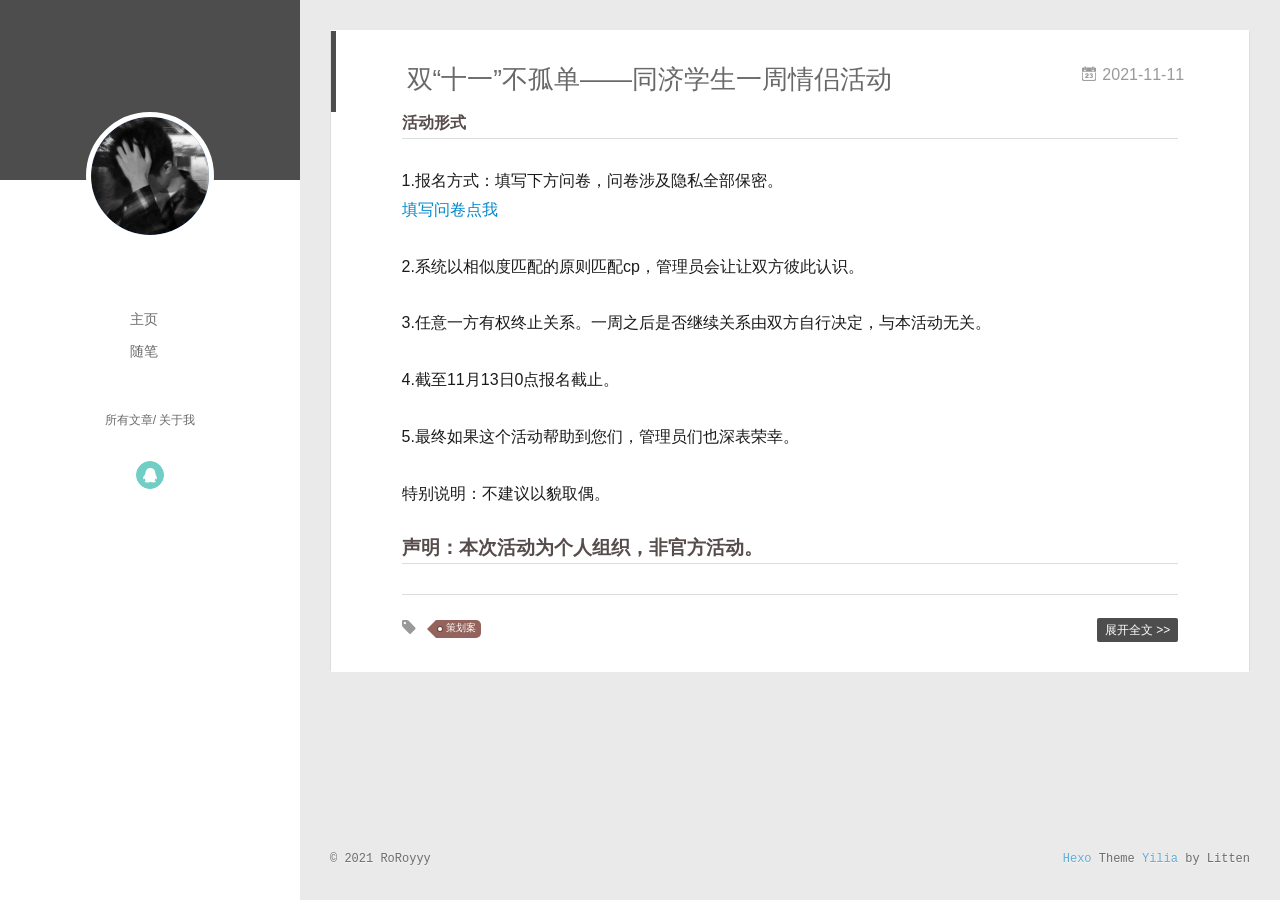
<file: index.html>
<!DOCTYPE html>
<html>
<head>
  <meta charset="utf-8">
  
  <meta name="renderer" content="webkit">
  <meta http-equiv="X-UA-Compatible" content="IE=edge" >
  <link rel="dns-prefetch" href="http://example.com">
  <title>RoRoyyy&#39;s blog</title>
  <meta name="viewport" content="width=device-width, initial-scale=1, maximum-scale=1">
  <meta property="og:type" content="website">
<meta property="og:title" content="RoRoyyy&#39;s blog">
<meta property="og:url" content="http://example.com/index.html">
<meta property="og:site_name" content="RoRoyyy&#39;s blog">
<meta property="og:locale" content="en_US">
<meta property="article:author" content="RoRoyyy">
<meta name="twitter:card" content="summary">
  
    <link rel="alternative" href="/atom.xml" title="RoRoyyy&#39;s blog" type="application/atom+xml">
  
  
    <link rel="icon" href="/favicon.png">
  
  <link rel="stylesheet" type="text/css" href="/./main.0cf68a.css">
  <style type="text/css">
  
    #container.show {
      background: linear-gradient(200deg,#a0cfe4,#e8c37e);
    }
  </style>
  

  

<meta name="generator" content="Hexo 5.4.0"></head>

<body>
  <div id="container" q-class="show:isCtnShow">
    <canvas id="anm-canvas" class="anm-canvas"></canvas>
    <div class="left-col" q-class="show:isShow">
      
<div class="overlay" style="background: #4d4d4d"></div>
<div class="intrude-less">
	<header id="header" class="inner">
		<a href="/" class="profilepic">
			<img src="/assets/img/head.jpg" class="js-avatar">
		</a>
		<hgroup>
		  <h1 class="header-author"><a href="/"></a></h1>
		</hgroup>
		

		<nav class="header-menu">
			<ul>
			
				<li><a href="/">主页</a></li>
	        
				<li><a href="/tags/%E9%9A%8F%E7%AC%94/">随笔</a></li>
	        
			</ul>
		</nav>
		<nav class="header-smart-menu">
    		
    			
    			<a q-on="click: openSlider(e, 'innerArchive')" href="javascript:void(0)">所有文章</a>
    			
            
    			
    			<a q-on="click: openSlider(e, 'aboutme')" href="javascript:void(0)">关于我</a>
    			
            
		</nav>
		<nav class="header-nav">
			<div class="social">
				
					<a class="qq" target="_blank" href="/assets/img/qq.png" title="qq"><i class="icon-qq"></i></a>
		        
			</div>
		</nav>
	</header>		
</div>

    </div>
    <div class="mid-col" q-class="show:isShow,hide:isShow|isFalse">
      
<nav id="mobile-nav">
  	<div class="overlay js-overlay" style="background: #4d4d4d"></div>
	<div class="btnctn js-mobile-btnctn">
  		<div class="slider-trigger list" q-on="click: openSlider(e)"><i class="icon icon-sort"></i></div>
	</div>
	<div class="intrude-less">
		<header id="header" class="inner">
			<div class="profilepic">
				<img src="/assets/img/head.jpg" class="js-avatar">
			</div>
			<hgroup>
			  <h1 class="header-author js-header-author"></h1>
			</hgroup>
			
			
			
				
			
				
			
			
			
			<nav class="header-nav">
				<div class="social">
					
						<a class="qq" target="_blank" href="/assets/img/qq.png" title="qq"><i class="icon-qq"></i></a>
			        
				</div>
			</nav>

			<nav class="header-menu js-header-menu">
				<ul style="width: 50%">
				
				
					<li style="width: 50%"><a href="/">主页</a></li>
		        
					<li style="width: 50%"><a href="/tags/%E9%9A%8F%E7%AC%94/">随笔</a></li>
		        
				</ul>
			</nav>
		</header>				
	</div>
	<div class="mobile-mask" style="display:none" q-show="isShow"></div>
</nav>

      <div id="wrapper" class="body-wrap">
        <div class="menu-l">
          <div class="canvas-wrap">
            <canvas data-colors="#eaeaea" data-sectionHeight="100" data-contentId="js-content" id="myCanvas1" class="anm-canvas"></canvas>
          </div>
          <div id="js-content" class="content-ll">
            
  
    <article id="post-问卷" class="article article-type-post  article-index" itemscope itemprop="blogPost">
  <div class="article-inner">
    
      <header class="article-header">
        
  
    <h1 itemprop="name">
      <a class="article-title" href="/2021/11/11/%E9%97%AE%E5%8D%B7/">双“十一”不孤单——同济学生一周情侣活动</a>
    </h1>
  

        
        <a href="/2021/11/11/%E9%97%AE%E5%8D%B7/" class="archive-article-date">
  	<time datetime="2021-11-11T04:40:27.000Z" itemprop="datePublished"><i class="icon-calendar icon"></i>2021-11-11</time>
</a>
        
      </header>
    
    <div class="article-entry" itemprop="articleBody">
      
        <h5 id="活动形式"><a href="#活动形式" class="headerlink" title="活动形式"></a>活动形式</h5><p>1.报名方式：填写下方问卷，问卷涉及隐私全部保密。<br><a target="_blank" rel="noopener" href="https://www.wjx.top/vj/PYQJvjq.aspx">填写问卷点我</a></p>
<p>2.系统以相似度匹配的原则匹配cp，管理员会让让双方彼此认识。</p>
<p>3.任意一方有权终止关系。一周之后是否继续关系由双方自行决定，与本活动无关。</p>
<p>4.截至11月13日0点报名截止。</p>
<p>5.最终如果这个活动帮助到您们，管理员们也深表荣幸。</p>
<p>特别说明：不建议以貌取偶。</p>
<h3 id="声明：本次活动为个人组织，非官方活动。"><a href="#声明：本次活动为个人组织，非官方活动。" class="headerlink" title="声明：本次活动为个人组织，非官方活动。"></a>声明：本次活动为个人组织，非官方活动。</h3>
      

      
    </div>
    <div class="article-info article-info-index">
      
      
	<div class="article-tag tagcloud">
		<i class="icon-price-tags icon"></i>
		<ul class="article-tag-list">
			 
        		<li class="article-tag-list-item">
        			<a href="javascript:void(0)" class="js-tag article-tag-list-link color4">策划案</a>
        		</li>
      		
		</ul>
	</div>

      

      
        <p class="article-more-link">
          <a class="article-more-a" href="/2021/11/11/%E9%97%AE%E5%8D%B7/">展开全文 >></a>
        </p>
      

      
      <div class="clearfix"></div>
    </div>
  </div>
</article>

<aside class="wrap-side-operation">
    <div class="mod-side-operation">
        
        <div class="jump-container" id="js-jump-container" style="display:none;">
            <a href="javascript:void(0)" class="mod-side-operation__jump-to-top">
                <i class="icon-font icon-back"></i>
            </a>
            <div id="js-jump-plan-container" class="jump-plan-container" style="top: -11px;">
                <i class="icon-font icon-plane jump-plane"></i>
            </div>
        </div>
        
        
    </div>
</aside>




  
  


          </div>
        </div>
      </div>
      <footer id="footer">
  <div class="outer">
    <div id="footer-info">
    	<div class="footer-left">
    		&copy; 2021 RoRoyyy
    	</div>
      	<div class="footer-right">
      		<a href="http://hexo.io/" target="_blank">Hexo</a>  Theme <a href="https://github.com/litten/hexo-theme-yilia" target="_blank">Yilia</a> by Litten
      	</div>
    </div>
  </div>
</footer>
    </div>
    <script>
	var yiliaConfig = {
		mathjax: false,
		isHome: true,
		isPost: false,
		isArchive: false,
		isTag: false,
		isCategory: false,
		open_in_new: false,
		toc_hide_index: true,
		root: "/",
		innerArchive: true,
		showTags: false
	}
</script>

<script>!function(t){function n(e){if(r[e])return r[e].exports;var i=r[e]={exports:{},id:e,loaded:!1};return t[e].call(i.exports,i,i.exports,n),i.loaded=!0,i.exports}var r={};n.m=t,n.c=r,n.p="./",n(0)}([function(t,n,r){r(195),t.exports=r(191)},function(t,n,r){var e=r(3),i=r(52),o=r(27),u=r(28),c=r(53),f="prototype",a=function(t,n,r){var s,l,h,v,p=t&a.F,d=t&a.G,y=t&a.S,g=t&a.P,b=t&a.B,m=d?e:y?e[n]||(e[n]={}):(e[n]||{})[f],x=d?i:i[n]||(i[n]={}),w=x[f]||(x[f]={});d&&(r=n);for(s in r)l=!p&&m&&void 0!==m[s],h=(l?m:r)[s],v=b&&l?c(h,e):g&&"function"==typeof h?c(Function.call,h):h,m&&u(m,s,h,t&a.U),x[s]!=h&&o(x,s,v),g&&w[s]!=h&&(w[s]=h)};e.core=i,a.F=1,a.G=2,a.S=4,a.P=8,a.B=16,a.W=32,a.U=64,a.R=128,t.exports=a},function(t,n,r){var e=r(6);t.exports=function(t){if(!e(t))throw TypeError(t+" is not an object!");return t}},function(t,n){var r=t.exports="undefined"!=typeof window&&window.Math==Math?window:"undefined"!=typeof self&&self.Math==Math?self:Function("return this")();"number"==typeof __g&&(__g=r)},function(t,n){t.exports=function(t){try{return!!t()}catch(t){return!0}}},function(t,n){var r=t.exports="undefined"!=typeof window&&window.Math==Math?window:"undefined"!=typeof self&&self.Math==Math?self:Function("return this")();"number"==typeof __g&&(__g=r)},function(t,n){t.exports=function(t){return"object"==typeof t?null!==t:"function"==typeof t}},function(t,n,r){var e=r(126)("wks"),i=r(76),o=r(3).Symbol,u="function"==typeof o;(t.exports=function(t){return e[t]||(e[t]=u&&o[t]||(u?o:i)("Symbol."+t))}).store=e},function(t,n){var r={}.hasOwnProperty;t.exports=function(t,n){return r.call(t,n)}},function(t,n,r){var e=r(94),i=r(33);t.exports=function(t){return e(i(t))}},function(t,n,r){t.exports=!r(4)(function(){return 7!=Object.defineProperty({},"a",{get:function(){return 7}}).a})},function(t,n,r){var e=r(2),i=r(167),o=r(50),u=Object.defineProperty;n.f=r(10)?Object.defineProperty:function(t,n,r){if(e(t),n=o(n,!0),e(r),i)try{return u(t,n,r)}catch(t){}if("get"in r||"set"in r)throw TypeError("Accessors not supported!");return"value"in r&&(t[n]=r.value),t}},function(t,n,r){t.exports=!r(18)(function(){return 7!=Object.defineProperty({},"a",{get:function(){return 7}}).a})},function(t,n,r){var e=r(14),i=r(22);t.exports=r(12)?function(t,n,r){return e.f(t,n,i(1,r))}:function(t,n,r){return t[n]=r,t}},function(t,n,r){var e=r(20),i=r(58),o=r(42),u=Object.defineProperty;n.f=r(12)?Object.defineProperty:function(t,n,r){if(e(t),n=o(n,!0),e(r),i)try{return u(t,n,r)}catch(t){}if("get"in r||"set"in r)throw TypeError("Accessors not supported!");return"value"in r&&(t[n]=r.value),t}},function(t,n,r){var e=r(40)("wks"),i=r(23),o=r(5).Symbol,u="function"==typeof o;(t.exports=function(t){return e[t]||(e[t]=u&&o[t]||(u?o:i)("Symbol."+t))}).store=e},function(t,n,r){var e=r(67),i=Math.min;t.exports=function(t){return t>0?i(e(t),9007199254740991):0}},function(t,n,r){var e=r(46);t.exports=function(t){return Object(e(t))}},function(t,n){t.exports=function(t){try{return!!t()}catch(t){return!0}}},function(t,n,r){var e=r(63),i=r(34);t.exports=Object.keys||function(t){return e(t,i)}},function(t,n,r){var e=r(21);t.exports=function(t){if(!e(t))throw TypeError(t+" is not an object!");return t}},function(t,n){t.exports=function(t){return"object"==typeof t?null!==t:"function"==typeof t}},function(t,n){t.exports=function(t,n){return{enumerable:!(1&t),configurable:!(2&t),writable:!(4&t),value:n}}},function(t,n){var r=0,e=Math.random();t.exports=function(t){return"Symbol(".concat(void 0===t?"":t,")_",(++r+e).toString(36))}},function(t,n){var r={}.hasOwnProperty;t.exports=function(t,n){return r.call(t,n)}},function(t,n){var r=t.exports={version:"2.4.0"};"number"==typeof __e&&(__e=r)},function(t,n){t.exports=function(t){if("function"!=typeof t)throw TypeError(t+" is not a function!");return t}},function(t,n,r){var e=r(11),i=r(66);t.exports=r(10)?function(t,n,r){return e.f(t,n,i(1,r))}:function(t,n,r){return t[n]=r,t}},function(t,n,r){var e=r(3),i=r(27),o=r(24),u=r(76)("src"),c="toString",f=Function[c],a=(""+f).split(c);r(52).inspectSource=function(t){return f.call(t)},(t.exports=function(t,n,r,c){var f="function"==typeof r;f&&(o(r,"name")||i(r,"name",n)),t[n]!==r&&(f&&(o(r,u)||i(r,u,t[n]?""+t[n]:a.join(String(n)))),t===e?t[n]=r:c?t[n]?t[n]=r:i(t,n,r):(delete t[n],i(t,n,r)))})(Function.prototype,c,function(){return"function"==typeof this&&this[u]||f.call(this)})},function(t,n,r){var e=r(1),i=r(4),o=r(46),u=function(t,n,r,e){var i=String(o(t)),u="<"+n;return""!==r&&(u+=" "+r+'="'+String(e).replace(/"/g,"&quot;")+'"'),u+">"+i+"</"+n+">"};t.exports=function(t,n){var r={};r[t]=n(u),e(e.P+e.F*i(function(){var n=""[t]('"');return n!==n.toLowerCase()||n.split('"').length>3}),"String",r)}},function(t,n,r){var e=r(115),i=r(46);t.exports=function(t){return e(i(t))}},function(t,n,r){var e=r(116),i=r(66),o=r(30),u=r(50),c=r(24),f=r(167),a=Object.getOwnPropertyDescriptor;n.f=r(10)?a:function(t,n){if(t=o(t),n=u(n,!0),f)try{return a(t,n)}catch(t){}if(c(t,n))return i(!e.f.call(t,n),t[n])}},function(t,n,r){var e=r(24),i=r(17),o=r(145)("IE_PROTO"),u=Object.prototype;t.exports=Object.getPrototypeOf||function(t){return t=i(t),e(t,o)?t[o]:"function"==typeof t.constructor&&t instanceof t.constructor?t.constructor.prototype:t instanceof Object?u:null}},function(t,n){t.exports=function(t){if(void 0==t)throw TypeError("Can't call method on  "+t);return t}},function(t,n){t.exports="constructor,hasOwnProperty,isPrototypeOf,propertyIsEnumerable,toLocaleString,toString,valueOf".split(",")},function(t,n){t.exports={}},function(t,n){t.exports=!0},function(t,n){n.f={}.propertyIsEnumerable},function(t,n,r){var e=r(14).f,i=r(8),o=r(15)("toStringTag");t.exports=function(t,n,r){t&&!i(t=r?t:t.prototype,o)&&e(t,o,{configurable:!0,value:n})}},function(t,n,r){var e=r(40)("keys"),i=r(23);t.exports=function(t){return e[t]||(e[t]=i(t))}},function(t,n,r){var e=r(5),i="__core-js_shared__",o=e[i]||(e[i]={});t.exports=function(t){return o[t]||(o[t]={})}},function(t,n){var r=Math.ceil,e=Math.floor;t.exports=function(t){return isNaN(t=+t)?0:(t>0?e:r)(t)}},function(t,n,r){var e=r(21);t.exports=function(t,n){if(!e(t))return t;var r,i;if(n&&"function"==typeof(r=t.toString)&&!e(i=r.call(t)))return i;if("function"==typeof(r=t.valueOf)&&!e(i=r.call(t)))return i;if(!n&&"function"==typeof(r=t.toString)&&!e(i=r.call(t)))return i;throw TypeError("Can't convert object to primitive value")}},function(t,n,r){var e=r(5),i=r(25),o=r(36),u=r(44),c=r(14).f;t.exports=function(t){var n=i.Symbol||(i.Symbol=o?{}:e.Symbol||{});"_"==t.charAt(0)||t in n||c(n,t,{value:u.f(t)})}},function(t,n,r){n.f=r(15)},function(t,n){var r={}.toString;t.exports=function(t){return r.call(t).slice(8,-1)}},function(t,n){t.exports=function(t){if(void 0==t)throw TypeError("Can't call method on  "+t);return t}},function(t,n,r){var e=r(4);t.exports=function(t,n){return!!t&&e(function(){n?t.call(null,function(){},1):t.call(null)})}},function(t,n,r){var e=r(53),i=r(115),o=r(17),u=r(16),c=r(203);t.exports=function(t,n){var r=1==t,f=2==t,a=3==t,s=4==t,l=6==t,h=5==t||l,v=n||c;return function(n,c,p){for(var d,y,g=o(n),b=i(g),m=e(c,p,3),x=u(b.length),w=0,S=r?v(n,x):f?v(n,0):void 0;x>w;w++)if((h||w in b)&&(d=b[w],y=m(d,w,g),t))if(r)S[w]=y;else if(y)switch(t){case 3:return!0;case 5:return d;case 6:return w;case 2:S.push(d)}else if(s)return!1;return l?-1:a||s?s:S}}},function(t,n,r){var e=r(1),i=r(52),o=r(4);t.exports=function(t,n){var r=(i.Object||{})[t]||Object[t],u={};u[t]=n(r),e(e.S+e.F*o(function(){r(1)}),"Object",u)}},function(t,n,r){var e=r(6);t.exports=function(t,n){if(!e(t))return t;var r,i;if(n&&"function"==typeof(r=t.toString)&&!e(i=r.call(t)))return i;if("function"==typeof(r=t.valueOf)&&!e(i=r.call(t)))return i;if(!n&&"function"==typeof(r=t.toString)&&!e(i=r.call(t)))return i;throw TypeError("Can't convert object to primitive value")}},function(t,n,r){var e=r(5),i=r(25),o=r(91),u=r(13),c="prototype",f=function(t,n,r){var a,s,l,h=t&f.F,v=t&f.G,p=t&f.S,d=t&f.P,y=t&f.B,g=t&f.W,b=v?i:i[n]||(i[n]={}),m=b[c],x=v?e:p?e[n]:(e[n]||{})[c];v&&(r=n);for(a in r)(s=!h&&x&&void 0!==x[a])&&a in b||(l=s?x[a]:r[a],b[a]=v&&"function"!=typeof x[a]?r[a]:y&&s?o(l,e):g&&x[a]==l?function(t){var n=function(n,r,e){if(this instanceof t){switch(arguments.length){case 0:return new t;case 1:return new t(n);case 2:return new t(n,r)}return new t(n,r,e)}return t.apply(this,arguments)};return n[c]=t[c],n}(l):d&&"function"==typeof l?o(Function.call,l):l,d&&((b.virtual||(b.virtual={}))[a]=l,t&f.R&&m&&!m[a]&&u(m,a,l)))};f.F=1,f.G=2,f.S=4,f.P=8,f.B=16,f.W=32,f.U=64,f.R=128,t.exports=f},function(t,n){var r=t.exports={version:"2.4.0"};"number"==typeof __e&&(__e=r)},function(t,n,r){var e=r(26);t.exports=function(t,n,r){if(e(t),void 0===n)return t;switch(r){case 1:return function(r){return t.call(n,r)};case 2:return function(r,e){return t.call(n,r,e)};case 3:return function(r,e,i){return t.call(n,r,e,i)}}return function(){return t.apply(n,arguments)}}},function(t,n,r){var e=r(183),i=r(1),o=r(126)("metadata"),u=o.store||(o.store=new(r(186))),c=function(t,n,r){var i=u.get(t);if(!i){if(!r)return;u.set(t,i=new e)}var o=i.get(n);if(!o){if(!r)return;i.set(n,o=new e)}return o},f=function(t,n,r){var e=c(n,r,!1);return void 0!==e&&e.has(t)},a=function(t,n,r){var e=c(n,r,!1);return void 0===e?void 0:e.get(t)},s=function(t,n,r,e){c(r,e,!0).set(t,n)},l=function(t,n){var r=c(t,n,!1),e=[];return r&&r.forEach(function(t,n){e.push(n)}),e},h=function(t){return void 0===t||"symbol"==typeof t?t:String(t)},v=function(t){i(i.S,"Reflect",t)};t.exports={store:u,map:c,has:f,get:a,set:s,keys:l,key:h,exp:v}},function(t,n,r){"use strict";if(r(10)){var e=r(69),i=r(3),o=r(4),u=r(1),c=r(127),f=r(152),a=r(53),s=r(68),l=r(66),h=r(27),v=r(73),p=r(67),d=r(16),y=r(75),g=r(50),b=r(24),m=r(180),x=r(114),w=r(6),S=r(17),_=r(137),O=r(70),E=r(32),P=r(71).f,j=r(154),F=r(76),M=r(7),A=r(48),N=r(117),T=r(146),I=r(155),k=r(80),L=r(123),R=r(74),C=r(130),D=r(160),U=r(11),W=r(31),G=U.f,B=W.f,V=i.RangeError,z=i.TypeError,q=i.Uint8Array,K="ArrayBuffer",J="Shared"+K,Y="BYTES_PER_ELEMENT",H="prototype",$=Array[H],X=f.ArrayBuffer,Q=f.DataView,Z=A(0),tt=A(2),nt=A(3),rt=A(4),et=A(5),it=A(6),ot=N(!0),ut=N(!1),ct=I.values,ft=I.keys,at=I.entries,st=$.lastIndexOf,lt=$.reduce,ht=$.reduceRight,vt=$.join,pt=$.sort,dt=$.slice,yt=$.toString,gt=$.toLocaleString,bt=M("iterator"),mt=M("toStringTag"),xt=F("typed_constructor"),wt=F("def_constructor"),St=c.CONSTR,_t=c.TYPED,Ot=c.VIEW,Et="Wrong length!",Pt=A(1,function(t,n){return Tt(T(t,t[wt]),n)}),jt=o(function(){return 1===new q(new Uint16Array([1]).buffer)[0]}),Ft=!!q&&!!q[H].set&&o(function(){new q(1).set({})}),Mt=function(t,n){if(void 0===t)throw z(Et);var r=+t,e=d(t);if(n&&!m(r,e))throw V(Et);return e},At=function(t,n){var r=p(t);if(r<0||r%n)throw V("Wrong offset!");return r},Nt=function(t){if(w(t)&&_t in t)return t;throw z(t+" is not a typed array!")},Tt=function(t,n){if(!(w(t)&&xt in t))throw z("It is not a typed array constructor!");return new t(n)},It=function(t,n){return kt(T(t,t[wt]),n)},kt=function(t,n){for(var r=0,e=n.length,i=Tt(t,e);e>r;)i[r]=n[r++];return i},Lt=function(t,n,r){G(t,n,{get:function(){return this._d[r]}})},Rt=function(t){var n,r,e,i,o,u,c=S(t),f=arguments.length,s=f>1?arguments[1]:void 0,l=void 0!==s,h=j(c);if(void 0!=h&&!_(h)){for(u=h.call(c),e=[],n=0;!(o=u.next()).done;n++)e.push(o.value);c=e}for(l&&f>2&&(s=a(s,arguments[2],2)),n=0,r=d(c.length),i=Tt(this,r);r>n;n++)i[n]=l?s(c[n],n):c[n];return i},Ct=function(){for(var t=0,n=arguments.length,r=Tt(this,n);n>t;)r[t]=arguments[t++];return r},Dt=!!q&&o(function(){gt.call(new q(1))}),Ut=function(){return gt.apply(Dt?dt.call(Nt(this)):Nt(this),arguments)},Wt={copyWithin:function(t,n){return D.call(Nt(this),t,n,arguments.length>2?arguments[2]:void 0)},every:function(t){return rt(Nt(this),t,arguments.length>1?arguments[1]:void 0)},fill:function(t){return C.apply(Nt(this),arguments)},filter:function(t){return It(this,tt(Nt(this),t,arguments.length>1?arguments[1]:void 0))},find:function(t){return et(Nt(this),t,arguments.length>1?arguments[1]:void 0)},findIndex:function(t){return it(Nt(this),t,arguments.length>1?arguments[1]:void 0)},forEach:function(t){Z(Nt(this),t,arguments.length>1?arguments[1]:void 0)},indexOf:function(t){return ut(Nt(this),t,arguments.length>1?arguments[1]:void 0)},includes:function(t){return ot(Nt(this),t,arguments.length>1?arguments[1]:void 0)},join:function(t){return vt.apply(Nt(this),arguments)},lastIndexOf:function(t){return st.apply(Nt(this),arguments)},map:function(t){return Pt(Nt(this),t,arguments.length>1?arguments[1]:void 0)},reduce:function(t){return lt.apply(Nt(this),arguments)},reduceRight:function(t){return ht.apply(Nt(this),arguments)},reverse:function(){for(var t,n=this,r=Nt(n).length,e=Math.floor(r/2),i=0;i<e;)t=n[i],n[i++]=n[--r],n[r]=t;return n},some:function(t){return nt(Nt(this),t,arguments.length>1?arguments[1]:void 0)},sort:function(t){return pt.call(Nt(this),t)},subarray:function(t,n){var r=Nt(this),e=r.length,i=y(t,e);return new(T(r,r[wt]))(r.buffer,r.byteOffset+i*r.BYTES_PER_ELEMENT,d((void 0===n?e:y(n,e))-i))}},Gt=function(t,n){return It(this,dt.call(Nt(this),t,n))},Bt=function(t){Nt(this);var n=At(arguments[1],1),r=this.length,e=S(t),i=d(e.length),o=0;if(i+n>r)throw V(Et);for(;o<i;)this[n+o]=e[o++]},Vt={entries:function(){return at.call(Nt(this))},keys:function(){return ft.call(Nt(this))},values:function(){return ct.call(Nt(this))}},zt=function(t,n){return w(t)&&t[_t]&&"symbol"!=typeof n&&n in t&&String(+n)==String(n)},qt=function(t,n){return zt(t,n=g(n,!0))?l(2,t[n]):B(t,n)},Kt=function(t,n,r){return!(zt(t,n=g(n,!0))&&w(r)&&b(r,"value"))||b(r,"get")||b(r,"set")||r.configurable||b(r,"writable")&&!r.writable||b(r,"enumerable")&&!r.enumerable?G(t,n,r):(t[n]=r.value,t)};St||(W.f=qt,U.f=Kt),u(u.S+u.F*!St,"Object",{getOwnPropertyDescriptor:qt,defineProperty:Kt}),o(function(){yt.call({})})&&(yt=gt=function(){return vt.call(this)});var Jt=v({},Wt);v(Jt,Vt),h(Jt,bt,Vt.values),v(Jt,{slice:Gt,set:Bt,constructor:function(){},toString:yt,toLocaleString:Ut}),Lt(Jt,"buffer","b"),Lt(Jt,"byteOffset","o"),Lt(Jt,"byteLength","l"),Lt(Jt,"length","e"),G(Jt,mt,{get:function(){return this[_t]}}),t.exports=function(t,n,r,f){f=!!f;var a=t+(f?"Clamped":"")+"Array",l="Uint8Array"!=a,v="get"+t,p="set"+t,y=i[a],g=y||{},b=y&&E(y),m=!y||!c.ABV,S={},_=y&&y[H],j=function(t,r){var e=t._d;return e.v[v](r*n+e.o,jt)},F=function(t,r,e){var i=t._d;f&&(e=(e=Math.round(e))<0?0:e>255?255:255&e),i.v[p](r*n+i.o,e,jt)},M=function(t,n){G(t,n,{get:function(){return j(this,n)},set:function(t){return F(this,n,t)},enumerable:!0})};m?(y=r(function(t,r,e,i){s(t,y,a,"_d");var o,u,c,f,l=0,v=0;if(w(r)){if(!(r instanceof X||(f=x(r))==K||f==J))return _t in r?kt(y,r):Rt.call(y,r);o=r,v=At(e,n);var p=r.byteLength;if(void 0===i){if(p%n)throw V(Et);if((u=p-v)<0)throw V(Et)}else if((u=d(i)*n)+v>p)throw V(Et);c=u/n}else c=Mt(r,!0),u=c*n,o=new X(u);for(h(t,"_d",{b:o,o:v,l:u,e:c,v:new Q(o)});l<c;)M(t,l++)}),_=y[H]=O(Jt),h(_,"constructor",y)):L(function(t){new y(null),new y(t)},!0)||(y=r(function(t,r,e,i){s(t,y,a);var o;return w(r)?r instanceof X||(o=x(r))==K||o==J?void 0!==i?new g(r,At(e,n),i):void 0!==e?new g(r,At(e,n)):new g(r):_t in r?kt(y,r):Rt.call(y,r):new g(Mt(r,l))}),Z(b!==Function.prototype?P(g).concat(P(b)):P(g),function(t){t in y||h(y,t,g[t])}),y[H]=_,e||(_.constructor=y));var A=_[bt],N=!!A&&("values"==A.name||void 0==A.name),T=Vt.values;h(y,xt,!0),h(_,_t,a),h(_,Ot,!0),h(_,wt,y),(f?new y(1)[mt]==a:mt in _)||G(_,mt,{get:function(){return a}}),S[a]=y,u(u.G+u.W+u.F*(y!=g),S),u(u.S,a,{BYTES_PER_ELEMENT:n,from:Rt,of:Ct}),Y in _||h(_,Y,n),u(u.P,a,Wt),R(a),u(u.P+u.F*Ft,a,{set:Bt}),u(u.P+u.F*!N,a,Vt),u(u.P+u.F*(_.toString!=yt),a,{toString:yt}),u(u.P+u.F*o(function(){new y(1).slice()}),a,{slice:Gt}),u(u.P+u.F*(o(function(){return[1,2].toLocaleString()!=new y([1,2]).toLocaleString()})||!o(function(){_.toLocaleString.call([1,2])})),a,{toLocaleString:Ut}),k[a]=N?A:T,e||N||h(_,bt,T)}}else t.exports=function(){}},function(t,n){var r={}.toString;t.exports=function(t){return r.call(t).slice(8,-1)}},function(t,n,r){var e=r(21),i=r(5).document,o=e(i)&&e(i.createElement);t.exports=function(t){return o?i.createElement(t):{}}},function(t,n,r){t.exports=!r(12)&&!r(18)(function(){return 7!=Object.defineProperty(r(57)("div"),"a",{get:function(){return 7}}).a})},function(t,n,r){"use strict";var e=r(36),i=r(51),o=r(64),u=r(13),c=r(8),f=r(35),a=r(96),s=r(38),l=r(103),h=r(15)("iterator"),v=!([].keys&&"next"in[].keys()),p="keys",d="values",y=function(){return this};t.exports=function(t,n,r,g,b,m,x){a(r,n,g);var w,S,_,O=function(t){if(!v&&t in F)return F[t];switch(t){case p:case d:return function(){return new r(this,t)}}return function(){return new r(this,t)}},E=n+" Iterator",P=b==d,j=!1,F=t.prototype,M=F[h]||F["@@iterator"]||b&&F[b],A=M||O(b),N=b?P?O("entries"):A:void 0,T="Array"==n?F.entries||M:M;if(T&&(_=l(T.call(new t)))!==Object.prototype&&(s(_,E,!0),e||c(_,h)||u(_,h,y)),P&&M&&M.name!==d&&(j=!0,A=function(){return M.call(this)}),e&&!x||!v&&!j&&F[h]||u(F,h,A),f[n]=A,f[E]=y,b)if(w={values:P?A:O(d),keys:m?A:O(p),entries:N},x)for(S in w)S in F||o(F,S,w[S]);else i(i.P+i.F*(v||j),n,w);return w}},function(t,n,r){var e=r(20),i=r(100),o=r(34),u=r(39)("IE_PROTO"),c=function(){},f="prototype",a=function(){var t,n=r(57)("iframe"),e=o.length;for(n.style.display="none",r(93).appendChild(n),n.src="javascript:",t=n.contentWindow.document,t.open(),t.write("<script>document.F=Object<\/script>"),t.close(),a=t.F;e--;)delete a[f][o[e]];return a()};t.exports=Object.create||function(t,n){var r;return null!==t?(c[f]=e(t),r=new c,c[f]=null,r[u]=t):r=a(),void 0===n?r:i(r,n)}},function(t,n,r){var e=r(63),i=r(34).concat("length","prototype");n.f=Object.getOwnPropertyNames||function(t){return e(t,i)}},function(t,n){n.f=Object.getOwnPropertySymbols},function(t,n,r){var e=r(8),i=r(9),o=r(90)(!1),u=r(39)("IE_PROTO");t.exports=function(t,n){var r,c=i(t),f=0,a=[];for(r in c)r!=u&&e(c,r)&&a.push(r);for(;n.length>f;)e(c,r=n[f++])&&(~o(a,r)||a.push(r));return a}},function(t,n,r){t.exports=r(13)},function(t,n,r){var e=r(76)("meta"),i=r(6),o=r(24),u=r(11).f,c=0,f=Object.isExtensible||function(){return!0},a=!r(4)(function(){return f(Object.preventExtensions({}))}),s=function(t){u(t,e,{value:{i:"O"+ ++c,w:{}}})},l=function(t,n){if(!i(t))return"symbol"==typeof t?t:("string"==typeof t?"S":"P")+t;if(!o(t,e)){if(!f(t))return"F";if(!n)return"E";s(t)}return t[e].i},h=function(t,n){if(!o(t,e)){if(!f(t))return!0;if(!n)return!1;s(t)}return t[e].w},v=function(t){return a&&p.NEED&&f(t)&&!o(t,e)&&s(t),t},p=t.exports={KEY:e,NEED:!1,fastKey:l,getWeak:h,onFreeze:v}},function(t,n){t.exports=function(t,n){return{enumerable:!(1&t),configurable:!(2&t),writable:!(4&t),value:n}}},function(t,n){var r=Math.ceil,e=Math.floor;t.exports=function(t){return isNaN(t=+t)?0:(t>0?e:r)(t)}},function(t,n){t.exports=function(t,n,r,e){if(!(t instanceof n)||void 0!==e&&e in t)throw TypeError(r+": incorrect invocation!");return t}},function(t,n){t.exports=!1},function(t,n,r){var e=r(2),i=r(173),o=r(133),u=r(145)("IE_PROTO"),c=function(){},f="prototype",a=function(){var t,n=r(132)("iframe"),e=o.length;for(n.style.display="none",r(135).appendChild(n),n.src="javascript:",t=n.contentWindow.document,t.open(),t.write("<script>document.F=Object<\/script>"),t.close(),a=t.F;e--;)delete a[f][o[e]];return a()};t.exports=Object.create||function(t,n){var r;return null!==t?(c[f]=e(t),r=new c,c[f]=null,r[u]=t):r=a(),void 0===n?r:i(r,n)}},function(t,n,r){var e=r(175),i=r(133).concat("length","prototype");n.f=Object.getOwnPropertyNames||function(t){return e(t,i)}},function(t,n,r){var e=r(175),i=r(133);t.exports=Object.keys||function(t){return e(t,i)}},function(t,n,r){var e=r(28);t.exports=function(t,n,r){for(var i in n)e(t,i,n[i],r);return t}},function(t,n,r){"use strict";var e=r(3),i=r(11),o=r(10),u=r(7)("species");t.exports=function(t){var n=e[t];o&&n&&!n[u]&&i.f(n,u,{configurable:!0,get:function(){return this}})}},function(t,n,r){var e=r(67),i=Math.max,o=Math.min;t.exports=function(t,n){return t=e(t),t<0?i(t+n,0):o(t,n)}},function(t,n){var r=0,e=Math.random();t.exports=function(t){return"Symbol(".concat(void 0===t?"":t,")_",(++r+e).toString(36))}},function(t,n,r){var e=r(33);t.exports=function(t){return Object(e(t))}},function(t,n,r){var e=r(7)("unscopables"),i=Array.prototype;void 0==i[e]&&r(27)(i,e,{}),t.exports=function(t){i[e][t]=!0}},function(t,n,r){var e=r(53),i=r(169),o=r(137),u=r(2),c=r(16),f=r(154),a={},s={},n=t.exports=function(t,n,r,l,h){var v,p,d,y,g=h?function(){return t}:f(t),b=e(r,l,n?2:1),m=0;if("function"!=typeof g)throw TypeError(t+" is not iterable!");if(o(g)){for(v=c(t.length);v>m;m++)if((y=n?b(u(p=t[m])[0],p[1]):b(t[m]))===a||y===s)return y}else for(d=g.call(t);!(p=d.next()).done;)if((y=i(d,b,p.value,n))===a||y===s)return y};n.BREAK=a,n.RETURN=s},function(t,n){t.exports={}},function(t,n,r){var e=r(11).f,i=r(24),o=r(7)("toStringTag");t.exports=function(t,n,r){t&&!i(t=r?t:t.prototype,o)&&e(t,o,{configurable:!0,value:n})}},function(t,n,r){var e=r(1),i=r(46),o=r(4),u=r(150),c="["+u+"]",f="​",a=RegExp("^"+c+c+"*"),s=RegExp(c+c+"*$"),l=function(t,n,r){var i={},c=o(function(){return!!u[t]()||f[t]()!=f}),a=i[t]=c?n(h):u[t];r&&(i[r]=a),e(e.P+e.F*c,"String",i)},h=l.trim=function(t,n){return t=String(i(t)),1&n&&(t=t.replace(a,"")),2&n&&(t=t.replace(s,"")),t};t.exports=l},function(t,n,r){t.exports={default:r(86),__esModule:!0}},function(t,n,r){t.exports={default:r(87),__esModule:!0}},function(t,n,r){"use strict";function e(t){return t&&t.__esModule?t:{default:t}}n.__esModule=!0;var i=r(84),o=e(i),u=r(83),c=e(u),f="function"==typeof c.default&&"symbol"==typeof o.default?function(t){return typeof t}:function(t){return t&&"function"==typeof c.default&&t.constructor===c.default&&t!==c.default.prototype?"symbol":typeof t};n.default="function"==typeof c.default&&"symbol"===f(o.default)?function(t){return void 0===t?"undefined":f(t)}:function(t){return t&&"function"==typeof c.default&&t.constructor===c.default&&t!==c.default.prototype?"symbol":void 0===t?"undefined":f(t)}},function(t,n,r){r(110),r(108),r(111),r(112),t.exports=r(25).Symbol},function(t,n,r){r(109),r(113),t.exports=r(44).f("iterator")},function(t,n){t.exports=function(t){if("function"!=typeof t)throw TypeError(t+" is not a function!");return t}},function(t,n){t.exports=function(){}},function(t,n,r){var e=r(9),i=r(106),o=r(105);t.exports=function(t){return function(n,r,u){var c,f=e(n),a=i(f.length),s=o(u,a);if(t&&r!=r){for(;a>s;)if((c=f[s++])!=c)return!0}else for(;a>s;s++)if((t||s in f)&&f[s]===r)return t||s||0;return!t&&-1}}},function(t,n,r){var e=r(88);t.exports=function(t,n,r){if(e(t),void 0===n)return t;switch(r){case 1:return function(r){return t.call(n,r)};case 2:return function(r,e){return t.call(n,r,e)};case 3:return function(r,e,i){return t.call(n,r,e,i)}}return function(){return t.apply(n,arguments)}}},function(t,n,r){var e=r(19),i=r(62),o=r(37);t.exports=function(t){var n=e(t),r=i.f;if(r)for(var u,c=r(t),f=o.f,a=0;c.length>a;)f.call(t,u=c[a++])&&n.push(u);return n}},function(t,n,r){t.exports=r(5).document&&document.documentElement},function(t,n,r){var e=r(56);t.exports=Object("z").propertyIsEnumerable(0)?Object:function(t){return"String"==e(t)?t.split(""):Object(t)}},function(t,n,r){var e=r(56);t.exports=Array.isArray||function(t){return"Array"==e(t)}},function(t,n,r){"use strict";var e=r(60),i=r(22),o=r(38),u={};r(13)(u,r(15)("iterator"),function(){return this}),t.exports=function(t,n,r){t.prototype=e(u,{next:i(1,r)}),o(t,n+" Iterator")}},function(t,n){t.exports=function(t,n){return{value:n,done:!!t}}},function(t,n,r){var e=r(19),i=r(9);t.exports=function(t,n){for(var r,o=i(t),u=e(o),c=u.length,f=0;c>f;)if(o[r=u[f++]]===n)return r}},function(t,n,r){var e=r(23)("meta"),i=r(21),o=r(8),u=r(14).f,c=0,f=Object.isExtensible||function(){return!0},a=!r(18)(function(){return f(Object.preventExtensions({}))}),s=function(t){u(t,e,{value:{i:"O"+ ++c,w:{}}})},l=function(t,n){if(!i(t))return"symbol"==typeof t?t:("string"==typeof t?"S":"P")+t;if(!o(t,e)){if(!f(t))return"F";if(!n)return"E";s(t)}return t[e].i},h=function(t,n){if(!o(t,e)){if(!f(t))return!0;if(!n)return!1;s(t)}return t[e].w},v=function(t){return a&&p.NEED&&f(t)&&!o(t,e)&&s(t),t},p=t.exports={KEY:e,NEED:!1,fastKey:l,getWeak:h,onFreeze:v}},function(t,n,r){var e=r(14),i=r(20),o=r(19);t.exports=r(12)?Object.defineProperties:function(t,n){i(t);for(var r,u=o(n),c=u.length,f=0;c>f;)e.f(t,r=u[f++],n[r]);return t}},function(t,n,r){var e=r(37),i=r(22),o=r(9),u=r(42),c=r(8),f=r(58),a=Object.getOwnPropertyDescriptor;n.f=r(12)?a:function(t,n){if(t=o(t),n=u(n,!0),f)try{return a(t,n)}catch(t){}if(c(t,n))return i(!e.f.call(t,n),t[n])}},function(t,n,r){var e=r(9),i=r(61).f,o={}.toString,u="object"==typeof window&&window&&Object.getOwnPropertyNames?Object.getOwnPropertyNames(window):[],c=function(t){try{return i(t)}catch(t){return u.slice()}};t.exports.f=function(t){return u&&"[object Window]"==o.call(t)?c(t):i(e(t))}},function(t,n,r){var e=r(8),i=r(77),o=r(39)("IE_PROTO"),u=Object.prototype;t.exports=Object.getPrototypeOf||function(t){return t=i(t),e(t,o)?t[o]:"function"==typeof t.constructor&&t instanceof t.constructor?t.constructor.prototype:t instanceof Object?u:null}},function(t,n,r){var e=r(41),i=r(33);t.exports=function(t){return function(n,r){var o,u,c=String(i(n)),f=e(r),a=c.length;return f<0||f>=a?t?"":void 0:(o=c.charCodeAt(f),o<55296||o>56319||f+1===a||(u=c.charCodeAt(f+1))<56320||u>57343?t?c.charAt(f):o:t?c.slice(f,f+2):u-56320+(o-55296<<10)+65536)}}},function(t,n,r){var e=r(41),i=Math.max,o=Math.min;t.exports=function(t,n){return t=e(t),t<0?i(t+n,0):o(t,n)}},function(t,n,r){var e=r(41),i=Math.min;t.exports=function(t){return t>0?i(e(t),9007199254740991):0}},function(t,n,r){"use strict";var e=r(89),i=r(97),o=r(35),u=r(9);t.exports=r(59)(Array,"Array",function(t,n){this._t=u(t),this._i=0,this._k=n},function(){var t=this._t,n=this._k,r=this._i++;return!t||r>=t.length?(this._t=void 0,i(1)):"keys"==n?i(0,r):"values"==n?i(0,t[r]):i(0,[r,t[r]])},"values"),o.Arguments=o.Array,e("keys"),e("values"),e("entries")},function(t,n){},function(t,n,r){"use strict";var e=r(104)(!0);r(59)(String,"String",function(t){this._t=String(t),this._i=0},function(){var t,n=this._t,r=this._i;return r>=n.length?{value:void 0,done:!0}:(t=e(n,r),this._i+=t.length,{value:t,done:!1})})},function(t,n,r){"use strict";var e=r(5),i=r(8),o=r(12),u=r(51),c=r(64),f=r(99).KEY,a=r(18),s=r(40),l=r(38),h=r(23),v=r(15),p=r(44),d=r(43),y=r(98),g=r(92),b=r(95),m=r(20),x=r(9),w=r(42),S=r(22),_=r(60),O=r(102),E=r(101),P=r(14),j=r(19),F=E.f,M=P.f,A=O.f,N=e.Symbol,T=e.JSON,I=T&&T.stringify,k="prototype",L=v("_hidden"),R=v("toPrimitive"),C={}.propertyIsEnumerable,D=s("symbol-registry"),U=s("symbols"),W=s("op-symbols"),G=Object[k],B="function"==typeof N,V=e.QObject,z=!V||!V[k]||!V[k].findChild,q=o&&a(function(){return 7!=_(M({},"a",{get:function(){return M(this,"a",{value:7}).a}})).a})?function(t,n,r){var e=F(G,n);e&&delete G[n],M(t,n,r),e&&t!==G&&M(G,n,e)}:M,K=function(t){var n=U[t]=_(N[k]);return n._k=t,n},J=B&&"symbol"==typeof N.iterator?function(t){return"symbol"==typeof t}:function(t){return t instanceof N},Y=function(t,n,r){return t===G&&Y(W,n,r),m(t),n=w(n,!0),m(r),i(U,n)?(r.enumerable?(i(t,L)&&t[L][n]&&(t[L][n]=!1),r=_(r,{enumerable:S(0,!1)})):(i(t,L)||M(t,L,S(1,{})),t[L][n]=!0),q(t,n,r)):M(t,n,r)},H=function(t,n){m(t);for(var r,e=g(n=x(n)),i=0,o=e.length;o>i;)Y(t,r=e[i++],n[r]);return t},$=function(t,n){return void 0===n?_(t):H(_(t),n)},X=function(t){var n=C.call(this,t=w(t,!0));return!(this===G&&i(U,t)&&!i(W,t))&&(!(n||!i(this,t)||!i(U,t)||i(this,L)&&this[L][t])||n)},Q=function(t,n){if(t=x(t),n=w(n,!0),t!==G||!i(U,n)||i(W,n)){var r=F(t,n);return!r||!i(U,n)||i(t,L)&&t[L][n]||(r.enumerable=!0),r}},Z=function(t){for(var n,r=A(x(t)),e=[],o=0;r.length>o;)i(U,n=r[o++])||n==L||n==f||e.push(n);return e},tt=function(t){for(var n,r=t===G,e=A(r?W:x(t)),o=[],u=0;e.length>u;)!i(U,n=e[u++])||r&&!i(G,n)||o.push(U[n]);return o};B||(N=function(){if(this instanceof N)throw TypeError("Symbol is not a constructor!");var t=h(arguments.length>0?arguments[0]:void 0),n=function(r){this===G&&n.call(W,r),i(this,L)&&i(this[L],t)&&(this[L][t]=!1),q(this,t,S(1,r))};return o&&z&&q(G,t,{configurable:!0,set:n}),K(t)},c(N[k],"toString",function(){return this._k}),E.f=Q,P.f=Y,r(61).f=O.f=Z,r(37).f=X,r(62).f=tt,o&&!r(36)&&c(G,"propertyIsEnumerable",X,!0),p.f=function(t){return K(v(t))}),u(u.G+u.W+u.F*!B,{Symbol:N});for(var nt="hasInstance,isConcatSpreadable,iterator,match,replace,search,species,split,toPrimitive,toStringTag,unscopables".split(","),rt=0;nt.length>rt;)v(nt[rt++]);for(var nt=j(v.store),rt=0;nt.length>rt;)d(nt[rt++]);u(u.S+u.F*!B,"Symbol",{for:function(t){return i(D,t+="")?D[t]:D[t]=N(t)},keyFor:function(t){if(J(t))return y(D,t);throw TypeError(t+" is not a symbol!")},useSetter:function(){z=!0},useSimple:function(){z=!1}}),u(u.S+u.F*!B,"Object",{create:$,defineProperty:Y,defineProperties:H,getOwnPropertyDescriptor:Q,getOwnPropertyNames:Z,getOwnPropertySymbols:tt}),T&&u(u.S+u.F*(!B||a(function(){var t=N();return"[null]"!=I([t])||"{}"!=I({a:t})||"{}"!=I(Object(t))})),"JSON",{stringify:function(t){if(void 0!==t&&!J(t)){for(var n,r,e=[t],i=1;arguments.length>i;)e.push(arguments[i++]);return n=e[1],"function"==typeof n&&(r=n),!r&&b(n)||(n=function(t,n){if(r&&(n=r.call(this,t,n)),!J(n))return n}),e[1]=n,I.apply(T,e)}}}),N[k][R]||r(13)(N[k],R,N[k].valueOf),l(N,"Symbol"),l(Math,"Math",!0),l(e.JSON,"JSON",!0)},function(t,n,r){r(43)("asyncIterator")},function(t,n,r){r(43)("observable")},function(t,n,r){r(107);for(var e=r(5),i=r(13),o=r(35),u=r(15)("toStringTag"),c=["NodeList","DOMTokenList","MediaList","StyleSheetList","CSSRuleList"],f=0;f<5;f++){var a=c[f],s=e[a],l=s&&s.prototype;l&&!l[u]&&i(l,u,a),o[a]=o.Array}},function(t,n,r){var e=r(45),i=r(7)("toStringTag"),o="Arguments"==e(function(){return arguments}()),u=function(t,n){try{return t[n]}catch(t){}};t.exports=function(t){var n,r,c;return void 0===t?"Undefined":null===t?"Null":"string"==typeof(r=u(n=Object(t),i))?r:o?e(n):"Object"==(c=e(n))&&"function"==typeof n.callee?"Arguments":c}},function(t,n,r){var e=r(45);t.exports=Object("z").propertyIsEnumerable(0)?Object:function(t){return"String"==e(t)?t.split(""):Object(t)}},function(t,n){n.f={}.propertyIsEnumerable},function(t,n,r){var e=r(30),i=r(16),o=r(75);t.exports=function(t){return function(n,r,u){var c,f=e(n),a=i(f.length),s=o(u,a);if(t&&r!=r){for(;a>s;)if((c=f[s++])!=c)return!0}else for(;a>s;s++)if((t||s in f)&&f[s]===r)return t||s||0;return!t&&-1}}},function(t,n,r){"use strict";var e=r(3),i=r(1),o=r(28),u=r(73),c=r(65),f=r(79),a=r(68),s=r(6),l=r(4),h=r(123),v=r(81),p=r(136);t.exports=function(t,n,r,d,y,g){var b=e[t],m=b,x=y?"set":"add",w=m&&m.prototype,S={},_=function(t){var n=w[t];o(w,t,"delete"==t?function(t){return!(g&&!s(t))&&n.call(this,0===t?0:t)}:"has"==t?function(t){return!(g&&!s(t))&&n.call(this,0===t?0:t)}:"get"==t?function(t){return g&&!s(t)?void 0:n.call(this,0===t?0:t)}:"add"==t?function(t){return n.call(this,0===t?0:t),this}:function(t,r){return n.call(this,0===t?0:t,r),this})};if("function"==typeof m&&(g||w.forEach&&!l(function(){(new m).entries().next()}))){var O=new m,E=O[x](g?{}:-0,1)!=O,P=l(function(){O.has(1)}),j=h(function(t){new m(t)}),F=!g&&l(function(){for(var t=new m,n=5;n--;)t[x](n,n);return!t.has(-0)});j||(m=n(function(n,r){a(n,m,t);var e=p(new b,n,m);return void 0!=r&&f(r,y,e[x],e),e}),m.prototype=w,w.constructor=m),(P||F)&&(_("delete"),_("has"),y&&_("get")),(F||E)&&_(x),g&&w.clear&&delete w.clear}else m=d.getConstructor(n,t,y,x),u(m.prototype,r),c.NEED=!0;return v(m,t),S[t]=m,i(i.G+i.W+i.F*(m!=b),S),g||d.setStrong(m,t,y),m}},function(t,n,r){"use strict";var e=r(27),i=r(28),o=r(4),u=r(46),c=r(7);t.exports=function(t,n,r){var f=c(t),a=r(u,f,""[t]),s=a[0],l=a[1];o(function(){var n={};return n[f]=function(){return 7},7!=""[t](n)})&&(i(String.prototype,t,s),e(RegExp.prototype,f,2==n?function(t,n){return l.call(t,this,n)}:function(t){return l.call(t,this)}))}
},function(t,n,r){"use strict";var e=r(2);t.exports=function(){var t=e(this),n="";return t.global&&(n+="g"),t.ignoreCase&&(n+="i"),t.multiline&&(n+="m"),t.unicode&&(n+="u"),t.sticky&&(n+="y"),n}},function(t,n){t.exports=function(t,n,r){var e=void 0===r;switch(n.length){case 0:return e?t():t.call(r);case 1:return e?t(n[0]):t.call(r,n[0]);case 2:return e?t(n[0],n[1]):t.call(r,n[0],n[1]);case 3:return e?t(n[0],n[1],n[2]):t.call(r,n[0],n[1],n[2]);case 4:return e?t(n[0],n[1],n[2],n[3]):t.call(r,n[0],n[1],n[2],n[3])}return t.apply(r,n)}},function(t,n,r){var e=r(6),i=r(45),o=r(7)("match");t.exports=function(t){var n;return e(t)&&(void 0!==(n=t[o])?!!n:"RegExp"==i(t))}},function(t,n,r){var e=r(7)("iterator"),i=!1;try{var o=[7][e]();o.return=function(){i=!0},Array.from(o,function(){throw 2})}catch(t){}t.exports=function(t,n){if(!n&&!i)return!1;var r=!1;try{var o=[7],u=o[e]();u.next=function(){return{done:r=!0}},o[e]=function(){return u},t(o)}catch(t){}return r}},function(t,n,r){t.exports=r(69)||!r(4)(function(){var t=Math.random();__defineSetter__.call(null,t,function(){}),delete r(3)[t]})},function(t,n){n.f=Object.getOwnPropertySymbols},function(t,n,r){var e=r(3),i="__core-js_shared__",o=e[i]||(e[i]={});t.exports=function(t){return o[t]||(o[t]={})}},function(t,n,r){for(var e,i=r(3),o=r(27),u=r(76),c=u("typed_array"),f=u("view"),a=!(!i.ArrayBuffer||!i.DataView),s=a,l=0,h="Int8Array,Uint8Array,Uint8ClampedArray,Int16Array,Uint16Array,Int32Array,Uint32Array,Float32Array,Float64Array".split(",");l<9;)(e=i[h[l++]])?(o(e.prototype,c,!0),o(e.prototype,f,!0)):s=!1;t.exports={ABV:a,CONSTR:s,TYPED:c,VIEW:f}},function(t,n){"use strict";var r={versions:function(){var t=window.navigator.userAgent;return{trident:t.indexOf("Trident")>-1,presto:t.indexOf("Presto")>-1,webKit:t.indexOf("AppleWebKit")>-1,gecko:t.indexOf("Gecko")>-1&&-1==t.indexOf("KHTML"),mobile:!!t.match(/AppleWebKit.*Mobile.*/),ios:!!t.match(/\(i[^;]+;( U;)? CPU.+Mac OS X/),android:t.indexOf("Android")>-1||t.indexOf("Linux")>-1,iPhone:t.indexOf("iPhone")>-1||t.indexOf("Mac")>-1,iPad:t.indexOf("iPad")>-1,webApp:-1==t.indexOf("Safari"),weixin:-1==t.indexOf("MicroMessenger")}}()};t.exports=r},function(t,n,r){"use strict";var e=r(85),i=function(t){return t&&t.__esModule?t:{default:t}}(e),o=function(){function t(t,n,e){return n||e?String.fromCharCode(n||e):r[t]||t}function n(t){return e[t]}var r={"&quot;":'"',"&lt;":"<","&gt;":">","&amp;":"&","&nbsp;":" "},e={};for(var u in r)e[r[u]]=u;return r["&apos;"]="'",e["'"]="&#39;",{encode:function(t){return t?(""+t).replace(/['<> "&]/g,n).replace(/\r?\n/g,"<br/>").replace(/\s/g,"&nbsp;"):""},decode:function(n){return n?(""+n).replace(/<br\s*\/?>/gi,"\n").replace(/&quot;|&lt;|&gt;|&amp;|&nbsp;|&apos;|&#(\d+);|&#(\d+)/g,t).replace(/\u00a0/g," "):""},encodeBase16:function(t){if(!t)return t;t+="";for(var n=[],r=0,e=t.length;e>r;r++)n.push(t.charCodeAt(r).toString(16).toUpperCase());return n.join("")},encodeBase16forJSON:function(t){if(!t)return t;t=t.replace(/[\u4E00-\u9FBF]/gi,function(t){return escape(t).replace("%u","\\u")});for(var n=[],r=0,e=t.length;e>r;r++)n.push(t.charCodeAt(r).toString(16).toUpperCase());return n.join("")},decodeBase16:function(t){if(!t)return t;t+="";for(var n=[],r=0,e=t.length;e>r;r+=2)n.push(String.fromCharCode("0x"+t.slice(r,r+2)));return n.join("")},encodeObject:function(t){if(t instanceof Array)for(var n=0,r=t.length;r>n;n++)t[n]=o.encodeObject(t[n]);else if("object"==(void 0===t?"undefined":(0,i.default)(t)))for(var e in t)t[e]=o.encodeObject(t[e]);else if("string"==typeof t)return o.encode(t);return t},loadScript:function(t){var n=document.createElement("script");document.getElementsByTagName("body")[0].appendChild(n),n.setAttribute("src",t)},addLoadEvent:function(t){var n=window.onload;"function"!=typeof window.onload?window.onload=t:window.onload=function(){n(),t()}}}}();t.exports=o},function(t,n,r){"use strict";var e=r(17),i=r(75),o=r(16);t.exports=function(t){for(var n=e(this),r=o(n.length),u=arguments.length,c=i(u>1?arguments[1]:void 0,r),f=u>2?arguments[2]:void 0,a=void 0===f?r:i(f,r);a>c;)n[c++]=t;return n}},function(t,n,r){"use strict";var e=r(11),i=r(66);t.exports=function(t,n,r){n in t?e.f(t,n,i(0,r)):t[n]=r}},function(t,n,r){var e=r(6),i=r(3).document,o=e(i)&&e(i.createElement);t.exports=function(t){return o?i.createElement(t):{}}},function(t,n){t.exports="constructor,hasOwnProperty,isPrototypeOf,propertyIsEnumerable,toLocaleString,toString,valueOf".split(",")},function(t,n,r){var e=r(7)("match");t.exports=function(t){var n=/./;try{"/./"[t](n)}catch(r){try{return n[e]=!1,!"/./"[t](n)}catch(t){}}return!0}},function(t,n,r){t.exports=r(3).document&&document.documentElement},function(t,n,r){var e=r(6),i=r(144).set;t.exports=function(t,n,r){var o,u=n.constructor;return u!==r&&"function"==typeof u&&(o=u.prototype)!==r.prototype&&e(o)&&i&&i(t,o),t}},function(t,n,r){var e=r(80),i=r(7)("iterator"),o=Array.prototype;t.exports=function(t){return void 0!==t&&(e.Array===t||o[i]===t)}},function(t,n,r){var e=r(45);t.exports=Array.isArray||function(t){return"Array"==e(t)}},function(t,n,r){"use strict";var e=r(70),i=r(66),o=r(81),u={};r(27)(u,r(7)("iterator"),function(){return this}),t.exports=function(t,n,r){t.prototype=e(u,{next:i(1,r)}),o(t,n+" Iterator")}},function(t,n,r){"use strict";var e=r(69),i=r(1),o=r(28),u=r(27),c=r(24),f=r(80),a=r(139),s=r(81),l=r(32),h=r(7)("iterator"),v=!([].keys&&"next"in[].keys()),p="keys",d="values",y=function(){return this};t.exports=function(t,n,r,g,b,m,x){a(r,n,g);var w,S,_,O=function(t){if(!v&&t in F)return F[t];switch(t){case p:case d:return function(){return new r(this,t)}}return function(){return new r(this,t)}},E=n+" Iterator",P=b==d,j=!1,F=t.prototype,M=F[h]||F["@@iterator"]||b&&F[b],A=M||O(b),N=b?P?O("entries"):A:void 0,T="Array"==n?F.entries||M:M;if(T&&(_=l(T.call(new t)))!==Object.prototype&&(s(_,E,!0),e||c(_,h)||u(_,h,y)),P&&M&&M.name!==d&&(j=!0,A=function(){return M.call(this)}),e&&!x||!v&&!j&&F[h]||u(F,h,A),f[n]=A,f[E]=y,b)if(w={values:P?A:O(d),keys:m?A:O(p),entries:N},x)for(S in w)S in F||o(F,S,w[S]);else i(i.P+i.F*(v||j),n,w);return w}},function(t,n){var r=Math.expm1;t.exports=!r||r(10)>22025.465794806718||r(10)<22025.465794806718||-2e-17!=r(-2e-17)?function(t){return 0==(t=+t)?t:t>-1e-6&&t<1e-6?t+t*t/2:Math.exp(t)-1}:r},function(t,n){t.exports=Math.sign||function(t){return 0==(t=+t)||t!=t?t:t<0?-1:1}},function(t,n,r){var e=r(3),i=r(151).set,o=e.MutationObserver||e.WebKitMutationObserver,u=e.process,c=e.Promise,f="process"==r(45)(u);t.exports=function(){var t,n,r,a=function(){var e,i;for(f&&(e=u.domain)&&e.exit();t;){i=t.fn,t=t.next;try{i()}catch(e){throw t?r():n=void 0,e}}n=void 0,e&&e.enter()};if(f)r=function(){u.nextTick(a)};else if(o){var s=!0,l=document.createTextNode("");new o(a).observe(l,{characterData:!0}),r=function(){l.data=s=!s}}else if(c&&c.resolve){var h=c.resolve();r=function(){h.then(a)}}else r=function(){i.call(e,a)};return function(e){var i={fn:e,next:void 0};n&&(n.next=i),t||(t=i,r()),n=i}}},function(t,n,r){var e=r(6),i=r(2),o=function(t,n){if(i(t),!e(n)&&null!==n)throw TypeError(n+": can't set as prototype!")};t.exports={set:Object.setPrototypeOf||("__proto__"in{}?function(t,n,e){try{e=r(53)(Function.call,r(31).f(Object.prototype,"__proto__").set,2),e(t,[]),n=!(t instanceof Array)}catch(t){n=!0}return function(t,r){return o(t,r),n?t.__proto__=r:e(t,r),t}}({},!1):void 0),check:o}},function(t,n,r){var e=r(126)("keys"),i=r(76);t.exports=function(t){return e[t]||(e[t]=i(t))}},function(t,n,r){var e=r(2),i=r(26),o=r(7)("species");t.exports=function(t,n){var r,u=e(t).constructor;return void 0===u||void 0==(r=e(u)[o])?n:i(r)}},function(t,n,r){var e=r(67),i=r(46);t.exports=function(t){return function(n,r){var o,u,c=String(i(n)),f=e(r),a=c.length;return f<0||f>=a?t?"":void 0:(o=c.charCodeAt(f),o<55296||o>56319||f+1===a||(u=c.charCodeAt(f+1))<56320||u>57343?t?c.charAt(f):o:t?c.slice(f,f+2):u-56320+(o-55296<<10)+65536)}}},function(t,n,r){var e=r(122),i=r(46);t.exports=function(t,n,r){if(e(n))throw TypeError("String#"+r+" doesn't accept regex!");return String(i(t))}},function(t,n,r){"use strict";var e=r(67),i=r(46);t.exports=function(t){var n=String(i(this)),r="",o=e(t);if(o<0||o==1/0)throw RangeError("Count can't be negative");for(;o>0;(o>>>=1)&&(n+=n))1&o&&(r+=n);return r}},function(t,n){t.exports="\t\n\v\f\r   ᠎             　\u2028\u2029\ufeff"},function(t,n,r){var e,i,o,u=r(53),c=r(121),f=r(135),a=r(132),s=r(3),l=s.process,h=s.setImmediate,v=s.clearImmediate,p=s.MessageChannel,d=0,y={},g="onreadystatechange",b=function(){var t=+this;if(y.hasOwnProperty(t)){var n=y[t];delete y[t],n()}},m=function(t){b.call(t.data)};h&&v||(h=function(t){for(var n=[],r=1;arguments.length>r;)n.push(arguments[r++]);return y[++d]=function(){c("function"==typeof t?t:Function(t),n)},e(d),d},v=function(t){delete y[t]},"process"==r(45)(l)?e=function(t){l.nextTick(u(b,t,1))}:p?(i=new p,o=i.port2,i.port1.onmessage=m,e=u(o.postMessage,o,1)):s.addEventListener&&"function"==typeof postMessage&&!s.importScripts?(e=function(t){s.postMessage(t+"","*")},s.addEventListener("message",m,!1)):e=g in a("script")?function(t){f.appendChild(a("script"))[g]=function(){f.removeChild(this),b.call(t)}}:function(t){setTimeout(u(b,t,1),0)}),t.exports={set:h,clear:v}},function(t,n,r){"use strict";var e=r(3),i=r(10),o=r(69),u=r(127),c=r(27),f=r(73),a=r(4),s=r(68),l=r(67),h=r(16),v=r(71).f,p=r(11).f,d=r(130),y=r(81),g="ArrayBuffer",b="DataView",m="prototype",x="Wrong length!",w="Wrong index!",S=e[g],_=e[b],O=e.Math,E=e.RangeError,P=e.Infinity,j=S,F=O.abs,M=O.pow,A=O.floor,N=O.log,T=O.LN2,I="buffer",k="byteLength",L="byteOffset",R=i?"_b":I,C=i?"_l":k,D=i?"_o":L,U=function(t,n,r){var e,i,o,u=Array(r),c=8*r-n-1,f=(1<<c)-1,a=f>>1,s=23===n?M(2,-24)-M(2,-77):0,l=0,h=t<0||0===t&&1/t<0?1:0;for(t=F(t),t!=t||t===P?(i=t!=t?1:0,e=f):(e=A(N(t)/T),t*(o=M(2,-e))<1&&(e--,o*=2),t+=e+a>=1?s/o:s*M(2,1-a),t*o>=2&&(e++,o/=2),e+a>=f?(i=0,e=f):e+a>=1?(i=(t*o-1)*M(2,n),e+=a):(i=t*M(2,a-1)*M(2,n),e=0));n>=8;u[l++]=255&i,i/=256,n-=8);for(e=e<<n|i,c+=n;c>0;u[l++]=255&e,e/=256,c-=8);return u[--l]|=128*h,u},W=function(t,n,r){var e,i=8*r-n-1,o=(1<<i)-1,u=o>>1,c=i-7,f=r-1,a=t[f--],s=127&a;for(a>>=7;c>0;s=256*s+t[f],f--,c-=8);for(e=s&(1<<-c)-1,s>>=-c,c+=n;c>0;e=256*e+t[f],f--,c-=8);if(0===s)s=1-u;else{if(s===o)return e?NaN:a?-P:P;e+=M(2,n),s-=u}return(a?-1:1)*e*M(2,s-n)},G=function(t){return t[3]<<24|t[2]<<16|t[1]<<8|t[0]},B=function(t){return[255&t]},V=function(t){return[255&t,t>>8&255]},z=function(t){return[255&t,t>>8&255,t>>16&255,t>>24&255]},q=function(t){return U(t,52,8)},K=function(t){return U(t,23,4)},J=function(t,n,r){p(t[m],n,{get:function(){return this[r]}})},Y=function(t,n,r,e){var i=+r,o=l(i);if(i!=o||o<0||o+n>t[C])throw E(w);var u=t[R]._b,c=o+t[D],f=u.slice(c,c+n);return e?f:f.reverse()},H=function(t,n,r,e,i,o){var u=+r,c=l(u);if(u!=c||c<0||c+n>t[C])throw E(w);for(var f=t[R]._b,a=c+t[D],s=e(+i),h=0;h<n;h++)f[a+h]=s[o?h:n-h-1]},$=function(t,n){s(t,S,g);var r=+n,e=h(r);if(r!=e)throw E(x);return e};if(u.ABV){if(!a(function(){new S})||!a(function(){new S(.5)})){S=function(t){return new j($(this,t))};for(var X,Q=S[m]=j[m],Z=v(j),tt=0;Z.length>tt;)(X=Z[tt++])in S||c(S,X,j[X]);o||(Q.constructor=S)}var nt=new _(new S(2)),rt=_[m].setInt8;nt.setInt8(0,2147483648),nt.setInt8(1,2147483649),!nt.getInt8(0)&&nt.getInt8(1)||f(_[m],{setInt8:function(t,n){rt.call(this,t,n<<24>>24)},setUint8:function(t,n){rt.call(this,t,n<<24>>24)}},!0)}else S=function(t){var n=$(this,t);this._b=d.call(Array(n),0),this[C]=n},_=function(t,n,r){s(this,_,b),s(t,S,b);var e=t[C],i=l(n);if(i<0||i>e)throw E("Wrong offset!");if(r=void 0===r?e-i:h(r),i+r>e)throw E(x);this[R]=t,this[D]=i,this[C]=r},i&&(J(S,k,"_l"),J(_,I,"_b"),J(_,k,"_l"),J(_,L,"_o")),f(_[m],{getInt8:function(t){return Y(this,1,t)[0]<<24>>24},getUint8:function(t){return Y(this,1,t)[0]},getInt16:function(t){var n=Y(this,2,t,arguments[1]);return(n[1]<<8|n[0])<<16>>16},getUint16:function(t){var n=Y(this,2,t,arguments[1]);return n[1]<<8|n[0]},getInt32:function(t){return G(Y(this,4,t,arguments[1]))},getUint32:function(t){return G(Y(this,4,t,arguments[1]))>>>0},getFloat32:function(t){return W(Y(this,4,t,arguments[1]),23,4)},getFloat64:function(t){return W(Y(this,8,t,arguments[1]),52,8)},setInt8:function(t,n){H(this,1,t,B,n)},setUint8:function(t,n){H(this,1,t,B,n)},setInt16:function(t,n){H(this,2,t,V,n,arguments[2])},setUint16:function(t,n){H(this,2,t,V,n,arguments[2])},setInt32:function(t,n){H(this,4,t,z,n,arguments[2])},setUint32:function(t,n){H(this,4,t,z,n,arguments[2])},setFloat32:function(t,n){H(this,4,t,K,n,arguments[2])},setFloat64:function(t,n){H(this,8,t,q,n,arguments[2])}});y(S,g),y(_,b),c(_[m],u.VIEW,!0),n[g]=S,n[b]=_},function(t,n,r){var e=r(3),i=r(52),o=r(69),u=r(182),c=r(11).f;t.exports=function(t){var n=i.Symbol||(i.Symbol=o?{}:e.Symbol||{});"_"==t.charAt(0)||t in n||c(n,t,{value:u.f(t)})}},function(t,n,r){var e=r(114),i=r(7)("iterator"),o=r(80);t.exports=r(52).getIteratorMethod=function(t){if(void 0!=t)return t[i]||t["@@iterator"]||o[e(t)]}},function(t,n,r){"use strict";var e=r(78),i=r(170),o=r(80),u=r(30);t.exports=r(140)(Array,"Array",function(t,n){this._t=u(t),this._i=0,this._k=n},function(){var t=this._t,n=this._k,r=this._i++;return!t||r>=t.length?(this._t=void 0,i(1)):"keys"==n?i(0,r):"values"==n?i(0,t[r]):i(0,[r,t[r]])},"values"),o.Arguments=o.Array,e("keys"),e("values"),e("entries")},function(t,n){function r(t,n){t.classList?t.classList.add(n):t.className+=" "+n}t.exports=r},function(t,n){function r(t,n){if(t.classList)t.classList.remove(n);else{var r=new RegExp("(^|\\b)"+n.split(" ").join("|")+"(\\b|$)","gi");t.className=t.className.replace(r," ")}}t.exports=r},function(t,n){function r(){throw new Error("setTimeout has not been defined")}function e(){throw new Error("clearTimeout has not been defined")}function i(t){if(s===setTimeout)return setTimeout(t,0);if((s===r||!s)&&setTimeout)return s=setTimeout,setTimeout(t,0);try{return s(t,0)}catch(n){try{return s.call(null,t,0)}catch(n){return s.call(this,t,0)}}}function o(t){if(l===clearTimeout)return clearTimeout(t);if((l===e||!l)&&clearTimeout)return l=clearTimeout,clearTimeout(t);try{return l(t)}catch(n){try{return l.call(null,t)}catch(n){return l.call(this,t)}}}function u(){d&&v&&(d=!1,v.length?p=v.concat(p):y=-1,p.length&&c())}function c(){if(!d){var t=i(u);d=!0;for(var n=p.length;n;){for(v=p,p=[];++y<n;)v&&v[y].run();y=-1,n=p.length}v=null,d=!1,o(t)}}function f(t,n){this.fun=t,this.array=n}function a(){}var s,l,h=t.exports={};!function(){try{s="function"==typeof setTimeout?setTimeout:r}catch(t){s=r}try{l="function"==typeof clearTimeout?clearTimeout:e}catch(t){l=e}}();var v,p=[],d=!1,y=-1;h.nextTick=function(t){var n=new Array(arguments.length-1);if(arguments.length>1)for(var r=1;r<arguments.length;r++)n[r-1]=arguments[r];p.push(new f(t,n)),1!==p.length||d||i(c)},f.prototype.run=function(){this.fun.apply(null,this.array)},h.title="browser",h.browser=!0,h.env={},h.argv=[],h.version="",h.versions={},h.on=a,h.addListener=a,h.once=a,h.off=a,h.removeListener=a,h.removeAllListeners=a,h.emit=a,h.prependListener=a,h.prependOnceListener=a,h.listeners=function(t){return[]},h.binding=function(t){throw new Error("process.binding is not supported")},h.cwd=function(){return"/"},h.chdir=function(t){throw new Error("process.chdir is not supported")},h.umask=function(){return 0}},function(t,n,r){var e=r(45);t.exports=function(t,n){if("number"!=typeof t&&"Number"!=e(t))throw TypeError(n);return+t}},function(t,n,r){"use strict";var e=r(17),i=r(75),o=r(16);t.exports=[].copyWithin||function(t,n){var r=e(this),u=o(r.length),c=i(t,u),f=i(n,u),a=arguments.length>2?arguments[2]:void 0,s=Math.min((void 0===a?u:i(a,u))-f,u-c),l=1;for(f<c&&c<f+s&&(l=-1,f+=s-1,c+=s-1);s-- >0;)f in r?r[c]=r[f]:delete r[c],c+=l,f+=l;return r}},function(t,n,r){var e=r(79);t.exports=function(t,n){var r=[];return e(t,!1,r.push,r,n),r}},function(t,n,r){var e=r(26),i=r(17),o=r(115),u=r(16);t.exports=function(t,n,r,c,f){e(n);var a=i(t),s=o(a),l=u(a.length),h=f?l-1:0,v=f?-1:1;if(r<2)for(;;){if(h in s){c=s[h],h+=v;break}if(h+=v,f?h<0:l<=h)throw TypeError("Reduce of empty array with no initial value")}for(;f?h>=0:l>h;h+=v)h in s&&(c=n(c,s[h],h,a));return c}},function(t,n,r){"use strict";var e=r(26),i=r(6),o=r(121),u=[].slice,c={},f=function(t,n,r){if(!(n in c)){for(var e=[],i=0;i<n;i++)e[i]="a["+i+"]";c[n]=Function("F,a","return new F("+e.join(",")+")")}return c[n](t,r)};t.exports=Function.bind||function(t){var n=e(this),r=u.call(arguments,1),c=function(){var e=r.concat(u.call(arguments));return this instanceof c?f(n,e.length,e):o(n,e,t)};return i(n.prototype)&&(c.prototype=n.prototype),c}},function(t,n,r){"use strict";var e=r(11).f,i=r(70),o=r(73),u=r(53),c=r(68),f=r(46),a=r(79),s=r(140),l=r(170),h=r(74),v=r(10),p=r(65).fastKey,d=v?"_s":"size",y=function(t,n){var r,e=p(n);if("F"!==e)return t._i[e];for(r=t._f;r;r=r.n)if(r.k==n)return r};t.exports={getConstructor:function(t,n,r,s){var l=t(function(t,e){c(t,l,n,"_i"),t._i=i(null),t._f=void 0,t._l=void 0,t[d]=0,void 0!=e&&a(e,r,t[s],t)});return o(l.prototype,{clear:function(){for(var t=this,n=t._i,r=t._f;r;r=r.n)r.r=!0,r.p&&(r.p=r.p.n=void 0),delete n[r.i];t._f=t._l=void 0,t[d]=0},delete:function(t){var n=this,r=y(n,t);if(r){var e=r.n,i=r.p;delete n._i[r.i],r.r=!0,i&&(i.n=e),e&&(e.p=i),n._f==r&&(n._f=e),n._l==r&&(n._l=i),n[d]--}return!!r},forEach:function(t){c(this,l,"forEach");for(var n,r=u(t,arguments.length>1?arguments[1]:void 0,3);n=n?n.n:this._f;)for(r(n.v,n.k,this);n&&n.r;)n=n.p},has:function(t){return!!y(this,t)}}),v&&e(l.prototype,"size",{get:function(){return f(this[d])}}),l},def:function(t,n,r){var e,i,o=y(t,n);return o?o.v=r:(t._l=o={i:i=p(n,!0),k:n,v:r,p:e=t._l,n:void 0,r:!1},t._f||(t._f=o),e&&(e.n=o),t[d]++,"F"!==i&&(t._i[i]=o)),t},getEntry:y,setStrong:function(t,n,r){s(t,n,function(t,n){this._t=t,this._k=n,this._l=void 0},function(){for(var t=this,n=t._k,r=t._l;r&&r.r;)r=r.p;return t._t&&(t._l=r=r?r.n:t._t._f)?"keys"==n?l(0,r.k):"values"==n?l(0,r.v):l(0,[r.k,r.v]):(t._t=void 0,l(1))},r?"entries":"values",!r,!0),h(n)}}},function(t,n,r){var e=r(114),i=r(161);t.exports=function(t){return function(){if(e(this)!=t)throw TypeError(t+"#toJSON isn't generic");return i(this)}}},function(t,n,r){"use strict";var e=r(73),i=r(65).getWeak,o=r(2),u=r(6),c=r(68),f=r(79),a=r(48),s=r(24),l=a(5),h=a(6),v=0,p=function(t){return t._l||(t._l=new d)},d=function(){this.a=[]},y=function(t,n){return l(t.a,function(t){return t[0]===n})};d.prototype={get:function(t){var n=y(this,t);if(n)return n[1]},has:function(t){return!!y(this,t)},set:function(t,n){var r=y(this,t);r?r[1]=n:this.a.push([t,n])},delete:function(t){var n=h(this.a,function(n){return n[0]===t});return~n&&this.a.splice(n,1),!!~n}},t.exports={getConstructor:function(t,n,r,o){var a=t(function(t,e){c(t,a,n,"_i"),t._i=v++,t._l=void 0,void 0!=e&&f(e,r,t[o],t)});return e(a.prototype,{delete:function(t){if(!u(t))return!1;var n=i(t);return!0===n?p(this).delete(t):n&&s(n,this._i)&&delete n[this._i]},has:function(t){if(!u(t))return!1;var n=i(t);return!0===n?p(this).has(t):n&&s(n,this._i)}}),a},def:function(t,n,r){var e=i(o(n),!0);return!0===e?p(t).set(n,r):e[t._i]=r,t},ufstore:p}},function(t,n,r){t.exports=!r(10)&&!r(4)(function(){return 7!=Object.defineProperty(r(132)("div"),"a",{get:function(){return 7}}).a})},function(t,n,r){var e=r(6),i=Math.floor;t.exports=function(t){return!e(t)&&isFinite(t)&&i(t)===t}},function(t,n,r){var e=r(2);t.exports=function(t,n,r,i){try{return i?n(e(r)[0],r[1]):n(r)}catch(n){var o=t.return;throw void 0!==o&&e(o.call(t)),n}}},function(t,n){t.exports=function(t,n){return{value:n,done:!!t}}},function(t,n){t.exports=Math.log1p||function(t){return(t=+t)>-1e-8&&t<1e-8?t-t*t/2:Math.log(1+t)}},function(t,n,r){"use strict";var e=r(72),i=r(125),o=r(116),u=r(17),c=r(115),f=Object.assign;t.exports=!f||r(4)(function(){var t={},n={},r=Symbol(),e="abcdefghijklmnopqrst";return t[r]=7,e.split("").forEach(function(t){n[t]=t}),7!=f({},t)[r]||Object.keys(f({},n)).join("")!=e})?function(t,n){for(var r=u(t),f=arguments.length,a=1,s=i.f,l=o.f;f>a;)for(var h,v=c(arguments[a++]),p=s?e(v).concat(s(v)):e(v),d=p.length,y=0;d>y;)l.call(v,h=p[y++])&&(r[h]=v[h]);return r}:f},function(t,n,r){var e=r(11),i=r(2),o=r(72);t.exports=r(10)?Object.defineProperties:function(t,n){i(t);for(var r,u=o(n),c=u.length,f=0;c>f;)e.f(t,r=u[f++],n[r]);return t}},function(t,n,r){var e=r(30),i=r(71).f,o={}.toString,u="object"==typeof window&&window&&Object.getOwnPropertyNames?Object.getOwnPropertyNames(window):[],c=function(t){try{return i(t)}catch(t){return u.slice()}};t.exports.f=function(t){return u&&"[object Window]"==o.call(t)?c(t):i(e(t))}},function(t,n,r){var e=r(24),i=r(30),o=r(117)(!1),u=r(145)("IE_PROTO");t.exports=function(t,n){var r,c=i(t),f=0,a=[];for(r in c)r!=u&&e(c,r)&&a.push(r);for(;n.length>f;)e(c,r=n[f++])&&(~o(a,r)||a.push(r));return a}},function(t,n,r){var e=r(72),i=r(30),o=r(116).f;t.exports=function(t){return function(n){for(var r,u=i(n),c=e(u),f=c.length,a=0,s=[];f>a;)o.call(u,r=c[a++])&&s.push(t?[r,u[r]]:u[r]);return s}}},function(t,n,r){var e=r(71),i=r(125),o=r(2),u=r(3).Reflect;t.exports=u&&u.ownKeys||function(t){var n=e.f(o(t)),r=i.f;return r?n.concat(r(t)):n}},function(t,n,r){var e=r(3).parseFloat,i=r(82).trim;t.exports=1/e(r(150)+"-0")!=-1/0?function(t){var n=i(String(t),3),r=e(n);return 0===r&&"-"==n.charAt(0)?-0:r}:e},function(t,n,r){var e=r(3).parseInt,i=r(82).trim,o=r(150),u=/^[\-+]?0[xX]/;t.exports=8!==e(o+"08")||22!==e(o+"0x16")?function(t,n){var r=i(String(t),3);return e(r,n>>>0||(u.test(r)?16:10))}:e},function(t,n){t.exports=Object.is||function(t,n){return t===n?0!==t||1/t==1/n:t!=t&&n!=n}},function(t,n,r){var e=r(16),i=r(149),o=r(46);t.exports=function(t,n,r,u){var c=String(o(t)),f=c.length,a=void 0===r?" ":String(r),s=e(n);if(s<=f||""==a)return c;var l=s-f,h=i.call(a,Math.ceil(l/a.length));return h.length>l&&(h=h.slice(0,l)),u?h+c:c+h}},function(t,n,r){n.f=r(7)},function(t,n,r){"use strict";var e=r(164);t.exports=r(118)("Map",function(t){return function(){return t(this,arguments.length>0?arguments[0]:void 0)}},{get:function(t){var n=e.getEntry(this,t);return n&&n.v},set:function(t,n){return e.def(this,0===t?0:t,n)}},e,!0)},function(t,n,r){r(10)&&"g"!=/./g.flags&&r(11).f(RegExp.prototype,"flags",{configurable:!0,get:r(120)})},function(t,n,r){"use strict";var e=r(164);t.exports=r(118)("Set",function(t){return function(){return t(this,arguments.length>0?arguments[0]:void 0)}},{add:function(t){return e.def(this,t=0===t?0:t,t)}},e)},function(t,n,r){"use strict";var e,i=r(48)(0),o=r(28),u=r(65),c=r(172),f=r(166),a=r(6),s=u.getWeak,l=Object.isExtensible,h=f.ufstore,v={},p=function(t){return function(){return t(this,arguments.length>0?arguments[0]:void 0)}},d={get:function(t){if(a(t)){var n=s(t);return!0===n?h(this).get(t):n?n[this._i]:void 0}},set:function(t,n){return f.def(this,t,n)}},y=t.exports=r(118)("WeakMap",p,d,f,!0,!0);7!=(new y).set((Object.freeze||Object)(v),7).get(v)&&(e=f.getConstructor(p),c(e.prototype,d),u.NEED=!0,i(["delete","has","get","set"],function(t){var n=y.prototype,r=n[t];o(n,t,function(n,i){if(a(n)&&!l(n)){this._f||(this._f=new e);var o=this._f[t](n,i);return"set"==t?this:o}return r.call(this,n,i)})}))},,,,function(t,n){"use strict";function r(){var t=document.querySelector("#page-nav");if(t&&!document.querySelector("#page-nav .extend.prev")&&(t.innerHTML='<a class="extend prev disabled" rel="prev">&laquo; Prev</a>'+t.innerHTML),t&&!document.querySelector("#page-nav .extend.next")&&(t.innerHTML=t.innerHTML+'<a class="extend next disabled" rel="next">Next &raquo;</a>'),yiliaConfig&&yiliaConfig.open_in_new){document.querySelectorAll(".article-entry a:not(.article-more-a)").forEach(function(t){var n=t.getAttribute("target");n&&""!==n||t.setAttribute("target","_blank")})}if(yiliaConfig&&yiliaConfig.toc_hide_index){document.querySelectorAll(".toc-number").forEach(function(t){t.style.display="none"})}var n=document.querySelector("#js-aboutme");n&&0!==n.length&&(n.innerHTML=n.innerText)}t.exports={init:r}},function(t,n,r){"use strict";function e(t){return t&&t.__esModule?t:{default:t}}function i(t,n){var r=/\/|index.html/g;return t.replace(r,"")===n.replace(r,"")}function o(){for(var t=document.querySelectorAll(".js-header-menu li a"),n=window.location.pathname,r=0,e=t.length;r<e;r++){var o=t[r];i(n,o.getAttribute("href"))&&(0,h.default)(o,"active")}}function u(t){for(var n=t.offsetLeft,r=t.offsetParent;null!==r;)n+=r.offsetLeft,r=r.offsetParent;return n}function c(t){for(var n=t.offsetTop,r=t.offsetParent;null!==r;)n+=r.offsetTop,r=r.offsetParent;return n}function f(t,n,r,e,i){var o=u(t),f=c(t)-n;if(f-r<=i){var a=t.$newDom;a||(a=t.cloneNode(!0),(0,d.default)(t,a),t.$newDom=a,a.style.position="fixed",a.style.top=(r||f)+"px",a.style.left=o+"px",a.style.zIndex=e||2,a.style.width="100%",a.style.color="#fff"),a.style.visibility="visible",t.style.visibility="hidden"}else{t.style.visibility="visible";var s=t.$newDom;s&&(s.style.visibility="hidden")}}function a(){var t=document.querySelector(".js-overlay"),n=document.querySelector(".js-header-menu");f(t,document.body.scrollTop,-63,2,0),f(n,document.body.scrollTop,1,3,0)}function s(){document.querySelector("#container").addEventListener("scroll",function(t){a()}),window.addEventListener("scroll",function(t){a()}),a()}var l=r(156),h=e(l),v=r(157),p=(e(v),r(382)),d=e(p),y=r(128),g=e(y),b=r(190),m=e(b),x=r(129);(function(){g.default.versions.mobile&&window.screen.width<800&&(o(),s())})(),(0,x.addLoadEvent)(function(){m.default.init()}),t.exports={}},,,,function(t,n,r){(function(t){"use strict";function n(t,n,r){t[n]||Object[e](t,n,{writable:!0,configurable:!0,value:r})}if(r(381),r(391),r(198),t._babelPolyfill)throw new Error("only one instance of babel-polyfill is allowed");t._babelPolyfill=!0;var e="defineProperty";n(String.prototype,"padLeft","".padStart),n(String.prototype,"padRight","".padEnd),"pop,reverse,shift,keys,values,entries,indexOf,every,some,forEach,map,filter,find,findIndex,includes,join,slice,concat,push,splice,unshift,sort,lastIndexOf,reduce,reduceRight,copyWithin,fill".split(",").forEach(function(t){[][t]&&n(Array,t,Function.call.bind([][t]))})}).call(n,function(){return this}())},,,function(t,n,r){r(210),t.exports=r(52).RegExp.escape},,,,function(t,n,r){var e=r(6),i=r(138),o=r(7)("species");t.exports=function(t){var n;return i(t)&&(n=t.constructor,"function"!=typeof n||n!==Array&&!i(n.prototype)||(n=void 0),e(n)&&null===(n=n[o])&&(n=void 0)),void 0===n?Array:n}},function(t,n,r){var e=r(202);t.exports=function(t,n){return new(e(t))(n)}},function(t,n,r){"use strict";var e=r(2),i=r(50),o="number";t.exports=function(t){if("string"!==t&&t!==o&&"default"!==t)throw TypeError("Incorrect hint");return i(e(this),t!=o)}},function(t,n,r){var e=r(72),i=r(125),o=r(116);t.exports=function(t){var n=e(t),r=i.f;if(r)for(var u,c=r(t),f=o.f,a=0;c.length>a;)f.call(t,u=c[a++])&&n.push(u);return n}},function(t,n,r){var e=r(72),i=r(30);t.exports=function(t,n){for(var r,o=i(t),u=e(o),c=u.length,f=0;c>f;)if(o[r=u[f++]]===n)return r}},function(t,n,r){"use strict";var e=r(208),i=r(121),o=r(26);t.exports=function(){for(var t=o(this),n=arguments.length,r=Array(n),u=0,c=e._,f=!1;n>u;)(r[u]=arguments[u++])===c&&(f=!0);return function(){var e,o=this,u=arguments.length,a=0,s=0;if(!f&&!u)return i(t,r,o);if(e=r.slice(),f)for(;n>a;a++)e[a]===c&&(e[a]=arguments[s++]);for(;u>s;)e.push(arguments[s++]);return i(t,e,o)}}},function(t,n,r){t.exports=r(3)},function(t,n){t.exports=function(t,n){var r=n===Object(n)?function(t){return n[t]}:n;return function(n){return String(n).replace(t,r)}}},function(t,n,r){var e=r(1),i=r(209)(/[\\^$*+?.()|[\]{}]/g,"\\$&");e(e.S,"RegExp",{escape:function(t){return i(t)}})},function(t,n,r){var e=r(1);e(e.P,"Array",{copyWithin:r(160)}),r(78)("copyWithin")},function(t,n,r){"use strict";var e=r(1),i=r(48)(4);e(e.P+e.F*!r(47)([].every,!0),"Array",{every:function(t){return i(this,t,arguments[1])}})},function(t,n,r){var e=r(1);e(e.P,"Array",{fill:r(130)}),r(78)("fill")},function(t,n,r){"use strict";var e=r(1),i=r(48)(2);e(e.P+e.F*!r(47)([].filter,!0),"Array",{filter:function(t){return i(this,t,arguments[1])}})},function(t,n,r){"use strict";var e=r(1),i=r(48)(6),o="findIndex",u=!0;o in[]&&Array(1)[o](function(){u=!1}),e(e.P+e.F*u,"Array",{findIndex:function(t){return i(this,t,arguments.length>1?arguments[1]:void 0)}}),r(78)(o)},function(t,n,r){"use strict";var e=r(1),i=r(48)(5),o="find",u=!0;o in[]&&Array(1)[o](function(){u=!1}),e(e.P+e.F*u,"Array",{find:function(t){return i(this,t,arguments.length>1?arguments[1]:void 0)}}),r(78)(o)},function(t,n,r){"use strict";var e=r(1),i=r(48)(0),o=r(47)([].forEach,!0);e(e.P+e.F*!o,"Array",{forEach:function(t){return i(this,t,arguments[1])}})},function(t,n,r){"use strict";var e=r(53),i=r(1),o=r(17),u=r(169),c=r(137),f=r(16),a=r(131),s=r(154);i(i.S+i.F*!r(123)(function(t){Array.from(t)}),"Array",{from:function(t){var n,r,i,l,h=o(t),v="function"==typeof this?this:Array,p=arguments.length,d=p>1?arguments[1]:void 0,y=void 0!==d,g=0,b=s(h);if(y&&(d=e(d,p>2?arguments[2]:void 0,2)),void 0==b||v==Array&&c(b))for(n=f(h.length),r=new v(n);n>g;g++)a(r,g,y?d(h[g],g):h[g]);else for(l=b.call(h),r=new v;!(i=l.next()).done;g++)a(r,g,y?u(l,d,[i.value,g],!0):i.value);return r.length=g,r}})},function(t,n,r){"use strict";var e=r(1),i=r(117)(!1),o=[].indexOf,u=!!o&&1/[1].indexOf(1,-0)<0;e(e.P+e.F*(u||!r(47)(o)),"Array",{indexOf:function(t){return u?o.apply(this,arguments)||0:i(this,t,arguments[1])}})},function(t,n,r){var e=r(1);e(e.S,"Array",{isArray:r(138)})},function(t,n,r){"use strict";var e=r(1),i=r(30),o=[].join;e(e.P+e.F*(r(115)!=Object||!r(47)(o)),"Array",{join:function(t){return o.call(i(this),void 0===t?",":t)}})},function(t,n,r){"use strict";var e=r(1),i=r(30),o=r(67),u=r(16),c=[].lastIndexOf,f=!!c&&1/[1].lastIndexOf(1,-0)<0;e(e.P+e.F*(f||!r(47)(c)),"Array",{lastIndexOf:function(t){if(f)return c.apply(this,arguments)||0;var n=i(this),r=u(n.length),e=r-1;for(arguments.length>1&&(e=Math.min(e,o(arguments[1]))),e<0&&(e=r+e);e>=0;e--)if(e in n&&n[e]===t)return e||0;return-1}})},function(t,n,r){"use strict";var e=r(1),i=r(48)(1);e(e.P+e.F*!r(47)([].map,!0),"Array",{map:function(t){return i(this,t,arguments[1])}})},function(t,n,r){"use strict";var e=r(1),i=r(131);e(e.S+e.F*r(4)(function(){function t(){}return!(Array.of.call(t)instanceof t)}),"Array",{of:function(){for(var t=0,n=arguments.length,r=new("function"==typeof this?this:Array)(n);n>t;)i(r,t,arguments[t++]);return r.length=n,r}})},function(t,n,r){"use strict";var e=r(1),i=r(162);e(e.P+e.F*!r(47)([].reduceRight,!0),"Array",{reduceRight:function(t){return i(this,t,arguments.length,arguments[1],!0)}})},function(t,n,r){"use strict";var e=r(1),i=r(162);e(e.P+e.F*!r(47)([].reduce,!0),"Array",{reduce:function(t){return i(this,t,arguments.length,arguments[1],!1)}})},function(t,n,r){"use strict";var e=r(1),i=r(135),o=r(45),u=r(75),c=r(16),f=[].slice;e(e.P+e.F*r(4)(function(){i&&f.call(i)}),"Array",{slice:function(t,n){var r=c(this.length),e=o(this);if(n=void 0===n?r:n,"Array"==e)return f.call(this,t,n);for(var i=u(t,r),a=u(n,r),s=c(a-i),l=Array(s),h=0;h<s;h++)l[h]="String"==e?this.charAt(i+h):this[i+h];return l}})},function(t,n,r){"use strict";var e=r(1),i=r(48)(3);e(e.P+e.F*!r(47)([].some,!0),"Array",{some:function(t){return i(this,t,arguments[1])}})},function(t,n,r){"use strict";var e=r(1),i=r(26),o=r(17),u=r(4),c=[].sort,f=[1,2,3];e(e.P+e.F*(u(function(){f.sort(void 0)})||!u(function(){f.sort(null)})||!r(47)(c)),"Array",{sort:function(t){return void 0===t?c.call(o(this)):c.call(o(this),i(t))}})},function(t,n,r){r(74)("Array")},function(t,n,r){var e=r(1);e(e.S,"Date",{now:function(){return(new Date).getTime()}})},function(t,n,r){"use strict";var e=r(1),i=r(4),o=Date.prototype.getTime,u=function(t){return t>9?t:"0"+t};e(e.P+e.F*(i(function(){return"0385-07-25T07:06:39.999Z"!=new Date(-5e13-1).toISOString()})||!i(function(){new Date(NaN).toISOString()})),"Date",{toISOString:function(){
if(!isFinite(o.call(this)))throw RangeError("Invalid time value");var t=this,n=t.getUTCFullYear(),r=t.getUTCMilliseconds(),e=n<0?"-":n>9999?"+":"";return e+("00000"+Math.abs(n)).slice(e?-6:-4)+"-"+u(t.getUTCMonth()+1)+"-"+u(t.getUTCDate())+"T"+u(t.getUTCHours())+":"+u(t.getUTCMinutes())+":"+u(t.getUTCSeconds())+"."+(r>99?r:"0"+u(r))+"Z"}})},function(t,n,r){"use strict";var e=r(1),i=r(17),o=r(50);e(e.P+e.F*r(4)(function(){return null!==new Date(NaN).toJSON()||1!==Date.prototype.toJSON.call({toISOString:function(){return 1}})}),"Date",{toJSON:function(t){var n=i(this),r=o(n);return"number"!=typeof r||isFinite(r)?n.toISOString():null}})},function(t,n,r){var e=r(7)("toPrimitive"),i=Date.prototype;e in i||r(27)(i,e,r(204))},function(t,n,r){var e=Date.prototype,i="Invalid Date",o="toString",u=e[o],c=e.getTime;new Date(NaN)+""!=i&&r(28)(e,o,function(){var t=c.call(this);return t===t?u.call(this):i})},function(t,n,r){var e=r(1);e(e.P,"Function",{bind:r(163)})},function(t,n,r){"use strict";var e=r(6),i=r(32),o=r(7)("hasInstance"),u=Function.prototype;o in u||r(11).f(u,o,{value:function(t){if("function"!=typeof this||!e(t))return!1;if(!e(this.prototype))return t instanceof this;for(;t=i(t);)if(this.prototype===t)return!0;return!1}})},function(t,n,r){var e=r(11).f,i=r(66),o=r(24),u=Function.prototype,c="name",f=Object.isExtensible||function(){return!0};c in u||r(10)&&e(u,c,{configurable:!0,get:function(){try{var t=this,n=(""+t).match(/^\s*function ([^ (]*)/)[1];return o(t,c)||!f(t)||e(t,c,i(5,n)),n}catch(t){return""}}})},function(t,n,r){var e=r(1),i=r(171),o=Math.sqrt,u=Math.acosh;e(e.S+e.F*!(u&&710==Math.floor(u(Number.MAX_VALUE))&&u(1/0)==1/0),"Math",{acosh:function(t){return(t=+t)<1?NaN:t>94906265.62425156?Math.log(t)+Math.LN2:i(t-1+o(t-1)*o(t+1))}})},function(t,n,r){function e(t){return isFinite(t=+t)&&0!=t?t<0?-e(-t):Math.log(t+Math.sqrt(t*t+1)):t}var i=r(1),o=Math.asinh;i(i.S+i.F*!(o&&1/o(0)>0),"Math",{asinh:e})},function(t,n,r){var e=r(1),i=Math.atanh;e(e.S+e.F*!(i&&1/i(-0)<0),"Math",{atanh:function(t){return 0==(t=+t)?t:Math.log((1+t)/(1-t))/2}})},function(t,n,r){var e=r(1),i=r(142);e(e.S,"Math",{cbrt:function(t){return i(t=+t)*Math.pow(Math.abs(t),1/3)}})},function(t,n,r){var e=r(1);e(e.S,"Math",{clz32:function(t){return(t>>>=0)?31-Math.floor(Math.log(t+.5)*Math.LOG2E):32}})},function(t,n,r){var e=r(1),i=Math.exp;e(e.S,"Math",{cosh:function(t){return(i(t=+t)+i(-t))/2}})},function(t,n,r){var e=r(1),i=r(141);e(e.S+e.F*(i!=Math.expm1),"Math",{expm1:i})},function(t,n,r){var e=r(1),i=r(142),o=Math.pow,u=o(2,-52),c=o(2,-23),f=o(2,127)*(2-c),a=o(2,-126),s=function(t){return t+1/u-1/u};e(e.S,"Math",{fround:function(t){var n,r,e=Math.abs(t),o=i(t);return e<a?o*s(e/a/c)*a*c:(n=(1+c/u)*e,r=n-(n-e),r>f||r!=r?o*(1/0):o*r)}})},function(t,n,r){var e=r(1),i=Math.abs;e(e.S,"Math",{hypot:function(t,n){for(var r,e,o=0,u=0,c=arguments.length,f=0;u<c;)r=i(arguments[u++]),f<r?(e=f/r,o=o*e*e+1,f=r):r>0?(e=r/f,o+=e*e):o+=r;return f===1/0?1/0:f*Math.sqrt(o)}})},function(t,n,r){var e=r(1),i=Math.imul;e(e.S+e.F*r(4)(function(){return-5!=i(4294967295,5)||2!=i.length}),"Math",{imul:function(t,n){var r=65535,e=+t,i=+n,o=r&e,u=r&i;return 0|o*u+((r&e>>>16)*u+o*(r&i>>>16)<<16>>>0)}})},function(t,n,r){var e=r(1);e(e.S,"Math",{log10:function(t){return Math.log(t)/Math.LN10}})},function(t,n,r){var e=r(1);e(e.S,"Math",{log1p:r(171)})},function(t,n,r){var e=r(1);e(e.S,"Math",{log2:function(t){return Math.log(t)/Math.LN2}})},function(t,n,r){var e=r(1);e(e.S,"Math",{sign:r(142)})},function(t,n,r){var e=r(1),i=r(141),o=Math.exp;e(e.S+e.F*r(4)(function(){return-2e-17!=!Math.sinh(-2e-17)}),"Math",{sinh:function(t){return Math.abs(t=+t)<1?(i(t)-i(-t))/2:(o(t-1)-o(-t-1))*(Math.E/2)}})},function(t,n,r){var e=r(1),i=r(141),o=Math.exp;e(e.S,"Math",{tanh:function(t){var n=i(t=+t),r=i(-t);return n==1/0?1:r==1/0?-1:(n-r)/(o(t)+o(-t))}})},function(t,n,r){var e=r(1);e(e.S,"Math",{trunc:function(t){return(t>0?Math.floor:Math.ceil)(t)}})},function(t,n,r){"use strict";var e=r(3),i=r(24),o=r(45),u=r(136),c=r(50),f=r(4),a=r(71).f,s=r(31).f,l=r(11).f,h=r(82).trim,v="Number",p=e[v],d=p,y=p.prototype,g=o(r(70)(y))==v,b="trim"in String.prototype,m=function(t){var n=c(t,!1);if("string"==typeof n&&n.length>2){n=b?n.trim():h(n,3);var r,e,i,o=n.charCodeAt(0);if(43===o||45===o){if(88===(r=n.charCodeAt(2))||120===r)return NaN}else if(48===o){switch(n.charCodeAt(1)){case 66:case 98:e=2,i=49;break;case 79:case 111:e=8,i=55;break;default:return+n}for(var u,f=n.slice(2),a=0,s=f.length;a<s;a++)if((u=f.charCodeAt(a))<48||u>i)return NaN;return parseInt(f,e)}}return+n};if(!p(" 0o1")||!p("0b1")||p("+0x1")){p=function(t){var n=arguments.length<1?0:t,r=this;return r instanceof p&&(g?f(function(){y.valueOf.call(r)}):o(r)!=v)?u(new d(m(n)),r,p):m(n)};for(var x,w=r(10)?a(d):"MAX_VALUE,MIN_VALUE,NaN,NEGATIVE_INFINITY,POSITIVE_INFINITY,EPSILON,isFinite,isInteger,isNaN,isSafeInteger,MAX_SAFE_INTEGER,MIN_SAFE_INTEGER,parseFloat,parseInt,isInteger".split(","),S=0;w.length>S;S++)i(d,x=w[S])&&!i(p,x)&&l(p,x,s(d,x));p.prototype=y,y.constructor=p,r(28)(e,v,p)}},function(t,n,r){var e=r(1);e(e.S,"Number",{EPSILON:Math.pow(2,-52)})},function(t,n,r){var e=r(1),i=r(3).isFinite;e(e.S,"Number",{isFinite:function(t){return"number"==typeof t&&i(t)}})},function(t,n,r){var e=r(1);e(e.S,"Number",{isInteger:r(168)})},function(t,n,r){var e=r(1);e(e.S,"Number",{isNaN:function(t){return t!=t}})},function(t,n,r){var e=r(1),i=r(168),o=Math.abs;e(e.S,"Number",{isSafeInteger:function(t){return i(t)&&o(t)<=9007199254740991}})},function(t,n,r){var e=r(1);e(e.S,"Number",{MAX_SAFE_INTEGER:9007199254740991})},function(t,n,r){var e=r(1);e(e.S,"Number",{MIN_SAFE_INTEGER:-9007199254740991})},function(t,n,r){var e=r(1),i=r(178);e(e.S+e.F*(Number.parseFloat!=i),"Number",{parseFloat:i})},function(t,n,r){var e=r(1),i=r(179);e(e.S+e.F*(Number.parseInt!=i),"Number",{parseInt:i})},function(t,n,r){"use strict";var e=r(1),i=r(67),o=r(159),u=r(149),c=1..toFixed,f=Math.floor,a=[0,0,0,0,0,0],s="Number.toFixed: incorrect invocation!",l="0",h=function(t,n){for(var r=-1,e=n;++r<6;)e+=t*a[r],a[r]=e%1e7,e=f(e/1e7)},v=function(t){for(var n=6,r=0;--n>=0;)r+=a[n],a[n]=f(r/t),r=r%t*1e7},p=function(){for(var t=6,n="";--t>=0;)if(""!==n||0===t||0!==a[t]){var r=String(a[t]);n=""===n?r:n+u.call(l,7-r.length)+r}return n},d=function(t,n,r){return 0===n?r:n%2==1?d(t,n-1,r*t):d(t*t,n/2,r)},y=function(t){for(var n=0,r=t;r>=4096;)n+=12,r/=4096;for(;r>=2;)n+=1,r/=2;return n};e(e.P+e.F*(!!c&&("0.000"!==8e-5.toFixed(3)||"1"!==.9.toFixed(0)||"1.25"!==1.255.toFixed(2)||"1000000000000000128"!==(0xde0b6b3a7640080).toFixed(0))||!r(4)(function(){c.call({})})),"Number",{toFixed:function(t){var n,r,e,c,f=o(this,s),a=i(t),g="",b=l;if(a<0||a>20)throw RangeError(s);if(f!=f)return"NaN";if(f<=-1e21||f>=1e21)return String(f);if(f<0&&(g="-",f=-f),f>1e-21)if(n=y(f*d(2,69,1))-69,r=n<0?f*d(2,-n,1):f/d(2,n,1),r*=4503599627370496,(n=52-n)>0){for(h(0,r),e=a;e>=7;)h(1e7,0),e-=7;for(h(d(10,e,1),0),e=n-1;e>=23;)v(1<<23),e-=23;v(1<<e),h(1,1),v(2),b=p()}else h(0,r),h(1<<-n,0),b=p()+u.call(l,a);return a>0?(c=b.length,b=g+(c<=a?"0."+u.call(l,a-c)+b:b.slice(0,c-a)+"."+b.slice(c-a))):b=g+b,b}})},function(t,n,r){"use strict";var e=r(1),i=r(4),o=r(159),u=1..toPrecision;e(e.P+e.F*(i(function(){return"1"!==u.call(1,void 0)})||!i(function(){u.call({})})),"Number",{toPrecision:function(t){var n=o(this,"Number#toPrecision: incorrect invocation!");return void 0===t?u.call(n):u.call(n,t)}})},function(t,n,r){var e=r(1);e(e.S+e.F,"Object",{assign:r(172)})},function(t,n,r){var e=r(1);e(e.S,"Object",{create:r(70)})},function(t,n,r){var e=r(1);e(e.S+e.F*!r(10),"Object",{defineProperties:r(173)})},function(t,n,r){var e=r(1);e(e.S+e.F*!r(10),"Object",{defineProperty:r(11).f})},function(t,n,r){var e=r(6),i=r(65).onFreeze;r(49)("freeze",function(t){return function(n){return t&&e(n)?t(i(n)):n}})},function(t,n,r){var e=r(30),i=r(31).f;r(49)("getOwnPropertyDescriptor",function(){return function(t,n){return i(e(t),n)}})},function(t,n,r){r(49)("getOwnPropertyNames",function(){return r(174).f})},function(t,n,r){var e=r(17),i=r(32);r(49)("getPrototypeOf",function(){return function(t){return i(e(t))}})},function(t,n,r){var e=r(6);r(49)("isExtensible",function(t){return function(n){return!!e(n)&&(!t||t(n))}})},function(t,n,r){var e=r(6);r(49)("isFrozen",function(t){return function(n){return!e(n)||!!t&&t(n)}})},function(t,n,r){var e=r(6);r(49)("isSealed",function(t){return function(n){return!e(n)||!!t&&t(n)}})},function(t,n,r){var e=r(1);e(e.S,"Object",{is:r(180)})},function(t,n,r){var e=r(17),i=r(72);r(49)("keys",function(){return function(t){return i(e(t))}})},function(t,n,r){var e=r(6),i=r(65).onFreeze;r(49)("preventExtensions",function(t){return function(n){return t&&e(n)?t(i(n)):n}})},function(t,n,r){var e=r(6),i=r(65).onFreeze;r(49)("seal",function(t){return function(n){return t&&e(n)?t(i(n)):n}})},function(t,n,r){var e=r(1);e(e.S,"Object",{setPrototypeOf:r(144).set})},function(t,n,r){"use strict";var e=r(114),i={};i[r(7)("toStringTag")]="z",i+""!="[object z]"&&r(28)(Object.prototype,"toString",function(){return"[object "+e(this)+"]"},!0)},function(t,n,r){var e=r(1),i=r(178);e(e.G+e.F*(parseFloat!=i),{parseFloat:i})},function(t,n,r){var e=r(1),i=r(179);e(e.G+e.F*(parseInt!=i),{parseInt:i})},function(t,n,r){"use strict";var e,i,o,u=r(69),c=r(3),f=r(53),a=r(114),s=r(1),l=r(6),h=r(26),v=r(68),p=r(79),d=r(146),y=r(151).set,g=r(143)(),b="Promise",m=c.TypeError,x=c.process,w=c[b],x=c.process,S="process"==a(x),_=function(){},O=!!function(){try{var t=w.resolve(1),n=(t.constructor={})[r(7)("species")]=function(t){t(_,_)};return(S||"function"==typeof PromiseRejectionEvent)&&t.then(_)instanceof n}catch(t){}}(),E=function(t,n){return t===n||t===w&&n===o},P=function(t){var n;return!(!l(t)||"function"!=typeof(n=t.then))&&n},j=function(t){return E(w,t)?new F(t):new i(t)},F=i=function(t){var n,r;this.promise=new t(function(t,e){if(void 0!==n||void 0!==r)throw m("Bad Promise constructor");n=t,r=e}),this.resolve=h(n),this.reject=h(r)},M=function(t){try{t()}catch(t){return{error:t}}},A=function(t,n){if(!t._n){t._n=!0;var r=t._c;g(function(){for(var e=t._v,i=1==t._s,o=0;r.length>o;)!function(n){var r,o,u=i?n.ok:n.fail,c=n.resolve,f=n.reject,a=n.domain;try{u?(i||(2==t._h&&I(t),t._h=1),!0===u?r=e:(a&&a.enter(),r=u(e),a&&a.exit()),r===n.promise?f(m("Promise-chain cycle")):(o=P(r))?o.call(r,c,f):c(r)):f(e)}catch(t){f(t)}}(r[o++]);t._c=[],t._n=!1,n&&!t._h&&N(t)})}},N=function(t){y.call(c,function(){var n,r,e,i=t._v;if(T(t)&&(n=M(function(){S?x.emit("unhandledRejection",i,t):(r=c.onunhandledrejection)?r({promise:t,reason:i}):(e=c.console)&&e.error&&e.error("Unhandled promise rejection",i)}),t._h=S||T(t)?2:1),t._a=void 0,n)throw n.error})},T=function(t){if(1==t._h)return!1;for(var n,r=t._a||t._c,e=0;r.length>e;)if(n=r[e++],n.fail||!T(n.promise))return!1;return!0},I=function(t){y.call(c,function(){var n;S?x.emit("rejectionHandled",t):(n=c.onrejectionhandled)&&n({promise:t,reason:t._v})})},k=function(t){var n=this;n._d||(n._d=!0,n=n._w||n,n._v=t,n._s=2,n._a||(n._a=n._c.slice()),A(n,!0))},L=function(t){var n,r=this;if(!r._d){r._d=!0,r=r._w||r;try{if(r===t)throw m("Promise can't be resolved itself");(n=P(t))?g(function(){var e={_w:r,_d:!1};try{n.call(t,f(L,e,1),f(k,e,1))}catch(t){k.call(e,t)}}):(r._v=t,r._s=1,A(r,!1))}catch(t){k.call({_w:r,_d:!1},t)}}};O||(w=function(t){v(this,w,b,"_h"),h(t),e.call(this);try{t(f(L,this,1),f(k,this,1))}catch(t){k.call(this,t)}},e=function(t){this._c=[],this._a=void 0,this._s=0,this._d=!1,this._v=void 0,this._h=0,this._n=!1},e.prototype=r(73)(w.prototype,{then:function(t,n){var r=j(d(this,w));return r.ok="function"!=typeof t||t,r.fail="function"==typeof n&&n,r.domain=S?x.domain:void 0,this._c.push(r),this._a&&this._a.push(r),this._s&&A(this,!1),r.promise},catch:function(t){return this.then(void 0,t)}}),F=function(){var t=new e;this.promise=t,this.resolve=f(L,t,1),this.reject=f(k,t,1)}),s(s.G+s.W+s.F*!O,{Promise:w}),r(81)(w,b),r(74)(b),o=r(52)[b],s(s.S+s.F*!O,b,{reject:function(t){var n=j(this);return(0,n.reject)(t),n.promise}}),s(s.S+s.F*(u||!O),b,{resolve:function(t){if(t instanceof w&&E(t.constructor,this))return t;var n=j(this);return(0,n.resolve)(t),n.promise}}),s(s.S+s.F*!(O&&r(123)(function(t){w.all(t).catch(_)})),b,{all:function(t){var n=this,r=j(n),e=r.resolve,i=r.reject,o=M(function(){var r=[],o=0,u=1;p(t,!1,function(t){var c=o++,f=!1;r.push(void 0),u++,n.resolve(t).then(function(t){f||(f=!0,r[c]=t,--u||e(r))},i)}),--u||e(r)});return o&&i(o.error),r.promise},race:function(t){var n=this,r=j(n),e=r.reject,i=M(function(){p(t,!1,function(t){n.resolve(t).then(r.resolve,e)})});return i&&e(i.error),r.promise}})},function(t,n,r){var e=r(1),i=r(26),o=r(2),u=(r(3).Reflect||{}).apply,c=Function.apply;e(e.S+e.F*!r(4)(function(){u(function(){})}),"Reflect",{apply:function(t,n,r){var e=i(t),f=o(r);return u?u(e,n,f):c.call(e,n,f)}})},function(t,n,r){var e=r(1),i=r(70),o=r(26),u=r(2),c=r(6),f=r(4),a=r(163),s=(r(3).Reflect||{}).construct,l=f(function(){function t(){}return!(s(function(){},[],t)instanceof t)}),h=!f(function(){s(function(){})});e(e.S+e.F*(l||h),"Reflect",{construct:function(t,n){o(t),u(n);var r=arguments.length<3?t:o(arguments[2]);if(h&&!l)return s(t,n,r);if(t==r){switch(n.length){case 0:return new t;case 1:return new t(n[0]);case 2:return new t(n[0],n[1]);case 3:return new t(n[0],n[1],n[2]);case 4:return new t(n[0],n[1],n[2],n[3])}var e=[null];return e.push.apply(e,n),new(a.apply(t,e))}var f=r.prototype,v=i(c(f)?f:Object.prototype),p=Function.apply.call(t,v,n);return c(p)?p:v}})},function(t,n,r){var e=r(11),i=r(1),o=r(2),u=r(50);i(i.S+i.F*r(4)(function(){Reflect.defineProperty(e.f({},1,{value:1}),1,{value:2})}),"Reflect",{defineProperty:function(t,n,r){o(t),n=u(n,!0),o(r);try{return e.f(t,n,r),!0}catch(t){return!1}}})},function(t,n,r){var e=r(1),i=r(31).f,o=r(2);e(e.S,"Reflect",{deleteProperty:function(t,n){var r=i(o(t),n);return!(r&&!r.configurable)&&delete t[n]}})},function(t,n,r){"use strict";var e=r(1),i=r(2),o=function(t){this._t=i(t),this._i=0;var n,r=this._k=[];for(n in t)r.push(n)};r(139)(o,"Object",function(){var t,n=this,r=n._k;do{if(n._i>=r.length)return{value:void 0,done:!0}}while(!((t=r[n._i++])in n._t));return{value:t,done:!1}}),e(e.S,"Reflect",{enumerate:function(t){return new o(t)}})},function(t,n,r){var e=r(31),i=r(1),o=r(2);i(i.S,"Reflect",{getOwnPropertyDescriptor:function(t,n){return e.f(o(t),n)}})},function(t,n,r){var e=r(1),i=r(32),o=r(2);e(e.S,"Reflect",{getPrototypeOf:function(t){return i(o(t))}})},function(t,n,r){function e(t,n){var r,c,s=arguments.length<3?t:arguments[2];return a(t)===s?t[n]:(r=i.f(t,n))?u(r,"value")?r.value:void 0!==r.get?r.get.call(s):void 0:f(c=o(t))?e(c,n,s):void 0}var i=r(31),o=r(32),u=r(24),c=r(1),f=r(6),a=r(2);c(c.S,"Reflect",{get:e})},function(t,n,r){var e=r(1);e(e.S,"Reflect",{has:function(t,n){return n in t}})},function(t,n,r){var e=r(1),i=r(2),o=Object.isExtensible;e(e.S,"Reflect",{isExtensible:function(t){return i(t),!o||o(t)}})},function(t,n,r){var e=r(1);e(e.S,"Reflect",{ownKeys:r(177)})},function(t,n,r){var e=r(1),i=r(2),o=Object.preventExtensions;e(e.S,"Reflect",{preventExtensions:function(t){i(t);try{return o&&o(t),!0}catch(t){return!1}}})},function(t,n,r){var e=r(1),i=r(144);i&&e(e.S,"Reflect",{setPrototypeOf:function(t,n){i.check(t,n);try{return i.set(t,n),!0}catch(t){return!1}}})},function(t,n,r){function e(t,n,r){var f,h,v=arguments.length<4?t:arguments[3],p=o.f(s(t),n);if(!p){if(l(h=u(t)))return e(h,n,r,v);p=a(0)}return c(p,"value")?!(!1===p.writable||!l(v)||(f=o.f(v,n)||a(0),f.value=r,i.f(v,n,f),0)):void 0!==p.set&&(p.set.call(v,r),!0)}var i=r(11),o=r(31),u=r(32),c=r(24),f=r(1),a=r(66),s=r(2),l=r(6);f(f.S,"Reflect",{set:e})},function(t,n,r){var e=r(3),i=r(136),o=r(11).f,u=r(71).f,c=r(122),f=r(120),a=e.RegExp,s=a,l=a.prototype,h=/a/g,v=/a/g,p=new a(h)!==h;if(r(10)&&(!p||r(4)(function(){return v[r(7)("match")]=!1,a(h)!=h||a(v)==v||"/a/i"!=a(h,"i")}))){a=function(t,n){var r=this instanceof a,e=c(t),o=void 0===n;return!r&&e&&t.constructor===a&&o?t:i(p?new s(e&&!o?t.source:t,n):s((e=t instanceof a)?t.source:t,e&&o?f.call(t):n),r?this:l,a)};for(var d=u(s),y=0;d.length>y;)!function(t){t in a||o(a,t,{configurable:!0,get:function(){return s[t]},set:function(n){s[t]=n}})}(d[y++]);l.constructor=a,a.prototype=l,r(28)(e,"RegExp",a)}r(74)("RegExp")},function(t,n,r){r(119)("match",1,function(t,n,r){return[function(r){"use strict";var e=t(this),i=void 0==r?void 0:r[n];return void 0!==i?i.call(r,e):new RegExp(r)[n](String(e))},r]})},function(t,n,r){r(119)("replace",2,function(t,n,r){return[function(e,i){"use strict";var o=t(this),u=void 0==e?void 0:e[n];return void 0!==u?u.call(e,o,i):r.call(String(o),e,i)},r]})},function(t,n,r){r(119)("search",1,function(t,n,r){return[function(r){"use strict";var e=t(this),i=void 0==r?void 0:r[n];return void 0!==i?i.call(r,e):new RegExp(r)[n](String(e))},r]})},function(t,n,r){r(119)("split",2,function(t,n,e){"use strict";var i=r(122),o=e,u=[].push,c="split",f="length",a="lastIndex";if("c"=="abbc"[c](/(b)*/)[1]||4!="test"[c](/(?:)/,-1)[f]||2!="ab"[c](/(?:ab)*/)[f]||4!="."[c](/(.?)(.?)/)[f]||"."[c](/()()/)[f]>1||""[c](/.?/)[f]){var s=void 0===/()??/.exec("")[1];e=function(t,n){var r=String(this);if(void 0===t&&0===n)return[];if(!i(t))return o.call(r,t,n);var e,c,l,h,v,p=[],d=(t.ignoreCase?"i":"")+(t.multiline?"m":"")+(t.unicode?"u":"")+(t.sticky?"y":""),y=0,g=void 0===n?4294967295:n>>>0,b=new RegExp(t.source,d+"g");for(s||(e=new RegExp("^"+b.source+"$(?!\\s)",d));(c=b.exec(r))&&!((l=c.index+c[0][f])>y&&(p.push(r.slice(y,c.index)),!s&&c[f]>1&&c[0].replace(e,function(){for(v=1;v<arguments[f]-2;v++)void 0===arguments[v]&&(c[v]=void 0)}),c[f]>1&&c.index<r[f]&&u.apply(p,c.slice(1)),h=c[0][f],y=l,p[f]>=g));)b[a]===c.index&&b[a]++;return y===r[f]?!h&&b.test("")||p.push(""):p.push(r.slice(y)),p[f]>g?p.slice(0,g):p}}else"0"[c](void 0,0)[f]&&(e=function(t,n){return void 0===t&&0===n?[]:o.call(this,t,n)});return[function(r,i){var o=t(this),u=void 0==r?void 0:r[n];return void 0!==u?u.call(r,o,i):e.call(String(o),r,i)},e]})},function(t,n,r){"use strict";r(184);var e=r(2),i=r(120),o=r(10),u="toString",c=/./[u],f=function(t){r(28)(RegExp.prototype,u,t,!0)};r(4)(function(){return"/a/b"!=c.call({source:"a",flags:"b"})})?f(function(){var t=e(this);return"/".concat(t.source,"/","flags"in t?t.flags:!o&&t instanceof RegExp?i.call(t):void 0)}):c.name!=u&&f(function(){return c.call(this)})},function(t,n,r){"use strict";r(29)("anchor",function(t){return function(n){return t(this,"a","name",n)}})},function(t,n,r){"use strict";r(29)("big",function(t){return function(){return t(this,"big","","")}})},function(t,n,r){"use strict";r(29)("blink",function(t){return function(){return t(this,"blink","","")}})},function(t,n,r){"use strict";r(29)("bold",function(t){return function(){return t(this,"b","","")}})},function(t,n,r){"use strict";var e=r(1),i=r(147)(!1);e(e.P,"String",{codePointAt:function(t){return i(this,t)}})},function(t,n,r){"use strict";var e=r(1),i=r(16),o=r(148),u="endsWith",c=""[u];e(e.P+e.F*r(134)(u),"String",{endsWith:function(t){var n=o(this,t,u),r=arguments.length>1?arguments[1]:void 0,e=i(n.length),f=void 0===r?e:Math.min(i(r),e),a=String(t);return c?c.call(n,a,f):n.slice(f-a.length,f)===a}})},function(t,n,r){"use strict";r(29)("fixed",function(t){return function(){return t(this,"tt","","")}})},function(t,n,r){"use strict";r(29)("fontcolor",function(t){return function(n){return t(this,"font","color",n)}})},function(t,n,r){"use strict";r(29)("fontsize",function(t){return function(n){return t(this,"font","size",n)}})},function(t,n,r){var e=r(1),i=r(75),o=String.fromCharCode,u=String.fromCodePoint;e(e.S+e.F*(!!u&&1!=u.length),"String",{fromCodePoint:function(t){for(var n,r=[],e=arguments.length,u=0;e>u;){if(n=+arguments[u++],i(n,1114111)!==n)throw RangeError(n+" is not a valid code point");r.push(n<65536?o(n):o(55296+((n-=65536)>>10),n%1024+56320))}return r.join("")}})},function(t,n,r){"use strict";var e=r(1),i=r(148),o="includes";e(e.P+e.F*r(134)(o),"String",{includes:function(t){return!!~i(this,t,o).indexOf(t,arguments.length>1?arguments[1]:void 0)}})},function(t,n,r){"use strict";r(29)("italics",function(t){return function(){return t(this,"i","","")}})},function(t,n,r){"use strict";var e=r(147)(!0);r(140)(String,"String",function(t){this._t=String(t),this._i=0},function(){var t,n=this._t,r=this._i;return r>=n.length?{value:void 0,done:!0}:(t=e(n,r),this._i+=t.length,{value:t,done:!1})})},function(t,n,r){"use strict";r(29)("link",function(t){return function(n){return t(this,"a","href",n)}})},function(t,n,r){var e=r(1),i=r(30),o=r(16);e(e.S,"String",{raw:function(t){for(var n=i(t.raw),r=o(n.length),e=arguments.length,u=[],c=0;r>c;)u.push(String(n[c++])),c<e&&u.push(String(arguments[c]));return u.join("")}})},function(t,n,r){var e=r(1);e(e.P,"String",{repeat:r(149)})},function(t,n,r){"use strict";r(29)("small",function(t){return function(){return t(this,"small","","")}})},function(t,n,r){"use strict";var e=r(1),i=r(16),o=r(148),u="startsWith",c=""[u];e(e.P+e.F*r(134)(u),"String",{startsWith:function(t){var n=o(this,t,u),r=i(Math.min(arguments.length>1?arguments[1]:void 0,n.length)),e=String(t);return c?c.call(n,e,r):n.slice(r,r+e.length)===e}})},function(t,n,r){"use strict";r(29)("strike",function(t){return function(){return t(this,"strike","","")}})},function(t,n,r){"use strict";r(29)("sub",function(t){return function(){return t(this,"sub","","")}})},function(t,n,r){"use strict";r(29)("sup",function(t){return function(){return t(this,"sup","","")}})},function(t,n,r){"use strict";r(82)("trim",function(t){return function(){return t(this,3)}})},function(t,n,r){"use strict";var e=r(3),i=r(24),o=r(10),u=r(1),c=r(28),f=r(65).KEY,a=r(4),s=r(126),l=r(81),h=r(76),v=r(7),p=r(182),d=r(153),y=r(206),g=r(205),b=r(138),m=r(2),x=r(30),w=r(50),S=r(66),_=r(70),O=r(174),E=r(31),P=r(11),j=r(72),F=E.f,M=P.f,A=O.f,N=e.Symbol,T=e.JSON,I=T&&T.stringify,k="prototype",L=v("_hidden"),R=v("toPrimitive"),C={}.propertyIsEnumerable,D=s("symbol-registry"),U=s("symbols"),W=s("op-symbols"),G=Object[k],B="function"==typeof N,V=e.QObject,z=!V||!V[k]||!V[k].findChild,q=o&&a(function(){return 7!=_(M({},"a",{get:function(){return M(this,"a",{value:7}).a}})).a})?function(t,n,r){var e=F(G,n);e&&delete G[n],M(t,n,r),e&&t!==G&&M(G,n,e)}:M,K=function(t){var n=U[t]=_(N[k]);return n._k=t,n},J=B&&"symbol"==typeof N.iterator?function(t){return"symbol"==typeof t}:function(t){return t instanceof N},Y=function(t,n,r){return t===G&&Y(W,n,r),m(t),n=w(n,!0),m(r),i(U,n)?(r.enumerable?(i(t,L)&&t[L][n]&&(t[L][n]=!1),r=_(r,{enumerable:S(0,!1)})):(i(t,L)||M(t,L,S(1,{})),t[L][n]=!0),q(t,n,r)):M(t,n,r)},H=function(t,n){m(t);for(var r,e=g(n=x(n)),i=0,o=e.length;o>i;)Y(t,r=e[i++],n[r]);return t},$=function(t,n){return void 0===n?_(t):H(_(t),n)},X=function(t){var n=C.call(this,t=w(t,!0));return!(this===G&&i(U,t)&&!i(W,t))&&(!(n||!i(this,t)||!i(U,t)||i(this,L)&&this[L][t])||n)},Q=function(t,n){if(t=x(t),n=w(n,!0),t!==G||!i(U,n)||i(W,n)){var r=F(t,n);return!r||!i(U,n)||i(t,L)&&t[L][n]||(r.enumerable=!0),r}},Z=function(t){for(var n,r=A(x(t)),e=[],o=0;r.length>o;)i(U,n=r[o++])||n==L||n==f||e.push(n);return e},tt=function(t){for(var n,r=t===G,e=A(r?W:x(t)),o=[],u=0;e.length>u;)!i(U,n=e[u++])||r&&!i(G,n)||o.push(U[n]);return o};B||(N=function(){if(this instanceof N)throw TypeError("Symbol is not a constructor!");var t=h(arguments.length>0?arguments[0]:void 0),n=function(r){this===G&&n.call(W,r),i(this,L)&&i(this[L],t)&&(this[L][t]=!1),q(this,t,S(1,r))};return o&&z&&q(G,t,{configurable:!0,set:n}),K(t)},c(N[k],"toString",function(){return this._k}),E.f=Q,P.f=Y,r(71).f=O.f=Z,r(116).f=X,r(125).f=tt,o&&!r(69)&&c(G,"propertyIsEnumerable",X,!0),p.f=function(t){return K(v(t))}),u(u.G+u.W+u.F*!B,{Symbol:N});for(var nt="hasInstance,isConcatSpreadable,iterator,match,replace,search,species,split,toPrimitive,toStringTag,unscopables".split(","),rt=0;nt.length>rt;)v(nt[rt++]);for(var nt=j(v.store),rt=0;nt.length>rt;)d(nt[rt++]);u(u.S+u.F*!B,"Symbol",{for:function(t){return i(D,t+="")?D[t]:D[t]=N(t)},keyFor:function(t){if(J(t))return y(D,t);throw TypeError(t+" is not a symbol!")},useSetter:function(){z=!0},useSimple:function(){z=!1}}),u(u.S+u.F*!B,"Object",{create:$,defineProperty:Y,defineProperties:H,getOwnPropertyDescriptor:Q,getOwnPropertyNames:Z,getOwnPropertySymbols:tt}),T&&u(u.S+u.F*(!B||a(function(){var t=N();return"[null]"!=I([t])||"{}"!=I({a:t})||"{}"!=I(Object(t))})),"JSON",{stringify:function(t){if(void 0!==t&&!J(t)){for(var n,r,e=[t],i=1;arguments.length>i;)e.push(arguments[i++]);return n=e[1],"function"==typeof n&&(r=n),!r&&b(n)||(n=function(t,n){if(r&&(n=r.call(this,t,n)),!J(n))return n}),e[1]=n,I.apply(T,e)}}}),N[k][R]||r(27)(N[k],R,N[k].valueOf),l(N,"Symbol"),l(Math,"Math",!0),l(e.JSON,"JSON",!0)},function(t,n,r){"use strict";var e=r(1),i=r(127),o=r(152),u=r(2),c=r(75),f=r(16),a=r(6),s=r(3).ArrayBuffer,l=r(146),h=o.ArrayBuffer,v=o.DataView,p=i.ABV&&s.isView,d=h.prototype.slice,y=i.VIEW,g="ArrayBuffer";e(e.G+e.W+e.F*(s!==h),{ArrayBuffer:h}),e(e.S+e.F*!i.CONSTR,g,{isView:function(t){return p&&p(t)||a(t)&&y in t}}),e(e.P+e.U+e.F*r(4)(function(){return!new h(2).slice(1,void 0).byteLength}),g,{slice:function(t,n){if(void 0!==d&&void 0===n)return d.call(u(this),t);for(var r=u(this).byteLength,e=c(t,r),i=c(void 0===n?r:n,r),o=new(l(this,h))(f(i-e)),a=new v(this),s=new v(o),p=0;e<i;)s.setUint8(p++,a.getUint8(e++));return o}}),r(74)(g)},function(t,n,r){var e=r(1);e(e.G+e.W+e.F*!r(127).ABV,{DataView:r(152).DataView})},function(t,n,r){r(55)("Float32",4,function(t){return function(n,r,e){return t(this,n,r,e)}})},function(t,n,r){r(55)("Float64",8,function(t){return function(n,r,e){return t(this,n,r,e)}})},function(t,n,r){r(55)("Int16",2,function(t){return function(n,r,e){return t(this,n,r,e)}})},function(t,n,r){r(55)("Int32",4,function(t){return function(n,r,e){return t(this,n,r,e)}})},function(t,n,r){r(55)("Int8",1,function(t){return function(n,r,e){return t(this,n,r,e)}})},function(t,n,r){r(55)("Uint16",2,function(t){return function(n,r,e){return t(this,n,r,e)}})},function(t,n,r){r(55)("Uint32",4,function(t){return function(n,r,e){return t(this,n,r,e)}})},function(t,n,r){r(55)("Uint8",1,function(t){return function(n,r,e){return t(this,n,r,e)}})},function(t,n,r){r(55)("Uint8",1,function(t){return function(n,r,e){return t(this,n,r,e)}},!0)},function(t,n,r){"use strict";var e=r(166);r(118)("WeakSet",function(t){return function(){return t(this,arguments.length>0?arguments[0]:void 0)}},{add:function(t){return e.def(this,t,!0)}},e,!1,!0)},function(t,n,r){"use strict";var e=r(1),i=r(117)(!0);e(e.P,"Array",{includes:function(t){return i(this,t,arguments.length>1?arguments[1]:void 0)}}),r(78)("includes")},function(t,n,r){var e=r(1),i=r(143)(),o=r(3).process,u="process"==r(45)(o);e(e.G,{asap:function(t){var n=u&&o.domain;i(n?n.bind(t):t)}})},function(t,n,r){var e=r(1),i=r(45);e(e.S,"Error",{isError:function(t){return"Error"===i(t)}})},function(t,n,r){var e=r(1);e(e.P+e.R,"Map",{toJSON:r(165)("Map")})},function(t,n,r){var e=r(1);e(e.S,"Math",{iaddh:function(t,n,r,e){var i=t>>>0,o=n>>>0,u=r>>>0;return o+(e>>>0)+((i&u|(i|u)&~(i+u>>>0))>>>31)|0}})},function(t,n,r){var e=r(1);e(e.S,"Math",{imulh:function(t,n){var r=65535,e=+t,i=+n,o=e&r,u=i&r,c=e>>16,f=i>>16,a=(c*u>>>0)+(o*u>>>16);return c*f+(a>>16)+((o*f>>>0)+(a&r)>>16)}})},function(t,n,r){var e=r(1);e(e.S,"Math",{isubh:function(t,n,r,e){var i=t>>>0,o=n>>>0,u=r>>>0;return o-(e>>>0)-((~i&u|~(i^u)&i-u>>>0)>>>31)|0}})},function(t,n,r){var e=r(1);e(e.S,"Math",{umulh:function(t,n){var r=65535,e=+t,i=+n,o=e&r,u=i&r,c=e>>>16,f=i>>>16,a=(c*u>>>0)+(o*u>>>16);return c*f+(a>>>16)+((o*f>>>0)+(a&r)>>>16)}})},function(t,n,r){"use strict";var e=r(1),i=r(17),o=r(26),u=r(11);r(10)&&e(e.P+r(124),"Object",{__defineGetter__:function(t,n){u.f(i(this),t,{get:o(n),enumerable:!0,configurable:!0})}})},function(t,n,r){"use strict";var e=r(1),i=r(17),o=r(26),u=r(11);r(10)&&e(e.P+r(124),"Object",{__defineSetter__:function(t,n){u.f(i(this),t,{set:o(n),enumerable:!0,configurable:!0})}})},function(t,n,r){var e=r(1),i=r(176)(!0);e(e.S,"Object",{entries:function(t){return i(t)}})},function(t,n,r){var e=r(1),i=r(177),o=r(30),u=r(31),c=r(131);e(e.S,"Object",{getOwnPropertyDescriptors:function(t){for(var n,r=o(t),e=u.f,f=i(r),a={},s=0;f.length>s;)c(a,n=f[s++],e(r,n));return a}})},function(t,n,r){"use strict";var e=r(1),i=r(17),o=r(50),u=r(32),c=r(31).f;r(10)&&e(e.P+r(124),"Object",{__lookupGetter__:function(t){var n,r=i(this),e=o(t,!0);do{if(n=c(r,e))return n.get}while(r=u(r))}})},function(t,n,r){"use strict";var e=r(1),i=r(17),o=r(50),u=r(32),c=r(31).f;r(10)&&e(e.P+r(124),"Object",{__lookupSetter__:function(t){var n,r=i(this),e=o(t,!0);do{if(n=c(r,e))return n.set}while(r=u(r))}})},function(t,n,r){var e=r(1),i=r(176)(!1);e(e.S,"Object",{values:function(t){return i(t)}})},function(t,n,r){"use strict";var e=r(1),i=r(3),o=r(52),u=r(143)(),c=r(7)("observable"),f=r(26),a=r(2),s=r(68),l=r(73),h=r(27),v=r(79),p=v.RETURN,d=function(t){return null==t?void 0:f(t)},y=function(t){var n=t._c;n&&(t._c=void 0,n())},g=function(t){return void 0===t._o},b=function(t){g(t)||(t._o=void 0,y(t))},m=function(t,n){a(t),this._c=void 0,this._o=t,t=new x(this);try{var r=n(t),e=r;null!=r&&("function"==typeof r.unsubscribe?r=function(){e.unsubscribe()}:f(r),this._c=r)}catch(n){return void t.error(n)}g(this)&&y(this)};m.prototype=l({},{unsubscribe:function(){b(this)}});var x=function(t){this._s=t};x.prototype=l({},{next:function(t){var n=this._s;if(!g(n)){var r=n._o;try{var e=d(r.next);if(e)return e.call(r,t)}catch(t){try{b(n)}finally{throw t}}}},error:function(t){var n=this._s;if(g(n))throw t;var r=n._o;n._o=void 0;try{var e=d(r.error);if(!e)throw t;t=e.call(r,t)}catch(t){try{y(n)}finally{throw t}}return y(n),t},complete:function(t){var n=this._s;if(!g(n)){var r=n._o;n._o=void 0;try{var e=d(r.complete);t=e?e.call(r,t):void 0}catch(t){try{y(n)}finally{throw t}}return y(n),t}}});var w=function(t){s(this,w,"Observable","_f")._f=f(t)};l(w.prototype,{subscribe:function(t){return new m(t,this._f)},forEach:function(t){var n=this;return new(o.Promise||i.Promise)(function(r,e){f(t);var i=n.subscribe({next:function(n){try{return t(n)}catch(t){e(t),i.unsubscribe()}},error:e,complete:r})})}}),l(w,{from:function(t){var n="function"==typeof this?this:w,r=d(a(t)[c]);if(r){var e=a(r.call(t));return e.constructor===n?e:new n(function(t){return e.subscribe(t)})}return new n(function(n){var r=!1;return u(function(){if(!r){try{if(v(t,!1,function(t){if(n.next(t),r)return p})===p)return}catch(t){if(r)throw t;return void n.error(t)}n.complete()}}),function(){r=!0}})},of:function(){for(var t=0,n=arguments.length,r=Array(n);t<n;)r[t]=arguments[t++];return new("function"==typeof this?this:w)(function(t){var n=!1;return u(function(){if(!n){for(var e=0;e<r.length;++e)if(t.next(r[e]),n)return;t.complete()}}),function(){n=!0}})}}),h(w.prototype,c,function(){return this}),e(e.G,{Observable:w}),r(74)("Observable")},function(t,n,r){var e=r(54),i=r(2),o=e.key,u=e.set;e.exp({defineMetadata:function(t,n,r,e){u(t,n,i(r),o(e))}})},function(t,n,r){var e=r(54),i=r(2),o=e.key,u=e.map,c=e.store;e.exp({deleteMetadata:function(t,n){var r=arguments.length<3?void 0:o(arguments[2]),e=u(i(n),r,!1);if(void 0===e||!e.delete(t))return!1;if(e.size)return!0;var f=c.get(n);return f.delete(r),!!f.size||c.delete(n)}})},function(t,n,r){var e=r(185),i=r(161),o=r(54),u=r(2),c=r(32),f=o.keys,a=o.key,s=function(t,n){var r=f(t,n),o=c(t);if(null===o)return r;var u=s(o,n);return u.length?r.length?i(new e(r.concat(u))):u:r};o.exp({getMetadataKeys:function(t){return s(u(t),arguments.length<2?void 0:a(arguments[1]))}})},function(t,n,r){var e=r(54),i=r(2),o=r(32),u=e.has,c=e.get,f=e.key,a=function(t,n,r){if(u(t,n,r))return c(t,n,r);var e=o(n);return null!==e?a(t,e,r):void 0};e.exp({getMetadata:function(t,n){return a(t,i(n),arguments.length<3?void 0:f(arguments[2]))}})},function(t,n,r){var e=r(54),i=r(2),o=e.keys,u=e.key;e.exp({getOwnMetadataKeys:function(t){
return o(i(t),arguments.length<2?void 0:u(arguments[1]))}})},function(t,n,r){var e=r(54),i=r(2),o=e.get,u=e.key;e.exp({getOwnMetadata:function(t,n){return o(t,i(n),arguments.length<3?void 0:u(arguments[2]))}})},function(t,n,r){var e=r(54),i=r(2),o=r(32),u=e.has,c=e.key,f=function(t,n,r){if(u(t,n,r))return!0;var e=o(n);return null!==e&&f(t,e,r)};e.exp({hasMetadata:function(t,n){return f(t,i(n),arguments.length<3?void 0:c(arguments[2]))}})},function(t,n,r){var e=r(54),i=r(2),o=e.has,u=e.key;e.exp({hasOwnMetadata:function(t,n){return o(t,i(n),arguments.length<3?void 0:u(arguments[2]))}})},function(t,n,r){var e=r(54),i=r(2),o=r(26),u=e.key,c=e.set;e.exp({metadata:function(t,n){return function(r,e){c(t,n,(void 0!==e?i:o)(r),u(e))}}})},function(t,n,r){var e=r(1);e(e.P+e.R,"Set",{toJSON:r(165)("Set")})},function(t,n,r){"use strict";var e=r(1),i=r(147)(!0);e(e.P,"String",{at:function(t){return i(this,t)}})},function(t,n,r){"use strict";var e=r(1),i=r(46),o=r(16),u=r(122),c=r(120),f=RegExp.prototype,a=function(t,n){this._r=t,this._s=n};r(139)(a,"RegExp String",function(){var t=this._r.exec(this._s);return{value:t,done:null===t}}),e(e.P,"String",{matchAll:function(t){if(i(this),!u(t))throw TypeError(t+" is not a regexp!");var n=String(this),r="flags"in f?String(t.flags):c.call(t),e=new RegExp(t.source,~r.indexOf("g")?r:"g"+r);return e.lastIndex=o(t.lastIndex),new a(e,n)}})},function(t,n,r){"use strict";var e=r(1),i=r(181);e(e.P,"String",{padEnd:function(t){return i(this,t,arguments.length>1?arguments[1]:void 0,!1)}})},function(t,n,r){"use strict";var e=r(1),i=r(181);e(e.P,"String",{padStart:function(t){return i(this,t,arguments.length>1?arguments[1]:void 0,!0)}})},function(t,n,r){"use strict";r(82)("trimLeft",function(t){return function(){return t(this,1)}},"trimStart")},function(t,n,r){"use strict";r(82)("trimRight",function(t){return function(){return t(this,2)}},"trimEnd")},function(t,n,r){r(153)("asyncIterator")},function(t,n,r){r(153)("observable")},function(t,n,r){var e=r(1);e(e.S,"System",{global:r(3)})},function(t,n,r){for(var e=r(155),i=r(28),o=r(3),u=r(27),c=r(80),f=r(7),a=f("iterator"),s=f("toStringTag"),l=c.Array,h=["NodeList","DOMTokenList","MediaList","StyleSheetList","CSSRuleList"],v=0;v<5;v++){var p,d=h[v],y=o[d],g=y&&y.prototype;if(g){g[a]||u(g,a,l),g[s]||u(g,s,d),c[d]=l;for(p in e)g[p]||i(g,p,e[p],!0)}}},function(t,n,r){var e=r(1),i=r(151);e(e.G+e.B,{setImmediate:i.set,clearImmediate:i.clear})},function(t,n,r){var e=r(3),i=r(1),o=r(121),u=r(207),c=e.navigator,f=!!c&&/MSIE .\./.test(c.userAgent),a=function(t){return f?function(n,r){return t(o(u,[].slice.call(arguments,2),"function"==typeof n?n:Function(n)),r)}:t};i(i.G+i.B+i.F*f,{setTimeout:a(e.setTimeout),setInterval:a(e.setInterval)})},function(t,n,r){r(330),r(269),r(271),r(270),r(273),r(275),r(280),r(274),r(272),r(282),r(281),r(277),r(278),r(276),r(268),r(279),r(283),r(284),r(236),r(238),r(237),r(286),r(285),r(256),r(266),r(267),r(257),r(258),r(259),r(260),r(261),r(262),r(263),r(264),r(265),r(239),r(240),r(241),r(242),r(243),r(244),r(245),r(246),r(247),r(248),r(249),r(250),r(251),r(252),r(253),r(254),r(255),r(317),r(322),r(329),r(320),r(312),r(313),r(318),r(323),r(325),r(308),r(309),r(310),r(311),r(314),r(315),r(316),r(319),r(321),r(324),r(326),r(327),r(328),r(231),r(233),r(232),r(235),r(234),r(220),r(218),r(224),r(221),r(227),r(229),r(217),r(223),r(214),r(228),r(212),r(226),r(225),r(219),r(222),r(211),r(213),r(216),r(215),r(230),r(155),r(302),r(307),r(184),r(303),r(304),r(305),r(306),r(287),r(183),r(185),r(186),r(342),r(331),r(332),r(337),r(340),r(341),r(335),r(338),r(336),r(339),r(333),r(334),r(288),r(289),r(290),r(291),r(292),r(295),r(293),r(294),r(296),r(297),r(298),r(299),r(301),r(300),r(343),r(369),r(372),r(371),r(373),r(374),r(370),r(375),r(376),r(354),r(357),r(353),r(351),r(352),r(355),r(356),r(346),r(368),r(377),r(345),r(347),r(349),r(348),r(350),r(359),r(360),r(362),r(361),r(364),r(363),r(365),r(366),r(367),r(344),r(358),r(380),r(379),r(378),t.exports=r(52)},function(t,n){function r(t,n){if("string"==typeof n)return t.insertAdjacentHTML("afterend",n);var r=t.nextSibling;return r?t.parentNode.insertBefore(n,r):t.parentNode.appendChild(n)}t.exports=r},,,,,,,,,function(t,n,r){(function(n,r){!function(n){"use strict";function e(t,n,r,e){var i=n&&n.prototype instanceof o?n:o,u=Object.create(i.prototype),c=new p(e||[]);return u._invoke=s(t,r,c),u}function i(t,n,r){try{return{type:"normal",arg:t.call(n,r)}}catch(t){return{type:"throw",arg:t}}}function o(){}function u(){}function c(){}function f(t){["next","throw","return"].forEach(function(n){t[n]=function(t){return this._invoke(n,t)}})}function a(t){function n(r,e,o,u){var c=i(t[r],t,e);if("throw"!==c.type){var f=c.arg,a=f.value;return a&&"object"==typeof a&&m.call(a,"__await")?Promise.resolve(a.__await).then(function(t){n("next",t,o,u)},function(t){n("throw",t,o,u)}):Promise.resolve(a).then(function(t){f.value=t,o(f)},u)}u(c.arg)}function e(t,r){function e(){return new Promise(function(e,i){n(t,r,e,i)})}return o=o?o.then(e,e):e()}"object"==typeof r&&r.domain&&(n=r.domain.bind(n));var o;this._invoke=e}function s(t,n,r){var e=P;return function(o,u){if(e===F)throw new Error("Generator is already running");if(e===M){if("throw"===o)throw u;return y()}for(r.method=o,r.arg=u;;){var c=r.delegate;if(c){var f=l(c,r);if(f){if(f===A)continue;return f}}if("next"===r.method)r.sent=r._sent=r.arg;else if("throw"===r.method){if(e===P)throw e=M,r.arg;r.dispatchException(r.arg)}else"return"===r.method&&r.abrupt("return",r.arg);e=F;var a=i(t,n,r);if("normal"===a.type){if(e=r.done?M:j,a.arg===A)continue;return{value:a.arg,done:r.done}}"throw"===a.type&&(e=M,r.method="throw",r.arg=a.arg)}}}function l(t,n){var r=t.iterator[n.method];if(r===g){if(n.delegate=null,"throw"===n.method){if(t.iterator.return&&(n.method="return",n.arg=g,l(t,n),"throw"===n.method))return A;n.method="throw",n.arg=new TypeError("The iterator does not provide a 'throw' method")}return A}var e=i(r,t.iterator,n.arg);if("throw"===e.type)return n.method="throw",n.arg=e.arg,n.delegate=null,A;var o=e.arg;return o?o.done?(n[t.resultName]=o.value,n.next=t.nextLoc,"return"!==n.method&&(n.method="next",n.arg=g),n.delegate=null,A):o:(n.method="throw",n.arg=new TypeError("iterator result is not an object"),n.delegate=null,A)}function h(t){var n={tryLoc:t[0]};1 in t&&(n.catchLoc=t[1]),2 in t&&(n.finallyLoc=t[2],n.afterLoc=t[3]),this.tryEntries.push(n)}function v(t){var n=t.completion||{};n.type="normal",delete n.arg,t.completion=n}function p(t){this.tryEntries=[{tryLoc:"root"}],t.forEach(h,this),this.reset(!0)}function d(t){if(t){var n=t[w];if(n)return n.call(t);if("function"==typeof t.next)return t;if(!isNaN(t.length)){var r=-1,e=function n(){for(;++r<t.length;)if(m.call(t,r))return n.value=t[r],n.done=!1,n;return n.value=g,n.done=!0,n};return e.next=e}}return{next:y}}function y(){return{value:g,done:!0}}var g,b=Object.prototype,m=b.hasOwnProperty,x="function"==typeof Symbol?Symbol:{},w=x.iterator||"@@iterator",S=x.asyncIterator||"@@asyncIterator",_=x.toStringTag||"@@toStringTag",O="object"==typeof t,E=n.regeneratorRuntime;if(E)return void(O&&(t.exports=E));E=n.regeneratorRuntime=O?t.exports:{},E.wrap=e;var P="suspendedStart",j="suspendedYield",F="executing",M="completed",A={},N={};N[w]=function(){return this};var T=Object.getPrototypeOf,I=T&&T(T(d([])));I&&I!==b&&m.call(I,w)&&(N=I);var k=c.prototype=o.prototype=Object.create(N);u.prototype=k.constructor=c,c.constructor=u,c[_]=u.displayName="GeneratorFunction",E.isGeneratorFunction=function(t){var n="function"==typeof t&&t.constructor;return!!n&&(n===u||"GeneratorFunction"===(n.displayName||n.name))},E.mark=function(t){return Object.setPrototypeOf?Object.setPrototypeOf(t,c):(t.__proto__=c,_ in t||(t[_]="GeneratorFunction")),t.prototype=Object.create(k),t},E.awrap=function(t){return{__await:t}},f(a.prototype),a.prototype[S]=function(){return this},E.AsyncIterator=a,E.async=function(t,n,r,i){var o=new a(e(t,n,r,i));return E.isGeneratorFunction(n)?o:o.next().then(function(t){return t.done?t.value:o.next()})},f(k),k[_]="Generator",k.toString=function(){return"[object Generator]"},E.keys=function(t){var n=[];for(var r in t)n.push(r);return n.reverse(),function r(){for(;n.length;){var e=n.pop();if(e in t)return r.value=e,r.done=!1,r}return r.done=!0,r}},E.values=d,p.prototype={constructor:p,reset:function(t){if(this.prev=0,this.next=0,this.sent=this._sent=g,this.done=!1,this.delegate=null,this.method="next",this.arg=g,this.tryEntries.forEach(v),!t)for(var n in this)"t"===n.charAt(0)&&m.call(this,n)&&!isNaN(+n.slice(1))&&(this[n]=g)},stop:function(){this.done=!0;var t=this.tryEntries[0],n=t.completion;if("throw"===n.type)throw n.arg;return this.rval},dispatchException:function(t){function n(n,e){return o.type="throw",o.arg=t,r.next=n,e&&(r.method="next",r.arg=g),!!e}if(this.done)throw t;for(var r=this,e=this.tryEntries.length-1;e>=0;--e){var i=this.tryEntries[e],o=i.completion;if("root"===i.tryLoc)return n("end");if(i.tryLoc<=this.prev){var u=m.call(i,"catchLoc"),c=m.call(i,"finallyLoc");if(u&&c){if(this.prev<i.catchLoc)return n(i.catchLoc,!0);if(this.prev<i.finallyLoc)return n(i.finallyLoc)}else if(u){if(this.prev<i.catchLoc)return n(i.catchLoc,!0)}else{if(!c)throw new Error("try statement without catch or finally");if(this.prev<i.finallyLoc)return n(i.finallyLoc)}}}},abrupt:function(t,n){for(var r=this.tryEntries.length-1;r>=0;--r){var e=this.tryEntries[r];if(e.tryLoc<=this.prev&&m.call(e,"finallyLoc")&&this.prev<e.finallyLoc){var i=e;break}}i&&("break"===t||"continue"===t)&&i.tryLoc<=n&&n<=i.finallyLoc&&(i=null);var o=i?i.completion:{};return o.type=t,o.arg=n,i?(this.method="next",this.next=i.finallyLoc,A):this.complete(o)},complete:function(t,n){if("throw"===t.type)throw t.arg;return"break"===t.type||"continue"===t.type?this.next=t.arg:"return"===t.type?(this.rval=this.arg=t.arg,this.method="return",this.next="end"):"normal"===t.type&&n&&(this.next=n),A},finish:function(t){for(var n=this.tryEntries.length-1;n>=0;--n){var r=this.tryEntries[n];if(r.finallyLoc===t)return this.complete(r.completion,r.afterLoc),v(r),A}},catch:function(t){for(var n=this.tryEntries.length-1;n>=0;--n){var r=this.tryEntries[n];if(r.tryLoc===t){var e=r.completion;if("throw"===e.type){var i=e.arg;v(r)}return i}}throw new Error("illegal catch attempt")},delegateYield:function(t,n,r){return this.delegate={iterator:d(t),resultName:n,nextLoc:r},"next"===this.method&&(this.arg=g),A}}}("object"==typeof n?n:"object"==typeof window?window:"object"==typeof self?self:this)}).call(n,function(){return this}(),r(158))}])</script><script src="/./main.0cf68a.js"></script><script>!function(){!function(e){var t=document.createElement("script");document.getElementsByTagName("body")[0].appendChild(t),t.setAttribute("src",e)}("/slider.e37972.js")}()</script>


    
<div class="tools-col" q-class="show:isShow,hide:isShow|isFalse" q-on="click:stop(e)">
  <div class="tools-nav header-menu">
    
    
      
      
      
    
      
      
      
    
    

    <ul style="width: 70%">
    
    
      
      <li style="width: 50%" q-on="click: openSlider(e, 'innerArchive')"><a href="javascript:void(0)" q-class="active:innerArchive">所有文章</a></li>
      
        
      
      <li style="width: 50%" q-on="click: openSlider(e, 'aboutme')"><a href="javascript:void(0)" q-class="active:aboutme">关于我</a></li>
      
        
    </ul>
  </div>
  <div class="tools-wrap">
    
    	<section class="tools-section tools-section-all" q-show="innerArchive">
        <div class="search-wrap">
          <input class="search-ipt" q-model="search" type="text" placeholder="find something…">
          <i class="icon-search icon" q-show="search|isEmptyStr"></i>
          <i class="icon-close icon" q-show="search|isNotEmptyStr" q-on="click:clearChose(e)"></i>
        </div>
        <div class="widget tagcloud search-tag">
          <p class="search-tag-wording">tag:</p>
          <label class="search-switch">
            <input type="checkbox" q-on="click:toggleTag(e)" q-attr="checked:showTags">
          </label>
          <ul class="article-tag-list" q-show="showTags">
             
              <li class="article-tag-list-item">
                <a href="javascript:void(0)" class="js-tag color4">策划案</a>
              </li>
            
            <div class="clearfix"></div>
          </ul>
        </div>
        <ul class="search-ul">
          <p q-show="jsonFail" style="padding: 20px; font-size: 12px;">
            缺失模块。<br/>1、请确保node版本大于6.2<br/>2、在博客根目录（注意不是yilia根目录）执行以下命令：<br/> npm i hexo-generator-json-content --save<br/><br/>
            3、在根目录_config.yml里添加配置：
<pre style="font-size: 12px;" q-show="jsonFail">
  jsonContent:
    meta: false
    pages: false
    posts:
      title: true
      date: true
      path: true
      text: false
      raw: false
      content: false
      slug: false
      updated: false
      comments: false
      link: false
      permalink: false
      excerpt: false
      categories: false
      tags: true
</pre>
          </p>
          <li class="search-li" q-repeat="items" q-show="isShow">
            <a q-attr="href:path|urlformat" class="search-title"><i class="icon-quo-left icon"></i><span q-text="title"></span></a>
            <p class="search-time">
              <i class="icon-calendar icon"></i>
              <span q-text="date|dateformat"></span>
            </p>
            <p class="search-tag">
              <i class="icon-price-tags icon"></i>
              <span q-repeat="tags" q-on="click:choseTag(e, name)" q-text="name|tagformat"></span>
            </p>
          </li>
        </ul>
    	</section>
    

    

    
    	<section class="tools-section tools-section-me" q-show="aboutme">
  	  	
  	  		<div class="aboutme-wrap" id="js-aboutme">很惭愧&lt;br&gt;&lt;br&gt;只做了一点微小的工作&lt;br&gt;谢谢大家</div>
  	  	
    	</section>
    
  </div>
  
</div>
    <!-- Root element of PhotoSwipe. Must have class pswp. -->
<div class="pswp" tabindex="-1" role="dialog" aria-hidden="true">

    <!-- Background of PhotoSwipe. 
         It's a separate element as animating opacity is faster than rgba(). -->
    <div class="pswp__bg"></div>

    <!-- Slides wrapper with overflow:hidden. -->
    <div class="pswp__scroll-wrap">

        <!-- Container that holds slides. 
            PhotoSwipe keeps only 3 of them in the DOM to save memory.
            Don't modify these 3 pswp__item elements, data is added later on. -->
        <div class="pswp__container">
            <div class="pswp__item"></div>
            <div class="pswp__item"></div>
            <div class="pswp__item"></div>
        </div>

        <!-- Default (PhotoSwipeUI_Default) interface on top of sliding area. Can be changed. -->
        <div class="pswp__ui pswp__ui--hidden">

            <div class="pswp__top-bar">

                <!--  Controls are self-explanatory. Order can be changed. -->

                <div class="pswp__counter"></div>

                <button class="pswp__button pswp__button--close" title="Close (Esc)"></button>

                <button class="pswp__button pswp__button--share" style="display:none" title="Share"></button>

                <button class="pswp__button pswp__button--fs" title="Toggle fullscreen"></button>

                <button class="pswp__button pswp__button--zoom" title="Zoom in/out"></button>

                <!-- Preloader demo http://codepen.io/dimsemenov/pen/yyBWoR -->
                <!-- element will get class pswp__preloader--active when preloader is running -->
                <div class="pswp__preloader">
                    <div class="pswp__preloader__icn">
                      <div class="pswp__preloader__cut">
                        <div class="pswp__preloader__donut"></div>
                      </div>
                    </div>
                </div>
            </div>

            <div class="pswp__share-modal pswp__share-modal--hidden pswp__single-tap">
                <div class="pswp__share-tooltip"></div> 
            </div>

            <button class="pswp__button pswp__button--arrow--left" title="Previous (arrow left)">
            </button>

            <button class="pswp__button pswp__button--arrow--right" title="Next (arrow right)">
            </button>

            <div class="pswp__caption">
                <div class="pswp__caption__center"></div>
            </div>

        </div>

    </div>

</div>
  </div>
</body>
</html>
</file>
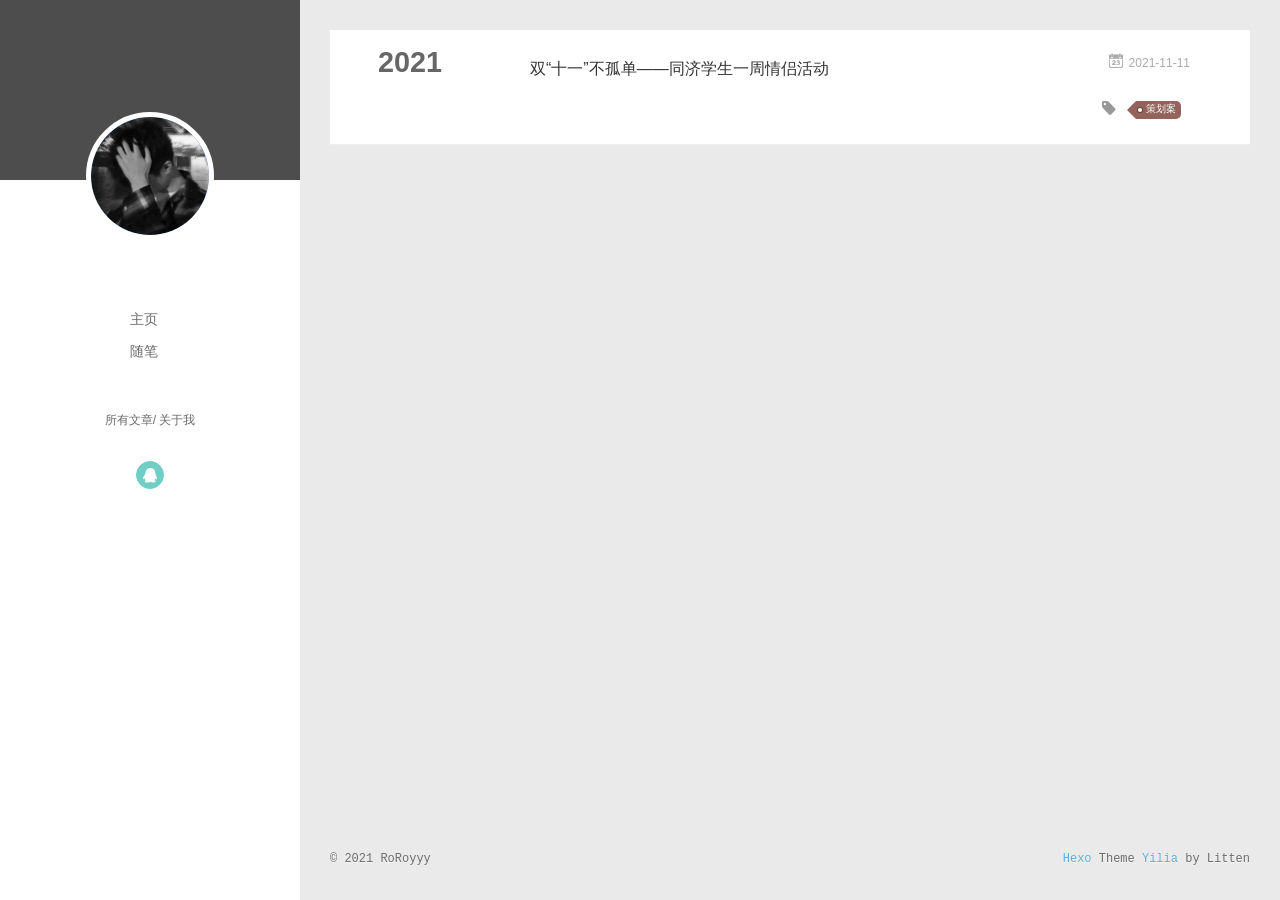
<file: archives/index.html>
<!DOCTYPE html>
<html>
<head>
  <meta charset="utf-8">
  
  <meta name="renderer" content="webkit">
  <meta http-equiv="X-UA-Compatible" content="IE=edge" >
  <link rel="dns-prefetch" href="http://example.com">
  <title>Archives | RoRoyyy&#39;s blog</title>
  <meta name="viewport" content="width=device-width, initial-scale=1, maximum-scale=1">
  <meta property="og:type" content="website">
<meta property="og:title" content="RoRoyyy&#39;s blog">
<meta property="og:url" content="http://example.com/archives/index.html">
<meta property="og:site_name" content="RoRoyyy&#39;s blog">
<meta property="og:locale" content="en_US">
<meta property="article:author" content="RoRoyyy">
<meta name="twitter:card" content="summary">
  
    <link rel="alternative" href="/atom.xml" title="RoRoyyy&#39;s blog" type="application/atom+xml">
  
  
    <link rel="icon" href="/favicon.png">
  
  <link rel="stylesheet" type="text/css" href="/./main.0cf68a.css">
  <style type="text/css">
  
    #container.show {
      background: linear-gradient(200deg,#a0cfe4,#e8c37e);
    }
  </style>
  

  

<meta name="generator" content="Hexo 5.4.0"></head>

<body>
  <div id="container" q-class="show:isCtnShow">
    <canvas id="anm-canvas" class="anm-canvas"></canvas>
    <div class="left-col" q-class="show:isShow">
      
<div class="overlay" style="background: #4d4d4d"></div>
<div class="intrude-less">
	<header id="header" class="inner">
		<a href="/" class="profilepic">
			<img src="/assets/img/head.jpg" class="js-avatar">
		</a>
		<hgroup>
		  <h1 class="header-author"><a href="/"></a></h1>
		</hgroup>
		

		<nav class="header-menu">
			<ul>
			
				<li><a href="/">主页</a></li>
	        
				<li><a href="/tags/%E9%9A%8F%E7%AC%94/">随笔</a></li>
	        
			</ul>
		</nav>
		<nav class="header-smart-menu">
    		
    			
    			<a q-on="click: openSlider(e, 'innerArchive')" href="javascript:void(0)">所有文章</a>
    			
            
    			
    			<a q-on="click: openSlider(e, 'aboutme')" href="javascript:void(0)">关于我</a>
    			
            
		</nav>
		<nav class="header-nav">
			<div class="social">
				
					<a class="qq" target="_blank" href="/assets/img/qq.png" title="qq"><i class="icon-qq"></i></a>
		        
			</div>
		</nav>
	</header>		
</div>

    </div>
    <div class="mid-col" q-class="show:isShow,hide:isShow|isFalse">
      
<nav id="mobile-nav">
  	<div class="overlay js-overlay" style="background: #4d4d4d"></div>
	<div class="btnctn js-mobile-btnctn">
  		<div class="slider-trigger list" q-on="click: openSlider(e)"><i class="icon icon-sort"></i></div>
	</div>
	<div class="intrude-less">
		<header id="header" class="inner">
			<div class="profilepic">
				<img src="/assets/img/head.jpg" class="js-avatar">
			</div>
			<hgroup>
			  <h1 class="header-author js-header-author"></h1>
			</hgroup>
			
			
			
				
			
				
			
			
			
			<nav class="header-nav">
				<div class="social">
					
						<a class="qq" target="_blank" href="/assets/img/qq.png" title="qq"><i class="icon-qq"></i></a>
			        
				</div>
			</nav>

			<nav class="header-menu js-header-menu">
				<ul style="width: 50%">
				
				
					<li style="width: 50%"><a href="/">主页</a></li>
		        
					<li style="width: 50%"><a href="/tags/%E9%9A%8F%E7%AC%94/">随笔</a></li>
		        
				</ul>
			</nav>
		</header>				
	</div>
	<div class="mobile-mask" style="display:none" q-show="isShow"></div>
</nav>

      <div id="wrapper" class="body-wrap">
        <div class="menu-l">
          <div class="canvas-wrap">
            <canvas data-colors="#eaeaea" data-sectionHeight="100" data-contentId="js-content" id="myCanvas1" class="anm-canvas"></canvas>
          </div>
          <div id="js-content" class="content-ll">
            
  
  
    
    
      
      
      <section class="archives-wrap">
        <div class="archive-year-wrap">
          <a href="/archives/2021" class="archive-year">2021</a>
        </div>
        <div class="archives">
    
    <article class="archive-article archive-type-post">
  <div class="archive-article-inner">
    <header class="archive-article-header">
      	<div class="article-meta">
	      	<a href="/2021/11/11/%E9%97%AE%E5%8D%B7/" class="archive-article-date">
  	<time datetime="2021-11-11T04:40:27.000Z" itemprop="datePublished"><i class="icon-calendar icon"></i>2021-11-11</time>
</a>
        </div>
    	 
  
    <h1 itemprop="name">
      <a class="archive-article-title" href="/2021/11/11/%E9%97%AE%E5%8D%B7/">双“十一”不孤单——同济学生一周情侣活动</a>
    </h1>
  

        <div class="article-info info-on-right">
          
	<div class="article-tag tagcloud">
		<i class="icon-price-tags icon"></i>
		<ul class="article-tag-list">
			 
        		<li class="article-tag-list-item">
        			<a href="javascript:void(0)" class="js-tag article-tag-list-link color4">策划案</a>
        		</li>
      		
		</ul>
	</div>

          

        </div>
        <div class="clearfix"></div>
    </header>
  </div>
</article>
  
  
    </div></section>
  

    


          </div>
        </div>
      </div>
      <footer id="footer">
  <div class="outer">
    <div id="footer-info">
    	<div class="footer-left">
    		&copy; 2021 RoRoyyy
    	</div>
      	<div class="footer-right">
      		<a href="http://hexo.io/" target="_blank">Hexo</a>  Theme <a href="https://github.com/litten/hexo-theme-yilia" target="_blank">Yilia</a> by Litten
      	</div>
    </div>
  </div>
</footer>
    </div>
    <script>
	var yiliaConfig = {
		mathjax: false,
		isHome: false,
		isPost: false,
		isArchive: true,
		isTag: false,
		isCategory: false,
		open_in_new: false,
		toc_hide_index: true,
		root: "/",
		innerArchive: true,
		showTags: false
	}
</script>

<script>!function(t){function n(e){if(r[e])return r[e].exports;var i=r[e]={exports:{},id:e,loaded:!1};return t[e].call(i.exports,i,i.exports,n),i.loaded=!0,i.exports}var r={};n.m=t,n.c=r,n.p="./",n(0)}([function(t,n,r){r(195),t.exports=r(191)},function(t,n,r){var e=r(3),i=r(52),o=r(27),u=r(28),c=r(53),f="prototype",a=function(t,n,r){var s,l,h,v,p=t&a.F,d=t&a.G,y=t&a.S,g=t&a.P,b=t&a.B,m=d?e:y?e[n]||(e[n]={}):(e[n]||{})[f],x=d?i:i[n]||(i[n]={}),w=x[f]||(x[f]={});d&&(r=n);for(s in r)l=!p&&m&&void 0!==m[s],h=(l?m:r)[s],v=b&&l?c(h,e):g&&"function"==typeof h?c(Function.call,h):h,m&&u(m,s,h,t&a.U),x[s]!=h&&o(x,s,v),g&&w[s]!=h&&(w[s]=h)};e.core=i,a.F=1,a.G=2,a.S=4,a.P=8,a.B=16,a.W=32,a.U=64,a.R=128,t.exports=a},function(t,n,r){var e=r(6);t.exports=function(t){if(!e(t))throw TypeError(t+" is not an object!");return t}},function(t,n){var r=t.exports="undefined"!=typeof window&&window.Math==Math?window:"undefined"!=typeof self&&self.Math==Math?self:Function("return this")();"number"==typeof __g&&(__g=r)},function(t,n){t.exports=function(t){try{return!!t()}catch(t){return!0}}},function(t,n){var r=t.exports="undefined"!=typeof window&&window.Math==Math?window:"undefined"!=typeof self&&self.Math==Math?self:Function("return this")();"number"==typeof __g&&(__g=r)},function(t,n){t.exports=function(t){return"object"==typeof t?null!==t:"function"==typeof t}},function(t,n,r){var e=r(126)("wks"),i=r(76),o=r(3).Symbol,u="function"==typeof o;(t.exports=function(t){return e[t]||(e[t]=u&&o[t]||(u?o:i)("Symbol."+t))}).store=e},function(t,n){var r={}.hasOwnProperty;t.exports=function(t,n){return r.call(t,n)}},function(t,n,r){var e=r(94),i=r(33);t.exports=function(t){return e(i(t))}},function(t,n,r){t.exports=!r(4)(function(){return 7!=Object.defineProperty({},"a",{get:function(){return 7}}).a})},function(t,n,r){var e=r(2),i=r(167),o=r(50),u=Object.defineProperty;n.f=r(10)?Object.defineProperty:function(t,n,r){if(e(t),n=o(n,!0),e(r),i)try{return u(t,n,r)}catch(t){}if("get"in r||"set"in r)throw TypeError("Accessors not supported!");return"value"in r&&(t[n]=r.value),t}},function(t,n,r){t.exports=!r(18)(function(){return 7!=Object.defineProperty({},"a",{get:function(){return 7}}).a})},function(t,n,r){var e=r(14),i=r(22);t.exports=r(12)?function(t,n,r){return e.f(t,n,i(1,r))}:function(t,n,r){return t[n]=r,t}},function(t,n,r){var e=r(20),i=r(58),o=r(42),u=Object.defineProperty;n.f=r(12)?Object.defineProperty:function(t,n,r){if(e(t),n=o(n,!0),e(r),i)try{return u(t,n,r)}catch(t){}if("get"in r||"set"in r)throw TypeError("Accessors not supported!");return"value"in r&&(t[n]=r.value),t}},function(t,n,r){var e=r(40)("wks"),i=r(23),o=r(5).Symbol,u="function"==typeof o;(t.exports=function(t){return e[t]||(e[t]=u&&o[t]||(u?o:i)("Symbol."+t))}).store=e},function(t,n,r){var e=r(67),i=Math.min;t.exports=function(t){return t>0?i(e(t),9007199254740991):0}},function(t,n,r){var e=r(46);t.exports=function(t){return Object(e(t))}},function(t,n){t.exports=function(t){try{return!!t()}catch(t){return!0}}},function(t,n,r){var e=r(63),i=r(34);t.exports=Object.keys||function(t){return e(t,i)}},function(t,n,r){var e=r(21);t.exports=function(t){if(!e(t))throw TypeError(t+" is not an object!");return t}},function(t,n){t.exports=function(t){return"object"==typeof t?null!==t:"function"==typeof t}},function(t,n){t.exports=function(t,n){return{enumerable:!(1&t),configurable:!(2&t),writable:!(4&t),value:n}}},function(t,n){var r=0,e=Math.random();t.exports=function(t){return"Symbol(".concat(void 0===t?"":t,")_",(++r+e).toString(36))}},function(t,n){var r={}.hasOwnProperty;t.exports=function(t,n){return r.call(t,n)}},function(t,n){var r=t.exports={version:"2.4.0"};"number"==typeof __e&&(__e=r)},function(t,n){t.exports=function(t){if("function"!=typeof t)throw TypeError(t+" is not a function!");return t}},function(t,n,r){var e=r(11),i=r(66);t.exports=r(10)?function(t,n,r){return e.f(t,n,i(1,r))}:function(t,n,r){return t[n]=r,t}},function(t,n,r){var e=r(3),i=r(27),o=r(24),u=r(76)("src"),c="toString",f=Function[c],a=(""+f).split(c);r(52).inspectSource=function(t){return f.call(t)},(t.exports=function(t,n,r,c){var f="function"==typeof r;f&&(o(r,"name")||i(r,"name",n)),t[n]!==r&&(f&&(o(r,u)||i(r,u,t[n]?""+t[n]:a.join(String(n)))),t===e?t[n]=r:c?t[n]?t[n]=r:i(t,n,r):(delete t[n],i(t,n,r)))})(Function.prototype,c,function(){return"function"==typeof this&&this[u]||f.call(this)})},function(t,n,r){var e=r(1),i=r(4),o=r(46),u=function(t,n,r,e){var i=String(o(t)),u="<"+n;return""!==r&&(u+=" "+r+'="'+String(e).replace(/"/g,"&quot;")+'"'),u+">"+i+"</"+n+">"};t.exports=function(t,n){var r={};r[t]=n(u),e(e.P+e.F*i(function(){var n=""[t]('"');return n!==n.toLowerCase()||n.split('"').length>3}),"String",r)}},function(t,n,r){var e=r(115),i=r(46);t.exports=function(t){return e(i(t))}},function(t,n,r){var e=r(116),i=r(66),o=r(30),u=r(50),c=r(24),f=r(167),a=Object.getOwnPropertyDescriptor;n.f=r(10)?a:function(t,n){if(t=o(t),n=u(n,!0),f)try{return a(t,n)}catch(t){}if(c(t,n))return i(!e.f.call(t,n),t[n])}},function(t,n,r){var e=r(24),i=r(17),o=r(145)("IE_PROTO"),u=Object.prototype;t.exports=Object.getPrototypeOf||function(t){return t=i(t),e(t,o)?t[o]:"function"==typeof t.constructor&&t instanceof t.constructor?t.constructor.prototype:t instanceof Object?u:null}},function(t,n){t.exports=function(t){if(void 0==t)throw TypeError("Can't call method on  "+t);return t}},function(t,n){t.exports="constructor,hasOwnProperty,isPrototypeOf,propertyIsEnumerable,toLocaleString,toString,valueOf".split(",")},function(t,n){t.exports={}},function(t,n){t.exports=!0},function(t,n){n.f={}.propertyIsEnumerable},function(t,n,r){var e=r(14).f,i=r(8),o=r(15)("toStringTag");t.exports=function(t,n,r){t&&!i(t=r?t:t.prototype,o)&&e(t,o,{configurable:!0,value:n})}},function(t,n,r){var e=r(40)("keys"),i=r(23);t.exports=function(t){return e[t]||(e[t]=i(t))}},function(t,n,r){var e=r(5),i="__core-js_shared__",o=e[i]||(e[i]={});t.exports=function(t){return o[t]||(o[t]={})}},function(t,n){var r=Math.ceil,e=Math.floor;t.exports=function(t){return isNaN(t=+t)?0:(t>0?e:r)(t)}},function(t,n,r){var e=r(21);t.exports=function(t,n){if(!e(t))return t;var r,i;if(n&&"function"==typeof(r=t.toString)&&!e(i=r.call(t)))return i;if("function"==typeof(r=t.valueOf)&&!e(i=r.call(t)))return i;if(!n&&"function"==typeof(r=t.toString)&&!e(i=r.call(t)))return i;throw TypeError("Can't convert object to primitive value")}},function(t,n,r){var e=r(5),i=r(25),o=r(36),u=r(44),c=r(14).f;t.exports=function(t){var n=i.Symbol||(i.Symbol=o?{}:e.Symbol||{});"_"==t.charAt(0)||t in n||c(n,t,{value:u.f(t)})}},function(t,n,r){n.f=r(15)},function(t,n){var r={}.toString;t.exports=function(t){return r.call(t).slice(8,-1)}},function(t,n){t.exports=function(t){if(void 0==t)throw TypeError("Can't call method on  "+t);return t}},function(t,n,r){var e=r(4);t.exports=function(t,n){return!!t&&e(function(){n?t.call(null,function(){},1):t.call(null)})}},function(t,n,r){var e=r(53),i=r(115),o=r(17),u=r(16),c=r(203);t.exports=function(t,n){var r=1==t,f=2==t,a=3==t,s=4==t,l=6==t,h=5==t||l,v=n||c;return function(n,c,p){for(var d,y,g=o(n),b=i(g),m=e(c,p,3),x=u(b.length),w=0,S=r?v(n,x):f?v(n,0):void 0;x>w;w++)if((h||w in b)&&(d=b[w],y=m(d,w,g),t))if(r)S[w]=y;else if(y)switch(t){case 3:return!0;case 5:return d;case 6:return w;case 2:S.push(d)}else if(s)return!1;return l?-1:a||s?s:S}}},function(t,n,r){var e=r(1),i=r(52),o=r(4);t.exports=function(t,n){var r=(i.Object||{})[t]||Object[t],u={};u[t]=n(r),e(e.S+e.F*o(function(){r(1)}),"Object",u)}},function(t,n,r){var e=r(6);t.exports=function(t,n){if(!e(t))return t;var r,i;if(n&&"function"==typeof(r=t.toString)&&!e(i=r.call(t)))return i;if("function"==typeof(r=t.valueOf)&&!e(i=r.call(t)))return i;if(!n&&"function"==typeof(r=t.toString)&&!e(i=r.call(t)))return i;throw TypeError("Can't convert object to primitive value")}},function(t,n,r){var e=r(5),i=r(25),o=r(91),u=r(13),c="prototype",f=function(t,n,r){var a,s,l,h=t&f.F,v=t&f.G,p=t&f.S,d=t&f.P,y=t&f.B,g=t&f.W,b=v?i:i[n]||(i[n]={}),m=b[c],x=v?e:p?e[n]:(e[n]||{})[c];v&&(r=n);for(a in r)(s=!h&&x&&void 0!==x[a])&&a in b||(l=s?x[a]:r[a],b[a]=v&&"function"!=typeof x[a]?r[a]:y&&s?o(l,e):g&&x[a]==l?function(t){var n=function(n,r,e){if(this instanceof t){switch(arguments.length){case 0:return new t;case 1:return new t(n);case 2:return new t(n,r)}return new t(n,r,e)}return t.apply(this,arguments)};return n[c]=t[c],n}(l):d&&"function"==typeof l?o(Function.call,l):l,d&&((b.virtual||(b.virtual={}))[a]=l,t&f.R&&m&&!m[a]&&u(m,a,l)))};f.F=1,f.G=2,f.S=4,f.P=8,f.B=16,f.W=32,f.U=64,f.R=128,t.exports=f},function(t,n){var r=t.exports={version:"2.4.0"};"number"==typeof __e&&(__e=r)},function(t,n,r){var e=r(26);t.exports=function(t,n,r){if(e(t),void 0===n)return t;switch(r){case 1:return function(r){return t.call(n,r)};case 2:return function(r,e){return t.call(n,r,e)};case 3:return function(r,e,i){return t.call(n,r,e,i)}}return function(){return t.apply(n,arguments)}}},function(t,n,r){var e=r(183),i=r(1),o=r(126)("metadata"),u=o.store||(o.store=new(r(186))),c=function(t,n,r){var i=u.get(t);if(!i){if(!r)return;u.set(t,i=new e)}var o=i.get(n);if(!o){if(!r)return;i.set(n,o=new e)}return o},f=function(t,n,r){var e=c(n,r,!1);return void 0!==e&&e.has(t)},a=function(t,n,r){var e=c(n,r,!1);return void 0===e?void 0:e.get(t)},s=function(t,n,r,e){c(r,e,!0).set(t,n)},l=function(t,n){var r=c(t,n,!1),e=[];return r&&r.forEach(function(t,n){e.push(n)}),e},h=function(t){return void 0===t||"symbol"==typeof t?t:String(t)},v=function(t){i(i.S,"Reflect",t)};t.exports={store:u,map:c,has:f,get:a,set:s,keys:l,key:h,exp:v}},function(t,n,r){"use strict";if(r(10)){var e=r(69),i=r(3),o=r(4),u=r(1),c=r(127),f=r(152),a=r(53),s=r(68),l=r(66),h=r(27),v=r(73),p=r(67),d=r(16),y=r(75),g=r(50),b=r(24),m=r(180),x=r(114),w=r(6),S=r(17),_=r(137),O=r(70),E=r(32),P=r(71).f,j=r(154),F=r(76),M=r(7),A=r(48),N=r(117),T=r(146),I=r(155),k=r(80),L=r(123),R=r(74),C=r(130),D=r(160),U=r(11),W=r(31),G=U.f,B=W.f,V=i.RangeError,z=i.TypeError,q=i.Uint8Array,K="ArrayBuffer",J="Shared"+K,Y="BYTES_PER_ELEMENT",H="prototype",$=Array[H],X=f.ArrayBuffer,Q=f.DataView,Z=A(0),tt=A(2),nt=A(3),rt=A(4),et=A(5),it=A(6),ot=N(!0),ut=N(!1),ct=I.values,ft=I.keys,at=I.entries,st=$.lastIndexOf,lt=$.reduce,ht=$.reduceRight,vt=$.join,pt=$.sort,dt=$.slice,yt=$.toString,gt=$.toLocaleString,bt=M("iterator"),mt=M("toStringTag"),xt=F("typed_constructor"),wt=F("def_constructor"),St=c.CONSTR,_t=c.TYPED,Ot=c.VIEW,Et="Wrong length!",Pt=A(1,function(t,n){return Tt(T(t,t[wt]),n)}),jt=o(function(){return 1===new q(new Uint16Array([1]).buffer)[0]}),Ft=!!q&&!!q[H].set&&o(function(){new q(1).set({})}),Mt=function(t,n){if(void 0===t)throw z(Et);var r=+t,e=d(t);if(n&&!m(r,e))throw V(Et);return e},At=function(t,n){var r=p(t);if(r<0||r%n)throw V("Wrong offset!");return r},Nt=function(t){if(w(t)&&_t in t)return t;throw z(t+" is not a typed array!")},Tt=function(t,n){if(!(w(t)&&xt in t))throw z("It is not a typed array constructor!");return new t(n)},It=function(t,n){return kt(T(t,t[wt]),n)},kt=function(t,n){for(var r=0,e=n.length,i=Tt(t,e);e>r;)i[r]=n[r++];return i},Lt=function(t,n,r){G(t,n,{get:function(){return this._d[r]}})},Rt=function(t){var n,r,e,i,o,u,c=S(t),f=arguments.length,s=f>1?arguments[1]:void 0,l=void 0!==s,h=j(c);if(void 0!=h&&!_(h)){for(u=h.call(c),e=[],n=0;!(o=u.next()).done;n++)e.push(o.value);c=e}for(l&&f>2&&(s=a(s,arguments[2],2)),n=0,r=d(c.length),i=Tt(this,r);r>n;n++)i[n]=l?s(c[n],n):c[n];return i},Ct=function(){for(var t=0,n=arguments.length,r=Tt(this,n);n>t;)r[t]=arguments[t++];return r},Dt=!!q&&o(function(){gt.call(new q(1))}),Ut=function(){return gt.apply(Dt?dt.call(Nt(this)):Nt(this),arguments)},Wt={copyWithin:function(t,n){return D.call(Nt(this),t,n,arguments.length>2?arguments[2]:void 0)},every:function(t){return rt(Nt(this),t,arguments.length>1?arguments[1]:void 0)},fill:function(t){return C.apply(Nt(this),arguments)},filter:function(t){return It(this,tt(Nt(this),t,arguments.length>1?arguments[1]:void 0))},find:function(t){return et(Nt(this),t,arguments.length>1?arguments[1]:void 0)},findIndex:function(t){return it(Nt(this),t,arguments.length>1?arguments[1]:void 0)},forEach:function(t){Z(Nt(this),t,arguments.length>1?arguments[1]:void 0)},indexOf:function(t){return ut(Nt(this),t,arguments.length>1?arguments[1]:void 0)},includes:function(t){return ot(Nt(this),t,arguments.length>1?arguments[1]:void 0)},join:function(t){return vt.apply(Nt(this),arguments)},lastIndexOf:function(t){return st.apply(Nt(this),arguments)},map:function(t){return Pt(Nt(this),t,arguments.length>1?arguments[1]:void 0)},reduce:function(t){return lt.apply(Nt(this),arguments)},reduceRight:function(t){return ht.apply(Nt(this),arguments)},reverse:function(){for(var t,n=this,r=Nt(n).length,e=Math.floor(r/2),i=0;i<e;)t=n[i],n[i++]=n[--r],n[r]=t;return n},some:function(t){return nt(Nt(this),t,arguments.length>1?arguments[1]:void 0)},sort:function(t){return pt.call(Nt(this),t)},subarray:function(t,n){var r=Nt(this),e=r.length,i=y(t,e);return new(T(r,r[wt]))(r.buffer,r.byteOffset+i*r.BYTES_PER_ELEMENT,d((void 0===n?e:y(n,e))-i))}},Gt=function(t,n){return It(this,dt.call(Nt(this),t,n))},Bt=function(t){Nt(this);var n=At(arguments[1],1),r=this.length,e=S(t),i=d(e.length),o=0;if(i+n>r)throw V(Et);for(;o<i;)this[n+o]=e[o++]},Vt={entries:function(){return at.call(Nt(this))},keys:function(){return ft.call(Nt(this))},values:function(){return ct.call(Nt(this))}},zt=function(t,n){return w(t)&&t[_t]&&"symbol"!=typeof n&&n in t&&String(+n)==String(n)},qt=function(t,n){return zt(t,n=g(n,!0))?l(2,t[n]):B(t,n)},Kt=function(t,n,r){return!(zt(t,n=g(n,!0))&&w(r)&&b(r,"value"))||b(r,"get")||b(r,"set")||r.configurable||b(r,"writable")&&!r.writable||b(r,"enumerable")&&!r.enumerable?G(t,n,r):(t[n]=r.value,t)};St||(W.f=qt,U.f=Kt),u(u.S+u.F*!St,"Object",{getOwnPropertyDescriptor:qt,defineProperty:Kt}),o(function(){yt.call({})})&&(yt=gt=function(){return vt.call(this)});var Jt=v({},Wt);v(Jt,Vt),h(Jt,bt,Vt.values),v(Jt,{slice:Gt,set:Bt,constructor:function(){},toString:yt,toLocaleString:Ut}),Lt(Jt,"buffer","b"),Lt(Jt,"byteOffset","o"),Lt(Jt,"byteLength","l"),Lt(Jt,"length","e"),G(Jt,mt,{get:function(){return this[_t]}}),t.exports=function(t,n,r,f){f=!!f;var a=t+(f?"Clamped":"")+"Array",l="Uint8Array"!=a,v="get"+t,p="set"+t,y=i[a],g=y||{},b=y&&E(y),m=!y||!c.ABV,S={},_=y&&y[H],j=function(t,r){var e=t._d;return e.v[v](r*n+e.o,jt)},F=function(t,r,e){var i=t._d;f&&(e=(e=Math.round(e))<0?0:e>255?255:255&e),i.v[p](r*n+i.o,e,jt)},M=function(t,n){G(t,n,{get:function(){return j(this,n)},set:function(t){return F(this,n,t)},enumerable:!0})};m?(y=r(function(t,r,e,i){s(t,y,a,"_d");var o,u,c,f,l=0,v=0;if(w(r)){if(!(r instanceof X||(f=x(r))==K||f==J))return _t in r?kt(y,r):Rt.call(y,r);o=r,v=At(e,n);var p=r.byteLength;if(void 0===i){if(p%n)throw V(Et);if((u=p-v)<0)throw V(Et)}else if((u=d(i)*n)+v>p)throw V(Et);c=u/n}else c=Mt(r,!0),u=c*n,o=new X(u);for(h(t,"_d",{b:o,o:v,l:u,e:c,v:new Q(o)});l<c;)M(t,l++)}),_=y[H]=O(Jt),h(_,"constructor",y)):L(function(t){new y(null),new y(t)},!0)||(y=r(function(t,r,e,i){s(t,y,a);var o;return w(r)?r instanceof X||(o=x(r))==K||o==J?void 0!==i?new g(r,At(e,n),i):void 0!==e?new g(r,At(e,n)):new g(r):_t in r?kt(y,r):Rt.call(y,r):new g(Mt(r,l))}),Z(b!==Function.prototype?P(g).concat(P(b)):P(g),function(t){t in y||h(y,t,g[t])}),y[H]=_,e||(_.constructor=y));var A=_[bt],N=!!A&&("values"==A.name||void 0==A.name),T=Vt.values;h(y,xt,!0),h(_,_t,a),h(_,Ot,!0),h(_,wt,y),(f?new y(1)[mt]==a:mt in _)||G(_,mt,{get:function(){return a}}),S[a]=y,u(u.G+u.W+u.F*(y!=g),S),u(u.S,a,{BYTES_PER_ELEMENT:n,from:Rt,of:Ct}),Y in _||h(_,Y,n),u(u.P,a,Wt),R(a),u(u.P+u.F*Ft,a,{set:Bt}),u(u.P+u.F*!N,a,Vt),u(u.P+u.F*(_.toString!=yt),a,{toString:yt}),u(u.P+u.F*o(function(){new y(1).slice()}),a,{slice:Gt}),u(u.P+u.F*(o(function(){return[1,2].toLocaleString()!=new y([1,2]).toLocaleString()})||!o(function(){_.toLocaleString.call([1,2])})),a,{toLocaleString:Ut}),k[a]=N?A:T,e||N||h(_,bt,T)}}else t.exports=function(){}},function(t,n){var r={}.toString;t.exports=function(t){return r.call(t).slice(8,-1)}},function(t,n,r){var e=r(21),i=r(5).document,o=e(i)&&e(i.createElement);t.exports=function(t){return o?i.createElement(t):{}}},function(t,n,r){t.exports=!r(12)&&!r(18)(function(){return 7!=Object.defineProperty(r(57)("div"),"a",{get:function(){return 7}}).a})},function(t,n,r){"use strict";var e=r(36),i=r(51),o=r(64),u=r(13),c=r(8),f=r(35),a=r(96),s=r(38),l=r(103),h=r(15)("iterator"),v=!([].keys&&"next"in[].keys()),p="keys",d="values",y=function(){return this};t.exports=function(t,n,r,g,b,m,x){a(r,n,g);var w,S,_,O=function(t){if(!v&&t in F)return F[t];switch(t){case p:case d:return function(){return new r(this,t)}}return function(){return new r(this,t)}},E=n+" Iterator",P=b==d,j=!1,F=t.prototype,M=F[h]||F["@@iterator"]||b&&F[b],A=M||O(b),N=b?P?O("entries"):A:void 0,T="Array"==n?F.entries||M:M;if(T&&(_=l(T.call(new t)))!==Object.prototype&&(s(_,E,!0),e||c(_,h)||u(_,h,y)),P&&M&&M.name!==d&&(j=!0,A=function(){return M.call(this)}),e&&!x||!v&&!j&&F[h]||u(F,h,A),f[n]=A,f[E]=y,b)if(w={values:P?A:O(d),keys:m?A:O(p),entries:N},x)for(S in w)S in F||o(F,S,w[S]);else i(i.P+i.F*(v||j),n,w);return w}},function(t,n,r){var e=r(20),i=r(100),o=r(34),u=r(39)("IE_PROTO"),c=function(){},f="prototype",a=function(){var t,n=r(57)("iframe"),e=o.length;for(n.style.display="none",r(93).appendChild(n),n.src="javascript:",t=n.contentWindow.document,t.open(),t.write("<script>document.F=Object<\/script>"),t.close(),a=t.F;e--;)delete a[f][o[e]];return a()};t.exports=Object.create||function(t,n){var r;return null!==t?(c[f]=e(t),r=new c,c[f]=null,r[u]=t):r=a(),void 0===n?r:i(r,n)}},function(t,n,r){var e=r(63),i=r(34).concat("length","prototype");n.f=Object.getOwnPropertyNames||function(t){return e(t,i)}},function(t,n){n.f=Object.getOwnPropertySymbols},function(t,n,r){var e=r(8),i=r(9),o=r(90)(!1),u=r(39)("IE_PROTO");t.exports=function(t,n){var r,c=i(t),f=0,a=[];for(r in c)r!=u&&e(c,r)&&a.push(r);for(;n.length>f;)e(c,r=n[f++])&&(~o(a,r)||a.push(r));return a}},function(t,n,r){t.exports=r(13)},function(t,n,r){var e=r(76)("meta"),i=r(6),o=r(24),u=r(11).f,c=0,f=Object.isExtensible||function(){return!0},a=!r(4)(function(){return f(Object.preventExtensions({}))}),s=function(t){u(t,e,{value:{i:"O"+ ++c,w:{}}})},l=function(t,n){if(!i(t))return"symbol"==typeof t?t:("string"==typeof t?"S":"P")+t;if(!o(t,e)){if(!f(t))return"F";if(!n)return"E";s(t)}return t[e].i},h=function(t,n){if(!o(t,e)){if(!f(t))return!0;if(!n)return!1;s(t)}return t[e].w},v=function(t){return a&&p.NEED&&f(t)&&!o(t,e)&&s(t),t},p=t.exports={KEY:e,NEED:!1,fastKey:l,getWeak:h,onFreeze:v}},function(t,n){t.exports=function(t,n){return{enumerable:!(1&t),configurable:!(2&t),writable:!(4&t),value:n}}},function(t,n){var r=Math.ceil,e=Math.floor;t.exports=function(t){return isNaN(t=+t)?0:(t>0?e:r)(t)}},function(t,n){t.exports=function(t,n,r,e){if(!(t instanceof n)||void 0!==e&&e in t)throw TypeError(r+": incorrect invocation!");return t}},function(t,n){t.exports=!1},function(t,n,r){var e=r(2),i=r(173),o=r(133),u=r(145)("IE_PROTO"),c=function(){},f="prototype",a=function(){var t,n=r(132)("iframe"),e=o.length;for(n.style.display="none",r(135).appendChild(n),n.src="javascript:",t=n.contentWindow.document,t.open(),t.write("<script>document.F=Object<\/script>"),t.close(),a=t.F;e--;)delete a[f][o[e]];return a()};t.exports=Object.create||function(t,n){var r;return null!==t?(c[f]=e(t),r=new c,c[f]=null,r[u]=t):r=a(),void 0===n?r:i(r,n)}},function(t,n,r){var e=r(175),i=r(133).concat("length","prototype");n.f=Object.getOwnPropertyNames||function(t){return e(t,i)}},function(t,n,r){var e=r(175),i=r(133);t.exports=Object.keys||function(t){return e(t,i)}},function(t,n,r){var e=r(28);t.exports=function(t,n,r){for(var i in n)e(t,i,n[i],r);return t}},function(t,n,r){"use strict";var e=r(3),i=r(11),o=r(10),u=r(7)("species");t.exports=function(t){var n=e[t];o&&n&&!n[u]&&i.f(n,u,{configurable:!0,get:function(){return this}})}},function(t,n,r){var e=r(67),i=Math.max,o=Math.min;t.exports=function(t,n){return t=e(t),t<0?i(t+n,0):o(t,n)}},function(t,n){var r=0,e=Math.random();t.exports=function(t){return"Symbol(".concat(void 0===t?"":t,")_",(++r+e).toString(36))}},function(t,n,r){var e=r(33);t.exports=function(t){return Object(e(t))}},function(t,n,r){var e=r(7)("unscopables"),i=Array.prototype;void 0==i[e]&&r(27)(i,e,{}),t.exports=function(t){i[e][t]=!0}},function(t,n,r){var e=r(53),i=r(169),o=r(137),u=r(2),c=r(16),f=r(154),a={},s={},n=t.exports=function(t,n,r,l,h){var v,p,d,y,g=h?function(){return t}:f(t),b=e(r,l,n?2:1),m=0;if("function"!=typeof g)throw TypeError(t+" is not iterable!");if(o(g)){for(v=c(t.length);v>m;m++)if((y=n?b(u(p=t[m])[0],p[1]):b(t[m]))===a||y===s)return y}else for(d=g.call(t);!(p=d.next()).done;)if((y=i(d,b,p.value,n))===a||y===s)return y};n.BREAK=a,n.RETURN=s},function(t,n){t.exports={}},function(t,n,r){var e=r(11).f,i=r(24),o=r(7)("toStringTag");t.exports=function(t,n,r){t&&!i(t=r?t:t.prototype,o)&&e(t,o,{configurable:!0,value:n})}},function(t,n,r){var e=r(1),i=r(46),o=r(4),u=r(150),c="["+u+"]",f="​",a=RegExp("^"+c+c+"*"),s=RegExp(c+c+"*$"),l=function(t,n,r){var i={},c=o(function(){return!!u[t]()||f[t]()!=f}),a=i[t]=c?n(h):u[t];r&&(i[r]=a),e(e.P+e.F*c,"String",i)},h=l.trim=function(t,n){return t=String(i(t)),1&n&&(t=t.replace(a,"")),2&n&&(t=t.replace(s,"")),t};t.exports=l},function(t,n,r){t.exports={default:r(86),__esModule:!0}},function(t,n,r){t.exports={default:r(87),__esModule:!0}},function(t,n,r){"use strict";function e(t){return t&&t.__esModule?t:{default:t}}n.__esModule=!0;var i=r(84),o=e(i),u=r(83),c=e(u),f="function"==typeof c.default&&"symbol"==typeof o.default?function(t){return typeof t}:function(t){return t&&"function"==typeof c.default&&t.constructor===c.default&&t!==c.default.prototype?"symbol":typeof t};n.default="function"==typeof c.default&&"symbol"===f(o.default)?function(t){return void 0===t?"undefined":f(t)}:function(t){return t&&"function"==typeof c.default&&t.constructor===c.default&&t!==c.default.prototype?"symbol":void 0===t?"undefined":f(t)}},function(t,n,r){r(110),r(108),r(111),r(112),t.exports=r(25).Symbol},function(t,n,r){r(109),r(113),t.exports=r(44).f("iterator")},function(t,n){t.exports=function(t){if("function"!=typeof t)throw TypeError(t+" is not a function!");return t}},function(t,n){t.exports=function(){}},function(t,n,r){var e=r(9),i=r(106),o=r(105);t.exports=function(t){return function(n,r,u){var c,f=e(n),a=i(f.length),s=o(u,a);if(t&&r!=r){for(;a>s;)if((c=f[s++])!=c)return!0}else for(;a>s;s++)if((t||s in f)&&f[s]===r)return t||s||0;return!t&&-1}}},function(t,n,r){var e=r(88);t.exports=function(t,n,r){if(e(t),void 0===n)return t;switch(r){case 1:return function(r){return t.call(n,r)};case 2:return function(r,e){return t.call(n,r,e)};case 3:return function(r,e,i){return t.call(n,r,e,i)}}return function(){return t.apply(n,arguments)}}},function(t,n,r){var e=r(19),i=r(62),o=r(37);t.exports=function(t){var n=e(t),r=i.f;if(r)for(var u,c=r(t),f=o.f,a=0;c.length>a;)f.call(t,u=c[a++])&&n.push(u);return n}},function(t,n,r){t.exports=r(5).document&&document.documentElement},function(t,n,r){var e=r(56);t.exports=Object("z").propertyIsEnumerable(0)?Object:function(t){return"String"==e(t)?t.split(""):Object(t)}},function(t,n,r){var e=r(56);t.exports=Array.isArray||function(t){return"Array"==e(t)}},function(t,n,r){"use strict";var e=r(60),i=r(22),o=r(38),u={};r(13)(u,r(15)("iterator"),function(){return this}),t.exports=function(t,n,r){t.prototype=e(u,{next:i(1,r)}),o(t,n+" Iterator")}},function(t,n){t.exports=function(t,n){return{value:n,done:!!t}}},function(t,n,r){var e=r(19),i=r(9);t.exports=function(t,n){for(var r,o=i(t),u=e(o),c=u.length,f=0;c>f;)if(o[r=u[f++]]===n)return r}},function(t,n,r){var e=r(23)("meta"),i=r(21),o=r(8),u=r(14).f,c=0,f=Object.isExtensible||function(){return!0},a=!r(18)(function(){return f(Object.preventExtensions({}))}),s=function(t){u(t,e,{value:{i:"O"+ ++c,w:{}}})},l=function(t,n){if(!i(t))return"symbol"==typeof t?t:("string"==typeof t?"S":"P")+t;if(!o(t,e)){if(!f(t))return"F";if(!n)return"E";s(t)}return t[e].i},h=function(t,n){if(!o(t,e)){if(!f(t))return!0;if(!n)return!1;s(t)}return t[e].w},v=function(t){return a&&p.NEED&&f(t)&&!o(t,e)&&s(t),t},p=t.exports={KEY:e,NEED:!1,fastKey:l,getWeak:h,onFreeze:v}},function(t,n,r){var e=r(14),i=r(20),o=r(19);t.exports=r(12)?Object.defineProperties:function(t,n){i(t);for(var r,u=o(n),c=u.length,f=0;c>f;)e.f(t,r=u[f++],n[r]);return t}},function(t,n,r){var e=r(37),i=r(22),o=r(9),u=r(42),c=r(8),f=r(58),a=Object.getOwnPropertyDescriptor;n.f=r(12)?a:function(t,n){if(t=o(t),n=u(n,!0),f)try{return a(t,n)}catch(t){}if(c(t,n))return i(!e.f.call(t,n),t[n])}},function(t,n,r){var e=r(9),i=r(61).f,o={}.toString,u="object"==typeof window&&window&&Object.getOwnPropertyNames?Object.getOwnPropertyNames(window):[],c=function(t){try{return i(t)}catch(t){return u.slice()}};t.exports.f=function(t){return u&&"[object Window]"==o.call(t)?c(t):i(e(t))}},function(t,n,r){var e=r(8),i=r(77),o=r(39)("IE_PROTO"),u=Object.prototype;t.exports=Object.getPrototypeOf||function(t){return t=i(t),e(t,o)?t[o]:"function"==typeof t.constructor&&t instanceof t.constructor?t.constructor.prototype:t instanceof Object?u:null}},function(t,n,r){var e=r(41),i=r(33);t.exports=function(t){return function(n,r){var o,u,c=String(i(n)),f=e(r),a=c.length;return f<0||f>=a?t?"":void 0:(o=c.charCodeAt(f),o<55296||o>56319||f+1===a||(u=c.charCodeAt(f+1))<56320||u>57343?t?c.charAt(f):o:t?c.slice(f,f+2):u-56320+(o-55296<<10)+65536)}}},function(t,n,r){var e=r(41),i=Math.max,o=Math.min;t.exports=function(t,n){return t=e(t),t<0?i(t+n,0):o(t,n)}},function(t,n,r){var e=r(41),i=Math.min;t.exports=function(t){return t>0?i(e(t),9007199254740991):0}},function(t,n,r){"use strict";var e=r(89),i=r(97),o=r(35),u=r(9);t.exports=r(59)(Array,"Array",function(t,n){this._t=u(t),this._i=0,this._k=n},function(){var t=this._t,n=this._k,r=this._i++;return!t||r>=t.length?(this._t=void 0,i(1)):"keys"==n?i(0,r):"values"==n?i(0,t[r]):i(0,[r,t[r]])},"values"),o.Arguments=o.Array,e("keys"),e("values"),e("entries")},function(t,n){},function(t,n,r){"use strict";var e=r(104)(!0);r(59)(String,"String",function(t){this._t=String(t),this._i=0},function(){var t,n=this._t,r=this._i;return r>=n.length?{value:void 0,done:!0}:(t=e(n,r),this._i+=t.length,{value:t,done:!1})})},function(t,n,r){"use strict";var e=r(5),i=r(8),o=r(12),u=r(51),c=r(64),f=r(99).KEY,a=r(18),s=r(40),l=r(38),h=r(23),v=r(15),p=r(44),d=r(43),y=r(98),g=r(92),b=r(95),m=r(20),x=r(9),w=r(42),S=r(22),_=r(60),O=r(102),E=r(101),P=r(14),j=r(19),F=E.f,M=P.f,A=O.f,N=e.Symbol,T=e.JSON,I=T&&T.stringify,k="prototype",L=v("_hidden"),R=v("toPrimitive"),C={}.propertyIsEnumerable,D=s("symbol-registry"),U=s("symbols"),W=s("op-symbols"),G=Object[k],B="function"==typeof N,V=e.QObject,z=!V||!V[k]||!V[k].findChild,q=o&&a(function(){return 7!=_(M({},"a",{get:function(){return M(this,"a",{value:7}).a}})).a})?function(t,n,r){var e=F(G,n);e&&delete G[n],M(t,n,r),e&&t!==G&&M(G,n,e)}:M,K=function(t){var n=U[t]=_(N[k]);return n._k=t,n},J=B&&"symbol"==typeof N.iterator?function(t){return"symbol"==typeof t}:function(t){return t instanceof N},Y=function(t,n,r){return t===G&&Y(W,n,r),m(t),n=w(n,!0),m(r),i(U,n)?(r.enumerable?(i(t,L)&&t[L][n]&&(t[L][n]=!1),r=_(r,{enumerable:S(0,!1)})):(i(t,L)||M(t,L,S(1,{})),t[L][n]=!0),q(t,n,r)):M(t,n,r)},H=function(t,n){m(t);for(var r,e=g(n=x(n)),i=0,o=e.length;o>i;)Y(t,r=e[i++],n[r]);return t},$=function(t,n){return void 0===n?_(t):H(_(t),n)},X=function(t){var n=C.call(this,t=w(t,!0));return!(this===G&&i(U,t)&&!i(W,t))&&(!(n||!i(this,t)||!i(U,t)||i(this,L)&&this[L][t])||n)},Q=function(t,n){if(t=x(t),n=w(n,!0),t!==G||!i(U,n)||i(W,n)){var r=F(t,n);return!r||!i(U,n)||i(t,L)&&t[L][n]||(r.enumerable=!0),r}},Z=function(t){for(var n,r=A(x(t)),e=[],o=0;r.length>o;)i(U,n=r[o++])||n==L||n==f||e.push(n);return e},tt=function(t){for(var n,r=t===G,e=A(r?W:x(t)),o=[],u=0;e.length>u;)!i(U,n=e[u++])||r&&!i(G,n)||o.push(U[n]);return o};B||(N=function(){if(this instanceof N)throw TypeError("Symbol is not a constructor!");var t=h(arguments.length>0?arguments[0]:void 0),n=function(r){this===G&&n.call(W,r),i(this,L)&&i(this[L],t)&&(this[L][t]=!1),q(this,t,S(1,r))};return o&&z&&q(G,t,{configurable:!0,set:n}),K(t)},c(N[k],"toString",function(){return this._k}),E.f=Q,P.f=Y,r(61).f=O.f=Z,r(37).f=X,r(62).f=tt,o&&!r(36)&&c(G,"propertyIsEnumerable",X,!0),p.f=function(t){return K(v(t))}),u(u.G+u.W+u.F*!B,{Symbol:N});for(var nt="hasInstance,isConcatSpreadable,iterator,match,replace,search,species,split,toPrimitive,toStringTag,unscopables".split(","),rt=0;nt.length>rt;)v(nt[rt++]);for(var nt=j(v.store),rt=0;nt.length>rt;)d(nt[rt++]);u(u.S+u.F*!B,"Symbol",{for:function(t){return i(D,t+="")?D[t]:D[t]=N(t)},keyFor:function(t){if(J(t))return y(D,t);throw TypeError(t+" is not a symbol!")},useSetter:function(){z=!0},useSimple:function(){z=!1}}),u(u.S+u.F*!B,"Object",{create:$,defineProperty:Y,defineProperties:H,getOwnPropertyDescriptor:Q,getOwnPropertyNames:Z,getOwnPropertySymbols:tt}),T&&u(u.S+u.F*(!B||a(function(){var t=N();return"[null]"!=I([t])||"{}"!=I({a:t})||"{}"!=I(Object(t))})),"JSON",{stringify:function(t){if(void 0!==t&&!J(t)){for(var n,r,e=[t],i=1;arguments.length>i;)e.push(arguments[i++]);return n=e[1],"function"==typeof n&&(r=n),!r&&b(n)||(n=function(t,n){if(r&&(n=r.call(this,t,n)),!J(n))return n}),e[1]=n,I.apply(T,e)}}}),N[k][R]||r(13)(N[k],R,N[k].valueOf),l(N,"Symbol"),l(Math,"Math",!0),l(e.JSON,"JSON",!0)},function(t,n,r){r(43)("asyncIterator")},function(t,n,r){r(43)("observable")},function(t,n,r){r(107);for(var e=r(5),i=r(13),o=r(35),u=r(15)("toStringTag"),c=["NodeList","DOMTokenList","MediaList","StyleSheetList","CSSRuleList"],f=0;f<5;f++){var a=c[f],s=e[a],l=s&&s.prototype;l&&!l[u]&&i(l,u,a),o[a]=o.Array}},function(t,n,r){var e=r(45),i=r(7)("toStringTag"),o="Arguments"==e(function(){return arguments}()),u=function(t,n){try{return t[n]}catch(t){}};t.exports=function(t){var n,r,c;return void 0===t?"Undefined":null===t?"Null":"string"==typeof(r=u(n=Object(t),i))?r:o?e(n):"Object"==(c=e(n))&&"function"==typeof n.callee?"Arguments":c}},function(t,n,r){var e=r(45);t.exports=Object("z").propertyIsEnumerable(0)?Object:function(t){return"String"==e(t)?t.split(""):Object(t)}},function(t,n){n.f={}.propertyIsEnumerable},function(t,n,r){var e=r(30),i=r(16),o=r(75);t.exports=function(t){return function(n,r,u){var c,f=e(n),a=i(f.length),s=o(u,a);if(t&&r!=r){for(;a>s;)if((c=f[s++])!=c)return!0}else for(;a>s;s++)if((t||s in f)&&f[s]===r)return t||s||0;return!t&&-1}}},function(t,n,r){"use strict";var e=r(3),i=r(1),o=r(28),u=r(73),c=r(65),f=r(79),a=r(68),s=r(6),l=r(4),h=r(123),v=r(81),p=r(136);t.exports=function(t,n,r,d,y,g){var b=e[t],m=b,x=y?"set":"add",w=m&&m.prototype,S={},_=function(t){var n=w[t];o(w,t,"delete"==t?function(t){return!(g&&!s(t))&&n.call(this,0===t?0:t)}:"has"==t?function(t){return!(g&&!s(t))&&n.call(this,0===t?0:t)}:"get"==t?function(t){return g&&!s(t)?void 0:n.call(this,0===t?0:t)}:"add"==t?function(t){return n.call(this,0===t?0:t),this}:function(t,r){return n.call(this,0===t?0:t,r),this})};if("function"==typeof m&&(g||w.forEach&&!l(function(){(new m).entries().next()}))){var O=new m,E=O[x](g?{}:-0,1)!=O,P=l(function(){O.has(1)}),j=h(function(t){new m(t)}),F=!g&&l(function(){for(var t=new m,n=5;n--;)t[x](n,n);return!t.has(-0)});j||(m=n(function(n,r){a(n,m,t);var e=p(new b,n,m);return void 0!=r&&f(r,y,e[x],e),e}),m.prototype=w,w.constructor=m),(P||F)&&(_("delete"),_("has"),y&&_("get")),(F||E)&&_(x),g&&w.clear&&delete w.clear}else m=d.getConstructor(n,t,y,x),u(m.prototype,r),c.NEED=!0;return v(m,t),S[t]=m,i(i.G+i.W+i.F*(m!=b),S),g||d.setStrong(m,t,y),m}},function(t,n,r){"use strict";var e=r(27),i=r(28),o=r(4),u=r(46),c=r(7);t.exports=function(t,n,r){var f=c(t),a=r(u,f,""[t]),s=a[0],l=a[1];o(function(){var n={};return n[f]=function(){return 7},7!=""[t](n)})&&(i(String.prototype,t,s),e(RegExp.prototype,f,2==n?function(t,n){return l.call(t,this,n)}:function(t){return l.call(t,this)}))}
},function(t,n,r){"use strict";var e=r(2);t.exports=function(){var t=e(this),n="";return t.global&&(n+="g"),t.ignoreCase&&(n+="i"),t.multiline&&(n+="m"),t.unicode&&(n+="u"),t.sticky&&(n+="y"),n}},function(t,n){t.exports=function(t,n,r){var e=void 0===r;switch(n.length){case 0:return e?t():t.call(r);case 1:return e?t(n[0]):t.call(r,n[0]);case 2:return e?t(n[0],n[1]):t.call(r,n[0],n[1]);case 3:return e?t(n[0],n[1],n[2]):t.call(r,n[0],n[1],n[2]);case 4:return e?t(n[0],n[1],n[2],n[3]):t.call(r,n[0],n[1],n[2],n[3])}return t.apply(r,n)}},function(t,n,r){var e=r(6),i=r(45),o=r(7)("match");t.exports=function(t){var n;return e(t)&&(void 0!==(n=t[o])?!!n:"RegExp"==i(t))}},function(t,n,r){var e=r(7)("iterator"),i=!1;try{var o=[7][e]();o.return=function(){i=!0},Array.from(o,function(){throw 2})}catch(t){}t.exports=function(t,n){if(!n&&!i)return!1;var r=!1;try{var o=[7],u=o[e]();u.next=function(){return{done:r=!0}},o[e]=function(){return u},t(o)}catch(t){}return r}},function(t,n,r){t.exports=r(69)||!r(4)(function(){var t=Math.random();__defineSetter__.call(null,t,function(){}),delete r(3)[t]})},function(t,n){n.f=Object.getOwnPropertySymbols},function(t,n,r){var e=r(3),i="__core-js_shared__",o=e[i]||(e[i]={});t.exports=function(t){return o[t]||(o[t]={})}},function(t,n,r){for(var e,i=r(3),o=r(27),u=r(76),c=u("typed_array"),f=u("view"),a=!(!i.ArrayBuffer||!i.DataView),s=a,l=0,h="Int8Array,Uint8Array,Uint8ClampedArray,Int16Array,Uint16Array,Int32Array,Uint32Array,Float32Array,Float64Array".split(",");l<9;)(e=i[h[l++]])?(o(e.prototype,c,!0),o(e.prototype,f,!0)):s=!1;t.exports={ABV:a,CONSTR:s,TYPED:c,VIEW:f}},function(t,n){"use strict";var r={versions:function(){var t=window.navigator.userAgent;return{trident:t.indexOf("Trident")>-1,presto:t.indexOf("Presto")>-1,webKit:t.indexOf("AppleWebKit")>-1,gecko:t.indexOf("Gecko")>-1&&-1==t.indexOf("KHTML"),mobile:!!t.match(/AppleWebKit.*Mobile.*/),ios:!!t.match(/\(i[^;]+;( U;)? CPU.+Mac OS X/),android:t.indexOf("Android")>-1||t.indexOf("Linux")>-1,iPhone:t.indexOf("iPhone")>-1||t.indexOf("Mac")>-1,iPad:t.indexOf("iPad")>-1,webApp:-1==t.indexOf("Safari"),weixin:-1==t.indexOf("MicroMessenger")}}()};t.exports=r},function(t,n,r){"use strict";var e=r(85),i=function(t){return t&&t.__esModule?t:{default:t}}(e),o=function(){function t(t,n,e){return n||e?String.fromCharCode(n||e):r[t]||t}function n(t){return e[t]}var r={"&quot;":'"',"&lt;":"<","&gt;":">","&amp;":"&","&nbsp;":" "},e={};for(var u in r)e[r[u]]=u;return r["&apos;"]="'",e["'"]="&#39;",{encode:function(t){return t?(""+t).replace(/['<> "&]/g,n).replace(/\r?\n/g,"<br/>").replace(/\s/g,"&nbsp;"):""},decode:function(n){return n?(""+n).replace(/<br\s*\/?>/gi,"\n").replace(/&quot;|&lt;|&gt;|&amp;|&nbsp;|&apos;|&#(\d+);|&#(\d+)/g,t).replace(/\u00a0/g," "):""},encodeBase16:function(t){if(!t)return t;t+="";for(var n=[],r=0,e=t.length;e>r;r++)n.push(t.charCodeAt(r).toString(16).toUpperCase());return n.join("")},encodeBase16forJSON:function(t){if(!t)return t;t=t.replace(/[\u4E00-\u9FBF]/gi,function(t){return escape(t).replace("%u","\\u")});for(var n=[],r=0,e=t.length;e>r;r++)n.push(t.charCodeAt(r).toString(16).toUpperCase());return n.join("")},decodeBase16:function(t){if(!t)return t;t+="";for(var n=[],r=0,e=t.length;e>r;r+=2)n.push(String.fromCharCode("0x"+t.slice(r,r+2)));return n.join("")},encodeObject:function(t){if(t instanceof Array)for(var n=0,r=t.length;r>n;n++)t[n]=o.encodeObject(t[n]);else if("object"==(void 0===t?"undefined":(0,i.default)(t)))for(var e in t)t[e]=o.encodeObject(t[e]);else if("string"==typeof t)return o.encode(t);return t},loadScript:function(t){var n=document.createElement("script");document.getElementsByTagName("body")[0].appendChild(n),n.setAttribute("src",t)},addLoadEvent:function(t){var n=window.onload;"function"!=typeof window.onload?window.onload=t:window.onload=function(){n(),t()}}}}();t.exports=o},function(t,n,r){"use strict";var e=r(17),i=r(75),o=r(16);t.exports=function(t){for(var n=e(this),r=o(n.length),u=arguments.length,c=i(u>1?arguments[1]:void 0,r),f=u>2?arguments[2]:void 0,a=void 0===f?r:i(f,r);a>c;)n[c++]=t;return n}},function(t,n,r){"use strict";var e=r(11),i=r(66);t.exports=function(t,n,r){n in t?e.f(t,n,i(0,r)):t[n]=r}},function(t,n,r){var e=r(6),i=r(3).document,o=e(i)&&e(i.createElement);t.exports=function(t){return o?i.createElement(t):{}}},function(t,n){t.exports="constructor,hasOwnProperty,isPrototypeOf,propertyIsEnumerable,toLocaleString,toString,valueOf".split(",")},function(t,n,r){var e=r(7)("match");t.exports=function(t){var n=/./;try{"/./"[t](n)}catch(r){try{return n[e]=!1,!"/./"[t](n)}catch(t){}}return!0}},function(t,n,r){t.exports=r(3).document&&document.documentElement},function(t,n,r){var e=r(6),i=r(144).set;t.exports=function(t,n,r){var o,u=n.constructor;return u!==r&&"function"==typeof u&&(o=u.prototype)!==r.prototype&&e(o)&&i&&i(t,o),t}},function(t,n,r){var e=r(80),i=r(7)("iterator"),o=Array.prototype;t.exports=function(t){return void 0!==t&&(e.Array===t||o[i]===t)}},function(t,n,r){var e=r(45);t.exports=Array.isArray||function(t){return"Array"==e(t)}},function(t,n,r){"use strict";var e=r(70),i=r(66),o=r(81),u={};r(27)(u,r(7)("iterator"),function(){return this}),t.exports=function(t,n,r){t.prototype=e(u,{next:i(1,r)}),o(t,n+" Iterator")}},function(t,n,r){"use strict";var e=r(69),i=r(1),o=r(28),u=r(27),c=r(24),f=r(80),a=r(139),s=r(81),l=r(32),h=r(7)("iterator"),v=!([].keys&&"next"in[].keys()),p="keys",d="values",y=function(){return this};t.exports=function(t,n,r,g,b,m,x){a(r,n,g);var w,S,_,O=function(t){if(!v&&t in F)return F[t];switch(t){case p:case d:return function(){return new r(this,t)}}return function(){return new r(this,t)}},E=n+" Iterator",P=b==d,j=!1,F=t.prototype,M=F[h]||F["@@iterator"]||b&&F[b],A=M||O(b),N=b?P?O("entries"):A:void 0,T="Array"==n?F.entries||M:M;if(T&&(_=l(T.call(new t)))!==Object.prototype&&(s(_,E,!0),e||c(_,h)||u(_,h,y)),P&&M&&M.name!==d&&(j=!0,A=function(){return M.call(this)}),e&&!x||!v&&!j&&F[h]||u(F,h,A),f[n]=A,f[E]=y,b)if(w={values:P?A:O(d),keys:m?A:O(p),entries:N},x)for(S in w)S in F||o(F,S,w[S]);else i(i.P+i.F*(v||j),n,w);return w}},function(t,n){var r=Math.expm1;t.exports=!r||r(10)>22025.465794806718||r(10)<22025.465794806718||-2e-17!=r(-2e-17)?function(t){return 0==(t=+t)?t:t>-1e-6&&t<1e-6?t+t*t/2:Math.exp(t)-1}:r},function(t,n){t.exports=Math.sign||function(t){return 0==(t=+t)||t!=t?t:t<0?-1:1}},function(t,n,r){var e=r(3),i=r(151).set,o=e.MutationObserver||e.WebKitMutationObserver,u=e.process,c=e.Promise,f="process"==r(45)(u);t.exports=function(){var t,n,r,a=function(){var e,i;for(f&&(e=u.domain)&&e.exit();t;){i=t.fn,t=t.next;try{i()}catch(e){throw t?r():n=void 0,e}}n=void 0,e&&e.enter()};if(f)r=function(){u.nextTick(a)};else if(o){var s=!0,l=document.createTextNode("");new o(a).observe(l,{characterData:!0}),r=function(){l.data=s=!s}}else if(c&&c.resolve){var h=c.resolve();r=function(){h.then(a)}}else r=function(){i.call(e,a)};return function(e){var i={fn:e,next:void 0};n&&(n.next=i),t||(t=i,r()),n=i}}},function(t,n,r){var e=r(6),i=r(2),o=function(t,n){if(i(t),!e(n)&&null!==n)throw TypeError(n+": can't set as prototype!")};t.exports={set:Object.setPrototypeOf||("__proto__"in{}?function(t,n,e){try{e=r(53)(Function.call,r(31).f(Object.prototype,"__proto__").set,2),e(t,[]),n=!(t instanceof Array)}catch(t){n=!0}return function(t,r){return o(t,r),n?t.__proto__=r:e(t,r),t}}({},!1):void 0),check:o}},function(t,n,r){var e=r(126)("keys"),i=r(76);t.exports=function(t){return e[t]||(e[t]=i(t))}},function(t,n,r){var e=r(2),i=r(26),o=r(7)("species");t.exports=function(t,n){var r,u=e(t).constructor;return void 0===u||void 0==(r=e(u)[o])?n:i(r)}},function(t,n,r){var e=r(67),i=r(46);t.exports=function(t){return function(n,r){var o,u,c=String(i(n)),f=e(r),a=c.length;return f<0||f>=a?t?"":void 0:(o=c.charCodeAt(f),o<55296||o>56319||f+1===a||(u=c.charCodeAt(f+1))<56320||u>57343?t?c.charAt(f):o:t?c.slice(f,f+2):u-56320+(o-55296<<10)+65536)}}},function(t,n,r){var e=r(122),i=r(46);t.exports=function(t,n,r){if(e(n))throw TypeError("String#"+r+" doesn't accept regex!");return String(i(t))}},function(t,n,r){"use strict";var e=r(67),i=r(46);t.exports=function(t){var n=String(i(this)),r="",o=e(t);if(o<0||o==1/0)throw RangeError("Count can't be negative");for(;o>0;(o>>>=1)&&(n+=n))1&o&&(r+=n);return r}},function(t,n){t.exports="\t\n\v\f\r   ᠎             　\u2028\u2029\ufeff"},function(t,n,r){var e,i,o,u=r(53),c=r(121),f=r(135),a=r(132),s=r(3),l=s.process,h=s.setImmediate,v=s.clearImmediate,p=s.MessageChannel,d=0,y={},g="onreadystatechange",b=function(){var t=+this;if(y.hasOwnProperty(t)){var n=y[t];delete y[t],n()}},m=function(t){b.call(t.data)};h&&v||(h=function(t){for(var n=[],r=1;arguments.length>r;)n.push(arguments[r++]);return y[++d]=function(){c("function"==typeof t?t:Function(t),n)},e(d),d},v=function(t){delete y[t]},"process"==r(45)(l)?e=function(t){l.nextTick(u(b,t,1))}:p?(i=new p,o=i.port2,i.port1.onmessage=m,e=u(o.postMessage,o,1)):s.addEventListener&&"function"==typeof postMessage&&!s.importScripts?(e=function(t){s.postMessage(t+"","*")},s.addEventListener("message",m,!1)):e=g in a("script")?function(t){f.appendChild(a("script"))[g]=function(){f.removeChild(this),b.call(t)}}:function(t){setTimeout(u(b,t,1),0)}),t.exports={set:h,clear:v}},function(t,n,r){"use strict";var e=r(3),i=r(10),o=r(69),u=r(127),c=r(27),f=r(73),a=r(4),s=r(68),l=r(67),h=r(16),v=r(71).f,p=r(11).f,d=r(130),y=r(81),g="ArrayBuffer",b="DataView",m="prototype",x="Wrong length!",w="Wrong index!",S=e[g],_=e[b],O=e.Math,E=e.RangeError,P=e.Infinity,j=S,F=O.abs,M=O.pow,A=O.floor,N=O.log,T=O.LN2,I="buffer",k="byteLength",L="byteOffset",R=i?"_b":I,C=i?"_l":k,D=i?"_o":L,U=function(t,n,r){var e,i,o,u=Array(r),c=8*r-n-1,f=(1<<c)-1,a=f>>1,s=23===n?M(2,-24)-M(2,-77):0,l=0,h=t<0||0===t&&1/t<0?1:0;for(t=F(t),t!=t||t===P?(i=t!=t?1:0,e=f):(e=A(N(t)/T),t*(o=M(2,-e))<1&&(e--,o*=2),t+=e+a>=1?s/o:s*M(2,1-a),t*o>=2&&(e++,o/=2),e+a>=f?(i=0,e=f):e+a>=1?(i=(t*o-1)*M(2,n),e+=a):(i=t*M(2,a-1)*M(2,n),e=0));n>=8;u[l++]=255&i,i/=256,n-=8);for(e=e<<n|i,c+=n;c>0;u[l++]=255&e,e/=256,c-=8);return u[--l]|=128*h,u},W=function(t,n,r){var e,i=8*r-n-1,o=(1<<i)-1,u=o>>1,c=i-7,f=r-1,a=t[f--],s=127&a;for(a>>=7;c>0;s=256*s+t[f],f--,c-=8);for(e=s&(1<<-c)-1,s>>=-c,c+=n;c>0;e=256*e+t[f],f--,c-=8);if(0===s)s=1-u;else{if(s===o)return e?NaN:a?-P:P;e+=M(2,n),s-=u}return(a?-1:1)*e*M(2,s-n)},G=function(t){return t[3]<<24|t[2]<<16|t[1]<<8|t[0]},B=function(t){return[255&t]},V=function(t){return[255&t,t>>8&255]},z=function(t){return[255&t,t>>8&255,t>>16&255,t>>24&255]},q=function(t){return U(t,52,8)},K=function(t){return U(t,23,4)},J=function(t,n,r){p(t[m],n,{get:function(){return this[r]}})},Y=function(t,n,r,e){var i=+r,o=l(i);if(i!=o||o<0||o+n>t[C])throw E(w);var u=t[R]._b,c=o+t[D],f=u.slice(c,c+n);return e?f:f.reverse()},H=function(t,n,r,e,i,o){var u=+r,c=l(u);if(u!=c||c<0||c+n>t[C])throw E(w);for(var f=t[R]._b,a=c+t[D],s=e(+i),h=0;h<n;h++)f[a+h]=s[o?h:n-h-1]},$=function(t,n){s(t,S,g);var r=+n,e=h(r);if(r!=e)throw E(x);return e};if(u.ABV){if(!a(function(){new S})||!a(function(){new S(.5)})){S=function(t){return new j($(this,t))};for(var X,Q=S[m]=j[m],Z=v(j),tt=0;Z.length>tt;)(X=Z[tt++])in S||c(S,X,j[X]);o||(Q.constructor=S)}var nt=new _(new S(2)),rt=_[m].setInt8;nt.setInt8(0,2147483648),nt.setInt8(1,2147483649),!nt.getInt8(0)&&nt.getInt8(1)||f(_[m],{setInt8:function(t,n){rt.call(this,t,n<<24>>24)},setUint8:function(t,n){rt.call(this,t,n<<24>>24)}},!0)}else S=function(t){var n=$(this,t);this._b=d.call(Array(n),0),this[C]=n},_=function(t,n,r){s(this,_,b),s(t,S,b);var e=t[C],i=l(n);if(i<0||i>e)throw E("Wrong offset!");if(r=void 0===r?e-i:h(r),i+r>e)throw E(x);this[R]=t,this[D]=i,this[C]=r},i&&(J(S,k,"_l"),J(_,I,"_b"),J(_,k,"_l"),J(_,L,"_o")),f(_[m],{getInt8:function(t){return Y(this,1,t)[0]<<24>>24},getUint8:function(t){return Y(this,1,t)[0]},getInt16:function(t){var n=Y(this,2,t,arguments[1]);return(n[1]<<8|n[0])<<16>>16},getUint16:function(t){var n=Y(this,2,t,arguments[1]);return n[1]<<8|n[0]},getInt32:function(t){return G(Y(this,4,t,arguments[1]))},getUint32:function(t){return G(Y(this,4,t,arguments[1]))>>>0},getFloat32:function(t){return W(Y(this,4,t,arguments[1]),23,4)},getFloat64:function(t){return W(Y(this,8,t,arguments[1]),52,8)},setInt8:function(t,n){H(this,1,t,B,n)},setUint8:function(t,n){H(this,1,t,B,n)},setInt16:function(t,n){H(this,2,t,V,n,arguments[2])},setUint16:function(t,n){H(this,2,t,V,n,arguments[2])},setInt32:function(t,n){H(this,4,t,z,n,arguments[2])},setUint32:function(t,n){H(this,4,t,z,n,arguments[2])},setFloat32:function(t,n){H(this,4,t,K,n,arguments[2])},setFloat64:function(t,n){H(this,8,t,q,n,arguments[2])}});y(S,g),y(_,b),c(_[m],u.VIEW,!0),n[g]=S,n[b]=_},function(t,n,r){var e=r(3),i=r(52),o=r(69),u=r(182),c=r(11).f;t.exports=function(t){var n=i.Symbol||(i.Symbol=o?{}:e.Symbol||{});"_"==t.charAt(0)||t in n||c(n,t,{value:u.f(t)})}},function(t,n,r){var e=r(114),i=r(7)("iterator"),o=r(80);t.exports=r(52).getIteratorMethod=function(t){if(void 0!=t)return t[i]||t["@@iterator"]||o[e(t)]}},function(t,n,r){"use strict";var e=r(78),i=r(170),o=r(80),u=r(30);t.exports=r(140)(Array,"Array",function(t,n){this._t=u(t),this._i=0,this._k=n},function(){var t=this._t,n=this._k,r=this._i++;return!t||r>=t.length?(this._t=void 0,i(1)):"keys"==n?i(0,r):"values"==n?i(0,t[r]):i(0,[r,t[r]])},"values"),o.Arguments=o.Array,e("keys"),e("values"),e("entries")},function(t,n){function r(t,n){t.classList?t.classList.add(n):t.className+=" "+n}t.exports=r},function(t,n){function r(t,n){if(t.classList)t.classList.remove(n);else{var r=new RegExp("(^|\\b)"+n.split(" ").join("|")+"(\\b|$)","gi");t.className=t.className.replace(r," ")}}t.exports=r},function(t,n){function r(){throw new Error("setTimeout has not been defined")}function e(){throw new Error("clearTimeout has not been defined")}function i(t){if(s===setTimeout)return setTimeout(t,0);if((s===r||!s)&&setTimeout)return s=setTimeout,setTimeout(t,0);try{return s(t,0)}catch(n){try{return s.call(null,t,0)}catch(n){return s.call(this,t,0)}}}function o(t){if(l===clearTimeout)return clearTimeout(t);if((l===e||!l)&&clearTimeout)return l=clearTimeout,clearTimeout(t);try{return l(t)}catch(n){try{return l.call(null,t)}catch(n){return l.call(this,t)}}}function u(){d&&v&&(d=!1,v.length?p=v.concat(p):y=-1,p.length&&c())}function c(){if(!d){var t=i(u);d=!0;for(var n=p.length;n;){for(v=p,p=[];++y<n;)v&&v[y].run();y=-1,n=p.length}v=null,d=!1,o(t)}}function f(t,n){this.fun=t,this.array=n}function a(){}var s,l,h=t.exports={};!function(){try{s="function"==typeof setTimeout?setTimeout:r}catch(t){s=r}try{l="function"==typeof clearTimeout?clearTimeout:e}catch(t){l=e}}();var v,p=[],d=!1,y=-1;h.nextTick=function(t){var n=new Array(arguments.length-1);if(arguments.length>1)for(var r=1;r<arguments.length;r++)n[r-1]=arguments[r];p.push(new f(t,n)),1!==p.length||d||i(c)},f.prototype.run=function(){this.fun.apply(null,this.array)},h.title="browser",h.browser=!0,h.env={},h.argv=[],h.version="",h.versions={},h.on=a,h.addListener=a,h.once=a,h.off=a,h.removeListener=a,h.removeAllListeners=a,h.emit=a,h.prependListener=a,h.prependOnceListener=a,h.listeners=function(t){return[]},h.binding=function(t){throw new Error("process.binding is not supported")},h.cwd=function(){return"/"},h.chdir=function(t){throw new Error("process.chdir is not supported")},h.umask=function(){return 0}},function(t,n,r){var e=r(45);t.exports=function(t,n){if("number"!=typeof t&&"Number"!=e(t))throw TypeError(n);return+t}},function(t,n,r){"use strict";var e=r(17),i=r(75),o=r(16);t.exports=[].copyWithin||function(t,n){var r=e(this),u=o(r.length),c=i(t,u),f=i(n,u),a=arguments.length>2?arguments[2]:void 0,s=Math.min((void 0===a?u:i(a,u))-f,u-c),l=1;for(f<c&&c<f+s&&(l=-1,f+=s-1,c+=s-1);s-- >0;)f in r?r[c]=r[f]:delete r[c],c+=l,f+=l;return r}},function(t,n,r){var e=r(79);t.exports=function(t,n){var r=[];return e(t,!1,r.push,r,n),r}},function(t,n,r){var e=r(26),i=r(17),o=r(115),u=r(16);t.exports=function(t,n,r,c,f){e(n);var a=i(t),s=o(a),l=u(a.length),h=f?l-1:0,v=f?-1:1;if(r<2)for(;;){if(h in s){c=s[h],h+=v;break}if(h+=v,f?h<0:l<=h)throw TypeError("Reduce of empty array with no initial value")}for(;f?h>=0:l>h;h+=v)h in s&&(c=n(c,s[h],h,a));return c}},function(t,n,r){"use strict";var e=r(26),i=r(6),o=r(121),u=[].slice,c={},f=function(t,n,r){if(!(n in c)){for(var e=[],i=0;i<n;i++)e[i]="a["+i+"]";c[n]=Function("F,a","return new F("+e.join(",")+")")}return c[n](t,r)};t.exports=Function.bind||function(t){var n=e(this),r=u.call(arguments,1),c=function(){var e=r.concat(u.call(arguments));return this instanceof c?f(n,e.length,e):o(n,e,t)};return i(n.prototype)&&(c.prototype=n.prototype),c}},function(t,n,r){"use strict";var e=r(11).f,i=r(70),o=r(73),u=r(53),c=r(68),f=r(46),a=r(79),s=r(140),l=r(170),h=r(74),v=r(10),p=r(65).fastKey,d=v?"_s":"size",y=function(t,n){var r,e=p(n);if("F"!==e)return t._i[e];for(r=t._f;r;r=r.n)if(r.k==n)return r};t.exports={getConstructor:function(t,n,r,s){var l=t(function(t,e){c(t,l,n,"_i"),t._i=i(null),t._f=void 0,t._l=void 0,t[d]=0,void 0!=e&&a(e,r,t[s],t)});return o(l.prototype,{clear:function(){for(var t=this,n=t._i,r=t._f;r;r=r.n)r.r=!0,r.p&&(r.p=r.p.n=void 0),delete n[r.i];t._f=t._l=void 0,t[d]=0},delete:function(t){var n=this,r=y(n,t);if(r){var e=r.n,i=r.p;delete n._i[r.i],r.r=!0,i&&(i.n=e),e&&(e.p=i),n._f==r&&(n._f=e),n._l==r&&(n._l=i),n[d]--}return!!r},forEach:function(t){c(this,l,"forEach");for(var n,r=u(t,arguments.length>1?arguments[1]:void 0,3);n=n?n.n:this._f;)for(r(n.v,n.k,this);n&&n.r;)n=n.p},has:function(t){return!!y(this,t)}}),v&&e(l.prototype,"size",{get:function(){return f(this[d])}}),l},def:function(t,n,r){var e,i,o=y(t,n);return o?o.v=r:(t._l=o={i:i=p(n,!0),k:n,v:r,p:e=t._l,n:void 0,r:!1},t._f||(t._f=o),e&&(e.n=o),t[d]++,"F"!==i&&(t._i[i]=o)),t},getEntry:y,setStrong:function(t,n,r){s(t,n,function(t,n){this._t=t,this._k=n,this._l=void 0},function(){for(var t=this,n=t._k,r=t._l;r&&r.r;)r=r.p;return t._t&&(t._l=r=r?r.n:t._t._f)?"keys"==n?l(0,r.k):"values"==n?l(0,r.v):l(0,[r.k,r.v]):(t._t=void 0,l(1))},r?"entries":"values",!r,!0),h(n)}}},function(t,n,r){var e=r(114),i=r(161);t.exports=function(t){return function(){if(e(this)!=t)throw TypeError(t+"#toJSON isn't generic");return i(this)}}},function(t,n,r){"use strict";var e=r(73),i=r(65).getWeak,o=r(2),u=r(6),c=r(68),f=r(79),a=r(48),s=r(24),l=a(5),h=a(6),v=0,p=function(t){return t._l||(t._l=new d)},d=function(){this.a=[]},y=function(t,n){return l(t.a,function(t){return t[0]===n})};d.prototype={get:function(t){var n=y(this,t);if(n)return n[1]},has:function(t){return!!y(this,t)},set:function(t,n){var r=y(this,t);r?r[1]=n:this.a.push([t,n])},delete:function(t){var n=h(this.a,function(n){return n[0]===t});return~n&&this.a.splice(n,1),!!~n}},t.exports={getConstructor:function(t,n,r,o){var a=t(function(t,e){c(t,a,n,"_i"),t._i=v++,t._l=void 0,void 0!=e&&f(e,r,t[o],t)});return e(a.prototype,{delete:function(t){if(!u(t))return!1;var n=i(t);return!0===n?p(this).delete(t):n&&s(n,this._i)&&delete n[this._i]},has:function(t){if(!u(t))return!1;var n=i(t);return!0===n?p(this).has(t):n&&s(n,this._i)}}),a},def:function(t,n,r){var e=i(o(n),!0);return!0===e?p(t).set(n,r):e[t._i]=r,t},ufstore:p}},function(t,n,r){t.exports=!r(10)&&!r(4)(function(){return 7!=Object.defineProperty(r(132)("div"),"a",{get:function(){return 7}}).a})},function(t,n,r){var e=r(6),i=Math.floor;t.exports=function(t){return!e(t)&&isFinite(t)&&i(t)===t}},function(t,n,r){var e=r(2);t.exports=function(t,n,r,i){try{return i?n(e(r)[0],r[1]):n(r)}catch(n){var o=t.return;throw void 0!==o&&e(o.call(t)),n}}},function(t,n){t.exports=function(t,n){return{value:n,done:!!t}}},function(t,n){t.exports=Math.log1p||function(t){return(t=+t)>-1e-8&&t<1e-8?t-t*t/2:Math.log(1+t)}},function(t,n,r){"use strict";var e=r(72),i=r(125),o=r(116),u=r(17),c=r(115),f=Object.assign;t.exports=!f||r(4)(function(){var t={},n={},r=Symbol(),e="abcdefghijklmnopqrst";return t[r]=7,e.split("").forEach(function(t){n[t]=t}),7!=f({},t)[r]||Object.keys(f({},n)).join("")!=e})?function(t,n){for(var r=u(t),f=arguments.length,a=1,s=i.f,l=o.f;f>a;)for(var h,v=c(arguments[a++]),p=s?e(v).concat(s(v)):e(v),d=p.length,y=0;d>y;)l.call(v,h=p[y++])&&(r[h]=v[h]);return r}:f},function(t,n,r){var e=r(11),i=r(2),o=r(72);t.exports=r(10)?Object.defineProperties:function(t,n){i(t);for(var r,u=o(n),c=u.length,f=0;c>f;)e.f(t,r=u[f++],n[r]);return t}},function(t,n,r){var e=r(30),i=r(71).f,o={}.toString,u="object"==typeof window&&window&&Object.getOwnPropertyNames?Object.getOwnPropertyNames(window):[],c=function(t){try{return i(t)}catch(t){return u.slice()}};t.exports.f=function(t){return u&&"[object Window]"==o.call(t)?c(t):i(e(t))}},function(t,n,r){var e=r(24),i=r(30),o=r(117)(!1),u=r(145)("IE_PROTO");t.exports=function(t,n){var r,c=i(t),f=0,a=[];for(r in c)r!=u&&e(c,r)&&a.push(r);for(;n.length>f;)e(c,r=n[f++])&&(~o(a,r)||a.push(r));return a}},function(t,n,r){var e=r(72),i=r(30),o=r(116).f;t.exports=function(t){return function(n){for(var r,u=i(n),c=e(u),f=c.length,a=0,s=[];f>a;)o.call(u,r=c[a++])&&s.push(t?[r,u[r]]:u[r]);return s}}},function(t,n,r){var e=r(71),i=r(125),o=r(2),u=r(3).Reflect;t.exports=u&&u.ownKeys||function(t){var n=e.f(o(t)),r=i.f;return r?n.concat(r(t)):n}},function(t,n,r){var e=r(3).parseFloat,i=r(82).trim;t.exports=1/e(r(150)+"-0")!=-1/0?function(t){var n=i(String(t),3),r=e(n);return 0===r&&"-"==n.charAt(0)?-0:r}:e},function(t,n,r){var e=r(3).parseInt,i=r(82).trim,o=r(150),u=/^[\-+]?0[xX]/;t.exports=8!==e(o+"08")||22!==e(o+"0x16")?function(t,n){var r=i(String(t),3);return e(r,n>>>0||(u.test(r)?16:10))}:e},function(t,n){t.exports=Object.is||function(t,n){return t===n?0!==t||1/t==1/n:t!=t&&n!=n}},function(t,n,r){var e=r(16),i=r(149),o=r(46);t.exports=function(t,n,r,u){var c=String(o(t)),f=c.length,a=void 0===r?" ":String(r),s=e(n);if(s<=f||""==a)return c;var l=s-f,h=i.call(a,Math.ceil(l/a.length));return h.length>l&&(h=h.slice(0,l)),u?h+c:c+h}},function(t,n,r){n.f=r(7)},function(t,n,r){"use strict";var e=r(164);t.exports=r(118)("Map",function(t){return function(){return t(this,arguments.length>0?arguments[0]:void 0)}},{get:function(t){var n=e.getEntry(this,t);return n&&n.v},set:function(t,n){return e.def(this,0===t?0:t,n)}},e,!0)},function(t,n,r){r(10)&&"g"!=/./g.flags&&r(11).f(RegExp.prototype,"flags",{configurable:!0,get:r(120)})},function(t,n,r){"use strict";var e=r(164);t.exports=r(118)("Set",function(t){return function(){return t(this,arguments.length>0?arguments[0]:void 0)}},{add:function(t){return e.def(this,t=0===t?0:t,t)}},e)},function(t,n,r){"use strict";var e,i=r(48)(0),o=r(28),u=r(65),c=r(172),f=r(166),a=r(6),s=u.getWeak,l=Object.isExtensible,h=f.ufstore,v={},p=function(t){return function(){return t(this,arguments.length>0?arguments[0]:void 0)}},d={get:function(t){if(a(t)){var n=s(t);return!0===n?h(this).get(t):n?n[this._i]:void 0}},set:function(t,n){return f.def(this,t,n)}},y=t.exports=r(118)("WeakMap",p,d,f,!0,!0);7!=(new y).set((Object.freeze||Object)(v),7).get(v)&&(e=f.getConstructor(p),c(e.prototype,d),u.NEED=!0,i(["delete","has","get","set"],function(t){var n=y.prototype,r=n[t];o(n,t,function(n,i){if(a(n)&&!l(n)){this._f||(this._f=new e);var o=this._f[t](n,i);return"set"==t?this:o}return r.call(this,n,i)})}))},,,,function(t,n){"use strict";function r(){var t=document.querySelector("#page-nav");if(t&&!document.querySelector("#page-nav .extend.prev")&&(t.innerHTML='<a class="extend prev disabled" rel="prev">&laquo; Prev</a>'+t.innerHTML),t&&!document.querySelector("#page-nav .extend.next")&&(t.innerHTML=t.innerHTML+'<a class="extend next disabled" rel="next">Next &raquo;</a>'),yiliaConfig&&yiliaConfig.open_in_new){document.querySelectorAll(".article-entry a:not(.article-more-a)").forEach(function(t){var n=t.getAttribute("target");n&&""!==n||t.setAttribute("target","_blank")})}if(yiliaConfig&&yiliaConfig.toc_hide_index){document.querySelectorAll(".toc-number").forEach(function(t){t.style.display="none"})}var n=document.querySelector("#js-aboutme");n&&0!==n.length&&(n.innerHTML=n.innerText)}t.exports={init:r}},function(t,n,r){"use strict";function e(t){return t&&t.__esModule?t:{default:t}}function i(t,n){var r=/\/|index.html/g;return t.replace(r,"")===n.replace(r,"")}function o(){for(var t=document.querySelectorAll(".js-header-menu li a"),n=window.location.pathname,r=0,e=t.length;r<e;r++){var o=t[r];i(n,o.getAttribute("href"))&&(0,h.default)(o,"active")}}function u(t){for(var n=t.offsetLeft,r=t.offsetParent;null!==r;)n+=r.offsetLeft,r=r.offsetParent;return n}function c(t){for(var n=t.offsetTop,r=t.offsetParent;null!==r;)n+=r.offsetTop,r=r.offsetParent;return n}function f(t,n,r,e,i){var o=u(t),f=c(t)-n;if(f-r<=i){var a=t.$newDom;a||(a=t.cloneNode(!0),(0,d.default)(t,a),t.$newDom=a,a.style.position="fixed",a.style.top=(r||f)+"px",a.style.left=o+"px",a.style.zIndex=e||2,a.style.width="100%",a.style.color="#fff"),a.style.visibility="visible",t.style.visibility="hidden"}else{t.style.visibility="visible";var s=t.$newDom;s&&(s.style.visibility="hidden")}}function a(){var t=document.querySelector(".js-overlay"),n=document.querySelector(".js-header-menu");f(t,document.body.scrollTop,-63,2,0),f(n,document.body.scrollTop,1,3,0)}function s(){document.querySelector("#container").addEventListener("scroll",function(t){a()}),window.addEventListener("scroll",function(t){a()}),a()}var l=r(156),h=e(l),v=r(157),p=(e(v),r(382)),d=e(p),y=r(128),g=e(y),b=r(190),m=e(b),x=r(129);(function(){g.default.versions.mobile&&window.screen.width<800&&(o(),s())})(),(0,x.addLoadEvent)(function(){m.default.init()}),t.exports={}},,,,function(t,n,r){(function(t){"use strict";function n(t,n,r){t[n]||Object[e](t,n,{writable:!0,configurable:!0,value:r})}if(r(381),r(391),r(198),t._babelPolyfill)throw new Error("only one instance of babel-polyfill is allowed");t._babelPolyfill=!0;var e="defineProperty";n(String.prototype,"padLeft","".padStart),n(String.prototype,"padRight","".padEnd),"pop,reverse,shift,keys,values,entries,indexOf,every,some,forEach,map,filter,find,findIndex,includes,join,slice,concat,push,splice,unshift,sort,lastIndexOf,reduce,reduceRight,copyWithin,fill".split(",").forEach(function(t){[][t]&&n(Array,t,Function.call.bind([][t]))})}).call(n,function(){return this}())},,,function(t,n,r){r(210),t.exports=r(52).RegExp.escape},,,,function(t,n,r){var e=r(6),i=r(138),o=r(7)("species");t.exports=function(t){var n;return i(t)&&(n=t.constructor,"function"!=typeof n||n!==Array&&!i(n.prototype)||(n=void 0),e(n)&&null===(n=n[o])&&(n=void 0)),void 0===n?Array:n}},function(t,n,r){var e=r(202);t.exports=function(t,n){return new(e(t))(n)}},function(t,n,r){"use strict";var e=r(2),i=r(50),o="number";t.exports=function(t){if("string"!==t&&t!==o&&"default"!==t)throw TypeError("Incorrect hint");return i(e(this),t!=o)}},function(t,n,r){var e=r(72),i=r(125),o=r(116);t.exports=function(t){var n=e(t),r=i.f;if(r)for(var u,c=r(t),f=o.f,a=0;c.length>a;)f.call(t,u=c[a++])&&n.push(u);return n}},function(t,n,r){var e=r(72),i=r(30);t.exports=function(t,n){for(var r,o=i(t),u=e(o),c=u.length,f=0;c>f;)if(o[r=u[f++]]===n)return r}},function(t,n,r){"use strict";var e=r(208),i=r(121),o=r(26);t.exports=function(){for(var t=o(this),n=arguments.length,r=Array(n),u=0,c=e._,f=!1;n>u;)(r[u]=arguments[u++])===c&&(f=!0);return function(){var e,o=this,u=arguments.length,a=0,s=0;if(!f&&!u)return i(t,r,o);if(e=r.slice(),f)for(;n>a;a++)e[a]===c&&(e[a]=arguments[s++]);for(;u>s;)e.push(arguments[s++]);return i(t,e,o)}}},function(t,n,r){t.exports=r(3)},function(t,n){t.exports=function(t,n){var r=n===Object(n)?function(t){return n[t]}:n;return function(n){return String(n).replace(t,r)}}},function(t,n,r){var e=r(1),i=r(209)(/[\\^$*+?.()|[\]{}]/g,"\\$&");e(e.S,"RegExp",{escape:function(t){return i(t)}})},function(t,n,r){var e=r(1);e(e.P,"Array",{copyWithin:r(160)}),r(78)("copyWithin")},function(t,n,r){"use strict";var e=r(1),i=r(48)(4);e(e.P+e.F*!r(47)([].every,!0),"Array",{every:function(t){return i(this,t,arguments[1])}})},function(t,n,r){var e=r(1);e(e.P,"Array",{fill:r(130)}),r(78)("fill")},function(t,n,r){"use strict";var e=r(1),i=r(48)(2);e(e.P+e.F*!r(47)([].filter,!0),"Array",{filter:function(t){return i(this,t,arguments[1])}})},function(t,n,r){"use strict";var e=r(1),i=r(48)(6),o="findIndex",u=!0;o in[]&&Array(1)[o](function(){u=!1}),e(e.P+e.F*u,"Array",{findIndex:function(t){return i(this,t,arguments.length>1?arguments[1]:void 0)}}),r(78)(o)},function(t,n,r){"use strict";var e=r(1),i=r(48)(5),o="find",u=!0;o in[]&&Array(1)[o](function(){u=!1}),e(e.P+e.F*u,"Array",{find:function(t){return i(this,t,arguments.length>1?arguments[1]:void 0)}}),r(78)(o)},function(t,n,r){"use strict";var e=r(1),i=r(48)(0),o=r(47)([].forEach,!0);e(e.P+e.F*!o,"Array",{forEach:function(t){return i(this,t,arguments[1])}})},function(t,n,r){"use strict";var e=r(53),i=r(1),o=r(17),u=r(169),c=r(137),f=r(16),a=r(131),s=r(154);i(i.S+i.F*!r(123)(function(t){Array.from(t)}),"Array",{from:function(t){var n,r,i,l,h=o(t),v="function"==typeof this?this:Array,p=arguments.length,d=p>1?arguments[1]:void 0,y=void 0!==d,g=0,b=s(h);if(y&&(d=e(d,p>2?arguments[2]:void 0,2)),void 0==b||v==Array&&c(b))for(n=f(h.length),r=new v(n);n>g;g++)a(r,g,y?d(h[g],g):h[g]);else for(l=b.call(h),r=new v;!(i=l.next()).done;g++)a(r,g,y?u(l,d,[i.value,g],!0):i.value);return r.length=g,r}})},function(t,n,r){"use strict";var e=r(1),i=r(117)(!1),o=[].indexOf,u=!!o&&1/[1].indexOf(1,-0)<0;e(e.P+e.F*(u||!r(47)(o)),"Array",{indexOf:function(t){return u?o.apply(this,arguments)||0:i(this,t,arguments[1])}})},function(t,n,r){var e=r(1);e(e.S,"Array",{isArray:r(138)})},function(t,n,r){"use strict";var e=r(1),i=r(30),o=[].join;e(e.P+e.F*(r(115)!=Object||!r(47)(o)),"Array",{join:function(t){return o.call(i(this),void 0===t?",":t)}})},function(t,n,r){"use strict";var e=r(1),i=r(30),o=r(67),u=r(16),c=[].lastIndexOf,f=!!c&&1/[1].lastIndexOf(1,-0)<0;e(e.P+e.F*(f||!r(47)(c)),"Array",{lastIndexOf:function(t){if(f)return c.apply(this,arguments)||0;var n=i(this),r=u(n.length),e=r-1;for(arguments.length>1&&(e=Math.min(e,o(arguments[1]))),e<0&&(e=r+e);e>=0;e--)if(e in n&&n[e]===t)return e||0;return-1}})},function(t,n,r){"use strict";var e=r(1),i=r(48)(1);e(e.P+e.F*!r(47)([].map,!0),"Array",{map:function(t){return i(this,t,arguments[1])}})},function(t,n,r){"use strict";var e=r(1),i=r(131);e(e.S+e.F*r(4)(function(){function t(){}return!(Array.of.call(t)instanceof t)}),"Array",{of:function(){for(var t=0,n=arguments.length,r=new("function"==typeof this?this:Array)(n);n>t;)i(r,t,arguments[t++]);return r.length=n,r}})},function(t,n,r){"use strict";var e=r(1),i=r(162);e(e.P+e.F*!r(47)([].reduceRight,!0),"Array",{reduceRight:function(t){return i(this,t,arguments.length,arguments[1],!0)}})},function(t,n,r){"use strict";var e=r(1),i=r(162);e(e.P+e.F*!r(47)([].reduce,!0),"Array",{reduce:function(t){return i(this,t,arguments.length,arguments[1],!1)}})},function(t,n,r){"use strict";var e=r(1),i=r(135),o=r(45),u=r(75),c=r(16),f=[].slice;e(e.P+e.F*r(4)(function(){i&&f.call(i)}),"Array",{slice:function(t,n){var r=c(this.length),e=o(this);if(n=void 0===n?r:n,"Array"==e)return f.call(this,t,n);for(var i=u(t,r),a=u(n,r),s=c(a-i),l=Array(s),h=0;h<s;h++)l[h]="String"==e?this.charAt(i+h):this[i+h];return l}})},function(t,n,r){"use strict";var e=r(1),i=r(48)(3);e(e.P+e.F*!r(47)([].some,!0),"Array",{some:function(t){return i(this,t,arguments[1])}})},function(t,n,r){"use strict";var e=r(1),i=r(26),o=r(17),u=r(4),c=[].sort,f=[1,2,3];e(e.P+e.F*(u(function(){f.sort(void 0)})||!u(function(){f.sort(null)})||!r(47)(c)),"Array",{sort:function(t){return void 0===t?c.call(o(this)):c.call(o(this),i(t))}})},function(t,n,r){r(74)("Array")},function(t,n,r){var e=r(1);e(e.S,"Date",{now:function(){return(new Date).getTime()}})},function(t,n,r){"use strict";var e=r(1),i=r(4),o=Date.prototype.getTime,u=function(t){return t>9?t:"0"+t};e(e.P+e.F*(i(function(){return"0385-07-25T07:06:39.999Z"!=new Date(-5e13-1).toISOString()})||!i(function(){new Date(NaN).toISOString()})),"Date",{toISOString:function(){
if(!isFinite(o.call(this)))throw RangeError("Invalid time value");var t=this,n=t.getUTCFullYear(),r=t.getUTCMilliseconds(),e=n<0?"-":n>9999?"+":"";return e+("00000"+Math.abs(n)).slice(e?-6:-4)+"-"+u(t.getUTCMonth()+1)+"-"+u(t.getUTCDate())+"T"+u(t.getUTCHours())+":"+u(t.getUTCMinutes())+":"+u(t.getUTCSeconds())+"."+(r>99?r:"0"+u(r))+"Z"}})},function(t,n,r){"use strict";var e=r(1),i=r(17),o=r(50);e(e.P+e.F*r(4)(function(){return null!==new Date(NaN).toJSON()||1!==Date.prototype.toJSON.call({toISOString:function(){return 1}})}),"Date",{toJSON:function(t){var n=i(this),r=o(n);return"number"!=typeof r||isFinite(r)?n.toISOString():null}})},function(t,n,r){var e=r(7)("toPrimitive"),i=Date.prototype;e in i||r(27)(i,e,r(204))},function(t,n,r){var e=Date.prototype,i="Invalid Date",o="toString",u=e[o],c=e.getTime;new Date(NaN)+""!=i&&r(28)(e,o,function(){var t=c.call(this);return t===t?u.call(this):i})},function(t,n,r){var e=r(1);e(e.P,"Function",{bind:r(163)})},function(t,n,r){"use strict";var e=r(6),i=r(32),o=r(7)("hasInstance"),u=Function.prototype;o in u||r(11).f(u,o,{value:function(t){if("function"!=typeof this||!e(t))return!1;if(!e(this.prototype))return t instanceof this;for(;t=i(t);)if(this.prototype===t)return!0;return!1}})},function(t,n,r){var e=r(11).f,i=r(66),o=r(24),u=Function.prototype,c="name",f=Object.isExtensible||function(){return!0};c in u||r(10)&&e(u,c,{configurable:!0,get:function(){try{var t=this,n=(""+t).match(/^\s*function ([^ (]*)/)[1];return o(t,c)||!f(t)||e(t,c,i(5,n)),n}catch(t){return""}}})},function(t,n,r){var e=r(1),i=r(171),o=Math.sqrt,u=Math.acosh;e(e.S+e.F*!(u&&710==Math.floor(u(Number.MAX_VALUE))&&u(1/0)==1/0),"Math",{acosh:function(t){return(t=+t)<1?NaN:t>94906265.62425156?Math.log(t)+Math.LN2:i(t-1+o(t-1)*o(t+1))}})},function(t,n,r){function e(t){return isFinite(t=+t)&&0!=t?t<0?-e(-t):Math.log(t+Math.sqrt(t*t+1)):t}var i=r(1),o=Math.asinh;i(i.S+i.F*!(o&&1/o(0)>0),"Math",{asinh:e})},function(t,n,r){var e=r(1),i=Math.atanh;e(e.S+e.F*!(i&&1/i(-0)<0),"Math",{atanh:function(t){return 0==(t=+t)?t:Math.log((1+t)/(1-t))/2}})},function(t,n,r){var e=r(1),i=r(142);e(e.S,"Math",{cbrt:function(t){return i(t=+t)*Math.pow(Math.abs(t),1/3)}})},function(t,n,r){var e=r(1);e(e.S,"Math",{clz32:function(t){return(t>>>=0)?31-Math.floor(Math.log(t+.5)*Math.LOG2E):32}})},function(t,n,r){var e=r(1),i=Math.exp;e(e.S,"Math",{cosh:function(t){return(i(t=+t)+i(-t))/2}})},function(t,n,r){var e=r(1),i=r(141);e(e.S+e.F*(i!=Math.expm1),"Math",{expm1:i})},function(t,n,r){var e=r(1),i=r(142),o=Math.pow,u=o(2,-52),c=o(2,-23),f=o(2,127)*(2-c),a=o(2,-126),s=function(t){return t+1/u-1/u};e(e.S,"Math",{fround:function(t){var n,r,e=Math.abs(t),o=i(t);return e<a?o*s(e/a/c)*a*c:(n=(1+c/u)*e,r=n-(n-e),r>f||r!=r?o*(1/0):o*r)}})},function(t,n,r){var e=r(1),i=Math.abs;e(e.S,"Math",{hypot:function(t,n){for(var r,e,o=0,u=0,c=arguments.length,f=0;u<c;)r=i(arguments[u++]),f<r?(e=f/r,o=o*e*e+1,f=r):r>0?(e=r/f,o+=e*e):o+=r;return f===1/0?1/0:f*Math.sqrt(o)}})},function(t,n,r){var e=r(1),i=Math.imul;e(e.S+e.F*r(4)(function(){return-5!=i(4294967295,5)||2!=i.length}),"Math",{imul:function(t,n){var r=65535,e=+t,i=+n,o=r&e,u=r&i;return 0|o*u+((r&e>>>16)*u+o*(r&i>>>16)<<16>>>0)}})},function(t,n,r){var e=r(1);e(e.S,"Math",{log10:function(t){return Math.log(t)/Math.LN10}})},function(t,n,r){var e=r(1);e(e.S,"Math",{log1p:r(171)})},function(t,n,r){var e=r(1);e(e.S,"Math",{log2:function(t){return Math.log(t)/Math.LN2}})},function(t,n,r){var e=r(1);e(e.S,"Math",{sign:r(142)})},function(t,n,r){var e=r(1),i=r(141),o=Math.exp;e(e.S+e.F*r(4)(function(){return-2e-17!=!Math.sinh(-2e-17)}),"Math",{sinh:function(t){return Math.abs(t=+t)<1?(i(t)-i(-t))/2:(o(t-1)-o(-t-1))*(Math.E/2)}})},function(t,n,r){var e=r(1),i=r(141),o=Math.exp;e(e.S,"Math",{tanh:function(t){var n=i(t=+t),r=i(-t);return n==1/0?1:r==1/0?-1:(n-r)/(o(t)+o(-t))}})},function(t,n,r){var e=r(1);e(e.S,"Math",{trunc:function(t){return(t>0?Math.floor:Math.ceil)(t)}})},function(t,n,r){"use strict";var e=r(3),i=r(24),o=r(45),u=r(136),c=r(50),f=r(4),a=r(71).f,s=r(31).f,l=r(11).f,h=r(82).trim,v="Number",p=e[v],d=p,y=p.prototype,g=o(r(70)(y))==v,b="trim"in String.prototype,m=function(t){var n=c(t,!1);if("string"==typeof n&&n.length>2){n=b?n.trim():h(n,3);var r,e,i,o=n.charCodeAt(0);if(43===o||45===o){if(88===(r=n.charCodeAt(2))||120===r)return NaN}else if(48===o){switch(n.charCodeAt(1)){case 66:case 98:e=2,i=49;break;case 79:case 111:e=8,i=55;break;default:return+n}for(var u,f=n.slice(2),a=0,s=f.length;a<s;a++)if((u=f.charCodeAt(a))<48||u>i)return NaN;return parseInt(f,e)}}return+n};if(!p(" 0o1")||!p("0b1")||p("+0x1")){p=function(t){var n=arguments.length<1?0:t,r=this;return r instanceof p&&(g?f(function(){y.valueOf.call(r)}):o(r)!=v)?u(new d(m(n)),r,p):m(n)};for(var x,w=r(10)?a(d):"MAX_VALUE,MIN_VALUE,NaN,NEGATIVE_INFINITY,POSITIVE_INFINITY,EPSILON,isFinite,isInteger,isNaN,isSafeInteger,MAX_SAFE_INTEGER,MIN_SAFE_INTEGER,parseFloat,parseInt,isInteger".split(","),S=0;w.length>S;S++)i(d,x=w[S])&&!i(p,x)&&l(p,x,s(d,x));p.prototype=y,y.constructor=p,r(28)(e,v,p)}},function(t,n,r){var e=r(1);e(e.S,"Number",{EPSILON:Math.pow(2,-52)})},function(t,n,r){var e=r(1),i=r(3).isFinite;e(e.S,"Number",{isFinite:function(t){return"number"==typeof t&&i(t)}})},function(t,n,r){var e=r(1);e(e.S,"Number",{isInteger:r(168)})},function(t,n,r){var e=r(1);e(e.S,"Number",{isNaN:function(t){return t!=t}})},function(t,n,r){var e=r(1),i=r(168),o=Math.abs;e(e.S,"Number",{isSafeInteger:function(t){return i(t)&&o(t)<=9007199254740991}})},function(t,n,r){var e=r(1);e(e.S,"Number",{MAX_SAFE_INTEGER:9007199254740991})},function(t,n,r){var e=r(1);e(e.S,"Number",{MIN_SAFE_INTEGER:-9007199254740991})},function(t,n,r){var e=r(1),i=r(178);e(e.S+e.F*(Number.parseFloat!=i),"Number",{parseFloat:i})},function(t,n,r){var e=r(1),i=r(179);e(e.S+e.F*(Number.parseInt!=i),"Number",{parseInt:i})},function(t,n,r){"use strict";var e=r(1),i=r(67),o=r(159),u=r(149),c=1..toFixed,f=Math.floor,a=[0,0,0,0,0,0],s="Number.toFixed: incorrect invocation!",l="0",h=function(t,n){for(var r=-1,e=n;++r<6;)e+=t*a[r],a[r]=e%1e7,e=f(e/1e7)},v=function(t){for(var n=6,r=0;--n>=0;)r+=a[n],a[n]=f(r/t),r=r%t*1e7},p=function(){for(var t=6,n="";--t>=0;)if(""!==n||0===t||0!==a[t]){var r=String(a[t]);n=""===n?r:n+u.call(l,7-r.length)+r}return n},d=function(t,n,r){return 0===n?r:n%2==1?d(t,n-1,r*t):d(t*t,n/2,r)},y=function(t){for(var n=0,r=t;r>=4096;)n+=12,r/=4096;for(;r>=2;)n+=1,r/=2;return n};e(e.P+e.F*(!!c&&("0.000"!==8e-5.toFixed(3)||"1"!==.9.toFixed(0)||"1.25"!==1.255.toFixed(2)||"1000000000000000128"!==(0xde0b6b3a7640080).toFixed(0))||!r(4)(function(){c.call({})})),"Number",{toFixed:function(t){var n,r,e,c,f=o(this,s),a=i(t),g="",b=l;if(a<0||a>20)throw RangeError(s);if(f!=f)return"NaN";if(f<=-1e21||f>=1e21)return String(f);if(f<0&&(g="-",f=-f),f>1e-21)if(n=y(f*d(2,69,1))-69,r=n<0?f*d(2,-n,1):f/d(2,n,1),r*=4503599627370496,(n=52-n)>0){for(h(0,r),e=a;e>=7;)h(1e7,0),e-=7;for(h(d(10,e,1),0),e=n-1;e>=23;)v(1<<23),e-=23;v(1<<e),h(1,1),v(2),b=p()}else h(0,r),h(1<<-n,0),b=p()+u.call(l,a);return a>0?(c=b.length,b=g+(c<=a?"0."+u.call(l,a-c)+b:b.slice(0,c-a)+"."+b.slice(c-a))):b=g+b,b}})},function(t,n,r){"use strict";var e=r(1),i=r(4),o=r(159),u=1..toPrecision;e(e.P+e.F*(i(function(){return"1"!==u.call(1,void 0)})||!i(function(){u.call({})})),"Number",{toPrecision:function(t){var n=o(this,"Number#toPrecision: incorrect invocation!");return void 0===t?u.call(n):u.call(n,t)}})},function(t,n,r){var e=r(1);e(e.S+e.F,"Object",{assign:r(172)})},function(t,n,r){var e=r(1);e(e.S,"Object",{create:r(70)})},function(t,n,r){var e=r(1);e(e.S+e.F*!r(10),"Object",{defineProperties:r(173)})},function(t,n,r){var e=r(1);e(e.S+e.F*!r(10),"Object",{defineProperty:r(11).f})},function(t,n,r){var e=r(6),i=r(65).onFreeze;r(49)("freeze",function(t){return function(n){return t&&e(n)?t(i(n)):n}})},function(t,n,r){var e=r(30),i=r(31).f;r(49)("getOwnPropertyDescriptor",function(){return function(t,n){return i(e(t),n)}})},function(t,n,r){r(49)("getOwnPropertyNames",function(){return r(174).f})},function(t,n,r){var e=r(17),i=r(32);r(49)("getPrototypeOf",function(){return function(t){return i(e(t))}})},function(t,n,r){var e=r(6);r(49)("isExtensible",function(t){return function(n){return!!e(n)&&(!t||t(n))}})},function(t,n,r){var e=r(6);r(49)("isFrozen",function(t){return function(n){return!e(n)||!!t&&t(n)}})},function(t,n,r){var e=r(6);r(49)("isSealed",function(t){return function(n){return!e(n)||!!t&&t(n)}})},function(t,n,r){var e=r(1);e(e.S,"Object",{is:r(180)})},function(t,n,r){var e=r(17),i=r(72);r(49)("keys",function(){return function(t){return i(e(t))}})},function(t,n,r){var e=r(6),i=r(65).onFreeze;r(49)("preventExtensions",function(t){return function(n){return t&&e(n)?t(i(n)):n}})},function(t,n,r){var e=r(6),i=r(65).onFreeze;r(49)("seal",function(t){return function(n){return t&&e(n)?t(i(n)):n}})},function(t,n,r){var e=r(1);e(e.S,"Object",{setPrototypeOf:r(144).set})},function(t,n,r){"use strict";var e=r(114),i={};i[r(7)("toStringTag")]="z",i+""!="[object z]"&&r(28)(Object.prototype,"toString",function(){return"[object "+e(this)+"]"},!0)},function(t,n,r){var e=r(1),i=r(178);e(e.G+e.F*(parseFloat!=i),{parseFloat:i})},function(t,n,r){var e=r(1),i=r(179);e(e.G+e.F*(parseInt!=i),{parseInt:i})},function(t,n,r){"use strict";var e,i,o,u=r(69),c=r(3),f=r(53),a=r(114),s=r(1),l=r(6),h=r(26),v=r(68),p=r(79),d=r(146),y=r(151).set,g=r(143)(),b="Promise",m=c.TypeError,x=c.process,w=c[b],x=c.process,S="process"==a(x),_=function(){},O=!!function(){try{var t=w.resolve(1),n=(t.constructor={})[r(7)("species")]=function(t){t(_,_)};return(S||"function"==typeof PromiseRejectionEvent)&&t.then(_)instanceof n}catch(t){}}(),E=function(t,n){return t===n||t===w&&n===o},P=function(t){var n;return!(!l(t)||"function"!=typeof(n=t.then))&&n},j=function(t){return E(w,t)?new F(t):new i(t)},F=i=function(t){var n,r;this.promise=new t(function(t,e){if(void 0!==n||void 0!==r)throw m("Bad Promise constructor");n=t,r=e}),this.resolve=h(n),this.reject=h(r)},M=function(t){try{t()}catch(t){return{error:t}}},A=function(t,n){if(!t._n){t._n=!0;var r=t._c;g(function(){for(var e=t._v,i=1==t._s,o=0;r.length>o;)!function(n){var r,o,u=i?n.ok:n.fail,c=n.resolve,f=n.reject,a=n.domain;try{u?(i||(2==t._h&&I(t),t._h=1),!0===u?r=e:(a&&a.enter(),r=u(e),a&&a.exit()),r===n.promise?f(m("Promise-chain cycle")):(o=P(r))?o.call(r,c,f):c(r)):f(e)}catch(t){f(t)}}(r[o++]);t._c=[],t._n=!1,n&&!t._h&&N(t)})}},N=function(t){y.call(c,function(){var n,r,e,i=t._v;if(T(t)&&(n=M(function(){S?x.emit("unhandledRejection",i,t):(r=c.onunhandledrejection)?r({promise:t,reason:i}):(e=c.console)&&e.error&&e.error("Unhandled promise rejection",i)}),t._h=S||T(t)?2:1),t._a=void 0,n)throw n.error})},T=function(t){if(1==t._h)return!1;for(var n,r=t._a||t._c,e=0;r.length>e;)if(n=r[e++],n.fail||!T(n.promise))return!1;return!0},I=function(t){y.call(c,function(){var n;S?x.emit("rejectionHandled",t):(n=c.onrejectionhandled)&&n({promise:t,reason:t._v})})},k=function(t){var n=this;n._d||(n._d=!0,n=n._w||n,n._v=t,n._s=2,n._a||(n._a=n._c.slice()),A(n,!0))},L=function(t){var n,r=this;if(!r._d){r._d=!0,r=r._w||r;try{if(r===t)throw m("Promise can't be resolved itself");(n=P(t))?g(function(){var e={_w:r,_d:!1};try{n.call(t,f(L,e,1),f(k,e,1))}catch(t){k.call(e,t)}}):(r._v=t,r._s=1,A(r,!1))}catch(t){k.call({_w:r,_d:!1},t)}}};O||(w=function(t){v(this,w,b,"_h"),h(t),e.call(this);try{t(f(L,this,1),f(k,this,1))}catch(t){k.call(this,t)}},e=function(t){this._c=[],this._a=void 0,this._s=0,this._d=!1,this._v=void 0,this._h=0,this._n=!1},e.prototype=r(73)(w.prototype,{then:function(t,n){var r=j(d(this,w));return r.ok="function"!=typeof t||t,r.fail="function"==typeof n&&n,r.domain=S?x.domain:void 0,this._c.push(r),this._a&&this._a.push(r),this._s&&A(this,!1),r.promise},catch:function(t){return this.then(void 0,t)}}),F=function(){var t=new e;this.promise=t,this.resolve=f(L,t,1),this.reject=f(k,t,1)}),s(s.G+s.W+s.F*!O,{Promise:w}),r(81)(w,b),r(74)(b),o=r(52)[b],s(s.S+s.F*!O,b,{reject:function(t){var n=j(this);return(0,n.reject)(t),n.promise}}),s(s.S+s.F*(u||!O),b,{resolve:function(t){if(t instanceof w&&E(t.constructor,this))return t;var n=j(this);return(0,n.resolve)(t),n.promise}}),s(s.S+s.F*!(O&&r(123)(function(t){w.all(t).catch(_)})),b,{all:function(t){var n=this,r=j(n),e=r.resolve,i=r.reject,o=M(function(){var r=[],o=0,u=1;p(t,!1,function(t){var c=o++,f=!1;r.push(void 0),u++,n.resolve(t).then(function(t){f||(f=!0,r[c]=t,--u||e(r))},i)}),--u||e(r)});return o&&i(o.error),r.promise},race:function(t){var n=this,r=j(n),e=r.reject,i=M(function(){p(t,!1,function(t){n.resolve(t).then(r.resolve,e)})});return i&&e(i.error),r.promise}})},function(t,n,r){var e=r(1),i=r(26),o=r(2),u=(r(3).Reflect||{}).apply,c=Function.apply;e(e.S+e.F*!r(4)(function(){u(function(){})}),"Reflect",{apply:function(t,n,r){var e=i(t),f=o(r);return u?u(e,n,f):c.call(e,n,f)}})},function(t,n,r){var e=r(1),i=r(70),o=r(26),u=r(2),c=r(6),f=r(4),a=r(163),s=(r(3).Reflect||{}).construct,l=f(function(){function t(){}return!(s(function(){},[],t)instanceof t)}),h=!f(function(){s(function(){})});e(e.S+e.F*(l||h),"Reflect",{construct:function(t,n){o(t),u(n);var r=arguments.length<3?t:o(arguments[2]);if(h&&!l)return s(t,n,r);if(t==r){switch(n.length){case 0:return new t;case 1:return new t(n[0]);case 2:return new t(n[0],n[1]);case 3:return new t(n[0],n[1],n[2]);case 4:return new t(n[0],n[1],n[2],n[3])}var e=[null];return e.push.apply(e,n),new(a.apply(t,e))}var f=r.prototype,v=i(c(f)?f:Object.prototype),p=Function.apply.call(t,v,n);return c(p)?p:v}})},function(t,n,r){var e=r(11),i=r(1),o=r(2),u=r(50);i(i.S+i.F*r(4)(function(){Reflect.defineProperty(e.f({},1,{value:1}),1,{value:2})}),"Reflect",{defineProperty:function(t,n,r){o(t),n=u(n,!0),o(r);try{return e.f(t,n,r),!0}catch(t){return!1}}})},function(t,n,r){var e=r(1),i=r(31).f,o=r(2);e(e.S,"Reflect",{deleteProperty:function(t,n){var r=i(o(t),n);return!(r&&!r.configurable)&&delete t[n]}})},function(t,n,r){"use strict";var e=r(1),i=r(2),o=function(t){this._t=i(t),this._i=0;var n,r=this._k=[];for(n in t)r.push(n)};r(139)(o,"Object",function(){var t,n=this,r=n._k;do{if(n._i>=r.length)return{value:void 0,done:!0}}while(!((t=r[n._i++])in n._t));return{value:t,done:!1}}),e(e.S,"Reflect",{enumerate:function(t){return new o(t)}})},function(t,n,r){var e=r(31),i=r(1),o=r(2);i(i.S,"Reflect",{getOwnPropertyDescriptor:function(t,n){return e.f(o(t),n)}})},function(t,n,r){var e=r(1),i=r(32),o=r(2);e(e.S,"Reflect",{getPrototypeOf:function(t){return i(o(t))}})},function(t,n,r){function e(t,n){var r,c,s=arguments.length<3?t:arguments[2];return a(t)===s?t[n]:(r=i.f(t,n))?u(r,"value")?r.value:void 0!==r.get?r.get.call(s):void 0:f(c=o(t))?e(c,n,s):void 0}var i=r(31),o=r(32),u=r(24),c=r(1),f=r(6),a=r(2);c(c.S,"Reflect",{get:e})},function(t,n,r){var e=r(1);e(e.S,"Reflect",{has:function(t,n){return n in t}})},function(t,n,r){var e=r(1),i=r(2),o=Object.isExtensible;e(e.S,"Reflect",{isExtensible:function(t){return i(t),!o||o(t)}})},function(t,n,r){var e=r(1);e(e.S,"Reflect",{ownKeys:r(177)})},function(t,n,r){var e=r(1),i=r(2),o=Object.preventExtensions;e(e.S,"Reflect",{preventExtensions:function(t){i(t);try{return o&&o(t),!0}catch(t){return!1}}})},function(t,n,r){var e=r(1),i=r(144);i&&e(e.S,"Reflect",{setPrototypeOf:function(t,n){i.check(t,n);try{return i.set(t,n),!0}catch(t){return!1}}})},function(t,n,r){function e(t,n,r){var f,h,v=arguments.length<4?t:arguments[3],p=o.f(s(t),n);if(!p){if(l(h=u(t)))return e(h,n,r,v);p=a(0)}return c(p,"value")?!(!1===p.writable||!l(v)||(f=o.f(v,n)||a(0),f.value=r,i.f(v,n,f),0)):void 0!==p.set&&(p.set.call(v,r),!0)}var i=r(11),o=r(31),u=r(32),c=r(24),f=r(1),a=r(66),s=r(2),l=r(6);f(f.S,"Reflect",{set:e})},function(t,n,r){var e=r(3),i=r(136),o=r(11).f,u=r(71).f,c=r(122),f=r(120),a=e.RegExp,s=a,l=a.prototype,h=/a/g,v=/a/g,p=new a(h)!==h;if(r(10)&&(!p||r(4)(function(){return v[r(7)("match")]=!1,a(h)!=h||a(v)==v||"/a/i"!=a(h,"i")}))){a=function(t,n){var r=this instanceof a,e=c(t),o=void 0===n;return!r&&e&&t.constructor===a&&o?t:i(p?new s(e&&!o?t.source:t,n):s((e=t instanceof a)?t.source:t,e&&o?f.call(t):n),r?this:l,a)};for(var d=u(s),y=0;d.length>y;)!function(t){t in a||o(a,t,{configurable:!0,get:function(){return s[t]},set:function(n){s[t]=n}})}(d[y++]);l.constructor=a,a.prototype=l,r(28)(e,"RegExp",a)}r(74)("RegExp")},function(t,n,r){r(119)("match",1,function(t,n,r){return[function(r){"use strict";var e=t(this),i=void 0==r?void 0:r[n];return void 0!==i?i.call(r,e):new RegExp(r)[n](String(e))},r]})},function(t,n,r){r(119)("replace",2,function(t,n,r){return[function(e,i){"use strict";var o=t(this),u=void 0==e?void 0:e[n];return void 0!==u?u.call(e,o,i):r.call(String(o),e,i)},r]})},function(t,n,r){r(119)("search",1,function(t,n,r){return[function(r){"use strict";var e=t(this),i=void 0==r?void 0:r[n];return void 0!==i?i.call(r,e):new RegExp(r)[n](String(e))},r]})},function(t,n,r){r(119)("split",2,function(t,n,e){"use strict";var i=r(122),o=e,u=[].push,c="split",f="length",a="lastIndex";if("c"=="abbc"[c](/(b)*/)[1]||4!="test"[c](/(?:)/,-1)[f]||2!="ab"[c](/(?:ab)*/)[f]||4!="."[c](/(.?)(.?)/)[f]||"."[c](/()()/)[f]>1||""[c](/.?/)[f]){var s=void 0===/()??/.exec("")[1];e=function(t,n){var r=String(this);if(void 0===t&&0===n)return[];if(!i(t))return o.call(r,t,n);var e,c,l,h,v,p=[],d=(t.ignoreCase?"i":"")+(t.multiline?"m":"")+(t.unicode?"u":"")+(t.sticky?"y":""),y=0,g=void 0===n?4294967295:n>>>0,b=new RegExp(t.source,d+"g");for(s||(e=new RegExp("^"+b.source+"$(?!\\s)",d));(c=b.exec(r))&&!((l=c.index+c[0][f])>y&&(p.push(r.slice(y,c.index)),!s&&c[f]>1&&c[0].replace(e,function(){for(v=1;v<arguments[f]-2;v++)void 0===arguments[v]&&(c[v]=void 0)}),c[f]>1&&c.index<r[f]&&u.apply(p,c.slice(1)),h=c[0][f],y=l,p[f]>=g));)b[a]===c.index&&b[a]++;return y===r[f]?!h&&b.test("")||p.push(""):p.push(r.slice(y)),p[f]>g?p.slice(0,g):p}}else"0"[c](void 0,0)[f]&&(e=function(t,n){return void 0===t&&0===n?[]:o.call(this,t,n)});return[function(r,i){var o=t(this),u=void 0==r?void 0:r[n];return void 0!==u?u.call(r,o,i):e.call(String(o),r,i)},e]})},function(t,n,r){"use strict";r(184);var e=r(2),i=r(120),o=r(10),u="toString",c=/./[u],f=function(t){r(28)(RegExp.prototype,u,t,!0)};r(4)(function(){return"/a/b"!=c.call({source:"a",flags:"b"})})?f(function(){var t=e(this);return"/".concat(t.source,"/","flags"in t?t.flags:!o&&t instanceof RegExp?i.call(t):void 0)}):c.name!=u&&f(function(){return c.call(this)})},function(t,n,r){"use strict";r(29)("anchor",function(t){return function(n){return t(this,"a","name",n)}})},function(t,n,r){"use strict";r(29)("big",function(t){return function(){return t(this,"big","","")}})},function(t,n,r){"use strict";r(29)("blink",function(t){return function(){return t(this,"blink","","")}})},function(t,n,r){"use strict";r(29)("bold",function(t){return function(){return t(this,"b","","")}})},function(t,n,r){"use strict";var e=r(1),i=r(147)(!1);e(e.P,"String",{codePointAt:function(t){return i(this,t)}})},function(t,n,r){"use strict";var e=r(1),i=r(16),o=r(148),u="endsWith",c=""[u];e(e.P+e.F*r(134)(u),"String",{endsWith:function(t){var n=o(this,t,u),r=arguments.length>1?arguments[1]:void 0,e=i(n.length),f=void 0===r?e:Math.min(i(r),e),a=String(t);return c?c.call(n,a,f):n.slice(f-a.length,f)===a}})},function(t,n,r){"use strict";r(29)("fixed",function(t){return function(){return t(this,"tt","","")}})},function(t,n,r){"use strict";r(29)("fontcolor",function(t){return function(n){return t(this,"font","color",n)}})},function(t,n,r){"use strict";r(29)("fontsize",function(t){return function(n){return t(this,"font","size",n)}})},function(t,n,r){var e=r(1),i=r(75),o=String.fromCharCode,u=String.fromCodePoint;e(e.S+e.F*(!!u&&1!=u.length),"String",{fromCodePoint:function(t){for(var n,r=[],e=arguments.length,u=0;e>u;){if(n=+arguments[u++],i(n,1114111)!==n)throw RangeError(n+" is not a valid code point");r.push(n<65536?o(n):o(55296+((n-=65536)>>10),n%1024+56320))}return r.join("")}})},function(t,n,r){"use strict";var e=r(1),i=r(148),o="includes";e(e.P+e.F*r(134)(o),"String",{includes:function(t){return!!~i(this,t,o).indexOf(t,arguments.length>1?arguments[1]:void 0)}})},function(t,n,r){"use strict";r(29)("italics",function(t){return function(){return t(this,"i","","")}})},function(t,n,r){"use strict";var e=r(147)(!0);r(140)(String,"String",function(t){this._t=String(t),this._i=0},function(){var t,n=this._t,r=this._i;return r>=n.length?{value:void 0,done:!0}:(t=e(n,r),this._i+=t.length,{value:t,done:!1})})},function(t,n,r){"use strict";r(29)("link",function(t){return function(n){return t(this,"a","href",n)}})},function(t,n,r){var e=r(1),i=r(30),o=r(16);e(e.S,"String",{raw:function(t){for(var n=i(t.raw),r=o(n.length),e=arguments.length,u=[],c=0;r>c;)u.push(String(n[c++])),c<e&&u.push(String(arguments[c]));return u.join("")}})},function(t,n,r){var e=r(1);e(e.P,"String",{repeat:r(149)})},function(t,n,r){"use strict";r(29)("small",function(t){return function(){return t(this,"small","","")}})},function(t,n,r){"use strict";var e=r(1),i=r(16),o=r(148),u="startsWith",c=""[u];e(e.P+e.F*r(134)(u),"String",{startsWith:function(t){var n=o(this,t,u),r=i(Math.min(arguments.length>1?arguments[1]:void 0,n.length)),e=String(t);return c?c.call(n,e,r):n.slice(r,r+e.length)===e}})},function(t,n,r){"use strict";r(29)("strike",function(t){return function(){return t(this,"strike","","")}})},function(t,n,r){"use strict";r(29)("sub",function(t){return function(){return t(this,"sub","","")}})},function(t,n,r){"use strict";r(29)("sup",function(t){return function(){return t(this,"sup","","")}})},function(t,n,r){"use strict";r(82)("trim",function(t){return function(){return t(this,3)}})},function(t,n,r){"use strict";var e=r(3),i=r(24),o=r(10),u=r(1),c=r(28),f=r(65).KEY,a=r(4),s=r(126),l=r(81),h=r(76),v=r(7),p=r(182),d=r(153),y=r(206),g=r(205),b=r(138),m=r(2),x=r(30),w=r(50),S=r(66),_=r(70),O=r(174),E=r(31),P=r(11),j=r(72),F=E.f,M=P.f,A=O.f,N=e.Symbol,T=e.JSON,I=T&&T.stringify,k="prototype",L=v("_hidden"),R=v("toPrimitive"),C={}.propertyIsEnumerable,D=s("symbol-registry"),U=s("symbols"),W=s("op-symbols"),G=Object[k],B="function"==typeof N,V=e.QObject,z=!V||!V[k]||!V[k].findChild,q=o&&a(function(){return 7!=_(M({},"a",{get:function(){return M(this,"a",{value:7}).a}})).a})?function(t,n,r){var e=F(G,n);e&&delete G[n],M(t,n,r),e&&t!==G&&M(G,n,e)}:M,K=function(t){var n=U[t]=_(N[k]);return n._k=t,n},J=B&&"symbol"==typeof N.iterator?function(t){return"symbol"==typeof t}:function(t){return t instanceof N},Y=function(t,n,r){return t===G&&Y(W,n,r),m(t),n=w(n,!0),m(r),i(U,n)?(r.enumerable?(i(t,L)&&t[L][n]&&(t[L][n]=!1),r=_(r,{enumerable:S(0,!1)})):(i(t,L)||M(t,L,S(1,{})),t[L][n]=!0),q(t,n,r)):M(t,n,r)},H=function(t,n){m(t);for(var r,e=g(n=x(n)),i=0,o=e.length;o>i;)Y(t,r=e[i++],n[r]);return t},$=function(t,n){return void 0===n?_(t):H(_(t),n)},X=function(t){var n=C.call(this,t=w(t,!0));return!(this===G&&i(U,t)&&!i(W,t))&&(!(n||!i(this,t)||!i(U,t)||i(this,L)&&this[L][t])||n)},Q=function(t,n){if(t=x(t),n=w(n,!0),t!==G||!i(U,n)||i(W,n)){var r=F(t,n);return!r||!i(U,n)||i(t,L)&&t[L][n]||(r.enumerable=!0),r}},Z=function(t){for(var n,r=A(x(t)),e=[],o=0;r.length>o;)i(U,n=r[o++])||n==L||n==f||e.push(n);return e},tt=function(t){for(var n,r=t===G,e=A(r?W:x(t)),o=[],u=0;e.length>u;)!i(U,n=e[u++])||r&&!i(G,n)||o.push(U[n]);return o};B||(N=function(){if(this instanceof N)throw TypeError("Symbol is not a constructor!");var t=h(arguments.length>0?arguments[0]:void 0),n=function(r){this===G&&n.call(W,r),i(this,L)&&i(this[L],t)&&(this[L][t]=!1),q(this,t,S(1,r))};return o&&z&&q(G,t,{configurable:!0,set:n}),K(t)},c(N[k],"toString",function(){return this._k}),E.f=Q,P.f=Y,r(71).f=O.f=Z,r(116).f=X,r(125).f=tt,o&&!r(69)&&c(G,"propertyIsEnumerable",X,!0),p.f=function(t){return K(v(t))}),u(u.G+u.W+u.F*!B,{Symbol:N});for(var nt="hasInstance,isConcatSpreadable,iterator,match,replace,search,species,split,toPrimitive,toStringTag,unscopables".split(","),rt=0;nt.length>rt;)v(nt[rt++]);for(var nt=j(v.store),rt=0;nt.length>rt;)d(nt[rt++]);u(u.S+u.F*!B,"Symbol",{for:function(t){return i(D,t+="")?D[t]:D[t]=N(t)},keyFor:function(t){if(J(t))return y(D,t);throw TypeError(t+" is not a symbol!")},useSetter:function(){z=!0},useSimple:function(){z=!1}}),u(u.S+u.F*!B,"Object",{create:$,defineProperty:Y,defineProperties:H,getOwnPropertyDescriptor:Q,getOwnPropertyNames:Z,getOwnPropertySymbols:tt}),T&&u(u.S+u.F*(!B||a(function(){var t=N();return"[null]"!=I([t])||"{}"!=I({a:t})||"{}"!=I(Object(t))})),"JSON",{stringify:function(t){if(void 0!==t&&!J(t)){for(var n,r,e=[t],i=1;arguments.length>i;)e.push(arguments[i++]);return n=e[1],"function"==typeof n&&(r=n),!r&&b(n)||(n=function(t,n){if(r&&(n=r.call(this,t,n)),!J(n))return n}),e[1]=n,I.apply(T,e)}}}),N[k][R]||r(27)(N[k],R,N[k].valueOf),l(N,"Symbol"),l(Math,"Math",!0),l(e.JSON,"JSON",!0)},function(t,n,r){"use strict";var e=r(1),i=r(127),o=r(152),u=r(2),c=r(75),f=r(16),a=r(6),s=r(3).ArrayBuffer,l=r(146),h=o.ArrayBuffer,v=o.DataView,p=i.ABV&&s.isView,d=h.prototype.slice,y=i.VIEW,g="ArrayBuffer";e(e.G+e.W+e.F*(s!==h),{ArrayBuffer:h}),e(e.S+e.F*!i.CONSTR,g,{isView:function(t){return p&&p(t)||a(t)&&y in t}}),e(e.P+e.U+e.F*r(4)(function(){return!new h(2).slice(1,void 0).byteLength}),g,{slice:function(t,n){if(void 0!==d&&void 0===n)return d.call(u(this),t);for(var r=u(this).byteLength,e=c(t,r),i=c(void 0===n?r:n,r),o=new(l(this,h))(f(i-e)),a=new v(this),s=new v(o),p=0;e<i;)s.setUint8(p++,a.getUint8(e++));return o}}),r(74)(g)},function(t,n,r){var e=r(1);e(e.G+e.W+e.F*!r(127).ABV,{DataView:r(152).DataView})},function(t,n,r){r(55)("Float32",4,function(t){return function(n,r,e){return t(this,n,r,e)}})},function(t,n,r){r(55)("Float64",8,function(t){return function(n,r,e){return t(this,n,r,e)}})},function(t,n,r){r(55)("Int16",2,function(t){return function(n,r,e){return t(this,n,r,e)}})},function(t,n,r){r(55)("Int32",4,function(t){return function(n,r,e){return t(this,n,r,e)}})},function(t,n,r){r(55)("Int8",1,function(t){return function(n,r,e){return t(this,n,r,e)}})},function(t,n,r){r(55)("Uint16",2,function(t){return function(n,r,e){return t(this,n,r,e)}})},function(t,n,r){r(55)("Uint32",4,function(t){return function(n,r,e){return t(this,n,r,e)}})},function(t,n,r){r(55)("Uint8",1,function(t){return function(n,r,e){return t(this,n,r,e)}})},function(t,n,r){r(55)("Uint8",1,function(t){return function(n,r,e){return t(this,n,r,e)}},!0)},function(t,n,r){"use strict";var e=r(166);r(118)("WeakSet",function(t){return function(){return t(this,arguments.length>0?arguments[0]:void 0)}},{add:function(t){return e.def(this,t,!0)}},e,!1,!0)},function(t,n,r){"use strict";var e=r(1),i=r(117)(!0);e(e.P,"Array",{includes:function(t){return i(this,t,arguments.length>1?arguments[1]:void 0)}}),r(78)("includes")},function(t,n,r){var e=r(1),i=r(143)(),o=r(3).process,u="process"==r(45)(o);e(e.G,{asap:function(t){var n=u&&o.domain;i(n?n.bind(t):t)}})},function(t,n,r){var e=r(1),i=r(45);e(e.S,"Error",{isError:function(t){return"Error"===i(t)}})},function(t,n,r){var e=r(1);e(e.P+e.R,"Map",{toJSON:r(165)("Map")})},function(t,n,r){var e=r(1);e(e.S,"Math",{iaddh:function(t,n,r,e){var i=t>>>0,o=n>>>0,u=r>>>0;return o+(e>>>0)+((i&u|(i|u)&~(i+u>>>0))>>>31)|0}})},function(t,n,r){var e=r(1);e(e.S,"Math",{imulh:function(t,n){var r=65535,e=+t,i=+n,o=e&r,u=i&r,c=e>>16,f=i>>16,a=(c*u>>>0)+(o*u>>>16);return c*f+(a>>16)+((o*f>>>0)+(a&r)>>16)}})},function(t,n,r){var e=r(1);e(e.S,"Math",{isubh:function(t,n,r,e){var i=t>>>0,o=n>>>0,u=r>>>0;return o-(e>>>0)-((~i&u|~(i^u)&i-u>>>0)>>>31)|0}})},function(t,n,r){var e=r(1);e(e.S,"Math",{umulh:function(t,n){var r=65535,e=+t,i=+n,o=e&r,u=i&r,c=e>>>16,f=i>>>16,a=(c*u>>>0)+(o*u>>>16);return c*f+(a>>>16)+((o*f>>>0)+(a&r)>>>16)}})},function(t,n,r){"use strict";var e=r(1),i=r(17),o=r(26),u=r(11);r(10)&&e(e.P+r(124),"Object",{__defineGetter__:function(t,n){u.f(i(this),t,{get:o(n),enumerable:!0,configurable:!0})}})},function(t,n,r){"use strict";var e=r(1),i=r(17),o=r(26),u=r(11);r(10)&&e(e.P+r(124),"Object",{__defineSetter__:function(t,n){u.f(i(this),t,{set:o(n),enumerable:!0,configurable:!0})}})},function(t,n,r){var e=r(1),i=r(176)(!0);e(e.S,"Object",{entries:function(t){return i(t)}})},function(t,n,r){var e=r(1),i=r(177),o=r(30),u=r(31),c=r(131);e(e.S,"Object",{getOwnPropertyDescriptors:function(t){for(var n,r=o(t),e=u.f,f=i(r),a={},s=0;f.length>s;)c(a,n=f[s++],e(r,n));return a}})},function(t,n,r){"use strict";var e=r(1),i=r(17),o=r(50),u=r(32),c=r(31).f;r(10)&&e(e.P+r(124),"Object",{__lookupGetter__:function(t){var n,r=i(this),e=o(t,!0);do{if(n=c(r,e))return n.get}while(r=u(r))}})},function(t,n,r){"use strict";var e=r(1),i=r(17),o=r(50),u=r(32),c=r(31).f;r(10)&&e(e.P+r(124),"Object",{__lookupSetter__:function(t){var n,r=i(this),e=o(t,!0);do{if(n=c(r,e))return n.set}while(r=u(r))}})},function(t,n,r){var e=r(1),i=r(176)(!1);e(e.S,"Object",{values:function(t){return i(t)}})},function(t,n,r){"use strict";var e=r(1),i=r(3),o=r(52),u=r(143)(),c=r(7)("observable"),f=r(26),a=r(2),s=r(68),l=r(73),h=r(27),v=r(79),p=v.RETURN,d=function(t){return null==t?void 0:f(t)},y=function(t){var n=t._c;n&&(t._c=void 0,n())},g=function(t){return void 0===t._o},b=function(t){g(t)||(t._o=void 0,y(t))},m=function(t,n){a(t),this._c=void 0,this._o=t,t=new x(this);try{var r=n(t),e=r;null!=r&&("function"==typeof r.unsubscribe?r=function(){e.unsubscribe()}:f(r),this._c=r)}catch(n){return void t.error(n)}g(this)&&y(this)};m.prototype=l({},{unsubscribe:function(){b(this)}});var x=function(t){this._s=t};x.prototype=l({},{next:function(t){var n=this._s;if(!g(n)){var r=n._o;try{var e=d(r.next);if(e)return e.call(r,t)}catch(t){try{b(n)}finally{throw t}}}},error:function(t){var n=this._s;if(g(n))throw t;var r=n._o;n._o=void 0;try{var e=d(r.error);if(!e)throw t;t=e.call(r,t)}catch(t){try{y(n)}finally{throw t}}return y(n),t},complete:function(t){var n=this._s;if(!g(n)){var r=n._o;n._o=void 0;try{var e=d(r.complete);t=e?e.call(r,t):void 0}catch(t){try{y(n)}finally{throw t}}return y(n),t}}});var w=function(t){s(this,w,"Observable","_f")._f=f(t)};l(w.prototype,{subscribe:function(t){return new m(t,this._f)},forEach:function(t){var n=this;return new(o.Promise||i.Promise)(function(r,e){f(t);var i=n.subscribe({next:function(n){try{return t(n)}catch(t){e(t),i.unsubscribe()}},error:e,complete:r})})}}),l(w,{from:function(t){var n="function"==typeof this?this:w,r=d(a(t)[c]);if(r){var e=a(r.call(t));return e.constructor===n?e:new n(function(t){return e.subscribe(t)})}return new n(function(n){var r=!1;return u(function(){if(!r){try{if(v(t,!1,function(t){if(n.next(t),r)return p})===p)return}catch(t){if(r)throw t;return void n.error(t)}n.complete()}}),function(){r=!0}})},of:function(){for(var t=0,n=arguments.length,r=Array(n);t<n;)r[t]=arguments[t++];return new("function"==typeof this?this:w)(function(t){var n=!1;return u(function(){if(!n){for(var e=0;e<r.length;++e)if(t.next(r[e]),n)return;t.complete()}}),function(){n=!0}})}}),h(w.prototype,c,function(){return this}),e(e.G,{Observable:w}),r(74)("Observable")},function(t,n,r){var e=r(54),i=r(2),o=e.key,u=e.set;e.exp({defineMetadata:function(t,n,r,e){u(t,n,i(r),o(e))}})},function(t,n,r){var e=r(54),i=r(2),o=e.key,u=e.map,c=e.store;e.exp({deleteMetadata:function(t,n){var r=arguments.length<3?void 0:o(arguments[2]),e=u(i(n),r,!1);if(void 0===e||!e.delete(t))return!1;if(e.size)return!0;var f=c.get(n);return f.delete(r),!!f.size||c.delete(n)}})},function(t,n,r){var e=r(185),i=r(161),o=r(54),u=r(2),c=r(32),f=o.keys,a=o.key,s=function(t,n){var r=f(t,n),o=c(t);if(null===o)return r;var u=s(o,n);return u.length?r.length?i(new e(r.concat(u))):u:r};o.exp({getMetadataKeys:function(t){return s(u(t),arguments.length<2?void 0:a(arguments[1]))}})},function(t,n,r){var e=r(54),i=r(2),o=r(32),u=e.has,c=e.get,f=e.key,a=function(t,n,r){if(u(t,n,r))return c(t,n,r);var e=o(n);return null!==e?a(t,e,r):void 0};e.exp({getMetadata:function(t,n){return a(t,i(n),arguments.length<3?void 0:f(arguments[2]))}})},function(t,n,r){var e=r(54),i=r(2),o=e.keys,u=e.key;e.exp({getOwnMetadataKeys:function(t){
return o(i(t),arguments.length<2?void 0:u(arguments[1]))}})},function(t,n,r){var e=r(54),i=r(2),o=e.get,u=e.key;e.exp({getOwnMetadata:function(t,n){return o(t,i(n),arguments.length<3?void 0:u(arguments[2]))}})},function(t,n,r){var e=r(54),i=r(2),o=r(32),u=e.has,c=e.key,f=function(t,n,r){if(u(t,n,r))return!0;var e=o(n);return null!==e&&f(t,e,r)};e.exp({hasMetadata:function(t,n){return f(t,i(n),arguments.length<3?void 0:c(arguments[2]))}})},function(t,n,r){var e=r(54),i=r(2),o=e.has,u=e.key;e.exp({hasOwnMetadata:function(t,n){return o(t,i(n),arguments.length<3?void 0:u(arguments[2]))}})},function(t,n,r){var e=r(54),i=r(2),o=r(26),u=e.key,c=e.set;e.exp({metadata:function(t,n){return function(r,e){c(t,n,(void 0!==e?i:o)(r),u(e))}}})},function(t,n,r){var e=r(1);e(e.P+e.R,"Set",{toJSON:r(165)("Set")})},function(t,n,r){"use strict";var e=r(1),i=r(147)(!0);e(e.P,"String",{at:function(t){return i(this,t)}})},function(t,n,r){"use strict";var e=r(1),i=r(46),o=r(16),u=r(122),c=r(120),f=RegExp.prototype,a=function(t,n){this._r=t,this._s=n};r(139)(a,"RegExp String",function(){var t=this._r.exec(this._s);return{value:t,done:null===t}}),e(e.P,"String",{matchAll:function(t){if(i(this),!u(t))throw TypeError(t+" is not a regexp!");var n=String(this),r="flags"in f?String(t.flags):c.call(t),e=new RegExp(t.source,~r.indexOf("g")?r:"g"+r);return e.lastIndex=o(t.lastIndex),new a(e,n)}})},function(t,n,r){"use strict";var e=r(1),i=r(181);e(e.P,"String",{padEnd:function(t){return i(this,t,arguments.length>1?arguments[1]:void 0,!1)}})},function(t,n,r){"use strict";var e=r(1),i=r(181);e(e.P,"String",{padStart:function(t){return i(this,t,arguments.length>1?arguments[1]:void 0,!0)}})},function(t,n,r){"use strict";r(82)("trimLeft",function(t){return function(){return t(this,1)}},"trimStart")},function(t,n,r){"use strict";r(82)("trimRight",function(t){return function(){return t(this,2)}},"trimEnd")},function(t,n,r){r(153)("asyncIterator")},function(t,n,r){r(153)("observable")},function(t,n,r){var e=r(1);e(e.S,"System",{global:r(3)})},function(t,n,r){for(var e=r(155),i=r(28),o=r(3),u=r(27),c=r(80),f=r(7),a=f("iterator"),s=f("toStringTag"),l=c.Array,h=["NodeList","DOMTokenList","MediaList","StyleSheetList","CSSRuleList"],v=0;v<5;v++){var p,d=h[v],y=o[d],g=y&&y.prototype;if(g){g[a]||u(g,a,l),g[s]||u(g,s,d),c[d]=l;for(p in e)g[p]||i(g,p,e[p],!0)}}},function(t,n,r){var e=r(1),i=r(151);e(e.G+e.B,{setImmediate:i.set,clearImmediate:i.clear})},function(t,n,r){var e=r(3),i=r(1),o=r(121),u=r(207),c=e.navigator,f=!!c&&/MSIE .\./.test(c.userAgent),a=function(t){return f?function(n,r){return t(o(u,[].slice.call(arguments,2),"function"==typeof n?n:Function(n)),r)}:t};i(i.G+i.B+i.F*f,{setTimeout:a(e.setTimeout),setInterval:a(e.setInterval)})},function(t,n,r){r(330),r(269),r(271),r(270),r(273),r(275),r(280),r(274),r(272),r(282),r(281),r(277),r(278),r(276),r(268),r(279),r(283),r(284),r(236),r(238),r(237),r(286),r(285),r(256),r(266),r(267),r(257),r(258),r(259),r(260),r(261),r(262),r(263),r(264),r(265),r(239),r(240),r(241),r(242),r(243),r(244),r(245),r(246),r(247),r(248),r(249),r(250),r(251),r(252),r(253),r(254),r(255),r(317),r(322),r(329),r(320),r(312),r(313),r(318),r(323),r(325),r(308),r(309),r(310),r(311),r(314),r(315),r(316),r(319),r(321),r(324),r(326),r(327),r(328),r(231),r(233),r(232),r(235),r(234),r(220),r(218),r(224),r(221),r(227),r(229),r(217),r(223),r(214),r(228),r(212),r(226),r(225),r(219),r(222),r(211),r(213),r(216),r(215),r(230),r(155),r(302),r(307),r(184),r(303),r(304),r(305),r(306),r(287),r(183),r(185),r(186),r(342),r(331),r(332),r(337),r(340),r(341),r(335),r(338),r(336),r(339),r(333),r(334),r(288),r(289),r(290),r(291),r(292),r(295),r(293),r(294),r(296),r(297),r(298),r(299),r(301),r(300),r(343),r(369),r(372),r(371),r(373),r(374),r(370),r(375),r(376),r(354),r(357),r(353),r(351),r(352),r(355),r(356),r(346),r(368),r(377),r(345),r(347),r(349),r(348),r(350),r(359),r(360),r(362),r(361),r(364),r(363),r(365),r(366),r(367),r(344),r(358),r(380),r(379),r(378),t.exports=r(52)},function(t,n){function r(t,n){if("string"==typeof n)return t.insertAdjacentHTML("afterend",n);var r=t.nextSibling;return r?t.parentNode.insertBefore(n,r):t.parentNode.appendChild(n)}t.exports=r},,,,,,,,,function(t,n,r){(function(n,r){!function(n){"use strict";function e(t,n,r,e){var i=n&&n.prototype instanceof o?n:o,u=Object.create(i.prototype),c=new p(e||[]);return u._invoke=s(t,r,c),u}function i(t,n,r){try{return{type:"normal",arg:t.call(n,r)}}catch(t){return{type:"throw",arg:t}}}function o(){}function u(){}function c(){}function f(t){["next","throw","return"].forEach(function(n){t[n]=function(t){return this._invoke(n,t)}})}function a(t){function n(r,e,o,u){var c=i(t[r],t,e);if("throw"!==c.type){var f=c.arg,a=f.value;return a&&"object"==typeof a&&m.call(a,"__await")?Promise.resolve(a.__await).then(function(t){n("next",t,o,u)},function(t){n("throw",t,o,u)}):Promise.resolve(a).then(function(t){f.value=t,o(f)},u)}u(c.arg)}function e(t,r){function e(){return new Promise(function(e,i){n(t,r,e,i)})}return o=o?o.then(e,e):e()}"object"==typeof r&&r.domain&&(n=r.domain.bind(n));var o;this._invoke=e}function s(t,n,r){var e=P;return function(o,u){if(e===F)throw new Error("Generator is already running");if(e===M){if("throw"===o)throw u;return y()}for(r.method=o,r.arg=u;;){var c=r.delegate;if(c){var f=l(c,r);if(f){if(f===A)continue;return f}}if("next"===r.method)r.sent=r._sent=r.arg;else if("throw"===r.method){if(e===P)throw e=M,r.arg;r.dispatchException(r.arg)}else"return"===r.method&&r.abrupt("return",r.arg);e=F;var a=i(t,n,r);if("normal"===a.type){if(e=r.done?M:j,a.arg===A)continue;return{value:a.arg,done:r.done}}"throw"===a.type&&(e=M,r.method="throw",r.arg=a.arg)}}}function l(t,n){var r=t.iterator[n.method];if(r===g){if(n.delegate=null,"throw"===n.method){if(t.iterator.return&&(n.method="return",n.arg=g,l(t,n),"throw"===n.method))return A;n.method="throw",n.arg=new TypeError("The iterator does not provide a 'throw' method")}return A}var e=i(r,t.iterator,n.arg);if("throw"===e.type)return n.method="throw",n.arg=e.arg,n.delegate=null,A;var o=e.arg;return o?o.done?(n[t.resultName]=o.value,n.next=t.nextLoc,"return"!==n.method&&(n.method="next",n.arg=g),n.delegate=null,A):o:(n.method="throw",n.arg=new TypeError("iterator result is not an object"),n.delegate=null,A)}function h(t){var n={tryLoc:t[0]};1 in t&&(n.catchLoc=t[1]),2 in t&&(n.finallyLoc=t[2],n.afterLoc=t[3]),this.tryEntries.push(n)}function v(t){var n=t.completion||{};n.type="normal",delete n.arg,t.completion=n}function p(t){this.tryEntries=[{tryLoc:"root"}],t.forEach(h,this),this.reset(!0)}function d(t){if(t){var n=t[w];if(n)return n.call(t);if("function"==typeof t.next)return t;if(!isNaN(t.length)){var r=-1,e=function n(){for(;++r<t.length;)if(m.call(t,r))return n.value=t[r],n.done=!1,n;return n.value=g,n.done=!0,n};return e.next=e}}return{next:y}}function y(){return{value:g,done:!0}}var g,b=Object.prototype,m=b.hasOwnProperty,x="function"==typeof Symbol?Symbol:{},w=x.iterator||"@@iterator",S=x.asyncIterator||"@@asyncIterator",_=x.toStringTag||"@@toStringTag",O="object"==typeof t,E=n.regeneratorRuntime;if(E)return void(O&&(t.exports=E));E=n.regeneratorRuntime=O?t.exports:{},E.wrap=e;var P="suspendedStart",j="suspendedYield",F="executing",M="completed",A={},N={};N[w]=function(){return this};var T=Object.getPrototypeOf,I=T&&T(T(d([])));I&&I!==b&&m.call(I,w)&&(N=I);var k=c.prototype=o.prototype=Object.create(N);u.prototype=k.constructor=c,c.constructor=u,c[_]=u.displayName="GeneratorFunction",E.isGeneratorFunction=function(t){var n="function"==typeof t&&t.constructor;return!!n&&(n===u||"GeneratorFunction"===(n.displayName||n.name))},E.mark=function(t){return Object.setPrototypeOf?Object.setPrototypeOf(t,c):(t.__proto__=c,_ in t||(t[_]="GeneratorFunction")),t.prototype=Object.create(k),t},E.awrap=function(t){return{__await:t}},f(a.prototype),a.prototype[S]=function(){return this},E.AsyncIterator=a,E.async=function(t,n,r,i){var o=new a(e(t,n,r,i));return E.isGeneratorFunction(n)?o:o.next().then(function(t){return t.done?t.value:o.next()})},f(k),k[_]="Generator",k.toString=function(){return"[object Generator]"},E.keys=function(t){var n=[];for(var r in t)n.push(r);return n.reverse(),function r(){for(;n.length;){var e=n.pop();if(e in t)return r.value=e,r.done=!1,r}return r.done=!0,r}},E.values=d,p.prototype={constructor:p,reset:function(t){if(this.prev=0,this.next=0,this.sent=this._sent=g,this.done=!1,this.delegate=null,this.method="next",this.arg=g,this.tryEntries.forEach(v),!t)for(var n in this)"t"===n.charAt(0)&&m.call(this,n)&&!isNaN(+n.slice(1))&&(this[n]=g)},stop:function(){this.done=!0;var t=this.tryEntries[0],n=t.completion;if("throw"===n.type)throw n.arg;return this.rval},dispatchException:function(t){function n(n,e){return o.type="throw",o.arg=t,r.next=n,e&&(r.method="next",r.arg=g),!!e}if(this.done)throw t;for(var r=this,e=this.tryEntries.length-1;e>=0;--e){var i=this.tryEntries[e],o=i.completion;if("root"===i.tryLoc)return n("end");if(i.tryLoc<=this.prev){var u=m.call(i,"catchLoc"),c=m.call(i,"finallyLoc");if(u&&c){if(this.prev<i.catchLoc)return n(i.catchLoc,!0);if(this.prev<i.finallyLoc)return n(i.finallyLoc)}else if(u){if(this.prev<i.catchLoc)return n(i.catchLoc,!0)}else{if(!c)throw new Error("try statement without catch or finally");if(this.prev<i.finallyLoc)return n(i.finallyLoc)}}}},abrupt:function(t,n){for(var r=this.tryEntries.length-1;r>=0;--r){var e=this.tryEntries[r];if(e.tryLoc<=this.prev&&m.call(e,"finallyLoc")&&this.prev<e.finallyLoc){var i=e;break}}i&&("break"===t||"continue"===t)&&i.tryLoc<=n&&n<=i.finallyLoc&&(i=null);var o=i?i.completion:{};return o.type=t,o.arg=n,i?(this.method="next",this.next=i.finallyLoc,A):this.complete(o)},complete:function(t,n){if("throw"===t.type)throw t.arg;return"break"===t.type||"continue"===t.type?this.next=t.arg:"return"===t.type?(this.rval=this.arg=t.arg,this.method="return",this.next="end"):"normal"===t.type&&n&&(this.next=n),A},finish:function(t){for(var n=this.tryEntries.length-1;n>=0;--n){var r=this.tryEntries[n];if(r.finallyLoc===t)return this.complete(r.completion,r.afterLoc),v(r),A}},catch:function(t){for(var n=this.tryEntries.length-1;n>=0;--n){var r=this.tryEntries[n];if(r.tryLoc===t){var e=r.completion;if("throw"===e.type){var i=e.arg;v(r)}return i}}throw new Error("illegal catch attempt")},delegateYield:function(t,n,r){return this.delegate={iterator:d(t),resultName:n,nextLoc:r},"next"===this.method&&(this.arg=g),A}}}("object"==typeof n?n:"object"==typeof window?window:"object"==typeof self?self:this)}).call(n,function(){return this}(),r(158))}])</script><script src="/./main.0cf68a.js"></script><script>!function(){!function(e){var t=document.createElement("script");document.getElementsByTagName("body")[0].appendChild(t),t.setAttribute("src",e)}("/slider.e37972.js")}()</script>


    
<div class="tools-col" q-class="show:isShow,hide:isShow|isFalse" q-on="click:stop(e)">
  <div class="tools-nav header-menu">
    
    
      
      
      
    
      
      
      
    
    

    <ul style="width: 70%">
    
    
      
      <li style="width: 50%" q-on="click: openSlider(e, 'innerArchive')"><a href="javascript:void(0)" q-class="active:innerArchive">所有文章</a></li>
      
        
      
      <li style="width: 50%" q-on="click: openSlider(e, 'aboutme')"><a href="javascript:void(0)" q-class="active:aboutme">关于我</a></li>
      
        
    </ul>
  </div>
  <div class="tools-wrap">
    
    	<section class="tools-section tools-section-all" q-show="innerArchive">
        <div class="search-wrap">
          <input class="search-ipt" q-model="search" type="text" placeholder="find something…">
          <i class="icon-search icon" q-show="search|isEmptyStr"></i>
          <i class="icon-close icon" q-show="search|isNotEmptyStr" q-on="click:clearChose(e)"></i>
        </div>
        <div class="widget tagcloud search-tag">
          <p class="search-tag-wording">tag:</p>
          <label class="search-switch">
            <input type="checkbox" q-on="click:toggleTag(e)" q-attr="checked:showTags">
          </label>
          <ul class="article-tag-list" q-show="showTags">
             
              <li class="article-tag-list-item">
                <a href="javascript:void(0)" class="js-tag color4">策划案</a>
              </li>
            
            <div class="clearfix"></div>
          </ul>
        </div>
        <ul class="search-ul">
          <p q-show="jsonFail" style="padding: 20px; font-size: 12px;">
            缺失模块。<br/>1、请确保node版本大于6.2<br/>2、在博客根目录（注意不是yilia根目录）执行以下命令：<br/> npm i hexo-generator-json-content --save<br/><br/>
            3、在根目录_config.yml里添加配置：
<pre style="font-size: 12px;" q-show="jsonFail">
  jsonContent:
    meta: false
    pages: false
    posts:
      title: true
      date: true
      path: true
      text: false
      raw: false
      content: false
      slug: false
      updated: false
      comments: false
      link: false
      permalink: false
      excerpt: false
      categories: false
      tags: true
</pre>
          </p>
          <li class="search-li" q-repeat="items" q-show="isShow">
            <a q-attr="href:path|urlformat" class="search-title"><i class="icon-quo-left icon"></i><span q-text="title"></span></a>
            <p class="search-time">
              <i class="icon-calendar icon"></i>
              <span q-text="date|dateformat"></span>
            </p>
            <p class="search-tag">
              <i class="icon-price-tags icon"></i>
              <span q-repeat="tags" q-on="click:choseTag(e, name)" q-text="name|tagformat"></span>
            </p>
          </li>
        </ul>
    	</section>
    

    

    
    	<section class="tools-section tools-section-me" q-show="aboutme">
  	  	
  	  		<div class="aboutme-wrap" id="js-aboutme">很惭愧&lt;br&gt;&lt;br&gt;只做了一点微小的工作&lt;br&gt;谢谢大家</div>
  	  	
    	</section>
    
  </div>
  
</div>
    <!-- Root element of PhotoSwipe. Must have class pswp. -->
<div class="pswp" tabindex="-1" role="dialog" aria-hidden="true">

    <!-- Background of PhotoSwipe. 
         It's a separate element as animating opacity is faster than rgba(). -->
    <div class="pswp__bg"></div>

    <!-- Slides wrapper with overflow:hidden. -->
    <div class="pswp__scroll-wrap">

        <!-- Container that holds slides. 
            PhotoSwipe keeps only 3 of them in the DOM to save memory.
            Don't modify these 3 pswp__item elements, data is added later on. -->
        <div class="pswp__container">
            <div class="pswp__item"></div>
            <div class="pswp__item"></div>
            <div class="pswp__item"></div>
        </div>

        <!-- Default (PhotoSwipeUI_Default) interface on top of sliding area. Can be changed. -->
        <div class="pswp__ui pswp__ui--hidden">

            <div class="pswp__top-bar">

                <!--  Controls are self-explanatory. Order can be changed. -->

                <div class="pswp__counter"></div>

                <button class="pswp__button pswp__button--close" title="Close (Esc)"></button>

                <button class="pswp__button pswp__button--share" style="display:none" title="Share"></button>

                <button class="pswp__button pswp__button--fs" title="Toggle fullscreen"></button>

                <button class="pswp__button pswp__button--zoom" title="Zoom in/out"></button>

                <!-- Preloader demo http://codepen.io/dimsemenov/pen/yyBWoR -->
                <!-- element will get class pswp__preloader--active when preloader is running -->
                <div class="pswp__preloader">
                    <div class="pswp__preloader__icn">
                      <div class="pswp__preloader__cut">
                        <div class="pswp__preloader__donut"></div>
                      </div>
                    </div>
                </div>
            </div>

            <div class="pswp__share-modal pswp__share-modal--hidden pswp__single-tap">
                <div class="pswp__share-tooltip"></div> 
            </div>

            <button class="pswp__button pswp__button--arrow--left" title="Previous (arrow left)">
            </button>

            <button class="pswp__button pswp__button--arrow--right" title="Next (arrow right)">
            </button>

            <div class="pswp__caption">
                <div class="pswp__caption__center"></div>
            </div>

        </div>

    </div>

</div>
  </div>
</body>
</html>
</file>
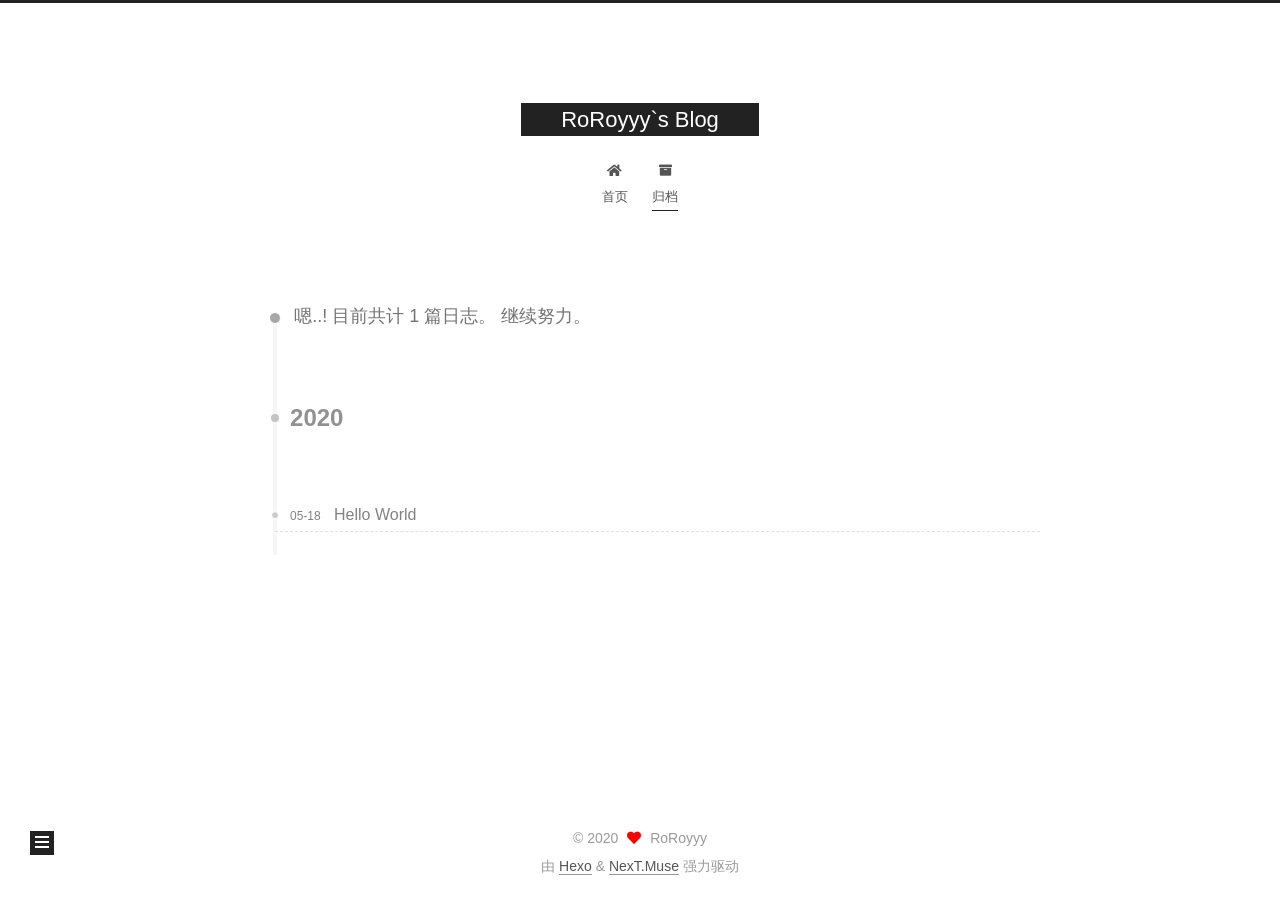
<file: archives/2020/index.html>
<!DOCTYPE html>
<html lang="zh-Hans">
<head>
  <meta charset="UTF-8">
<meta name="viewport" content="width=device-width, initial-scale=1, maximum-scale=2">
<meta name="theme-color" content="#222">
<meta name="generator" content="Hexo 4.2.1">
  <link rel="apple-touch-icon" sizes="180x180" href="/images/apple-touch-icon-next.png">
  <link rel="icon" type="image/png" sizes="32x32" href="/images/favicon-32x32-next.png">
  <link rel="icon" type="image/png" sizes="16x16" href="/images/favicon-16x16-next.png">
  <link rel="mask-icon" href="/images/logo.svg" color="#222">

<link rel="stylesheet" href="/css/main.css">


<link rel="stylesheet" href="/lib/font-awesome/css/all.min.css">

<script id="hexo-configurations">
    var NexT = window.NexT || {};
    var CONFIG = {"hostname":"yoursite.com","root":"/","scheme":"Muse","version":"7.8.0","exturl":false,"sidebar":{"position":"left","display":"post","padding":18,"offset":12,"onmobile":false},"copycode":{"enable":false,"show_result":false,"style":null},"back2top":{"enable":true,"sidebar":false,"scrollpercent":false},"bookmark":{"enable":false,"color":"#222","save":"auto"},"fancybox":false,"mediumzoom":false,"lazyload":false,"pangu":false,"comments":{"style":"tabs","active":null,"storage":true,"lazyload":false,"nav":null},"algolia":{"hits":{"per_page":10},"labels":{"input_placeholder":"Search for Posts","hits_empty":"We didn't find any results for the search: ${query}","hits_stats":"${hits} results found in ${time} ms"}},"localsearch":{"enable":false,"trigger":"auto","top_n_per_article":1,"unescape":false,"preload":false},"motion":{"enable":true,"async":false,"transition":{"post_block":"fadeIn","post_header":"slideDownIn","post_body":"slideDownIn","coll_header":"slideLeftIn","sidebar":"slideUpIn"}}};
  </script>

  <meta name="description" content="RoRoyyy&#96;s Blog">
<meta property="og:type" content="website">
<meta property="og:title" content="RoRoyyy&#96;s Blog">
<meta property="og:url" content="http://yoursite.com/archives/2020/index.html">
<meta property="og:site_name" content="RoRoyyy&#96;s Blog">
<meta property="og:description" content="RoRoyyy&#96;s Blog">
<meta property="article:author" content="RoRoyyy">
<meta name="twitter:card" content="summary">

<link rel="canonical" href="http://yoursite.com/archives/2020/">


<script id="page-configurations">
  // https://hexo.io/docs/variables.html
  CONFIG.page = {
    sidebar: "",
    isHome : false,
    isPost : false,
    lang   : 'zh-Hans'
  };
</script>

  <title>归档 | RoRoyyy`s Blog</title>
  






  <noscript>
  <style>
  .use-motion .brand,
  .use-motion .menu-item,
  .sidebar-inner,
  .use-motion .post-block,
  .use-motion .pagination,
  .use-motion .comments,
  .use-motion .post-header,
  .use-motion .post-body,
  .use-motion .collection-header { opacity: initial; }

  .use-motion .site-title,
  .use-motion .site-subtitle {
    opacity: initial;
    top: initial;
  }

  .use-motion .logo-line-before i { left: initial; }
  .use-motion .logo-line-after i { right: initial; }
  </style>
</noscript>

</head>

<body itemscope itemtype="http://schema.org/WebPage">
  <div class="container use-motion">
    <div class="headband"></div>

    <header class="header" itemscope itemtype="http://schema.org/WPHeader">
      <div class="header-inner"><div class="site-brand-container">
  <div class="site-nav-toggle">
    <div class="toggle" aria-label="切换导航栏">
      <span class="toggle-line toggle-line-first"></span>
      <span class="toggle-line toggle-line-middle"></span>
      <span class="toggle-line toggle-line-last"></span>
    </div>
  </div>

  <div class="site-meta">

    <a href="/" class="brand" rel="start">
      <span class="logo-line-before"><i></i></span>
      <h1 class="site-title">RoRoyyy`s Blog</h1>
      <span class="logo-line-after"><i></i></span>
    </a>
  </div>

  <div class="site-nav-right">
    <div class="toggle popup-trigger">
    </div>
  </div>
</div>




<nav class="site-nav">
  <ul id="menu" class="main-menu menu">
        <li class="menu-item menu-item-home">

    <a href="/" rel="section"><i class="fa fa-home fa-fw"></i>首页</a>

  </li>
        <li class="menu-item menu-item-archives">

    <a href="/archives/" rel="section"><i class="fa fa-archive fa-fw"></i>归档</a>

  </li>
  </ul>
</nav>




</div>
    </header>

    
  <div class="back-to-top">
    <i class="fa fa-arrow-up"></i>
    <span>0%</span>
  </div>


    <main class="main">
      <div class="main-inner">
        <div class="content-wrap">
          

          <div class="content archive">
            

  
  
  
  <div class="post-block">
    <div class="posts-collapse">
      <div class="collection-title">
        <span class="collection-header">嗯..! 目前共计 1 篇日志。 继续努力。</span>
      </div>

      
    <div class="collection-year">
      <span class="collection-header">2020</span>
    </div>

  <article itemscope itemtype="http://schema.org/Article">
    <header class="post-header">

      <div class="post-meta">
        <time itemprop="dateCreated"
              datetime="2020-05-18T09:36:36+08:00"
              content="2020-05-18">
          05-18
        </time>
      </div>

      <div class="post-title">
          <a class="post-title-link" href="/2020/05/18/hello-world/" itemprop="url">
            <span itemprop="name">Hello World</span>
          </a>
      </div>

    </header>
  </article>


    </div>
  </div>
  
  
  

  



          </div>
          

<script>
  window.addEventListener('tabs:register', () => {
    let { activeClass } = CONFIG.comments;
    if (CONFIG.comments.storage) {
      activeClass = localStorage.getItem('comments_active') || activeClass;
    }
    if (activeClass) {
      let activeTab = document.querySelector(`a[href="#comment-${activeClass}"]`);
      if (activeTab) {
        activeTab.click();
      }
    }
  });
  if (CONFIG.comments.storage) {
    window.addEventListener('tabs:click', event => {
      if (!event.target.matches('.tabs-comment .tab-content .tab-pane')) return;
      let commentClass = event.target.classList[1];
      localStorage.setItem('comments_active', commentClass);
    });
  }
</script>

        </div>
          
  
  <div class="toggle sidebar-toggle">
    <span class="toggle-line toggle-line-first"></span>
    <span class="toggle-line toggle-line-middle"></span>
    <span class="toggle-line toggle-line-last"></span>
  </div>

  <aside class="sidebar">
    <div class="sidebar-inner">

      <ul class="sidebar-nav motion-element">
        <li class="sidebar-nav-toc">
          文章目录
        </li>
        <li class="sidebar-nav-overview">
          站点概览
        </li>
      </ul>

      <!--noindex-->
      <div class="post-toc-wrap sidebar-panel">
      </div>
      <!--/noindex-->

      <div class="site-overview-wrap sidebar-panel">
        <div class="site-author motion-element" itemprop="author" itemscope itemtype="http://schema.org/Person">
  <p class="site-author-name" itemprop="name">RoRoyyy</p>
  <div class="site-description" itemprop="description">RoRoyyy`s Blog</div>
</div>
<div class="site-state-wrap motion-element">
  <nav class="site-state">
      <div class="site-state-item site-state-posts">
          <a href="/archives/">
        
          <span class="site-state-item-count">1</span>
          <span class="site-state-item-name">日志</span>
        </a>
      </div>
  </nav>
</div>



      </div>

    </div>
  </aside>
  <div id="sidebar-dimmer"></div>


      </div>
    </main>

    <footer class="footer">
      <div class="footer-inner">
        

        

<div class="copyright">
  
  &copy; 
  <span itemprop="copyrightYear">2020</span>
  <span class="with-love">
    <i class="fa fa-heart"></i>
  </span>
  <span class="author" itemprop="copyrightHolder">RoRoyyy</span>
</div>
  <div class="powered-by">由 <a href="https://hexo.io/" class="theme-link" rel="noopener" target="_blank">Hexo</a> & <a href="https://muse.theme-next.org/" class="theme-link" rel="noopener" target="_blank">NexT.Muse</a> 强力驱动
  </div>

        








      </div>
    </footer>
  </div>

  
  <script src="/lib/anime.min.js"></script>
  <script src="/lib/velocity/velocity.min.js"></script>
  <script src="/lib/velocity/velocity.ui.min.js"></script>

<script src="/js/utils.js"></script>

<script src="/js/motion.js"></script>


<script src="/js/schemes/muse.js"></script>


<script src="/js/next-boot.js"></script>




  















  

  

</body>
</html>
</file>
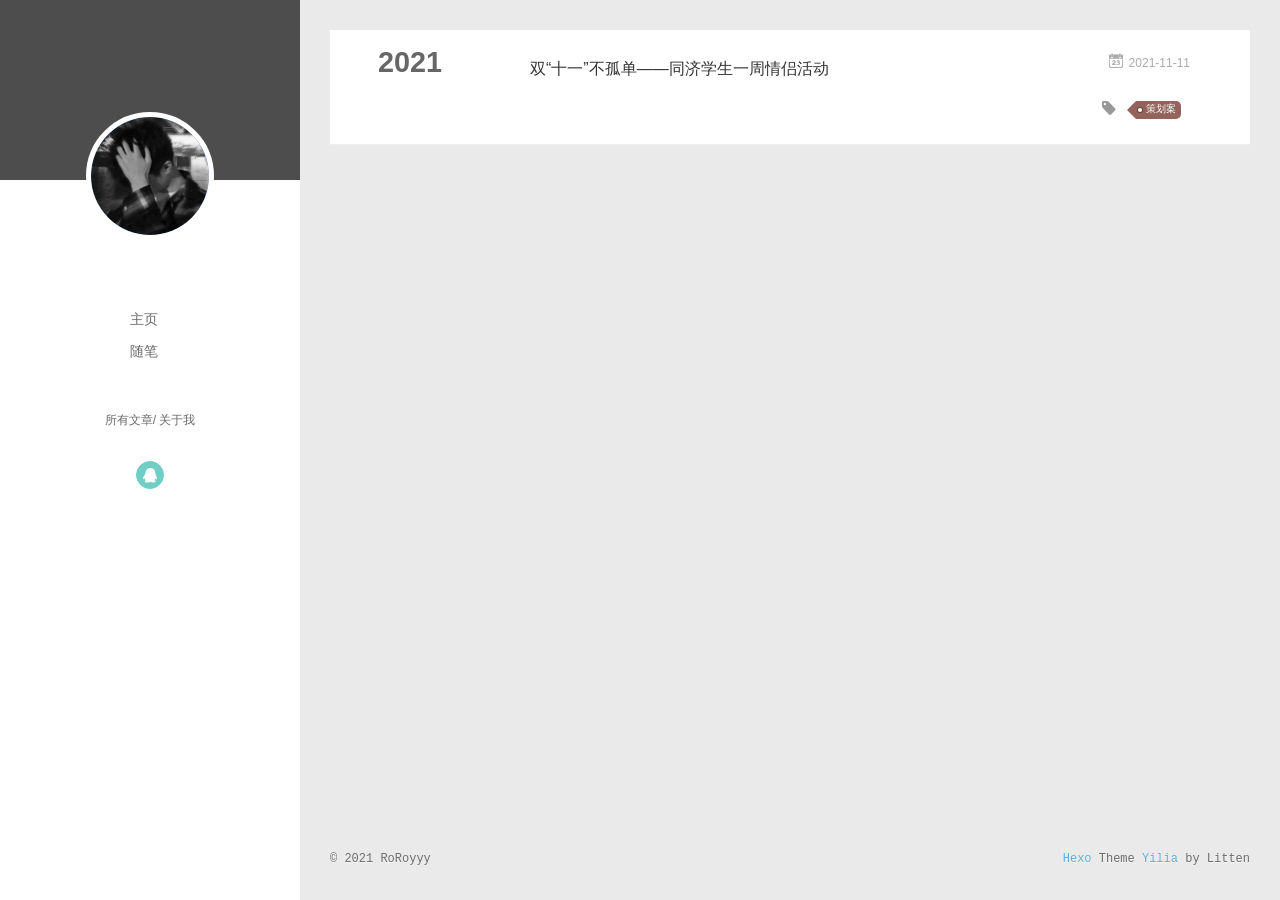
<file: archives/2021/index.html>
<!DOCTYPE html>
<html>
<head>
  <meta charset="utf-8">
  
  <meta name="renderer" content="webkit">
  <meta http-equiv="X-UA-Compatible" content="IE=edge" >
  <link rel="dns-prefetch" href="http://example.com">
  <title>Archives: 2021 | RoRoyyy&#39;s blog</title>
  <meta name="viewport" content="width=device-width, initial-scale=1, maximum-scale=1">
  <meta property="og:type" content="website">
<meta property="og:title" content="RoRoyyy&#39;s blog">
<meta property="og:url" content="http://example.com/archives/2021/index.html">
<meta property="og:site_name" content="RoRoyyy&#39;s blog">
<meta property="og:locale" content="en_US">
<meta property="article:author" content="RoRoyyy">
<meta name="twitter:card" content="summary">
  
    <link rel="alternative" href="/atom.xml" title="RoRoyyy&#39;s blog" type="application/atom+xml">
  
  
    <link rel="icon" href="/favicon.png">
  
  <link rel="stylesheet" type="text/css" href="/./main.0cf68a.css">
  <style type="text/css">
  
    #container.show {
      background: linear-gradient(200deg,#a0cfe4,#e8c37e);
    }
  </style>
  

  

<meta name="generator" content="Hexo 5.4.0"></head>

<body>
  <div id="container" q-class="show:isCtnShow">
    <canvas id="anm-canvas" class="anm-canvas"></canvas>
    <div class="left-col" q-class="show:isShow">
      
<div class="overlay" style="background: #4d4d4d"></div>
<div class="intrude-less">
	<header id="header" class="inner">
		<a href="/" class="profilepic">
			<img src="/assets/img/head.jpg" class="js-avatar">
		</a>
		<hgroup>
		  <h1 class="header-author"><a href="/"></a></h1>
		</hgroup>
		

		<nav class="header-menu">
			<ul>
			
				<li><a href="/">主页</a></li>
	        
				<li><a href="/tags/%E9%9A%8F%E7%AC%94/">随笔</a></li>
	        
			</ul>
		</nav>
		<nav class="header-smart-menu">
    		
    			
    			<a q-on="click: openSlider(e, 'innerArchive')" href="javascript:void(0)">所有文章</a>
    			
            
    			
    			<a q-on="click: openSlider(e, 'aboutme')" href="javascript:void(0)">关于我</a>
    			
            
		</nav>
		<nav class="header-nav">
			<div class="social">
				
					<a class="qq" target="_blank" href="/assets/img/qq.png" title="qq"><i class="icon-qq"></i></a>
		        
			</div>
		</nav>
	</header>		
</div>

    </div>
    <div class="mid-col" q-class="show:isShow,hide:isShow|isFalse">
      
<nav id="mobile-nav">
  	<div class="overlay js-overlay" style="background: #4d4d4d"></div>
	<div class="btnctn js-mobile-btnctn">
  		<div class="slider-trigger list" q-on="click: openSlider(e)"><i class="icon icon-sort"></i></div>
	</div>
	<div class="intrude-less">
		<header id="header" class="inner">
			<div class="profilepic">
				<img src="/assets/img/head.jpg" class="js-avatar">
			</div>
			<hgroup>
			  <h1 class="header-author js-header-author"></h1>
			</hgroup>
			
			
			
				
			
				
			
			
			
			<nav class="header-nav">
				<div class="social">
					
						<a class="qq" target="_blank" href="/assets/img/qq.png" title="qq"><i class="icon-qq"></i></a>
			        
				</div>
			</nav>

			<nav class="header-menu js-header-menu">
				<ul style="width: 50%">
				
				
					<li style="width: 50%"><a href="/">主页</a></li>
		        
					<li style="width: 50%"><a href="/tags/%E9%9A%8F%E7%AC%94/">随笔</a></li>
		        
				</ul>
			</nav>
		</header>				
	</div>
	<div class="mobile-mask" style="display:none" q-show="isShow"></div>
</nav>

      <div id="wrapper" class="body-wrap">
        <div class="menu-l">
          <div class="canvas-wrap">
            <canvas data-colors="#eaeaea" data-sectionHeight="100" data-contentId="js-content" id="myCanvas1" class="anm-canvas"></canvas>
          </div>
          <div id="js-content" class="content-ll">
            
  
  
    
    
      
      
      <section class="archives-wrap">
        <div class="archive-year-wrap">
          <a href="/archives/2021" class="archive-year">2021</a>
        </div>
        <div class="archives">
    
    <article class="archive-article archive-type-post">
  <div class="archive-article-inner">
    <header class="archive-article-header">
      	<div class="article-meta">
	      	<a href="/2021/11/11/%E9%97%AE%E5%8D%B7/" class="archive-article-date">
  	<time datetime="2021-11-11T04:40:27.000Z" itemprop="datePublished"><i class="icon-calendar icon"></i>2021-11-11</time>
</a>
        </div>
    	 
  
    <h1 itemprop="name">
      <a class="archive-article-title" href="/2021/11/11/%E9%97%AE%E5%8D%B7/">双“十一”不孤单——同济学生一周情侣活动</a>
    </h1>
  

        <div class="article-info info-on-right">
          
	<div class="article-tag tagcloud">
		<i class="icon-price-tags icon"></i>
		<ul class="article-tag-list">
			 
        		<li class="article-tag-list-item">
        			<a href="javascript:void(0)" class="js-tag article-tag-list-link color4">策划案</a>
        		</li>
      		
		</ul>
	</div>

          

        </div>
        <div class="clearfix"></div>
    </header>
  </div>
</article>
  
  
    </div></section>
  

    


          </div>
        </div>
      </div>
      <footer id="footer">
  <div class="outer">
    <div id="footer-info">
    	<div class="footer-left">
    		&copy; 2021 RoRoyyy
    	</div>
      	<div class="footer-right">
      		<a href="http://hexo.io/" target="_blank">Hexo</a>  Theme <a href="https://github.com/litten/hexo-theme-yilia" target="_blank">Yilia</a> by Litten
      	</div>
    </div>
  </div>
</footer>
    </div>
    <script>
	var yiliaConfig = {
		mathjax: false,
		isHome: false,
		isPost: false,
		isArchive: true,
		isTag: false,
		isCategory: false,
		open_in_new: false,
		toc_hide_index: true,
		root: "/",
		innerArchive: true,
		showTags: false
	}
</script>

<script>!function(t){function n(e){if(r[e])return r[e].exports;var i=r[e]={exports:{},id:e,loaded:!1};return t[e].call(i.exports,i,i.exports,n),i.loaded=!0,i.exports}var r={};n.m=t,n.c=r,n.p="./",n(0)}([function(t,n,r){r(195),t.exports=r(191)},function(t,n,r){var e=r(3),i=r(52),o=r(27),u=r(28),c=r(53),f="prototype",a=function(t,n,r){var s,l,h,v,p=t&a.F,d=t&a.G,y=t&a.S,g=t&a.P,b=t&a.B,m=d?e:y?e[n]||(e[n]={}):(e[n]||{})[f],x=d?i:i[n]||(i[n]={}),w=x[f]||(x[f]={});d&&(r=n);for(s in r)l=!p&&m&&void 0!==m[s],h=(l?m:r)[s],v=b&&l?c(h,e):g&&"function"==typeof h?c(Function.call,h):h,m&&u(m,s,h,t&a.U),x[s]!=h&&o(x,s,v),g&&w[s]!=h&&(w[s]=h)};e.core=i,a.F=1,a.G=2,a.S=4,a.P=8,a.B=16,a.W=32,a.U=64,a.R=128,t.exports=a},function(t,n,r){var e=r(6);t.exports=function(t){if(!e(t))throw TypeError(t+" is not an object!");return t}},function(t,n){var r=t.exports="undefined"!=typeof window&&window.Math==Math?window:"undefined"!=typeof self&&self.Math==Math?self:Function("return this")();"number"==typeof __g&&(__g=r)},function(t,n){t.exports=function(t){try{return!!t()}catch(t){return!0}}},function(t,n){var r=t.exports="undefined"!=typeof window&&window.Math==Math?window:"undefined"!=typeof self&&self.Math==Math?self:Function("return this")();"number"==typeof __g&&(__g=r)},function(t,n){t.exports=function(t){return"object"==typeof t?null!==t:"function"==typeof t}},function(t,n,r){var e=r(126)("wks"),i=r(76),o=r(3).Symbol,u="function"==typeof o;(t.exports=function(t){return e[t]||(e[t]=u&&o[t]||(u?o:i)("Symbol."+t))}).store=e},function(t,n){var r={}.hasOwnProperty;t.exports=function(t,n){return r.call(t,n)}},function(t,n,r){var e=r(94),i=r(33);t.exports=function(t){return e(i(t))}},function(t,n,r){t.exports=!r(4)(function(){return 7!=Object.defineProperty({},"a",{get:function(){return 7}}).a})},function(t,n,r){var e=r(2),i=r(167),o=r(50),u=Object.defineProperty;n.f=r(10)?Object.defineProperty:function(t,n,r){if(e(t),n=o(n,!0),e(r),i)try{return u(t,n,r)}catch(t){}if("get"in r||"set"in r)throw TypeError("Accessors not supported!");return"value"in r&&(t[n]=r.value),t}},function(t,n,r){t.exports=!r(18)(function(){return 7!=Object.defineProperty({},"a",{get:function(){return 7}}).a})},function(t,n,r){var e=r(14),i=r(22);t.exports=r(12)?function(t,n,r){return e.f(t,n,i(1,r))}:function(t,n,r){return t[n]=r,t}},function(t,n,r){var e=r(20),i=r(58),o=r(42),u=Object.defineProperty;n.f=r(12)?Object.defineProperty:function(t,n,r){if(e(t),n=o(n,!0),e(r),i)try{return u(t,n,r)}catch(t){}if("get"in r||"set"in r)throw TypeError("Accessors not supported!");return"value"in r&&(t[n]=r.value),t}},function(t,n,r){var e=r(40)("wks"),i=r(23),o=r(5).Symbol,u="function"==typeof o;(t.exports=function(t){return e[t]||(e[t]=u&&o[t]||(u?o:i)("Symbol."+t))}).store=e},function(t,n,r){var e=r(67),i=Math.min;t.exports=function(t){return t>0?i(e(t),9007199254740991):0}},function(t,n,r){var e=r(46);t.exports=function(t){return Object(e(t))}},function(t,n){t.exports=function(t){try{return!!t()}catch(t){return!0}}},function(t,n,r){var e=r(63),i=r(34);t.exports=Object.keys||function(t){return e(t,i)}},function(t,n,r){var e=r(21);t.exports=function(t){if(!e(t))throw TypeError(t+" is not an object!");return t}},function(t,n){t.exports=function(t){return"object"==typeof t?null!==t:"function"==typeof t}},function(t,n){t.exports=function(t,n){return{enumerable:!(1&t),configurable:!(2&t),writable:!(4&t),value:n}}},function(t,n){var r=0,e=Math.random();t.exports=function(t){return"Symbol(".concat(void 0===t?"":t,")_",(++r+e).toString(36))}},function(t,n){var r={}.hasOwnProperty;t.exports=function(t,n){return r.call(t,n)}},function(t,n){var r=t.exports={version:"2.4.0"};"number"==typeof __e&&(__e=r)},function(t,n){t.exports=function(t){if("function"!=typeof t)throw TypeError(t+" is not a function!");return t}},function(t,n,r){var e=r(11),i=r(66);t.exports=r(10)?function(t,n,r){return e.f(t,n,i(1,r))}:function(t,n,r){return t[n]=r,t}},function(t,n,r){var e=r(3),i=r(27),o=r(24),u=r(76)("src"),c="toString",f=Function[c],a=(""+f).split(c);r(52).inspectSource=function(t){return f.call(t)},(t.exports=function(t,n,r,c){var f="function"==typeof r;f&&(o(r,"name")||i(r,"name",n)),t[n]!==r&&(f&&(o(r,u)||i(r,u,t[n]?""+t[n]:a.join(String(n)))),t===e?t[n]=r:c?t[n]?t[n]=r:i(t,n,r):(delete t[n],i(t,n,r)))})(Function.prototype,c,function(){return"function"==typeof this&&this[u]||f.call(this)})},function(t,n,r){var e=r(1),i=r(4),o=r(46),u=function(t,n,r,e){var i=String(o(t)),u="<"+n;return""!==r&&(u+=" "+r+'="'+String(e).replace(/"/g,"&quot;")+'"'),u+">"+i+"</"+n+">"};t.exports=function(t,n){var r={};r[t]=n(u),e(e.P+e.F*i(function(){var n=""[t]('"');return n!==n.toLowerCase()||n.split('"').length>3}),"String",r)}},function(t,n,r){var e=r(115),i=r(46);t.exports=function(t){return e(i(t))}},function(t,n,r){var e=r(116),i=r(66),o=r(30),u=r(50),c=r(24),f=r(167),a=Object.getOwnPropertyDescriptor;n.f=r(10)?a:function(t,n){if(t=o(t),n=u(n,!0),f)try{return a(t,n)}catch(t){}if(c(t,n))return i(!e.f.call(t,n),t[n])}},function(t,n,r){var e=r(24),i=r(17),o=r(145)("IE_PROTO"),u=Object.prototype;t.exports=Object.getPrototypeOf||function(t){return t=i(t),e(t,o)?t[o]:"function"==typeof t.constructor&&t instanceof t.constructor?t.constructor.prototype:t instanceof Object?u:null}},function(t,n){t.exports=function(t){if(void 0==t)throw TypeError("Can't call method on  "+t);return t}},function(t,n){t.exports="constructor,hasOwnProperty,isPrototypeOf,propertyIsEnumerable,toLocaleString,toString,valueOf".split(",")},function(t,n){t.exports={}},function(t,n){t.exports=!0},function(t,n){n.f={}.propertyIsEnumerable},function(t,n,r){var e=r(14).f,i=r(8),o=r(15)("toStringTag");t.exports=function(t,n,r){t&&!i(t=r?t:t.prototype,o)&&e(t,o,{configurable:!0,value:n})}},function(t,n,r){var e=r(40)("keys"),i=r(23);t.exports=function(t){return e[t]||(e[t]=i(t))}},function(t,n,r){var e=r(5),i="__core-js_shared__",o=e[i]||(e[i]={});t.exports=function(t){return o[t]||(o[t]={})}},function(t,n){var r=Math.ceil,e=Math.floor;t.exports=function(t){return isNaN(t=+t)?0:(t>0?e:r)(t)}},function(t,n,r){var e=r(21);t.exports=function(t,n){if(!e(t))return t;var r,i;if(n&&"function"==typeof(r=t.toString)&&!e(i=r.call(t)))return i;if("function"==typeof(r=t.valueOf)&&!e(i=r.call(t)))return i;if(!n&&"function"==typeof(r=t.toString)&&!e(i=r.call(t)))return i;throw TypeError("Can't convert object to primitive value")}},function(t,n,r){var e=r(5),i=r(25),o=r(36),u=r(44),c=r(14).f;t.exports=function(t){var n=i.Symbol||(i.Symbol=o?{}:e.Symbol||{});"_"==t.charAt(0)||t in n||c(n,t,{value:u.f(t)})}},function(t,n,r){n.f=r(15)},function(t,n){var r={}.toString;t.exports=function(t){return r.call(t).slice(8,-1)}},function(t,n){t.exports=function(t){if(void 0==t)throw TypeError("Can't call method on  "+t);return t}},function(t,n,r){var e=r(4);t.exports=function(t,n){return!!t&&e(function(){n?t.call(null,function(){},1):t.call(null)})}},function(t,n,r){var e=r(53),i=r(115),o=r(17),u=r(16),c=r(203);t.exports=function(t,n){var r=1==t,f=2==t,a=3==t,s=4==t,l=6==t,h=5==t||l,v=n||c;return function(n,c,p){for(var d,y,g=o(n),b=i(g),m=e(c,p,3),x=u(b.length),w=0,S=r?v(n,x):f?v(n,0):void 0;x>w;w++)if((h||w in b)&&(d=b[w],y=m(d,w,g),t))if(r)S[w]=y;else if(y)switch(t){case 3:return!0;case 5:return d;case 6:return w;case 2:S.push(d)}else if(s)return!1;return l?-1:a||s?s:S}}},function(t,n,r){var e=r(1),i=r(52),o=r(4);t.exports=function(t,n){var r=(i.Object||{})[t]||Object[t],u={};u[t]=n(r),e(e.S+e.F*o(function(){r(1)}),"Object",u)}},function(t,n,r){var e=r(6);t.exports=function(t,n){if(!e(t))return t;var r,i;if(n&&"function"==typeof(r=t.toString)&&!e(i=r.call(t)))return i;if("function"==typeof(r=t.valueOf)&&!e(i=r.call(t)))return i;if(!n&&"function"==typeof(r=t.toString)&&!e(i=r.call(t)))return i;throw TypeError("Can't convert object to primitive value")}},function(t,n,r){var e=r(5),i=r(25),o=r(91),u=r(13),c="prototype",f=function(t,n,r){var a,s,l,h=t&f.F,v=t&f.G,p=t&f.S,d=t&f.P,y=t&f.B,g=t&f.W,b=v?i:i[n]||(i[n]={}),m=b[c],x=v?e:p?e[n]:(e[n]||{})[c];v&&(r=n);for(a in r)(s=!h&&x&&void 0!==x[a])&&a in b||(l=s?x[a]:r[a],b[a]=v&&"function"!=typeof x[a]?r[a]:y&&s?o(l,e):g&&x[a]==l?function(t){var n=function(n,r,e){if(this instanceof t){switch(arguments.length){case 0:return new t;case 1:return new t(n);case 2:return new t(n,r)}return new t(n,r,e)}return t.apply(this,arguments)};return n[c]=t[c],n}(l):d&&"function"==typeof l?o(Function.call,l):l,d&&((b.virtual||(b.virtual={}))[a]=l,t&f.R&&m&&!m[a]&&u(m,a,l)))};f.F=1,f.G=2,f.S=4,f.P=8,f.B=16,f.W=32,f.U=64,f.R=128,t.exports=f},function(t,n){var r=t.exports={version:"2.4.0"};"number"==typeof __e&&(__e=r)},function(t,n,r){var e=r(26);t.exports=function(t,n,r){if(e(t),void 0===n)return t;switch(r){case 1:return function(r){return t.call(n,r)};case 2:return function(r,e){return t.call(n,r,e)};case 3:return function(r,e,i){return t.call(n,r,e,i)}}return function(){return t.apply(n,arguments)}}},function(t,n,r){var e=r(183),i=r(1),o=r(126)("metadata"),u=o.store||(o.store=new(r(186))),c=function(t,n,r){var i=u.get(t);if(!i){if(!r)return;u.set(t,i=new e)}var o=i.get(n);if(!o){if(!r)return;i.set(n,o=new e)}return o},f=function(t,n,r){var e=c(n,r,!1);return void 0!==e&&e.has(t)},a=function(t,n,r){var e=c(n,r,!1);return void 0===e?void 0:e.get(t)},s=function(t,n,r,e){c(r,e,!0).set(t,n)},l=function(t,n){var r=c(t,n,!1),e=[];return r&&r.forEach(function(t,n){e.push(n)}),e},h=function(t){return void 0===t||"symbol"==typeof t?t:String(t)},v=function(t){i(i.S,"Reflect",t)};t.exports={store:u,map:c,has:f,get:a,set:s,keys:l,key:h,exp:v}},function(t,n,r){"use strict";if(r(10)){var e=r(69),i=r(3),o=r(4),u=r(1),c=r(127),f=r(152),a=r(53),s=r(68),l=r(66),h=r(27),v=r(73),p=r(67),d=r(16),y=r(75),g=r(50),b=r(24),m=r(180),x=r(114),w=r(6),S=r(17),_=r(137),O=r(70),E=r(32),P=r(71).f,j=r(154),F=r(76),M=r(7),A=r(48),N=r(117),T=r(146),I=r(155),k=r(80),L=r(123),R=r(74),C=r(130),D=r(160),U=r(11),W=r(31),G=U.f,B=W.f,V=i.RangeError,z=i.TypeError,q=i.Uint8Array,K="ArrayBuffer",J="Shared"+K,Y="BYTES_PER_ELEMENT",H="prototype",$=Array[H],X=f.ArrayBuffer,Q=f.DataView,Z=A(0),tt=A(2),nt=A(3),rt=A(4),et=A(5),it=A(6),ot=N(!0),ut=N(!1),ct=I.values,ft=I.keys,at=I.entries,st=$.lastIndexOf,lt=$.reduce,ht=$.reduceRight,vt=$.join,pt=$.sort,dt=$.slice,yt=$.toString,gt=$.toLocaleString,bt=M("iterator"),mt=M("toStringTag"),xt=F("typed_constructor"),wt=F("def_constructor"),St=c.CONSTR,_t=c.TYPED,Ot=c.VIEW,Et="Wrong length!",Pt=A(1,function(t,n){return Tt(T(t,t[wt]),n)}),jt=o(function(){return 1===new q(new Uint16Array([1]).buffer)[0]}),Ft=!!q&&!!q[H].set&&o(function(){new q(1).set({})}),Mt=function(t,n){if(void 0===t)throw z(Et);var r=+t,e=d(t);if(n&&!m(r,e))throw V(Et);return e},At=function(t,n){var r=p(t);if(r<0||r%n)throw V("Wrong offset!");return r},Nt=function(t){if(w(t)&&_t in t)return t;throw z(t+" is not a typed array!")},Tt=function(t,n){if(!(w(t)&&xt in t))throw z("It is not a typed array constructor!");return new t(n)},It=function(t,n){return kt(T(t,t[wt]),n)},kt=function(t,n){for(var r=0,e=n.length,i=Tt(t,e);e>r;)i[r]=n[r++];return i},Lt=function(t,n,r){G(t,n,{get:function(){return this._d[r]}})},Rt=function(t){var n,r,e,i,o,u,c=S(t),f=arguments.length,s=f>1?arguments[1]:void 0,l=void 0!==s,h=j(c);if(void 0!=h&&!_(h)){for(u=h.call(c),e=[],n=0;!(o=u.next()).done;n++)e.push(o.value);c=e}for(l&&f>2&&(s=a(s,arguments[2],2)),n=0,r=d(c.length),i=Tt(this,r);r>n;n++)i[n]=l?s(c[n],n):c[n];return i},Ct=function(){for(var t=0,n=arguments.length,r=Tt(this,n);n>t;)r[t]=arguments[t++];return r},Dt=!!q&&o(function(){gt.call(new q(1))}),Ut=function(){return gt.apply(Dt?dt.call(Nt(this)):Nt(this),arguments)},Wt={copyWithin:function(t,n){return D.call(Nt(this),t,n,arguments.length>2?arguments[2]:void 0)},every:function(t){return rt(Nt(this),t,arguments.length>1?arguments[1]:void 0)},fill:function(t){return C.apply(Nt(this),arguments)},filter:function(t){return It(this,tt(Nt(this),t,arguments.length>1?arguments[1]:void 0))},find:function(t){return et(Nt(this),t,arguments.length>1?arguments[1]:void 0)},findIndex:function(t){return it(Nt(this),t,arguments.length>1?arguments[1]:void 0)},forEach:function(t){Z(Nt(this),t,arguments.length>1?arguments[1]:void 0)},indexOf:function(t){return ut(Nt(this),t,arguments.length>1?arguments[1]:void 0)},includes:function(t){return ot(Nt(this),t,arguments.length>1?arguments[1]:void 0)},join:function(t){return vt.apply(Nt(this),arguments)},lastIndexOf:function(t){return st.apply(Nt(this),arguments)},map:function(t){return Pt(Nt(this),t,arguments.length>1?arguments[1]:void 0)},reduce:function(t){return lt.apply(Nt(this),arguments)},reduceRight:function(t){return ht.apply(Nt(this),arguments)},reverse:function(){for(var t,n=this,r=Nt(n).length,e=Math.floor(r/2),i=0;i<e;)t=n[i],n[i++]=n[--r],n[r]=t;return n},some:function(t){return nt(Nt(this),t,arguments.length>1?arguments[1]:void 0)},sort:function(t){return pt.call(Nt(this),t)},subarray:function(t,n){var r=Nt(this),e=r.length,i=y(t,e);return new(T(r,r[wt]))(r.buffer,r.byteOffset+i*r.BYTES_PER_ELEMENT,d((void 0===n?e:y(n,e))-i))}},Gt=function(t,n){return It(this,dt.call(Nt(this),t,n))},Bt=function(t){Nt(this);var n=At(arguments[1],1),r=this.length,e=S(t),i=d(e.length),o=0;if(i+n>r)throw V(Et);for(;o<i;)this[n+o]=e[o++]},Vt={entries:function(){return at.call(Nt(this))},keys:function(){return ft.call(Nt(this))},values:function(){return ct.call(Nt(this))}},zt=function(t,n){return w(t)&&t[_t]&&"symbol"!=typeof n&&n in t&&String(+n)==String(n)},qt=function(t,n){return zt(t,n=g(n,!0))?l(2,t[n]):B(t,n)},Kt=function(t,n,r){return!(zt(t,n=g(n,!0))&&w(r)&&b(r,"value"))||b(r,"get")||b(r,"set")||r.configurable||b(r,"writable")&&!r.writable||b(r,"enumerable")&&!r.enumerable?G(t,n,r):(t[n]=r.value,t)};St||(W.f=qt,U.f=Kt),u(u.S+u.F*!St,"Object",{getOwnPropertyDescriptor:qt,defineProperty:Kt}),o(function(){yt.call({})})&&(yt=gt=function(){return vt.call(this)});var Jt=v({},Wt);v(Jt,Vt),h(Jt,bt,Vt.values),v(Jt,{slice:Gt,set:Bt,constructor:function(){},toString:yt,toLocaleString:Ut}),Lt(Jt,"buffer","b"),Lt(Jt,"byteOffset","o"),Lt(Jt,"byteLength","l"),Lt(Jt,"length","e"),G(Jt,mt,{get:function(){return this[_t]}}),t.exports=function(t,n,r,f){f=!!f;var a=t+(f?"Clamped":"")+"Array",l="Uint8Array"!=a,v="get"+t,p="set"+t,y=i[a],g=y||{},b=y&&E(y),m=!y||!c.ABV,S={},_=y&&y[H],j=function(t,r){var e=t._d;return e.v[v](r*n+e.o,jt)},F=function(t,r,e){var i=t._d;f&&(e=(e=Math.round(e))<0?0:e>255?255:255&e),i.v[p](r*n+i.o,e,jt)},M=function(t,n){G(t,n,{get:function(){return j(this,n)},set:function(t){return F(this,n,t)},enumerable:!0})};m?(y=r(function(t,r,e,i){s(t,y,a,"_d");var o,u,c,f,l=0,v=0;if(w(r)){if(!(r instanceof X||(f=x(r))==K||f==J))return _t in r?kt(y,r):Rt.call(y,r);o=r,v=At(e,n);var p=r.byteLength;if(void 0===i){if(p%n)throw V(Et);if((u=p-v)<0)throw V(Et)}else if((u=d(i)*n)+v>p)throw V(Et);c=u/n}else c=Mt(r,!0),u=c*n,o=new X(u);for(h(t,"_d",{b:o,o:v,l:u,e:c,v:new Q(o)});l<c;)M(t,l++)}),_=y[H]=O(Jt),h(_,"constructor",y)):L(function(t){new y(null),new y(t)},!0)||(y=r(function(t,r,e,i){s(t,y,a);var o;return w(r)?r instanceof X||(o=x(r))==K||o==J?void 0!==i?new g(r,At(e,n),i):void 0!==e?new g(r,At(e,n)):new g(r):_t in r?kt(y,r):Rt.call(y,r):new g(Mt(r,l))}),Z(b!==Function.prototype?P(g).concat(P(b)):P(g),function(t){t in y||h(y,t,g[t])}),y[H]=_,e||(_.constructor=y));var A=_[bt],N=!!A&&("values"==A.name||void 0==A.name),T=Vt.values;h(y,xt,!0),h(_,_t,a),h(_,Ot,!0),h(_,wt,y),(f?new y(1)[mt]==a:mt in _)||G(_,mt,{get:function(){return a}}),S[a]=y,u(u.G+u.W+u.F*(y!=g),S),u(u.S,a,{BYTES_PER_ELEMENT:n,from:Rt,of:Ct}),Y in _||h(_,Y,n),u(u.P,a,Wt),R(a),u(u.P+u.F*Ft,a,{set:Bt}),u(u.P+u.F*!N,a,Vt),u(u.P+u.F*(_.toString!=yt),a,{toString:yt}),u(u.P+u.F*o(function(){new y(1).slice()}),a,{slice:Gt}),u(u.P+u.F*(o(function(){return[1,2].toLocaleString()!=new y([1,2]).toLocaleString()})||!o(function(){_.toLocaleString.call([1,2])})),a,{toLocaleString:Ut}),k[a]=N?A:T,e||N||h(_,bt,T)}}else t.exports=function(){}},function(t,n){var r={}.toString;t.exports=function(t){return r.call(t).slice(8,-1)}},function(t,n,r){var e=r(21),i=r(5).document,o=e(i)&&e(i.createElement);t.exports=function(t){return o?i.createElement(t):{}}},function(t,n,r){t.exports=!r(12)&&!r(18)(function(){return 7!=Object.defineProperty(r(57)("div"),"a",{get:function(){return 7}}).a})},function(t,n,r){"use strict";var e=r(36),i=r(51),o=r(64),u=r(13),c=r(8),f=r(35),a=r(96),s=r(38),l=r(103),h=r(15)("iterator"),v=!([].keys&&"next"in[].keys()),p="keys",d="values",y=function(){return this};t.exports=function(t,n,r,g,b,m,x){a(r,n,g);var w,S,_,O=function(t){if(!v&&t in F)return F[t];switch(t){case p:case d:return function(){return new r(this,t)}}return function(){return new r(this,t)}},E=n+" Iterator",P=b==d,j=!1,F=t.prototype,M=F[h]||F["@@iterator"]||b&&F[b],A=M||O(b),N=b?P?O("entries"):A:void 0,T="Array"==n?F.entries||M:M;if(T&&(_=l(T.call(new t)))!==Object.prototype&&(s(_,E,!0),e||c(_,h)||u(_,h,y)),P&&M&&M.name!==d&&(j=!0,A=function(){return M.call(this)}),e&&!x||!v&&!j&&F[h]||u(F,h,A),f[n]=A,f[E]=y,b)if(w={values:P?A:O(d),keys:m?A:O(p),entries:N},x)for(S in w)S in F||o(F,S,w[S]);else i(i.P+i.F*(v||j),n,w);return w}},function(t,n,r){var e=r(20),i=r(100),o=r(34),u=r(39)("IE_PROTO"),c=function(){},f="prototype",a=function(){var t,n=r(57)("iframe"),e=o.length;for(n.style.display="none",r(93).appendChild(n),n.src="javascript:",t=n.contentWindow.document,t.open(),t.write("<script>document.F=Object<\/script>"),t.close(),a=t.F;e--;)delete a[f][o[e]];return a()};t.exports=Object.create||function(t,n){var r;return null!==t?(c[f]=e(t),r=new c,c[f]=null,r[u]=t):r=a(),void 0===n?r:i(r,n)}},function(t,n,r){var e=r(63),i=r(34).concat("length","prototype");n.f=Object.getOwnPropertyNames||function(t){return e(t,i)}},function(t,n){n.f=Object.getOwnPropertySymbols},function(t,n,r){var e=r(8),i=r(9),o=r(90)(!1),u=r(39)("IE_PROTO");t.exports=function(t,n){var r,c=i(t),f=0,a=[];for(r in c)r!=u&&e(c,r)&&a.push(r);for(;n.length>f;)e(c,r=n[f++])&&(~o(a,r)||a.push(r));return a}},function(t,n,r){t.exports=r(13)},function(t,n,r){var e=r(76)("meta"),i=r(6),o=r(24),u=r(11).f,c=0,f=Object.isExtensible||function(){return!0},a=!r(4)(function(){return f(Object.preventExtensions({}))}),s=function(t){u(t,e,{value:{i:"O"+ ++c,w:{}}})},l=function(t,n){if(!i(t))return"symbol"==typeof t?t:("string"==typeof t?"S":"P")+t;if(!o(t,e)){if(!f(t))return"F";if(!n)return"E";s(t)}return t[e].i},h=function(t,n){if(!o(t,e)){if(!f(t))return!0;if(!n)return!1;s(t)}return t[e].w},v=function(t){return a&&p.NEED&&f(t)&&!o(t,e)&&s(t),t},p=t.exports={KEY:e,NEED:!1,fastKey:l,getWeak:h,onFreeze:v}},function(t,n){t.exports=function(t,n){return{enumerable:!(1&t),configurable:!(2&t),writable:!(4&t),value:n}}},function(t,n){var r=Math.ceil,e=Math.floor;t.exports=function(t){return isNaN(t=+t)?0:(t>0?e:r)(t)}},function(t,n){t.exports=function(t,n,r,e){if(!(t instanceof n)||void 0!==e&&e in t)throw TypeError(r+": incorrect invocation!");return t}},function(t,n){t.exports=!1},function(t,n,r){var e=r(2),i=r(173),o=r(133),u=r(145)("IE_PROTO"),c=function(){},f="prototype",a=function(){var t,n=r(132)("iframe"),e=o.length;for(n.style.display="none",r(135).appendChild(n),n.src="javascript:",t=n.contentWindow.document,t.open(),t.write("<script>document.F=Object<\/script>"),t.close(),a=t.F;e--;)delete a[f][o[e]];return a()};t.exports=Object.create||function(t,n){var r;return null!==t?(c[f]=e(t),r=new c,c[f]=null,r[u]=t):r=a(),void 0===n?r:i(r,n)}},function(t,n,r){var e=r(175),i=r(133).concat("length","prototype");n.f=Object.getOwnPropertyNames||function(t){return e(t,i)}},function(t,n,r){var e=r(175),i=r(133);t.exports=Object.keys||function(t){return e(t,i)}},function(t,n,r){var e=r(28);t.exports=function(t,n,r){for(var i in n)e(t,i,n[i],r);return t}},function(t,n,r){"use strict";var e=r(3),i=r(11),o=r(10),u=r(7)("species");t.exports=function(t){var n=e[t];o&&n&&!n[u]&&i.f(n,u,{configurable:!0,get:function(){return this}})}},function(t,n,r){var e=r(67),i=Math.max,o=Math.min;t.exports=function(t,n){return t=e(t),t<0?i(t+n,0):o(t,n)}},function(t,n){var r=0,e=Math.random();t.exports=function(t){return"Symbol(".concat(void 0===t?"":t,")_",(++r+e).toString(36))}},function(t,n,r){var e=r(33);t.exports=function(t){return Object(e(t))}},function(t,n,r){var e=r(7)("unscopables"),i=Array.prototype;void 0==i[e]&&r(27)(i,e,{}),t.exports=function(t){i[e][t]=!0}},function(t,n,r){var e=r(53),i=r(169),o=r(137),u=r(2),c=r(16),f=r(154),a={},s={},n=t.exports=function(t,n,r,l,h){var v,p,d,y,g=h?function(){return t}:f(t),b=e(r,l,n?2:1),m=0;if("function"!=typeof g)throw TypeError(t+" is not iterable!");if(o(g)){for(v=c(t.length);v>m;m++)if((y=n?b(u(p=t[m])[0],p[1]):b(t[m]))===a||y===s)return y}else for(d=g.call(t);!(p=d.next()).done;)if((y=i(d,b,p.value,n))===a||y===s)return y};n.BREAK=a,n.RETURN=s},function(t,n){t.exports={}},function(t,n,r){var e=r(11).f,i=r(24),o=r(7)("toStringTag");t.exports=function(t,n,r){t&&!i(t=r?t:t.prototype,o)&&e(t,o,{configurable:!0,value:n})}},function(t,n,r){var e=r(1),i=r(46),o=r(4),u=r(150),c="["+u+"]",f="​",a=RegExp("^"+c+c+"*"),s=RegExp(c+c+"*$"),l=function(t,n,r){var i={},c=o(function(){return!!u[t]()||f[t]()!=f}),a=i[t]=c?n(h):u[t];r&&(i[r]=a),e(e.P+e.F*c,"String",i)},h=l.trim=function(t,n){return t=String(i(t)),1&n&&(t=t.replace(a,"")),2&n&&(t=t.replace(s,"")),t};t.exports=l},function(t,n,r){t.exports={default:r(86),__esModule:!0}},function(t,n,r){t.exports={default:r(87),__esModule:!0}},function(t,n,r){"use strict";function e(t){return t&&t.__esModule?t:{default:t}}n.__esModule=!0;var i=r(84),o=e(i),u=r(83),c=e(u),f="function"==typeof c.default&&"symbol"==typeof o.default?function(t){return typeof t}:function(t){return t&&"function"==typeof c.default&&t.constructor===c.default&&t!==c.default.prototype?"symbol":typeof t};n.default="function"==typeof c.default&&"symbol"===f(o.default)?function(t){return void 0===t?"undefined":f(t)}:function(t){return t&&"function"==typeof c.default&&t.constructor===c.default&&t!==c.default.prototype?"symbol":void 0===t?"undefined":f(t)}},function(t,n,r){r(110),r(108),r(111),r(112),t.exports=r(25).Symbol},function(t,n,r){r(109),r(113),t.exports=r(44).f("iterator")},function(t,n){t.exports=function(t){if("function"!=typeof t)throw TypeError(t+" is not a function!");return t}},function(t,n){t.exports=function(){}},function(t,n,r){var e=r(9),i=r(106),o=r(105);t.exports=function(t){return function(n,r,u){var c,f=e(n),a=i(f.length),s=o(u,a);if(t&&r!=r){for(;a>s;)if((c=f[s++])!=c)return!0}else for(;a>s;s++)if((t||s in f)&&f[s]===r)return t||s||0;return!t&&-1}}},function(t,n,r){var e=r(88);t.exports=function(t,n,r){if(e(t),void 0===n)return t;switch(r){case 1:return function(r){return t.call(n,r)};case 2:return function(r,e){return t.call(n,r,e)};case 3:return function(r,e,i){return t.call(n,r,e,i)}}return function(){return t.apply(n,arguments)}}},function(t,n,r){var e=r(19),i=r(62),o=r(37);t.exports=function(t){var n=e(t),r=i.f;if(r)for(var u,c=r(t),f=o.f,a=0;c.length>a;)f.call(t,u=c[a++])&&n.push(u);return n}},function(t,n,r){t.exports=r(5).document&&document.documentElement},function(t,n,r){var e=r(56);t.exports=Object("z").propertyIsEnumerable(0)?Object:function(t){return"String"==e(t)?t.split(""):Object(t)}},function(t,n,r){var e=r(56);t.exports=Array.isArray||function(t){return"Array"==e(t)}},function(t,n,r){"use strict";var e=r(60),i=r(22),o=r(38),u={};r(13)(u,r(15)("iterator"),function(){return this}),t.exports=function(t,n,r){t.prototype=e(u,{next:i(1,r)}),o(t,n+" Iterator")}},function(t,n){t.exports=function(t,n){return{value:n,done:!!t}}},function(t,n,r){var e=r(19),i=r(9);t.exports=function(t,n){for(var r,o=i(t),u=e(o),c=u.length,f=0;c>f;)if(o[r=u[f++]]===n)return r}},function(t,n,r){var e=r(23)("meta"),i=r(21),o=r(8),u=r(14).f,c=0,f=Object.isExtensible||function(){return!0},a=!r(18)(function(){return f(Object.preventExtensions({}))}),s=function(t){u(t,e,{value:{i:"O"+ ++c,w:{}}})},l=function(t,n){if(!i(t))return"symbol"==typeof t?t:("string"==typeof t?"S":"P")+t;if(!o(t,e)){if(!f(t))return"F";if(!n)return"E";s(t)}return t[e].i},h=function(t,n){if(!o(t,e)){if(!f(t))return!0;if(!n)return!1;s(t)}return t[e].w},v=function(t){return a&&p.NEED&&f(t)&&!o(t,e)&&s(t),t},p=t.exports={KEY:e,NEED:!1,fastKey:l,getWeak:h,onFreeze:v}},function(t,n,r){var e=r(14),i=r(20),o=r(19);t.exports=r(12)?Object.defineProperties:function(t,n){i(t);for(var r,u=o(n),c=u.length,f=0;c>f;)e.f(t,r=u[f++],n[r]);return t}},function(t,n,r){var e=r(37),i=r(22),o=r(9),u=r(42),c=r(8),f=r(58),a=Object.getOwnPropertyDescriptor;n.f=r(12)?a:function(t,n){if(t=o(t),n=u(n,!0),f)try{return a(t,n)}catch(t){}if(c(t,n))return i(!e.f.call(t,n),t[n])}},function(t,n,r){var e=r(9),i=r(61).f,o={}.toString,u="object"==typeof window&&window&&Object.getOwnPropertyNames?Object.getOwnPropertyNames(window):[],c=function(t){try{return i(t)}catch(t){return u.slice()}};t.exports.f=function(t){return u&&"[object Window]"==o.call(t)?c(t):i(e(t))}},function(t,n,r){var e=r(8),i=r(77),o=r(39)("IE_PROTO"),u=Object.prototype;t.exports=Object.getPrototypeOf||function(t){return t=i(t),e(t,o)?t[o]:"function"==typeof t.constructor&&t instanceof t.constructor?t.constructor.prototype:t instanceof Object?u:null}},function(t,n,r){var e=r(41),i=r(33);t.exports=function(t){return function(n,r){var o,u,c=String(i(n)),f=e(r),a=c.length;return f<0||f>=a?t?"":void 0:(o=c.charCodeAt(f),o<55296||o>56319||f+1===a||(u=c.charCodeAt(f+1))<56320||u>57343?t?c.charAt(f):o:t?c.slice(f,f+2):u-56320+(o-55296<<10)+65536)}}},function(t,n,r){var e=r(41),i=Math.max,o=Math.min;t.exports=function(t,n){return t=e(t),t<0?i(t+n,0):o(t,n)}},function(t,n,r){var e=r(41),i=Math.min;t.exports=function(t){return t>0?i(e(t),9007199254740991):0}},function(t,n,r){"use strict";var e=r(89),i=r(97),o=r(35),u=r(9);t.exports=r(59)(Array,"Array",function(t,n){this._t=u(t),this._i=0,this._k=n},function(){var t=this._t,n=this._k,r=this._i++;return!t||r>=t.length?(this._t=void 0,i(1)):"keys"==n?i(0,r):"values"==n?i(0,t[r]):i(0,[r,t[r]])},"values"),o.Arguments=o.Array,e("keys"),e("values"),e("entries")},function(t,n){},function(t,n,r){"use strict";var e=r(104)(!0);r(59)(String,"String",function(t){this._t=String(t),this._i=0},function(){var t,n=this._t,r=this._i;return r>=n.length?{value:void 0,done:!0}:(t=e(n,r),this._i+=t.length,{value:t,done:!1})})},function(t,n,r){"use strict";var e=r(5),i=r(8),o=r(12),u=r(51),c=r(64),f=r(99).KEY,a=r(18),s=r(40),l=r(38),h=r(23),v=r(15),p=r(44),d=r(43),y=r(98),g=r(92),b=r(95),m=r(20),x=r(9),w=r(42),S=r(22),_=r(60),O=r(102),E=r(101),P=r(14),j=r(19),F=E.f,M=P.f,A=O.f,N=e.Symbol,T=e.JSON,I=T&&T.stringify,k="prototype",L=v("_hidden"),R=v("toPrimitive"),C={}.propertyIsEnumerable,D=s("symbol-registry"),U=s("symbols"),W=s("op-symbols"),G=Object[k],B="function"==typeof N,V=e.QObject,z=!V||!V[k]||!V[k].findChild,q=o&&a(function(){return 7!=_(M({},"a",{get:function(){return M(this,"a",{value:7}).a}})).a})?function(t,n,r){var e=F(G,n);e&&delete G[n],M(t,n,r),e&&t!==G&&M(G,n,e)}:M,K=function(t){var n=U[t]=_(N[k]);return n._k=t,n},J=B&&"symbol"==typeof N.iterator?function(t){return"symbol"==typeof t}:function(t){return t instanceof N},Y=function(t,n,r){return t===G&&Y(W,n,r),m(t),n=w(n,!0),m(r),i(U,n)?(r.enumerable?(i(t,L)&&t[L][n]&&(t[L][n]=!1),r=_(r,{enumerable:S(0,!1)})):(i(t,L)||M(t,L,S(1,{})),t[L][n]=!0),q(t,n,r)):M(t,n,r)},H=function(t,n){m(t);for(var r,e=g(n=x(n)),i=0,o=e.length;o>i;)Y(t,r=e[i++],n[r]);return t},$=function(t,n){return void 0===n?_(t):H(_(t),n)},X=function(t){var n=C.call(this,t=w(t,!0));return!(this===G&&i(U,t)&&!i(W,t))&&(!(n||!i(this,t)||!i(U,t)||i(this,L)&&this[L][t])||n)},Q=function(t,n){if(t=x(t),n=w(n,!0),t!==G||!i(U,n)||i(W,n)){var r=F(t,n);return!r||!i(U,n)||i(t,L)&&t[L][n]||(r.enumerable=!0),r}},Z=function(t){for(var n,r=A(x(t)),e=[],o=0;r.length>o;)i(U,n=r[o++])||n==L||n==f||e.push(n);return e},tt=function(t){for(var n,r=t===G,e=A(r?W:x(t)),o=[],u=0;e.length>u;)!i(U,n=e[u++])||r&&!i(G,n)||o.push(U[n]);return o};B||(N=function(){if(this instanceof N)throw TypeError("Symbol is not a constructor!");var t=h(arguments.length>0?arguments[0]:void 0),n=function(r){this===G&&n.call(W,r),i(this,L)&&i(this[L],t)&&(this[L][t]=!1),q(this,t,S(1,r))};return o&&z&&q(G,t,{configurable:!0,set:n}),K(t)},c(N[k],"toString",function(){return this._k}),E.f=Q,P.f=Y,r(61).f=O.f=Z,r(37).f=X,r(62).f=tt,o&&!r(36)&&c(G,"propertyIsEnumerable",X,!0),p.f=function(t){return K(v(t))}),u(u.G+u.W+u.F*!B,{Symbol:N});for(var nt="hasInstance,isConcatSpreadable,iterator,match,replace,search,species,split,toPrimitive,toStringTag,unscopables".split(","),rt=0;nt.length>rt;)v(nt[rt++]);for(var nt=j(v.store),rt=0;nt.length>rt;)d(nt[rt++]);u(u.S+u.F*!B,"Symbol",{for:function(t){return i(D,t+="")?D[t]:D[t]=N(t)},keyFor:function(t){if(J(t))return y(D,t);throw TypeError(t+" is not a symbol!")},useSetter:function(){z=!0},useSimple:function(){z=!1}}),u(u.S+u.F*!B,"Object",{create:$,defineProperty:Y,defineProperties:H,getOwnPropertyDescriptor:Q,getOwnPropertyNames:Z,getOwnPropertySymbols:tt}),T&&u(u.S+u.F*(!B||a(function(){var t=N();return"[null]"!=I([t])||"{}"!=I({a:t})||"{}"!=I(Object(t))})),"JSON",{stringify:function(t){if(void 0!==t&&!J(t)){for(var n,r,e=[t],i=1;arguments.length>i;)e.push(arguments[i++]);return n=e[1],"function"==typeof n&&(r=n),!r&&b(n)||(n=function(t,n){if(r&&(n=r.call(this,t,n)),!J(n))return n}),e[1]=n,I.apply(T,e)}}}),N[k][R]||r(13)(N[k],R,N[k].valueOf),l(N,"Symbol"),l(Math,"Math",!0),l(e.JSON,"JSON",!0)},function(t,n,r){r(43)("asyncIterator")},function(t,n,r){r(43)("observable")},function(t,n,r){r(107);for(var e=r(5),i=r(13),o=r(35),u=r(15)("toStringTag"),c=["NodeList","DOMTokenList","MediaList","StyleSheetList","CSSRuleList"],f=0;f<5;f++){var a=c[f],s=e[a],l=s&&s.prototype;l&&!l[u]&&i(l,u,a),o[a]=o.Array}},function(t,n,r){var e=r(45),i=r(7)("toStringTag"),o="Arguments"==e(function(){return arguments}()),u=function(t,n){try{return t[n]}catch(t){}};t.exports=function(t){var n,r,c;return void 0===t?"Undefined":null===t?"Null":"string"==typeof(r=u(n=Object(t),i))?r:o?e(n):"Object"==(c=e(n))&&"function"==typeof n.callee?"Arguments":c}},function(t,n,r){var e=r(45);t.exports=Object("z").propertyIsEnumerable(0)?Object:function(t){return"String"==e(t)?t.split(""):Object(t)}},function(t,n){n.f={}.propertyIsEnumerable},function(t,n,r){var e=r(30),i=r(16),o=r(75);t.exports=function(t){return function(n,r,u){var c,f=e(n),a=i(f.length),s=o(u,a);if(t&&r!=r){for(;a>s;)if((c=f[s++])!=c)return!0}else for(;a>s;s++)if((t||s in f)&&f[s]===r)return t||s||0;return!t&&-1}}},function(t,n,r){"use strict";var e=r(3),i=r(1),o=r(28),u=r(73),c=r(65),f=r(79),a=r(68),s=r(6),l=r(4),h=r(123),v=r(81),p=r(136);t.exports=function(t,n,r,d,y,g){var b=e[t],m=b,x=y?"set":"add",w=m&&m.prototype,S={},_=function(t){var n=w[t];o(w,t,"delete"==t?function(t){return!(g&&!s(t))&&n.call(this,0===t?0:t)}:"has"==t?function(t){return!(g&&!s(t))&&n.call(this,0===t?0:t)}:"get"==t?function(t){return g&&!s(t)?void 0:n.call(this,0===t?0:t)}:"add"==t?function(t){return n.call(this,0===t?0:t),this}:function(t,r){return n.call(this,0===t?0:t,r),this})};if("function"==typeof m&&(g||w.forEach&&!l(function(){(new m).entries().next()}))){var O=new m,E=O[x](g?{}:-0,1)!=O,P=l(function(){O.has(1)}),j=h(function(t){new m(t)}),F=!g&&l(function(){for(var t=new m,n=5;n--;)t[x](n,n);return!t.has(-0)});j||(m=n(function(n,r){a(n,m,t);var e=p(new b,n,m);return void 0!=r&&f(r,y,e[x],e),e}),m.prototype=w,w.constructor=m),(P||F)&&(_("delete"),_("has"),y&&_("get")),(F||E)&&_(x),g&&w.clear&&delete w.clear}else m=d.getConstructor(n,t,y,x),u(m.prototype,r),c.NEED=!0;return v(m,t),S[t]=m,i(i.G+i.W+i.F*(m!=b),S),g||d.setStrong(m,t,y),m}},function(t,n,r){"use strict";var e=r(27),i=r(28),o=r(4),u=r(46),c=r(7);t.exports=function(t,n,r){var f=c(t),a=r(u,f,""[t]),s=a[0],l=a[1];o(function(){var n={};return n[f]=function(){return 7},7!=""[t](n)})&&(i(String.prototype,t,s),e(RegExp.prototype,f,2==n?function(t,n){return l.call(t,this,n)}:function(t){return l.call(t,this)}))}
},function(t,n,r){"use strict";var e=r(2);t.exports=function(){var t=e(this),n="";return t.global&&(n+="g"),t.ignoreCase&&(n+="i"),t.multiline&&(n+="m"),t.unicode&&(n+="u"),t.sticky&&(n+="y"),n}},function(t,n){t.exports=function(t,n,r){var e=void 0===r;switch(n.length){case 0:return e?t():t.call(r);case 1:return e?t(n[0]):t.call(r,n[0]);case 2:return e?t(n[0],n[1]):t.call(r,n[0],n[1]);case 3:return e?t(n[0],n[1],n[2]):t.call(r,n[0],n[1],n[2]);case 4:return e?t(n[0],n[1],n[2],n[3]):t.call(r,n[0],n[1],n[2],n[3])}return t.apply(r,n)}},function(t,n,r){var e=r(6),i=r(45),o=r(7)("match");t.exports=function(t){var n;return e(t)&&(void 0!==(n=t[o])?!!n:"RegExp"==i(t))}},function(t,n,r){var e=r(7)("iterator"),i=!1;try{var o=[7][e]();o.return=function(){i=!0},Array.from(o,function(){throw 2})}catch(t){}t.exports=function(t,n){if(!n&&!i)return!1;var r=!1;try{var o=[7],u=o[e]();u.next=function(){return{done:r=!0}},o[e]=function(){return u},t(o)}catch(t){}return r}},function(t,n,r){t.exports=r(69)||!r(4)(function(){var t=Math.random();__defineSetter__.call(null,t,function(){}),delete r(3)[t]})},function(t,n){n.f=Object.getOwnPropertySymbols},function(t,n,r){var e=r(3),i="__core-js_shared__",o=e[i]||(e[i]={});t.exports=function(t){return o[t]||(o[t]={})}},function(t,n,r){for(var e,i=r(3),o=r(27),u=r(76),c=u("typed_array"),f=u("view"),a=!(!i.ArrayBuffer||!i.DataView),s=a,l=0,h="Int8Array,Uint8Array,Uint8ClampedArray,Int16Array,Uint16Array,Int32Array,Uint32Array,Float32Array,Float64Array".split(",");l<9;)(e=i[h[l++]])?(o(e.prototype,c,!0),o(e.prototype,f,!0)):s=!1;t.exports={ABV:a,CONSTR:s,TYPED:c,VIEW:f}},function(t,n){"use strict";var r={versions:function(){var t=window.navigator.userAgent;return{trident:t.indexOf("Trident")>-1,presto:t.indexOf("Presto")>-1,webKit:t.indexOf("AppleWebKit")>-1,gecko:t.indexOf("Gecko")>-1&&-1==t.indexOf("KHTML"),mobile:!!t.match(/AppleWebKit.*Mobile.*/),ios:!!t.match(/\(i[^;]+;( U;)? CPU.+Mac OS X/),android:t.indexOf("Android")>-1||t.indexOf("Linux")>-1,iPhone:t.indexOf("iPhone")>-1||t.indexOf("Mac")>-1,iPad:t.indexOf("iPad")>-1,webApp:-1==t.indexOf("Safari"),weixin:-1==t.indexOf("MicroMessenger")}}()};t.exports=r},function(t,n,r){"use strict";var e=r(85),i=function(t){return t&&t.__esModule?t:{default:t}}(e),o=function(){function t(t,n,e){return n||e?String.fromCharCode(n||e):r[t]||t}function n(t){return e[t]}var r={"&quot;":'"',"&lt;":"<","&gt;":">","&amp;":"&","&nbsp;":" "},e={};for(var u in r)e[r[u]]=u;return r["&apos;"]="'",e["'"]="&#39;",{encode:function(t){return t?(""+t).replace(/['<> "&]/g,n).replace(/\r?\n/g,"<br/>").replace(/\s/g,"&nbsp;"):""},decode:function(n){return n?(""+n).replace(/<br\s*\/?>/gi,"\n").replace(/&quot;|&lt;|&gt;|&amp;|&nbsp;|&apos;|&#(\d+);|&#(\d+)/g,t).replace(/\u00a0/g," "):""},encodeBase16:function(t){if(!t)return t;t+="";for(var n=[],r=0,e=t.length;e>r;r++)n.push(t.charCodeAt(r).toString(16).toUpperCase());return n.join("")},encodeBase16forJSON:function(t){if(!t)return t;t=t.replace(/[\u4E00-\u9FBF]/gi,function(t){return escape(t).replace("%u","\\u")});for(var n=[],r=0,e=t.length;e>r;r++)n.push(t.charCodeAt(r).toString(16).toUpperCase());return n.join("")},decodeBase16:function(t){if(!t)return t;t+="";for(var n=[],r=0,e=t.length;e>r;r+=2)n.push(String.fromCharCode("0x"+t.slice(r,r+2)));return n.join("")},encodeObject:function(t){if(t instanceof Array)for(var n=0,r=t.length;r>n;n++)t[n]=o.encodeObject(t[n]);else if("object"==(void 0===t?"undefined":(0,i.default)(t)))for(var e in t)t[e]=o.encodeObject(t[e]);else if("string"==typeof t)return o.encode(t);return t},loadScript:function(t){var n=document.createElement("script");document.getElementsByTagName("body")[0].appendChild(n),n.setAttribute("src",t)},addLoadEvent:function(t){var n=window.onload;"function"!=typeof window.onload?window.onload=t:window.onload=function(){n(),t()}}}}();t.exports=o},function(t,n,r){"use strict";var e=r(17),i=r(75),o=r(16);t.exports=function(t){for(var n=e(this),r=o(n.length),u=arguments.length,c=i(u>1?arguments[1]:void 0,r),f=u>2?arguments[2]:void 0,a=void 0===f?r:i(f,r);a>c;)n[c++]=t;return n}},function(t,n,r){"use strict";var e=r(11),i=r(66);t.exports=function(t,n,r){n in t?e.f(t,n,i(0,r)):t[n]=r}},function(t,n,r){var e=r(6),i=r(3).document,o=e(i)&&e(i.createElement);t.exports=function(t){return o?i.createElement(t):{}}},function(t,n){t.exports="constructor,hasOwnProperty,isPrototypeOf,propertyIsEnumerable,toLocaleString,toString,valueOf".split(",")},function(t,n,r){var e=r(7)("match");t.exports=function(t){var n=/./;try{"/./"[t](n)}catch(r){try{return n[e]=!1,!"/./"[t](n)}catch(t){}}return!0}},function(t,n,r){t.exports=r(3).document&&document.documentElement},function(t,n,r){var e=r(6),i=r(144).set;t.exports=function(t,n,r){var o,u=n.constructor;return u!==r&&"function"==typeof u&&(o=u.prototype)!==r.prototype&&e(o)&&i&&i(t,o),t}},function(t,n,r){var e=r(80),i=r(7)("iterator"),o=Array.prototype;t.exports=function(t){return void 0!==t&&(e.Array===t||o[i]===t)}},function(t,n,r){var e=r(45);t.exports=Array.isArray||function(t){return"Array"==e(t)}},function(t,n,r){"use strict";var e=r(70),i=r(66),o=r(81),u={};r(27)(u,r(7)("iterator"),function(){return this}),t.exports=function(t,n,r){t.prototype=e(u,{next:i(1,r)}),o(t,n+" Iterator")}},function(t,n,r){"use strict";var e=r(69),i=r(1),o=r(28),u=r(27),c=r(24),f=r(80),a=r(139),s=r(81),l=r(32),h=r(7)("iterator"),v=!([].keys&&"next"in[].keys()),p="keys",d="values",y=function(){return this};t.exports=function(t,n,r,g,b,m,x){a(r,n,g);var w,S,_,O=function(t){if(!v&&t in F)return F[t];switch(t){case p:case d:return function(){return new r(this,t)}}return function(){return new r(this,t)}},E=n+" Iterator",P=b==d,j=!1,F=t.prototype,M=F[h]||F["@@iterator"]||b&&F[b],A=M||O(b),N=b?P?O("entries"):A:void 0,T="Array"==n?F.entries||M:M;if(T&&(_=l(T.call(new t)))!==Object.prototype&&(s(_,E,!0),e||c(_,h)||u(_,h,y)),P&&M&&M.name!==d&&(j=!0,A=function(){return M.call(this)}),e&&!x||!v&&!j&&F[h]||u(F,h,A),f[n]=A,f[E]=y,b)if(w={values:P?A:O(d),keys:m?A:O(p),entries:N},x)for(S in w)S in F||o(F,S,w[S]);else i(i.P+i.F*(v||j),n,w);return w}},function(t,n){var r=Math.expm1;t.exports=!r||r(10)>22025.465794806718||r(10)<22025.465794806718||-2e-17!=r(-2e-17)?function(t){return 0==(t=+t)?t:t>-1e-6&&t<1e-6?t+t*t/2:Math.exp(t)-1}:r},function(t,n){t.exports=Math.sign||function(t){return 0==(t=+t)||t!=t?t:t<0?-1:1}},function(t,n,r){var e=r(3),i=r(151).set,o=e.MutationObserver||e.WebKitMutationObserver,u=e.process,c=e.Promise,f="process"==r(45)(u);t.exports=function(){var t,n,r,a=function(){var e,i;for(f&&(e=u.domain)&&e.exit();t;){i=t.fn,t=t.next;try{i()}catch(e){throw t?r():n=void 0,e}}n=void 0,e&&e.enter()};if(f)r=function(){u.nextTick(a)};else if(o){var s=!0,l=document.createTextNode("");new o(a).observe(l,{characterData:!0}),r=function(){l.data=s=!s}}else if(c&&c.resolve){var h=c.resolve();r=function(){h.then(a)}}else r=function(){i.call(e,a)};return function(e){var i={fn:e,next:void 0};n&&(n.next=i),t||(t=i,r()),n=i}}},function(t,n,r){var e=r(6),i=r(2),o=function(t,n){if(i(t),!e(n)&&null!==n)throw TypeError(n+": can't set as prototype!")};t.exports={set:Object.setPrototypeOf||("__proto__"in{}?function(t,n,e){try{e=r(53)(Function.call,r(31).f(Object.prototype,"__proto__").set,2),e(t,[]),n=!(t instanceof Array)}catch(t){n=!0}return function(t,r){return o(t,r),n?t.__proto__=r:e(t,r),t}}({},!1):void 0),check:o}},function(t,n,r){var e=r(126)("keys"),i=r(76);t.exports=function(t){return e[t]||(e[t]=i(t))}},function(t,n,r){var e=r(2),i=r(26),o=r(7)("species");t.exports=function(t,n){var r,u=e(t).constructor;return void 0===u||void 0==(r=e(u)[o])?n:i(r)}},function(t,n,r){var e=r(67),i=r(46);t.exports=function(t){return function(n,r){var o,u,c=String(i(n)),f=e(r),a=c.length;return f<0||f>=a?t?"":void 0:(o=c.charCodeAt(f),o<55296||o>56319||f+1===a||(u=c.charCodeAt(f+1))<56320||u>57343?t?c.charAt(f):o:t?c.slice(f,f+2):u-56320+(o-55296<<10)+65536)}}},function(t,n,r){var e=r(122),i=r(46);t.exports=function(t,n,r){if(e(n))throw TypeError("String#"+r+" doesn't accept regex!");return String(i(t))}},function(t,n,r){"use strict";var e=r(67),i=r(46);t.exports=function(t){var n=String(i(this)),r="",o=e(t);if(o<0||o==1/0)throw RangeError("Count can't be negative");for(;o>0;(o>>>=1)&&(n+=n))1&o&&(r+=n);return r}},function(t,n){t.exports="\t\n\v\f\r   ᠎             　\u2028\u2029\ufeff"},function(t,n,r){var e,i,o,u=r(53),c=r(121),f=r(135),a=r(132),s=r(3),l=s.process,h=s.setImmediate,v=s.clearImmediate,p=s.MessageChannel,d=0,y={},g="onreadystatechange",b=function(){var t=+this;if(y.hasOwnProperty(t)){var n=y[t];delete y[t],n()}},m=function(t){b.call(t.data)};h&&v||(h=function(t){for(var n=[],r=1;arguments.length>r;)n.push(arguments[r++]);return y[++d]=function(){c("function"==typeof t?t:Function(t),n)},e(d),d},v=function(t){delete y[t]},"process"==r(45)(l)?e=function(t){l.nextTick(u(b,t,1))}:p?(i=new p,o=i.port2,i.port1.onmessage=m,e=u(o.postMessage,o,1)):s.addEventListener&&"function"==typeof postMessage&&!s.importScripts?(e=function(t){s.postMessage(t+"","*")},s.addEventListener("message",m,!1)):e=g in a("script")?function(t){f.appendChild(a("script"))[g]=function(){f.removeChild(this),b.call(t)}}:function(t){setTimeout(u(b,t,1),0)}),t.exports={set:h,clear:v}},function(t,n,r){"use strict";var e=r(3),i=r(10),o=r(69),u=r(127),c=r(27),f=r(73),a=r(4),s=r(68),l=r(67),h=r(16),v=r(71).f,p=r(11).f,d=r(130),y=r(81),g="ArrayBuffer",b="DataView",m="prototype",x="Wrong length!",w="Wrong index!",S=e[g],_=e[b],O=e.Math,E=e.RangeError,P=e.Infinity,j=S,F=O.abs,M=O.pow,A=O.floor,N=O.log,T=O.LN2,I="buffer",k="byteLength",L="byteOffset",R=i?"_b":I,C=i?"_l":k,D=i?"_o":L,U=function(t,n,r){var e,i,o,u=Array(r),c=8*r-n-1,f=(1<<c)-1,a=f>>1,s=23===n?M(2,-24)-M(2,-77):0,l=0,h=t<0||0===t&&1/t<0?1:0;for(t=F(t),t!=t||t===P?(i=t!=t?1:0,e=f):(e=A(N(t)/T),t*(o=M(2,-e))<1&&(e--,o*=2),t+=e+a>=1?s/o:s*M(2,1-a),t*o>=2&&(e++,o/=2),e+a>=f?(i=0,e=f):e+a>=1?(i=(t*o-1)*M(2,n),e+=a):(i=t*M(2,a-1)*M(2,n),e=0));n>=8;u[l++]=255&i,i/=256,n-=8);for(e=e<<n|i,c+=n;c>0;u[l++]=255&e,e/=256,c-=8);return u[--l]|=128*h,u},W=function(t,n,r){var e,i=8*r-n-1,o=(1<<i)-1,u=o>>1,c=i-7,f=r-1,a=t[f--],s=127&a;for(a>>=7;c>0;s=256*s+t[f],f--,c-=8);for(e=s&(1<<-c)-1,s>>=-c,c+=n;c>0;e=256*e+t[f],f--,c-=8);if(0===s)s=1-u;else{if(s===o)return e?NaN:a?-P:P;e+=M(2,n),s-=u}return(a?-1:1)*e*M(2,s-n)},G=function(t){return t[3]<<24|t[2]<<16|t[1]<<8|t[0]},B=function(t){return[255&t]},V=function(t){return[255&t,t>>8&255]},z=function(t){return[255&t,t>>8&255,t>>16&255,t>>24&255]},q=function(t){return U(t,52,8)},K=function(t){return U(t,23,4)},J=function(t,n,r){p(t[m],n,{get:function(){return this[r]}})},Y=function(t,n,r,e){var i=+r,o=l(i);if(i!=o||o<0||o+n>t[C])throw E(w);var u=t[R]._b,c=o+t[D],f=u.slice(c,c+n);return e?f:f.reverse()},H=function(t,n,r,e,i,o){var u=+r,c=l(u);if(u!=c||c<0||c+n>t[C])throw E(w);for(var f=t[R]._b,a=c+t[D],s=e(+i),h=0;h<n;h++)f[a+h]=s[o?h:n-h-1]},$=function(t,n){s(t,S,g);var r=+n,e=h(r);if(r!=e)throw E(x);return e};if(u.ABV){if(!a(function(){new S})||!a(function(){new S(.5)})){S=function(t){return new j($(this,t))};for(var X,Q=S[m]=j[m],Z=v(j),tt=0;Z.length>tt;)(X=Z[tt++])in S||c(S,X,j[X]);o||(Q.constructor=S)}var nt=new _(new S(2)),rt=_[m].setInt8;nt.setInt8(0,2147483648),nt.setInt8(1,2147483649),!nt.getInt8(0)&&nt.getInt8(1)||f(_[m],{setInt8:function(t,n){rt.call(this,t,n<<24>>24)},setUint8:function(t,n){rt.call(this,t,n<<24>>24)}},!0)}else S=function(t){var n=$(this,t);this._b=d.call(Array(n),0),this[C]=n},_=function(t,n,r){s(this,_,b),s(t,S,b);var e=t[C],i=l(n);if(i<0||i>e)throw E("Wrong offset!");if(r=void 0===r?e-i:h(r),i+r>e)throw E(x);this[R]=t,this[D]=i,this[C]=r},i&&(J(S,k,"_l"),J(_,I,"_b"),J(_,k,"_l"),J(_,L,"_o")),f(_[m],{getInt8:function(t){return Y(this,1,t)[0]<<24>>24},getUint8:function(t){return Y(this,1,t)[0]},getInt16:function(t){var n=Y(this,2,t,arguments[1]);return(n[1]<<8|n[0])<<16>>16},getUint16:function(t){var n=Y(this,2,t,arguments[1]);return n[1]<<8|n[0]},getInt32:function(t){return G(Y(this,4,t,arguments[1]))},getUint32:function(t){return G(Y(this,4,t,arguments[1]))>>>0},getFloat32:function(t){return W(Y(this,4,t,arguments[1]),23,4)},getFloat64:function(t){return W(Y(this,8,t,arguments[1]),52,8)},setInt8:function(t,n){H(this,1,t,B,n)},setUint8:function(t,n){H(this,1,t,B,n)},setInt16:function(t,n){H(this,2,t,V,n,arguments[2])},setUint16:function(t,n){H(this,2,t,V,n,arguments[2])},setInt32:function(t,n){H(this,4,t,z,n,arguments[2])},setUint32:function(t,n){H(this,4,t,z,n,arguments[2])},setFloat32:function(t,n){H(this,4,t,K,n,arguments[2])},setFloat64:function(t,n){H(this,8,t,q,n,arguments[2])}});y(S,g),y(_,b),c(_[m],u.VIEW,!0),n[g]=S,n[b]=_},function(t,n,r){var e=r(3),i=r(52),o=r(69),u=r(182),c=r(11).f;t.exports=function(t){var n=i.Symbol||(i.Symbol=o?{}:e.Symbol||{});"_"==t.charAt(0)||t in n||c(n,t,{value:u.f(t)})}},function(t,n,r){var e=r(114),i=r(7)("iterator"),o=r(80);t.exports=r(52).getIteratorMethod=function(t){if(void 0!=t)return t[i]||t["@@iterator"]||o[e(t)]}},function(t,n,r){"use strict";var e=r(78),i=r(170),o=r(80),u=r(30);t.exports=r(140)(Array,"Array",function(t,n){this._t=u(t),this._i=0,this._k=n},function(){var t=this._t,n=this._k,r=this._i++;return!t||r>=t.length?(this._t=void 0,i(1)):"keys"==n?i(0,r):"values"==n?i(0,t[r]):i(0,[r,t[r]])},"values"),o.Arguments=o.Array,e("keys"),e("values"),e("entries")},function(t,n){function r(t,n){t.classList?t.classList.add(n):t.className+=" "+n}t.exports=r},function(t,n){function r(t,n){if(t.classList)t.classList.remove(n);else{var r=new RegExp("(^|\\b)"+n.split(" ").join("|")+"(\\b|$)","gi");t.className=t.className.replace(r," ")}}t.exports=r},function(t,n){function r(){throw new Error("setTimeout has not been defined")}function e(){throw new Error("clearTimeout has not been defined")}function i(t){if(s===setTimeout)return setTimeout(t,0);if((s===r||!s)&&setTimeout)return s=setTimeout,setTimeout(t,0);try{return s(t,0)}catch(n){try{return s.call(null,t,0)}catch(n){return s.call(this,t,0)}}}function o(t){if(l===clearTimeout)return clearTimeout(t);if((l===e||!l)&&clearTimeout)return l=clearTimeout,clearTimeout(t);try{return l(t)}catch(n){try{return l.call(null,t)}catch(n){return l.call(this,t)}}}function u(){d&&v&&(d=!1,v.length?p=v.concat(p):y=-1,p.length&&c())}function c(){if(!d){var t=i(u);d=!0;for(var n=p.length;n;){for(v=p,p=[];++y<n;)v&&v[y].run();y=-1,n=p.length}v=null,d=!1,o(t)}}function f(t,n){this.fun=t,this.array=n}function a(){}var s,l,h=t.exports={};!function(){try{s="function"==typeof setTimeout?setTimeout:r}catch(t){s=r}try{l="function"==typeof clearTimeout?clearTimeout:e}catch(t){l=e}}();var v,p=[],d=!1,y=-1;h.nextTick=function(t){var n=new Array(arguments.length-1);if(arguments.length>1)for(var r=1;r<arguments.length;r++)n[r-1]=arguments[r];p.push(new f(t,n)),1!==p.length||d||i(c)},f.prototype.run=function(){this.fun.apply(null,this.array)},h.title="browser",h.browser=!0,h.env={},h.argv=[],h.version="",h.versions={},h.on=a,h.addListener=a,h.once=a,h.off=a,h.removeListener=a,h.removeAllListeners=a,h.emit=a,h.prependListener=a,h.prependOnceListener=a,h.listeners=function(t){return[]},h.binding=function(t){throw new Error("process.binding is not supported")},h.cwd=function(){return"/"},h.chdir=function(t){throw new Error("process.chdir is not supported")},h.umask=function(){return 0}},function(t,n,r){var e=r(45);t.exports=function(t,n){if("number"!=typeof t&&"Number"!=e(t))throw TypeError(n);return+t}},function(t,n,r){"use strict";var e=r(17),i=r(75),o=r(16);t.exports=[].copyWithin||function(t,n){var r=e(this),u=o(r.length),c=i(t,u),f=i(n,u),a=arguments.length>2?arguments[2]:void 0,s=Math.min((void 0===a?u:i(a,u))-f,u-c),l=1;for(f<c&&c<f+s&&(l=-1,f+=s-1,c+=s-1);s-- >0;)f in r?r[c]=r[f]:delete r[c],c+=l,f+=l;return r}},function(t,n,r){var e=r(79);t.exports=function(t,n){var r=[];return e(t,!1,r.push,r,n),r}},function(t,n,r){var e=r(26),i=r(17),o=r(115),u=r(16);t.exports=function(t,n,r,c,f){e(n);var a=i(t),s=o(a),l=u(a.length),h=f?l-1:0,v=f?-1:1;if(r<2)for(;;){if(h in s){c=s[h],h+=v;break}if(h+=v,f?h<0:l<=h)throw TypeError("Reduce of empty array with no initial value")}for(;f?h>=0:l>h;h+=v)h in s&&(c=n(c,s[h],h,a));return c}},function(t,n,r){"use strict";var e=r(26),i=r(6),o=r(121),u=[].slice,c={},f=function(t,n,r){if(!(n in c)){for(var e=[],i=0;i<n;i++)e[i]="a["+i+"]";c[n]=Function("F,a","return new F("+e.join(",")+")")}return c[n](t,r)};t.exports=Function.bind||function(t){var n=e(this),r=u.call(arguments,1),c=function(){var e=r.concat(u.call(arguments));return this instanceof c?f(n,e.length,e):o(n,e,t)};return i(n.prototype)&&(c.prototype=n.prototype),c}},function(t,n,r){"use strict";var e=r(11).f,i=r(70),o=r(73),u=r(53),c=r(68),f=r(46),a=r(79),s=r(140),l=r(170),h=r(74),v=r(10),p=r(65).fastKey,d=v?"_s":"size",y=function(t,n){var r,e=p(n);if("F"!==e)return t._i[e];for(r=t._f;r;r=r.n)if(r.k==n)return r};t.exports={getConstructor:function(t,n,r,s){var l=t(function(t,e){c(t,l,n,"_i"),t._i=i(null),t._f=void 0,t._l=void 0,t[d]=0,void 0!=e&&a(e,r,t[s],t)});return o(l.prototype,{clear:function(){for(var t=this,n=t._i,r=t._f;r;r=r.n)r.r=!0,r.p&&(r.p=r.p.n=void 0),delete n[r.i];t._f=t._l=void 0,t[d]=0},delete:function(t){var n=this,r=y(n,t);if(r){var e=r.n,i=r.p;delete n._i[r.i],r.r=!0,i&&(i.n=e),e&&(e.p=i),n._f==r&&(n._f=e),n._l==r&&(n._l=i),n[d]--}return!!r},forEach:function(t){c(this,l,"forEach");for(var n,r=u(t,arguments.length>1?arguments[1]:void 0,3);n=n?n.n:this._f;)for(r(n.v,n.k,this);n&&n.r;)n=n.p},has:function(t){return!!y(this,t)}}),v&&e(l.prototype,"size",{get:function(){return f(this[d])}}),l},def:function(t,n,r){var e,i,o=y(t,n);return o?o.v=r:(t._l=o={i:i=p(n,!0),k:n,v:r,p:e=t._l,n:void 0,r:!1},t._f||(t._f=o),e&&(e.n=o),t[d]++,"F"!==i&&(t._i[i]=o)),t},getEntry:y,setStrong:function(t,n,r){s(t,n,function(t,n){this._t=t,this._k=n,this._l=void 0},function(){for(var t=this,n=t._k,r=t._l;r&&r.r;)r=r.p;return t._t&&(t._l=r=r?r.n:t._t._f)?"keys"==n?l(0,r.k):"values"==n?l(0,r.v):l(0,[r.k,r.v]):(t._t=void 0,l(1))},r?"entries":"values",!r,!0),h(n)}}},function(t,n,r){var e=r(114),i=r(161);t.exports=function(t){return function(){if(e(this)!=t)throw TypeError(t+"#toJSON isn't generic");return i(this)}}},function(t,n,r){"use strict";var e=r(73),i=r(65).getWeak,o=r(2),u=r(6),c=r(68),f=r(79),a=r(48),s=r(24),l=a(5),h=a(6),v=0,p=function(t){return t._l||(t._l=new d)},d=function(){this.a=[]},y=function(t,n){return l(t.a,function(t){return t[0]===n})};d.prototype={get:function(t){var n=y(this,t);if(n)return n[1]},has:function(t){return!!y(this,t)},set:function(t,n){var r=y(this,t);r?r[1]=n:this.a.push([t,n])},delete:function(t){var n=h(this.a,function(n){return n[0]===t});return~n&&this.a.splice(n,1),!!~n}},t.exports={getConstructor:function(t,n,r,o){var a=t(function(t,e){c(t,a,n,"_i"),t._i=v++,t._l=void 0,void 0!=e&&f(e,r,t[o],t)});return e(a.prototype,{delete:function(t){if(!u(t))return!1;var n=i(t);return!0===n?p(this).delete(t):n&&s(n,this._i)&&delete n[this._i]},has:function(t){if(!u(t))return!1;var n=i(t);return!0===n?p(this).has(t):n&&s(n,this._i)}}),a},def:function(t,n,r){var e=i(o(n),!0);return!0===e?p(t).set(n,r):e[t._i]=r,t},ufstore:p}},function(t,n,r){t.exports=!r(10)&&!r(4)(function(){return 7!=Object.defineProperty(r(132)("div"),"a",{get:function(){return 7}}).a})},function(t,n,r){var e=r(6),i=Math.floor;t.exports=function(t){return!e(t)&&isFinite(t)&&i(t)===t}},function(t,n,r){var e=r(2);t.exports=function(t,n,r,i){try{return i?n(e(r)[0],r[1]):n(r)}catch(n){var o=t.return;throw void 0!==o&&e(o.call(t)),n}}},function(t,n){t.exports=function(t,n){return{value:n,done:!!t}}},function(t,n){t.exports=Math.log1p||function(t){return(t=+t)>-1e-8&&t<1e-8?t-t*t/2:Math.log(1+t)}},function(t,n,r){"use strict";var e=r(72),i=r(125),o=r(116),u=r(17),c=r(115),f=Object.assign;t.exports=!f||r(4)(function(){var t={},n={},r=Symbol(),e="abcdefghijklmnopqrst";return t[r]=7,e.split("").forEach(function(t){n[t]=t}),7!=f({},t)[r]||Object.keys(f({},n)).join("")!=e})?function(t,n){for(var r=u(t),f=arguments.length,a=1,s=i.f,l=o.f;f>a;)for(var h,v=c(arguments[a++]),p=s?e(v).concat(s(v)):e(v),d=p.length,y=0;d>y;)l.call(v,h=p[y++])&&(r[h]=v[h]);return r}:f},function(t,n,r){var e=r(11),i=r(2),o=r(72);t.exports=r(10)?Object.defineProperties:function(t,n){i(t);for(var r,u=o(n),c=u.length,f=0;c>f;)e.f(t,r=u[f++],n[r]);return t}},function(t,n,r){var e=r(30),i=r(71).f,o={}.toString,u="object"==typeof window&&window&&Object.getOwnPropertyNames?Object.getOwnPropertyNames(window):[],c=function(t){try{return i(t)}catch(t){return u.slice()}};t.exports.f=function(t){return u&&"[object Window]"==o.call(t)?c(t):i(e(t))}},function(t,n,r){var e=r(24),i=r(30),o=r(117)(!1),u=r(145)("IE_PROTO");t.exports=function(t,n){var r,c=i(t),f=0,a=[];for(r in c)r!=u&&e(c,r)&&a.push(r);for(;n.length>f;)e(c,r=n[f++])&&(~o(a,r)||a.push(r));return a}},function(t,n,r){var e=r(72),i=r(30),o=r(116).f;t.exports=function(t){return function(n){for(var r,u=i(n),c=e(u),f=c.length,a=0,s=[];f>a;)o.call(u,r=c[a++])&&s.push(t?[r,u[r]]:u[r]);return s}}},function(t,n,r){var e=r(71),i=r(125),o=r(2),u=r(3).Reflect;t.exports=u&&u.ownKeys||function(t){var n=e.f(o(t)),r=i.f;return r?n.concat(r(t)):n}},function(t,n,r){var e=r(3).parseFloat,i=r(82).trim;t.exports=1/e(r(150)+"-0")!=-1/0?function(t){var n=i(String(t),3),r=e(n);return 0===r&&"-"==n.charAt(0)?-0:r}:e},function(t,n,r){var e=r(3).parseInt,i=r(82).trim,o=r(150),u=/^[\-+]?0[xX]/;t.exports=8!==e(o+"08")||22!==e(o+"0x16")?function(t,n){var r=i(String(t),3);return e(r,n>>>0||(u.test(r)?16:10))}:e},function(t,n){t.exports=Object.is||function(t,n){return t===n?0!==t||1/t==1/n:t!=t&&n!=n}},function(t,n,r){var e=r(16),i=r(149),o=r(46);t.exports=function(t,n,r,u){var c=String(o(t)),f=c.length,a=void 0===r?" ":String(r),s=e(n);if(s<=f||""==a)return c;var l=s-f,h=i.call(a,Math.ceil(l/a.length));return h.length>l&&(h=h.slice(0,l)),u?h+c:c+h}},function(t,n,r){n.f=r(7)},function(t,n,r){"use strict";var e=r(164);t.exports=r(118)("Map",function(t){return function(){return t(this,arguments.length>0?arguments[0]:void 0)}},{get:function(t){var n=e.getEntry(this,t);return n&&n.v},set:function(t,n){return e.def(this,0===t?0:t,n)}},e,!0)},function(t,n,r){r(10)&&"g"!=/./g.flags&&r(11).f(RegExp.prototype,"flags",{configurable:!0,get:r(120)})},function(t,n,r){"use strict";var e=r(164);t.exports=r(118)("Set",function(t){return function(){return t(this,arguments.length>0?arguments[0]:void 0)}},{add:function(t){return e.def(this,t=0===t?0:t,t)}},e)},function(t,n,r){"use strict";var e,i=r(48)(0),o=r(28),u=r(65),c=r(172),f=r(166),a=r(6),s=u.getWeak,l=Object.isExtensible,h=f.ufstore,v={},p=function(t){return function(){return t(this,arguments.length>0?arguments[0]:void 0)}},d={get:function(t){if(a(t)){var n=s(t);return!0===n?h(this).get(t):n?n[this._i]:void 0}},set:function(t,n){return f.def(this,t,n)}},y=t.exports=r(118)("WeakMap",p,d,f,!0,!0);7!=(new y).set((Object.freeze||Object)(v),7).get(v)&&(e=f.getConstructor(p),c(e.prototype,d),u.NEED=!0,i(["delete","has","get","set"],function(t){var n=y.prototype,r=n[t];o(n,t,function(n,i){if(a(n)&&!l(n)){this._f||(this._f=new e);var o=this._f[t](n,i);return"set"==t?this:o}return r.call(this,n,i)})}))},,,,function(t,n){"use strict";function r(){var t=document.querySelector("#page-nav");if(t&&!document.querySelector("#page-nav .extend.prev")&&(t.innerHTML='<a class="extend prev disabled" rel="prev">&laquo; Prev</a>'+t.innerHTML),t&&!document.querySelector("#page-nav .extend.next")&&(t.innerHTML=t.innerHTML+'<a class="extend next disabled" rel="next">Next &raquo;</a>'),yiliaConfig&&yiliaConfig.open_in_new){document.querySelectorAll(".article-entry a:not(.article-more-a)").forEach(function(t){var n=t.getAttribute("target");n&&""!==n||t.setAttribute("target","_blank")})}if(yiliaConfig&&yiliaConfig.toc_hide_index){document.querySelectorAll(".toc-number").forEach(function(t){t.style.display="none"})}var n=document.querySelector("#js-aboutme");n&&0!==n.length&&(n.innerHTML=n.innerText)}t.exports={init:r}},function(t,n,r){"use strict";function e(t){return t&&t.__esModule?t:{default:t}}function i(t,n){var r=/\/|index.html/g;return t.replace(r,"")===n.replace(r,"")}function o(){for(var t=document.querySelectorAll(".js-header-menu li a"),n=window.location.pathname,r=0,e=t.length;r<e;r++){var o=t[r];i(n,o.getAttribute("href"))&&(0,h.default)(o,"active")}}function u(t){for(var n=t.offsetLeft,r=t.offsetParent;null!==r;)n+=r.offsetLeft,r=r.offsetParent;return n}function c(t){for(var n=t.offsetTop,r=t.offsetParent;null!==r;)n+=r.offsetTop,r=r.offsetParent;return n}function f(t,n,r,e,i){var o=u(t),f=c(t)-n;if(f-r<=i){var a=t.$newDom;a||(a=t.cloneNode(!0),(0,d.default)(t,a),t.$newDom=a,a.style.position="fixed",a.style.top=(r||f)+"px",a.style.left=o+"px",a.style.zIndex=e||2,a.style.width="100%",a.style.color="#fff"),a.style.visibility="visible",t.style.visibility="hidden"}else{t.style.visibility="visible";var s=t.$newDom;s&&(s.style.visibility="hidden")}}function a(){var t=document.querySelector(".js-overlay"),n=document.querySelector(".js-header-menu");f(t,document.body.scrollTop,-63,2,0),f(n,document.body.scrollTop,1,3,0)}function s(){document.querySelector("#container").addEventListener("scroll",function(t){a()}),window.addEventListener("scroll",function(t){a()}),a()}var l=r(156),h=e(l),v=r(157),p=(e(v),r(382)),d=e(p),y=r(128),g=e(y),b=r(190),m=e(b),x=r(129);(function(){g.default.versions.mobile&&window.screen.width<800&&(o(),s())})(),(0,x.addLoadEvent)(function(){m.default.init()}),t.exports={}},,,,function(t,n,r){(function(t){"use strict";function n(t,n,r){t[n]||Object[e](t,n,{writable:!0,configurable:!0,value:r})}if(r(381),r(391),r(198),t._babelPolyfill)throw new Error("only one instance of babel-polyfill is allowed");t._babelPolyfill=!0;var e="defineProperty";n(String.prototype,"padLeft","".padStart),n(String.prototype,"padRight","".padEnd),"pop,reverse,shift,keys,values,entries,indexOf,every,some,forEach,map,filter,find,findIndex,includes,join,slice,concat,push,splice,unshift,sort,lastIndexOf,reduce,reduceRight,copyWithin,fill".split(",").forEach(function(t){[][t]&&n(Array,t,Function.call.bind([][t]))})}).call(n,function(){return this}())},,,function(t,n,r){r(210),t.exports=r(52).RegExp.escape},,,,function(t,n,r){var e=r(6),i=r(138),o=r(7)("species");t.exports=function(t){var n;return i(t)&&(n=t.constructor,"function"!=typeof n||n!==Array&&!i(n.prototype)||(n=void 0),e(n)&&null===(n=n[o])&&(n=void 0)),void 0===n?Array:n}},function(t,n,r){var e=r(202);t.exports=function(t,n){return new(e(t))(n)}},function(t,n,r){"use strict";var e=r(2),i=r(50),o="number";t.exports=function(t){if("string"!==t&&t!==o&&"default"!==t)throw TypeError("Incorrect hint");return i(e(this),t!=o)}},function(t,n,r){var e=r(72),i=r(125),o=r(116);t.exports=function(t){var n=e(t),r=i.f;if(r)for(var u,c=r(t),f=o.f,a=0;c.length>a;)f.call(t,u=c[a++])&&n.push(u);return n}},function(t,n,r){var e=r(72),i=r(30);t.exports=function(t,n){for(var r,o=i(t),u=e(o),c=u.length,f=0;c>f;)if(o[r=u[f++]]===n)return r}},function(t,n,r){"use strict";var e=r(208),i=r(121),o=r(26);t.exports=function(){for(var t=o(this),n=arguments.length,r=Array(n),u=0,c=e._,f=!1;n>u;)(r[u]=arguments[u++])===c&&(f=!0);return function(){var e,o=this,u=arguments.length,a=0,s=0;if(!f&&!u)return i(t,r,o);if(e=r.slice(),f)for(;n>a;a++)e[a]===c&&(e[a]=arguments[s++]);for(;u>s;)e.push(arguments[s++]);return i(t,e,o)}}},function(t,n,r){t.exports=r(3)},function(t,n){t.exports=function(t,n){var r=n===Object(n)?function(t){return n[t]}:n;return function(n){return String(n).replace(t,r)}}},function(t,n,r){var e=r(1),i=r(209)(/[\\^$*+?.()|[\]{}]/g,"\\$&");e(e.S,"RegExp",{escape:function(t){return i(t)}})},function(t,n,r){var e=r(1);e(e.P,"Array",{copyWithin:r(160)}),r(78)("copyWithin")},function(t,n,r){"use strict";var e=r(1),i=r(48)(4);e(e.P+e.F*!r(47)([].every,!0),"Array",{every:function(t){return i(this,t,arguments[1])}})},function(t,n,r){var e=r(1);e(e.P,"Array",{fill:r(130)}),r(78)("fill")},function(t,n,r){"use strict";var e=r(1),i=r(48)(2);e(e.P+e.F*!r(47)([].filter,!0),"Array",{filter:function(t){return i(this,t,arguments[1])}})},function(t,n,r){"use strict";var e=r(1),i=r(48)(6),o="findIndex",u=!0;o in[]&&Array(1)[o](function(){u=!1}),e(e.P+e.F*u,"Array",{findIndex:function(t){return i(this,t,arguments.length>1?arguments[1]:void 0)}}),r(78)(o)},function(t,n,r){"use strict";var e=r(1),i=r(48)(5),o="find",u=!0;o in[]&&Array(1)[o](function(){u=!1}),e(e.P+e.F*u,"Array",{find:function(t){return i(this,t,arguments.length>1?arguments[1]:void 0)}}),r(78)(o)},function(t,n,r){"use strict";var e=r(1),i=r(48)(0),o=r(47)([].forEach,!0);e(e.P+e.F*!o,"Array",{forEach:function(t){return i(this,t,arguments[1])}})},function(t,n,r){"use strict";var e=r(53),i=r(1),o=r(17),u=r(169),c=r(137),f=r(16),a=r(131),s=r(154);i(i.S+i.F*!r(123)(function(t){Array.from(t)}),"Array",{from:function(t){var n,r,i,l,h=o(t),v="function"==typeof this?this:Array,p=arguments.length,d=p>1?arguments[1]:void 0,y=void 0!==d,g=0,b=s(h);if(y&&(d=e(d,p>2?arguments[2]:void 0,2)),void 0==b||v==Array&&c(b))for(n=f(h.length),r=new v(n);n>g;g++)a(r,g,y?d(h[g],g):h[g]);else for(l=b.call(h),r=new v;!(i=l.next()).done;g++)a(r,g,y?u(l,d,[i.value,g],!0):i.value);return r.length=g,r}})},function(t,n,r){"use strict";var e=r(1),i=r(117)(!1),o=[].indexOf,u=!!o&&1/[1].indexOf(1,-0)<0;e(e.P+e.F*(u||!r(47)(o)),"Array",{indexOf:function(t){return u?o.apply(this,arguments)||0:i(this,t,arguments[1])}})},function(t,n,r){var e=r(1);e(e.S,"Array",{isArray:r(138)})},function(t,n,r){"use strict";var e=r(1),i=r(30),o=[].join;e(e.P+e.F*(r(115)!=Object||!r(47)(o)),"Array",{join:function(t){return o.call(i(this),void 0===t?",":t)}})},function(t,n,r){"use strict";var e=r(1),i=r(30),o=r(67),u=r(16),c=[].lastIndexOf,f=!!c&&1/[1].lastIndexOf(1,-0)<0;e(e.P+e.F*(f||!r(47)(c)),"Array",{lastIndexOf:function(t){if(f)return c.apply(this,arguments)||0;var n=i(this),r=u(n.length),e=r-1;for(arguments.length>1&&(e=Math.min(e,o(arguments[1]))),e<0&&(e=r+e);e>=0;e--)if(e in n&&n[e]===t)return e||0;return-1}})},function(t,n,r){"use strict";var e=r(1),i=r(48)(1);e(e.P+e.F*!r(47)([].map,!0),"Array",{map:function(t){return i(this,t,arguments[1])}})},function(t,n,r){"use strict";var e=r(1),i=r(131);e(e.S+e.F*r(4)(function(){function t(){}return!(Array.of.call(t)instanceof t)}),"Array",{of:function(){for(var t=0,n=arguments.length,r=new("function"==typeof this?this:Array)(n);n>t;)i(r,t,arguments[t++]);return r.length=n,r}})},function(t,n,r){"use strict";var e=r(1),i=r(162);e(e.P+e.F*!r(47)([].reduceRight,!0),"Array",{reduceRight:function(t){return i(this,t,arguments.length,arguments[1],!0)}})},function(t,n,r){"use strict";var e=r(1),i=r(162);e(e.P+e.F*!r(47)([].reduce,!0),"Array",{reduce:function(t){return i(this,t,arguments.length,arguments[1],!1)}})},function(t,n,r){"use strict";var e=r(1),i=r(135),o=r(45),u=r(75),c=r(16),f=[].slice;e(e.P+e.F*r(4)(function(){i&&f.call(i)}),"Array",{slice:function(t,n){var r=c(this.length),e=o(this);if(n=void 0===n?r:n,"Array"==e)return f.call(this,t,n);for(var i=u(t,r),a=u(n,r),s=c(a-i),l=Array(s),h=0;h<s;h++)l[h]="String"==e?this.charAt(i+h):this[i+h];return l}})},function(t,n,r){"use strict";var e=r(1),i=r(48)(3);e(e.P+e.F*!r(47)([].some,!0),"Array",{some:function(t){return i(this,t,arguments[1])}})},function(t,n,r){"use strict";var e=r(1),i=r(26),o=r(17),u=r(4),c=[].sort,f=[1,2,3];e(e.P+e.F*(u(function(){f.sort(void 0)})||!u(function(){f.sort(null)})||!r(47)(c)),"Array",{sort:function(t){return void 0===t?c.call(o(this)):c.call(o(this),i(t))}})},function(t,n,r){r(74)("Array")},function(t,n,r){var e=r(1);e(e.S,"Date",{now:function(){return(new Date).getTime()}})},function(t,n,r){"use strict";var e=r(1),i=r(4),o=Date.prototype.getTime,u=function(t){return t>9?t:"0"+t};e(e.P+e.F*(i(function(){return"0385-07-25T07:06:39.999Z"!=new Date(-5e13-1).toISOString()})||!i(function(){new Date(NaN).toISOString()})),"Date",{toISOString:function(){
if(!isFinite(o.call(this)))throw RangeError("Invalid time value");var t=this,n=t.getUTCFullYear(),r=t.getUTCMilliseconds(),e=n<0?"-":n>9999?"+":"";return e+("00000"+Math.abs(n)).slice(e?-6:-4)+"-"+u(t.getUTCMonth()+1)+"-"+u(t.getUTCDate())+"T"+u(t.getUTCHours())+":"+u(t.getUTCMinutes())+":"+u(t.getUTCSeconds())+"."+(r>99?r:"0"+u(r))+"Z"}})},function(t,n,r){"use strict";var e=r(1),i=r(17),o=r(50);e(e.P+e.F*r(4)(function(){return null!==new Date(NaN).toJSON()||1!==Date.prototype.toJSON.call({toISOString:function(){return 1}})}),"Date",{toJSON:function(t){var n=i(this),r=o(n);return"number"!=typeof r||isFinite(r)?n.toISOString():null}})},function(t,n,r){var e=r(7)("toPrimitive"),i=Date.prototype;e in i||r(27)(i,e,r(204))},function(t,n,r){var e=Date.prototype,i="Invalid Date",o="toString",u=e[o],c=e.getTime;new Date(NaN)+""!=i&&r(28)(e,o,function(){var t=c.call(this);return t===t?u.call(this):i})},function(t,n,r){var e=r(1);e(e.P,"Function",{bind:r(163)})},function(t,n,r){"use strict";var e=r(6),i=r(32),o=r(7)("hasInstance"),u=Function.prototype;o in u||r(11).f(u,o,{value:function(t){if("function"!=typeof this||!e(t))return!1;if(!e(this.prototype))return t instanceof this;for(;t=i(t);)if(this.prototype===t)return!0;return!1}})},function(t,n,r){var e=r(11).f,i=r(66),o=r(24),u=Function.prototype,c="name",f=Object.isExtensible||function(){return!0};c in u||r(10)&&e(u,c,{configurable:!0,get:function(){try{var t=this,n=(""+t).match(/^\s*function ([^ (]*)/)[1];return o(t,c)||!f(t)||e(t,c,i(5,n)),n}catch(t){return""}}})},function(t,n,r){var e=r(1),i=r(171),o=Math.sqrt,u=Math.acosh;e(e.S+e.F*!(u&&710==Math.floor(u(Number.MAX_VALUE))&&u(1/0)==1/0),"Math",{acosh:function(t){return(t=+t)<1?NaN:t>94906265.62425156?Math.log(t)+Math.LN2:i(t-1+o(t-1)*o(t+1))}})},function(t,n,r){function e(t){return isFinite(t=+t)&&0!=t?t<0?-e(-t):Math.log(t+Math.sqrt(t*t+1)):t}var i=r(1),o=Math.asinh;i(i.S+i.F*!(o&&1/o(0)>0),"Math",{asinh:e})},function(t,n,r){var e=r(1),i=Math.atanh;e(e.S+e.F*!(i&&1/i(-0)<0),"Math",{atanh:function(t){return 0==(t=+t)?t:Math.log((1+t)/(1-t))/2}})},function(t,n,r){var e=r(1),i=r(142);e(e.S,"Math",{cbrt:function(t){return i(t=+t)*Math.pow(Math.abs(t),1/3)}})},function(t,n,r){var e=r(1);e(e.S,"Math",{clz32:function(t){return(t>>>=0)?31-Math.floor(Math.log(t+.5)*Math.LOG2E):32}})},function(t,n,r){var e=r(1),i=Math.exp;e(e.S,"Math",{cosh:function(t){return(i(t=+t)+i(-t))/2}})},function(t,n,r){var e=r(1),i=r(141);e(e.S+e.F*(i!=Math.expm1),"Math",{expm1:i})},function(t,n,r){var e=r(1),i=r(142),o=Math.pow,u=o(2,-52),c=o(2,-23),f=o(2,127)*(2-c),a=o(2,-126),s=function(t){return t+1/u-1/u};e(e.S,"Math",{fround:function(t){var n,r,e=Math.abs(t),o=i(t);return e<a?o*s(e/a/c)*a*c:(n=(1+c/u)*e,r=n-(n-e),r>f||r!=r?o*(1/0):o*r)}})},function(t,n,r){var e=r(1),i=Math.abs;e(e.S,"Math",{hypot:function(t,n){for(var r,e,o=0,u=0,c=arguments.length,f=0;u<c;)r=i(arguments[u++]),f<r?(e=f/r,o=o*e*e+1,f=r):r>0?(e=r/f,o+=e*e):o+=r;return f===1/0?1/0:f*Math.sqrt(o)}})},function(t,n,r){var e=r(1),i=Math.imul;e(e.S+e.F*r(4)(function(){return-5!=i(4294967295,5)||2!=i.length}),"Math",{imul:function(t,n){var r=65535,e=+t,i=+n,o=r&e,u=r&i;return 0|o*u+((r&e>>>16)*u+o*(r&i>>>16)<<16>>>0)}})},function(t,n,r){var e=r(1);e(e.S,"Math",{log10:function(t){return Math.log(t)/Math.LN10}})},function(t,n,r){var e=r(1);e(e.S,"Math",{log1p:r(171)})},function(t,n,r){var e=r(1);e(e.S,"Math",{log2:function(t){return Math.log(t)/Math.LN2}})},function(t,n,r){var e=r(1);e(e.S,"Math",{sign:r(142)})},function(t,n,r){var e=r(1),i=r(141),o=Math.exp;e(e.S+e.F*r(4)(function(){return-2e-17!=!Math.sinh(-2e-17)}),"Math",{sinh:function(t){return Math.abs(t=+t)<1?(i(t)-i(-t))/2:(o(t-1)-o(-t-1))*(Math.E/2)}})},function(t,n,r){var e=r(1),i=r(141),o=Math.exp;e(e.S,"Math",{tanh:function(t){var n=i(t=+t),r=i(-t);return n==1/0?1:r==1/0?-1:(n-r)/(o(t)+o(-t))}})},function(t,n,r){var e=r(1);e(e.S,"Math",{trunc:function(t){return(t>0?Math.floor:Math.ceil)(t)}})},function(t,n,r){"use strict";var e=r(3),i=r(24),o=r(45),u=r(136),c=r(50),f=r(4),a=r(71).f,s=r(31).f,l=r(11).f,h=r(82).trim,v="Number",p=e[v],d=p,y=p.prototype,g=o(r(70)(y))==v,b="trim"in String.prototype,m=function(t){var n=c(t,!1);if("string"==typeof n&&n.length>2){n=b?n.trim():h(n,3);var r,e,i,o=n.charCodeAt(0);if(43===o||45===o){if(88===(r=n.charCodeAt(2))||120===r)return NaN}else if(48===o){switch(n.charCodeAt(1)){case 66:case 98:e=2,i=49;break;case 79:case 111:e=8,i=55;break;default:return+n}for(var u,f=n.slice(2),a=0,s=f.length;a<s;a++)if((u=f.charCodeAt(a))<48||u>i)return NaN;return parseInt(f,e)}}return+n};if(!p(" 0o1")||!p("0b1")||p("+0x1")){p=function(t){var n=arguments.length<1?0:t,r=this;return r instanceof p&&(g?f(function(){y.valueOf.call(r)}):o(r)!=v)?u(new d(m(n)),r,p):m(n)};for(var x,w=r(10)?a(d):"MAX_VALUE,MIN_VALUE,NaN,NEGATIVE_INFINITY,POSITIVE_INFINITY,EPSILON,isFinite,isInteger,isNaN,isSafeInteger,MAX_SAFE_INTEGER,MIN_SAFE_INTEGER,parseFloat,parseInt,isInteger".split(","),S=0;w.length>S;S++)i(d,x=w[S])&&!i(p,x)&&l(p,x,s(d,x));p.prototype=y,y.constructor=p,r(28)(e,v,p)}},function(t,n,r){var e=r(1);e(e.S,"Number",{EPSILON:Math.pow(2,-52)})},function(t,n,r){var e=r(1),i=r(3).isFinite;e(e.S,"Number",{isFinite:function(t){return"number"==typeof t&&i(t)}})},function(t,n,r){var e=r(1);e(e.S,"Number",{isInteger:r(168)})},function(t,n,r){var e=r(1);e(e.S,"Number",{isNaN:function(t){return t!=t}})},function(t,n,r){var e=r(1),i=r(168),o=Math.abs;e(e.S,"Number",{isSafeInteger:function(t){return i(t)&&o(t)<=9007199254740991}})},function(t,n,r){var e=r(1);e(e.S,"Number",{MAX_SAFE_INTEGER:9007199254740991})},function(t,n,r){var e=r(1);e(e.S,"Number",{MIN_SAFE_INTEGER:-9007199254740991})},function(t,n,r){var e=r(1),i=r(178);e(e.S+e.F*(Number.parseFloat!=i),"Number",{parseFloat:i})},function(t,n,r){var e=r(1),i=r(179);e(e.S+e.F*(Number.parseInt!=i),"Number",{parseInt:i})},function(t,n,r){"use strict";var e=r(1),i=r(67),o=r(159),u=r(149),c=1..toFixed,f=Math.floor,a=[0,0,0,0,0,0],s="Number.toFixed: incorrect invocation!",l="0",h=function(t,n){for(var r=-1,e=n;++r<6;)e+=t*a[r],a[r]=e%1e7,e=f(e/1e7)},v=function(t){for(var n=6,r=0;--n>=0;)r+=a[n],a[n]=f(r/t),r=r%t*1e7},p=function(){for(var t=6,n="";--t>=0;)if(""!==n||0===t||0!==a[t]){var r=String(a[t]);n=""===n?r:n+u.call(l,7-r.length)+r}return n},d=function(t,n,r){return 0===n?r:n%2==1?d(t,n-1,r*t):d(t*t,n/2,r)},y=function(t){for(var n=0,r=t;r>=4096;)n+=12,r/=4096;for(;r>=2;)n+=1,r/=2;return n};e(e.P+e.F*(!!c&&("0.000"!==8e-5.toFixed(3)||"1"!==.9.toFixed(0)||"1.25"!==1.255.toFixed(2)||"1000000000000000128"!==(0xde0b6b3a7640080).toFixed(0))||!r(4)(function(){c.call({})})),"Number",{toFixed:function(t){var n,r,e,c,f=o(this,s),a=i(t),g="",b=l;if(a<0||a>20)throw RangeError(s);if(f!=f)return"NaN";if(f<=-1e21||f>=1e21)return String(f);if(f<0&&(g="-",f=-f),f>1e-21)if(n=y(f*d(2,69,1))-69,r=n<0?f*d(2,-n,1):f/d(2,n,1),r*=4503599627370496,(n=52-n)>0){for(h(0,r),e=a;e>=7;)h(1e7,0),e-=7;for(h(d(10,e,1),0),e=n-1;e>=23;)v(1<<23),e-=23;v(1<<e),h(1,1),v(2),b=p()}else h(0,r),h(1<<-n,0),b=p()+u.call(l,a);return a>0?(c=b.length,b=g+(c<=a?"0."+u.call(l,a-c)+b:b.slice(0,c-a)+"."+b.slice(c-a))):b=g+b,b}})},function(t,n,r){"use strict";var e=r(1),i=r(4),o=r(159),u=1..toPrecision;e(e.P+e.F*(i(function(){return"1"!==u.call(1,void 0)})||!i(function(){u.call({})})),"Number",{toPrecision:function(t){var n=o(this,"Number#toPrecision: incorrect invocation!");return void 0===t?u.call(n):u.call(n,t)}})},function(t,n,r){var e=r(1);e(e.S+e.F,"Object",{assign:r(172)})},function(t,n,r){var e=r(1);e(e.S,"Object",{create:r(70)})},function(t,n,r){var e=r(1);e(e.S+e.F*!r(10),"Object",{defineProperties:r(173)})},function(t,n,r){var e=r(1);e(e.S+e.F*!r(10),"Object",{defineProperty:r(11).f})},function(t,n,r){var e=r(6),i=r(65).onFreeze;r(49)("freeze",function(t){return function(n){return t&&e(n)?t(i(n)):n}})},function(t,n,r){var e=r(30),i=r(31).f;r(49)("getOwnPropertyDescriptor",function(){return function(t,n){return i(e(t),n)}})},function(t,n,r){r(49)("getOwnPropertyNames",function(){return r(174).f})},function(t,n,r){var e=r(17),i=r(32);r(49)("getPrototypeOf",function(){return function(t){return i(e(t))}})},function(t,n,r){var e=r(6);r(49)("isExtensible",function(t){return function(n){return!!e(n)&&(!t||t(n))}})},function(t,n,r){var e=r(6);r(49)("isFrozen",function(t){return function(n){return!e(n)||!!t&&t(n)}})},function(t,n,r){var e=r(6);r(49)("isSealed",function(t){return function(n){return!e(n)||!!t&&t(n)}})},function(t,n,r){var e=r(1);e(e.S,"Object",{is:r(180)})},function(t,n,r){var e=r(17),i=r(72);r(49)("keys",function(){return function(t){return i(e(t))}})},function(t,n,r){var e=r(6),i=r(65).onFreeze;r(49)("preventExtensions",function(t){return function(n){return t&&e(n)?t(i(n)):n}})},function(t,n,r){var e=r(6),i=r(65).onFreeze;r(49)("seal",function(t){return function(n){return t&&e(n)?t(i(n)):n}})},function(t,n,r){var e=r(1);e(e.S,"Object",{setPrototypeOf:r(144).set})},function(t,n,r){"use strict";var e=r(114),i={};i[r(7)("toStringTag")]="z",i+""!="[object z]"&&r(28)(Object.prototype,"toString",function(){return"[object "+e(this)+"]"},!0)},function(t,n,r){var e=r(1),i=r(178);e(e.G+e.F*(parseFloat!=i),{parseFloat:i})},function(t,n,r){var e=r(1),i=r(179);e(e.G+e.F*(parseInt!=i),{parseInt:i})},function(t,n,r){"use strict";var e,i,o,u=r(69),c=r(3),f=r(53),a=r(114),s=r(1),l=r(6),h=r(26),v=r(68),p=r(79),d=r(146),y=r(151).set,g=r(143)(),b="Promise",m=c.TypeError,x=c.process,w=c[b],x=c.process,S="process"==a(x),_=function(){},O=!!function(){try{var t=w.resolve(1),n=(t.constructor={})[r(7)("species")]=function(t){t(_,_)};return(S||"function"==typeof PromiseRejectionEvent)&&t.then(_)instanceof n}catch(t){}}(),E=function(t,n){return t===n||t===w&&n===o},P=function(t){var n;return!(!l(t)||"function"!=typeof(n=t.then))&&n},j=function(t){return E(w,t)?new F(t):new i(t)},F=i=function(t){var n,r;this.promise=new t(function(t,e){if(void 0!==n||void 0!==r)throw m("Bad Promise constructor");n=t,r=e}),this.resolve=h(n),this.reject=h(r)},M=function(t){try{t()}catch(t){return{error:t}}},A=function(t,n){if(!t._n){t._n=!0;var r=t._c;g(function(){for(var e=t._v,i=1==t._s,o=0;r.length>o;)!function(n){var r,o,u=i?n.ok:n.fail,c=n.resolve,f=n.reject,a=n.domain;try{u?(i||(2==t._h&&I(t),t._h=1),!0===u?r=e:(a&&a.enter(),r=u(e),a&&a.exit()),r===n.promise?f(m("Promise-chain cycle")):(o=P(r))?o.call(r,c,f):c(r)):f(e)}catch(t){f(t)}}(r[o++]);t._c=[],t._n=!1,n&&!t._h&&N(t)})}},N=function(t){y.call(c,function(){var n,r,e,i=t._v;if(T(t)&&(n=M(function(){S?x.emit("unhandledRejection",i,t):(r=c.onunhandledrejection)?r({promise:t,reason:i}):(e=c.console)&&e.error&&e.error("Unhandled promise rejection",i)}),t._h=S||T(t)?2:1),t._a=void 0,n)throw n.error})},T=function(t){if(1==t._h)return!1;for(var n,r=t._a||t._c,e=0;r.length>e;)if(n=r[e++],n.fail||!T(n.promise))return!1;return!0},I=function(t){y.call(c,function(){var n;S?x.emit("rejectionHandled",t):(n=c.onrejectionhandled)&&n({promise:t,reason:t._v})})},k=function(t){var n=this;n._d||(n._d=!0,n=n._w||n,n._v=t,n._s=2,n._a||(n._a=n._c.slice()),A(n,!0))},L=function(t){var n,r=this;if(!r._d){r._d=!0,r=r._w||r;try{if(r===t)throw m("Promise can't be resolved itself");(n=P(t))?g(function(){var e={_w:r,_d:!1};try{n.call(t,f(L,e,1),f(k,e,1))}catch(t){k.call(e,t)}}):(r._v=t,r._s=1,A(r,!1))}catch(t){k.call({_w:r,_d:!1},t)}}};O||(w=function(t){v(this,w,b,"_h"),h(t),e.call(this);try{t(f(L,this,1),f(k,this,1))}catch(t){k.call(this,t)}},e=function(t){this._c=[],this._a=void 0,this._s=0,this._d=!1,this._v=void 0,this._h=0,this._n=!1},e.prototype=r(73)(w.prototype,{then:function(t,n){var r=j(d(this,w));return r.ok="function"!=typeof t||t,r.fail="function"==typeof n&&n,r.domain=S?x.domain:void 0,this._c.push(r),this._a&&this._a.push(r),this._s&&A(this,!1),r.promise},catch:function(t){return this.then(void 0,t)}}),F=function(){var t=new e;this.promise=t,this.resolve=f(L,t,1),this.reject=f(k,t,1)}),s(s.G+s.W+s.F*!O,{Promise:w}),r(81)(w,b),r(74)(b),o=r(52)[b],s(s.S+s.F*!O,b,{reject:function(t){var n=j(this);return(0,n.reject)(t),n.promise}}),s(s.S+s.F*(u||!O),b,{resolve:function(t){if(t instanceof w&&E(t.constructor,this))return t;var n=j(this);return(0,n.resolve)(t),n.promise}}),s(s.S+s.F*!(O&&r(123)(function(t){w.all(t).catch(_)})),b,{all:function(t){var n=this,r=j(n),e=r.resolve,i=r.reject,o=M(function(){var r=[],o=0,u=1;p(t,!1,function(t){var c=o++,f=!1;r.push(void 0),u++,n.resolve(t).then(function(t){f||(f=!0,r[c]=t,--u||e(r))},i)}),--u||e(r)});return o&&i(o.error),r.promise},race:function(t){var n=this,r=j(n),e=r.reject,i=M(function(){p(t,!1,function(t){n.resolve(t).then(r.resolve,e)})});return i&&e(i.error),r.promise}})},function(t,n,r){var e=r(1),i=r(26),o=r(2),u=(r(3).Reflect||{}).apply,c=Function.apply;e(e.S+e.F*!r(4)(function(){u(function(){})}),"Reflect",{apply:function(t,n,r){var e=i(t),f=o(r);return u?u(e,n,f):c.call(e,n,f)}})},function(t,n,r){var e=r(1),i=r(70),o=r(26),u=r(2),c=r(6),f=r(4),a=r(163),s=(r(3).Reflect||{}).construct,l=f(function(){function t(){}return!(s(function(){},[],t)instanceof t)}),h=!f(function(){s(function(){})});e(e.S+e.F*(l||h),"Reflect",{construct:function(t,n){o(t),u(n);var r=arguments.length<3?t:o(arguments[2]);if(h&&!l)return s(t,n,r);if(t==r){switch(n.length){case 0:return new t;case 1:return new t(n[0]);case 2:return new t(n[0],n[1]);case 3:return new t(n[0],n[1],n[2]);case 4:return new t(n[0],n[1],n[2],n[3])}var e=[null];return e.push.apply(e,n),new(a.apply(t,e))}var f=r.prototype,v=i(c(f)?f:Object.prototype),p=Function.apply.call(t,v,n);return c(p)?p:v}})},function(t,n,r){var e=r(11),i=r(1),o=r(2),u=r(50);i(i.S+i.F*r(4)(function(){Reflect.defineProperty(e.f({},1,{value:1}),1,{value:2})}),"Reflect",{defineProperty:function(t,n,r){o(t),n=u(n,!0),o(r);try{return e.f(t,n,r),!0}catch(t){return!1}}})},function(t,n,r){var e=r(1),i=r(31).f,o=r(2);e(e.S,"Reflect",{deleteProperty:function(t,n){var r=i(o(t),n);return!(r&&!r.configurable)&&delete t[n]}})},function(t,n,r){"use strict";var e=r(1),i=r(2),o=function(t){this._t=i(t),this._i=0;var n,r=this._k=[];for(n in t)r.push(n)};r(139)(o,"Object",function(){var t,n=this,r=n._k;do{if(n._i>=r.length)return{value:void 0,done:!0}}while(!((t=r[n._i++])in n._t));return{value:t,done:!1}}),e(e.S,"Reflect",{enumerate:function(t){return new o(t)}})},function(t,n,r){var e=r(31),i=r(1),o=r(2);i(i.S,"Reflect",{getOwnPropertyDescriptor:function(t,n){return e.f(o(t),n)}})},function(t,n,r){var e=r(1),i=r(32),o=r(2);e(e.S,"Reflect",{getPrototypeOf:function(t){return i(o(t))}})},function(t,n,r){function e(t,n){var r,c,s=arguments.length<3?t:arguments[2];return a(t)===s?t[n]:(r=i.f(t,n))?u(r,"value")?r.value:void 0!==r.get?r.get.call(s):void 0:f(c=o(t))?e(c,n,s):void 0}var i=r(31),o=r(32),u=r(24),c=r(1),f=r(6),a=r(2);c(c.S,"Reflect",{get:e})},function(t,n,r){var e=r(1);e(e.S,"Reflect",{has:function(t,n){return n in t}})},function(t,n,r){var e=r(1),i=r(2),o=Object.isExtensible;e(e.S,"Reflect",{isExtensible:function(t){return i(t),!o||o(t)}})},function(t,n,r){var e=r(1);e(e.S,"Reflect",{ownKeys:r(177)})},function(t,n,r){var e=r(1),i=r(2),o=Object.preventExtensions;e(e.S,"Reflect",{preventExtensions:function(t){i(t);try{return o&&o(t),!0}catch(t){return!1}}})},function(t,n,r){var e=r(1),i=r(144);i&&e(e.S,"Reflect",{setPrototypeOf:function(t,n){i.check(t,n);try{return i.set(t,n),!0}catch(t){return!1}}})},function(t,n,r){function e(t,n,r){var f,h,v=arguments.length<4?t:arguments[3],p=o.f(s(t),n);if(!p){if(l(h=u(t)))return e(h,n,r,v);p=a(0)}return c(p,"value")?!(!1===p.writable||!l(v)||(f=o.f(v,n)||a(0),f.value=r,i.f(v,n,f),0)):void 0!==p.set&&(p.set.call(v,r),!0)}var i=r(11),o=r(31),u=r(32),c=r(24),f=r(1),a=r(66),s=r(2),l=r(6);f(f.S,"Reflect",{set:e})},function(t,n,r){var e=r(3),i=r(136),o=r(11).f,u=r(71).f,c=r(122),f=r(120),a=e.RegExp,s=a,l=a.prototype,h=/a/g,v=/a/g,p=new a(h)!==h;if(r(10)&&(!p||r(4)(function(){return v[r(7)("match")]=!1,a(h)!=h||a(v)==v||"/a/i"!=a(h,"i")}))){a=function(t,n){var r=this instanceof a,e=c(t),o=void 0===n;return!r&&e&&t.constructor===a&&o?t:i(p?new s(e&&!o?t.source:t,n):s((e=t instanceof a)?t.source:t,e&&o?f.call(t):n),r?this:l,a)};for(var d=u(s),y=0;d.length>y;)!function(t){t in a||o(a,t,{configurable:!0,get:function(){return s[t]},set:function(n){s[t]=n}})}(d[y++]);l.constructor=a,a.prototype=l,r(28)(e,"RegExp",a)}r(74)("RegExp")},function(t,n,r){r(119)("match",1,function(t,n,r){return[function(r){"use strict";var e=t(this),i=void 0==r?void 0:r[n];return void 0!==i?i.call(r,e):new RegExp(r)[n](String(e))},r]})},function(t,n,r){r(119)("replace",2,function(t,n,r){return[function(e,i){"use strict";var o=t(this),u=void 0==e?void 0:e[n];return void 0!==u?u.call(e,o,i):r.call(String(o),e,i)},r]})},function(t,n,r){r(119)("search",1,function(t,n,r){return[function(r){"use strict";var e=t(this),i=void 0==r?void 0:r[n];return void 0!==i?i.call(r,e):new RegExp(r)[n](String(e))},r]})},function(t,n,r){r(119)("split",2,function(t,n,e){"use strict";var i=r(122),o=e,u=[].push,c="split",f="length",a="lastIndex";if("c"=="abbc"[c](/(b)*/)[1]||4!="test"[c](/(?:)/,-1)[f]||2!="ab"[c](/(?:ab)*/)[f]||4!="."[c](/(.?)(.?)/)[f]||"."[c](/()()/)[f]>1||""[c](/.?/)[f]){var s=void 0===/()??/.exec("")[1];e=function(t,n){var r=String(this);if(void 0===t&&0===n)return[];if(!i(t))return o.call(r,t,n);var e,c,l,h,v,p=[],d=(t.ignoreCase?"i":"")+(t.multiline?"m":"")+(t.unicode?"u":"")+(t.sticky?"y":""),y=0,g=void 0===n?4294967295:n>>>0,b=new RegExp(t.source,d+"g");for(s||(e=new RegExp("^"+b.source+"$(?!\\s)",d));(c=b.exec(r))&&!((l=c.index+c[0][f])>y&&(p.push(r.slice(y,c.index)),!s&&c[f]>1&&c[0].replace(e,function(){for(v=1;v<arguments[f]-2;v++)void 0===arguments[v]&&(c[v]=void 0)}),c[f]>1&&c.index<r[f]&&u.apply(p,c.slice(1)),h=c[0][f],y=l,p[f]>=g));)b[a]===c.index&&b[a]++;return y===r[f]?!h&&b.test("")||p.push(""):p.push(r.slice(y)),p[f]>g?p.slice(0,g):p}}else"0"[c](void 0,0)[f]&&(e=function(t,n){return void 0===t&&0===n?[]:o.call(this,t,n)});return[function(r,i){var o=t(this),u=void 0==r?void 0:r[n];return void 0!==u?u.call(r,o,i):e.call(String(o),r,i)},e]})},function(t,n,r){"use strict";r(184);var e=r(2),i=r(120),o=r(10),u="toString",c=/./[u],f=function(t){r(28)(RegExp.prototype,u,t,!0)};r(4)(function(){return"/a/b"!=c.call({source:"a",flags:"b"})})?f(function(){var t=e(this);return"/".concat(t.source,"/","flags"in t?t.flags:!o&&t instanceof RegExp?i.call(t):void 0)}):c.name!=u&&f(function(){return c.call(this)})},function(t,n,r){"use strict";r(29)("anchor",function(t){return function(n){return t(this,"a","name",n)}})},function(t,n,r){"use strict";r(29)("big",function(t){return function(){return t(this,"big","","")}})},function(t,n,r){"use strict";r(29)("blink",function(t){return function(){return t(this,"blink","","")}})},function(t,n,r){"use strict";r(29)("bold",function(t){return function(){return t(this,"b","","")}})},function(t,n,r){"use strict";var e=r(1),i=r(147)(!1);e(e.P,"String",{codePointAt:function(t){return i(this,t)}})},function(t,n,r){"use strict";var e=r(1),i=r(16),o=r(148),u="endsWith",c=""[u];e(e.P+e.F*r(134)(u),"String",{endsWith:function(t){var n=o(this,t,u),r=arguments.length>1?arguments[1]:void 0,e=i(n.length),f=void 0===r?e:Math.min(i(r),e),a=String(t);return c?c.call(n,a,f):n.slice(f-a.length,f)===a}})},function(t,n,r){"use strict";r(29)("fixed",function(t){return function(){return t(this,"tt","","")}})},function(t,n,r){"use strict";r(29)("fontcolor",function(t){return function(n){return t(this,"font","color",n)}})},function(t,n,r){"use strict";r(29)("fontsize",function(t){return function(n){return t(this,"font","size",n)}})},function(t,n,r){var e=r(1),i=r(75),o=String.fromCharCode,u=String.fromCodePoint;e(e.S+e.F*(!!u&&1!=u.length),"String",{fromCodePoint:function(t){for(var n,r=[],e=arguments.length,u=0;e>u;){if(n=+arguments[u++],i(n,1114111)!==n)throw RangeError(n+" is not a valid code point");r.push(n<65536?o(n):o(55296+((n-=65536)>>10),n%1024+56320))}return r.join("")}})},function(t,n,r){"use strict";var e=r(1),i=r(148),o="includes";e(e.P+e.F*r(134)(o),"String",{includes:function(t){return!!~i(this,t,o).indexOf(t,arguments.length>1?arguments[1]:void 0)}})},function(t,n,r){"use strict";r(29)("italics",function(t){return function(){return t(this,"i","","")}})},function(t,n,r){"use strict";var e=r(147)(!0);r(140)(String,"String",function(t){this._t=String(t),this._i=0},function(){var t,n=this._t,r=this._i;return r>=n.length?{value:void 0,done:!0}:(t=e(n,r),this._i+=t.length,{value:t,done:!1})})},function(t,n,r){"use strict";r(29)("link",function(t){return function(n){return t(this,"a","href",n)}})},function(t,n,r){var e=r(1),i=r(30),o=r(16);e(e.S,"String",{raw:function(t){for(var n=i(t.raw),r=o(n.length),e=arguments.length,u=[],c=0;r>c;)u.push(String(n[c++])),c<e&&u.push(String(arguments[c]));return u.join("")}})},function(t,n,r){var e=r(1);e(e.P,"String",{repeat:r(149)})},function(t,n,r){"use strict";r(29)("small",function(t){return function(){return t(this,"small","","")}})},function(t,n,r){"use strict";var e=r(1),i=r(16),o=r(148),u="startsWith",c=""[u];e(e.P+e.F*r(134)(u),"String",{startsWith:function(t){var n=o(this,t,u),r=i(Math.min(arguments.length>1?arguments[1]:void 0,n.length)),e=String(t);return c?c.call(n,e,r):n.slice(r,r+e.length)===e}})},function(t,n,r){"use strict";r(29)("strike",function(t){return function(){return t(this,"strike","","")}})},function(t,n,r){"use strict";r(29)("sub",function(t){return function(){return t(this,"sub","","")}})},function(t,n,r){"use strict";r(29)("sup",function(t){return function(){return t(this,"sup","","")}})},function(t,n,r){"use strict";r(82)("trim",function(t){return function(){return t(this,3)}})},function(t,n,r){"use strict";var e=r(3),i=r(24),o=r(10),u=r(1),c=r(28),f=r(65).KEY,a=r(4),s=r(126),l=r(81),h=r(76),v=r(7),p=r(182),d=r(153),y=r(206),g=r(205),b=r(138),m=r(2),x=r(30),w=r(50),S=r(66),_=r(70),O=r(174),E=r(31),P=r(11),j=r(72),F=E.f,M=P.f,A=O.f,N=e.Symbol,T=e.JSON,I=T&&T.stringify,k="prototype",L=v("_hidden"),R=v("toPrimitive"),C={}.propertyIsEnumerable,D=s("symbol-registry"),U=s("symbols"),W=s("op-symbols"),G=Object[k],B="function"==typeof N,V=e.QObject,z=!V||!V[k]||!V[k].findChild,q=o&&a(function(){return 7!=_(M({},"a",{get:function(){return M(this,"a",{value:7}).a}})).a})?function(t,n,r){var e=F(G,n);e&&delete G[n],M(t,n,r),e&&t!==G&&M(G,n,e)}:M,K=function(t){var n=U[t]=_(N[k]);return n._k=t,n},J=B&&"symbol"==typeof N.iterator?function(t){return"symbol"==typeof t}:function(t){return t instanceof N},Y=function(t,n,r){return t===G&&Y(W,n,r),m(t),n=w(n,!0),m(r),i(U,n)?(r.enumerable?(i(t,L)&&t[L][n]&&(t[L][n]=!1),r=_(r,{enumerable:S(0,!1)})):(i(t,L)||M(t,L,S(1,{})),t[L][n]=!0),q(t,n,r)):M(t,n,r)},H=function(t,n){m(t);for(var r,e=g(n=x(n)),i=0,o=e.length;o>i;)Y(t,r=e[i++],n[r]);return t},$=function(t,n){return void 0===n?_(t):H(_(t),n)},X=function(t){var n=C.call(this,t=w(t,!0));return!(this===G&&i(U,t)&&!i(W,t))&&(!(n||!i(this,t)||!i(U,t)||i(this,L)&&this[L][t])||n)},Q=function(t,n){if(t=x(t),n=w(n,!0),t!==G||!i(U,n)||i(W,n)){var r=F(t,n);return!r||!i(U,n)||i(t,L)&&t[L][n]||(r.enumerable=!0),r}},Z=function(t){for(var n,r=A(x(t)),e=[],o=0;r.length>o;)i(U,n=r[o++])||n==L||n==f||e.push(n);return e},tt=function(t){for(var n,r=t===G,e=A(r?W:x(t)),o=[],u=0;e.length>u;)!i(U,n=e[u++])||r&&!i(G,n)||o.push(U[n]);return o};B||(N=function(){if(this instanceof N)throw TypeError("Symbol is not a constructor!");var t=h(arguments.length>0?arguments[0]:void 0),n=function(r){this===G&&n.call(W,r),i(this,L)&&i(this[L],t)&&(this[L][t]=!1),q(this,t,S(1,r))};return o&&z&&q(G,t,{configurable:!0,set:n}),K(t)},c(N[k],"toString",function(){return this._k}),E.f=Q,P.f=Y,r(71).f=O.f=Z,r(116).f=X,r(125).f=tt,o&&!r(69)&&c(G,"propertyIsEnumerable",X,!0),p.f=function(t){return K(v(t))}),u(u.G+u.W+u.F*!B,{Symbol:N});for(var nt="hasInstance,isConcatSpreadable,iterator,match,replace,search,species,split,toPrimitive,toStringTag,unscopables".split(","),rt=0;nt.length>rt;)v(nt[rt++]);for(var nt=j(v.store),rt=0;nt.length>rt;)d(nt[rt++]);u(u.S+u.F*!B,"Symbol",{for:function(t){return i(D,t+="")?D[t]:D[t]=N(t)},keyFor:function(t){if(J(t))return y(D,t);throw TypeError(t+" is not a symbol!")},useSetter:function(){z=!0},useSimple:function(){z=!1}}),u(u.S+u.F*!B,"Object",{create:$,defineProperty:Y,defineProperties:H,getOwnPropertyDescriptor:Q,getOwnPropertyNames:Z,getOwnPropertySymbols:tt}),T&&u(u.S+u.F*(!B||a(function(){var t=N();return"[null]"!=I([t])||"{}"!=I({a:t})||"{}"!=I(Object(t))})),"JSON",{stringify:function(t){if(void 0!==t&&!J(t)){for(var n,r,e=[t],i=1;arguments.length>i;)e.push(arguments[i++]);return n=e[1],"function"==typeof n&&(r=n),!r&&b(n)||(n=function(t,n){if(r&&(n=r.call(this,t,n)),!J(n))return n}),e[1]=n,I.apply(T,e)}}}),N[k][R]||r(27)(N[k],R,N[k].valueOf),l(N,"Symbol"),l(Math,"Math",!0),l(e.JSON,"JSON",!0)},function(t,n,r){"use strict";var e=r(1),i=r(127),o=r(152),u=r(2),c=r(75),f=r(16),a=r(6),s=r(3).ArrayBuffer,l=r(146),h=o.ArrayBuffer,v=o.DataView,p=i.ABV&&s.isView,d=h.prototype.slice,y=i.VIEW,g="ArrayBuffer";e(e.G+e.W+e.F*(s!==h),{ArrayBuffer:h}),e(e.S+e.F*!i.CONSTR,g,{isView:function(t){return p&&p(t)||a(t)&&y in t}}),e(e.P+e.U+e.F*r(4)(function(){return!new h(2).slice(1,void 0).byteLength}),g,{slice:function(t,n){if(void 0!==d&&void 0===n)return d.call(u(this),t);for(var r=u(this).byteLength,e=c(t,r),i=c(void 0===n?r:n,r),o=new(l(this,h))(f(i-e)),a=new v(this),s=new v(o),p=0;e<i;)s.setUint8(p++,a.getUint8(e++));return o}}),r(74)(g)},function(t,n,r){var e=r(1);e(e.G+e.W+e.F*!r(127).ABV,{DataView:r(152).DataView})},function(t,n,r){r(55)("Float32",4,function(t){return function(n,r,e){return t(this,n,r,e)}})},function(t,n,r){r(55)("Float64",8,function(t){return function(n,r,e){return t(this,n,r,e)}})},function(t,n,r){r(55)("Int16",2,function(t){return function(n,r,e){return t(this,n,r,e)}})},function(t,n,r){r(55)("Int32",4,function(t){return function(n,r,e){return t(this,n,r,e)}})},function(t,n,r){r(55)("Int8",1,function(t){return function(n,r,e){return t(this,n,r,e)}})},function(t,n,r){r(55)("Uint16",2,function(t){return function(n,r,e){return t(this,n,r,e)}})},function(t,n,r){r(55)("Uint32",4,function(t){return function(n,r,e){return t(this,n,r,e)}})},function(t,n,r){r(55)("Uint8",1,function(t){return function(n,r,e){return t(this,n,r,e)}})},function(t,n,r){r(55)("Uint8",1,function(t){return function(n,r,e){return t(this,n,r,e)}},!0)},function(t,n,r){"use strict";var e=r(166);r(118)("WeakSet",function(t){return function(){return t(this,arguments.length>0?arguments[0]:void 0)}},{add:function(t){return e.def(this,t,!0)}},e,!1,!0)},function(t,n,r){"use strict";var e=r(1),i=r(117)(!0);e(e.P,"Array",{includes:function(t){return i(this,t,arguments.length>1?arguments[1]:void 0)}}),r(78)("includes")},function(t,n,r){var e=r(1),i=r(143)(),o=r(3).process,u="process"==r(45)(o);e(e.G,{asap:function(t){var n=u&&o.domain;i(n?n.bind(t):t)}})},function(t,n,r){var e=r(1),i=r(45);e(e.S,"Error",{isError:function(t){return"Error"===i(t)}})},function(t,n,r){var e=r(1);e(e.P+e.R,"Map",{toJSON:r(165)("Map")})},function(t,n,r){var e=r(1);e(e.S,"Math",{iaddh:function(t,n,r,e){var i=t>>>0,o=n>>>0,u=r>>>0;return o+(e>>>0)+((i&u|(i|u)&~(i+u>>>0))>>>31)|0}})},function(t,n,r){var e=r(1);e(e.S,"Math",{imulh:function(t,n){var r=65535,e=+t,i=+n,o=e&r,u=i&r,c=e>>16,f=i>>16,a=(c*u>>>0)+(o*u>>>16);return c*f+(a>>16)+((o*f>>>0)+(a&r)>>16)}})},function(t,n,r){var e=r(1);e(e.S,"Math",{isubh:function(t,n,r,e){var i=t>>>0,o=n>>>0,u=r>>>0;return o-(e>>>0)-((~i&u|~(i^u)&i-u>>>0)>>>31)|0}})},function(t,n,r){var e=r(1);e(e.S,"Math",{umulh:function(t,n){var r=65535,e=+t,i=+n,o=e&r,u=i&r,c=e>>>16,f=i>>>16,a=(c*u>>>0)+(o*u>>>16);return c*f+(a>>>16)+((o*f>>>0)+(a&r)>>>16)}})},function(t,n,r){"use strict";var e=r(1),i=r(17),o=r(26),u=r(11);r(10)&&e(e.P+r(124),"Object",{__defineGetter__:function(t,n){u.f(i(this),t,{get:o(n),enumerable:!0,configurable:!0})}})},function(t,n,r){"use strict";var e=r(1),i=r(17),o=r(26),u=r(11);r(10)&&e(e.P+r(124),"Object",{__defineSetter__:function(t,n){u.f(i(this),t,{set:o(n),enumerable:!0,configurable:!0})}})},function(t,n,r){var e=r(1),i=r(176)(!0);e(e.S,"Object",{entries:function(t){return i(t)}})},function(t,n,r){var e=r(1),i=r(177),o=r(30),u=r(31),c=r(131);e(e.S,"Object",{getOwnPropertyDescriptors:function(t){for(var n,r=o(t),e=u.f,f=i(r),a={},s=0;f.length>s;)c(a,n=f[s++],e(r,n));return a}})},function(t,n,r){"use strict";var e=r(1),i=r(17),o=r(50),u=r(32),c=r(31).f;r(10)&&e(e.P+r(124),"Object",{__lookupGetter__:function(t){var n,r=i(this),e=o(t,!0);do{if(n=c(r,e))return n.get}while(r=u(r))}})},function(t,n,r){"use strict";var e=r(1),i=r(17),o=r(50),u=r(32),c=r(31).f;r(10)&&e(e.P+r(124),"Object",{__lookupSetter__:function(t){var n,r=i(this),e=o(t,!0);do{if(n=c(r,e))return n.set}while(r=u(r))}})},function(t,n,r){var e=r(1),i=r(176)(!1);e(e.S,"Object",{values:function(t){return i(t)}})},function(t,n,r){"use strict";var e=r(1),i=r(3),o=r(52),u=r(143)(),c=r(7)("observable"),f=r(26),a=r(2),s=r(68),l=r(73),h=r(27),v=r(79),p=v.RETURN,d=function(t){return null==t?void 0:f(t)},y=function(t){var n=t._c;n&&(t._c=void 0,n())},g=function(t){return void 0===t._o},b=function(t){g(t)||(t._o=void 0,y(t))},m=function(t,n){a(t),this._c=void 0,this._o=t,t=new x(this);try{var r=n(t),e=r;null!=r&&("function"==typeof r.unsubscribe?r=function(){e.unsubscribe()}:f(r),this._c=r)}catch(n){return void t.error(n)}g(this)&&y(this)};m.prototype=l({},{unsubscribe:function(){b(this)}});var x=function(t){this._s=t};x.prototype=l({},{next:function(t){var n=this._s;if(!g(n)){var r=n._o;try{var e=d(r.next);if(e)return e.call(r,t)}catch(t){try{b(n)}finally{throw t}}}},error:function(t){var n=this._s;if(g(n))throw t;var r=n._o;n._o=void 0;try{var e=d(r.error);if(!e)throw t;t=e.call(r,t)}catch(t){try{y(n)}finally{throw t}}return y(n),t},complete:function(t){var n=this._s;if(!g(n)){var r=n._o;n._o=void 0;try{var e=d(r.complete);t=e?e.call(r,t):void 0}catch(t){try{y(n)}finally{throw t}}return y(n),t}}});var w=function(t){s(this,w,"Observable","_f")._f=f(t)};l(w.prototype,{subscribe:function(t){return new m(t,this._f)},forEach:function(t){var n=this;return new(o.Promise||i.Promise)(function(r,e){f(t);var i=n.subscribe({next:function(n){try{return t(n)}catch(t){e(t),i.unsubscribe()}},error:e,complete:r})})}}),l(w,{from:function(t){var n="function"==typeof this?this:w,r=d(a(t)[c]);if(r){var e=a(r.call(t));return e.constructor===n?e:new n(function(t){return e.subscribe(t)})}return new n(function(n){var r=!1;return u(function(){if(!r){try{if(v(t,!1,function(t){if(n.next(t),r)return p})===p)return}catch(t){if(r)throw t;return void n.error(t)}n.complete()}}),function(){r=!0}})},of:function(){for(var t=0,n=arguments.length,r=Array(n);t<n;)r[t]=arguments[t++];return new("function"==typeof this?this:w)(function(t){var n=!1;return u(function(){if(!n){for(var e=0;e<r.length;++e)if(t.next(r[e]),n)return;t.complete()}}),function(){n=!0}})}}),h(w.prototype,c,function(){return this}),e(e.G,{Observable:w}),r(74)("Observable")},function(t,n,r){var e=r(54),i=r(2),o=e.key,u=e.set;e.exp({defineMetadata:function(t,n,r,e){u(t,n,i(r),o(e))}})},function(t,n,r){var e=r(54),i=r(2),o=e.key,u=e.map,c=e.store;e.exp({deleteMetadata:function(t,n){var r=arguments.length<3?void 0:o(arguments[2]),e=u(i(n),r,!1);if(void 0===e||!e.delete(t))return!1;if(e.size)return!0;var f=c.get(n);return f.delete(r),!!f.size||c.delete(n)}})},function(t,n,r){var e=r(185),i=r(161),o=r(54),u=r(2),c=r(32),f=o.keys,a=o.key,s=function(t,n){var r=f(t,n),o=c(t);if(null===o)return r;var u=s(o,n);return u.length?r.length?i(new e(r.concat(u))):u:r};o.exp({getMetadataKeys:function(t){return s(u(t),arguments.length<2?void 0:a(arguments[1]))}})},function(t,n,r){var e=r(54),i=r(2),o=r(32),u=e.has,c=e.get,f=e.key,a=function(t,n,r){if(u(t,n,r))return c(t,n,r);var e=o(n);return null!==e?a(t,e,r):void 0};e.exp({getMetadata:function(t,n){return a(t,i(n),arguments.length<3?void 0:f(arguments[2]))}})},function(t,n,r){var e=r(54),i=r(2),o=e.keys,u=e.key;e.exp({getOwnMetadataKeys:function(t){
return o(i(t),arguments.length<2?void 0:u(arguments[1]))}})},function(t,n,r){var e=r(54),i=r(2),o=e.get,u=e.key;e.exp({getOwnMetadata:function(t,n){return o(t,i(n),arguments.length<3?void 0:u(arguments[2]))}})},function(t,n,r){var e=r(54),i=r(2),o=r(32),u=e.has,c=e.key,f=function(t,n,r){if(u(t,n,r))return!0;var e=o(n);return null!==e&&f(t,e,r)};e.exp({hasMetadata:function(t,n){return f(t,i(n),arguments.length<3?void 0:c(arguments[2]))}})},function(t,n,r){var e=r(54),i=r(2),o=e.has,u=e.key;e.exp({hasOwnMetadata:function(t,n){return o(t,i(n),arguments.length<3?void 0:u(arguments[2]))}})},function(t,n,r){var e=r(54),i=r(2),o=r(26),u=e.key,c=e.set;e.exp({metadata:function(t,n){return function(r,e){c(t,n,(void 0!==e?i:o)(r),u(e))}}})},function(t,n,r){var e=r(1);e(e.P+e.R,"Set",{toJSON:r(165)("Set")})},function(t,n,r){"use strict";var e=r(1),i=r(147)(!0);e(e.P,"String",{at:function(t){return i(this,t)}})},function(t,n,r){"use strict";var e=r(1),i=r(46),o=r(16),u=r(122),c=r(120),f=RegExp.prototype,a=function(t,n){this._r=t,this._s=n};r(139)(a,"RegExp String",function(){var t=this._r.exec(this._s);return{value:t,done:null===t}}),e(e.P,"String",{matchAll:function(t){if(i(this),!u(t))throw TypeError(t+" is not a regexp!");var n=String(this),r="flags"in f?String(t.flags):c.call(t),e=new RegExp(t.source,~r.indexOf("g")?r:"g"+r);return e.lastIndex=o(t.lastIndex),new a(e,n)}})},function(t,n,r){"use strict";var e=r(1),i=r(181);e(e.P,"String",{padEnd:function(t){return i(this,t,arguments.length>1?arguments[1]:void 0,!1)}})},function(t,n,r){"use strict";var e=r(1),i=r(181);e(e.P,"String",{padStart:function(t){return i(this,t,arguments.length>1?arguments[1]:void 0,!0)}})},function(t,n,r){"use strict";r(82)("trimLeft",function(t){return function(){return t(this,1)}},"trimStart")},function(t,n,r){"use strict";r(82)("trimRight",function(t){return function(){return t(this,2)}},"trimEnd")},function(t,n,r){r(153)("asyncIterator")},function(t,n,r){r(153)("observable")},function(t,n,r){var e=r(1);e(e.S,"System",{global:r(3)})},function(t,n,r){for(var e=r(155),i=r(28),o=r(3),u=r(27),c=r(80),f=r(7),a=f("iterator"),s=f("toStringTag"),l=c.Array,h=["NodeList","DOMTokenList","MediaList","StyleSheetList","CSSRuleList"],v=0;v<5;v++){var p,d=h[v],y=o[d],g=y&&y.prototype;if(g){g[a]||u(g,a,l),g[s]||u(g,s,d),c[d]=l;for(p in e)g[p]||i(g,p,e[p],!0)}}},function(t,n,r){var e=r(1),i=r(151);e(e.G+e.B,{setImmediate:i.set,clearImmediate:i.clear})},function(t,n,r){var e=r(3),i=r(1),o=r(121),u=r(207),c=e.navigator,f=!!c&&/MSIE .\./.test(c.userAgent),a=function(t){return f?function(n,r){return t(o(u,[].slice.call(arguments,2),"function"==typeof n?n:Function(n)),r)}:t};i(i.G+i.B+i.F*f,{setTimeout:a(e.setTimeout),setInterval:a(e.setInterval)})},function(t,n,r){r(330),r(269),r(271),r(270),r(273),r(275),r(280),r(274),r(272),r(282),r(281),r(277),r(278),r(276),r(268),r(279),r(283),r(284),r(236),r(238),r(237),r(286),r(285),r(256),r(266),r(267),r(257),r(258),r(259),r(260),r(261),r(262),r(263),r(264),r(265),r(239),r(240),r(241),r(242),r(243),r(244),r(245),r(246),r(247),r(248),r(249),r(250),r(251),r(252),r(253),r(254),r(255),r(317),r(322),r(329),r(320),r(312),r(313),r(318),r(323),r(325),r(308),r(309),r(310),r(311),r(314),r(315),r(316),r(319),r(321),r(324),r(326),r(327),r(328),r(231),r(233),r(232),r(235),r(234),r(220),r(218),r(224),r(221),r(227),r(229),r(217),r(223),r(214),r(228),r(212),r(226),r(225),r(219),r(222),r(211),r(213),r(216),r(215),r(230),r(155),r(302),r(307),r(184),r(303),r(304),r(305),r(306),r(287),r(183),r(185),r(186),r(342),r(331),r(332),r(337),r(340),r(341),r(335),r(338),r(336),r(339),r(333),r(334),r(288),r(289),r(290),r(291),r(292),r(295),r(293),r(294),r(296),r(297),r(298),r(299),r(301),r(300),r(343),r(369),r(372),r(371),r(373),r(374),r(370),r(375),r(376),r(354),r(357),r(353),r(351),r(352),r(355),r(356),r(346),r(368),r(377),r(345),r(347),r(349),r(348),r(350),r(359),r(360),r(362),r(361),r(364),r(363),r(365),r(366),r(367),r(344),r(358),r(380),r(379),r(378),t.exports=r(52)},function(t,n){function r(t,n){if("string"==typeof n)return t.insertAdjacentHTML("afterend",n);var r=t.nextSibling;return r?t.parentNode.insertBefore(n,r):t.parentNode.appendChild(n)}t.exports=r},,,,,,,,,function(t,n,r){(function(n,r){!function(n){"use strict";function e(t,n,r,e){var i=n&&n.prototype instanceof o?n:o,u=Object.create(i.prototype),c=new p(e||[]);return u._invoke=s(t,r,c),u}function i(t,n,r){try{return{type:"normal",arg:t.call(n,r)}}catch(t){return{type:"throw",arg:t}}}function o(){}function u(){}function c(){}function f(t){["next","throw","return"].forEach(function(n){t[n]=function(t){return this._invoke(n,t)}})}function a(t){function n(r,e,o,u){var c=i(t[r],t,e);if("throw"!==c.type){var f=c.arg,a=f.value;return a&&"object"==typeof a&&m.call(a,"__await")?Promise.resolve(a.__await).then(function(t){n("next",t,o,u)},function(t){n("throw",t,o,u)}):Promise.resolve(a).then(function(t){f.value=t,o(f)},u)}u(c.arg)}function e(t,r){function e(){return new Promise(function(e,i){n(t,r,e,i)})}return o=o?o.then(e,e):e()}"object"==typeof r&&r.domain&&(n=r.domain.bind(n));var o;this._invoke=e}function s(t,n,r){var e=P;return function(o,u){if(e===F)throw new Error("Generator is already running");if(e===M){if("throw"===o)throw u;return y()}for(r.method=o,r.arg=u;;){var c=r.delegate;if(c){var f=l(c,r);if(f){if(f===A)continue;return f}}if("next"===r.method)r.sent=r._sent=r.arg;else if("throw"===r.method){if(e===P)throw e=M,r.arg;r.dispatchException(r.arg)}else"return"===r.method&&r.abrupt("return",r.arg);e=F;var a=i(t,n,r);if("normal"===a.type){if(e=r.done?M:j,a.arg===A)continue;return{value:a.arg,done:r.done}}"throw"===a.type&&(e=M,r.method="throw",r.arg=a.arg)}}}function l(t,n){var r=t.iterator[n.method];if(r===g){if(n.delegate=null,"throw"===n.method){if(t.iterator.return&&(n.method="return",n.arg=g,l(t,n),"throw"===n.method))return A;n.method="throw",n.arg=new TypeError("The iterator does not provide a 'throw' method")}return A}var e=i(r,t.iterator,n.arg);if("throw"===e.type)return n.method="throw",n.arg=e.arg,n.delegate=null,A;var o=e.arg;return o?o.done?(n[t.resultName]=o.value,n.next=t.nextLoc,"return"!==n.method&&(n.method="next",n.arg=g),n.delegate=null,A):o:(n.method="throw",n.arg=new TypeError("iterator result is not an object"),n.delegate=null,A)}function h(t){var n={tryLoc:t[0]};1 in t&&(n.catchLoc=t[1]),2 in t&&(n.finallyLoc=t[2],n.afterLoc=t[3]),this.tryEntries.push(n)}function v(t){var n=t.completion||{};n.type="normal",delete n.arg,t.completion=n}function p(t){this.tryEntries=[{tryLoc:"root"}],t.forEach(h,this),this.reset(!0)}function d(t){if(t){var n=t[w];if(n)return n.call(t);if("function"==typeof t.next)return t;if(!isNaN(t.length)){var r=-1,e=function n(){for(;++r<t.length;)if(m.call(t,r))return n.value=t[r],n.done=!1,n;return n.value=g,n.done=!0,n};return e.next=e}}return{next:y}}function y(){return{value:g,done:!0}}var g,b=Object.prototype,m=b.hasOwnProperty,x="function"==typeof Symbol?Symbol:{},w=x.iterator||"@@iterator",S=x.asyncIterator||"@@asyncIterator",_=x.toStringTag||"@@toStringTag",O="object"==typeof t,E=n.regeneratorRuntime;if(E)return void(O&&(t.exports=E));E=n.regeneratorRuntime=O?t.exports:{},E.wrap=e;var P="suspendedStart",j="suspendedYield",F="executing",M="completed",A={},N={};N[w]=function(){return this};var T=Object.getPrototypeOf,I=T&&T(T(d([])));I&&I!==b&&m.call(I,w)&&(N=I);var k=c.prototype=o.prototype=Object.create(N);u.prototype=k.constructor=c,c.constructor=u,c[_]=u.displayName="GeneratorFunction",E.isGeneratorFunction=function(t){var n="function"==typeof t&&t.constructor;return!!n&&(n===u||"GeneratorFunction"===(n.displayName||n.name))},E.mark=function(t){return Object.setPrototypeOf?Object.setPrototypeOf(t,c):(t.__proto__=c,_ in t||(t[_]="GeneratorFunction")),t.prototype=Object.create(k),t},E.awrap=function(t){return{__await:t}},f(a.prototype),a.prototype[S]=function(){return this},E.AsyncIterator=a,E.async=function(t,n,r,i){var o=new a(e(t,n,r,i));return E.isGeneratorFunction(n)?o:o.next().then(function(t){return t.done?t.value:o.next()})},f(k),k[_]="Generator",k.toString=function(){return"[object Generator]"},E.keys=function(t){var n=[];for(var r in t)n.push(r);return n.reverse(),function r(){for(;n.length;){var e=n.pop();if(e in t)return r.value=e,r.done=!1,r}return r.done=!0,r}},E.values=d,p.prototype={constructor:p,reset:function(t){if(this.prev=0,this.next=0,this.sent=this._sent=g,this.done=!1,this.delegate=null,this.method="next",this.arg=g,this.tryEntries.forEach(v),!t)for(var n in this)"t"===n.charAt(0)&&m.call(this,n)&&!isNaN(+n.slice(1))&&(this[n]=g)},stop:function(){this.done=!0;var t=this.tryEntries[0],n=t.completion;if("throw"===n.type)throw n.arg;return this.rval},dispatchException:function(t){function n(n,e){return o.type="throw",o.arg=t,r.next=n,e&&(r.method="next",r.arg=g),!!e}if(this.done)throw t;for(var r=this,e=this.tryEntries.length-1;e>=0;--e){var i=this.tryEntries[e],o=i.completion;if("root"===i.tryLoc)return n("end");if(i.tryLoc<=this.prev){var u=m.call(i,"catchLoc"),c=m.call(i,"finallyLoc");if(u&&c){if(this.prev<i.catchLoc)return n(i.catchLoc,!0);if(this.prev<i.finallyLoc)return n(i.finallyLoc)}else if(u){if(this.prev<i.catchLoc)return n(i.catchLoc,!0)}else{if(!c)throw new Error("try statement without catch or finally");if(this.prev<i.finallyLoc)return n(i.finallyLoc)}}}},abrupt:function(t,n){for(var r=this.tryEntries.length-1;r>=0;--r){var e=this.tryEntries[r];if(e.tryLoc<=this.prev&&m.call(e,"finallyLoc")&&this.prev<e.finallyLoc){var i=e;break}}i&&("break"===t||"continue"===t)&&i.tryLoc<=n&&n<=i.finallyLoc&&(i=null);var o=i?i.completion:{};return o.type=t,o.arg=n,i?(this.method="next",this.next=i.finallyLoc,A):this.complete(o)},complete:function(t,n){if("throw"===t.type)throw t.arg;return"break"===t.type||"continue"===t.type?this.next=t.arg:"return"===t.type?(this.rval=this.arg=t.arg,this.method="return",this.next="end"):"normal"===t.type&&n&&(this.next=n),A},finish:function(t){for(var n=this.tryEntries.length-1;n>=0;--n){var r=this.tryEntries[n];if(r.finallyLoc===t)return this.complete(r.completion,r.afterLoc),v(r),A}},catch:function(t){for(var n=this.tryEntries.length-1;n>=0;--n){var r=this.tryEntries[n];if(r.tryLoc===t){var e=r.completion;if("throw"===e.type){var i=e.arg;v(r)}return i}}throw new Error("illegal catch attempt")},delegateYield:function(t,n,r){return this.delegate={iterator:d(t),resultName:n,nextLoc:r},"next"===this.method&&(this.arg=g),A}}}("object"==typeof n?n:"object"==typeof window?window:"object"==typeof self?self:this)}).call(n,function(){return this}(),r(158))}])</script><script src="/./main.0cf68a.js"></script><script>!function(){!function(e){var t=document.createElement("script");document.getElementsByTagName("body")[0].appendChild(t),t.setAttribute("src",e)}("/slider.e37972.js")}()</script>


    
<div class="tools-col" q-class="show:isShow,hide:isShow|isFalse" q-on="click:stop(e)">
  <div class="tools-nav header-menu">
    
    
      
      
      
    
      
      
      
    
    

    <ul style="width: 70%">
    
    
      
      <li style="width: 50%" q-on="click: openSlider(e, 'innerArchive')"><a href="javascript:void(0)" q-class="active:innerArchive">所有文章</a></li>
      
        
      
      <li style="width: 50%" q-on="click: openSlider(e, 'aboutme')"><a href="javascript:void(0)" q-class="active:aboutme">关于我</a></li>
      
        
    </ul>
  </div>
  <div class="tools-wrap">
    
    	<section class="tools-section tools-section-all" q-show="innerArchive">
        <div class="search-wrap">
          <input class="search-ipt" q-model="search" type="text" placeholder="find something…">
          <i class="icon-search icon" q-show="search|isEmptyStr"></i>
          <i class="icon-close icon" q-show="search|isNotEmptyStr" q-on="click:clearChose(e)"></i>
        </div>
        <div class="widget tagcloud search-tag">
          <p class="search-tag-wording">tag:</p>
          <label class="search-switch">
            <input type="checkbox" q-on="click:toggleTag(e)" q-attr="checked:showTags">
          </label>
          <ul class="article-tag-list" q-show="showTags">
             
              <li class="article-tag-list-item">
                <a href="javascript:void(0)" class="js-tag color4">策划案</a>
              </li>
            
            <div class="clearfix"></div>
          </ul>
        </div>
        <ul class="search-ul">
          <p q-show="jsonFail" style="padding: 20px; font-size: 12px;">
            缺失模块。<br/>1、请确保node版本大于6.2<br/>2、在博客根目录（注意不是yilia根目录）执行以下命令：<br/> npm i hexo-generator-json-content --save<br/><br/>
            3、在根目录_config.yml里添加配置：
<pre style="font-size: 12px;" q-show="jsonFail">
  jsonContent:
    meta: false
    pages: false
    posts:
      title: true
      date: true
      path: true
      text: false
      raw: false
      content: false
      slug: false
      updated: false
      comments: false
      link: false
      permalink: false
      excerpt: false
      categories: false
      tags: true
</pre>
          </p>
          <li class="search-li" q-repeat="items" q-show="isShow">
            <a q-attr="href:path|urlformat" class="search-title"><i class="icon-quo-left icon"></i><span q-text="title"></span></a>
            <p class="search-time">
              <i class="icon-calendar icon"></i>
              <span q-text="date|dateformat"></span>
            </p>
            <p class="search-tag">
              <i class="icon-price-tags icon"></i>
              <span q-repeat="tags" q-on="click:choseTag(e, name)" q-text="name|tagformat"></span>
            </p>
          </li>
        </ul>
    	</section>
    

    

    
    	<section class="tools-section tools-section-me" q-show="aboutme">
  	  	
  	  		<div class="aboutme-wrap" id="js-aboutme">很惭愧&lt;br&gt;&lt;br&gt;只做了一点微小的工作&lt;br&gt;谢谢大家</div>
  	  	
    	</section>
    
  </div>
  
</div>
    <!-- Root element of PhotoSwipe. Must have class pswp. -->
<div class="pswp" tabindex="-1" role="dialog" aria-hidden="true">

    <!-- Background of PhotoSwipe. 
         It's a separate element as animating opacity is faster than rgba(). -->
    <div class="pswp__bg"></div>

    <!-- Slides wrapper with overflow:hidden. -->
    <div class="pswp__scroll-wrap">

        <!-- Container that holds slides. 
            PhotoSwipe keeps only 3 of them in the DOM to save memory.
            Don't modify these 3 pswp__item elements, data is added later on. -->
        <div class="pswp__container">
            <div class="pswp__item"></div>
            <div class="pswp__item"></div>
            <div class="pswp__item"></div>
        </div>

        <!-- Default (PhotoSwipeUI_Default) interface on top of sliding area. Can be changed. -->
        <div class="pswp__ui pswp__ui--hidden">

            <div class="pswp__top-bar">

                <!--  Controls are self-explanatory. Order can be changed. -->

                <div class="pswp__counter"></div>

                <button class="pswp__button pswp__button--close" title="Close (Esc)"></button>

                <button class="pswp__button pswp__button--share" style="display:none" title="Share"></button>

                <button class="pswp__button pswp__button--fs" title="Toggle fullscreen"></button>

                <button class="pswp__button pswp__button--zoom" title="Zoom in/out"></button>

                <!-- Preloader demo http://codepen.io/dimsemenov/pen/yyBWoR -->
                <!-- element will get class pswp__preloader--active when preloader is running -->
                <div class="pswp__preloader">
                    <div class="pswp__preloader__icn">
                      <div class="pswp__preloader__cut">
                        <div class="pswp__preloader__donut"></div>
                      </div>
                    </div>
                </div>
            </div>

            <div class="pswp__share-modal pswp__share-modal--hidden pswp__single-tap">
                <div class="pswp__share-tooltip"></div> 
            </div>

            <button class="pswp__button pswp__button--arrow--left" title="Previous (arrow left)">
            </button>

            <button class="pswp__button pswp__button--arrow--right" title="Next (arrow right)">
            </button>

            <div class="pswp__caption">
                <div class="pswp__caption__center"></div>
            </div>

        </div>

    </div>

</div>
  </div>
</body>
</html>
</file>
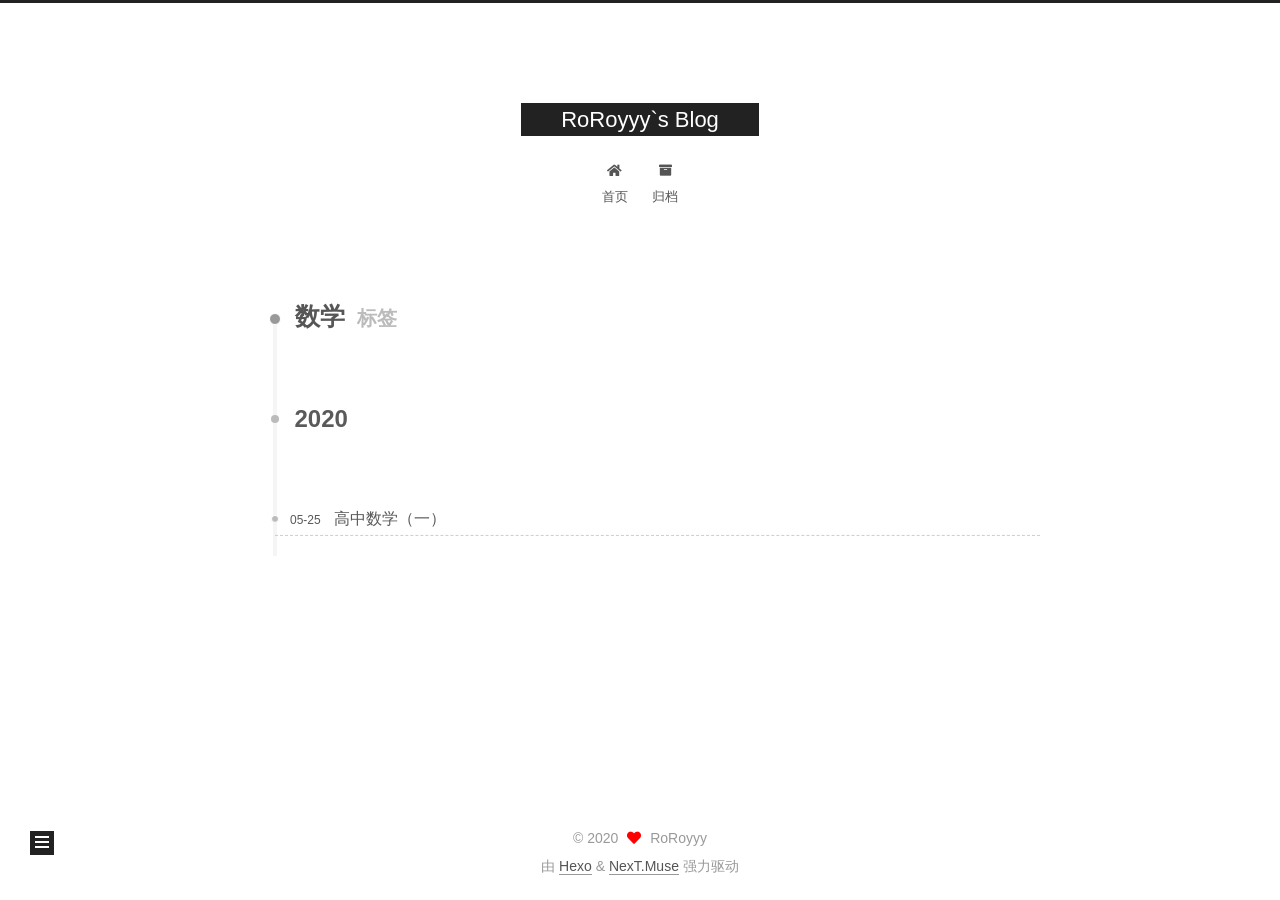
<file: tags/数学/index.html>
<!DOCTYPE html>
<html lang="zh-Hans">
<head>
  <meta charset="UTF-8">
<meta name="viewport" content="width=device-width, initial-scale=1, maximum-scale=2">
<meta name="theme-color" content="#222">
<meta name="generator" content="Hexo 4.2.1">
  <link rel="apple-touch-icon" sizes="180x180" href="/images/apple-touch-icon-next.png">
  <link rel="icon" type="image/png" sizes="32x32" href="/images/favicon-32x32-next.png">
  <link rel="icon" type="image/png" sizes="16x16" href="/images/favicon-16x16-next.png">
  <link rel="mask-icon" href="/images/logo.svg" color="#222">

<link rel="stylesheet" href="/css/main.css">


<link rel="stylesheet" href="/lib/font-awesome/css/all.min.css">

<script id="hexo-configurations">
    var NexT = window.NexT || {};
    var CONFIG = {"hostname":"yoursite.com","root":"/","scheme":"Muse","version":"7.8.0","exturl":false,"sidebar":{"position":"left","display":"post","padding":18,"offset":12,"onmobile":false},"copycode":{"enable":false,"show_result":false,"style":null},"back2top":{"enable":true,"sidebar":false,"scrollpercent":false},"bookmark":{"enable":false,"color":"#222","save":"auto"},"fancybox":false,"mediumzoom":false,"lazyload":false,"pangu":false,"comments":{"style":"tabs","active":null,"storage":true,"lazyload":false,"nav":null},"algolia":{"hits":{"per_page":10},"labels":{"input_placeholder":"Search for Posts","hits_empty":"We didn't find any results for the search: ${query}","hits_stats":"${hits} results found in ${time} ms"}},"localsearch":{"enable":false,"trigger":"auto","top_n_per_article":1,"unescape":false,"preload":false},"motion":{"enable":true,"async":false,"transition":{"post_block":"fadeIn","post_header":"slideDownIn","post_body":"slideDownIn","coll_header":"slideLeftIn","sidebar":"slideUpIn"}}};
  </script>

  <meta name="description" content="RoRoyyy&#96;s Blog">
<meta property="og:type" content="website">
<meta property="og:title" content="RoRoyyy&#96;s Blog">
<meta property="og:url" content="http://yoursite.com/tags/%E6%95%B0%E5%AD%A6/index.html">
<meta property="og:site_name" content="RoRoyyy&#96;s Blog">
<meta property="og:description" content="RoRoyyy&#96;s Blog">
<meta property="article:author" content="RoRoyyy">
<meta name="twitter:card" content="summary">

<link rel="canonical" href="http://yoursite.com/tags/%E6%95%B0%E5%AD%A6/">


<script id="page-configurations">
  // https://hexo.io/docs/variables.html
  CONFIG.page = {
    sidebar: "",
    isHome : false,
    isPost : false,
    lang   : 'zh-Hans'
  };
</script>

  <title>标签: 数学 | RoRoyyy`s Blog</title>
  






  <noscript>
  <style>
  .use-motion .brand,
  .use-motion .menu-item,
  .sidebar-inner,
  .use-motion .post-block,
  .use-motion .pagination,
  .use-motion .comments,
  .use-motion .post-header,
  .use-motion .post-body,
  .use-motion .collection-header { opacity: initial; }

  .use-motion .site-title,
  .use-motion .site-subtitle {
    opacity: initial;
    top: initial;
  }

  .use-motion .logo-line-before i { left: initial; }
  .use-motion .logo-line-after i { right: initial; }
  </style>
</noscript>

</head>

<body itemscope itemtype="http://schema.org/WebPage">
  <div class="container use-motion">
    <div class="headband"></div>

    <header class="header" itemscope itemtype="http://schema.org/WPHeader">
      <div class="header-inner"><div class="site-brand-container">
  <div class="site-nav-toggle">
    <div class="toggle" aria-label="切换导航栏">
      <span class="toggle-line toggle-line-first"></span>
      <span class="toggle-line toggle-line-middle"></span>
      <span class="toggle-line toggle-line-last"></span>
    </div>
  </div>

  <div class="site-meta">

    <a href="/" class="brand" rel="start">
      <span class="logo-line-before"><i></i></span>
      <h1 class="site-title">RoRoyyy`s Blog</h1>
      <span class="logo-line-after"><i></i></span>
    </a>
  </div>

  <div class="site-nav-right">
    <div class="toggle popup-trigger">
    </div>
  </div>
</div>




<nav class="site-nav">
  <ul id="menu" class="main-menu menu">
        <li class="menu-item menu-item-home">

    <a href="/" rel="section"><i class="fa fa-home fa-fw"></i>首页</a>

  </li>
        <li class="menu-item menu-item-archives">

    <a href="/archives/" rel="section"><i class="fa fa-archive fa-fw"></i>归档</a>

  </li>
  </ul>
</nav>




</div>
    </header>

    
  <div class="back-to-top">
    <i class="fa fa-arrow-up"></i>
    <span>0%</span>
  </div>


    <main class="main">
      <div class="main-inner">
        <div class="content-wrap">
          

          <div class="content tag">
            

  
  
  
  <div class="post-block">
    <div class="posts-collapse">
      <div class="collection-title">
        <h2 class="collection-header">数学
          <small>标签</small>
        </h2>
      </div>

      
    <div class="collection-year">
      <span class="collection-header">2020</span>
    </div>

  <article itemscope itemtype="http://schema.org/Article">
    <header class="post-header">

      <div class="post-meta">
        <time itemprop="dateCreated"
              datetime="2020-05-25T13:56:35+08:00"
              content="2020-05-25">
          05-25
        </time>
      </div>

      <div class="post-title">
          <a class="post-title-link" href="/2020/05/25/%E9%AB%98%E4%B8%AD%E6%95%B0%E5%AD%A6%EF%BC%88%E4%B8%80%EF%BC%89/" itemprop="url">
            <span itemprop="name">高中数学（一）</span>
          </a>
      </div>

    </header>
  </article>

    </div>
  </div>
  
  
  

  



          </div>
          

<script>
  window.addEventListener('tabs:register', () => {
    let { activeClass } = CONFIG.comments;
    if (CONFIG.comments.storage) {
      activeClass = localStorage.getItem('comments_active') || activeClass;
    }
    if (activeClass) {
      let activeTab = document.querySelector(`a[href="#comment-${activeClass}"]`);
      if (activeTab) {
        activeTab.click();
      }
    }
  });
  if (CONFIG.comments.storage) {
    window.addEventListener('tabs:click', event => {
      if (!event.target.matches('.tabs-comment .tab-content .tab-pane')) return;
      let commentClass = event.target.classList[1];
      localStorage.setItem('comments_active', commentClass);
    });
  }
</script>

        </div>
          
  
  <div class="toggle sidebar-toggle">
    <span class="toggle-line toggle-line-first"></span>
    <span class="toggle-line toggle-line-middle"></span>
    <span class="toggle-line toggle-line-last"></span>
  </div>

  <aside class="sidebar">
    <div class="sidebar-inner">

      <ul class="sidebar-nav motion-element">
        <li class="sidebar-nav-toc">
          文章目录
        </li>
        <li class="sidebar-nav-overview">
          站点概览
        </li>
      </ul>

      <!--noindex-->
      <div class="post-toc-wrap sidebar-panel">
      </div>
      <!--/noindex-->

      <div class="site-overview-wrap sidebar-panel">
        <div class="site-author motion-element" itemprop="author" itemscope itemtype="http://schema.org/Person">
  <p class="site-author-name" itemprop="name">RoRoyyy</p>
  <div class="site-description" itemprop="description">RoRoyyy`s Blog</div>
</div>
<div class="site-state-wrap motion-element">
  <nav class="site-state">
      <div class="site-state-item site-state-posts">
          <a href="/archives/">
        
          <span class="site-state-item-count">2</span>
          <span class="site-state-item-name">日志</span>
        </a>
      </div>
      <div class="site-state-item site-state-tags">
        <span class="site-state-item-count">1</span>
        <span class="site-state-item-name">标签</span>
      </div>
  </nav>
</div>



      </div>

    </div>
  </aside>
  <div id="sidebar-dimmer"></div>


      </div>
    </main>

    <footer class="footer">
      <div class="footer-inner">
        

        

<div class="copyright">
  
  &copy; 
  <span itemprop="copyrightYear">2020</span>
  <span class="with-love">
    <i class="fa fa-heart"></i>
  </span>
  <span class="author" itemprop="copyrightHolder">RoRoyyy</span>
</div>
  <div class="powered-by">由 <a href="https://hexo.io/" class="theme-link" rel="noopener" target="_blank">Hexo</a> & <a href="https://muse.theme-next.org/" class="theme-link" rel="noopener" target="_blank">NexT.Muse</a> 强力驱动
  </div>

        








      </div>
    </footer>
  </div>

  
  <script src="/lib/anime.min.js"></script>
  <script src="/lib/velocity/velocity.min.js"></script>
  <script src="/lib/velocity/velocity.ui.min.js"></script>

<script src="/js/utils.js"></script>

<script src="/js/motion.js"></script>


<script src="/js/schemes/muse.js"></script>


<script src="/js/next-boot.js"></script>




  















  

  

</body>
</html>
</file>
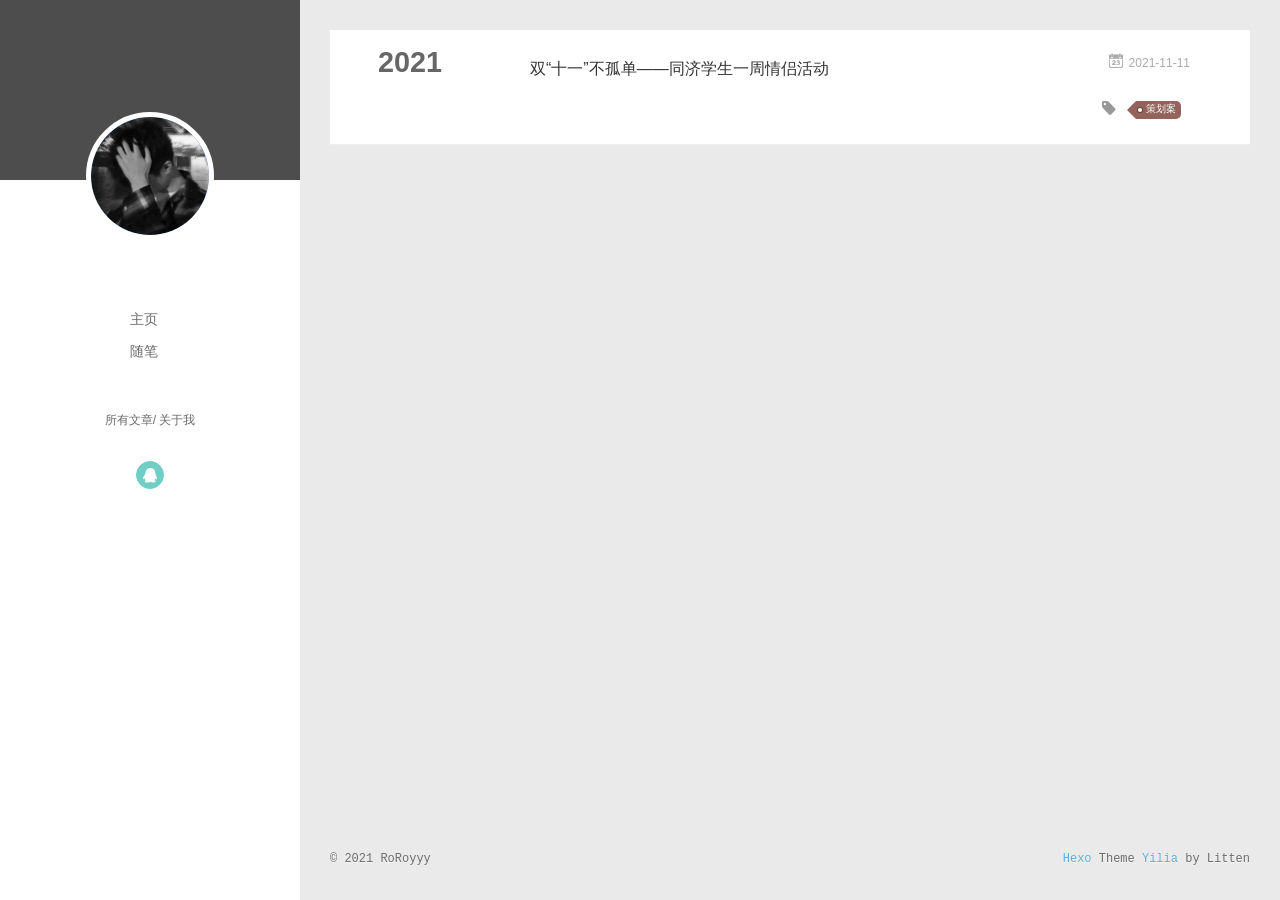
<file: tags/策划案/index.html>
<!DOCTYPE html>
<html>
<head>
  <meta charset="utf-8">
  
  <meta name="renderer" content="webkit">
  <meta http-equiv="X-UA-Compatible" content="IE=edge" >
  <link rel="dns-prefetch" href="http://example.com">
  <title>Tag: 策划案 | RoRoyyy&#39;s blog</title>
  <meta name="viewport" content="width=device-width, initial-scale=1, maximum-scale=1">
  <meta property="og:type" content="website">
<meta property="og:title" content="RoRoyyy&#39;s blog">
<meta property="og:url" content="http://example.com/tags/%E7%AD%96%E5%88%92%E6%A1%88/index.html">
<meta property="og:site_name" content="RoRoyyy&#39;s blog">
<meta property="og:locale" content="en_US">
<meta property="article:author" content="RoRoyyy">
<meta name="twitter:card" content="summary">
  
    <link rel="alternative" href="/atom.xml" title="RoRoyyy&#39;s blog" type="application/atom+xml">
  
  
    <link rel="icon" href="/favicon.png">
  
  <link rel="stylesheet" type="text/css" href="/./main.0cf68a.css">
  <style type="text/css">
  
    #container.show {
      background: linear-gradient(200deg,#a0cfe4,#e8c37e);
    }
  </style>
  

  

<meta name="generator" content="Hexo 5.4.0"></head>

<body>
  <div id="container" q-class="show:isCtnShow">
    <canvas id="anm-canvas" class="anm-canvas"></canvas>
    <div class="left-col" q-class="show:isShow">
      
<div class="overlay" style="background: #4d4d4d"></div>
<div class="intrude-less">
	<header id="header" class="inner">
		<a href="/" class="profilepic">
			<img src="/assets/img/head.jpg" class="js-avatar">
		</a>
		<hgroup>
		  <h1 class="header-author"><a href="/"></a></h1>
		</hgroup>
		

		<nav class="header-menu">
			<ul>
			
				<li><a href="/">主页</a></li>
	        
				<li><a href="/tags/%E9%9A%8F%E7%AC%94/">随笔</a></li>
	        
			</ul>
		</nav>
		<nav class="header-smart-menu">
    		
    			
    			<a q-on="click: openSlider(e, 'innerArchive')" href="javascript:void(0)">所有文章</a>
    			
            
    			
    			<a q-on="click: openSlider(e, 'aboutme')" href="javascript:void(0)">关于我</a>
    			
            
		</nav>
		<nav class="header-nav">
			<div class="social">
				
					<a class="qq" target="_blank" href="/assets/img/qq.png" title="qq"><i class="icon-qq"></i></a>
		        
			</div>
		</nav>
	</header>		
</div>

    </div>
    <div class="mid-col" q-class="show:isShow,hide:isShow|isFalse">
      
<nav id="mobile-nav">
  	<div class="overlay js-overlay" style="background: #4d4d4d"></div>
	<div class="btnctn js-mobile-btnctn">
  		<div class="slider-trigger list" q-on="click: openSlider(e)"><i class="icon icon-sort"></i></div>
	</div>
	<div class="intrude-less">
		<header id="header" class="inner">
			<div class="profilepic">
				<img src="/assets/img/head.jpg" class="js-avatar">
			</div>
			<hgroup>
			  <h1 class="header-author js-header-author"></h1>
			</hgroup>
			
			
			
				
			
				
			
			
			
			<nav class="header-nav">
				<div class="social">
					
						<a class="qq" target="_blank" href="/assets/img/qq.png" title="qq"><i class="icon-qq"></i></a>
			        
				</div>
			</nav>

			<nav class="header-menu js-header-menu">
				<ul style="width: 50%">
				
				
					<li style="width: 50%"><a href="/">主页</a></li>
		        
					<li style="width: 50%"><a href="/tags/%E9%9A%8F%E7%AC%94/">随笔</a></li>
		        
				</ul>
			</nav>
		</header>				
	</div>
	<div class="mobile-mask" style="display:none" q-show="isShow"></div>
</nav>

      <div id="wrapper" class="body-wrap">
        <div class="menu-l">
          <div class="canvas-wrap">
            <canvas data-colors="#eaeaea" data-sectionHeight="100" data-contentId="js-content" id="myCanvas1" class="anm-canvas"></canvas>
          </div>
          <div id="js-content" class="content-ll">
            
  
  
    
    
      
      
      <section class="archives-wrap">
        <div class="archive-year-wrap">
          <a href="/archives/2021" class="archive-year">2021</a>
        </div>
        <div class="archives">
    
    <article class="archive-article archive-type-post">
  <div class="archive-article-inner">
    <header class="archive-article-header">
      	<div class="article-meta">
	      	<a href="/2021/11/11/%E9%97%AE%E5%8D%B7/" class="archive-article-date">
  	<time datetime="2021-11-11T04:40:27.000Z" itemprop="datePublished"><i class="icon-calendar icon"></i>2021-11-11</time>
</a>
        </div>
    	 
  
    <h1 itemprop="name">
      <a class="archive-article-title" href="/2021/11/11/%E9%97%AE%E5%8D%B7/">双“十一”不孤单——同济学生一周情侣活动</a>
    </h1>
  

        <div class="article-info info-on-right">
          
	<div class="article-tag tagcloud">
		<i class="icon-price-tags icon"></i>
		<ul class="article-tag-list">
			 
        		<li class="article-tag-list-item">
        			<a href="javascript:void(0)" class="js-tag article-tag-list-link color4">策划案</a>
        		</li>
      		
		</ul>
	</div>

          

        </div>
        <div class="clearfix"></div>
    </header>
  </div>
</article>
  
  
    </div></section>
  

    


          </div>
        </div>
      </div>
      <footer id="footer">
  <div class="outer">
    <div id="footer-info">
    	<div class="footer-left">
    		&copy; 2021 RoRoyyy
    	</div>
      	<div class="footer-right">
      		<a href="http://hexo.io/" target="_blank">Hexo</a>  Theme <a href="https://github.com/litten/hexo-theme-yilia" target="_blank">Yilia</a> by Litten
      	</div>
    </div>
  </div>
</footer>
    </div>
    <script>
	var yiliaConfig = {
		mathjax: false,
		isHome: false,
		isPost: false,
		isArchive: false,
		isTag: true,
		isCategory: false,
		open_in_new: false,
		toc_hide_index: true,
		root: "/",
		innerArchive: true,
		showTags: false
	}
</script>

<script>!function(t){function n(e){if(r[e])return r[e].exports;var i=r[e]={exports:{},id:e,loaded:!1};return t[e].call(i.exports,i,i.exports,n),i.loaded=!0,i.exports}var r={};n.m=t,n.c=r,n.p="./",n(0)}([function(t,n,r){r(195),t.exports=r(191)},function(t,n,r){var e=r(3),i=r(52),o=r(27),u=r(28),c=r(53),f="prototype",a=function(t,n,r){var s,l,h,v,p=t&a.F,d=t&a.G,y=t&a.S,g=t&a.P,b=t&a.B,m=d?e:y?e[n]||(e[n]={}):(e[n]||{})[f],x=d?i:i[n]||(i[n]={}),w=x[f]||(x[f]={});d&&(r=n);for(s in r)l=!p&&m&&void 0!==m[s],h=(l?m:r)[s],v=b&&l?c(h,e):g&&"function"==typeof h?c(Function.call,h):h,m&&u(m,s,h,t&a.U),x[s]!=h&&o(x,s,v),g&&w[s]!=h&&(w[s]=h)};e.core=i,a.F=1,a.G=2,a.S=4,a.P=8,a.B=16,a.W=32,a.U=64,a.R=128,t.exports=a},function(t,n,r){var e=r(6);t.exports=function(t){if(!e(t))throw TypeError(t+" is not an object!");return t}},function(t,n){var r=t.exports="undefined"!=typeof window&&window.Math==Math?window:"undefined"!=typeof self&&self.Math==Math?self:Function("return this")();"number"==typeof __g&&(__g=r)},function(t,n){t.exports=function(t){try{return!!t()}catch(t){return!0}}},function(t,n){var r=t.exports="undefined"!=typeof window&&window.Math==Math?window:"undefined"!=typeof self&&self.Math==Math?self:Function("return this")();"number"==typeof __g&&(__g=r)},function(t,n){t.exports=function(t){return"object"==typeof t?null!==t:"function"==typeof t}},function(t,n,r){var e=r(126)("wks"),i=r(76),o=r(3).Symbol,u="function"==typeof o;(t.exports=function(t){return e[t]||(e[t]=u&&o[t]||(u?o:i)("Symbol."+t))}).store=e},function(t,n){var r={}.hasOwnProperty;t.exports=function(t,n){return r.call(t,n)}},function(t,n,r){var e=r(94),i=r(33);t.exports=function(t){return e(i(t))}},function(t,n,r){t.exports=!r(4)(function(){return 7!=Object.defineProperty({},"a",{get:function(){return 7}}).a})},function(t,n,r){var e=r(2),i=r(167),o=r(50),u=Object.defineProperty;n.f=r(10)?Object.defineProperty:function(t,n,r){if(e(t),n=o(n,!0),e(r),i)try{return u(t,n,r)}catch(t){}if("get"in r||"set"in r)throw TypeError("Accessors not supported!");return"value"in r&&(t[n]=r.value),t}},function(t,n,r){t.exports=!r(18)(function(){return 7!=Object.defineProperty({},"a",{get:function(){return 7}}).a})},function(t,n,r){var e=r(14),i=r(22);t.exports=r(12)?function(t,n,r){return e.f(t,n,i(1,r))}:function(t,n,r){return t[n]=r,t}},function(t,n,r){var e=r(20),i=r(58),o=r(42),u=Object.defineProperty;n.f=r(12)?Object.defineProperty:function(t,n,r){if(e(t),n=o(n,!0),e(r),i)try{return u(t,n,r)}catch(t){}if("get"in r||"set"in r)throw TypeError("Accessors not supported!");return"value"in r&&(t[n]=r.value),t}},function(t,n,r){var e=r(40)("wks"),i=r(23),o=r(5).Symbol,u="function"==typeof o;(t.exports=function(t){return e[t]||(e[t]=u&&o[t]||(u?o:i)("Symbol."+t))}).store=e},function(t,n,r){var e=r(67),i=Math.min;t.exports=function(t){return t>0?i(e(t),9007199254740991):0}},function(t,n,r){var e=r(46);t.exports=function(t){return Object(e(t))}},function(t,n){t.exports=function(t){try{return!!t()}catch(t){return!0}}},function(t,n,r){var e=r(63),i=r(34);t.exports=Object.keys||function(t){return e(t,i)}},function(t,n,r){var e=r(21);t.exports=function(t){if(!e(t))throw TypeError(t+" is not an object!");return t}},function(t,n){t.exports=function(t){return"object"==typeof t?null!==t:"function"==typeof t}},function(t,n){t.exports=function(t,n){return{enumerable:!(1&t),configurable:!(2&t),writable:!(4&t),value:n}}},function(t,n){var r=0,e=Math.random();t.exports=function(t){return"Symbol(".concat(void 0===t?"":t,")_",(++r+e).toString(36))}},function(t,n){var r={}.hasOwnProperty;t.exports=function(t,n){return r.call(t,n)}},function(t,n){var r=t.exports={version:"2.4.0"};"number"==typeof __e&&(__e=r)},function(t,n){t.exports=function(t){if("function"!=typeof t)throw TypeError(t+" is not a function!");return t}},function(t,n,r){var e=r(11),i=r(66);t.exports=r(10)?function(t,n,r){return e.f(t,n,i(1,r))}:function(t,n,r){return t[n]=r,t}},function(t,n,r){var e=r(3),i=r(27),o=r(24),u=r(76)("src"),c="toString",f=Function[c],a=(""+f).split(c);r(52).inspectSource=function(t){return f.call(t)},(t.exports=function(t,n,r,c){var f="function"==typeof r;f&&(o(r,"name")||i(r,"name",n)),t[n]!==r&&(f&&(o(r,u)||i(r,u,t[n]?""+t[n]:a.join(String(n)))),t===e?t[n]=r:c?t[n]?t[n]=r:i(t,n,r):(delete t[n],i(t,n,r)))})(Function.prototype,c,function(){return"function"==typeof this&&this[u]||f.call(this)})},function(t,n,r){var e=r(1),i=r(4),o=r(46),u=function(t,n,r,e){var i=String(o(t)),u="<"+n;return""!==r&&(u+=" "+r+'="'+String(e).replace(/"/g,"&quot;")+'"'),u+">"+i+"</"+n+">"};t.exports=function(t,n){var r={};r[t]=n(u),e(e.P+e.F*i(function(){var n=""[t]('"');return n!==n.toLowerCase()||n.split('"').length>3}),"String",r)}},function(t,n,r){var e=r(115),i=r(46);t.exports=function(t){return e(i(t))}},function(t,n,r){var e=r(116),i=r(66),o=r(30),u=r(50),c=r(24),f=r(167),a=Object.getOwnPropertyDescriptor;n.f=r(10)?a:function(t,n){if(t=o(t),n=u(n,!0),f)try{return a(t,n)}catch(t){}if(c(t,n))return i(!e.f.call(t,n),t[n])}},function(t,n,r){var e=r(24),i=r(17),o=r(145)("IE_PROTO"),u=Object.prototype;t.exports=Object.getPrototypeOf||function(t){return t=i(t),e(t,o)?t[o]:"function"==typeof t.constructor&&t instanceof t.constructor?t.constructor.prototype:t instanceof Object?u:null}},function(t,n){t.exports=function(t){if(void 0==t)throw TypeError("Can't call method on  "+t);return t}},function(t,n){t.exports="constructor,hasOwnProperty,isPrototypeOf,propertyIsEnumerable,toLocaleString,toString,valueOf".split(",")},function(t,n){t.exports={}},function(t,n){t.exports=!0},function(t,n){n.f={}.propertyIsEnumerable},function(t,n,r){var e=r(14).f,i=r(8),o=r(15)("toStringTag");t.exports=function(t,n,r){t&&!i(t=r?t:t.prototype,o)&&e(t,o,{configurable:!0,value:n})}},function(t,n,r){var e=r(40)("keys"),i=r(23);t.exports=function(t){return e[t]||(e[t]=i(t))}},function(t,n,r){var e=r(5),i="__core-js_shared__",o=e[i]||(e[i]={});t.exports=function(t){return o[t]||(o[t]={})}},function(t,n){var r=Math.ceil,e=Math.floor;t.exports=function(t){return isNaN(t=+t)?0:(t>0?e:r)(t)}},function(t,n,r){var e=r(21);t.exports=function(t,n){if(!e(t))return t;var r,i;if(n&&"function"==typeof(r=t.toString)&&!e(i=r.call(t)))return i;if("function"==typeof(r=t.valueOf)&&!e(i=r.call(t)))return i;if(!n&&"function"==typeof(r=t.toString)&&!e(i=r.call(t)))return i;throw TypeError("Can't convert object to primitive value")}},function(t,n,r){var e=r(5),i=r(25),o=r(36),u=r(44),c=r(14).f;t.exports=function(t){var n=i.Symbol||(i.Symbol=o?{}:e.Symbol||{});"_"==t.charAt(0)||t in n||c(n,t,{value:u.f(t)})}},function(t,n,r){n.f=r(15)},function(t,n){var r={}.toString;t.exports=function(t){return r.call(t).slice(8,-1)}},function(t,n){t.exports=function(t){if(void 0==t)throw TypeError("Can't call method on  "+t);return t}},function(t,n,r){var e=r(4);t.exports=function(t,n){return!!t&&e(function(){n?t.call(null,function(){},1):t.call(null)})}},function(t,n,r){var e=r(53),i=r(115),o=r(17),u=r(16),c=r(203);t.exports=function(t,n){var r=1==t,f=2==t,a=3==t,s=4==t,l=6==t,h=5==t||l,v=n||c;return function(n,c,p){for(var d,y,g=o(n),b=i(g),m=e(c,p,3),x=u(b.length),w=0,S=r?v(n,x):f?v(n,0):void 0;x>w;w++)if((h||w in b)&&(d=b[w],y=m(d,w,g),t))if(r)S[w]=y;else if(y)switch(t){case 3:return!0;case 5:return d;case 6:return w;case 2:S.push(d)}else if(s)return!1;return l?-1:a||s?s:S}}},function(t,n,r){var e=r(1),i=r(52),o=r(4);t.exports=function(t,n){var r=(i.Object||{})[t]||Object[t],u={};u[t]=n(r),e(e.S+e.F*o(function(){r(1)}),"Object",u)}},function(t,n,r){var e=r(6);t.exports=function(t,n){if(!e(t))return t;var r,i;if(n&&"function"==typeof(r=t.toString)&&!e(i=r.call(t)))return i;if("function"==typeof(r=t.valueOf)&&!e(i=r.call(t)))return i;if(!n&&"function"==typeof(r=t.toString)&&!e(i=r.call(t)))return i;throw TypeError("Can't convert object to primitive value")}},function(t,n,r){var e=r(5),i=r(25),o=r(91),u=r(13),c="prototype",f=function(t,n,r){var a,s,l,h=t&f.F,v=t&f.G,p=t&f.S,d=t&f.P,y=t&f.B,g=t&f.W,b=v?i:i[n]||(i[n]={}),m=b[c],x=v?e:p?e[n]:(e[n]||{})[c];v&&(r=n);for(a in r)(s=!h&&x&&void 0!==x[a])&&a in b||(l=s?x[a]:r[a],b[a]=v&&"function"!=typeof x[a]?r[a]:y&&s?o(l,e):g&&x[a]==l?function(t){var n=function(n,r,e){if(this instanceof t){switch(arguments.length){case 0:return new t;case 1:return new t(n);case 2:return new t(n,r)}return new t(n,r,e)}return t.apply(this,arguments)};return n[c]=t[c],n}(l):d&&"function"==typeof l?o(Function.call,l):l,d&&((b.virtual||(b.virtual={}))[a]=l,t&f.R&&m&&!m[a]&&u(m,a,l)))};f.F=1,f.G=2,f.S=4,f.P=8,f.B=16,f.W=32,f.U=64,f.R=128,t.exports=f},function(t,n){var r=t.exports={version:"2.4.0"};"number"==typeof __e&&(__e=r)},function(t,n,r){var e=r(26);t.exports=function(t,n,r){if(e(t),void 0===n)return t;switch(r){case 1:return function(r){return t.call(n,r)};case 2:return function(r,e){return t.call(n,r,e)};case 3:return function(r,e,i){return t.call(n,r,e,i)}}return function(){return t.apply(n,arguments)}}},function(t,n,r){var e=r(183),i=r(1),o=r(126)("metadata"),u=o.store||(o.store=new(r(186))),c=function(t,n,r){var i=u.get(t);if(!i){if(!r)return;u.set(t,i=new e)}var o=i.get(n);if(!o){if(!r)return;i.set(n,o=new e)}return o},f=function(t,n,r){var e=c(n,r,!1);return void 0!==e&&e.has(t)},a=function(t,n,r){var e=c(n,r,!1);return void 0===e?void 0:e.get(t)},s=function(t,n,r,e){c(r,e,!0).set(t,n)},l=function(t,n){var r=c(t,n,!1),e=[];return r&&r.forEach(function(t,n){e.push(n)}),e},h=function(t){return void 0===t||"symbol"==typeof t?t:String(t)},v=function(t){i(i.S,"Reflect",t)};t.exports={store:u,map:c,has:f,get:a,set:s,keys:l,key:h,exp:v}},function(t,n,r){"use strict";if(r(10)){var e=r(69),i=r(3),o=r(4),u=r(1),c=r(127),f=r(152),a=r(53),s=r(68),l=r(66),h=r(27),v=r(73),p=r(67),d=r(16),y=r(75),g=r(50),b=r(24),m=r(180),x=r(114),w=r(6),S=r(17),_=r(137),O=r(70),E=r(32),P=r(71).f,j=r(154),F=r(76),M=r(7),A=r(48),N=r(117),T=r(146),I=r(155),k=r(80),L=r(123),R=r(74),C=r(130),D=r(160),U=r(11),W=r(31),G=U.f,B=W.f,V=i.RangeError,z=i.TypeError,q=i.Uint8Array,K="ArrayBuffer",J="Shared"+K,Y="BYTES_PER_ELEMENT",H="prototype",$=Array[H],X=f.ArrayBuffer,Q=f.DataView,Z=A(0),tt=A(2),nt=A(3),rt=A(4),et=A(5),it=A(6),ot=N(!0),ut=N(!1),ct=I.values,ft=I.keys,at=I.entries,st=$.lastIndexOf,lt=$.reduce,ht=$.reduceRight,vt=$.join,pt=$.sort,dt=$.slice,yt=$.toString,gt=$.toLocaleString,bt=M("iterator"),mt=M("toStringTag"),xt=F("typed_constructor"),wt=F("def_constructor"),St=c.CONSTR,_t=c.TYPED,Ot=c.VIEW,Et="Wrong length!",Pt=A(1,function(t,n){return Tt(T(t,t[wt]),n)}),jt=o(function(){return 1===new q(new Uint16Array([1]).buffer)[0]}),Ft=!!q&&!!q[H].set&&o(function(){new q(1).set({})}),Mt=function(t,n){if(void 0===t)throw z(Et);var r=+t,e=d(t);if(n&&!m(r,e))throw V(Et);return e},At=function(t,n){var r=p(t);if(r<0||r%n)throw V("Wrong offset!");return r},Nt=function(t){if(w(t)&&_t in t)return t;throw z(t+" is not a typed array!")},Tt=function(t,n){if(!(w(t)&&xt in t))throw z("It is not a typed array constructor!");return new t(n)},It=function(t,n){return kt(T(t,t[wt]),n)},kt=function(t,n){for(var r=0,e=n.length,i=Tt(t,e);e>r;)i[r]=n[r++];return i},Lt=function(t,n,r){G(t,n,{get:function(){return this._d[r]}})},Rt=function(t){var n,r,e,i,o,u,c=S(t),f=arguments.length,s=f>1?arguments[1]:void 0,l=void 0!==s,h=j(c);if(void 0!=h&&!_(h)){for(u=h.call(c),e=[],n=0;!(o=u.next()).done;n++)e.push(o.value);c=e}for(l&&f>2&&(s=a(s,arguments[2],2)),n=0,r=d(c.length),i=Tt(this,r);r>n;n++)i[n]=l?s(c[n],n):c[n];return i},Ct=function(){for(var t=0,n=arguments.length,r=Tt(this,n);n>t;)r[t]=arguments[t++];return r},Dt=!!q&&o(function(){gt.call(new q(1))}),Ut=function(){return gt.apply(Dt?dt.call(Nt(this)):Nt(this),arguments)},Wt={copyWithin:function(t,n){return D.call(Nt(this),t,n,arguments.length>2?arguments[2]:void 0)},every:function(t){return rt(Nt(this),t,arguments.length>1?arguments[1]:void 0)},fill:function(t){return C.apply(Nt(this),arguments)},filter:function(t){return It(this,tt(Nt(this),t,arguments.length>1?arguments[1]:void 0))},find:function(t){return et(Nt(this),t,arguments.length>1?arguments[1]:void 0)},findIndex:function(t){return it(Nt(this),t,arguments.length>1?arguments[1]:void 0)},forEach:function(t){Z(Nt(this),t,arguments.length>1?arguments[1]:void 0)},indexOf:function(t){return ut(Nt(this),t,arguments.length>1?arguments[1]:void 0)},includes:function(t){return ot(Nt(this),t,arguments.length>1?arguments[1]:void 0)},join:function(t){return vt.apply(Nt(this),arguments)},lastIndexOf:function(t){return st.apply(Nt(this),arguments)},map:function(t){return Pt(Nt(this),t,arguments.length>1?arguments[1]:void 0)},reduce:function(t){return lt.apply(Nt(this),arguments)},reduceRight:function(t){return ht.apply(Nt(this),arguments)},reverse:function(){for(var t,n=this,r=Nt(n).length,e=Math.floor(r/2),i=0;i<e;)t=n[i],n[i++]=n[--r],n[r]=t;return n},some:function(t){return nt(Nt(this),t,arguments.length>1?arguments[1]:void 0)},sort:function(t){return pt.call(Nt(this),t)},subarray:function(t,n){var r=Nt(this),e=r.length,i=y(t,e);return new(T(r,r[wt]))(r.buffer,r.byteOffset+i*r.BYTES_PER_ELEMENT,d((void 0===n?e:y(n,e))-i))}},Gt=function(t,n){return It(this,dt.call(Nt(this),t,n))},Bt=function(t){Nt(this);var n=At(arguments[1],1),r=this.length,e=S(t),i=d(e.length),o=0;if(i+n>r)throw V(Et);for(;o<i;)this[n+o]=e[o++]},Vt={entries:function(){return at.call(Nt(this))},keys:function(){return ft.call(Nt(this))},values:function(){return ct.call(Nt(this))}},zt=function(t,n){return w(t)&&t[_t]&&"symbol"!=typeof n&&n in t&&String(+n)==String(n)},qt=function(t,n){return zt(t,n=g(n,!0))?l(2,t[n]):B(t,n)},Kt=function(t,n,r){return!(zt(t,n=g(n,!0))&&w(r)&&b(r,"value"))||b(r,"get")||b(r,"set")||r.configurable||b(r,"writable")&&!r.writable||b(r,"enumerable")&&!r.enumerable?G(t,n,r):(t[n]=r.value,t)};St||(W.f=qt,U.f=Kt),u(u.S+u.F*!St,"Object",{getOwnPropertyDescriptor:qt,defineProperty:Kt}),o(function(){yt.call({})})&&(yt=gt=function(){return vt.call(this)});var Jt=v({},Wt);v(Jt,Vt),h(Jt,bt,Vt.values),v(Jt,{slice:Gt,set:Bt,constructor:function(){},toString:yt,toLocaleString:Ut}),Lt(Jt,"buffer","b"),Lt(Jt,"byteOffset","o"),Lt(Jt,"byteLength","l"),Lt(Jt,"length","e"),G(Jt,mt,{get:function(){return this[_t]}}),t.exports=function(t,n,r,f){f=!!f;var a=t+(f?"Clamped":"")+"Array",l="Uint8Array"!=a,v="get"+t,p="set"+t,y=i[a],g=y||{},b=y&&E(y),m=!y||!c.ABV,S={},_=y&&y[H],j=function(t,r){var e=t._d;return e.v[v](r*n+e.o,jt)},F=function(t,r,e){var i=t._d;f&&(e=(e=Math.round(e))<0?0:e>255?255:255&e),i.v[p](r*n+i.o,e,jt)},M=function(t,n){G(t,n,{get:function(){return j(this,n)},set:function(t){return F(this,n,t)},enumerable:!0})};m?(y=r(function(t,r,e,i){s(t,y,a,"_d");var o,u,c,f,l=0,v=0;if(w(r)){if(!(r instanceof X||(f=x(r))==K||f==J))return _t in r?kt(y,r):Rt.call(y,r);o=r,v=At(e,n);var p=r.byteLength;if(void 0===i){if(p%n)throw V(Et);if((u=p-v)<0)throw V(Et)}else if((u=d(i)*n)+v>p)throw V(Et);c=u/n}else c=Mt(r,!0),u=c*n,o=new X(u);for(h(t,"_d",{b:o,o:v,l:u,e:c,v:new Q(o)});l<c;)M(t,l++)}),_=y[H]=O(Jt),h(_,"constructor",y)):L(function(t){new y(null),new y(t)},!0)||(y=r(function(t,r,e,i){s(t,y,a);var o;return w(r)?r instanceof X||(o=x(r))==K||o==J?void 0!==i?new g(r,At(e,n),i):void 0!==e?new g(r,At(e,n)):new g(r):_t in r?kt(y,r):Rt.call(y,r):new g(Mt(r,l))}),Z(b!==Function.prototype?P(g).concat(P(b)):P(g),function(t){t in y||h(y,t,g[t])}),y[H]=_,e||(_.constructor=y));var A=_[bt],N=!!A&&("values"==A.name||void 0==A.name),T=Vt.values;h(y,xt,!0),h(_,_t,a),h(_,Ot,!0),h(_,wt,y),(f?new y(1)[mt]==a:mt in _)||G(_,mt,{get:function(){return a}}),S[a]=y,u(u.G+u.W+u.F*(y!=g),S),u(u.S,a,{BYTES_PER_ELEMENT:n,from:Rt,of:Ct}),Y in _||h(_,Y,n),u(u.P,a,Wt),R(a),u(u.P+u.F*Ft,a,{set:Bt}),u(u.P+u.F*!N,a,Vt),u(u.P+u.F*(_.toString!=yt),a,{toString:yt}),u(u.P+u.F*o(function(){new y(1).slice()}),a,{slice:Gt}),u(u.P+u.F*(o(function(){return[1,2].toLocaleString()!=new y([1,2]).toLocaleString()})||!o(function(){_.toLocaleString.call([1,2])})),a,{toLocaleString:Ut}),k[a]=N?A:T,e||N||h(_,bt,T)}}else t.exports=function(){}},function(t,n){var r={}.toString;t.exports=function(t){return r.call(t).slice(8,-1)}},function(t,n,r){var e=r(21),i=r(5).document,o=e(i)&&e(i.createElement);t.exports=function(t){return o?i.createElement(t):{}}},function(t,n,r){t.exports=!r(12)&&!r(18)(function(){return 7!=Object.defineProperty(r(57)("div"),"a",{get:function(){return 7}}).a})},function(t,n,r){"use strict";var e=r(36),i=r(51),o=r(64),u=r(13),c=r(8),f=r(35),a=r(96),s=r(38),l=r(103),h=r(15)("iterator"),v=!([].keys&&"next"in[].keys()),p="keys",d="values",y=function(){return this};t.exports=function(t,n,r,g,b,m,x){a(r,n,g);var w,S,_,O=function(t){if(!v&&t in F)return F[t];switch(t){case p:case d:return function(){return new r(this,t)}}return function(){return new r(this,t)}},E=n+" Iterator",P=b==d,j=!1,F=t.prototype,M=F[h]||F["@@iterator"]||b&&F[b],A=M||O(b),N=b?P?O("entries"):A:void 0,T="Array"==n?F.entries||M:M;if(T&&(_=l(T.call(new t)))!==Object.prototype&&(s(_,E,!0),e||c(_,h)||u(_,h,y)),P&&M&&M.name!==d&&(j=!0,A=function(){return M.call(this)}),e&&!x||!v&&!j&&F[h]||u(F,h,A),f[n]=A,f[E]=y,b)if(w={values:P?A:O(d),keys:m?A:O(p),entries:N},x)for(S in w)S in F||o(F,S,w[S]);else i(i.P+i.F*(v||j),n,w);return w}},function(t,n,r){var e=r(20),i=r(100),o=r(34),u=r(39)("IE_PROTO"),c=function(){},f="prototype",a=function(){var t,n=r(57)("iframe"),e=o.length;for(n.style.display="none",r(93).appendChild(n),n.src="javascript:",t=n.contentWindow.document,t.open(),t.write("<script>document.F=Object<\/script>"),t.close(),a=t.F;e--;)delete a[f][o[e]];return a()};t.exports=Object.create||function(t,n){var r;return null!==t?(c[f]=e(t),r=new c,c[f]=null,r[u]=t):r=a(),void 0===n?r:i(r,n)}},function(t,n,r){var e=r(63),i=r(34).concat("length","prototype");n.f=Object.getOwnPropertyNames||function(t){return e(t,i)}},function(t,n){n.f=Object.getOwnPropertySymbols},function(t,n,r){var e=r(8),i=r(9),o=r(90)(!1),u=r(39)("IE_PROTO");t.exports=function(t,n){var r,c=i(t),f=0,a=[];for(r in c)r!=u&&e(c,r)&&a.push(r);for(;n.length>f;)e(c,r=n[f++])&&(~o(a,r)||a.push(r));return a}},function(t,n,r){t.exports=r(13)},function(t,n,r){var e=r(76)("meta"),i=r(6),o=r(24),u=r(11).f,c=0,f=Object.isExtensible||function(){return!0},a=!r(4)(function(){return f(Object.preventExtensions({}))}),s=function(t){u(t,e,{value:{i:"O"+ ++c,w:{}}})},l=function(t,n){if(!i(t))return"symbol"==typeof t?t:("string"==typeof t?"S":"P")+t;if(!o(t,e)){if(!f(t))return"F";if(!n)return"E";s(t)}return t[e].i},h=function(t,n){if(!o(t,e)){if(!f(t))return!0;if(!n)return!1;s(t)}return t[e].w},v=function(t){return a&&p.NEED&&f(t)&&!o(t,e)&&s(t),t},p=t.exports={KEY:e,NEED:!1,fastKey:l,getWeak:h,onFreeze:v}},function(t,n){t.exports=function(t,n){return{enumerable:!(1&t),configurable:!(2&t),writable:!(4&t),value:n}}},function(t,n){var r=Math.ceil,e=Math.floor;t.exports=function(t){return isNaN(t=+t)?0:(t>0?e:r)(t)}},function(t,n){t.exports=function(t,n,r,e){if(!(t instanceof n)||void 0!==e&&e in t)throw TypeError(r+": incorrect invocation!");return t}},function(t,n){t.exports=!1},function(t,n,r){var e=r(2),i=r(173),o=r(133),u=r(145)("IE_PROTO"),c=function(){},f="prototype",a=function(){var t,n=r(132)("iframe"),e=o.length;for(n.style.display="none",r(135).appendChild(n),n.src="javascript:",t=n.contentWindow.document,t.open(),t.write("<script>document.F=Object<\/script>"),t.close(),a=t.F;e--;)delete a[f][o[e]];return a()};t.exports=Object.create||function(t,n){var r;return null!==t?(c[f]=e(t),r=new c,c[f]=null,r[u]=t):r=a(),void 0===n?r:i(r,n)}},function(t,n,r){var e=r(175),i=r(133).concat("length","prototype");n.f=Object.getOwnPropertyNames||function(t){return e(t,i)}},function(t,n,r){var e=r(175),i=r(133);t.exports=Object.keys||function(t){return e(t,i)}},function(t,n,r){var e=r(28);t.exports=function(t,n,r){for(var i in n)e(t,i,n[i],r);return t}},function(t,n,r){"use strict";var e=r(3),i=r(11),o=r(10),u=r(7)("species");t.exports=function(t){var n=e[t];o&&n&&!n[u]&&i.f(n,u,{configurable:!0,get:function(){return this}})}},function(t,n,r){var e=r(67),i=Math.max,o=Math.min;t.exports=function(t,n){return t=e(t),t<0?i(t+n,0):o(t,n)}},function(t,n){var r=0,e=Math.random();t.exports=function(t){return"Symbol(".concat(void 0===t?"":t,")_",(++r+e).toString(36))}},function(t,n,r){var e=r(33);t.exports=function(t){return Object(e(t))}},function(t,n,r){var e=r(7)("unscopables"),i=Array.prototype;void 0==i[e]&&r(27)(i,e,{}),t.exports=function(t){i[e][t]=!0}},function(t,n,r){var e=r(53),i=r(169),o=r(137),u=r(2),c=r(16),f=r(154),a={},s={},n=t.exports=function(t,n,r,l,h){var v,p,d,y,g=h?function(){return t}:f(t),b=e(r,l,n?2:1),m=0;if("function"!=typeof g)throw TypeError(t+" is not iterable!");if(o(g)){for(v=c(t.length);v>m;m++)if((y=n?b(u(p=t[m])[0],p[1]):b(t[m]))===a||y===s)return y}else for(d=g.call(t);!(p=d.next()).done;)if((y=i(d,b,p.value,n))===a||y===s)return y};n.BREAK=a,n.RETURN=s},function(t,n){t.exports={}},function(t,n,r){var e=r(11).f,i=r(24),o=r(7)("toStringTag");t.exports=function(t,n,r){t&&!i(t=r?t:t.prototype,o)&&e(t,o,{configurable:!0,value:n})}},function(t,n,r){var e=r(1),i=r(46),o=r(4),u=r(150),c="["+u+"]",f="​",a=RegExp("^"+c+c+"*"),s=RegExp(c+c+"*$"),l=function(t,n,r){var i={},c=o(function(){return!!u[t]()||f[t]()!=f}),a=i[t]=c?n(h):u[t];r&&(i[r]=a),e(e.P+e.F*c,"String",i)},h=l.trim=function(t,n){return t=String(i(t)),1&n&&(t=t.replace(a,"")),2&n&&(t=t.replace(s,"")),t};t.exports=l},function(t,n,r){t.exports={default:r(86),__esModule:!0}},function(t,n,r){t.exports={default:r(87),__esModule:!0}},function(t,n,r){"use strict";function e(t){return t&&t.__esModule?t:{default:t}}n.__esModule=!0;var i=r(84),o=e(i),u=r(83),c=e(u),f="function"==typeof c.default&&"symbol"==typeof o.default?function(t){return typeof t}:function(t){return t&&"function"==typeof c.default&&t.constructor===c.default&&t!==c.default.prototype?"symbol":typeof t};n.default="function"==typeof c.default&&"symbol"===f(o.default)?function(t){return void 0===t?"undefined":f(t)}:function(t){return t&&"function"==typeof c.default&&t.constructor===c.default&&t!==c.default.prototype?"symbol":void 0===t?"undefined":f(t)}},function(t,n,r){r(110),r(108),r(111),r(112),t.exports=r(25).Symbol},function(t,n,r){r(109),r(113),t.exports=r(44).f("iterator")},function(t,n){t.exports=function(t){if("function"!=typeof t)throw TypeError(t+" is not a function!");return t}},function(t,n){t.exports=function(){}},function(t,n,r){var e=r(9),i=r(106),o=r(105);t.exports=function(t){return function(n,r,u){var c,f=e(n),a=i(f.length),s=o(u,a);if(t&&r!=r){for(;a>s;)if((c=f[s++])!=c)return!0}else for(;a>s;s++)if((t||s in f)&&f[s]===r)return t||s||0;return!t&&-1}}},function(t,n,r){var e=r(88);t.exports=function(t,n,r){if(e(t),void 0===n)return t;switch(r){case 1:return function(r){return t.call(n,r)};case 2:return function(r,e){return t.call(n,r,e)};case 3:return function(r,e,i){return t.call(n,r,e,i)}}return function(){return t.apply(n,arguments)}}},function(t,n,r){var e=r(19),i=r(62),o=r(37);t.exports=function(t){var n=e(t),r=i.f;if(r)for(var u,c=r(t),f=o.f,a=0;c.length>a;)f.call(t,u=c[a++])&&n.push(u);return n}},function(t,n,r){t.exports=r(5).document&&document.documentElement},function(t,n,r){var e=r(56);t.exports=Object("z").propertyIsEnumerable(0)?Object:function(t){return"String"==e(t)?t.split(""):Object(t)}},function(t,n,r){var e=r(56);t.exports=Array.isArray||function(t){return"Array"==e(t)}},function(t,n,r){"use strict";var e=r(60),i=r(22),o=r(38),u={};r(13)(u,r(15)("iterator"),function(){return this}),t.exports=function(t,n,r){t.prototype=e(u,{next:i(1,r)}),o(t,n+" Iterator")}},function(t,n){t.exports=function(t,n){return{value:n,done:!!t}}},function(t,n,r){var e=r(19),i=r(9);t.exports=function(t,n){for(var r,o=i(t),u=e(o),c=u.length,f=0;c>f;)if(o[r=u[f++]]===n)return r}},function(t,n,r){var e=r(23)("meta"),i=r(21),o=r(8),u=r(14).f,c=0,f=Object.isExtensible||function(){return!0},a=!r(18)(function(){return f(Object.preventExtensions({}))}),s=function(t){u(t,e,{value:{i:"O"+ ++c,w:{}}})},l=function(t,n){if(!i(t))return"symbol"==typeof t?t:("string"==typeof t?"S":"P")+t;if(!o(t,e)){if(!f(t))return"F";if(!n)return"E";s(t)}return t[e].i},h=function(t,n){if(!o(t,e)){if(!f(t))return!0;if(!n)return!1;s(t)}return t[e].w},v=function(t){return a&&p.NEED&&f(t)&&!o(t,e)&&s(t),t},p=t.exports={KEY:e,NEED:!1,fastKey:l,getWeak:h,onFreeze:v}},function(t,n,r){var e=r(14),i=r(20),o=r(19);t.exports=r(12)?Object.defineProperties:function(t,n){i(t);for(var r,u=o(n),c=u.length,f=0;c>f;)e.f(t,r=u[f++],n[r]);return t}},function(t,n,r){var e=r(37),i=r(22),o=r(9),u=r(42),c=r(8),f=r(58),a=Object.getOwnPropertyDescriptor;n.f=r(12)?a:function(t,n){if(t=o(t),n=u(n,!0),f)try{return a(t,n)}catch(t){}if(c(t,n))return i(!e.f.call(t,n),t[n])}},function(t,n,r){var e=r(9),i=r(61).f,o={}.toString,u="object"==typeof window&&window&&Object.getOwnPropertyNames?Object.getOwnPropertyNames(window):[],c=function(t){try{return i(t)}catch(t){return u.slice()}};t.exports.f=function(t){return u&&"[object Window]"==o.call(t)?c(t):i(e(t))}},function(t,n,r){var e=r(8),i=r(77),o=r(39)("IE_PROTO"),u=Object.prototype;t.exports=Object.getPrototypeOf||function(t){return t=i(t),e(t,o)?t[o]:"function"==typeof t.constructor&&t instanceof t.constructor?t.constructor.prototype:t instanceof Object?u:null}},function(t,n,r){var e=r(41),i=r(33);t.exports=function(t){return function(n,r){var o,u,c=String(i(n)),f=e(r),a=c.length;return f<0||f>=a?t?"":void 0:(o=c.charCodeAt(f),o<55296||o>56319||f+1===a||(u=c.charCodeAt(f+1))<56320||u>57343?t?c.charAt(f):o:t?c.slice(f,f+2):u-56320+(o-55296<<10)+65536)}}},function(t,n,r){var e=r(41),i=Math.max,o=Math.min;t.exports=function(t,n){return t=e(t),t<0?i(t+n,0):o(t,n)}},function(t,n,r){var e=r(41),i=Math.min;t.exports=function(t){return t>0?i(e(t),9007199254740991):0}},function(t,n,r){"use strict";var e=r(89),i=r(97),o=r(35),u=r(9);t.exports=r(59)(Array,"Array",function(t,n){this._t=u(t),this._i=0,this._k=n},function(){var t=this._t,n=this._k,r=this._i++;return!t||r>=t.length?(this._t=void 0,i(1)):"keys"==n?i(0,r):"values"==n?i(0,t[r]):i(0,[r,t[r]])},"values"),o.Arguments=o.Array,e("keys"),e("values"),e("entries")},function(t,n){},function(t,n,r){"use strict";var e=r(104)(!0);r(59)(String,"String",function(t){this._t=String(t),this._i=0},function(){var t,n=this._t,r=this._i;return r>=n.length?{value:void 0,done:!0}:(t=e(n,r),this._i+=t.length,{value:t,done:!1})})},function(t,n,r){"use strict";var e=r(5),i=r(8),o=r(12),u=r(51),c=r(64),f=r(99).KEY,a=r(18),s=r(40),l=r(38),h=r(23),v=r(15),p=r(44),d=r(43),y=r(98),g=r(92),b=r(95),m=r(20),x=r(9),w=r(42),S=r(22),_=r(60),O=r(102),E=r(101),P=r(14),j=r(19),F=E.f,M=P.f,A=O.f,N=e.Symbol,T=e.JSON,I=T&&T.stringify,k="prototype",L=v("_hidden"),R=v("toPrimitive"),C={}.propertyIsEnumerable,D=s("symbol-registry"),U=s("symbols"),W=s("op-symbols"),G=Object[k],B="function"==typeof N,V=e.QObject,z=!V||!V[k]||!V[k].findChild,q=o&&a(function(){return 7!=_(M({},"a",{get:function(){return M(this,"a",{value:7}).a}})).a})?function(t,n,r){var e=F(G,n);e&&delete G[n],M(t,n,r),e&&t!==G&&M(G,n,e)}:M,K=function(t){var n=U[t]=_(N[k]);return n._k=t,n},J=B&&"symbol"==typeof N.iterator?function(t){return"symbol"==typeof t}:function(t){return t instanceof N},Y=function(t,n,r){return t===G&&Y(W,n,r),m(t),n=w(n,!0),m(r),i(U,n)?(r.enumerable?(i(t,L)&&t[L][n]&&(t[L][n]=!1),r=_(r,{enumerable:S(0,!1)})):(i(t,L)||M(t,L,S(1,{})),t[L][n]=!0),q(t,n,r)):M(t,n,r)},H=function(t,n){m(t);for(var r,e=g(n=x(n)),i=0,o=e.length;o>i;)Y(t,r=e[i++],n[r]);return t},$=function(t,n){return void 0===n?_(t):H(_(t),n)},X=function(t){var n=C.call(this,t=w(t,!0));return!(this===G&&i(U,t)&&!i(W,t))&&(!(n||!i(this,t)||!i(U,t)||i(this,L)&&this[L][t])||n)},Q=function(t,n){if(t=x(t),n=w(n,!0),t!==G||!i(U,n)||i(W,n)){var r=F(t,n);return!r||!i(U,n)||i(t,L)&&t[L][n]||(r.enumerable=!0),r}},Z=function(t){for(var n,r=A(x(t)),e=[],o=0;r.length>o;)i(U,n=r[o++])||n==L||n==f||e.push(n);return e},tt=function(t){for(var n,r=t===G,e=A(r?W:x(t)),o=[],u=0;e.length>u;)!i(U,n=e[u++])||r&&!i(G,n)||o.push(U[n]);return o};B||(N=function(){if(this instanceof N)throw TypeError("Symbol is not a constructor!");var t=h(arguments.length>0?arguments[0]:void 0),n=function(r){this===G&&n.call(W,r),i(this,L)&&i(this[L],t)&&(this[L][t]=!1),q(this,t,S(1,r))};return o&&z&&q(G,t,{configurable:!0,set:n}),K(t)},c(N[k],"toString",function(){return this._k}),E.f=Q,P.f=Y,r(61).f=O.f=Z,r(37).f=X,r(62).f=tt,o&&!r(36)&&c(G,"propertyIsEnumerable",X,!0),p.f=function(t){return K(v(t))}),u(u.G+u.W+u.F*!B,{Symbol:N});for(var nt="hasInstance,isConcatSpreadable,iterator,match,replace,search,species,split,toPrimitive,toStringTag,unscopables".split(","),rt=0;nt.length>rt;)v(nt[rt++]);for(var nt=j(v.store),rt=0;nt.length>rt;)d(nt[rt++]);u(u.S+u.F*!B,"Symbol",{for:function(t){return i(D,t+="")?D[t]:D[t]=N(t)},keyFor:function(t){if(J(t))return y(D,t);throw TypeError(t+" is not a symbol!")},useSetter:function(){z=!0},useSimple:function(){z=!1}}),u(u.S+u.F*!B,"Object",{create:$,defineProperty:Y,defineProperties:H,getOwnPropertyDescriptor:Q,getOwnPropertyNames:Z,getOwnPropertySymbols:tt}),T&&u(u.S+u.F*(!B||a(function(){var t=N();return"[null]"!=I([t])||"{}"!=I({a:t})||"{}"!=I(Object(t))})),"JSON",{stringify:function(t){if(void 0!==t&&!J(t)){for(var n,r,e=[t],i=1;arguments.length>i;)e.push(arguments[i++]);return n=e[1],"function"==typeof n&&(r=n),!r&&b(n)||(n=function(t,n){if(r&&(n=r.call(this,t,n)),!J(n))return n}),e[1]=n,I.apply(T,e)}}}),N[k][R]||r(13)(N[k],R,N[k].valueOf),l(N,"Symbol"),l(Math,"Math",!0),l(e.JSON,"JSON",!0)},function(t,n,r){r(43)("asyncIterator")},function(t,n,r){r(43)("observable")},function(t,n,r){r(107);for(var e=r(5),i=r(13),o=r(35),u=r(15)("toStringTag"),c=["NodeList","DOMTokenList","MediaList","StyleSheetList","CSSRuleList"],f=0;f<5;f++){var a=c[f],s=e[a],l=s&&s.prototype;l&&!l[u]&&i(l,u,a),o[a]=o.Array}},function(t,n,r){var e=r(45),i=r(7)("toStringTag"),o="Arguments"==e(function(){return arguments}()),u=function(t,n){try{return t[n]}catch(t){}};t.exports=function(t){var n,r,c;return void 0===t?"Undefined":null===t?"Null":"string"==typeof(r=u(n=Object(t),i))?r:o?e(n):"Object"==(c=e(n))&&"function"==typeof n.callee?"Arguments":c}},function(t,n,r){var e=r(45);t.exports=Object("z").propertyIsEnumerable(0)?Object:function(t){return"String"==e(t)?t.split(""):Object(t)}},function(t,n){n.f={}.propertyIsEnumerable},function(t,n,r){var e=r(30),i=r(16),o=r(75);t.exports=function(t){return function(n,r,u){var c,f=e(n),a=i(f.length),s=o(u,a);if(t&&r!=r){for(;a>s;)if((c=f[s++])!=c)return!0}else for(;a>s;s++)if((t||s in f)&&f[s]===r)return t||s||0;return!t&&-1}}},function(t,n,r){"use strict";var e=r(3),i=r(1),o=r(28),u=r(73),c=r(65),f=r(79),a=r(68),s=r(6),l=r(4),h=r(123),v=r(81),p=r(136);t.exports=function(t,n,r,d,y,g){var b=e[t],m=b,x=y?"set":"add",w=m&&m.prototype,S={},_=function(t){var n=w[t];o(w,t,"delete"==t?function(t){return!(g&&!s(t))&&n.call(this,0===t?0:t)}:"has"==t?function(t){return!(g&&!s(t))&&n.call(this,0===t?0:t)}:"get"==t?function(t){return g&&!s(t)?void 0:n.call(this,0===t?0:t)}:"add"==t?function(t){return n.call(this,0===t?0:t),this}:function(t,r){return n.call(this,0===t?0:t,r),this})};if("function"==typeof m&&(g||w.forEach&&!l(function(){(new m).entries().next()}))){var O=new m,E=O[x](g?{}:-0,1)!=O,P=l(function(){O.has(1)}),j=h(function(t){new m(t)}),F=!g&&l(function(){for(var t=new m,n=5;n--;)t[x](n,n);return!t.has(-0)});j||(m=n(function(n,r){a(n,m,t);var e=p(new b,n,m);return void 0!=r&&f(r,y,e[x],e),e}),m.prototype=w,w.constructor=m),(P||F)&&(_("delete"),_("has"),y&&_("get")),(F||E)&&_(x),g&&w.clear&&delete w.clear}else m=d.getConstructor(n,t,y,x),u(m.prototype,r),c.NEED=!0;return v(m,t),S[t]=m,i(i.G+i.W+i.F*(m!=b),S),g||d.setStrong(m,t,y),m}},function(t,n,r){"use strict";var e=r(27),i=r(28),o=r(4),u=r(46),c=r(7);t.exports=function(t,n,r){var f=c(t),a=r(u,f,""[t]),s=a[0],l=a[1];o(function(){var n={};return n[f]=function(){return 7},7!=""[t](n)})&&(i(String.prototype,t,s),e(RegExp.prototype,f,2==n?function(t,n){return l.call(t,this,n)}:function(t){return l.call(t,this)}))}
},function(t,n,r){"use strict";var e=r(2);t.exports=function(){var t=e(this),n="";return t.global&&(n+="g"),t.ignoreCase&&(n+="i"),t.multiline&&(n+="m"),t.unicode&&(n+="u"),t.sticky&&(n+="y"),n}},function(t,n){t.exports=function(t,n,r){var e=void 0===r;switch(n.length){case 0:return e?t():t.call(r);case 1:return e?t(n[0]):t.call(r,n[0]);case 2:return e?t(n[0],n[1]):t.call(r,n[0],n[1]);case 3:return e?t(n[0],n[1],n[2]):t.call(r,n[0],n[1],n[2]);case 4:return e?t(n[0],n[1],n[2],n[3]):t.call(r,n[0],n[1],n[2],n[3])}return t.apply(r,n)}},function(t,n,r){var e=r(6),i=r(45),o=r(7)("match");t.exports=function(t){var n;return e(t)&&(void 0!==(n=t[o])?!!n:"RegExp"==i(t))}},function(t,n,r){var e=r(7)("iterator"),i=!1;try{var o=[7][e]();o.return=function(){i=!0},Array.from(o,function(){throw 2})}catch(t){}t.exports=function(t,n){if(!n&&!i)return!1;var r=!1;try{var o=[7],u=o[e]();u.next=function(){return{done:r=!0}},o[e]=function(){return u},t(o)}catch(t){}return r}},function(t,n,r){t.exports=r(69)||!r(4)(function(){var t=Math.random();__defineSetter__.call(null,t,function(){}),delete r(3)[t]})},function(t,n){n.f=Object.getOwnPropertySymbols},function(t,n,r){var e=r(3),i="__core-js_shared__",o=e[i]||(e[i]={});t.exports=function(t){return o[t]||(o[t]={})}},function(t,n,r){for(var e,i=r(3),o=r(27),u=r(76),c=u("typed_array"),f=u("view"),a=!(!i.ArrayBuffer||!i.DataView),s=a,l=0,h="Int8Array,Uint8Array,Uint8ClampedArray,Int16Array,Uint16Array,Int32Array,Uint32Array,Float32Array,Float64Array".split(",");l<9;)(e=i[h[l++]])?(o(e.prototype,c,!0),o(e.prototype,f,!0)):s=!1;t.exports={ABV:a,CONSTR:s,TYPED:c,VIEW:f}},function(t,n){"use strict";var r={versions:function(){var t=window.navigator.userAgent;return{trident:t.indexOf("Trident")>-1,presto:t.indexOf("Presto")>-1,webKit:t.indexOf("AppleWebKit")>-1,gecko:t.indexOf("Gecko")>-1&&-1==t.indexOf("KHTML"),mobile:!!t.match(/AppleWebKit.*Mobile.*/),ios:!!t.match(/\(i[^;]+;( U;)? CPU.+Mac OS X/),android:t.indexOf("Android")>-1||t.indexOf("Linux")>-1,iPhone:t.indexOf("iPhone")>-1||t.indexOf("Mac")>-1,iPad:t.indexOf("iPad")>-1,webApp:-1==t.indexOf("Safari"),weixin:-1==t.indexOf("MicroMessenger")}}()};t.exports=r},function(t,n,r){"use strict";var e=r(85),i=function(t){return t&&t.__esModule?t:{default:t}}(e),o=function(){function t(t,n,e){return n||e?String.fromCharCode(n||e):r[t]||t}function n(t){return e[t]}var r={"&quot;":'"',"&lt;":"<","&gt;":">","&amp;":"&","&nbsp;":" "},e={};for(var u in r)e[r[u]]=u;return r["&apos;"]="'",e["'"]="&#39;",{encode:function(t){return t?(""+t).replace(/['<> "&]/g,n).replace(/\r?\n/g,"<br/>").replace(/\s/g,"&nbsp;"):""},decode:function(n){return n?(""+n).replace(/<br\s*\/?>/gi,"\n").replace(/&quot;|&lt;|&gt;|&amp;|&nbsp;|&apos;|&#(\d+);|&#(\d+)/g,t).replace(/\u00a0/g," "):""},encodeBase16:function(t){if(!t)return t;t+="";for(var n=[],r=0,e=t.length;e>r;r++)n.push(t.charCodeAt(r).toString(16).toUpperCase());return n.join("")},encodeBase16forJSON:function(t){if(!t)return t;t=t.replace(/[\u4E00-\u9FBF]/gi,function(t){return escape(t).replace("%u","\\u")});for(var n=[],r=0,e=t.length;e>r;r++)n.push(t.charCodeAt(r).toString(16).toUpperCase());return n.join("")},decodeBase16:function(t){if(!t)return t;t+="";for(var n=[],r=0,e=t.length;e>r;r+=2)n.push(String.fromCharCode("0x"+t.slice(r,r+2)));return n.join("")},encodeObject:function(t){if(t instanceof Array)for(var n=0,r=t.length;r>n;n++)t[n]=o.encodeObject(t[n]);else if("object"==(void 0===t?"undefined":(0,i.default)(t)))for(var e in t)t[e]=o.encodeObject(t[e]);else if("string"==typeof t)return o.encode(t);return t},loadScript:function(t){var n=document.createElement("script");document.getElementsByTagName("body")[0].appendChild(n),n.setAttribute("src",t)},addLoadEvent:function(t){var n=window.onload;"function"!=typeof window.onload?window.onload=t:window.onload=function(){n(),t()}}}}();t.exports=o},function(t,n,r){"use strict";var e=r(17),i=r(75),o=r(16);t.exports=function(t){for(var n=e(this),r=o(n.length),u=arguments.length,c=i(u>1?arguments[1]:void 0,r),f=u>2?arguments[2]:void 0,a=void 0===f?r:i(f,r);a>c;)n[c++]=t;return n}},function(t,n,r){"use strict";var e=r(11),i=r(66);t.exports=function(t,n,r){n in t?e.f(t,n,i(0,r)):t[n]=r}},function(t,n,r){var e=r(6),i=r(3).document,o=e(i)&&e(i.createElement);t.exports=function(t){return o?i.createElement(t):{}}},function(t,n){t.exports="constructor,hasOwnProperty,isPrototypeOf,propertyIsEnumerable,toLocaleString,toString,valueOf".split(",")},function(t,n,r){var e=r(7)("match");t.exports=function(t){var n=/./;try{"/./"[t](n)}catch(r){try{return n[e]=!1,!"/./"[t](n)}catch(t){}}return!0}},function(t,n,r){t.exports=r(3).document&&document.documentElement},function(t,n,r){var e=r(6),i=r(144).set;t.exports=function(t,n,r){var o,u=n.constructor;return u!==r&&"function"==typeof u&&(o=u.prototype)!==r.prototype&&e(o)&&i&&i(t,o),t}},function(t,n,r){var e=r(80),i=r(7)("iterator"),o=Array.prototype;t.exports=function(t){return void 0!==t&&(e.Array===t||o[i]===t)}},function(t,n,r){var e=r(45);t.exports=Array.isArray||function(t){return"Array"==e(t)}},function(t,n,r){"use strict";var e=r(70),i=r(66),o=r(81),u={};r(27)(u,r(7)("iterator"),function(){return this}),t.exports=function(t,n,r){t.prototype=e(u,{next:i(1,r)}),o(t,n+" Iterator")}},function(t,n,r){"use strict";var e=r(69),i=r(1),o=r(28),u=r(27),c=r(24),f=r(80),a=r(139),s=r(81),l=r(32),h=r(7)("iterator"),v=!([].keys&&"next"in[].keys()),p="keys",d="values",y=function(){return this};t.exports=function(t,n,r,g,b,m,x){a(r,n,g);var w,S,_,O=function(t){if(!v&&t in F)return F[t];switch(t){case p:case d:return function(){return new r(this,t)}}return function(){return new r(this,t)}},E=n+" Iterator",P=b==d,j=!1,F=t.prototype,M=F[h]||F["@@iterator"]||b&&F[b],A=M||O(b),N=b?P?O("entries"):A:void 0,T="Array"==n?F.entries||M:M;if(T&&(_=l(T.call(new t)))!==Object.prototype&&(s(_,E,!0),e||c(_,h)||u(_,h,y)),P&&M&&M.name!==d&&(j=!0,A=function(){return M.call(this)}),e&&!x||!v&&!j&&F[h]||u(F,h,A),f[n]=A,f[E]=y,b)if(w={values:P?A:O(d),keys:m?A:O(p),entries:N},x)for(S in w)S in F||o(F,S,w[S]);else i(i.P+i.F*(v||j),n,w);return w}},function(t,n){var r=Math.expm1;t.exports=!r||r(10)>22025.465794806718||r(10)<22025.465794806718||-2e-17!=r(-2e-17)?function(t){return 0==(t=+t)?t:t>-1e-6&&t<1e-6?t+t*t/2:Math.exp(t)-1}:r},function(t,n){t.exports=Math.sign||function(t){return 0==(t=+t)||t!=t?t:t<0?-1:1}},function(t,n,r){var e=r(3),i=r(151).set,o=e.MutationObserver||e.WebKitMutationObserver,u=e.process,c=e.Promise,f="process"==r(45)(u);t.exports=function(){var t,n,r,a=function(){var e,i;for(f&&(e=u.domain)&&e.exit();t;){i=t.fn,t=t.next;try{i()}catch(e){throw t?r():n=void 0,e}}n=void 0,e&&e.enter()};if(f)r=function(){u.nextTick(a)};else if(o){var s=!0,l=document.createTextNode("");new o(a).observe(l,{characterData:!0}),r=function(){l.data=s=!s}}else if(c&&c.resolve){var h=c.resolve();r=function(){h.then(a)}}else r=function(){i.call(e,a)};return function(e){var i={fn:e,next:void 0};n&&(n.next=i),t||(t=i,r()),n=i}}},function(t,n,r){var e=r(6),i=r(2),o=function(t,n){if(i(t),!e(n)&&null!==n)throw TypeError(n+": can't set as prototype!")};t.exports={set:Object.setPrototypeOf||("__proto__"in{}?function(t,n,e){try{e=r(53)(Function.call,r(31).f(Object.prototype,"__proto__").set,2),e(t,[]),n=!(t instanceof Array)}catch(t){n=!0}return function(t,r){return o(t,r),n?t.__proto__=r:e(t,r),t}}({},!1):void 0),check:o}},function(t,n,r){var e=r(126)("keys"),i=r(76);t.exports=function(t){return e[t]||(e[t]=i(t))}},function(t,n,r){var e=r(2),i=r(26),o=r(7)("species");t.exports=function(t,n){var r,u=e(t).constructor;return void 0===u||void 0==(r=e(u)[o])?n:i(r)}},function(t,n,r){var e=r(67),i=r(46);t.exports=function(t){return function(n,r){var o,u,c=String(i(n)),f=e(r),a=c.length;return f<0||f>=a?t?"":void 0:(o=c.charCodeAt(f),o<55296||o>56319||f+1===a||(u=c.charCodeAt(f+1))<56320||u>57343?t?c.charAt(f):o:t?c.slice(f,f+2):u-56320+(o-55296<<10)+65536)}}},function(t,n,r){var e=r(122),i=r(46);t.exports=function(t,n,r){if(e(n))throw TypeError("String#"+r+" doesn't accept regex!");return String(i(t))}},function(t,n,r){"use strict";var e=r(67),i=r(46);t.exports=function(t){var n=String(i(this)),r="",o=e(t);if(o<0||o==1/0)throw RangeError("Count can't be negative");for(;o>0;(o>>>=1)&&(n+=n))1&o&&(r+=n);return r}},function(t,n){t.exports="\t\n\v\f\r   ᠎             　\u2028\u2029\ufeff"},function(t,n,r){var e,i,o,u=r(53),c=r(121),f=r(135),a=r(132),s=r(3),l=s.process,h=s.setImmediate,v=s.clearImmediate,p=s.MessageChannel,d=0,y={},g="onreadystatechange",b=function(){var t=+this;if(y.hasOwnProperty(t)){var n=y[t];delete y[t],n()}},m=function(t){b.call(t.data)};h&&v||(h=function(t){for(var n=[],r=1;arguments.length>r;)n.push(arguments[r++]);return y[++d]=function(){c("function"==typeof t?t:Function(t),n)},e(d),d},v=function(t){delete y[t]},"process"==r(45)(l)?e=function(t){l.nextTick(u(b,t,1))}:p?(i=new p,o=i.port2,i.port1.onmessage=m,e=u(o.postMessage,o,1)):s.addEventListener&&"function"==typeof postMessage&&!s.importScripts?(e=function(t){s.postMessage(t+"","*")},s.addEventListener("message",m,!1)):e=g in a("script")?function(t){f.appendChild(a("script"))[g]=function(){f.removeChild(this),b.call(t)}}:function(t){setTimeout(u(b,t,1),0)}),t.exports={set:h,clear:v}},function(t,n,r){"use strict";var e=r(3),i=r(10),o=r(69),u=r(127),c=r(27),f=r(73),a=r(4),s=r(68),l=r(67),h=r(16),v=r(71).f,p=r(11).f,d=r(130),y=r(81),g="ArrayBuffer",b="DataView",m="prototype",x="Wrong length!",w="Wrong index!",S=e[g],_=e[b],O=e.Math,E=e.RangeError,P=e.Infinity,j=S,F=O.abs,M=O.pow,A=O.floor,N=O.log,T=O.LN2,I="buffer",k="byteLength",L="byteOffset",R=i?"_b":I,C=i?"_l":k,D=i?"_o":L,U=function(t,n,r){var e,i,o,u=Array(r),c=8*r-n-1,f=(1<<c)-1,a=f>>1,s=23===n?M(2,-24)-M(2,-77):0,l=0,h=t<0||0===t&&1/t<0?1:0;for(t=F(t),t!=t||t===P?(i=t!=t?1:0,e=f):(e=A(N(t)/T),t*(o=M(2,-e))<1&&(e--,o*=2),t+=e+a>=1?s/o:s*M(2,1-a),t*o>=2&&(e++,o/=2),e+a>=f?(i=0,e=f):e+a>=1?(i=(t*o-1)*M(2,n),e+=a):(i=t*M(2,a-1)*M(2,n),e=0));n>=8;u[l++]=255&i,i/=256,n-=8);for(e=e<<n|i,c+=n;c>0;u[l++]=255&e,e/=256,c-=8);return u[--l]|=128*h,u},W=function(t,n,r){var e,i=8*r-n-1,o=(1<<i)-1,u=o>>1,c=i-7,f=r-1,a=t[f--],s=127&a;for(a>>=7;c>0;s=256*s+t[f],f--,c-=8);for(e=s&(1<<-c)-1,s>>=-c,c+=n;c>0;e=256*e+t[f],f--,c-=8);if(0===s)s=1-u;else{if(s===o)return e?NaN:a?-P:P;e+=M(2,n),s-=u}return(a?-1:1)*e*M(2,s-n)},G=function(t){return t[3]<<24|t[2]<<16|t[1]<<8|t[0]},B=function(t){return[255&t]},V=function(t){return[255&t,t>>8&255]},z=function(t){return[255&t,t>>8&255,t>>16&255,t>>24&255]},q=function(t){return U(t,52,8)},K=function(t){return U(t,23,4)},J=function(t,n,r){p(t[m],n,{get:function(){return this[r]}})},Y=function(t,n,r,e){var i=+r,o=l(i);if(i!=o||o<0||o+n>t[C])throw E(w);var u=t[R]._b,c=o+t[D],f=u.slice(c,c+n);return e?f:f.reverse()},H=function(t,n,r,e,i,o){var u=+r,c=l(u);if(u!=c||c<0||c+n>t[C])throw E(w);for(var f=t[R]._b,a=c+t[D],s=e(+i),h=0;h<n;h++)f[a+h]=s[o?h:n-h-1]},$=function(t,n){s(t,S,g);var r=+n,e=h(r);if(r!=e)throw E(x);return e};if(u.ABV){if(!a(function(){new S})||!a(function(){new S(.5)})){S=function(t){return new j($(this,t))};for(var X,Q=S[m]=j[m],Z=v(j),tt=0;Z.length>tt;)(X=Z[tt++])in S||c(S,X,j[X]);o||(Q.constructor=S)}var nt=new _(new S(2)),rt=_[m].setInt8;nt.setInt8(0,2147483648),nt.setInt8(1,2147483649),!nt.getInt8(0)&&nt.getInt8(1)||f(_[m],{setInt8:function(t,n){rt.call(this,t,n<<24>>24)},setUint8:function(t,n){rt.call(this,t,n<<24>>24)}},!0)}else S=function(t){var n=$(this,t);this._b=d.call(Array(n),0),this[C]=n},_=function(t,n,r){s(this,_,b),s(t,S,b);var e=t[C],i=l(n);if(i<0||i>e)throw E("Wrong offset!");if(r=void 0===r?e-i:h(r),i+r>e)throw E(x);this[R]=t,this[D]=i,this[C]=r},i&&(J(S,k,"_l"),J(_,I,"_b"),J(_,k,"_l"),J(_,L,"_o")),f(_[m],{getInt8:function(t){return Y(this,1,t)[0]<<24>>24},getUint8:function(t){return Y(this,1,t)[0]},getInt16:function(t){var n=Y(this,2,t,arguments[1]);return(n[1]<<8|n[0])<<16>>16},getUint16:function(t){var n=Y(this,2,t,arguments[1]);return n[1]<<8|n[0]},getInt32:function(t){return G(Y(this,4,t,arguments[1]))},getUint32:function(t){return G(Y(this,4,t,arguments[1]))>>>0},getFloat32:function(t){return W(Y(this,4,t,arguments[1]),23,4)},getFloat64:function(t){return W(Y(this,8,t,arguments[1]),52,8)},setInt8:function(t,n){H(this,1,t,B,n)},setUint8:function(t,n){H(this,1,t,B,n)},setInt16:function(t,n){H(this,2,t,V,n,arguments[2])},setUint16:function(t,n){H(this,2,t,V,n,arguments[2])},setInt32:function(t,n){H(this,4,t,z,n,arguments[2])},setUint32:function(t,n){H(this,4,t,z,n,arguments[2])},setFloat32:function(t,n){H(this,4,t,K,n,arguments[2])},setFloat64:function(t,n){H(this,8,t,q,n,arguments[2])}});y(S,g),y(_,b),c(_[m],u.VIEW,!0),n[g]=S,n[b]=_},function(t,n,r){var e=r(3),i=r(52),o=r(69),u=r(182),c=r(11).f;t.exports=function(t){var n=i.Symbol||(i.Symbol=o?{}:e.Symbol||{});"_"==t.charAt(0)||t in n||c(n,t,{value:u.f(t)})}},function(t,n,r){var e=r(114),i=r(7)("iterator"),o=r(80);t.exports=r(52).getIteratorMethod=function(t){if(void 0!=t)return t[i]||t["@@iterator"]||o[e(t)]}},function(t,n,r){"use strict";var e=r(78),i=r(170),o=r(80),u=r(30);t.exports=r(140)(Array,"Array",function(t,n){this._t=u(t),this._i=0,this._k=n},function(){var t=this._t,n=this._k,r=this._i++;return!t||r>=t.length?(this._t=void 0,i(1)):"keys"==n?i(0,r):"values"==n?i(0,t[r]):i(0,[r,t[r]])},"values"),o.Arguments=o.Array,e("keys"),e("values"),e("entries")},function(t,n){function r(t,n){t.classList?t.classList.add(n):t.className+=" "+n}t.exports=r},function(t,n){function r(t,n){if(t.classList)t.classList.remove(n);else{var r=new RegExp("(^|\\b)"+n.split(" ").join("|")+"(\\b|$)","gi");t.className=t.className.replace(r," ")}}t.exports=r},function(t,n){function r(){throw new Error("setTimeout has not been defined")}function e(){throw new Error("clearTimeout has not been defined")}function i(t){if(s===setTimeout)return setTimeout(t,0);if((s===r||!s)&&setTimeout)return s=setTimeout,setTimeout(t,0);try{return s(t,0)}catch(n){try{return s.call(null,t,0)}catch(n){return s.call(this,t,0)}}}function o(t){if(l===clearTimeout)return clearTimeout(t);if((l===e||!l)&&clearTimeout)return l=clearTimeout,clearTimeout(t);try{return l(t)}catch(n){try{return l.call(null,t)}catch(n){return l.call(this,t)}}}function u(){d&&v&&(d=!1,v.length?p=v.concat(p):y=-1,p.length&&c())}function c(){if(!d){var t=i(u);d=!0;for(var n=p.length;n;){for(v=p,p=[];++y<n;)v&&v[y].run();y=-1,n=p.length}v=null,d=!1,o(t)}}function f(t,n){this.fun=t,this.array=n}function a(){}var s,l,h=t.exports={};!function(){try{s="function"==typeof setTimeout?setTimeout:r}catch(t){s=r}try{l="function"==typeof clearTimeout?clearTimeout:e}catch(t){l=e}}();var v,p=[],d=!1,y=-1;h.nextTick=function(t){var n=new Array(arguments.length-1);if(arguments.length>1)for(var r=1;r<arguments.length;r++)n[r-1]=arguments[r];p.push(new f(t,n)),1!==p.length||d||i(c)},f.prototype.run=function(){this.fun.apply(null,this.array)},h.title="browser",h.browser=!0,h.env={},h.argv=[],h.version="",h.versions={},h.on=a,h.addListener=a,h.once=a,h.off=a,h.removeListener=a,h.removeAllListeners=a,h.emit=a,h.prependListener=a,h.prependOnceListener=a,h.listeners=function(t){return[]},h.binding=function(t){throw new Error("process.binding is not supported")},h.cwd=function(){return"/"},h.chdir=function(t){throw new Error("process.chdir is not supported")},h.umask=function(){return 0}},function(t,n,r){var e=r(45);t.exports=function(t,n){if("number"!=typeof t&&"Number"!=e(t))throw TypeError(n);return+t}},function(t,n,r){"use strict";var e=r(17),i=r(75),o=r(16);t.exports=[].copyWithin||function(t,n){var r=e(this),u=o(r.length),c=i(t,u),f=i(n,u),a=arguments.length>2?arguments[2]:void 0,s=Math.min((void 0===a?u:i(a,u))-f,u-c),l=1;for(f<c&&c<f+s&&(l=-1,f+=s-1,c+=s-1);s-- >0;)f in r?r[c]=r[f]:delete r[c],c+=l,f+=l;return r}},function(t,n,r){var e=r(79);t.exports=function(t,n){var r=[];return e(t,!1,r.push,r,n),r}},function(t,n,r){var e=r(26),i=r(17),o=r(115),u=r(16);t.exports=function(t,n,r,c,f){e(n);var a=i(t),s=o(a),l=u(a.length),h=f?l-1:0,v=f?-1:1;if(r<2)for(;;){if(h in s){c=s[h],h+=v;break}if(h+=v,f?h<0:l<=h)throw TypeError("Reduce of empty array with no initial value")}for(;f?h>=0:l>h;h+=v)h in s&&(c=n(c,s[h],h,a));return c}},function(t,n,r){"use strict";var e=r(26),i=r(6),o=r(121),u=[].slice,c={},f=function(t,n,r){if(!(n in c)){for(var e=[],i=0;i<n;i++)e[i]="a["+i+"]";c[n]=Function("F,a","return new F("+e.join(",")+")")}return c[n](t,r)};t.exports=Function.bind||function(t){var n=e(this),r=u.call(arguments,1),c=function(){var e=r.concat(u.call(arguments));return this instanceof c?f(n,e.length,e):o(n,e,t)};return i(n.prototype)&&(c.prototype=n.prototype),c}},function(t,n,r){"use strict";var e=r(11).f,i=r(70),o=r(73),u=r(53),c=r(68),f=r(46),a=r(79),s=r(140),l=r(170),h=r(74),v=r(10),p=r(65).fastKey,d=v?"_s":"size",y=function(t,n){var r,e=p(n);if("F"!==e)return t._i[e];for(r=t._f;r;r=r.n)if(r.k==n)return r};t.exports={getConstructor:function(t,n,r,s){var l=t(function(t,e){c(t,l,n,"_i"),t._i=i(null),t._f=void 0,t._l=void 0,t[d]=0,void 0!=e&&a(e,r,t[s],t)});return o(l.prototype,{clear:function(){for(var t=this,n=t._i,r=t._f;r;r=r.n)r.r=!0,r.p&&(r.p=r.p.n=void 0),delete n[r.i];t._f=t._l=void 0,t[d]=0},delete:function(t){var n=this,r=y(n,t);if(r){var e=r.n,i=r.p;delete n._i[r.i],r.r=!0,i&&(i.n=e),e&&(e.p=i),n._f==r&&(n._f=e),n._l==r&&(n._l=i),n[d]--}return!!r},forEach:function(t){c(this,l,"forEach");for(var n,r=u(t,arguments.length>1?arguments[1]:void 0,3);n=n?n.n:this._f;)for(r(n.v,n.k,this);n&&n.r;)n=n.p},has:function(t){return!!y(this,t)}}),v&&e(l.prototype,"size",{get:function(){return f(this[d])}}),l},def:function(t,n,r){var e,i,o=y(t,n);return o?o.v=r:(t._l=o={i:i=p(n,!0),k:n,v:r,p:e=t._l,n:void 0,r:!1},t._f||(t._f=o),e&&(e.n=o),t[d]++,"F"!==i&&(t._i[i]=o)),t},getEntry:y,setStrong:function(t,n,r){s(t,n,function(t,n){this._t=t,this._k=n,this._l=void 0},function(){for(var t=this,n=t._k,r=t._l;r&&r.r;)r=r.p;return t._t&&(t._l=r=r?r.n:t._t._f)?"keys"==n?l(0,r.k):"values"==n?l(0,r.v):l(0,[r.k,r.v]):(t._t=void 0,l(1))},r?"entries":"values",!r,!0),h(n)}}},function(t,n,r){var e=r(114),i=r(161);t.exports=function(t){return function(){if(e(this)!=t)throw TypeError(t+"#toJSON isn't generic");return i(this)}}},function(t,n,r){"use strict";var e=r(73),i=r(65).getWeak,o=r(2),u=r(6),c=r(68),f=r(79),a=r(48),s=r(24),l=a(5),h=a(6),v=0,p=function(t){return t._l||(t._l=new d)},d=function(){this.a=[]},y=function(t,n){return l(t.a,function(t){return t[0]===n})};d.prototype={get:function(t){var n=y(this,t);if(n)return n[1]},has:function(t){return!!y(this,t)},set:function(t,n){var r=y(this,t);r?r[1]=n:this.a.push([t,n])},delete:function(t){var n=h(this.a,function(n){return n[0]===t});return~n&&this.a.splice(n,1),!!~n}},t.exports={getConstructor:function(t,n,r,o){var a=t(function(t,e){c(t,a,n,"_i"),t._i=v++,t._l=void 0,void 0!=e&&f(e,r,t[o],t)});return e(a.prototype,{delete:function(t){if(!u(t))return!1;var n=i(t);return!0===n?p(this).delete(t):n&&s(n,this._i)&&delete n[this._i]},has:function(t){if(!u(t))return!1;var n=i(t);return!0===n?p(this).has(t):n&&s(n,this._i)}}),a},def:function(t,n,r){var e=i(o(n),!0);return!0===e?p(t).set(n,r):e[t._i]=r,t},ufstore:p}},function(t,n,r){t.exports=!r(10)&&!r(4)(function(){return 7!=Object.defineProperty(r(132)("div"),"a",{get:function(){return 7}}).a})},function(t,n,r){var e=r(6),i=Math.floor;t.exports=function(t){return!e(t)&&isFinite(t)&&i(t)===t}},function(t,n,r){var e=r(2);t.exports=function(t,n,r,i){try{return i?n(e(r)[0],r[1]):n(r)}catch(n){var o=t.return;throw void 0!==o&&e(o.call(t)),n}}},function(t,n){t.exports=function(t,n){return{value:n,done:!!t}}},function(t,n){t.exports=Math.log1p||function(t){return(t=+t)>-1e-8&&t<1e-8?t-t*t/2:Math.log(1+t)}},function(t,n,r){"use strict";var e=r(72),i=r(125),o=r(116),u=r(17),c=r(115),f=Object.assign;t.exports=!f||r(4)(function(){var t={},n={},r=Symbol(),e="abcdefghijklmnopqrst";return t[r]=7,e.split("").forEach(function(t){n[t]=t}),7!=f({},t)[r]||Object.keys(f({},n)).join("")!=e})?function(t,n){for(var r=u(t),f=arguments.length,a=1,s=i.f,l=o.f;f>a;)for(var h,v=c(arguments[a++]),p=s?e(v).concat(s(v)):e(v),d=p.length,y=0;d>y;)l.call(v,h=p[y++])&&(r[h]=v[h]);return r}:f},function(t,n,r){var e=r(11),i=r(2),o=r(72);t.exports=r(10)?Object.defineProperties:function(t,n){i(t);for(var r,u=o(n),c=u.length,f=0;c>f;)e.f(t,r=u[f++],n[r]);return t}},function(t,n,r){var e=r(30),i=r(71).f,o={}.toString,u="object"==typeof window&&window&&Object.getOwnPropertyNames?Object.getOwnPropertyNames(window):[],c=function(t){try{return i(t)}catch(t){return u.slice()}};t.exports.f=function(t){return u&&"[object Window]"==o.call(t)?c(t):i(e(t))}},function(t,n,r){var e=r(24),i=r(30),o=r(117)(!1),u=r(145)("IE_PROTO");t.exports=function(t,n){var r,c=i(t),f=0,a=[];for(r in c)r!=u&&e(c,r)&&a.push(r);for(;n.length>f;)e(c,r=n[f++])&&(~o(a,r)||a.push(r));return a}},function(t,n,r){var e=r(72),i=r(30),o=r(116).f;t.exports=function(t){return function(n){for(var r,u=i(n),c=e(u),f=c.length,a=0,s=[];f>a;)o.call(u,r=c[a++])&&s.push(t?[r,u[r]]:u[r]);return s}}},function(t,n,r){var e=r(71),i=r(125),o=r(2),u=r(3).Reflect;t.exports=u&&u.ownKeys||function(t){var n=e.f(o(t)),r=i.f;return r?n.concat(r(t)):n}},function(t,n,r){var e=r(3).parseFloat,i=r(82).trim;t.exports=1/e(r(150)+"-0")!=-1/0?function(t){var n=i(String(t),3),r=e(n);return 0===r&&"-"==n.charAt(0)?-0:r}:e},function(t,n,r){var e=r(3).parseInt,i=r(82).trim,o=r(150),u=/^[\-+]?0[xX]/;t.exports=8!==e(o+"08")||22!==e(o+"0x16")?function(t,n){var r=i(String(t),3);return e(r,n>>>0||(u.test(r)?16:10))}:e},function(t,n){t.exports=Object.is||function(t,n){return t===n?0!==t||1/t==1/n:t!=t&&n!=n}},function(t,n,r){var e=r(16),i=r(149),o=r(46);t.exports=function(t,n,r,u){var c=String(o(t)),f=c.length,a=void 0===r?" ":String(r),s=e(n);if(s<=f||""==a)return c;var l=s-f,h=i.call(a,Math.ceil(l/a.length));return h.length>l&&(h=h.slice(0,l)),u?h+c:c+h}},function(t,n,r){n.f=r(7)},function(t,n,r){"use strict";var e=r(164);t.exports=r(118)("Map",function(t){return function(){return t(this,arguments.length>0?arguments[0]:void 0)}},{get:function(t){var n=e.getEntry(this,t);return n&&n.v},set:function(t,n){return e.def(this,0===t?0:t,n)}},e,!0)},function(t,n,r){r(10)&&"g"!=/./g.flags&&r(11).f(RegExp.prototype,"flags",{configurable:!0,get:r(120)})},function(t,n,r){"use strict";var e=r(164);t.exports=r(118)("Set",function(t){return function(){return t(this,arguments.length>0?arguments[0]:void 0)}},{add:function(t){return e.def(this,t=0===t?0:t,t)}},e)},function(t,n,r){"use strict";var e,i=r(48)(0),o=r(28),u=r(65),c=r(172),f=r(166),a=r(6),s=u.getWeak,l=Object.isExtensible,h=f.ufstore,v={},p=function(t){return function(){return t(this,arguments.length>0?arguments[0]:void 0)}},d={get:function(t){if(a(t)){var n=s(t);return!0===n?h(this).get(t):n?n[this._i]:void 0}},set:function(t,n){return f.def(this,t,n)}},y=t.exports=r(118)("WeakMap",p,d,f,!0,!0);7!=(new y).set((Object.freeze||Object)(v),7).get(v)&&(e=f.getConstructor(p),c(e.prototype,d),u.NEED=!0,i(["delete","has","get","set"],function(t){var n=y.prototype,r=n[t];o(n,t,function(n,i){if(a(n)&&!l(n)){this._f||(this._f=new e);var o=this._f[t](n,i);return"set"==t?this:o}return r.call(this,n,i)})}))},,,,function(t,n){"use strict";function r(){var t=document.querySelector("#page-nav");if(t&&!document.querySelector("#page-nav .extend.prev")&&(t.innerHTML='<a class="extend prev disabled" rel="prev">&laquo; Prev</a>'+t.innerHTML),t&&!document.querySelector("#page-nav .extend.next")&&(t.innerHTML=t.innerHTML+'<a class="extend next disabled" rel="next">Next &raquo;</a>'),yiliaConfig&&yiliaConfig.open_in_new){document.querySelectorAll(".article-entry a:not(.article-more-a)").forEach(function(t){var n=t.getAttribute("target");n&&""!==n||t.setAttribute("target","_blank")})}if(yiliaConfig&&yiliaConfig.toc_hide_index){document.querySelectorAll(".toc-number").forEach(function(t){t.style.display="none"})}var n=document.querySelector("#js-aboutme");n&&0!==n.length&&(n.innerHTML=n.innerText)}t.exports={init:r}},function(t,n,r){"use strict";function e(t){return t&&t.__esModule?t:{default:t}}function i(t,n){var r=/\/|index.html/g;return t.replace(r,"")===n.replace(r,"")}function o(){for(var t=document.querySelectorAll(".js-header-menu li a"),n=window.location.pathname,r=0,e=t.length;r<e;r++){var o=t[r];i(n,o.getAttribute("href"))&&(0,h.default)(o,"active")}}function u(t){for(var n=t.offsetLeft,r=t.offsetParent;null!==r;)n+=r.offsetLeft,r=r.offsetParent;return n}function c(t){for(var n=t.offsetTop,r=t.offsetParent;null!==r;)n+=r.offsetTop,r=r.offsetParent;return n}function f(t,n,r,e,i){var o=u(t),f=c(t)-n;if(f-r<=i){var a=t.$newDom;a||(a=t.cloneNode(!0),(0,d.default)(t,a),t.$newDom=a,a.style.position="fixed",a.style.top=(r||f)+"px",a.style.left=o+"px",a.style.zIndex=e||2,a.style.width="100%",a.style.color="#fff"),a.style.visibility="visible",t.style.visibility="hidden"}else{t.style.visibility="visible";var s=t.$newDom;s&&(s.style.visibility="hidden")}}function a(){var t=document.querySelector(".js-overlay"),n=document.querySelector(".js-header-menu");f(t,document.body.scrollTop,-63,2,0),f(n,document.body.scrollTop,1,3,0)}function s(){document.querySelector("#container").addEventListener("scroll",function(t){a()}),window.addEventListener("scroll",function(t){a()}),a()}var l=r(156),h=e(l),v=r(157),p=(e(v),r(382)),d=e(p),y=r(128),g=e(y),b=r(190),m=e(b),x=r(129);(function(){g.default.versions.mobile&&window.screen.width<800&&(o(),s())})(),(0,x.addLoadEvent)(function(){m.default.init()}),t.exports={}},,,,function(t,n,r){(function(t){"use strict";function n(t,n,r){t[n]||Object[e](t,n,{writable:!0,configurable:!0,value:r})}if(r(381),r(391),r(198),t._babelPolyfill)throw new Error("only one instance of babel-polyfill is allowed");t._babelPolyfill=!0;var e="defineProperty";n(String.prototype,"padLeft","".padStart),n(String.prototype,"padRight","".padEnd),"pop,reverse,shift,keys,values,entries,indexOf,every,some,forEach,map,filter,find,findIndex,includes,join,slice,concat,push,splice,unshift,sort,lastIndexOf,reduce,reduceRight,copyWithin,fill".split(",").forEach(function(t){[][t]&&n(Array,t,Function.call.bind([][t]))})}).call(n,function(){return this}())},,,function(t,n,r){r(210),t.exports=r(52).RegExp.escape},,,,function(t,n,r){var e=r(6),i=r(138),o=r(7)("species");t.exports=function(t){var n;return i(t)&&(n=t.constructor,"function"!=typeof n||n!==Array&&!i(n.prototype)||(n=void 0),e(n)&&null===(n=n[o])&&(n=void 0)),void 0===n?Array:n}},function(t,n,r){var e=r(202);t.exports=function(t,n){return new(e(t))(n)}},function(t,n,r){"use strict";var e=r(2),i=r(50),o="number";t.exports=function(t){if("string"!==t&&t!==o&&"default"!==t)throw TypeError("Incorrect hint");return i(e(this),t!=o)}},function(t,n,r){var e=r(72),i=r(125),o=r(116);t.exports=function(t){var n=e(t),r=i.f;if(r)for(var u,c=r(t),f=o.f,a=0;c.length>a;)f.call(t,u=c[a++])&&n.push(u);return n}},function(t,n,r){var e=r(72),i=r(30);t.exports=function(t,n){for(var r,o=i(t),u=e(o),c=u.length,f=0;c>f;)if(o[r=u[f++]]===n)return r}},function(t,n,r){"use strict";var e=r(208),i=r(121),o=r(26);t.exports=function(){for(var t=o(this),n=arguments.length,r=Array(n),u=0,c=e._,f=!1;n>u;)(r[u]=arguments[u++])===c&&(f=!0);return function(){var e,o=this,u=arguments.length,a=0,s=0;if(!f&&!u)return i(t,r,o);if(e=r.slice(),f)for(;n>a;a++)e[a]===c&&(e[a]=arguments[s++]);for(;u>s;)e.push(arguments[s++]);return i(t,e,o)}}},function(t,n,r){t.exports=r(3)},function(t,n){t.exports=function(t,n){var r=n===Object(n)?function(t){return n[t]}:n;return function(n){return String(n).replace(t,r)}}},function(t,n,r){var e=r(1),i=r(209)(/[\\^$*+?.()|[\]{}]/g,"\\$&");e(e.S,"RegExp",{escape:function(t){return i(t)}})},function(t,n,r){var e=r(1);e(e.P,"Array",{copyWithin:r(160)}),r(78)("copyWithin")},function(t,n,r){"use strict";var e=r(1),i=r(48)(4);e(e.P+e.F*!r(47)([].every,!0),"Array",{every:function(t){return i(this,t,arguments[1])}})},function(t,n,r){var e=r(1);e(e.P,"Array",{fill:r(130)}),r(78)("fill")},function(t,n,r){"use strict";var e=r(1),i=r(48)(2);e(e.P+e.F*!r(47)([].filter,!0),"Array",{filter:function(t){return i(this,t,arguments[1])}})},function(t,n,r){"use strict";var e=r(1),i=r(48)(6),o="findIndex",u=!0;o in[]&&Array(1)[o](function(){u=!1}),e(e.P+e.F*u,"Array",{findIndex:function(t){return i(this,t,arguments.length>1?arguments[1]:void 0)}}),r(78)(o)},function(t,n,r){"use strict";var e=r(1),i=r(48)(5),o="find",u=!0;o in[]&&Array(1)[o](function(){u=!1}),e(e.P+e.F*u,"Array",{find:function(t){return i(this,t,arguments.length>1?arguments[1]:void 0)}}),r(78)(o)},function(t,n,r){"use strict";var e=r(1),i=r(48)(0),o=r(47)([].forEach,!0);e(e.P+e.F*!o,"Array",{forEach:function(t){return i(this,t,arguments[1])}})},function(t,n,r){"use strict";var e=r(53),i=r(1),o=r(17),u=r(169),c=r(137),f=r(16),a=r(131),s=r(154);i(i.S+i.F*!r(123)(function(t){Array.from(t)}),"Array",{from:function(t){var n,r,i,l,h=o(t),v="function"==typeof this?this:Array,p=arguments.length,d=p>1?arguments[1]:void 0,y=void 0!==d,g=0,b=s(h);if(y&&(d=e(d,p>2?arguments[2]:void 0,2)),void 0==b||v==Array&&c(b))for(n=f(h.length),r=new v(n);n>g;g++)a(r,g,y?d(h[g],g):h[g]);else for(l=b.call(h),r=new v;!(i=l.next()).done;g++)a(r,g,y?u(l,d,[i.value,g],!0):i.value);return r.length=g,r}})},function(t,n,r){"use strict";var e=r(1),i=r(117)(!1),o=[].indexOf,u=!!o&&1/[1].indexOf(1,-0)<0;e(e.P+e.F*(u||!r(47)(o)),"Array",{indexOf:function(t){return u?o.apply(this,arguments)||0:i(this,t,arguments[1])}})},function(t,n,r){var e=r(1);e(e.S,"Array",{isArray:r(138)})},function(t,n,r){"use strict";var e=r(1),i=r(30),o=[].join;e(e.P+e.F*(r(115)!=Object||!r(47)(o)),"Array",{join:function(t){return o.call(i(this),void 0===t?",":t)}})},function(t,n,r){"use strict";var e=r(1),i=r(30),o=r(67),u=r(16),c=[].lastIndexOf,f=!!c&&1/[1].lastIndexOf(1,-0)<0;e(e.P+e.F*(f||!r(47)(c)),"Array",{lastIndexOf:function(t){if(f)return c.apply(this,arguments)||0;var n=i(this),r=u(n.length),e=r-1;for(arguments.length>1&&(e=Math.min(e,o(arguments[1]))),e<0&&(e=r+e);e>=0;e--)if(e in n&&n[e]===t)return e||0;return-1}})},function(t,n,r){"use strict";var e=r(1),i=r(48)(1);e(e.P+e.F*!r(47)([].map,!0),"Array",{map:function(t){return i(this,t,arguments[1])}})},function(t,n,r){"use strict";var e=r(1),i=r(131);e(e.S+e.F*r(4)(function(){function t(){}return!(Array.of.call(t)instanceof t)}),"Array",{of:function(){for(var t=0,n=arguments.length,r=new("function"==typeof this?this:Array)(n);n>t;)i(r,t,arguments[t++]);return r.length=n,r}})},function(t,n,r){"use strict";var e=r(1),i=r(162);e(e.P+e.F*!r(47)([].reduceRight,!0),"Array",{reduceRight:function(t){return i(this,t,arguments.length,arguments[1],!0)}})},function(t,n,r){"use strict";var e=r(1),i=r(162);e(e.P+e.F*!r(47)([].reduce,!0),"Array",{reduce:function(t){return i(this,t,arguments.length,arguments[1],!1)}})},function(t,n,r){"use strict";var e=r(1),i=r(135),o=r(45),u=r(75),c=r(16),f=[].slice;e(e.P+e.F*r(4)(function(){i&&f.call(i)}),"Array",{slice:function(t,n){var r=c(this.length),e=o(this);if(n=void 0===n?r:n,"Array"==e)return f.call(this,t,n);for(var i=u(t,r),a=u(n,r),s=c(a-i),l=Array(s),h=0;h<s;h++)l[h]="String"==e?this.charAt(i+h):this[i+h];return l}})},function(t,n,r){"use strict";var e=r(1),i=r(48)(3);e(e.P+e.F*!r(47)([].some,!0),"Array",{some:function(t){return i(this,t,arguments[1])}})},function(t,n,r){"use strict";var e=r(1),i=r(26),o=r(17),u=r(4),c=[].sort,f=[1,2,3];e(e.P+e.F*(u(function(){f.sort(void 0)})||!u(function(){f.sort(null)})||!r(47)(c)),"Array",{sort:function(t){return void 0===t?c.call(o(this)):c.call(o(this),i(t))}})},function(t,n,r){r(74)("Array")},function(t,n,r){var e=r(1);e(e.S,"Date",{now:function(){return(new Date).getTime()}})},function(t,n,r){"use strict";var e=r(1),i=r(4),o=Date.prototype.getTime,u=function(t){return t>9?t:"0"+t};e(e.P+e.F*(i(function(){return"0385-07-25T07:06:39.999Z"!=new Date(-5e13-1).toISOString()})||!i(function(){new Date(NaN).toISOString()})),"Date",{toISOString:function(){
if(!isFinite(o.call(this)))throw RangeError("Invalid time value");var t=this,n=t.getUTCFullYear(),r=t.getUTCMilliseconds(),e=n<0?"-":n>9999?"+":"";return e+("00000"+Math.abs(n)).slice(e?-6:-4)+"-"+u(t.getUTCMonth()+1)+"-"+u(t.getUTCDate())+"T"+u(t.getUTCHours())+":"+u(t.getUTCMinutes())+":"+u(t.getUTCSeconds())+"."+(r>99?r:"0"+u(r))+"Z"}})},function(t,n,r){"use strict";var e=r(1),i=r(17),o=r(50);e(e.P+e.F*r(4)(function(){return null!==new Date(NaN).toJSON()||1!==Date.prototype.toJSON.call({toISOString:function(){return 1}})}),"Date",{toJSON:function(t){var n=i(this),r=o(n);return"number"!=typeof r||isFinite(r)?n.toISOString():null}})},function(t,n,r){var e=r(7)("toPrimitive"),i=Date.prototype;e in i||r(27)(i,e,r(204))},function(t,n,r){var e=Date.prototype,i="Invalid Date",o="toString",u=e[o],c=e.getTime;new Date(NaN)+""!=i&&r(28)(e,o,function(){var t=c.call(this);return t===t?u.call(this):i})},function(t,n,r){var e=r(1);e(e.P,"Function",{bind:r(163)})},function(t,n,r){"use strict";var e=r(6),i=r(32),o=r(7)("hasInstance"),u=Function.prototype;o in u||r(11).f(u,o,{value:function(t){if("function"!=typeof this||!e(t))return!1;if(!e(this.prototype))return t instanceof this;for(;t=i(t);)if(this.prototype===t)return!0;return!1}})},function(t,n,r){var e=r(11).f,i=r(66),o=r(24),u=Function.prototype,c="name",f=Object.isExtensible||function(){return!0};c in u||r(10)&&e(u,c,{configurable:!0,get:function(){try{var t=this,n=(""+t).match(/^\s*function ([^ (]*)/)[1];return o(t,c)||!f(t)||e(t,c,i(5,n)),n}catch(t){return""}}})},function(t,n,r){var e=r(1),i=r(171),o=Math.sqrt,u=Math.acosh;e(e.S+e.F*!(u&&710==Math.floor(u(Number.MAX_VALUE))&&u(1/0)==1/0),"Math",{acosh:function(t){return(t=+t)<1?NaN:t>94906265.62425156?Math.log(t)+Math.LN2:i(t-1+o(t-1)*o(t+1))}})},function(t,n,r){function e(t){return isFinite(t=+t)&&0!=t?t<0?-e(-t):Math.log(t+Math.sqrt(t*t+1)):t}var i=r(1),o=Math.asinh;i(i.S+i.F*!(o&&1/o(0)>0),"Math",{asinh:e})},function(t,n,r){var e=r(1),i=Math.atanh;e(e.S+e.F*!(i&&1/i(-0)<0),"Math",{atanh:function(t){return 0==(t=+t)?t:Math.log((1+t)/(1-t))/2}})},function(t,n,r){var e=r(1),i=r(142);e(e.S,"Math",{cbrt:function(t){return i(t=+t)*Math.pow(Math.abs(t),1/3)}})},function(t,n,r){var e=r(1);e(e.S,"Math",{clz32:function(t){return(t>>>=0)?31-Math.floor(Math.log(t+.5)*Math.LOG2E):32}})},function(t,n,r){var e=r(1),i=Math.exp;e(e.S,"Math",{cosh:function(t){return(i(t=+t)+i(-t))/2}})},function(t,n,r){var e=r(1),i=r(141);e(e.S+e.F*(i!=Math.expm1),"Math",{expm1:i})},function(t,n,r){var e=r(1),i=r(142),o=Math.pow,u=o(2,-52),c=o(2,-23),f=o(2,127)*(2-c),a=o(2,-126),s=function(t){return t+1/u-1/u};e(e.S,"Math",{fround:function(t){var n,r,e=Math.abs(t),o=i(t);return e<a?o*s(e/a/c)*a*c:(n=(1+c/u)*e,r=n-(n-e),r>f||r!=r?o*(1/0):o*r)}})},function(t,n,r){var e=r(1),i=Math.abs;e(e.S,"Math",{hypot:function(t,n){for(var r,e,o=0,u=0,c=arguments.length,f=0;u<c;)r=i(arguments[u++]),f<r?(e=f/r,o=o*e*e+1,f=r):r>0?(e=r/f,o+=e*e):o+=r;return f===1/0?1/0:f*Math.sqrt(o)}})},function(t,n,r){var e=r(1),i=Math.imul;e(e.S+e.F*r(4)(function(){return-5!=i(4294967295,5)||2!=i.length}),"Math",{imul:function(t,n){var r=65535,e=+t,i=+n,o=r&e,u=r&i;return 0|o*u+((r&e>>>16)*u+o*(r&i>>>16)<<16>>>0)}})},function(t,n,r){var e=r(1);e(e.S,"Math",{log10:function(t){return Math.log(t)/Math.LN10}})},function(t,n,r){var e=r(1);e(e.S,"Math",{log1p:r(171)})},function(t,n,r){var e=r(1);e(e.S,"Math",{log2:function(t){return Math.log(t)/Math.LN2}})},function(t,n,r){var e=r(1);e(e.S,"Math",{sign:r(142)})},function(t,n,r){var e=r(1),i=r(141),o=Math.exp;e(e.S+e.F*r(4)(function(){return-2e-17!=!Math.sinh(-2e-17)}),"Math",{sinh:function(t){return Math.abs(t=+t)<1?(i(t)-i(-t))/2:(o(t-1)-o(-t-1))*(Math.E/2)}})},function(t,n,r){var e=r(1),i=r(141),o=Math.exp;e(e.S,"Math",{tanh:function(t){var n=i(t=+t),r=i(-t);return n==1/0?1:r==1/0?-1:(n-r)/(o(t)+o(-t))}})},function(t,n,r){var e=r(1);e(e.S,"Math",{trunc:function(t){return(t>0?Math.floor:Math.ceil)(t)}})},function(t,n,r){"use strict";var e=r(3),i=r(24),o=r(45),u=r(136),c=r(50),f=r(4),a=r(71).f,s=r(31).f,l=r(11).f,h=r(82).trim,v="Number",p=e[v],d=p,y=p.prototype,g=o(r(70)(y))==v,b="trim"in String.prototype,m=function(t){var n=c(t,!1);if("string"==typeof n&&n.length>2){n=b?n.trim():h(n,3);var r,e,i,o=n.charCodeAt(0);if(43===o||45===o){if(88===(r=n.charCodeAt(2))||120===r)return NaN}else if(48===o){switch(n.charCodeAt(1)){case 66:case 98:e=2,i=49;break;case 79:case 111:e=8,i=55;break;default:return+n}for(var u,f=n.slice(2),a=0,s=f.length;a<s;a++)if((u=f.charCodeAt(a))<48||u>i)return NaN;return parseInt(f,e)}}return+n};if(!p(" 0o1")||!p("0b1")||p("+0x1")){p=function(t){var n=arguments.length<1?0:t,r=this;return r instanceof p&&(g?f(function(){y.valueOf.call(r)}):o(r)!=v)?u(new d(m(n)),r,p):m(n)};for(var x,w=r(10)?a(d):"MAX_VALUE,MIN_VALUE,NaN,NEGATIVE_INFINITY,POSITIVE_INFINITY,EPSILON,isFinite,isInteger,isNaN,isSafeInteger,MAX_SAFE_INTEGER,MIN_SAFE_INTEGER,parseFloat,parseInt,isInteger".split(","),S=0;w.length>S;S++)i(d,x=w[S])&&!i(p,x)&&l(p,x,s(d,x));p.prototype=y,y.constructor=p,r(28)(e,v,p)}},function(t,n,r){var e=r(1);e(e.S,"Number",{EPSILON:Math.pow(2,-52)})},function(t,n,r){var e=r(1),i=r(3).isFinite;e(e.S,"Number",{isFinite:function(t){return"number"==typeof t&&i(t)}})},function(t,n,r){var e=r(1);e(e.S,"Number",{isInteger:r(168)})},function(t,n,r){var e=r(1);e(e.S,"Number",{isNaN:function(t){return t!=t}})},function(t,n,r){var e=r(1),i=r(168),o=Math.abs;e(e.S,"Number",{isSafeInteger:function(t){return i(t)&&o(t)<=9007199254740991}})},function(t,n,r){var e=r(1);e(e.S,"Number",{MAX_SAFE_INTEGER:9007199254740991})},function(t,n,r){var e=r(1);e(e.S,"Number",{MIN_SAFE_INTEGER:-9007199254740991})},function(t,n,r){var e=r(1),i=r(178);e(e.S+e.F*(Number.parseFloat!=i),"Number",{parseFloat:i})},function(t,n,r){var e=r(1),i=r(179);e(e.S+e.F*(Number.parseInt!=i),"Number",{parseInt:i})},function(t,n,r){"use strict";var e=r(1),i=r(67),o=r(159),u=r(149),c=1..toFixed,f=Math.floor,a=[0,0,0,0,0,0],s="Number.toFixed: incorrect invocation!",l="0",h=function(t,n){for(var r=-1,e=n;++r<6;)e+=t*a[r],a[r]=e%1e7,e=f(e/1e7)},v=function(t){for(var n=6,r=0;--n>=0;)r+=a[n],a[n]=f(r/t),r=r%t*1e7},p=function(){for(var t=6,n="";--t>=0;)if(""!==n||0===t||0!==a[t]){var r=String(a[t]);n=""===n?r:n+u.call(l,7-r.length)+r}return n},d=function(t,n,r){return 0===n?r:n%2==1?d(t,n-1,r*t):d(t*t,n/2,r)},y=function(t){for(var n=0,r=t;r>=4096;)n+=12,r/=4096;for(;r>=2;)n+=1,r/=2;return n};e(e.P+e.F*(!!c&&("0.000"!==8e-5.toFixed(3)||"1"!==.9.toFixed(0)||"1.25"!==1.255.toFixed(2)||"1000000000000000128"!==(0xde0b6b3a7640080).toFixed(0))||!r(4)(function(){c.call({})})),"Number",{toFixed:function(t){var n,r,e,c,f=o(this,s),a=i(t),g="",b=l;if(a<0||a>20)throw RangeError(s);if(f!=f)return"NaN";if(f<=-1e21||f>=1e21)return String(f);if(f<0&&(g="-",f=-f),f>1e-21)if(n=y(f*d(2,69,1))-69,r=n<0?f*d(2,-n,1):f/d(2,n,1),r*=4503599627370496,(n=52-n)>0){for(h(0,r),e=a;e>=7;)h(1e7,0),e-=7;for(h(d(10,e,1),0),e=n-1;e>=23;)v(1<<23),e-=23;v(1<<e),h(1,1),v(2),b=p()}else h(0,r),h(1<<-n,0),b=p()+u.call(l,a);return a>0?(c=b.length,b=g+(c<=a?"0."+u.call(l,a-c)+b:b.slice(0,c-a)+"."+b.slice(c-a))):b=g+b,b}})},function(t,n,r){"use strict";var e=r(1),i=r(4),o=r(159),u=1..toPrecision;e(e.P+e.F*(i(function(){return"1"!==u.call(1,void 0)})||!i(function(){u.call({})})),"Number",{toPrecision:function(t){var n=o(this,"Number#toPrecision: incorrect invocation!");return void 0===t?u.call(n):u.call(n,t)}})},function(t,n,r){var e=r(1);e(e.S+e.F,"Object",{assign:r(172)})},function(t,n,r){var e=r(1);e(e.S,"Object",{create:r(70)})},function(t,n,r){var e=r(1);e(e.S+e.F*!r(10),"Object",{defineProperties:r(173)})},function(t,n,r){var e=r(1);e(e.S+e.F*!r(10),"Object",{defineProperty:r(11).f})},function(t,n,r){var e=r(6),i=r(65).onFreeze;r(49)("freeze",function(t){return function(n){return t&&e(n)?t(i(n)):n}})},function(t,n,r){var e=r(30),i=r(31).f;r(49)("getOwnPropertyDescriptor",function(){return function(t,n){return i(e(t),n)}})},function(t,n,r){r(49)("getOwnPropertyNames",function(){return r(174).f})},function(t,n,r){var e=r(17),i=r(32);r(49)("getPrototypeOf",function(){return function(t){return i(e(t))}})},function(t,n,r){var e=r(6);r(49)("isExtensible",function(t){return function(n){return!!e(n)&&(!t||t(n))}})},function(t,n,r){var e=r(6);r(49)("isFrozen",function(t){return function(n){return!e(n)||!!t&&t(n)}})},function(t,n,r){var e=r(6);r(49)("isSealed",function(t){return function(n){return!e(n)||!!t&&t(n)}})},function(t,n,r){var e=r(1);e(e.S,"Object",{is:r(180)})},function(t,n,r){var e=r(17),i=r(72);r(49)("keys",function(){return function(t){return i(e(t))}})},function(t,n,r){var e=r(6),i=r(65).onFreeze;r(49)("preventExtensions",function(t){return function(n){return t&&e(n)?t(i(n)):n}})},function(t,n,r){var e=r(6),i=r(65).onFreeze;r(49)("seal",function(t){return function(n){return t&&e(n)?t(i(n)):n}})},function(t,n,r){var e=r(1);e(e.S,"Object",{setPrototypeOf:r(144).set})},function(t,n,r){"use strict";var e=r(114),i={};i[r(7)("toStringTag")]="z",i+""!="[object z]"&&r(28)(Object.prototype,"toString",function(){return"[object "+e(this)+"]"},!0)},function(t,n,r){var e=r(1),i=r(178);e(e.G+e.F*(parseFloat!=i),{parseFloat:i})},function(t,n,r){var e=r(1),i=r(179);e(e.G+e.F*(parseInt!=i),{parseInt:i})},function(t,n,r){"use strict";var e,i,o,u=r(69),c=r(3),f=r(53),a=r(114),s=r(1),l=r(6),h=r(26),v=r(68),p=r(79),d=r(146),y=r(151).set,g=r(143)(),b="Promise",m=c.TypeError,x=c.process,w=c[b],x=c.process,S="process"==a(x),_=function(){},O=!!function(){try{var t=w.resolve(1),n=(t.constructor={})[r(7)("species")]=function(t){t(_,_)};return(S||"function"==typeof PromiseRejectionEvent)&&t.then(_)instanceof n}catch(t){}}(),E=function(t,n){return t===n||t===w&&n===o},P=function(t){var n;return!(!l(t)||"function"!=typeof(n=t.then))&&n},j=function(t){return E(w,t)?new F(t):new i(t)},F=i=function(t){var n,r;this.promise=new t(function(t,e){if(void 0!==n||void 0!==r)throw m("Bad Promise constructor");n=t,r=e}),this.resolve=h(n),this.reject=h(r)},M=function(t){try{t()}catch(t){return{error:t}}},A=function(t,n){if(!t._n){t._n=!0;var r=t._c;g(function(){for(var e=t._v,i=1==t._s,o=0;r.length>o;)!function(n){var r,o,u=i?n.ok:n.fail,c=n.resolve,f=n.reject,a=n.domain;try{u?(i||(2==t._h&&I(t),t._h=1),!0===u?r=e:(a&&a.enter(),r=u(e),a&&a.exit()),r===n.promise?f(m("Promise-chain cycle")):(o=P(r))?o.call(r,c,f):c(r)):f(e)}catch(t){f(t)}}(r[o++]);t._c=[],t._n=!1,n&&!t._h&&N(t)})}},N=function(t){y.call(c,function(){var n,r,e,i=t._v;if(T(t)&&(n=M(function(){S?x.emit("unhandledRejection",i,t):(r=c.onunhandledrejection)?r({promise:t,reason:i}):(e=c.console)&&e.error&&e.error("Unhandled promise rejection",i)}),t._h=S||T(t)?2:1),t._a=void 0,n)throw n.error})},T=function(t){if(1==t._h)return!1;for(var n,r=t._a||t._c,e=0;r.length>e;)if(n=r[e++],n.fail||!T(n.promise))return!1;return!0},I=function(t){y.call(c,function(){var n;S?x.emit("rejectionHandled",t):(n=c.onrejectionhandled)&&n({promise:t,reason:t._v})})},k=function(t){var n=this;n._d||(n._d=!0,n=n._w||n,n._v=t,n._s=2,n._a||(n._a=n._c.slice()),A(n,!0))},L=function(t){var n,r=this;if(!r._d){r._d=!0,r=r._w||r;try{if(r===t)throw m("Promise can't be resolved itself");(n=P(t))?g(function(){var e={_w:r,_d:!1};try{n.call(t,f(L,e,1),f(k,e,1))}catch(t){k.call(e,t)}}):(r._v=t,r._s=1,A(r,!1))}catch(t){k.call({_w:r,_d:!1},t)}}};O||(w=function(t){v(this,w,b,"_h"),h(t),e.call(this);try{t(f(L,this,1),f(k,this,1))}catch(t){k.call(this,t)}},e=function(t){this._c=[],this._a=void 0,this._s=0,this._d=!1,this._v=void 0,this._h=0,this._n=!1},e.prototype=r(73)(w.prototype,{then:function(t,n){var r=j(d(this,w));return r.ok="function"!=typeof t||t,r.fail="function"==typeof n&&n,r.domain=S?x.domain:void 0,this._c.push(r),this._a&&this._a.push(r),this._s&&A(this,!1),r.promise},catch:function(t){return this.then(void 0,t)}}),F=function(){var t=new e;this.promise=t,this.resolve=f(L,t,1),this.reject=f(k,t,1)}),s(s.G+s.W+s.F*!O,{Promise:w}),r(81)(w,b),r(74)(b),o=r(52)[b],s(s.S+s.F*!O,b,{reject:function(t){var n=j(this);return(0,n.reject)(t),n.promise}}),s(s.S+s.F*(u||!O),b,{resolve:function(t){if(t instanceof w&&E(t.constructor,this))return t;var n=j(this);return(0,n.resolve)(t),n.promise}}),s(s.S+s.F*!(O&&r(123)(function(t){w.all(t).catch(_)})),b,{all:function(t){var n=this,r=j(n),e=r.resolve,i=r.reject,o=M(function(){var r=[],o=0,u=1;p(t,!1,function(t){var c=o++,f=!1;r.push(void 0),u++,n.resolve(t).then(function(t){f||(f=!0,r[c]=t,--u||e(r))},i)}),--u||e(r)});return o&&i(o.error),r.promise},race:function(t){var n=this,r=j(n),e=r.reject,i=M(function(){p(t,!1,function(t){n.resolve(t).then(r.resolve,e)})});return i&&e(i.error),r.promise}})},function(t,n,r){var e=r(1),i=r(26),o=r(2),u=(r(3).Reflect||{}).apply,c=Function.apply;e(e.S+e.F*!r(4)(function(){u(function(){})}),"Reflect",{apply:function(t,n,r){var e=i(t),f=o(r);return u?u(e,n,f):c.call(e,n,f)}})},function(t,n,r){var e=r(1),i=r(70),o=r(26),u=r(2),c=r(6),f=r(4),a=r(163),s=(r(3).Reflect||{}).construct,l=f(function(){function t(){}return!(s(function(){},[],t)instanceof t)}),h=!f(function(){s(function(){})});e(e.S+e.F*(l||h),"Reflect",{construct:function(t,n){o(t),u(n);var r=arguments.length<3?t:o(arguments[2]);if(h&&!l)return s(t,n,r);if(t==r){switch(n.length){case 0:return new t;case 1:return new t(n[0]);case 2:return new t(n[0],n[1]);case 3:return new t(n[0],n[1],n[2]);case 4:return new t(n[0],n[1],n[2],n[3])}var e=[null];return e.push.apply(e,n),new(a.apply(t,e))}var f=r.prototype,v=i(c(f)?f:Object.prototype),p=Function.apply.call(t,v,n);return c(p)?p:v}})},function(t,n,r){var e=r(11),i=r(1),o=r(2),u=r(50);i(i.S+i.F*r(4)(function(){Reflect.defineProperty(e.f({},1,{value:1}),1,{value:2})}),"Reflect",{defineProperty:function(t,n,r){o(t),n=u(n,!0),o(r);try{return e.f(t,n,r),!0}catch(t){return!1}}})},function(t,n,r){var e=r(1),i=r(31).f,o=r(2);e(e.S,"Reflect",{deleteProperty:function(t,n){var r=i(o(t),n);return!(r&&!r.configurable)&&delete t[n]}})},function(t,n,r){"use strict";var e=r(1),i=r(2),o=function(t){this._t=i(t),this._i=0;var n,r=this._k=[];for(n in t)r.push(n)};r(139)(o,"Object",function(){var t,n=this,r=n._k;do{if(n._i>=r.length)return{value:void 0,done:!0}}while(!((t=r[n._i++])in n._t));return{value:t,done:!1}}),e(e.S,"Reflect",{enumerate:function(t){return new o(t)}})},function(t,n,r){var e=r(31),i=r(1),o=r(2);i(i.S,"Reflect",{getOwnPropertyDescriptor:function(t,n){return e.f(o(t),n)}})},function(t,n,r){var e=r(1),i=r(32),o=r(2);e(e.S,"Reflect",{getPrototypeOf:function(t){return i(o(t))}})},function(t,n,r){function e(t,n){var r,c,s=arguments.length<3?t:arguments[2];return a(t)===s?t[n]:(r=i.f(t,n))?u(r,"value")?r.value:void 0!==r.get?r.get.call(s):void 0:f(c=o(t))?e(c,n,s):void 0}var i=r(31),o=r(32),u=r(24),c=r(1),f=r(6),a=r(2);c(c.S,"Reflect",{get:e})},function(t,n,r){var e=r(1);e(e.S,"Reflect",{has:function(t,n){return n in t}})},function(t,n,r){var e=r(1),i=r(2),o=Object.isExtensible;e(e.S,"Reflect",{isExtensible:function(t){return i(t),!o||o(t)}})},function(t,n,r){var e=r(1);e(e.S,"Reflect",{ownKeys:r(177)})},function(t,n,r){var e=r(1),i=r(2),o=Object.preventExtensions;e(e.S,"Reflect",{preventExtensions:function(t){i(t);try{return o&&o(t),!0}catch(t){return!1}}})},function(t,n,r){var e=r(1),i=r(144);i&&e(e.S,"Reflect",{setPrototypeOf:function(t,n){i.check(t,n);try{return i.set(t,n),!0}catch(t){return!1}}})},function(t,n,r){function e(t,n,r){var f,h,v=arguments.length<4?t:arguments[3],p=o.f(s(t),n);if(!p){if(l(h=u(t)))return e(h,n,r,v);p=a(0)}return c(p,"value")?!(!1===p.writable||!l(v)||(f=o.f(v,n)||a(0),f.value=r,i.f(v,n,f),0)):void 0!==p.set&&(p.set.call(v,r),!0)}var i=r(11),o=r(31),u=r(32),c=r(24),f=r(1),a=r(66),s=r(2),l=r(6);f(f.S,"Reflect",{set:e})},function(t,n,r){var e=r(3),i=r(136),o=r(11).f,u=r(71).f,c=r(122),f=r(120),a=e.RegExp,s=a,l=a.prototype,h=/a/g,v=/a/g,p=new a(h)!==h;if(r(10)&&(!p||r(4)(function(){return v[r(7)("match")]=!1,a(h)!=h||a(v)==v||"/a/i"!=a(h,"i")}))){a=function(t,n){var r=this instanceof a,e=c(t),o=void 0===n;return!r&&e&&t.constructor===a&&o?t:i(p?new s(e&&!o?t.source:t,n):s((e=t instanceof a)?t.source:t,e&&o?f.call(t):n),r?this:l,a)};for(var d=u(s),y=0;d.length>y;)!function(t){t in a||o(a,t,{configurable:!0,get:function(){return s[t]},set:function(n){s[t]=n}})}(d[y++]);l.constructor=a,a.prototype=l,r(28)(e,"RegExp",a)}r(74)("RegExp")},function(t,n,r){r(119)("match",1,function(t,n,r){return[function(r){"use strict";var e=t(this),i=void 0==r?void 0:r[n];return void 0!==i?i.call(r,e):new RegExp(r)[n](String(e))},r]})},function(t,n,r){r(119)("replace",2,function(t,n,r){return[function(e,i){"use strict";var o=t(this),u=void 0==e?void 0:e[n];return void 0!==u?u.call(e,o,i):r.call(String(o),e,i)},r]})},function(t,n,r){r(119)("search",1,function(t,n,r){return[function(r){"use strict";var e=t(this),i=void 0==r?void 0:r[n];return void 0!==i?i.call(r,e):new RegExp(r)[n](String(e))},r]})},function(t,n,r){r(119)("split",2,function(t,n,e){"use strict";var i=r(122),o=e,u=[].push,c="split",f="length",a="lastIndex";if("c"=="abbc"[c](/(b)*/)[1]||4!="test"[c](/(?:)/,-1)[f]||2!="ab"[c](/(?:ab)*/)[f]||4!="."[c](/(.?)(.?)/)[f]||"."[c](/()()/)[f]>1||""[c](/.?/)[f]){var s=void 0===/()??/.exec("")[1];e=function(t,n){var r=String(this);if(void 0===t&&0===n)return[];if(!i(t))return o.call(r,t,n);var e,c,l,h,v,p=[],d=(t.ignoreCase?"i":"")+(t.multiline?"m":"")+(t.unicode?"u":"")+(t.sticky?"y":""),y=0,g=void 0===n?4294967295:n>>>0,b=new RegExp(t.source,d+"g");for(s||(e=new RegExp("^"+b.source+"$(?!\\s)",d));(c=b.exec(r))&&!((l=c.index+c[0][f])>y&&(p.push(r.slice(y,c.index)),!s&&c[f]>1&&c[0].replace(e,function(){for(v=1;v<arguments[f]-2;v++)void 0===arguments[v]&&(c[v]=void 0)}),c[f]>1&&c.index<r[f]&&u.apply(p,c.slice(1)),h=c[0][f],y=l,p[f]>=g));)b[a]===c.index&&b[a]++;return y===r[f]?!h&&b.test("")||p.push(""):p.push(r.slice(y)),p[f]>g?p.slice(0,g):p}}else"0"[c](void 0,0)[f]&&(e=function(t,n){return void 0===t&&0===n?[]:o.call(this,t,n)});return[function(r,i){var o=t(this),u=void 0==r?void 0:r[n];return void 0!==u?u.call(r,o,i):e.call(String(o),r,i)},e]})},function(t,n,r){"use strict";r(184);var e=r(2),i=r(120),o=r(10),u="toString",c=/./[u],f=function(t){r(28)(RegExp.prototype,u,t,!0)};r(4)(function(){return"/a/b"!=c.call({source:"a",flags:"b"})})?f(function(){var t=e(this);return"/".concat(t.source,"/","flags"in t?t.flags:!o&&t instanceof RegExp?i.call(t):void 0)}):c.name!=u&&f(function(){return c.call(this)})},function(t,n,r){"use strict";r(29)("anchor",function(t){return function(n){return t(this,"a","name",n)}})},function(t,n,r){"use strict";r(29)("big",function(t){return function(){return t(this,"big","","")}})},function(t,n,r){"use strict";r(29)("blink",function(t){return function(){return t(this,"blink","","")}})},function(t,n,r){"use strict";r(29)("bold",function(t){return function(){return t(this,"b","","")}})},function(t,n,r){"use strict";var e=r(1),i=r(147)(!1);e(e.P,"String",{codePointAt:function(t){return i(this,t)}})},function(t,n,r){"use strict";var e=r(1),i=r(16),o=r(148),u="endsWith",c=""[u];e(e.P+e.F*r(134)(u),"String",{endsWith:function(t){var n=o(this,t,u),r=arguments.length>1?arguments[1]:void 0,e=i(n.length),f=void 0===r?e:Math.min(i(r),e),a=String(t);return c?c.call(n,a,f):n.slice(f-a.length,f)===a}})},function(t,n,r){"use strict";r(29)("fixed",function(t){return function(){return t(this,"tt","","")}})},function(t,n,r){"use strict";r(29)("fontcolor",function(t){return function(n){return t(this,"font","color",n)}})},function(t,n,r){"use strict";r(29)("fontsize",function(t){return function(n){return t(this,"font","size",n)}})},function(t,n,r){var e=r(1),i=r(75),o=String.fromCharCode,u=String.fromCodePoint;e(e.S+e.F*(!!u&&1!=u.length),"String",{fromCodePoint:function(t){for(var n,r=[],e=arguments.length,u=0;e>u;){if(n=+arguments[u++],i(n,1114111)!==n)throw RangeError(n+" is not a valid code point");r.push(n<65536?o(n):o(55296+((n-=65536)>>10),n%1024+56320))}return r.join("")}})},function(t,n,r){"use strict";var e=r(1),i=r(148),o="includes";e(e.P+e.F*r(134)(o),"String",{includes:function(t){return!!~i(this,t,o).indexOf(t,arguments.length>1?arguments[1]:void 0)}})},function(t,n,r){"use strict";r(29)("italics",function(t){return function(){return t(this,"i","","")}})},function(t,n,r){"use strict";var e=r(147)(!0);r(140)(String,"String",function(t){this._t=String(t),this._i=0},function(){var t,n=this._t,r=this._i;return r>=n.length?{value:void 0,done:!0}:(t=e(n,r),this._i+=t.length,{value:t,done:!1})})},function(t,n,r){"use strict";r(29)("link",function(t){return function(n){return t(this,"a","href",n)}})},function(t,n,r){var e=r(1),i=r(30),o=r(16);e(e.S,"String",{raw:function(t){for(var n=i(t.raw),r=o(n.length),e=arguments.length,u=[],c=0;r>c;)u.push(String(n[c++])),c<e&&u.push(String(arguments[c]));return u.join("")}})},function(t,n,r){var e=r(1);e(e.P,"String",{repeat:r(149)})},function(t,n,r){"use strict";r(29)("small",function(t){return function(){return t(this,"small","","")}})},function(t,n,r){"use strict";var e=r(1),i=r(16),o=r(148),u="startsWith",c=""[u];e(e.P+e.F*r(134)(u),"String",{startsWith:function(t){var n=o(this,t,u),r=i(Math.min(arguments.length>1?arguments[1]:void 0,n.length)),e=String(t);return c?c.call(n,e,r):n.slice(r,r+e.length)===e}})},function(t,n,r){"use strict";r(29)("strike",function(t){return function(){return t(this,"strike","","")}})},function(t,n,r){"use strict";r(29)("sub",function(t){return function(){return t(this,"sub","","")}})},function(t,n,r){"use strict";r(29)("sup",function(t){return function(){return t(this,"sup","","")}})},function(t,n,r){"use strict";r(82)("trim",function(t){return function(){return t(this,3)}})},function(t,n,r){"use strict";var e=r(3),i=r(24),o=r(10),u=r(1),c=r(28),f=r(65).KEY,a=r(4),s=r(126),l=r(81),h=r(76),v=r(7),p=r(182),d=r(153),y=r(206),g=r(205),b=r(138),m=r(2),x=r(30),w=r(50),S=r(66),_=r(70),O=r(174),E=r(31),P=r(11),j=r(72),F=E.f,M=P.f,A=O.f,N=e.Symbol,T=e.JSON,I=T&&T.stringify,k="prototype",L=v("_hidden"),R=v("toPrimitive"),C={}.propertyIsEnumerable,D=s("symbol-registry"),U=s("symbols"),W=s("op-symbols"),G=Object[k],B="function"==typeof N,V=e.QObject,z=!V||!V[k]||!V[k].findChild,q=o&&a(function(){return 7!=_(M({},"a",{get:function(){return M(this,"a",{value:7}).a}})).a})?function(t,n,r){var e=F(G,n);e&&delete G[n],M(t,n,r),e&&t!==G&&M(G,n,e)}:M,K=function(t){var n=U[t]=_(N[k]);return n._k=t,n},J=B&&"symbol"==typeof N.iterator?function(t){return"symbol"==typeof t}:function(t){return t instanceof N},Y=function(t,n,r){return t===G&&Y(W,n,r),m(t),n=w(n,!0),m(r),i(U,n)?(r.enumerable?(i(t,L)&&t[L][n]&&(t[L][n]=!1),r=_(r,{enumerable:S(0,!1)})):(i(t,L)||M(t,L,S(1,{})),t[L][n]=!0),q(t,n,r)):M(t,n,r)},H=function(t,n){m(t);for(var r,e=g(n=x(n)),i=0,o=e.length;o>i;)Y(t,r=e[i++],n[r]);return t},$=function(t,n){return void 0===n?_(t):H(_(t),n)},X=function(t){var n=C.call(this,t=w(t,!0));return!(this===G&&i(U,t)&&!i(W,t))&&(!(n||!i(this,t)||!i(U,t)||i(this,L)&&this[L][t])||n)},Q=function(t,n){if(t=x(t),n=w(n,!0),t!==G||!i(U,n)||i(W,n)){var r=F(t,n);return!r||!i(U,n)||i(t,L)&&t[L][n]||(r.enumerable=!0),r}},Z=function(t){for(var n,r=A(x(t)),e=[],o=0;r.length>o;)i(U,n=r[o++])||n==L||n==f||e.push(n);return e},tt=function(t){for(var n,r=t===G,e=A(r?W:x(t)),o=[],u=0;e.length>u;)!i(U,n=e[u++])||r&&!i(G,n)||o.push(U[n]);return o};B||(N=function(){if(this instanceof N)throw TypeError("Symbol is not a constructor!");var t=h(arguments.length>0?arguments[0]:void 0),n=function(r){this===G&&n.call(W,r),i(this,L)&&i(this[L],t)&&(this[L][t]=!1),q(this,t,S(1,r))};return o&&z&&q(G,t,{configurable:!0,set:n}),K(t)},c(N[k],"toString",function(){return this._k}),E.f=Q,P.f=Y,r(71).f=O.f=Z,r(116).f=X,r(125).f=tt,o&&!r(69)&&c(G,"propertyIsEnumerable",X,!0),p.f=function(t){return K(v(t))}),u(u.G+u.W+u.F*!B,{Symbol:N});for(var nt="hasInstance,isConcatSpreadable,iterator,match,replace,search,species,split,toPrimitive,toStringTag,unscopables".split(","),rt=0;nt.length>rt;)v(nt[rt++]);for(var nt=j(v.store),rt=0;nt.length>rt;)d(nt[rt++]);u(u.S+u.F*!B,"Symbol",{for:function(t){return i(D,t+="")?D[t]:D[t]=N(t)},keyFor:function(t){if(J(t))return y(D,t);throw TypeError(t+" is not a symbol!")},useSetter:function(){z=!0},useSimple:function(){z=!1}}),u(u.S+u.F*!B,"Object",{create:$,defineProperty:Y,defineProperties:H,getOwnPropertyDescriptor:Q,getOwnPropertyNames:Z,getOwnPropertySymbols:tt}),T&&u(u.S+u.F*(!B||a(function(){var t=N();return"[null]"!=I([t])||"{}"!=I({a:t})||"{}"!=I(Object(t))})),"JSON",{stringify:function(t){if(void 0!==t&&!J(t)){for(var n,r,e=[t],i=1;arguments.length>i;)e.push(arguments[i++]);return n=e[1],"function"==typeof n&&(r=n),!r&&b(n)||(n=function(t,n){if(r&&(n=r.call(this,t,n)),!J(n))return n}),e[1]=n,I.apply(T,e)}}}),N[k][R]||r(27)(N[k],R,N[k].valueOf),l(N,"Symbol"),l(Math,"Math",!0),l(e.JSON,"JSON",!0)},function(t,n,r){"use strict";var e=r(1),i=r(127),o=r(152),u=r(2),c=r(75),f=r(16),a=r(6),s=r(3).ArrayBuffer,l=r(146),h=o.ArrayBuffer,v=o.DataView,p=i.ABV&&s.isView,d=h.prototype.slice,y=i.VIEW,g="ArrayBuffer";e(e.G+e.W+e.F*(s!==h),{ArrayBuffer:h}),e(e.S+e.F*!i.CONSTR,g,{isView:function(t){return p&&p(t)||a(t)&&y in t}}),e(e.P+e.U+e.F*r(4)(function(){return!new h(2).slice(1,void 0).byteLength}),g,{slice:function(t,n){if(void 0!==d&&void 0===n)return d.call(u(this),t);for(var r=u(this).byteLength,e=c(t,r),i=c(void 0===n?r:n,r),o=new(l(this,h))(f(i-e)),a=new v(this),s=new v(o),p=0;e<i;)s.setUint8(p++,a.getUint8(e++));return o}}),r(74)(g)},function(t,n,r){var e=r(1);e(e.G+e.W+e.F*!r(127).ABV,{DataView:r(152).DataView})},function(t,n,r){r(55)("Float32",4,function(t){return function(n,r,e){return t(this,n,r,e)}})},function(t,n,r){r(55)("Float64",8,function(t){return function(n,r,e){return t(this,n,r,e)}})},function(t,n,r){r(55)("Int16",2,function(t){return function(n,r,e){return t(this,n,r,e)}})},function(t,n,r){r(55)("Int32",4,function(t){return function(n,r,e){return t(this,n,r,e)}})},function(t,n,r){r(55)("Int8",1,function(t){return function(n,r,e){return t(this,n,r,e)}})},function(t,n,r){r(55)("Uint16",2,function(t){return function(n,r,e){return t(this,n,r,e)}})},function(t,n,r){r(55)("Uint32",4,function(t){return function(n,r,e){return t(this,n,r,e)}})},function(t,n,r){r(55)("Uint8",1,function(t){return function(n,r,e){return t(this,n,r,e)}})},function(t,n,r){r(55)("Uint8",1,function(t){return function(n,r,e){return t(this,n,r,e)}},!0)},function(t,n,r){"use strict";var e=r(166);r(118)("WeakSet",function(t){return function(){return t(this,arguments.length>0?arguments[0]:void 0)}},{add:function(t){return e.def(this,t,!0)}},e,!1,!0)},function(t,n,r){"use strict";var e=r(1),i=r(117)(!0);e(e.P,"Array",{includes:function(t){return i(this,t,arguments.length>1?arguments[1]:void 0)}}),r(78)("includes")},function(t,n,r){var e=r(1),i=r(143)(),o=r(3).process,u="process"==r(45)(o);e(e.G,{asap:function(t){var n=u&&o.domain;i(n?n.bind(t):t)}})},function(t,n,r){var e=r(1),i=r(45);e(e.S,"Error",{isError:function(t){return"Error"===i(t)}})},function(t,n,r){var e=r(1);e(e.P+e.R,"Map",{toJSON:r(165)("Map")})},function(t,n,r){var e=r(1);e(e.S,"Math",{iaddh:function(t,n,r,e){var i=t>>>0,o=n>>>0,u=r>>>0;return o+(e>>>0)+((i&u|(i|u)&~(i+u>>>0))>>>31)|0}})},function(t,n,r){var e=r(1);e(e.S,"Math",{imulh:function(t,n){var r=65535,e=+t,i=+n,o=e&r,u=i&r,c=e>>16,f=i>>16,a=(c*u>>>0)+(o*u>>>16);return c*f+(a>>16)+((o*f>>>0)+(a&r)>>16)}})},function(t,n,r){var e=r(1);e(e.S,"Math",{isubh:function(t,n,r,e){var i=t>>>0,o=n>>>0,u=r>>>0;return o-(e>>>0)-((~i&u|~(i^u)&i-u>>>0)>>>31)|0}})},function(t,n,r){var e=r(1);e(e.S,"Math",{umulh:function(t,n){var r=65535,e=+t,i=+n,o=e&r,u=i&r,c=e>>>16,f=i>>>16,a=(c*u>>>0)+(o*u>>>16);return c*f+(a>>>16)+((o*f>>>0)+(a&r)>>>16)}})},function(t,n,r){"use strict";var e=r(1),i=r(17),o=r(26),u=r(11);r(10)&&e(e.P+r(124),"Object",{__defineGetter__:function(t,n){u.f(i(this),t,{get:o(n),enumerable:!0,configurable:!0})}})},function(t,n,r){"use strict";var e=r(1),i=r(17),o=r(26),u=r(11);r(10)&&e(e.P+r(124),"Object",{__defineSetter__:function(t,n){u.f(i(this),t,{set:o(n),enumerable:!0,configurable:!0})}})},function(t,n,r){var e=r(1),i=r(176)(!0);e(e.S,"Object",{entries:function(t){return i(t)}})},function(t,n,r){var e=r(1),i=r(177),o=r(30),u=r(31),c=r(131);e(e.S,"Object",{getOwnPropertyDescriptors:function(t){for(var n,r=o(t),e=u.f,f=i(r),a={},s=0;f.length>s;)c(a,n=f[s++],e(r,n));return a}})},function(t,n,r){"use strict";var e=r(1),i=r(17),o=r(50),u=r(32),c=r(31).f;r(10)&&e(e.P+r(124),"Object",{__lookupGetter__:function(t){var n,r=i(this),e=o(t,!0);do{if(n=c(r,e))return n.get}while(r=u(r))}})},function(t,n,r){"use strict";var e=r(1),i=r(17),o=r(50),u=r(32),c=r(31).f;r(10)&&e(e.P+r(124),"Object",{__lookupSetter__:function(t){var n,r=i(this),e=o(t,!0);do{if(n=c(r,e))return n.set}while(r=u(r))}})},function(t,n,r){var e=r(1),i=r(176)(!1);e(e.S,"Object",{values:function(t){return i(t)}})},function(t,n,r){"use strict";var e=r(1),i=r(3),o=r(52),u=r(143)(),c=r(7)("observable"),f=r(26),a=r(2),s=r(68),l=r(73),h=r(27),v=r(79),p=v.RETURN,d=function(t){return null==t?void 0:f(t)},y=function(t){var n=t._c;n&&(t._c=void 0,n())},g=function(t){return void 0===t._o},b=function(t){g(t)||(t._o=void 0,y(t))},m=function(t,n){a(t),this._c=void 0,this._o=t,t=new x(this);try{var r=n(t),e=r;null!=r&&("function"==typeof r.unsubscribe?r=function(){e.unsubscribe()}:f(r),this._c=r)}catch(n){return void t.error(n)}g(this)&&y(this)};m.prototype=l({},{unsubscribe:function(){b(this)}});var x=function(t){this._s=t};x.prototype=l({},{next:function(t){var n=this._s;if(!g(n)){var r=n._o;try{var e=d(r.next);if(e)return e.call(r,t)}catch(t){try{b(n)}finally{throw t}}}},error:function(t){var n=this._s;if(g(n))throw t;var r=n._o;n._o=void 0;try{var e=d(r.error);if(!e)throw t;t=e.call(r,t)}catch(t){try{y(n)}finally{throw t}}return y(n),t},complete:function(t){var n=this._s;if(!g(n)){var r=n._o;n._o=void 0;try{var e=d(r.complete);t=e?e.call(r,t):void 0}catch(t){try{y(n)}finally{throw t}}return y(n),t}}});var w=function(t){s(this,w,"Observable","_f")._f=f(t)};l(w.prototype,{subscribe:function(t){return new m(t,this._f)},forEach:function(t){var n=this;return new(o.Promise||i.Promise)(function(r,e){f(t);var i=n.subscribe({next:function(n){try{return t(n)}catch(t){e(t),i.unsubscribe()}},error:e,complete:r})})}}),l(w,{from:function(t){var n="function"==typeof this?this:w,r=d(a(t)[c]);if(r){var e=a(r.call(t));return e.constructor===n?e:new n(function(t){return e.subscribe(t)})}return new n(function(n){var r=!1;return u(function(){if(!r){try{if(v(t,!1,function(t){if(n.next(t),r)return p})===p)return}catch(t){if(r)throw t;return void n.error(t)}n.complete()}}),function(){r=!0}})},of:function(){for(var t=0,n=arguments.length,r=Array(n);t<n;)r[t]=arguments[t++];return new("function"==typeof this?this:w)(function(t){var n=!1;return u(function(){if(!n){for(var e=0;e<r.length;++e)if(t.next(r[e]),n)return;t.complete()}}),function(){n=!0}})}}),h(w.prototype,c,function(){return this}),e(e.G,{Observable:w}),r(74)("Observable")},function(t,n,r){var e=r(54),i=r(2),o=e.key,u=e.set;e.exp({defineMetadata:function(t,n,r,e){u(t,n,i(r),o(e))}})},function(t,n,r){var e=r(54),i=r(2),o=e.key,u=e.map,c=e.store;e.exp({deleteMetadata:function(t,n){var r=arguments.length<3?void 0:o(arguments[2]),e=u(i(n),r,!1);if(void 0===e||!e.delete(t))return!1;if(e.size)return!0;var f=c.get(n);return f.delete(r),!!f.size||c.delete(n)}})},function(t,n,r){var e=r(185),i=r(161),o=r(54),u=r(2),c=r(32),f=o.keys,a=o.key,s=function(t,n){var r=f(t,n),o=c(t);if(null===o)return r;var u=s(o,n);return u.length?r.length?i(new e(r.concat(u))):u:r};o.exp({getMetadataKeys:function(t){return s(u(t),arguments.length<2?void 0:a(arguments[1]))}})},function(t,n,r){var e=r(54),i=r(2),o=r(32),u=e.has,c=e.get,f=e.key,a=function(t,n,r){if(u(t,n,r))return c(t,n,r);var e=o(n);return null!==e?a(t,e,r):void 0};e.exp({getMetadata:function(t,n){return a(t,i(n),arguments.length<3?void 0:f(arguments[2]))}})},function(t,n,r){var e=r(54),i=r(2),o=e.keys,u=e.key;e.exp({getOwnMetadataKeys:function(t){
return o(i(t),arguments.length<2?void 0:u(arguments[1]))}})},function(t,n,r){var e=r(54),i=r(2),o=e.get,u=e.key;e.exp({getOwnMetadata:function(t,n){return o(t,i(n),arguments.length<3?void 0:u(arguments[2]))}})},function(t,n,r){var e=r(54),i=r(2),o=r(32),u=e.has,c=e.key,f=function(t,n,r){if(u(t,n,r))return!0;var e=o(n);return null!==e&&f(t,e,r)};e.exp({hasMetadata:function(t,n){return f(t,i(n),arguments.length<3?void 0:c(arguments[2]))}})},function(t,n,r){var e=r(54),i=r(2),o=e.has,u=e.key;e.exp({hasOwnMetadata:function(t,n){return o(t,i(n),arguments.length<3?void 0:u(arguments[2]))}})},function(t,n,r){var e=r(54),i=r(2),o=r(26),u=e.key,c=e.set;e.exp({metadata:function(t,n){return function(r,e){c(t,n,(void 0!==e?i:o)(r),u(e))}}})},function(t,n,r){var e=r(1);e(e.P+e.R,"Set",{toJSON:r(165)("Set")})},function(t,n,r){"use strict";var e=r(1),i=r(147)(!0);e(e.P,"String",{at:function(t){return i(this,t)}})},function(t,n,r){"use strict";var e=r(1),i=r(46),o=r(16),u=r(122),c=r(120),f=RegExp.prototype,a=function(t,n){this._r=t,this._s=n};r(139)(a,"RegExp String",function(){var t=this._r.exec(this._s);return{value:t,done:null===t}}),e(e.P,"String",{matchAll:function(t){if(i(this),!u(t))throw TypeError(t+" is not a regexp!");var n=String(this),r="flags"in f?String(t.flags):c.call(t),e=new RegExp(t.source,~r.indexOf("g")?r:"g"+r);return e.lastIndex=o(t.lastIndex),new a(e,n)}})},function(t,n,r){"use strict";var e=r(1),i=r(181);e(e.P,"String",{padEnd:function(t){return i(this,t,arguments.length>1?arguments[1]:void 0,!1)}})},function(t,n,r){"use strict";var e=r(1),i=r(181);e(e.P,"String",{padStart:function(t){return i(this,t,arguments.length>1?arguments[1]:void 0,!0)}})},function(t,n,r){"use strict";r(82)("trimLeft",function(t){return function(){return t(this,1)}},"trimStart")},function(t,n,r){"use strict";r(82)("trimRight",function(t){return function(){return t(this,2)}},"trimEnd")},function(t,n,r){r(153)("asyncIterator")},function(t,n,r){r(153)("observable")},function(t,n,r){var e=r(1);e(e.S,"System",{global:r(3)})},function(t,n,r){for(var e=r(155),i=r(28),o=r(3),u=r(27),c=r(80),f=r(7),a=f("iterator"),s=f("toStringTag"),l=c.Array,h=["NodeList","DOMTokenList","MediaList","StyleSheetList","CSSRuleList"],v=0;v<5;v++){var p,d=h[v],y=o[d],g=y&&y.prototype;if(g){g[a]||u(g,a,l),g[s]||u(g,s,d),c[d]=l;for(p in e)g[p]||i(g,p,e[p],!0)}}},function(t,n,r){var e=r(1),i=r(151);e(e.G+e.B,{setImmediate:i.set,clearImmediate:i.clear})},function(t,n,r){var e=r(3),i=r(1),o=r(121),u=r(207),c=e.navigator,f=!!c&&/MSIE .\./.test(c.userAgent),a=function(t){return f?function(n,r){return t(o(u,[].slice.call(arguments,2),"function"==typeof n?n:Function(n)),r)}:t};i(i.G+i.B+i.F*f,{setTimeout:a(e.setTimeout),setInterval:a(e.setInterval)})},function(t,n,r){r(330),r(269),r(271),r(270),r(273),r(275),r(280),r(274),r(272),r(282),r(281),r(277),r(278),r(276),r(268),r(279),r(283),r(284),r(236),r(238),r(237),r(286),r(285),r(256),r(266),r(267),r(257),r(258),r(259),r(260),r(261),r(262),r(263),r(264),r(265),r(239),r(240),r(241),r(242),r(243),r(244),r(245),r(246),r(247),r(248),r(249),r(250),r(251),r(252),r(253),r(254),r(255),r(317),r(322),r(329),r(320),r(312),r(313),r(318),r(323),r(325),r(308),r(309),r(310),r(311),r(314),r(315),r(316),r(319),r(321),r(324),r(326),r(327),r(328),r(231),r(233),r(232),r(235),r(234),r(220),r(218),r(224),r(221),r(227),r(229),r(217),r(223),r(214),r(228),r(212),r(226),r(225),r(219),r(222),r(211),r(213),r(216),r(215),r(230),r(155),r(302),r(307),r(184),r(303),r(304),r(305),r(306),r(287),r(183),r(185),r(186),r(342),r(331),r(332),r(337),r(340),r(341),r(335),r(338),r(336),r(339),r(333),r(334),r(288),r(289),r(290),r(291),r(292),r(295),r(293),r(294),r(296),r(297),r(298),r(299),r(301),r(300),r(343),r(369),r(372),r(371),r(373),r(374),r(370),r(375),r(376),r(354),r(357),r(353),r(351),r(352),r(355),r(356),r(346),r(368),r(377),r(345),r(347),r(349),r(348),r(350),r(359),r(360),r(362),r(361),r(364),r(363),r(365),r(366),r(367),r(344),r(358),r(380),r(379),r(378),t.exports=r(52)},function(t,n){function r(t,n){if("string"==typeof n)return t.insertAdjacentHTML("afterend",n);var r=t.nextSibling;return r?t.parentNode.insertBefore(n,r):t.parentNode.appendChild(n)}t.exports=r},,,,,,,,,function(t,n,r){(function(n,r){!function(n){"use strict";function e(t,n,r,e){var i=n&&n.prototype instanceof o?n:o,u=Object.create(i.prototype),c=new p(e||[]);return u._invoke=s(t,r,c),u}function i(t,n,r){try{return{type:"normal",arg:t.call(n,r)}}catch(t){return{type:"throw",arg:t}}}function o(){}function u(){}function c(){}function f(t){["next","throw","return"].forEach(function(n){t[n]=function(t){return this._invoke(n,t)}})}function a(t){function n(r,e,o,u){var c=i(t[r],t,e);if("throw"!==c.type){var f=c.arg,a=f.value;return a&&"object"==typeof a&&m.call(a,"__await")?Promise.resolve(a.__await).then(function(t){n("next",t,o,u)},function(t){n("throw",t,o,u)}):Promise.resolve(a).then(function(t){f.value=t,o(f)},u)}u(c.arg)}function e(t,r){function e(){return new Promise(function(e,i){n(t,r,e,i)})}return o=o?o.then(e,e):e()}"object"==typeof r&&r.domain&&(n=r.domain.bind(n));var o;this._invoke=e}function s(t,n,r){var e=P;return function(o,u){if(e===F)throw new Error("Generator is already running");if(e===M){if("throw"===o)throw u;return y()}for(r.method=o,r.arg=u;;){var c=r.delegate;if(c){var f=l(c,r);if(f){if(f===A)continue;return f}}if("next"===r.method)r.sent=r._sent=r.arg;else if("throw"===r.method){if(e===P)throw e=M,r.arg;r.dispatchException(r.arg)}else"return"===r.method&&r.abrupt("return",r.arg);e=F;var a=i(t,n,r);if("normal"===a.type){if(e=r.done?M:j,a.arg===A)continue;return{value:a.arg,done:r.done}}"throw"===a.type&&(e=M,r.method="throw",r.arg=a.arg)}}}function l(t,n){var r=t.iterator[n.method];if(r===g){if(n.delegate=null,"throw"===n.method){if(t.iterator.return&&(n.method="return",n.arg=g,l(t,n),"throw"===n.method))return A;n.method="throw",n.arg=new TypeError("The iterator does not provide a 'throw' method")}return A}var e=i(r,t.iterator,n.arg);if("throw"===e.type)return n.method="throw",n.arg=e.arg,n.delegate=null,A;var o=e.arg;return o?o.done?(n[t.resultName]=o.value,n.next=t.nextLoc,"return"!==n.method&&(n.method="next",n.arg=g),n.delegate=null,A):o:(n.method="throw",n.arg=new TypeError("iterator result is not an object"),n.delegate=null,A)}function h(t){var n={tryLoc:t[0]};1 in t&&(n.catchLoc=t[1]),2 in t&&(n.finallyLoc=t[2],n.afterLoc=t[3]),this.tryEntries.push(n)}function v(t){var n=t.completion||{};n.type="normal",delete n.arg,t.completion=n}function p(t){this.tryEntries=[{tryLoc:"root"}],t.forEach(h,this),this.reset(!0)}function d(t){if(t){var n=t[w];if(n)return n.call(t);if("function"==typeof t.next)return t;if(!isNaN(t.length)){var r=-1,e=function n(){for(;++r<t.length;)if(m.call(t,r))return n.value=t[r],n.done=!1,n;return n.value=g,n.done=!0,n};return e.next=e}}return{next:y}}function y(){return{value:g,done:!0}}var g,b=Object.prototype,m=b.hasOwnProperty,x="function"==typeof Symbol?Symbol:{},w=x.iterator||"@@iterator",S=x.asyncIterator||"@@asyncIterator",_=x.toStringTag||"@@toStringTag",O="object"==typeof t,E=n.regeneratorRuntime;if(E)return void(O&&(t.exports=E));E=n.regeneratorRuntime=O?t.exports:{},E.wrap=e;var P="suspendedStart",j="suspendedYield",F="executing",M="completed",A={},N={};N[w]=function(){return this};var T=Object.getPrototypeOf,I=T&&T(T(d([])));I&&I!==b&&m.call(I,w)&&(N=I);var k=c.prototype=o.prototype=Object.create(N);u.prototype=k.constructor=c,c.constructor=u,c[_]=u.displayName="GeneratorFunction",E.isGeneratorFunction=function(t){var n="function"==typeof t&&t.constructor;return!!n&&(n===u||"GeneratorFunction"===(n.displayName||n.name))},E.mark=function(t){return Object.setPrototypeOf?Object.setPrototypeOf(t,c):(t.__proto__=c,_ in t||(t[_]="GeneratorFunction")),t.prototype=Object.create(k),t},E.awrap=function(t){return{__await:t}},f(a.prototype),a.prototype[S]=function(){return this},E.AsyncIterator=a,E.async=function(t,n,r,i){var o=new a(e(t,n,r,i));return E.isGeneratorFunction(n)?o:o.next().then(function(t){return t.done?t.value:o.next()})},f(k),k[_]="Generator",k.toString=function(){return"[object Generator]"},E.keys=function(t){var n=[];for(var r in t)n.push(r);return n.reverse(),function r(){for(;n.length;){var e=n.pop();if(e in t)return r.value=e,r.done=!1,r}return r.done=!0,r}},E.values=d,p.prototype={constructor:p,reset:function(t){if(this.prev=0,this.next=0,this.sent=this._sent=g,this.done=!1,this.delegate=null,this.method="next",this.arg=g,this.tryEntries.forEach(v),!t)for(var n in this)"t"===n.charAt(0)&&m.call(this,n)&&!isNaN(+n.slice(1))&&(this[n]=g)},stop:function(){this.done=!0;var t=this.tryEntries[0],n=t.completion;if("throw"===n.type)throw n.arg;return this.rval},dispatchException:function(t){function n(n,e){return o.type="throw",o.arg=t,r.next=n,e&&(r.method="next",r.arg=g),!!e}if(this.done)throw t;for(var r=this,e=this.tryEntries.length-1;e>=0;--e){var i=this.tryEntries[e],o=i.completion;if("root"===i.tryLoc)return n("end");if(i.tryLoc<=this.prev){var u=m.call(i,"catchLoc"),c=m.call(i,"finallyLoc");if(u&&c){if(this.prev<i.catchLoc)return n(i.catchLoc,!0);if(this.prev<i.finallyLoc)return n(i.finallyLoc)}else if(u){if(this.prev<i.catchLoc)return n(i.catchLoc,!0)}else{if(!c)throw new Error("try statement without catch or finally");if(this.prev<i.finallyLoc)return n(i.finallyLoc)}}}},abrupt:function(t,n){for(var r=this.tryEntries.length-1;r>=0;--r){var e=this.tryEntries[r];if(e.tryLoc<=this.prev&&m.call(e,"finallyLoc")&&this.prev<e.finallyLoc){var i=e;break}}i&&("break"===t||"continue"===t)&&i.tryLoc<=n&&n<=i.finallyLoc&&(i=null);var o=i?i.completion:{};return o.type=t,o.arg=n,i?(this.method="next",this.next=i.finallyLoc,A):this.complete(o)},complete:function(t,n){if("throw"===t.type)throw t.arg;return"break"===t.type||"continue"===t.type?this.next=t.arg:"return"===t.type?(this.rval=this.arg=t.arg,this.method="return",this.next="end"):"normal"===t.type&&n&&(this.next=n),A},finish:function(t){for(var n=this.tryEntries.length-1;n>=0;--n){var r=this.tryEntries[n];if(r.finallyLoc===t)return this.complete(r.completion,r.afterLoc),v(r),A}},catch:function(t){for(var n=this.tryEntries.length-1;n>=0;--n){var r=this.tryEntries[n];if(r.tryLoc===t){var e=r.completion;if("throw"===e.type){var i=e.arg;v(r)}return i}}throw new Error("illegal catch attempt")},delegateYield:function(t,n,r){return this.delegate={iterator:d(t),resultName:n,nextLoc:r},"next"===this.method&&(this.arg=g),A}}}("object"==typeof n?n:"object"==typeof window?window:"object"==typeof self?self:this)}).call(n,function(){return this}(),r(158))}])</script><script src="/./main.0cf68a.js"></script><script>!function(){!function(e){var t=document.createElement("script");document.getElementsByTagName("body")[0].appendChild(t),t.setAttribute("src",e)}("/slider.e37972.js")}()</script>


    
<div class="tools-col" q-class="show:isShow,hide:isShow|isFalse" q-on="click:stop(e)">
  <div class="tools-nav header-menu">
    
    
      
      
      
    
      
      
      
    
    

    <ul style="width: 70%">
    
    
      
      <li style="width: 50%" q-on="click: openSlider(e, 'innerArchive')"><a href="javascript:void(0)" q-class="active:innerArchive">所有文章</a></li>
      
        
      
      <li style="width: 50%" q-on="click: openSlider(e, 'aboutme')"><a href="javascript:void(0)" q-class="active:aboutme">关于我</a></li>
      
        
    </ul>
  </div>
  <div class="tools-wrap">
    
    	<section class="tools-section tools-section-all" q-show="innerArchive">
        <div class="search-wrap">
          <input class="search-ipt" q-model="search" type="text" placeholder="find something…">
          <i class="icon-search icon" q-show="search|isEmptyStr"></i>
          <i class="icon-close icon" q-show="search|isNotEmptyStr" q-on="click:clearChose(e)"></i>
        </div>
        <div class="widget tagcloud search-tag">
          <p class="search-tag-wording">tag:</p>
          <label class="search-switch">
            <input type="checkbox" q-on="click:toggleTag(e)" q-attr="checked:showTags">
          </label>
          <ul class="article-tag-list" q-show="showTags">
             
              <li class="article-tag-list-item">
                <a href="javascript:void(0)" class="js-tag color4">策划案</a>
              </li>
            
            <div class="clearfix"></div>
          </ul>
        </div>
        <ul class="search-ul">
          <p q-show="jsonFail" style="padding: 20px; font-size: 12px;">
            缺失模块。<br/>1、请确保node版本大于6.2<br/>2、在博客根目录（注意不是yilia根目录）执行以下命令：<br/> npm i hexo-generator-json-content --save<br/><br/>
            3、在根目录_config.yml里添加配置：
<pre style="font-size: 12px;" q-show="jsonFail">
  jsonContent:
    meta: false
    pages: false
    posts:
      title: true
      date: true
      path: true
      text: false
      raw: false
      content: false
      slug: false
      updated: false
      comments: false
      link: false
      permalink: false
      excerpt: false
      categories: false
      tags: true
</pre>
          </p>
          <li class="search-li" q-repeat="items" q-show="isShow">
            <a q-attr="href:path|urlformat" class="search-title"><i class="icon-quo-left icon"></i><span q-text="title"></span></a>
            <p class="search-time">
              <i class="icon-calendar icon"></i>
              <span q-text="date|dateformat"></span>
            </p>
            <p class="search-tag">
              <i class="icon-price-tags icon"></i>
              <span q-repeat="tags" q-on="click:choseTag(e, name)" q-text="name|tagformat"></span>
            </p>
          </li>
        </ul>
    	</section>
    

    

    
    	<section class="tools-section tools-section-me" q-show="aboutme">
  	  	
  	  		<div class="aboutme-wrap" id="js-aboutme">很惭愧&lt;br&gt;&lt;br&gt;只做了一点微小的工作&lt;br&gt;谢谢大家</div>
  	  	
    	</section>
    
  </div>
  
</div>
    <!-- Root element of PhotoSwipe. Must have class pswp. -->
<div class="pswp" tabindex="-1" role="dialog" aria-hidden="true">

    <!-- Background of PhotoSwipe. 
         It's a separate element as animating opacity is faster than rgba(). -->
    <div class="pswp__bg"></div>

    <!-- Slides wrapper with overflow:hidden. -->
    <div class="pswp__scroll-wrap">

        <!-- Container that holds slides. 
            PhotoSwipe keeps only 3 of them in the DOM to save memory.
            Don't modify these 3 pswp__item elements, data is added later on. -->
        <div class="pswp__container">
            <div class="pswp__item"></div>
            <div class="pswp__item"></div>
            <div class="pswp__item"></div>
        </div>

        <!-- Default (PhotoSwipeUI_Default) interface on top of sliding area. Can be changed. -->
        <div class="pswp__ui pswp__ui--hidden">

            <div class="pswp__top-bar">

                <!--  Controls are self-explanatory. Order can be changed. -->

                <div class="pswp__counter"></div>

                <button class="pswp__button pswp__button--close" title="Close (Esc)"></button>

                <button class="pswp__button pswp__button--share" style="display:none" title="Share"></button>

                <button class="pswp__button pswp__button--fs" title="Toggle fullscreen"></button>

                <button class="pswp__button pswp__button--zoom" title="Zoom in/out"></button>

                <!-- Preloader demo http://codepen.io/dimsemenov/pen/yyBWoR -->
                <!-- element will get class pswp__preloader--active when preloader is running -->
                <div class="pswp__preloader">
                    <div class="pswp__preloader__icn">
                      <div class="pswp__preloader__cut">
                        <div class="pswp__preloader__donut"></div>
                      </div>
                    </div>
                </div>
            </div>

            <div class="pswp__share-modal pswp__share-modal--hidden pswp__single-tap">
                <div class="pswp__share-tooltip"></div> 
            </div>

            <button class="pswp__button pswp__button--arrow--left" title="Previous (arrow left)">
            </button>

            <button class="pswp__button pswp__button--arrow--right" title="Next (arrow right)">
            </button>

            <div class="pswp__caption">
                <div class="pswp__caption__center"></div>
            </div>

        </div>

    </div>

</div>
  </div>
</body>
</html>
</file>
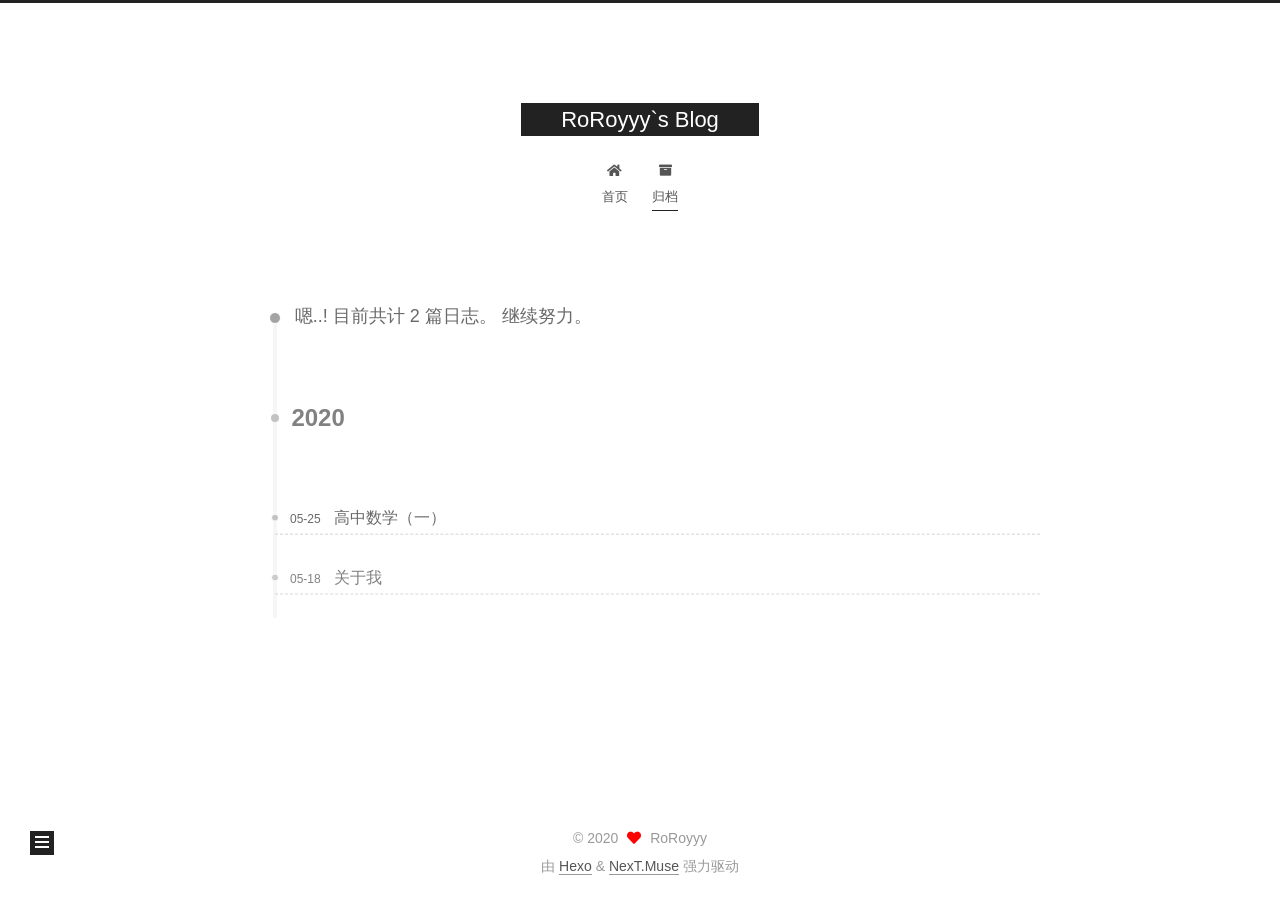
<file: archives/2020/05/index.html>
<!DOCTYPE html>
<html lang="zh-Hans">
<head>
  <meta charset="UTF-8">
<meta name="viewport" content="width=device-width, initial-scale=1, maximum-scale=2">
<meta name="theme-color" content="#222">
<meta name="generator" content="Hexo 4.2.1">
  <link rel="apple-touch-icon" sizes="180x180" href="/images/apple-touch-icon-next.png">
  <link rel="icon" type="image/png" sizes="32x32" href="/images/favicon-32x32-next.png">
  <link rel="icon" type="image/png" sizes="16x16" href="/images/favicon-16x16-next.png">
  <link rel="mask-icon" href="/images/logo.svg" color="#222">

<link rel="stylesheet" href="/css/main.css">


<link rel="stylesheet" href="/lib/font-awesome/css/all.min.css">

<script id="hexo-configurations">
    var NexT = window.NexT || {};
    var CONFIG = {"hostname":"yoursite.com","root":"/","scheme":"Muse","version":"7.8.0","exturl":false,"sidebar":{"position":"left","display":"post","padding":18,"offset":12,"onmobile":false},"copycode":{"enable":false,"show_result":false,"style":null},"back2top":{"enable":true,"sidebar":false,"scrollpercent":false},"bookmark":{"enable":false,"color":"#222","save":"auto"},"fancybox":false,"mediumzoom":false,"lazyload":false,"pangu":false,"comments":{"style":"tabs","active":null,"storage":true,"lazyload":false,"nav":null},"algolia":{"hits":{"per_page":10},"labels":{"input_placeholder":"Search for Posts","hits_empty":"We didn't find any results for the search: ${query}","hits_stats":"${hits} results found in ${time} ms"}},"localsearch":{"enable":false,"trigger":"auto","top_n_per_article":1,"unescape":false,"preload":false},"motion":{"enable":true,"async":false,"transition":{"post_block":"fadeIn","post_header":"slideDownIn","post_body":"slideDownIn","coll_header":"slideLeftIn","sidebar":"slideUpIn"}}};
  </script>

  <meta name="description" content="RoRoyyy&#96;s Blog">
<meta property="og:type" content="website">
<meta property="og:title" content="RoRoyyy&#96;s Blog">
<meta property="og:url" content="http://yoursite.com/archives/2020/05/index.html">
<meta property="og:site_name" content="RoRoyyy&#96;s Blog">
<meta property="og:description" content="RoRoyyy&#96;s Blog">
<meta property="article:author" content="RoRoyyy">
<meta name="twitter:card" content="summary">

<link rel="canonical" href="http://yoursite.com/archives/2020/05/">


<script id="page-configurations">
  // https://hexo.io/docs/variables.html
  CONFIG.page = {
    sidebar: "",
    isHome : false,
    isPost : false,
    lang   : 'zh-Hans'
  };
</script>

  <title>归档 | RoRoyyy`s Blog</title>
  






  <noscript>
  <style>
  .use-motion .brand,
  .use-motion .menu-item,
  .sidebar-inner,
  .use-motion .post-block,
  .use-motion .pagination,
  .use-motion .comments,
  .use-motion .post-header,
  .use-motion .post-body,
  .use-motion .collection-header { opacity: initial; }

  .use-motion .site-title,
  .use-motion .site-subtitle {
    opacity: initial;
    top: initial;
  }

  .use-motion .logo-line-before i { left: initial; }
  .use-motion .logo-line-after i { right: initial; }
  </style>
</noscript>

</head>

<body itemscope itemtype="http://schema.org/WebPage">
  <div class="container use-motion">
    <div class="headband"></div>

    <header class="header" itemscope itemtype="http://schema.org/WPHeader">
      <div class="header-inner"><div class="site-brand-container">
  <div class="site-nav-toggle">
    <div class="toggle" aria-label="切换导航栏">
      <span class="toggle-line toggle-line-first"></span>
      <span class="toggle-line toggle-line-middle"></span>
      <span class="toggle-line toggle-line-last"></span>
    </div>
  </div>

  <div class="site-meta">

    <a href="/" class="brand" rel="start">
      <span class="logo-line-before"><i></i></span>
      <h1 class="site-title">RoRoyyy`s Blog</h1>
      <span class="logo-line-after"><i></i></span>
    </a>
  </div>

  <div class="site-nav-right">
    <div class="toggle popup-trigger">
    </div>
  </div>
</div>




<nav class="site-nav">
  <ul id="menu" class="main-menu menu">
        <li class="menu-item menu-item-home">

    <a href="/" rel="section"><i class="fa fa-home fa-fw"></i>首页</a>

  </li>
        <li class="menu-item menu-item-archives">

    <a href="/archives/" rel="section"><i class="fa fa-archive fa-fw"></i>归档</a>

  </li>
  </ul>
</nav>




</div>
    </header>

    
  <div class="back-to-top">
    <i class="fa fa-arrow-up"></i>
    <span>0%</span>
  </div>


    <main class="main">
      <div class="main-inner">
        <div class="content-wrap">
          

          <div class="content archive">
            

  
  
  
  <div class="post-block">
    <div class="posts-collapse">
      <div class="collection-title">
        <span class="collection-header">嗯..! 目前共计 2 篇日志。 继续努力。</span>
      </div>

      
    <div class="collection-year">
      <span class="collection-header">2020</span>
    </div>

  <article itemscope itemtype="http://schema.org/Article">
    <header class="post-header">

      <div class="post-meta">
        <time itemprop="dateCreated"
              datetime="2020-05-25T13:56:35+08:00"
              content="2020-05-25">
          05-25
        </time>
      </div>

      <div class="post-title">
          <a class="post-title-link" href="/2020/05/25/%E9%AB%98%E4%B8%AD%E6%95%B0%E5%AD%A6%EF%BC%88%E4%B8%80%EF%BC%89/" itemprop="url">
            <span itemprop="name">高中数学（一）</span>
          </a>
      </div>

    </header>
  </article>

  <article itemscope itemtype="http://schema.org/Article">
    <header class="post-header">

      <div class="post-meta">
        <time itemprop="dateCreated"
              datetime="2020-05-18T09:36:36+08:00"
              content="2020-05-18">
          05-18
        </time>
      </div>

      <div class="post-title">
          <a class="post-title-link" href="/2020/05/18/%E5%85%B3%E4%BA%8ERoRoyyy/" itemprop="url">
            <span itemprop="name">关于我</span>
          </a>
      </div>

    </header>
  </article>


    </div>
  </div>
  
  
  

  



          </div>
          

<script>
  window.addEventListener('tabs:register', () => {
    let { activeClass } = CONFIG.comments;
    if (CONFIG.comments.storage) {
      activeClass = localStorage.getItem('comments_active') || activeClass;
    }
    if (activeClass) {
      let activeTab = document.querySelector(`a[href="#comment-${activeClass}"]`);
      if (activeTab) {
        activeTab.click();
      }
    }
  });
  if (CONFIG.comments.storage) {
    window.addEventListener('tabs:click', event => {
      if (!event.target.matches('.tabs-comment .tab-content .tab-pane')) return;
      let commentClass = event.target.classList[1];
      localStorage.setItem('comments_active', commentClass);
    });
  }
</script>

        </div>
          
  
  <div class="toggle sidebar-toggle">
    <span class="toggle-line toggle-line-first"></span>
    <span class="toggle-line toggle-line-middle"></span>
    <span class="toggle-line toggle-line-last"></span>
  </div>

  <aside class="sidebar">
    <div class="sidebar-inner">

      <ul class="sidebar-nav motion-element">
        <li class="sidebar-nav-toc">
          文章目录
        </li>
        <li class="sidebar-nav-overview">
          站点概览
        </li>
      </ul>

      <!--noindex-->
      <div class="post-toc-wrap sidebar-panel">
      </div>
      <!--/noindex-->

      <div class="site-overview-wrap sidebar-panel">
        <div class="site-author motion-element" itemprop="author" itemscope itemtype="http://schema.org/Person">
  <p class="site-author-name" itemprop="name">RoRoyyy</p>
  <div class="site-description" itemprop="description">RoRoyyy`s Blog</div>
</div>
<div class="site-state-wrap motion-element">
  <nav class="site-state">
      <div class="site-state-item site-state-posts">
          <a href="/archives/">
        
          <span class="site-state-item-count">2</span>
          <span class="site-state-item-name">日志</span>
        </a>
      </div>
      <div class="site-state-item site-state-tags">
        <span class="site-state-item-count">1</span>
        <span class="site-state-item-name">标签</span>
      </div>
  </nav>
</div>



      </div>

    </div>
  </aside>
  <div id="sidebar-dimmer"></div>


      </div>
    </main>

    <footer class="footer">
      <div class="footer-inner">
        

        

<div class="copyright">
  
  &copy; 
  <span itemprop="copyrightYear">2020</span>
  <span class="with-love">
    <i class="fa fa-heart"></i>
  </span>
  <span class="author" itemprop="copyrightHolder">RoRoyyy</span>
</div>
  <div class="powered-by">由 <a href="https://hexo.io/" class="theme-link" rel="noopener" target="_blank">Hexo</a> & <a href="https://muse.theme-next.org/" class="theme-link" rel="noopener" target="_blank">NexT.Muse</a> 强力驱动
  </div>

        








      </div>
    </footer>
  </div>

  
  <script src="/lib/anime.min.js"></script>
  <script src="/lib/velocity/velocity.min.js"></script>
  <script src="/lib/velocity/velocity.ui.min.js"></script>

<script src="/js/utils.js"></script>

<script src="/js/motion.js"></script>


<script src="/js/schemes/muse.js"></script>


<script src="/js/next-boot.js"></script>




  















  

  

</body>
</html>
</file>
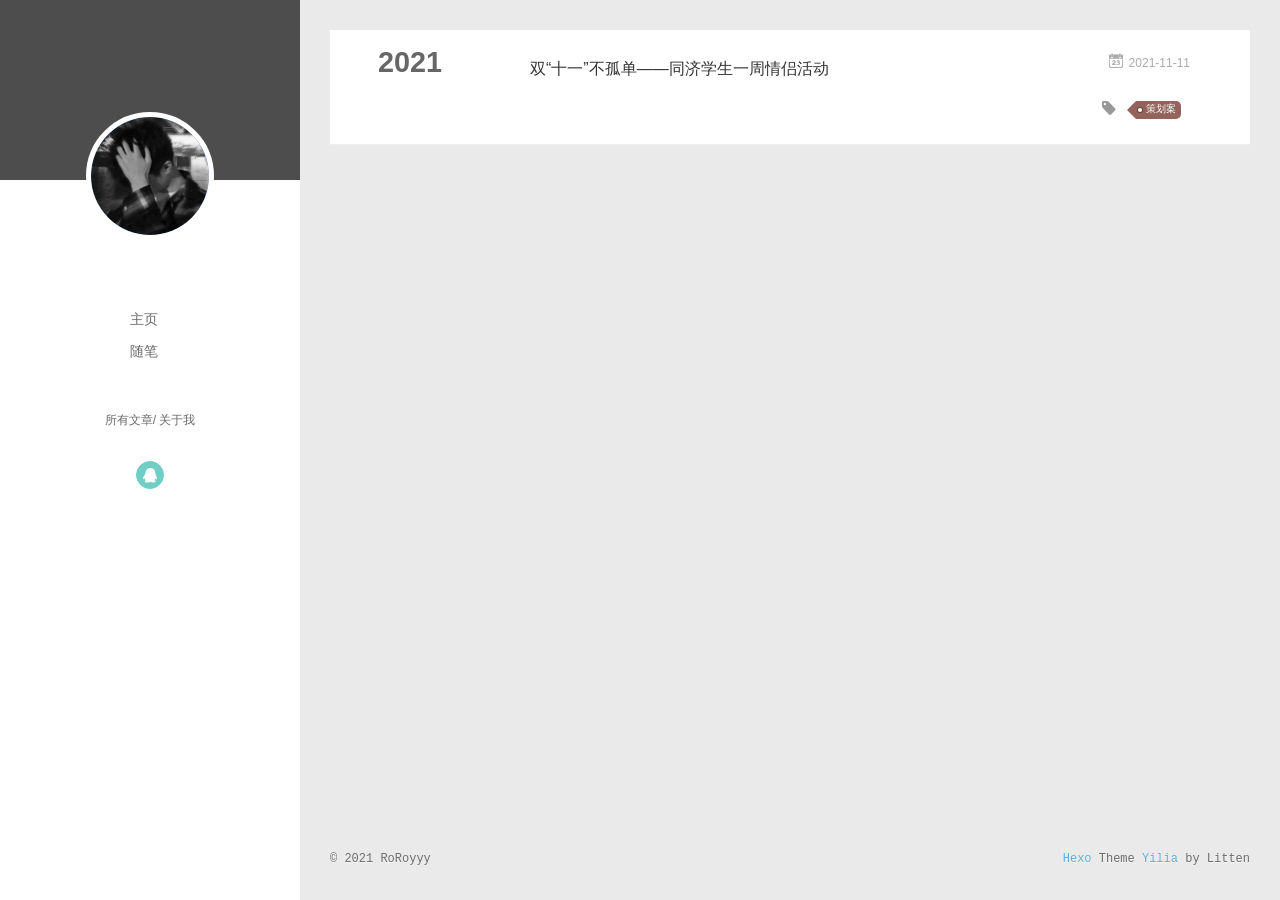
<file: archives/2021/11/index.html>
<!DOCTYPE html>
<html>
<head>
  <meta charset="utf-8">
  
  <meta name="renderer" content="webkit">
  <meta http-equiv="X-UA-Compatible" content="IE=edge" >
  <link rel="dns-prefetch" href="http://example.com">
  <title>Archives: 2021/11 | RoRoyyy&#39;s blog</title>
  <meta name="viewport" content="width=device-width, initial-scale=1, maximum-scale=1">
  <meta property="og:type" content="website">
<meta property="og:title" content="RoRoyyy&#39;s blog">
<meta property="og:url" content="http://example.com/archives/2021/11/index.html">
<meta property="og:site_name" content="RoRoyyy&#39;s blog">
<meta property="og:locale" content="en_US">
<meta property="article:author" content="RoRoyyy">
<meta name="twitter:card" content="summary">
  
    <link rel="alternative" href="/atom.xml" title="RoRoyyy&#39;s blog" type="application/atom+xml">
  
  
    <link rel="icon" href="/favicon.png">
  
  <link rel="stylesheet" type="text/css" href="/./main.0cf68a.css">
  <style type="text/css">
  
    #container.show {
      background: linear-gradient(200deg,#a0cfe4,#e8c37e);
    }
  </style>
  

  

<meta name="generator" content="Hexo 5.4.0"></head>

<body>
  <div id="container" q-class="show:isCtnShow">
    <canvas id="anm-canvas" class="anm-canvas"></canvas>
    <div class="left-col" q-class="show:isShow">
      
<div class="overlay" style="background: #4d4d4d"></div>
<div class="intrude-less">
	<header id="header" class="inner">
		<a href="/" class="profilepic">
			<img src="/assets/img/head.jpg" class="js-avatar">
		</a>
		<hgroup>
		  <h1 class="header-author"><a href="/"></a></h1>
		</hgroup>
		

		<nav class="header-menu">
			<ul>
			
				<li><a href="/">主页</a></li>
	        
				<li><a href="/tags/%E9%9A%8F%E7%AC%94/">随笔</a></li>
	        
			</ul>
		</nav>
		<nav class="header-smart-menu">
    		
    			
    			<a q-on="click: openSlider(e, 'innerArchive')" href="javascript:void(0)">所有文章</a>
    			
            
    			
    			<a q-on="click: openSlider(e, 'aboutme')" href="javascript:void(0)">关于我</a>
    			
            
		</nav>
		<nav class="header-nav">
			<div class="social">
				
					<a class="qq" target="_blank" href="/assets/img/qq.png" title="qq"><i class="icon-qq"></i></a>
		        
			</div>
		</nav>
	</header>		
</div>

    </div>
    <div class="mid-col" q-class="show:isShow,hide:isShow|isFalse">
      
<nav id="mobile-nav">
  	<div class="overlay js-overlay" style="background: #4d4d4d"></div>
	<div class="btnctn js-mobile-btnctn">
  		<div class="slider-trigger list" q-on="click: openSlider(e)"><i class="icon icon-sort"></i></div>
	</div>
	<div class="intrude-less">
		<header id="header" class="inner">
			<div class="profilepic">
				<img src="/assets/img/head.jpg" class="js-avatar">
			</div>
			<hgroup>
			  <h1 class="header-author js-header-author"></h1>
			</hgroup>
			
			
			
				
			
				
			
			
			
			<nav class="header-nav">
				<div class="social">
					
						<a class="qq" target="_blank" href="/assets/img/qq.png" title="qq"><i class="icon-qq"></i></a>
			        
				</div>
			</nav>

			<nav class="header-menu js-header-menu">
				<ul style="width: 50%">
				
				
					<li style="width: 50%"><a href="/">主页</a></li>
		        
					<li style="width: 50%"><a href="/tags/%E9%9A%8F%E7%AC%94/">随笔</a></li>
		        
				</ul>
			</nav>
		</header>				
	</div>
	<div class="mobile-mask" style="display:none" q-show="isShow"></div>
</nav>

      <div id="wrapper" class="body-wrap">
        <div class="menu-l">
          <div class="canvas-wrap">
            <canvas data-colors="#eaeaea" data-sectionHeight="100" data-contentId="js-content" id="myCanvas1" class="anm-canvas"></canvas>
          </div>
          <div id="js-content" class="content-ll">
            
  
  
    
    
      
      
      <section class="archives-wrap">
        <div class="archive-year-wrap">
          <a href="/archives/2021" class="archive-year">2021</a>
        </div>
        <div class="archives">
    
    <article class="archive-article archive-type-post">
  <div class="archive-article-inner">
    <header class="archive-article-header">
      	<div class="article-meta">
	      	<a href="/2021/11/11/%E9%97%AE%E5%8D%B7/" class="archive-article-date">
  	<time datetime="2021-11-11T04:40:27.000Z" itemprop="datePublished"><i class="icon-calendar icon"></i>2021-11-11</time>
</a>
        </div>
    	 
  
    <h1 itemprop="name">
      <a class="archive-article-title" href="/2021/11/11/%E9%97%AE%E5%8D%B7/">双“十一”不孤单——同济学生一周情侣活动</a>
    </h1>
  

        <div class="article-info info-on-right">
          
	<div class="article-tag tagcloud">
		<i class="icon-price-tags icon"></i>
		<ul class="article-tag-list">
			 
        		<li class="article-tag-list-item">
        			<a href="javascript:void(0)" class="js-tag article-tag-list-link color4">策划案</a>
        		</li>
      		
		</ul>
	</div>

          

        </div>
        <div class="clearfix"></div>
    </header>
  </div>
</article>
  
  
    </div></section>
  

    


          </div>
        </div>
      </div>
      <footer id="footer">
  <div class="outer">
    <div id="footer-info">
    	<div class="footer-left">
    		&copy; 2021 RoRoyyy
    	</div>
      	<div class="footer-right">
      		<a href="http://hexo.io/" target="_blank">Hexo</a>  Theme <a href="https://github.com/litten/hexo-theme-yilia" target="_blank">Yilia</a> by Litten
      	</div>
    </div>
  </div>
</footer>
    </div>
    <script>
	var yiliaConfig = {
		mathjax: false,
		isHome: false,
		isPost: false,
		isArchive: true,
		isTag: false,
		isCategory: false,
		open_in_new: false,
		toc_hide_index: true,
		root: "/",
		innerArchive: true,
		showTags: false
	}
</script>

<script>!function(t){function n(e){if(r[e])return r[e].exports;var i=r[e]={exports:{},id:e,loaded:!1};return t[e].call(i.exports,i,i.exports,n),i.loaded=!0,i.exports}var r={};n.m=t,n.c=r,n.p="./",n(0)}([function(t,n,r){r(195),t.exports=r(191)},function(t,n,r){var e=r(3),i=r(52),o=r(27),u=r(28),c=r(53),f="prototype",a=function(t,n,r){var s,l,h,v,p=t&a.F,d=t&a.G,y=t&a.S,g=t&a.P,b=t&a.B,m=d?e:y?e[n]||(e[n]={}):(e[n]||{})[f],x=d?i:i[n]||(i[n]={}),w=x[f]||(x[f]={});d&&(r=n);for(s in r)l=!p&&m&&void 0!==m[s],h=(l?m:r)[s],v=b&&l?c(h,e):g&&"function"==typeof h?c(Function.call,h):h,m&&u(m,s,h,t&a.U),x[s]!=h&&o(x,s,v),g&&w[s]!=h&&(w[s]=h)};e.core=i,a.F=1,a.G=2,a.S=4,a.P=8,a.B=16,a.W=32,a.U=64,a.R=128,t.exports=a},function(t,n,r){var e=r(6);t.exports=function(t){if(!e(t))throw TypeError(t+" is not an object!");return t}},function(t,n){var r=t.exports="undefined"!=typeof window&&window.Math==Math?window:"undefined"!=typeof self&&self.Math==Math?self:Function("return this")();"number"==typeof __g&&(__g=r)},function(t,n){t.exports=function(t){try{return!!t()}catch(t){return!0}}},function(t,n){var r=t.exports="undefined"!=typeof window&&window.Math==Math?window:"undefined"!=typeof self&&self.Math==Math?self:Function("return this")();"number"==typeof __g&&(__g=r)},function(t,n){t.exports=function(t){return"object"==typeof t?null!==t:"function"==typeof t}},function(t,n,r){var e=r(126)("wks"),i=r(76),o=r(3).Symbol,u="function"==typeof o;(t.exports=function(t){return e[t]||(e[t]=u&&o[t]||(u?o:i)("Symbol."+t))}).store=e},function(t,n){var r={}.hasOwnProperty;t.exports=function(t,n){return r.call(t,n)}},function(t,n,r){var e=r(94),i=r(33);t.exports=function(t){return e(i(t))}},function(t,n,r){t.exports=!r(4)(function(){return 7!=Object.defineProperty({},"a",{get:function(){return 7}}).a})},function(t,n,r){var e=r(2),i=r(167),o=r(50),u=Object.defineProperty;n.f=r(10)?Object.defineProperty:function(t,n,r){if(e(t),n=o(n,!0),e(r),i)try{return u(t,n,r)}catch(t){}if("get"in r||"set"in r)throw TypeError("Accessors not supported!");return"value"in r&&(t[n]=r.value),t}},function(t,n,r){t.exports=!r(18)(function(){return 7!=Object.defineProperty({},"a",{get:function(){return 7}}).a})},function(t,n,r){var e=r(14),i=r(22);t.exports=r(12)?function(t,n,r){return e.f(t,n,i(1,r))}:function(t,n,r){return t[n]=r,t}},function(t,n,r){var e=r(20),i=r(58),o=r(42),u=Object.defineProperty;n.f=r(12)?Object.defineProperty:function(t,n,r){if(e(t),n=o(n,!0),e(r),i)try{return u(t,n,r)}catch(t){}if("get"in r||"set"in r)throw TypeError("Accessors not supported!");return"value"in r&&(t[n]=r.value),t}},function(t,n,r){var e=r(40)("wks"),i=r(23),o=r(5).Symbol,u="function"==typeof o;(t.exports=function(t){return e[t]||(e[t]=u&&o[t]||(u?o:i)("Symbol."+t))}).store=e},function(t,n,r){var e=r(67),i=Math.min;t.exports=function(t){return t>0?i(e(t),9007199254740991):0}},function(t,n,r){var e=r(46);t.exports=function(t){return Object(e(t))}},function(t,n){t.exports=function(t){try{return!!t()}catch(t){return!0}}},function(t,n,r){var e=r(63),i=r(34);t.exports=Object.keys||function(t){return e(t,i)}},function(t,n,r){var e=r(21);t.exports=function(t){if(!e(t))throw TypeError(t+" is not an object!");return t}},function(t,n){t.exports=function(t){return"object"==typeof t?null!==t:"function"==typeof t}},function(t,n){t.exports=function(t,n){return{enumerable:!(1&t),configurable:!(2&t),writable:!(4&t),value:n}}},function(t,n){var r=0,e=Math.random();t.exports=function(t){return"Symbol(".concat(void 0===t?"":t,")_",(++r+e).toString(36))}},function(t,n){var r={}.hasOwnProperty;t.exports=function(t,n){return r.call(t,n)}},function(t,n){var r=t.exports={version:"2.4.0"};"number"==typeof __e&&(__e=r)},function(t,n){t.exports=function(t){if("function"!=typeof t)throw TypeError(t+" is not a function!");return t}},function(t,n,r){var e=r(11),i=r(66);t.exports=r(10)?function(t,n,r){return e.f(t,n,i(1,r))}:function(t,n,r){return t[n]=r,t}},function(t,n,r){var e=r(3),i=r(27),o=r(24),u=r(76)("src"),c="toString",f=Function[c],a=(""+f).split(c);r(52).inspectSource=function(t){return f.call(t)},(t.exports=function(t,n,r,c){var f="function"==typeof r;f&&(o(r,"name")||i(r,"name",n)),t[n]!==r&&(f&&(o(r,u)||i(r,u,t[n]?""+t[n]:a.join(String(n)))),t===e?t[n]=r:c?t[n]?t[n]=r:i(t,n,r):(delete t[n],i(t,n,r)))})(Function.prototype,c,function(){return"function"==typeof this&&this[u]||f.call(this)})},function(t,n,r){var e=r(1),i=r(4),o=r(46),u=function(t,n,r,e){var i=String(o(t)),u="<"+n;return""!==r&&(u+=" "+r+'="'+String(e).replace(/"/g,"&quot;")+'"'),u+">"+i+"</"+n+">"};t.exports=function(t,n){var r={};r[t]=n(u),e(e.P+e.F*i(function(){var n=""[t]('"');return n!==n.toLowerCase()||n.split('"').length>3}),"String",r)}},function(t,n,r){var e=r(115),i=r(46);t.exports=function(t){return e(i(t))}},function(t,n,r){var e=r(116),i=r(66),o=r(30),u=r(50),c=r(24),f=r(167),a=Object.getOwnPropertyDescriptor;n.f=r(10)?a:function(t,n){if(t=o(t),n=u(n,!0),f)try{return a(t,n)}catch(t){}if(c(t,n))return i(!e.f.call(t,n),t[n])}},function(t,n,r){var e=r(24),i=r(17),o=r(145)("IE_PROTO"),u=Object.prototype;t.exports=Object.getPrototypeOf||function(t){return t=i(t),e(t,o)?t[o]:"function"==typeof t.constructor&&t instanceof t.constructor?t.constructor.prototype:t instanceof Object?u:null}},function(t,n){t.exports=function(t){if(void 0==t)throw TypeError("Can't call method on  "+t);return t}},function(t,n){t.exports="constructor,hasOwnProperty,isPrototypeOf,propertyIsEnumerable,toLocaleString,toString,valueOf".split(",")},function(t,n){t.exports={}},function(t,n){t.exports=!0},function(t,n){n.f={}.propertyIsEnumerable},function(t,n,r){var e=r(14).f,i=r(8),o=r(15)("toStringTag");t.exports=function(t,n,r){t&&!i(t=r?t:t.prototype,o)&&e(t,o,{configurable:!0,value:n})}},function(t,n,r){var e=r(40)("keys"),i=r(23);t.exports=function(t){return e[t]||(e[t]=i(t))}},function(t,n,r){var e=r(5),i="__core-js_shared__",o=e[i]||(e[i]={});t.exports=function(t){return o[t]||(o[t]={})}},function(t,n){var r=Math.ceil,e=Math.floor;t.exports=function(t){return isNaN(t=+t)?0:(t>0?e:r)(t)}},function(t,n,r){var e=r(21);t.exports=function(t,n){if(!e(t))return t;var r,i;if(n&&"function"==typeof(r=t.toString)&&!e(i=r.call(t)))return i;if("function"==typeof(r=t.valueOf)&&!e(i=r.call(t)))return i;if(!n&&"function"==typeof(r=t.toString)&&!e(i=r.call(t)))return i;throw TypeError("Can't convert object to primitive value")}},function(t,n,r){var e=r(5),i=r(25),o=r(36),u=r(44),c=r(14).f;t.exports=function(t){var n=i.Symbol||(i.Symbol=o?{}:e.Symbol||{});"_"==t.charAt(0)||t in n||c(n,t,{value:u.f(t)})}},function(t,n,r){n.f=r(15)},function(t,n){var r={}.toString;t.exports=function(t){return r.call(t).slice(8,-1)}},function(t,n){t.exports=function(t){if(void 0==t)throw TypeError("Can't call method on  "+t);return t}},function(t,n,r){var e=r(4);t.exports=function(t,n){return!!t&&e(function(){n?t.call(null,function(){},1):t.call(null)})}},function(t,n,r){var e=r(53),i=r(115),o=r(17),u=r(16),c=r(203);t.exports=function(t,n){var r=1==t,f=2==t,a=3==t,s=4==t,l=6==t,h=5==t||l,v=n||c;return function(n,c,p){for(var d,y,g=o(n),b=i(g),m=e(c,p,3),x=u(b.length),w=0,S=r?v(n,x):f?v(n,0):void 0;x>w;w++)if((h||w in b)&&(d=b[w],y=m(d,w,g),t))if(r)S[w]=y;else if(y)switch(t){case 3:return!0;case 5:return d;case 6:return w;case 2:S.push(d)}else if(s)return!1;return l?-1:a||s?s:S}}},function(t,n,r){var e=r(1),i=r(52),o=r(4);t.exports=function(t,n){var r=(i.Object||{})[t]||Object[t],u={};u[t]=n(r),e(e.S+e.F*o(function(){r(1)}),"Object",u)}},function(t,n,r){var e=r(6);t.exports=function(t,n){if(!e(t))return t;var r,i;if(n&&"function"==typeof(r=t.toString)&&!e(i=r.call(t)))return i;if("function"==typeof(r=t.valueOf)&&!e(i=r.call(t)))return i;if(!n&&"function"==typeof(r=t.toString)&&!e(i=r.call(t)))return i;throw TypeError("Can't convert object to primitive value")}},function(t,n,r){var e=r(5),i=r(25),o=r(91),u=r(13),c="prototype",f=function(t,n,r){var a,s,l,h=t&f.F,v=t&f.G,p=t&f.S,d=t&f.P,y=t&f.B,g=t&f.W,b=v?i:i[n]||(i[n]={}),m=b[c],x=v?e:p?e[n]:(e[n]||{})[c];v&&(r=n);for(a in r)(s=!h&&x&&void 0!==x[a])&&a in b||(l=s?x[a]:r[a],b[a]=v&&"function"!=typeof x[a]?r[a]:y&&s?o(l,e):g&&x[a]==l?function(t){var n=function(n,r,e){if(this instanceof t){switch(arguments.length){case 0:return new t;case 1:return new t(n);case 2:return new t(n,r)}return new t(n,r,e)}return t.apply(this,arguments)};return n[c]=t[c],n}(l):d&&"function"==typeof l?o(Function.call,l):l,d&&((b.virtual||(b.virtual={}))[a]=l,t&f.R&&m&&!m[a]&&u(m,a,l)))};f.F=1,f.G=2,f.S=4,f.P=8,f.B=16,f.W=32,f.U=64,f.R=128,t.exports=f},function(t,n){var r=t.exports={version:"2.4.0"};"number"==typeof __e&&(__e=r)},function(t,n,r){var e=r(26);t.exports=function(t,n,r){if(e(t),void 0===n)return t;switch(r){case 1:return function(r){return t.call(n,r)};case 2:return function(r,e){return t.call(n,r,e)};case 3:return function(r,e,i){return t.call(n,r,e,i)}}return function(){return t.apply(n,arguments)}}},function(t,n,r){var e=r(183),i=r(1),o=r(126)("metadata"),u=o.store||(o.store=new(r(186))),c=function(t,n,r){var i=u.get(t);if(!i){if(!r)return;u.set(t,i=new e)}var o=i.get(n);if(!o){if(!r)return;i.set(n,o=new e)}return o},f=function(t,n,r){var e=c(n,r,!1);return void 0!==e&&e.has(t)},a=function(t,n,r){var e=c(n,r,!1);return void 0===e?void 0:e.get(t)},s=function(t,n,r,e){c(r,e,!0).set(t,n)},l=function(t,n){var r=c(t,n,!1),e=[];return r&&r.forEach(function(t,n){e.push(n)}),e},h=function(t){return void 0===t||"symbol"==typeof t?t:String(t)},v=function(t){i(i.S,"Reflect",t)};t.exports={store:u,map:c,has:f,get:a,set:s,keys:l,key:h,exp:v}},function(t,n,r){"use strict";if(r(10)){var e=r(69),i=r(3),o=r(4),u=r(1),c=r(127),f=r(152),a=r(53),s=r(68),l=r(66),h=r(27),v=r(73),p=r(67),d=r(16),y=r(75),g=r(50),b=r(24),m=r(180),x=r(114),w=r(6),S=r(17),_=r(137),O=r(70),E=r(32),P=r(71).f,j=r(154),F=r(76),M=r(7),A=r(48),N=r(117),T=r(146),I=r(155),k=r(80),L=r(123),R=r(74),C=r(130),D=r(160),U=r(11),W=r(31),G=U.f,B=W.f,V=i.RangeError,z=i.TypeError,q=i.Uint8Array,K="ArrayBuffer",J="Shared"+K,Y="BYTES_PER_ELEMENT",H="prototype",$=Array[H],X=f.ArrayBuffer,Q=f.DataView,Z=A(0),tt=A(2),nt=A(3),rt=A(4),et=A(5),it=A(6),ot=N(!0),ut=N(!1),ct=I.values,ft=I.keys,at=I.entries,st=$.lastIndexOf,lt=$.reduce,ht=$.reduceRight,vt=$.join,pt=$.sort,dt=$.slice,yt=$.toString,gt=$.toLocaleString,bt=M("iterator"),mt=M("toStringTag"),xt=F("typed_constructor"),wt=F("def_constructor"),St=c.CONSTR,_t=c.TYPED,Ot=c.VIEW,Et="Wrong length!",Pt=A(1,function(t,n){return Tt(T(t,t[wt]),n)}),jt=o(function(){return 1===new q(new Uint16Array([1]).buffer)[0]}),Ft=!!q&&!!q[H].set&&o(function(){new q(1).set({})}),Mt=function(t,n){if(void 0===t)throw z(Et);var r=+t,e=d(t);if(n&&!m(r,e))throw V(Et);return e},At=function(t,n){var r=p(t);if(r<0||r%n)throw V("Wrong offset!");return r},Nt=function(t){if(w(t)&&_t in t)return t;throw z(t+" is not a typed array!")},Tt=function(t,n){if(!(w(t)&&xt in t))throw z("It is not a typed array constructor!");return new t(n)},It=function(t,n){return kt(T(t,t[wt]),n)},kt=function(t,n){for(var r=0,e=n.length,i=Tt(t,e);e>r;)i[r]=n[r++];return i},Lt=function(t,n,r){G(t,n,{get:function(){return this._d[r]}})},Rt=function(t){var n,r,e,i,o,u,c=S(t),f=arguments.length,s=f>1?arguments[1]:void 0,l=void 0!==s,h=j(c);if(void 0!=h&&!_(h)){for(u=h.call(c),e=[],n=0;!(o=u.next()).done;n++)e.push(o.value);c=e}for(l&&f>2&&(s=a(s,arguments[2],2)),n=0,r=d(c.length),i=Tt(this,r);r>n;n++)i[n]=l?s(c[n],n):c[n];return i},Ct=function(){for(var t=0,n=arguments.length,r=Tt(this,n);n>t;)r[t]=arguments[t++];return r},Dt=!!q&&o(function(){gt.call(new q(1))}),Ut=function(){return gt.apply(Dt?dt.call(Nt(this)):Nt(this),arguments)},Wt={copyWithin:function(t,n){return D.call(Nt(this),t,n,arguments.length>2?arguments[2]:void 0)},every:function(t){return rt(Nt(this),t,arguments.length>1?arguments[1]:void 0)},fill:function(t){return C.apply(Nt(this),arguments)},filter:function(t){return It(this,tt(Nt(this),t,arguments.length>1?arguments[1]:void 0))},find:function(t){return et(Nt(this),t,arguments.length>1?arguments[1]:void 0)},findIndex:function(t){return it(Nt(this),t,arguments.length>1?arguments[1]:void 0)},forEach:function(t){Z(Nt(this),t,arguments.length>1?arguments[1]:void 0)},indexOf:function(t){return ut(Nt(this),t,arguments.length>1?arguments[1]:void 0)},includes:function(t){return ot(Nt(this),t,arguments.length>1?arguments[1]:void 0)},join:function(t){return vt.apply(Nt(this),arguments)},lastIndexOf:function(t){return st.apply(Nt(this),arguments)},map:function(t){return Pt(Nt(this),t,arguments.length>1?arguments[1]:void 0)},reduce:function(t){return lt.apply(Nt(this),arguments)},reduceRight:function(t){return ht.apply(Nt(this),arguments)},reverse:function(){for(var t,n=this,r=Nt(n).length,e=Math.floor(r/2),i=0;i<e;)t=n[i],n[i++]=n[--r],n[r]=t;return n},some:function(t){return nt(Nt(this),t,arguments.length>1?arguments[1]:void 0)},sort:function(t){return pt.call(Nt(this),t)},subarray:function(t,n){var r=Nt(this),e=r.length,i=y(t,e);return new(T(r,r[wt]))(r.buffer,r.byteOffset+i*r.BYTES_PER_ELEMENT,d((void 0===n?e:y(n,e))-i))}},Gt=function(t,n){return It(this,dt.call(Nt(this),t,n))},Bt=function(t){Nt(this);var n=At(arguments[1],1),r=this.length,e=S(t),i=d(e.length),o=0;if(i+n>r)throw V(Et);for(;o<i;)this[n+o]=e[o++]},Vt={entries:function(){return at.call(Nt(this))},keys:function(){return ft.call(Nt(this))},values:function(){return ct.call(Nt(this))}},zt=function(t,n){return w(t)&&t[_t]&&"symbol"!=typeof n&&n in t&&String(+n)==String(n)},qt=function(t,n){return zt(t,n=g(n,!0))?l(2,t[n]):B(t,n)},Kt=function(t,n,r){return!(zt(t,n=g(n,!0))&&w(r)&&b(r,"value"))||b(r,"get")||b(r,"set")||r.configurable||b(r,"writable")&&!r.writable||b(r,"enumerable")&&!r.enumerable?G(t,n,r):(t[n]=r.value,t)};St||(W.f=qt,U.f=Kt),u(u.S+u.F*!St,"Object",{getOwnPropertyDescriptor:qt,defineProperty:Kt}),o(function(){yt.call({})})&&(yt=gt=function(){return vt.call(this)});var Jt=v({},Wt);v(Jt,Vt),h(Jt,bt,Vt.values),v(Jt,{slice:Gt,set:Bt,constructor:function(){},toString:yt,toLocaleString:Ut}),Lt(Jt,"buffer","b"),Lt(Jt,"byteOffset","o"),Lt(Jt,"byteLength","l"),Lt(Jt,"length","e"),G(Jt,mt,{get:function(){return this[_t]}}),t.exports=function(t,n,r,f){f=!!f;var a=t+(f?"Clamped":"")+"Array",l="Uint8Array"!=a,v="get"+t,p="set"+t,y=i[a],g=y||{},b=y&&E(y),m=!y||!c.ABV,S={},_=y&&y[H],j=function(t,r){var e=t._d;return e.v[v](r*n+e.o,jt)},F=function(t,r,e){var i=t._d;f&&(e=(e=Math.round(e))<0?0:e>255?255:255&e),i.v[p](r*n+i.o,e,jt)},M=function(t,n){G(t,n,{get:function(){return j(this,n)},set:function(t){return F(this,n,t)},enumerable:!0})};m?(y=r(function(t,r,e,i){s(t,y,a,"_d");var o,u,c,f,l=0,v=0;if(w(r)){if(!(r instanceof X||(f=x(r))==K||f==J))return _t in r?kt(y,r):Rt.call(y,r);o=r,v=At(e,n);var p=r.byteLength;if(void 0===i){if(p%n)throw V(Et);if((u=p-v)<0)throw V(Et)}else if((u=d(i)*n)+v>p)throw V(Et);c=u/n}else c=Mt(r,!0),u=c*n,o=new X(u);for(h(t,"_d",{b:o,o:v,l:u,e:c,v:new Q(o)});l<c;)M(t,l++)}),_=y[H]=O(Jt),h(_,"constructor",y)):L(function(t){new y(null),new y(t)},!0)||(y=r(function(t,r,e,i){s(t,y,a);var o;return w(r)?r instanceof X||(o=x(r))==K||o==J?void 0!==i?new g(r,At(e,n),i):void 0!==e?new g(r,At(e,n)):new g(r):_t in r?kt(y,r):Rt.call(y,r):new g(Mt(r,l))}),Z(b!==Function.prototype?P(g).concat(P(b)):P(g),function(t){t in y||h(y,t,g[t])}),y[H]=_,e||(_.constructor=y));var A=_[bt],N=!!A&&("values"==A.name||void 0==A.name),T=Vt.values;h(y,xt,!0),h(_,_t,a),h(_,Ot,!0),h(_,wt,y),(f?new y(1)[mt]==a:mt in _)||G(_,mt,{get:function(){return a}}),S[a]=y,u(u.G+u.W+u.F*(y!=g),S),u(u.S,a,{BYTES_PER_ELEMENT:n,from:Rt,of:Ct}),Y in _||h(_,Y,n),u(u.P,a,Wt),R(a),u(u.P+u.F*Ft,a,{set:Bt}),u(u.P+u.F*!N,a,Vt),u(u.P+u.F*(_.toString!=yt),a,{toString:yt}),u(u.P+u.F*o(function(){new y(1).slice()}),a,{slice:Gt}),u(u.P+u.F*(o(function(){return[1,2].toLocaleString()!=new y([1,2]).toLocaleString()})||!o(function(){_.toLocaleString.call([1,2])})),a,{toLocaleString:Ut}),k[a]=N?A:T,e||N||h(_,bt,T)}}else t.exports=function(){}},function(t,n){var r={}.toString;t.exports=function(t){return r.call(t).slice(8,-1)}},function(t,n,r){var e=r(21),i=r(5).document,o=e(i)&&e(i.createElement);t.exports=function(t){return o?i.createElement(t):{}}},function(t,n,r){t.exports=!r(12)&&!r(18)(function(){return 7!=Object.defineProperty(r(57)("div"),"a",{get:function(){return 7}}).a})},function(t,n,r){"use strict";var e=r(36),i=r(51),o=r(64),u=r(13),c=r(8),f=r(35),a=r(96),s=r(38),l=r(103),h=r(15)("iterator"),v=!([].keys&&"next"in[].keys()),p="keys",d="values",y=function(){return this};t.exports=function(t,n,r,g,b,m,x){a(r,n,g);var w,S,_,O=function(t){if(!v&&t in F)return F[t];switch(t){case p:case d:return function(){return new r(this,t)}}return function(){return new r(this,t)}},E=n+" Iterator",P=b==d,j=!1,F=t.prototype,M=F[h]||F["@@iterator"]||b&&F[b],A=M||O(b),N=b?P?O("entries"):A:void 0,T="Array"==n?F.entries||M:M;if(T&&(_=l(T.call(new t)))!==Object.prototype&&(s(_,E,!0),e||c(_,h)||u(_,h,y)),P&&M&&M.name!==d&&(j=!0,A=function(){return M.call(this)}),e&&!x||!v&&!j&&F[h]||u(F,h,A),f[n]=A,f[E]=y,b)if(w={values:P?A:O(d),keys:m?A:O(p),entries:N},x)for(S in w)S in F||o(F,S,w[S]);else i(i.P+i.F*(v||j),n,w);return w}},function(t,n,r){var e=r(20),i=r(100),o=r(34),u=r(39)("IE_PROTO"),c=function(){},f="prototype",a=function(){var t,n=r(57)("iframe"),e=o.length;for(n.style.display="none",r(93).appendChild(n),n.src="javascript:",t=n.contentWindow.document,t.open(),t.write("<script>document.F=Object<\/script>"),t.close(),a=t.F;e--;)delete a[f][o[e]];return a()};t.exports=Object.create||function(t,n){var r;return null!==t?(c[f]=e(t),r=new c,c[f]=null,r[u]=t):r=a(),void 0===n?r:i(r,n)}},function(t,n,r){var e=r(63),i=r(34).concat("length","prototype");n.f=Object.getOwnPropertyNames||function(t){return e(t,i)}},function(t,n){n.f=Object.getOwnPropertySymbols},function(t,n,r){var e=r(8),i=r(9),o=r(90)(!1),u=r(39)("IE_PROTO");t.exports=function(t,n){var r,c=i(t),f=0,a=[];for(r in c)r!=u&&e(c,r)&&a.push(r);for(;n.length>f;)e(c,r=n[f++])&&(~o(a,r)||a.push(r));return a}},function(t,n,r){t.exports=r(13)},function(t,n,r){var e=r(76)("meta"),i=r(6),o=r(24),u=r(11).f,c=0,f=Object.isExtensible||function(){return!0},a=!r(4)(function(){return f(Object.preventExtensions({}))}),s=function(t){u(t,e,{value:{i:"O"+ ++c,w:{}}})},l=function(t,n){if(!i(t))return"symbol"==typeof t?t:("string"==typeof t?"S":"P")+t;if(!o(t,e)){if(!f(t))return"F";if(!n)return"E";s(t)}return t[e].i},h=function(t,n){if(!o(t,e)){if(!f(t))return!0;if(!n)return!1;s(t)}return t[e].w},v=function(t){return a&&p.NEED&&f(t)&&!o(t,e)&&s(t),t},p=t.exports={KEY:e,NEED:!1,fastKey:l,getWeak:h,onFreeze:v}},function(t,n){t.exports=function(t,n){return{enumerable:!(1&t),configurable:!(2&t),writable:!(4&t),value:n}}},function(t,n){var r=Math.ceil,e=Math.floor;t.exports=function(t){return isNaN(t=+t)?0:(t>0?e:r)(t)}},function(t,n){t.exports=function(t,n,r,e){if(!(t instanceof n)||void 0!==e&&e in t)throw TypeError(r+": incorrect invocation!");return t}},function(t,n){t.exports=!1},function(t,n,r){var e=r(2),i=r(173),o=r(133),u=r(145)("IE_PROTO"),c=function(){},f="prototype",a=function(){var t,n=r(132)("iframe"),e=o.length;for(n.style.display="none",r(135).appendChild(n),n.src="javascript:",t=n.contentWindow.document,t.open(),t.write("<script>document.F=Object<\/script>"),t.close(),a=t.F;e--;)delete a[f][o[e]];return a()};t.exports=Object.create||function(t,n){var r;return null!==t?(c[f]=e(t),r=new c,c[f]=null,r[u]=t):r=a(),void 0===n?r:i(r,n)}},function(t,n,r){var e=r(175),i=r(133).concat("length","prototype");n.f=Object.getOwnPropertyNames||function(t){return e(t,i)}},function(t,n,r){var e=r(175),i=r(133);t.exports=Object.keys||function(t){return e(t,i)}},function(t,n,r){var e=r(28);t.exports=function(t,n,r){for(var i in n)e(t,i,n[i],r);return t}},function(t,n,r){"use strict";var e=r(3),i=r(11),o=r(10),u=r(7)("species");t.exports=function(t){var n=e[t];o&&n&&!n[u]&&i.f(n,u,{configurable:!0,get:function(){return this}})}},function(t,n,r){var e=r(67),i=Math.max,o=Math.min;t.exports=function(t,n){return t=e(t),t<0?i(t+n,0):o(t,n)}},function(t,n){var r=0,e=Math.random();t.exports=function(t){return"Symbol(".concat(void 0===t?"":t,")_",(++r+e).toString(36))}},function(t,n,r){var e=r(33);t.exports=function(t){return Object(e(t))}},function(t,n,r){var e=r(7)("unscopables"),i=Array.prototype;void 0==i[e]&&r(27)(i,e,{}),t.exports=function(t){i[e][t]=!0}},function(t,n,r){var e=r(53),i=r(169),o=r(137),u=r(2),c=r(16),f=r(154),a={},s={},n=t.exports=function(t,n,r,l,h){var v,p,d,y,g=h?function(){return t}:f(t),b=e(r,l,n?2:1),m=0;if("function"!=typeof g)throw TypeError(t+" is not iterable!");if(o(g)){for(v=c(t.length);v>m;m++)if((y=n?b(u(p=t[m])[0],p[1]):b(t[m]))===a||y===s)return y}else for(d=g.call(t);!(p=d.next()).done;)if((y=i(d,b,p.value,n))===a||y===s)return y};n.BREAK=a,n.RETURN=s},function(t,n){t.exports={}},function(t,n,r){var e=r(11).f,i=r(24),o=r(7)("toStringTag");t.exports=function(t,n,r){t&&!i(t=r?t:t.prototype,o)&&e(t,o,{configurable:!0,value:n})}},function(t,n,r){var e=r(1),i=r(46),o=r(4),u=r(150),c="["+u+"]",f="​",a=RegExp("^"+c+c+"*"),s=RegExp(c+c+"*$"),l=function(t,n,r){var i={},c=o(function(){return!!u[t]()||f[t]()!=f}),a=i[t]=c?n(h):u[t];r&&(i[r]=a),e(e.P+e.F*c,"String",i)},h=l.trim=function(t,n){return t=String(i(t)),1&n&&(t=t.replace(a,"")),2&n&&(t=t.replace(s,"")),t};t.exports=l},function(t,n,r){t.exports={default:r(86),__esModule:!0}},function(t,n,r){t.exports={default:r(87),__esModule:!0}},function(t,n,r){"use strict";function e(t){return t&&t.__esModule?t:{default:t}}n.__esModule=!0;var i=r(84),o=e(i),u=r(83),c=e(u),f="function"==typeof c.default&&"symbol"==typeof o.default?function(t){return typeof t}:function(t){return t&&"function"==typeof c.default&&t.constructor===c.default&&t!==c.default.prototype?"symbol":typeof t};n.default="function"==typeof c.default&&"symbol"===f(o.default)?function(t){return void 0===t?"undefined":f(t)}:function(t){return t&&"function"==typeof c.default&&t.constructor===c.default&&t!==c.default.prototype?"symbol":void 0===t?"undefined":f(t)}},function(t,n,r){r(110),r(108),r(111),r(112),t.exports=r(25).Symbol},function(t,n,r){r(109),r(113),t.exports=r(44).f("iterator")},function(t,n){t.exports=function(t){if("function"!=typeof t)throw TypeError(t+" is not a function!");return t}},function(t,n){t.exports=function(){}},function(t,n,r){var e=r(9),i=r(106),o=r(105);t.exports=function(t){return function(n,r,u){var c,f=e(n),a=i(f.length),s=o(u,a);if(t&&r!=r){for(;a>s;)if((c=f[s++])!=c)return!0}else for(;a>s;s++)if((t||s in f)&&f[s]===r)return t||s||0;return!t&&-1}}},function(t,n,r){var e=r(88);t.exports=function(t,n,r){if(e(t),void 0===n)return t;switch(r){case 1:return function(r){return t.call(n,r)};case 2:return function(r,e){return t.call(n,r,e)};case 3:return function(r,e,i){return t.call(n,r,e,i)}}return function(){return t.apply(n,arguments)}}},function(t,n,r){var e=r(19),i=r(62),o=r(37);t.exports=function(t){var n=e(t),r=i.f;if(r)for(var u,c=r(t),f=o.f,a=0;c.length>a;)f.call(t,u=c[a++])&&n.push(u);return n}},function(t,n,r){t.exports=r(5).document&&document.documentElement},function(t,n,r){var e=r(56);t.exports=Object("z").propertyIsEnumerable(0)?Object:function(t){return"String"==e(t)?t.split(""):Object(t)}},function(t,n,r){var e=r(56);t.exports=Array.isArray||function(t){return"Array"==e(t)}},function(t,n,r){"use strict";var e=r(60),i=r(22),o=r(38),u={};r(13)(u,r(15)("iterator"),function(){return this}),t.exports=function(t,n,r){t.prototype=e(u,{next:i(1,r)}),o(t,n+" Iterator")}},function(t,n){t.exports=function(t,n){return{value:n,done:!!t}}},function(t,n,r){var e=r(19),i=r(9);t.exports=function(t,n){for(var r,o=i(t),u=e(o),c=u.length,f=0;c>f;)if(o[r=u[f++]]===n)return r}},function(t,n,r){var e=r(23)("meta"),i=r(21),o=r(8),u=r(14).f,c=0,f=Object.isExtensible||function(){return!0},a=!r(18)(function(){return f(Object.preventExtensions({}))}),s=function(t){u(t,e,{value:{i:"O"+ ++c,w:{}}})},l=function(t,n){if(!i(t))return"symbol"==typeof t?t:("string"==typeof t?"S":"P")+t;if(!o(t,e)){if(!f(t))return"F";if(!n)return"E";s(t)}return t[e].i},h=function(t,n){if(!o(t,e)){if(!f(t))return!0;if(!n)return!1;s(t)}return t[e].w},v=function(t){return a&&p.NEED&&f(t)&&!o(t,e)&&s(t),t},p=t.exports={KEY:e,NEED:!1,fastKey:l,getWeak:h,onFreeze:v}},function(t,n,r){var e=r(14),i=r(20),o=r(19);t.exports=r(12)?Object.defineProperties:function(t,n){i(t);for(var r,u=o(n),c=u.length,f=0;c>f;)e.f(t,r=u[f++],n[r]);return t}},function(t,n,r){var e=r(37),i=r(22),o=r(9),u=r(42),c=r(8),f=r(58),a=Object.getOwnPropertyDescriptor;n.f=r(12)?a:function(t,n){if(t=o(t),n=u(n,!0),f)try{return a(t,n)}catch(t){}if(c(t,n))return i(!e.f.call(t,n),t[n])}},function(t,n,r){var e=r(9),i=r(61).f,o={}.toString,u="object"==typeof window&&window&&Object.getOwnPropertyNames?Object.getOwnPropertyNames(window):[],c=function(t){try{return i(t)}catch(t){return u.slice()}};t.exports.f=function(t){return u&&"[object Window]"==o.call(t)?c(t):i(e(t))}},function(t,n,r){var e=r(8),i=r(77),o=r(39)("IE_PROTO"),u=Object.prototype;t.exports=Object.getPrototypeOf||function(t){return t=i(t),e(t,o)?t[o]:"function"==typeof t.constructor&&t instanceof t.constructor?t.constructor.prototype:t instanceof Object?u:null}},function(t,n,r){var e=r(41),i=r(33);t.exports=function(t){return function(n,r){var o,u,c=String(i(n)),f=e(r),a=c.length;return f<0||f>=a?t?"":void 0:(o=c.charCodeAt(f),o<55296||o>56319||f+1===a||(u=c.charCodeAt(f+1))<56320||u>57343?t?c.charAt(f):o:t?c.slice(f,f+2):u-56320+(o-55296<<10)+65536)}}},function(t,n,r){var e=r(41),i=Math.max,o=Math.min;t.exports=function(t,n){return t=e(t),t<0?i(t+n,0):o(t,n)}},function(t,n,r){var e=r(41),i=Math.min;t.exports=function(t){return t>0?i(e(t),9007199254740991):0}},function(t,n,r){"use strict";var e=r(89),i=r(97),o=r(35),u=r(9);t.exports=r(59)(Array,"Array",function(t,n){this._t=u(t),this._i=0,this._k=n},function(){var t=this._t,n=this._k,r=this._i++;return!t||r>=t.length?(this._t=void 0,i(1)):"keys"==n?i(0,r):"values"==n?i(0,t[r]):i(0,[r,t[r]])},"values"),o.Arguments=o.Array,e("keys"),e("values"),e("entries")},function(t,n){},function(t,n,r){"use strict";var e=r(104)(!0);r(59)(String,"String",function(t){this._t=String(t),this._i=0},function(){var t,n=this._t,r=this._i;return r>=n.length?{value:void 0,done:!0}:(t=e(n,r),this._i+=t.length,{value:t,done:!1})})},function(t,n,r){"use strict";var e=r(5),i=r(8),o=r(12),u=r(51),c=r(64),f=r(99).KEY,a=r(18),s=r(40),l=r(38),h=r(23),v=r(15),p=r(44),d=r(43),y=r(98),g=r(92),b=r(95),m=r(20),x=r(9),w=r(42),S=r(22),_=r(60),O=r(102),E=r(101),P=r(14),j=r(19),F=E.f,M=P.f,A=O.f,N=e.Symbol,T=e.JSON,I=T&&T.stringify,k="prototype",L=v("_hidden"),R=v("toPrimitive"),C={}.propertyIsEnumerable,D=s("symbol-registry"),U=s("symbols"),W=s("op-symbols"),G=Object[k],B="function"==typeof N,V=e.QObject,z=!V||!V[k]||!V[k].findChild,q=o&&a(function(){return 7!=_(M({},"a",{get:function(){return M(this,"a",{value:7}).a}})).a})?function(t,n,r){var e=F(G,n);e&&delete G[n],M(t,n,r),e&&t!==G&&M(G,n,e)}:M,K=function(t){var n=U[t]=_(N[k]);return n._k=t,n},J=B&&"symbol"==typeof N.iterator?function(t){return"symbol"==typeof t}:function(t){return t instanceof N},Y=function(t,n,r){return t===G&&Y(W,n,r),m(t),n=w(n,!0),m(r),i(U,n)?(r.enumerable?(i(t,L)&&t[L][n]&&(t[L][n]=!1),r=_(r,{enumerable:S(0,!1)})):(i(t,L)||M(t,L,S(1,{})),t[L][n]=!0),q(t,n,r)):M(t,n,r)},H=function(t,n){m(t);for(var r,e=g(n=x(n)),i=0,o=e.length;o>i;)Y(t,r=e[i++],n[r]);return t},$=function(t,n){return void 0===n?_(t):H(_(t),n)},X=function(t){var n=C.call(this,t=w(t,!0));return!(this===G&&i(U,t)&&!i(W,t))&&(!(n||!i(this,t)||!i(U,t)||i(this,L)&&this[L][t])||n)},Q=function(t,n){if(t=x(t),n=w(n,!0),t!==G||!i(U,n)||i(W,n)){var r=F(t,n);return!r||!i(U,n)||i(t,L)&&t[L][n]||(r.enumerable=!0),r}},Z=function(t){for(var n,r=A(x(t)),e=[],o=0;r.length>o;)i(U,n=r[o++])||n==L||n==f||e.push(n);return e},tt=function(t){for(var n,r=t===G,e=A(r?W:x(t)),o=[],u=0;e.length>u;)!i(U,n=e[u++])||r&&!i(G,n)||o.push(U[n]);return o};B||(N=function(){if(this instanceof N)throw TypeError("Symbol is not a constructor!");var t=h(arguments.length>0?arguments[0]:void 0),n=function(r){this===G&&n.call(W,r),i(this,L)&&i(this[L],t)&&(this[L][t]=!1),q(this,t,S(1,r))};return o&&z&&q(G,t,{configurable:!0,set:n}),K(t)},c(N[k],"toString",function(){return this._k}),E.f=Q,P.f=Y,r(61).f=O.f=Z,r(37).f=X,r(62).f=tt,o&&!r(36)&&c(G,"propertyIsEnumerable",X,!0),p.f=function(t){return K(v(t))}),u(u.G+u.W+u.F*!B,{Symbol:N});for(var nt="hasInstance,isConcatSpreadable,iterator,match,replace,search,species,split,toPrimitive,toStringTag,unscopables".split(","),rt=0;nt.length>rt;)v(nt[rt++]);for(var nt=j(v.store),rt=0;nt.length>rt;)d(nt[rt++]);u(u.S+u.F*!B,"Symbol",{for:function(t){return i(D,t+="")?D[t]:D[t]=N(t)},keyFor:function(t){if(J(t))return y(D,t);throw TypeError(t+" is not a symbol!")},useSetter:function(){z=!0},useSimple:function(){z=!1}}),u(u.S+u.F*!B,"Object",{create:$,defineProperty:Y,defineProperties:H,getOwnPropertyDescriptor:Q,getOwnPropertyNames:Z,getOwnPropertySymbols:tt}),T&&u(u.S+u.F*(!B||a(function(){var t=N();return"[null]"!=I([t])||"{}"!=I({a:t})||"{}"!=I(Object(t))})),"JSON",{stringify:function(t){if(void 0!==t&&!J(t)){for(var n,r,e=[t],i=1;arguments.length>i;)e.push(arguments[i++]);return n=e[1],"function"==typeof n&&(r=n),!r&&b(n)||(n=function(t,n){if(r&&(n=r.call(this,t,n)),!J(n))return n}),e[1]=n,I.apply(T,e)}}}),N[k][R]||r(13)(N[k],R,N[k].valueOf),l(N,"Symbol"),l(Math,"Math",!0),l(e.JSON,"JSON",!0)},function(t,n,r){r(43)("asyncIterator")},function(t,n,r){r(43)("observable")},function(t,n,r){r(107);for(var e=r(5),i=r(13),o=r(35),u=r(15)("toStringTag"),c=["NodeList","DOMTokenList","MediaList","StyleSheetList","CSSRuleList"],f=0;f<5;f++){var a=c[f],s=e[a],l=s&&s.prototype;l&&!l[u]&&i(l,u,a),o[a]=o.Array}},function(t,n,r){var e=r(45),i=r(7)("toStringTag"),o="Arguments"==e(function(){return arguments}()),u=function(t,n){try{return t[n]}catch(t){}};t.exports=function(t){var n,r,c;return void 0===t?"Undefined":null===t?"Null":"string"==typeof(r=u(n=Object(t),i))?r:o?e(n):"Object"==(c=e(n))&&"function"==typeof n.callee?"Arguments":c}},function(t,n,r){var e=r(45);t.exports=Object("z").propertyIsEnumerable(0)?Object:function(t){return"String"==e(t)?t.split(""):Object(t)}},function(t,n){n.f={}.propertyIsEnumerable},function(t,n,r){var e=r(30),i=r(16),o=r(75);t.exports=function(t){return function(n,r,u){var c,f=e(n),a=i(f.length),s=o(u,a);if(t&&r!=r){for(;a>s;)if((c=f[s++])!=c)return!0}else for(;a>s;s++)if((t||s in f)&&f[s]===r)return t||s||0;return!t&&-1}}},function(t,n,r){"use strict";var e=r(3),i=r(1),o=r(28),u=r(73),c=r(65),f=r(79),a=r(68),s=r(6),l=r(4),h=r(123),v=r(81),p=r(136);t.exports=function(t,n,r,d,y,g){var b=e[t],m=b,x=y?"set":"add",w=m&&m.prototype,S={},_=function(t){var n=w[t];o(w,t,"delete"==t?function(t){return!(g&&!s(t))&&n.call(this,0===t?0:t)}:"has"==t?function(t){return!(g&&!s(t))&&n.call(this,0===t?0:t)}:"get"==t?function(t){return g&&!s(t)?void 0:n.call(this,0===t?0:t)}:"add"==t?function(t){return n.call(this,0===t?0:t),this}:function(t,r){return n.call(this,0===t?0:t,r),this})};if("function"==typeof m&&(g||w.forEach&&!l(function(){(new m).entries().next()}))){var O=new m,E=O[x](g?{}:-0,1)!=O,P=l(function(){O.has(1)}),j=h(function(t){new m(t)}),F=!g&&l(function(){for(var t=new m,n=5;n--;)t[x](n,n);return!t.has(-0)});j||(m=n(function(n,r){a(n,m,t);var e=p(new b,n,m);return void 0!=r&&f(r,y,e[x],e),e}),m.prototype=w,w.constructor=m),(P||F)&&(_("delete"),_("has"),y&&_("get")),(F||E)&&_(x),g&&w.clear&&delete w.clear}else m=d.getConstructor(n,t,y,x),u(m.prototype,r),c.NEED=!0;return v(m,t),S[t]=m,i(i.G+i.W+i.F*(m!=b),S),g||d.setStrong(m,t,y),m}},function(t,n,r){"use strict";var e=r(27),i=r(28),o=r(4),u=r(46),c=r(7);t.exports=function(t,n,r){var f=c(t),a=r(u,f,""[t]),s=a[0],l=a[1];o(function(){var n={};return n[f]=function(){return 7},7!=""[t](n)})&&(i(String.prototype,t,s),e(RegExp.prototype,f,2==n?function(t,n){return l.call(t,this,n)}:function(t){return l.call(t,this)}))}
},function(t,n,r){"use strict";var e=r(2);t.exports=function(){var t=e(this),n="";return t.global&&(n+="g"),t.ignoreCase&&(n+="i"),t.multiline&&(n+="m"),t.unicode&&(n+="u"),t.sticky&&(n+="y"),n}},function(t,n){t.exports=function(t,n,r){var e=void 0===r;switch(n.length){case 0:return e?t():t.call(r);case 1:return e?t(n[0]):t.call(r,n[0]);case 2:return e?t(n[0],n[1]):t.call(r,n[0],n[1]);case 3:return e?t(n[0],n[1],n[2]):t.call(r,n[0],n[1],n[2]);case 4:return e?t(n[0],n[1],n[2],n[3]):t.call(r,n[0],n[1],n[2],n[3])}return t.apply(r,n)}},function(t,n,r){var e=r(6),i=r(45),o=r(7)("match");t.exports=function(t){var n;return e(t)&&(void 0!==(n=t[o])?!!n:"RegExp"==i(t))}},function(t,n,r){var e=r(7)("iterator"),i=!1;try{var o=[7][e]();o.return=function(){i=!0},Array.from(o,function(){throw 2})}catch(t){}t.exports=function(t,n){if(!n&&!i)return!1;var r=!1;try{var o=[7],u=o[e]();u.next=function(){return{done:r=!0}},o[e]=function(){return u},t(o)}catch(t){}return r}},function(t,n,r){t.exports=r(69)||!r(4)(function(){var t=Math.random();__defineSetter__.call(null,t,function(){}),delete r(3)[t]})},function(t,n){n.f=Object.getOwnPropertySymbols},function(t,n,r){var e=r(3),i="__core-js_shared__",o=e[i]||(e[i]={});t.exports=function(t){return o[t]||(o[t]={})}},function(t,n,r){for(var e,i=r(3),o=r(27),u=r(76),c=u("typed_array"),f=u("view"),a=!(!i.ArrayBuffer||!i.DataView),s=a,l=0,h="Int8Array,Uint8Array,Uint8ClampedArray,Int16Array,Uint16Array,Int32Array,Uint32Array,Float32Array,Float64Array".split(",");l<9;)(e=i[h[l++]])?(o(e.prototype,c,!0),o(e.prototype,f,!0)):s=!1;t.exports={ABV:a,CONSTR:s,TYPED:c,VIEW:f}},function(t,n){"use strict";var r={versions:function(){var t=window.navigator.userAgent;return{trident:t.indexOf("Trident")>-1,presto:t.indexOf("Presto")>-1,webKit:t.indexOf("AppleWebKit")>-1,gecko:t.indexOf("Gecko")>-1&&-1==t.indexOf("KHTML"),mobile:!!t.match(/AppleWebKit.*Mobile.*/),ios:!!t.match(/\(i[^;]+;( U;)? CPU.+Mac OS X/),android:t.indexOf("Android")>-1||t.indexOf("Linux")>-1,iPhone:t.indexOf("iPhone")>-1||t.indexOf("Mac")>-1,iPad:t.indexOf("iPad")>-1,webApp:-1==t.indexOf("Safari"),weixin:-1==t.indexOf("MicroMessenger")}}()};t.exports=r},function(t,n,r){"use strict";var e=r(85),i=function(t){return t&&t.__esModule?t:{default:t}}(e),o=function(){function t(t,n,e){return n||e?String.fromCharCode(n||e):r[t]||t}function n(t){return e[t]}var r={"&quot;":'"',"&lt;":"<","&gt;":">","&amp;":"&","&nbsp;":" "},e={};for(var u in r)e[r[u]]=u;return r["&apos;"]="'",e["'"]="&#39;",{encode:function(t){return t?(""+t).replace(/['<> "&]/g,n).replace(/\r?\n/g,"<br/>").replace(/\s/g,"&nbsp;"):""},decode:function(n){return n?(""+n).replace(/<br\s*\/?>/gi,"\n").replace(/&quot;|&lt;|&gt;|&amp;|&nbsp;|&apos;|&#(\d+);|&#(\d+)/g,t).replace(/\u00a0/g," "):""},encodeBase16:function(t){if(!t)return t;t+="";for(var n=[],r=0,e=t.length;e>r;r++)n.push(t.charCodeAt(r).toString(16).toUpperCase());return n.join("")},encodeBase16forJSON:function(t){if(!t)return t;t=t.replace(/[\u4E00-\u9FBF]/gi,function(t){return escape(t).replace("%u","\\u")});for(var n=[],r=0,e=t.length;e>r;r++)n.push(t.charCodeAt(r).toString(16).toUpperCase());return n.join("")},decodeBase16:function(t){if(!t)return t;t+="";for(var n=[],r=0,e=t.length;e>r;r+=2)n.push(String.fromCharCode("0x"+t.slice(r,r+2)));return n.join("")},encodeObject:function(t){if(t instanceof Array)for(var n=0,r=t.length;r>n;n++)t[n]=o.encodeObject(t[n]);else if("object"==(void 0===t?"undefined":(0,i.default)(t)))for(var e in t)t[e]=o.encodeObject(t[e]);else if("string"==typeof t)return o.encode(t);return t},loadScript:function(t){var n=document.createElement("script");document.getElementsByTagName("body")[0].appendChild(n),n.setAttribute("src",t)},addLoadEvent:function(t){var n=window.onload;"function"!=typeof window.onload?window.onload=t:window.onload=function(){n(),t()}}}}();t.exports=o},function(t,n,r){"use strict";var e=r(17),i=r(75),o=r(16);t.exports=function(t){for(var n=e(this),r=o(n.length),u=arguments.length,c=i(u>1?arguments[1]:void 0,r),f=u>2?arguments[2]:void 0,a=void 0===f?r:i(f,r);a>c;)n[c++]=t;return n}},function(t,n,r){"use strict";var e=r(11),i=r(66);t.exports=function(t,n,r){n in t?e.f(t,n,i(0,r)):t[n]=r}},function(t,n,r){var e=r(6),i=r(3).document,o=e(i)&&e(i.createElement);t.exports=function(t){return o?i.createElement(t):{}}},function(t,n){t.exports="constructor,hasOwnProperty,isPrototypeOf,propertyIsEnumerable,toLocaleString,toString,valueOf".split(",")},function(t,n,r){var e=r(7)("match");t.exports=function(t){var n=/./;try{"/./"[t](n)}catch(r){try{return n[e]=!1,!"/./"[t](n)}catch(t){}}return!0}},function(t,n,r){t.exports=r(3).document&&document.documentElement},function(t,n,r){var e=r(6),i=r(144).set;t.exports=function(t,n,r){var o,u=n.constructor;return u!==r&&"function"==typeof u&&(o=u.prototype)!==r.prototype&&e(o)&&i&&i(t,o),t}},function(t,n,r){var e=r(80),i=r(7)("iterator"),o=Array.prototype;t.exports=function(t){return void 0!==t&&(e.Array===t||o[i]===t)}},function(t,n,r){var e=r(45);t.exports=Array.isArray||function(t){return"Array"==e(t)}},function(t,n,r){"use strict";var e=r(70),i=r(66),o=r(81),u={};r(27)(u,r(7)("iterator"),function(){return this}),t.exports=function(t,n,r){t.prototype=e(u,{next:i(1,r)}),o(t,n+" Iterator")}},function(t,n,r){"use strict";var e=r(69),i=r(1),o=r(28),u=r(27),c=r(24),f=r(80),a=r(139),s=r(81),l=r(32),h=r(7)("iterator"),v=!([].keys&&"next"in[].keys()),p="keys",d="values",y=function(){return this};t.exports=function(t,n,r,g,b,m,x){a(r,n,g);var w,S,_,O=function(t){if(!v&&t in F)return F[t];switch(t){case p:case d:return function(){return new r(this,t)}}return function(){return new r(this,t)}},E=n+" Iterator",P=b==d,j=!1,F=t.prototype,M=F[h]||F["@@iterator"]||b&&F[b],A=M||O(b),N=b?P?O("entries"):A:void 0,T="Array"==n?F.entries||M:M;if(T&&(_=l(T.call(new t)))!==Object.prototype&&(s(_,E,!0),e||c(_,h)||u(_,h,y)),P&&M&&M.name!==d&&(j=!0,A=function(){return M.call(this)}),e&&!x||!v&&!j&&F[h]||u(F,h,A),f[n]=A,f[E]=y,b)if(w={values:P?A:O(d),keys:m?A:O(p),entries:N},x)for(S in w)S in F||o(F,S,w[S]);else i(i.P+i.F*(v||j),n,w);return w}},function(t,n){var r=Math.expm1;t.exports=!r||r(10)>22025.465794806718||r(10)<22025.465794806718||-2e-17!=r(-2e-17)?function(t){return 0==(t=+t)?t:t>-1e-6&&t<1e-6?t+t*t/2:Math.exp(t)-1}:r},function(t,n){t.exports=Math.sign||function(t){return 0==(t=+t)||t!=t?t:t<0?-1:1}},function(t,n,r){var e=r(3),i=r(151).set,o=e.MutationObserver||e.WebKitMutationObserver,u=e.process,c=e.Promise,f="process"==r(45)(u);t.exports=function(){var t,n,r,a=function(){var e,i;for(f&&(e=u.domain)&&e.exit();t;){i=t.fn,t=t.next;try{i()}catch(e){throw t?r():n=void 0,e}}n=void 0,e&&e.enter()};if(f)r=function(){u.nextTick(a)};else if(o){var s=!0,l=document.createTextNode("");new o(a).observe(l,{characterData:!0}),r=function(){l.data=s=!s}}else if(c&&c.resolve){var h=c.resolve();r=function(){h.then(a)}}else r=function(){i.call(e,a)};return function(e){var i={fn:e,next:void 0};n&&(n.next=i),t||(t=i,r()),n=i}}},function(t,n,r){var e=r(6),i=r(2),o=function(t,n){if(i(t),!e(n)&&null!==n)throw TypeError(n+": can't set as prototype!")};t.exports={set:Object.setPrototypeOf||("__proto__"in{}?function(t,n,e){try{e=r(53)(Function.call,r(31).f(Object.prototype,"__proto__").set,2),e(t,[]),n=!(t instanceof Array)}catch(t){n=!0}return function(t,r){return o(t,r),n?t.__proto__=r:e(t,r),t}}({},!1):void 0),check:o}},function(t,n,r){var e=r(126)("keys"),i=r(76);t.exports=function(t){return e[t]||(e[t]=i(t))}},function(t,n,r){var e=r(2),i=r(26),o=r(7)("species");t.exports=function(t,n){var r,u=e(t).constructor;return void 0===u||void 0==(r=e(u)[o])?n:i(r)}},function(t,n,r){var e=r(67),i=r(46);t.exports=function(t){return function(n,r){var o,u,c=String(i(n)),f=e(r),a=c.length;return f<0||f>=a?t?"":void 0:(o=c.charCodeAt(f),o<55296||o>56319||f+1===a||(u=c.charCodeAt(f+1))<56320||u>57343?t?c.charAt(f):o:t?c.slice(f,f+2):u-56320+(o-55296<<10)+65536)}}},function(t,n,r){var e=r(122),i=r(46);t.exports=function(t,n,r){if(e(n))throw TypeError("String#"+r+" doesn't accept regex!");return String(i(t))}},function(t,n,r){"use strict";var e=r(67),i=r(46);t.exports=function(t){var n=String(i(this)),r="",o=e(t);if(o<0||o==1/0)throw RangeError("Count can't be negative");for(;o>0;(o>>>=1)&&(n+=n))1&o&&(r+=n);return r}},function(t,n){t.exports="\t\n\v\f\r   ᠎             　\u2028\u2029\ufeff"},function(t,n,r){var e,i,o,u=r(53),c=r(121),f=r(135),a=r(132),s=r(3),l=s.process,h=s.setImmediate,v=s.clearImmediate,p=s.MessageChannel,d=0,y={},g="onreadystatechange",b=function(){var t=+this;if(y.hasOwnProperty(t)){var n=y[t];delete y[t],n()}},m=function(t){b.call(t.data)};h&&v||(h=function(t){for(var n=[],r=1;arguments.length>r;)n.push(arguments[r++]);return y[++d]=function(){c("function"==typeof t?t:Function(t),n)},e(d),d},v=function(t){delete y[t]},"process"==r(45)(l)?e=function(t){l.nextTick(u(b,t,1))}:p?(i=new p,o=i.port2,i.port1.onmessage=m,e=u(o.postMessage,o,1)):s.addEventListener&&"function"==typeof postMessage&&!s.importScripts?(e=function(t){s.postMessage(t+"","*")},s.addEventListener("message",m,!1)):e=g in a("script")?function(t){f.appendChild(a("script"))[g]=function(){f.removeChild(this),b.call(t)}}:function(t){setTimeout(u(b,t,1),0)}),t.exports={set:h,clear:v}},function(t,n,r){"use strict";var e=r(3),i=r(10),o=r(69),u=r(127),c=r(27),f=r(73),a=r(4),s=r(68),l=r(67),h=r(16),v=r(71).f,p=r(11).f,d=r(130),y=r(81),g="ArrayBuffer",b="DataView",m="prototype",x="Wrong length!",w="Wrong index!",S=e[g],_=e[b],O=e.Math,E=e.RangeError,P=e.Infinity,j=S,F=O.abs,M=O.pow,A=O.floor,N=O.log,T=O.LN2,I="buffer",k="byteLength",L="byteOffset",R=i?"_b":I,C=i?"_l":k,D=i?"_o":L,U=function(t,n,r){var e,i,o,u=Array(r),c=8*r-n-1,f=(1<<c)-1,a=f>>1,s=23===n?M(2,-24)-M(2,-77):0,l=0,h=t<0||0===t&&1/t<0?1:0;for(t=F(t),t!=t||t===P?(i=t!=t?1:0,e=f):(e=A(N(t)/T),t*(o=M(2,-e))<1&&(e--,o*=2),t+=e+a>=1?s/o:s*M(2,1-a),t*o>=2&&(e++,o/=2),e+a>=f?(i=0,e=f):e+a>=1?(i=(t*o-1)*M(2,n),e+=a):(i=t*M(2,a-1)*M(2,n),e=0));n>=8;u[l++]=255&i,i/=256,n-=8);for(e=e<<n|i,c+=n;c>0;u[l++]=255&e,e/=256,c-=8);return u[--l]|=128*h,u},W=function(t,n,r){var e,i=8*r-n-1,o=(1<<i)-1,u=o>>1,c=i-7,f=r-1,a=t[f--],s=127&a;for(a>>=7;c>0;s=256*s+t[f],f--,c-=8);for(e=s&(1<<-c)-1,s>>=-c,c+=n;c>0;e=256*e+t[f],f--,c-=8);if(0===s)s=1-u;else{if(s===o)return e?NaN:a?-P:P;e+=M(2,n),s-=u}return(a?-1:1)*e*M(2,s-n)},G=function(t){return t[3]<<24|t[2]<<16|t[1]<<8|t[0]},B=function(t){return[255&t]},V=function(t){return[255&t,t>>8&255]},z=function(t){return[255&t,t>>8&255,t>>16&255,t>>24&255]},q=function(t){return U(t,52,8)},K=function(t){return U(t,23,4)},J=function(t,n,r){p(t[m],n,{get:function(){return this[r]}})},Y=function(t,n,r,e){var i=+r,o=l(i);if(i!=o||o<0||o+n>t[C])throw E(w);var u=t[R]._b,c=o+t[D],f=u.slice(c,c+n);return e?f:f.reverse()},H=function(t,n,r,e,i,o){var u=+r,c=l(u);if(u!=c||c<0||c+n>t[C])throw E(w);for(var f=t[R]._b,a=c+t[D],s=e(+i),h=0;h<n;h++)f[a+h]=s[o?h:n-h-1]},$=function(t,n){s(t,S,g);var r=+n,e=h(r);if(r!=e)throw E(x);return e};if(u.ABV){if(!a(function(){new S})||!a(function(){new S(.5)})){S=function(t){return new j($(this,t))};for(var X,Q=S[m]=j[m],Z=v(j),tt=0;Z.length>tt;)(X=Z[tt++])in S||c(S,X,j[X]);o||(Q.constructor=S)}var nt=new _(new S(2)),rt=_[m].setInt8;nt.setInt8(0,2147483648),nt.setInt8(1,2147483649),!nt.getInt8(0)&&nt.getInt8(1)||f(_[m],{setInt8:function(t,n){rt.call(this,t,n<<24>>24)},setUint8:function(t,n){rt.call(this,t,n<<24>>24)}},!0)}else S=function(t){var n=$(this,t);this._b=d.call(Array(n),0),this[C]=n},_=function(t,n,r){s(this,_,b),s(t,S,b);var e=t[C],i=l(n);if(i<0||i>e)throw E("Wrong offset!");if(r=void 0===r?e-i:h(r),i+r>e)throw E(x);this[R]=t,this[D]=i,this[C]=r},i&&(J(S,k,"_l"),J(_,I,"_b"),J(_,k,"_l"),J(_,L,"_o")),f(_[m],{getInt8:function(t){return Y(this,1,t)[0]<<24>>24},getUint8:function(t){return Y(this,1,t)[0]},getInt16:function(t){var n=Y(this,2,t,arguments[1]);return(n[1]<<8|n[0])<<16>>16},getUint16:function(t){var n=Y(this,2,t,arguments[1]);return n[1]<<8|n[0]},getInt32:function(t){return G(Y(this,4,t,arguments[1]))},getUint32:function(t){return G(Y(this,4,t,arguments[1]))>>>0},getFloat32:function(t){return W(Y(this,4,t,arguments[1]),23,4)},getFloat64:function(t){return W(Y(this,8,t,arguments[1]),52,8)},setInt8:function(t,n){H(this,1,t,B,n)},setUint8:function(t,n){H(this,1,t,B,n)},setInt16:function(t,n){H(this,2,t,V,n,arguments[2])},setUint16:function(t,n){H(this,2,t,V,n,arguments[2])},setInt32:function(t,n){H(this,4,t,z,n,arguments[2])},setUint32:function(t,n){H(this,4,t,z,n,arguments[2])},setFloat32:function(t,n){H(this,4,t,K,n,arguments[2])},setFloat64:function(t,n){H(this,8,t,q,n,arguments[2])}});y(S,g),y(_,b),c(_[m],u.VIEW,!0),n[g]=S,n[b]=_},function(t,n,r){var e=r(3),i=r(52),o=r(69),u=r(182),c=r(11).f;t.exports=function(t){var n=i.Symbol||(i.Symbol=o?{}:e.Symbol||{});"_"==t.charAt(0)||t in n||c(n,t,{value:u.f(t)})}},function(t,n,r){var e=r(114),i=r(7)("iterator"),o=r(80);t.exports=r(52).getIteratorMethod=function(t){if(void 0!=t)return t[i]||t["@@iterator"]||o[e(t)]}},function(t,n,r){"use strict";var e=r(78),i=r(170),o=r(80),u=r(30);t.exports=r(140)(Array,"Array",function(t,n){this._t=u(t),this._i=0,this._k=n},function(){var t=this._t,n=this._k,r=this._i++;return!t||r>=t.length?(this._t=void 0,i(1)):"keys"==n?i(0,r):"values"==n?i(0,t[r]):i(0,[r,t[r]])},"values"),o.Arguments=o.Array,e("keys"),e("values"),e("entries")},function(t,n){function r(t,n){t.classList?t.classList.add(n):t.className+=" "+n}t.exports=r},function(t,n){function r(t,n){if(t.classList)t.classList.remove(n);else{var r=new RegExp("(^|\\b)"+n.split(" ").join("|")+"(\\b|$)","gi");t.className=t.className.replace(r," ")}}t.exports=r},function(t,n){function r(){throw new Error("setTimeout has not been defined")}function e(){throw new Error("clearTimeout has not been defined")}function i(t){if(s===setTimeout)return setTimeout(t,0);if((s===r||!s)&&setTimeout)return s=setTimeout,setTimeout(t,0);try{return s(t,0)}catch(n){try{return s.call(null,t,0)}catch(n){return s.call(this,t,0)}}}function o(t){if(l===clearTimeout)return clearTimeout(t);if((l===e||!l)&&clearTimeout)return l=clearTimeout,clearTimeout(t);try{return l(t)}catch(n){try{return l.call(null,t)}catch(n){return l.call(this,t)}}}function u(){d&&v&&(d=!1,v.length?p=v.concat(p):y=-1,p.length&&c())}function c(){if(!d){var t=i(u);d=!0;for(var n=p.length;n;){for(v=p,p=[];++y<n;)v&&v[y].run();y=-1,n=p.length}v=null,d=!1,o(t)}}function f(t,n){this.fun=t,this.array=n}function a(){}var s,l,h=t.exports={};!function(){try{s="function"==typeof setTimeout?setTimeout:r}catch(t){s=r}try{l="function"==typeof clearTimeout?clearTimeout:e}catch(t){l=e}}();var v,p=[],d=!1,y=-1;h.nextTick=function(t){var n=new Array(arguments.length-1);if(arguments.length>1)for(var r=1;r<arguments.length;r++)n[r-1]=arguments[r];p.push(new f(t,n)),1!==p.length||d||i(c)},f.prototype.run=function(){this.fun.apply(null,this.array)},h.title="browser",h.browser=!0,h.env={},h.argv=[],h.version="",h.versions={},h.on=a,h.addListener=a,h.once=a,h.off=a,h.removeListener=a,h.removeAllListeners=a,h.emit=a,h.prependListener=a,h.prependOnceListener=a,h.listeners=function(t){return[]},h.binding=function(t){throw new Error("process.binding is not supported")},h.cwd=function(){return"/"},h.chdir=function(t){throw new Error("process.chdir is not supported")},h.umask=function(){return 0}},function(t,n,r){var e=r(45);t.exports=function(t,n){if("number"!=typeof t&&"Number"!=e(t))throw TypeError(n);return+t}},function(t,n,r){"use strict";var e=r(17),i=r(75),o=r(16);t.exports=[].copyWithin||function(t,n){var r=e(this),u=o(r.length),c=i(t,u),f=i(n,u),a=arguments.length>2?arguments[2]:void 0,s=Math.min((void 0===a?u:i(a,u))-f,u-c),l=1;for(f<c&&c<f+s&&(l=-1,f+=s-1,c+=s-1);s-- >0;)f in r?r[c]=r[f]:delete r[c],c+=l,f+=l;return r}},function(t,n,r){var e=r(79);t.exports=function(t,n){var r=[];return e(t,!1,r.push,r,n),r}},function(t,n,r){var e=r(26),i=r(17),o=r(115),u=r(16);t.exports=function(t,n,r,c,f){e(n);var a=i(t),s=o(a),l=u(a.length),h=f?l-1:0,v=f?-1:1;if(r<2)for(;;){if(h in s){c=s[h],h+=v;break}if(h+=v,f?h<0:l<=h)throw TypeError("Reduce of empty array with no initial value")}for(;f?h>=0:l>h;h+=v)h in s&&(c=n(c,s[h],h,a));return c}},function(t,n,r){"use strict";var e=r(26),i=r(6),o=r(121),u=[].slice,c={},f=function(t,n,r){if(!(n in c)){for(var e=[],i=0;i<n;i++)e[i]="a["+i+"]";c[n]=Function("F,a","return new F("+e.join(",")+")")}return c[n](t,r)};t.exports=Function.bind||function(t){var n=e(this),r=u.call(arguments,1),c=function(){var e=r.concat(u.call(arguments));return this instanceof c?f(n,e.length,e):o(n,e,t)};return i(n.prototype)&&(c.prototype=n.prototype),c}},function(t,n,r){"use strict";var e=r(11).f,i=r(70),o=r(73),u=r(53),c=r(68),f=r(46),a=r(79),s=r(140),l=r(170),h=r(74),v=r(10),p=r(65).fastKey,d=v?"_s":"size",y=function(t,n){var r,e=p(n);if("F"!==e)return t._i[e];for(r=t._f;r;r=r.n)if(r.k==n)return r};t.exports={getConstructor:function(t,n,r,s){var l=t(function(t,e){c(t,l,n,"_i"),t._i=i(null),t._f=void 0,t._l=void 0,t[d]=0,void 0!=e&&a(e,r,t[s],t)});return o(l.prototype,{clear:function(){for(var t=this,n=t._i,r=t._f;r;r=r.n)r.r=!0,r.p&&(r.p=r.p.n=void 0),delete n[r.i];t._f=t._l=void 0,t[d]=0},delete:function(t){var n=this,r=y(n,t);if(r){var e=r.n,i=r.p;delete n._i[r.i],r.r=!0,i&&(i.n=e),e&&(e.p=i),n._f==r&&(n._f=e),n._l==r&&(n._l=i),n[d]--}return!!r},forEach:function(t){c(this,l,"forEach");for(var n,r=u(t,arguments.length>1?arguments[1]:void 0,3);n=n?n.n:this._f;)for(r(n.v,n.k,this);n&&n.r;)n=n.p},has:function(t){return!!y(this,t)}}),v&&e(l.prototype,"size",{get:function(){return f(this[d])}}),l},def:function(t,n,r){var e,i,o=y(t,n);return o?o.v=r:(t._l=o={i:i=p(n,!0),k:n,v:r,p:e=t._l,n:void 0,r:!1},t._f||(t._f=o),e&&(e.n=o),t[d]++,"F"!==i&&(t._i[i]=o)),t},getEntry:y,setStrong:function(t,n,r){s(t,n,function(t,n){this._t=t,this._k=n,this._l=void 0},function(){for(var t=this,n=t._k,r=t._l;r&&r.r;)r=r.p;return t._t&&(t._l=r=r?r.n:t._t._f)?"keys"==n?l(0,r.k):"values"==n?l(0,r.v):l(0,[r.k,r.v]):(t._t=void 0,l(1))},r?"entries":"values",!r,!0),h(n)}}},function(t,n,r){var e=r(114),i=r(161);t.exports=function(t){return function(){if(e(this)!=t)throw TypeError(t+"#toJSON isn't generic");return i(this)}}},function(t,n,r){"use strict";var e=r(73),i=r(65).getWeak,o=r(2),u=r(6),c=r(68),f=r(79),a=r(48),s=r(24),l=a(5),h=a(6),v=0,p=function(t){return t._l||(t._l=new d)},d=function(){this.a=[]},y=function(t,n){return l(t.a,function(t){return t[0]===n})};d.prototype={get:function(t){var n=y(this,t);if(n)return n[1]},has:function(t){return!!y(this,t)},set:function(t,n){var r=y(this,t);r?r[1]=n:this.a.push([t,n])},delete:function(t){var n=h(this.a,function(n){return n[0]===t});return~n&&this.a.splice(n,1),!!~n}},t.exports={getConstructor:function(t,n,r,o){var a=t(function(t,e){c(t,a,n,"_i"),t._i=v++,t._l=void 0,void 0!=e&&f(e,r,t[o],t)});return e(a.prototype,{delete:function(t){if(!u(t))return!1;var n=i(t);return!0===n?p(this).delete(t):n&&s(n,this._i)&&delete n[this._i]},has:function(t){if(!u(t))return!1;var n=i(t);return!0===n?p(this).has(t):n&&s(n,this._i)}}),a},def:function(t,n,r){var e=i(o(n),!0);return!0===e?p(t).set(n,r):e[t._i]=r,t},ufstore:p}},function(t,n,r){t.exports=!r(10)&&!r(4)(function(){return 7!=Object.defineProperty(r(132)("div"),"a",{get:function(){return 7}}).a})},function(t,n,r){var e=r(6),i=Math.floor;t.exports=function(t){return!e(t)&&isFinite(t)&&i(t)===t}},function(t,n,r){var e=r(2);t.exports=function(t,n,r,i){try{return i?n(e(r)[0],r[1]):n(r)}catch(n){var o=t.return;throw void 0!==o&&e(o.call(t)),n}}},function(t,n){t.exports=function(t,n){return{value:n,done:!!t}}},function(t,n){t.exports=Math.log1p||function(t){return(t=+t)>-1e-8&&t<1e-8?t-t*t/2:Math.log(1+t)}},function(t,n,r){"use strict";var e=r(72),i=r(125),o=r(116),u=r(17),c=r(115),f=Object.assign;t.exports=!f||r(4)(function(){var t={},n={},r=Symbol(),e="abcdefghijklmnopqrst";return t[r]=7,e.split("").forEach(function(t){n[t]=t}),7!=f({},t)[r]||Object.keys(f({},n)).join("")!=e})?function(t,n){for(var r=u(t),f=arguments.length,a=1,s=i.f,l=o.f;f>a;)for(var h,v=c(arguments[a++]),p=s?e(v).concat(s(v)):e(v),d=p.length,y=0;d>y;)l.call(v,h=p[y++])&&(r[h]=v[h]);return r}:f},function(t,n,r){var e=r(11),i=r(2),o=r(72);t.exports=r(10)?Object.defineProperties:function(t,n){i(t);for(var r,u=o(n),c=u.length,f=0;c>f;)e.f(t,r=u[f++],n[r]);return t}},function(t,n,r){var e=r(30),i=r(71).f,o={}.toString,u="object"==typeof window&&window&&Object.getOwnPropertyNames?Object.getOwnPropertyNames(window):[],c=function(t){try{return i(t)}catch(t){return u.slice()}};t.exports.f=function(t){return u&&"[object Window]"==o.call(t)?c(t):i(e(t))}},function(t,n,r){var e=r(24),i=r(30),o=r(117)(!1),u=r(145)("IE_PROTO");t.exports=function(t,n){var r,c=i(t),f=0,a=[];for(r in c)r!=u&&e(c,r)&&a.push(r);for(;n.length>f;)e(c,r=n[f++])&&(~o(a,r)||a.push(r));return a}},function(t,n,r){var e=r(72),i=r(30),o=r(116).f;t.exports=function(t){return function(n){for(var r,u=i(n),c=e(u),f=c.length,a=0,s=[];f>a;)o.call(u,r=c[a++])&&s.push(t?[r,u[r]]:u[r]);return s}}},function(t,n,r){var e=r(71),i=r(125),o=r(2),u=r(3).Reflect;t.exports=u&&u.ownKeys||function(t){var n=e.f(o(t)),r=i.f;return r?n.concat(r(t)):n}},function(t,n,r){var e=r(3).parseFloat,i=r(82).trim;t.exports=1/e(r(150)+"-0")!=-1/0?function(t){var n=i(String(t),3),r=e(n);return 0===r&&"-"==n.charAt(0)?-0:r}:e},function(t,n,r){var e=r(3).parseInt,i=r(82).trim,o=r(150),u=/^[\-+]?0[xX]/;t.exports=8!==e(o+"08")||22!==e(o+"0x16")?function(t,n){var r=i(String(t),3);return e(r,n>>>0||(u.test(r)?16:10))}:e},function(t,n){t.exports=Object.is||function(t,n){return t===n?0!==t||1/t==1/n:t!=t&&n!=n}},function(t,n,r){var e=r(16),i=r(149),o=r(46);t.exports=function(t,n,r,u){var c=String(o(t)),f=c.length,a=void 0===r?" ":String(r),s=e(n);if(s<=f||""==a)return c;var l=s-f,h=i.call(a,Math.ceil(l/a.length));return h.length>l&&(h=h.slice(0,l)),u?h+c:c+h}},function(t,n,r){n.f=r(7)},function(t,n,r){"use strict";var e=r(164);t.exports=r(118)("Map",function(t){return function(){return t(this,arguments.length>0?arguments[0]:void 0)}},{get:function(t){var n=e.getEntry(this,t);return n&&n.v},set:function(t,n){return e.def(this,0===t?0:t,n)}},e,!0)},function(t,n,r){r(10)&&"g"!=/./g.flags&&r(11).f(RegExp.prototype,"flags",{configurable:!0,get:r(120)})},function(t,n,r){"use strict";var e=r(164);t.exports=r(118)("Set",function(t){return function(){return t(this,arguments.length>0?arguments[0]:void 0)}},{add:function(t){return e.def(this,t=0===t?0:t,t)}},e)},function(t,n,r){"use strict";var e,i=r(48)(0),o=r(28),u=r(65),c=r(172),f=r(166),a=r(6),s=u.getWeak,l=Object.isExtensible,h=f.ufstore,v={},p=function(t){return function(){return t(this,arguments.length>0?arguments[0]:void 0)}},d={get:function(t){if(a(t)){var n=s(t);return!0===n?h(this).get(t):n?n[this._i]:void 0}},set:function(t,n){return f.def(this,t,n)}},y=t.exports=r(118)("WeakMap",p,d,f,!0,!0);7!=(new y).set((Object.freeze||Object)(v),7).get(v)&&(e=f.getConstructor(p),c(e.prototype,d),u.NEED=!0,i(["delete","has","get","set"],function(t){var n=y.prototype,r=n[t];o(n,t,function(n,i){if(a(n)&&!l(n)){this._f||(this._f=new e);var o=this._f[t](n,i);return"set"==t?this:o}return r.call(this,n,i)})}))},,,,function(t,n){"use strict";function r(){var t=document.querySelector("#page-nav");if(t&&!document.querySelector("#page-nav .extend.prev")&&(t.innerHTML='<a class="extend prev disabled" rel="prev">&laquo; Prev</a>'+t.innerHTML),t&&!document.querySelector("#page-nav .extend.next")&&(t.innerHTML=t.innerHTML+'<a class="extend next disabled" rel="next">Next &raquo;</a>'),yiliaConfig&&yiliaConfig.open_in_new){document.querySelectorAll(".article-entry a:not(.article-more-a)").forEach(function(t){var n=t.getAttribute("target");n&&""!==n||t.setAttribute("target","_blank")})}if(yiliaConfig&&yiliaConfig.toc_hide_index){document.querySelectorAll(".toc-number").forEach(function(t){t.style.display="none"})}var n=document.querySelector("#js-aboutme");n&&0!==n.length&&(n.innerHTML=n.innerText)}t.exports={init:r}},function(t,n,r){"use strict";function e(t){return t&&t.__esModule?t:{default:t}}function i(t,n){var r=/\/|index.html/g;return t.replace(r,"")===n.replace(r,"")}function o(){for(var t=document.querySelectorAll(".js-header-menu li a"),n=window.location.pathname,r=0,e=t.length;r<e;r++){var o=t[r];i(n,o.getAttribute("href"))&&(0,h.default)(o,"active")}}function u(t){for(var n=t.offsetLeft,r=t.offsetParent;null!==r;)n+=r.offsetLeft,r=r.offsetParent;return n}function c(t){for(var n=t.offsetTop,r=t.offsetParent;null!==r;)n+=r.offsetTop,r=r.offsetParent;return n}function f(t,n,r,e,i){var o=u(t),f=c(t)-n;if(f-r<=i){var a=t.$newDom;a||(a=t.cloneNode(!0),(0,d.default)(t,a),t.$newDom=a,a.style.position="fixed",a.style.top=(r||f)+"px",a.style.left=o+"px",a.style.zIndex=e||2,a.style.width="100%",a.style.color="#fff"),a.style.visibility="visible",t.style.visibility="hidden"}else{t.style.visibility="visible";var s=t.$newDom;s&&(s.style.visibility="hidden")}}function a(){var t=document.querySelector(".js-overlay"),n=document.querySelector(".js-header-menu");f(t,document.body.scrollTop,-63,2,0),f(n,document.body.scrollTop,1,3,0)}function s(){document.querySelector("#container").addEventListener("scroll",function(t){a()}),window.addEventListener("scroll",function(t){a()}),a()}var l=r(156),h=e(l),v=r(157),p=(e(v),r(382)),d=e(p),y=r(128),g=e(y),b=r(190),m=e(b),x=r(129);(function(){g.default.versions.mobile&&window.screen.width<800&&(o(),s())})(),(0,x.addLoadEvent)(function(){m.default.init()}),t.exports={}},,,,function(t,n,r){(function(t){"use strict";function n(t,n,r){t[n]||Object[e](t,n,{writable:!0,configurable:!0,value:r})}if(r(381),r(391),r(198),t._babelPolyfill)throw new Error("only one instance of babel-polyfill is allowed");t._babelPolyfill=!0;var e="defineProperty";n(String.prototype,"padLeft","".padStart),n(String.prototype,"padRight","".padEnd),"pop,reverse,shift,keys,values,entries,indexOf,every,some,forEach,map,filter,find,findIndex,includes,join,slice,concat,push,splice,unshift,sort,lastIndexOf,reduce,reduceRight,copyWithin,fill".split(",").forEach(function(t){[][t]&&n(Array,t,Function.call.bind([][t]))})}).call(n,function(){return this}())},,,function(t,n,r){r(210),t.exports=r(52).RegExp.escape},,,,function(t,n,r){var e=r(6),i=r(138),o=r(7)("species");t.exports=function(t){var n;return i(t)&&(n=t.constructor,"function"!=typeof n||n!==Array&&!i(n.prototype)||(n=void 0),e(n)&&null===(n=n[o])&&(n=void 0)),void 0===n?Array:n}},function(t,n,r){var e=r(202);t.exports=function(t,n){return new(e(t))(n)}},function(t,n,r){"use strict";var e=r(2),i=r(50),o="number";t.exports=function(t){if("string"!==t&&t!==o&&"default"!==t)throw TypeError("Incorrect hint");return i(e(this),t!=o)}},function(t,n,r){var e=r(72),i=r(125),o=r(116);t.exports=function(t){var n=e(t),r=i.f;if(r)for(var u,c=r(t),f=o.f,a=0;c.length>a;)f.call(t,u=c[a++])&&n.push(u);return n}},function(t,n,r){var e=r(72),i=r(30);t.exports=function(t,n){for(var r,o=i(t),u=e(o),c=u.length,f=0;c>f;)if(o[r=u[f++]]===n)return r}},function(t,n,r){"use strict";var e=r(208),i=r(121),o=r(26);t.exports=function(){for(var t=o(this),n=arguments.length,r=Array(n),u=0,c=e._,f=!1;n>u;)(r[u]=arguments[u++])===c&&(f=!0);return function(){var e,o=this,u=arguments.length,a=0,s=0;if(!f&&!u)return i(t,r,o);if(e=r.slice(),f)for(;n>a;a++)e[a]===c&&(e[a]=arguments[s++]);for(;u>s;)e.push(arguments[s++]);return i(t,e,o)}}},function(t,n,r){t.exports=r(3)},function(t,n){t.exports=function(t,n){var r=n===Object(n)?function(t){return n[t]}:n;return function(n){return String(n).replace(t,r)}}},function(t,n,r){var e=r(1),i=r(209)(/[\\^$*+?.()|[\]{}]/g,"\\$&");e(e.S,"RegExp",{escape:function(t){return i(t)}})},function(t,n,r){var e=r(1);e(e.P,"Array",{copyWithin:r(160)}),r(78)("copyWithin")},function(t,n,r){"use strict";var e=r(1),i=r(48)(4);e(e.P+e.F*!r(47)([].every,!0),"Array",{every:function(t){return i(this,t,arguments[1])}})},function(t,n,r){var e=r(1);e(e.P,"Array",{fill:r(130)}),r(78)("fill")},function(t,n,r){"use strict";var e=r(1),i=r(48)(2);e(e.P+e.F*!r(47)([].filter,!0),"Array",{filter:function(t){return i(this,t,arguments[1])}})},function(t,n,r){"use strict";var e=r(1),i=r(48)(6),o="findIndex",u=!0;o in[]&&Array(1)[o](function(){u=!1}),e(e.P+e.F*u,"Array",{findIndex:function(t){return i(this,t,arguments.length>1?arguments[1]:void 0)}}),r(78)(o)},function(t,n,r){"use strict";var e=r(1),i=r(48)(5),o="find",u=!0;o in[]&&Array(1)[o](function(){u=!1}),e(e.P+e.F*u,"Array",{find:function(t){return i(this,t,arguments.length>1?arguments[1]:void 0)}}),r(78)(o)},function(t,n,r){"use strict";var e=r(1),i=r(48)(0),o=r(47)([].forEach,!0);e(e.P+e.F*!o,"Array",{forEach:function(t){return i(this,t,arguments[1])}})},function(t,n,r){"use strict";var e=r(53),i=r(1),o=r(17),u=r(169),c=r(137),f=r(16),a=r(131),s=r(154);i(i.S+i.F*!r(123)(function(t){Array.from(t)}),"Array",{from:function(t){var n,r,i,l,h=o(t),v="function"==typeof this?this:Array,p=arguments.length,d=p>1?arguments[1]:void 0,y=void 0!==d,g=0,b=s(h);if(y&&(d=e(d,p>2?arguments[2]:void 0,2)),void 0==b||v==Array&&c(b))for(n=f(h.length),r=new v(n);n>g;g++)a(r,g,y?d(h[g],g):h[g]);else for(l=b.call(h),r=new v;!(i=l.next()).done;g++)a(r,g,y?u(l,d,[i.value,g],!0):i.value);return r.length=g,r}})},function(t,n,r){"use strict";var e=r(1),i=r(117)(!1),o=[].indexOf,u=!!o&&1/[1].indexOf(1,-0)<0;e(e.P+e.F*(u||!r(47)(o)),"Array",{indexOf:function(t){return u?o.apply(this,arguments)||0:i(this,t,arguments[1])}})},function(t,n,r){var e=r(1);e(e.S,"Array",{isArray:r(138)})},function(t,n,r){"use strict";var e=r(1),i=r(30),o=[].join;e(e.P+e.F*(r(115)!=Object||!r(47)(o)),"Array",{join:function(t){return o.call(i(this),void 0===t?",":t)}})},function(t,n,r){"use strict";var e=r(1),i=r(30),o=r(67),u=r(16),c=[].lastIndexOf,f=!!c&&1/[1].lastIndexOf(1,-0)<0;e(e.P+e.F*(f||!r(47)(c)),"Array",{lastIndexOf:function(t){if(f)return c.apply(this,arguments)||0;var n=i(this),r=u(n.length),e=r-1;for(arguments.length>1&&(e=Math.min(e,o(arguments[1]))),e<0&&(e=r+e);e>=0;e--)if(e in n&&n[e]===t)return e||0;return-1}})},function(t,n,r){"use strict";var e=r(1),i=r(48)(1);e(e.P+e.F*!r(47)([].map,!0),"Array",{map:function(t){return i(this,t,arguments[1])}})},function(t,n,r){"use strict";var e=r(1),i=r(131);e(e.S+e.F*r(4)(function(){function t(){}return!(Array.of.call(t)instanceof t)}),"Array",{of:function(){for(var t=0,n=arguments.length,r=new("function"==typeof this?this:Array)(n);n>t;)i(r,t,arguments[t++]);return r.length=n,r}})},function(t,n,r){"use strict";var e=r(1),i=r(162);e(e.P+e.F*!r(47)([].reduceRight,!0),"Array",{reduceRight:function(t){return i(this,t,arguments.length,arguments[1],!0)}})},function(t,n,r){"use strict";var e=r(1),i=r(162);e(e.P+e.F*!r(47)([].reduce,!0),"Array",{reduce:function(t){return i(this,t,arguments.length,arguments[1],!1)}})},function(t,n,r){"use strict";var e=r(1),i=r(135),o=r(45),u=r(75),c=r(16),f=[].slice;e(e.P+e.F*r(4)(function(){i&&f.call(i)}),"Array",{slice:function(t,n){var r=c(this.length),e=o(this);if(n=void 0===n?r:n,"Array"==e)return f.call(this,t,n);for(var i=u(t,r),a=u(n,r),s=c(a-i),l=Array(s),h=0;h<s;h++)l[h]="String"==e?this.charAt(i+h):this[i+h];return l}})},function(t,n,r){"use strict";var e=r(1),i=r(48)(3);e(e.P+e.F*!r(47)([].some,!0),"Array",{some:function(t){return i(this,t,arguments[1])}})},function(t,n,r){"use strict";var e=r(1),i=r(26),o=r(17),u=r(4),c=[].sort,f=[1,2,3];e(e.P+e.F*(u(function(){f.sort(void 0)})||!u(function(){f.sort(null)})||!r(47)(c)),"Array",{sort:function(t){return void 0===t?c.call(o(this)):c.call(o(this),i(t))}})},function(t,n,r){r(74)("Array")},function(t,n,r){var e=r(1);e(e.S,"Date",{now:function(){return(new Date).getTime()}})},function(t,n,r){"use strict";var e=r(1),i=r(4),o=Date.prototype.getTime,u=function(t){return t>9?t:"0"+t};e(e.P+e.F*(i(function(){return"0385-07-25T07:06:39.999Z"!=new Date(-5e13-1).toISOString()})||!i(function(){new Date(NaN).toISOString()})),"Date",{toISOString:function(){
if(!isFinite(o.call(this)))throw RangeError("Invalid time value");var t=this,n=t.getUTCFullYear(),r=t.getUTCMilliseconds(),e=n<0?"-":n>9999?"+":"";return e+("00000"+Math.abs(n)).slice(e?-6:-4)+"-"+u(t.getUTCMonth()+1)+"-"+u(t.getUTCDate())+"T"+u(t.getUTCHours())+":"+u(t.getUTCMinutes())+":"+u(t.getUTCSeconds())+"."+(r>99?r:"0"+u(r))+"Z"}})},function(t,n,r){"use strict";var e=r(1),i=r(17),o=r(50);e(e.P+e.F*r(4)(function(){return null!==new Date(NaN).toJSON()||1!==Date.prototype.toJSON.call({toISOString:function(){return 1}})}),"Date",{toJSON:function(t){var n=i(this),r=o(n);return"number"!=typeof r||isFinite(r)?n.toISOString():null}})},function(t,n,r){var e=r(7)("toPrimitive"),i=Date.prototype;e in i||r(27)(i,e,r(204))},function(t,n,r){var e=Date.prototype,i="Invalid Date",o="toString",u=e[o],c=e.getTime;new Date(NaN)+""!=i&&r(28)(e,o,function(){var t=c.call(this);return t===t?u.call(this):i})},function(t,n,r){var e=r(1);e(e.P,"Function",{bind:r(163)})},function(t,n,r){"use strict";var e=r(6),i=r(32),o=r(7)("hasInstance"),u=Function.prototype;o in u||r(11).f(u,o,{value:function(t){if("function"!=typeof this||!e(t))return!1;if(!e(this.prototype))return t instanceof this;for(;t=i(t);)if(this.prototype===t)return!0;return!1}})},function(t,n,r){var e=r(11).f,i=r(66),o=r(24),u=Function.prototype,c="name",f=Object.isExtensible||function(){return!0};c in u||r(10)&&e(u,c,{configurable:!0,get:function(){try{var t=this,n=(""+t).match(/^\s*function ([^ (]*)/)[1];return o(t,c)||!f(t)||e(t,c,i(5,n)),n}catch(t){return""}}})},function(t,n,r){var e=r(1),i=r(171),o=Math.sqrt,u=Math.acosh;e(e.S+e.F*!(u&&710==Math.floor(u(Number.MAX_VALUE))&&u(1/0)==1/0),"Math",{acosh:function(t){return(t=+t)<1?NaN:t>94906265.62425156?Math.log(t)+Math.LN2:i(t-1+o(t-1)*o(t+1))}})},function(t,n,r){function e(t){return isFinite(t=+t)&&0!=t?t<0?-e(-t):Math.log(t+Math.sqrt(t*t+1)):t}var i=r(1),o=Math.asinh;i(i.S+i.F*!(o&&1/o(0)>0),"Math",{asinh:e})},function(t,n,r){var e=r(1),i=Math.atanh;e(e.S+e.F*!(i&&1/i(-0)<0),"Math",{atanh:function(t){return 0==(t=+t)?t:Math.log((1+t)/(1-t))/2}})},function(t,n,r){var e=r(1),i=r(142);e(e.S,"Math",{cbrt:function(t){return i(t=+t)*Math.pow(Math.abs(t),1/3)}})},function(t,n,r){var e=r(1);e(e.S,"Math",{clz32:function(t){return(t>>>=0)?31-Math.floor(Math.log(t+.5)*Math.LOG2E):32}})},function(t,n,r){var e=r(1),i=Math.exp;e(e.S,"Math",{cosh:function(t){return(i(t=+t)+i(-t))/2}})},function(t,n,r){var e=r(1),i=r(141);e(e.S+e.F*(i!=Math.expm1),"Math",{expm1:i})},function(t,n,r){var e=r(1),i=r(142),o=Math.pow,u=o(2,-52),c=o(2,-23),f=o(2,127)*(2-c),a=o(2,-126),s=function(t){return t+1/u-1/u};e(e.S,"Math",{fround:function(t){var n,r,e=Math.abs(t),o=i(t);return e<a?o*s(e/a/c)*a*c:(n=(1+c/u)*e,r=n-(n-e),r>f||r!=r?o*(1/0):o*r)}})},function(t,n,r){var e=r(1),i=Math.abs;e(e.S,"Math",{hypot:function(t,n){for(var r,e,o=0,u=0,c=arguments.length,f=0;u<c;)r=i(arguments[u++]),f<r?(e=f/r,o=o*e*e+1,f=r):r>0?(e=r/f,o+=e*e):o+=r;return f===1/0?1/0:f*Math.sqrt(o)}})},function(t,n,r){var e=r(1),i=Math.imul;e(e.S+e.F*r(4)(function(){return-5!=i(4294967295,5)||2!=i.length}),"Math",{imul:function(t,n){var r=65535,e=+t,i=+n,o=r&e,u=r&i;return 0|o*u+((r&e>>>16)*u+o*(r&i>>>16)<<16>>>0)}})},function(t,n,r){var e=r(1);e(e.S,"Math",{log10:function(t){return Math.log(t)/Math.LN10}})},function(t,n,r){var e=r(1);e(e.S,"Math",{log1p:r(171)})},function(t,n,r){var e=r(1);e(e.S,"Math",{log2:function(t){return Math.log(t)/Math.LN2}})},function(t,n,r){var e=r(1);e(e.S,"Math",{sign:r(142)})},function(t,n,r){var e=r(1),i=r(141),o=Math.exp;e(e.S+e.F*r(4)(function(){return-2e-17!=!Math.sinh(-2e-17)}),"Math",{sinh:function(t){return Math.abs(t=+t)<1?(i(t)-i(-t))/2:(o(t-1)-o(-t-1))*(Math.E/2)}})},function(t,n,r){var e=r(1),i=r(141),o=Math.exp;e(e.S,"Math",{tanh:function(t){var n=i(t=+t),r=i(-t);return n==1/0?1:r==1/0?-1:(n-r)/(o(t)+o(-t))}})},function(t,n,r){var e=r(1);e(e.S,"Math",{trunc:function(t){return(t>0?Math.floor:Math.ceil)(t)}})},function(t,n,r){"use strict";var e=r(3),i=r(24),o=r(45),u=r(136),c=r(50),f=r(4),a=r(71).f,s=r(31).f,l=r(11).f,h=r(82).trim,v="Number",p=e[v],d=p,y=p.prototype,g=o(r(70)(y))==v,b="trim"in String.prototype,m=function(t){var n=c(t,!1);if("string"==typeof n&&n.length>2){n=b?n.trim():h(n,3);var r,e,i,o=n.charCodeAt(0);if(43===o||45===o){if(88===(r=n.charCodeAt(2))||120===r)return NaN}else if(48===o){switch(n.charCodeAt(1)){case 66:case 98:e=2,i=49;break;case 79:case 111:e=8,i=55;break;default:return+n}for(var u,f=n.slice(2),a=0,s=f.length;a<s;a++)if((u=f.charCodeAt(a))<48||u>i)return NaN;return parseInt(f,e)}}return+n};if(!p(" 0o1")||!p("0b1")||p("+0x1")){p=function(t){var n=arguments.length<1?0:t,r=this;return r instanceof p&&(g?f(function(){y.valueOf.call(r)}):o(r)!=v)?u(new d(m(n)),r,p):m(n)};for(var x,w=r(10)?a(d):"MAX_VALUE,MIN_VALUE,NaN,NEGATIVE_INFINITY,POSITIVE_INFINITY,EPSILON,isFinite,isInteger,isNaN,isSafeInteger,MAX_SAFE_INTEGER,MIN_SAFE_INTEGER,parseFloat,parseInt,isInteger".split(","),S=0;w.length>S;S++)i(d,x=w[S])&&!i(p,x)&&l(p,x,s(d,x));p.prototype=y,y.constructor=p,r(28)(e,v,p)}},function(t,n,r){var e=r(1);e(e.S,"Number",{EPSILON:Math.pow(2,-52)})},function(t,n,r){var e=r(1),i=r(3).isFinite;e(e.S,"Number",{isFinite:function(t){return"number"==typeof t&&i(t)}})},function(t,n,r){var e=r(1);e(e.S,"Number",{isInteger:r(168)})},function(t,n,r){var e=r(1);e(e.S,"Number",{isNaN:function(t){return t!=t}})},function(t,n,r){var e=r(1),i=r(168),o=Math.abs;e(e.S,"Number",{isSafeInteger:function(t){return i(t)&&o(t)<=9007199254740991}})},function(t,n,r){var e=r(1);e(e.S,"Number",{MAX_SAFE_INTEGER:9007199254740991})},function(t,n,r){var e=r(1);e(e.S,"Number",{MIN_SAFE_INTEGER:-9007199254740991})},function(t,n,r){var e=r(1),i=r(178);e(e.S+e.F*(Number.parseFloat!=i),"Number",{parseFloat:i})},function(t,n,r){var e=r(1),i=r(179);e(e.S+e.F*(Number.parseInt!=i),"Number",{parseInt:i})},function(t,n,r){"use strict";var e=r(1),i=r(67),o=r(159),u=r(149),c=1..toFixed,f=Math.floor,a=[0,0,0,0,0,0],s="Number.toFixed: incorrect invocation!",l="0",h=function(t,n){for(var r=-1,e=n;++r<6;)e+=t*a[r],a[r]=e%1e7,e=f(e/1e7)},v=function(t){for(var n=6,r=0;--n>=0;)r+=a[n],a[n]=f(r/t),r=r%t*1e7},p=function(){for(var t=6,n="";--t>=0;)if(""!==n||0===t||0!==a[t]){var r=String(a[t]);n=""===n?r:n+u.call(l,7-r.length)+r}return n},d=function(t,n,r){return 0===n?r:n%2==1?d(t,n-1,r*t):d(t*t,n/2,r)},y=function(t){for(var n=0,r=t;r>=4096;)n+=12,r/=4096;for(;r>=2;)n+=1,r/=2;return n};e(e.P+e.F*(!!c&&("0.000"!==8e-5.toFixed(3)||"1"!==.9.toFixed(0)||"1.25"!==1.255.toFixed(2)||"1000000000000000128"!==(0xde0b6b3a7640080).toFixed(0))||!r(4)(function(){c.call({})})),"Number",{toFixed:function(t){var n,r,e,c,f=o(this,s),a=i(t),g="",b=l;if(a<0||a>20)throw RangeError(s);if(f!=f)return"NaN";if(f<=-1e21||f>=1e21)return String(f);if(f<0&&(g="-",f=-f),f>1e-21)if(n=y(f*d(2,69,1))-69,r=n<0?f*d(2,-n,1):f/d(2,n,1),r*=4503599627370496,(n=52-n)>0){for(h(0,r),e=a;e>=7;)h(1e7,0),e-=7;for(h(d(10,e,1),0),e=n-1;e>=23;)v(1<<23),e-=23;v(1<<e),h(1,1),v(2),b=p()}else h(0,r),h(1<<-n,0),b=p()+u.call(l,a);return a>0?(c=b.length,b=g+(c<=a?"0."+u.call(l,a-c)+b:b.slice(0,c-a)+"."+b.slice(c-a))):b=g+b,b}})},function(t,n,r){"use strict";var e=r(1),i=r(4),o=r(159),u=1..toPrecision;e(e.P+e.F*(i(function(){return"1"!==u.call(1,void 0)})||!i(function(){u.call({})})),"Number",{toPrecision:function(t){var n=o(this,"Number#toPrecision: incorrect invocation!");return void 0===t?u.call(n):u.call(n,t)}})},function(t,n,r){var e=r(1);e(e.S+e.F,"Object",{assign:r(172)})},function(t,n,r){var e=r(1);e(e.S,"Object",{create:r(70)})},function(t,n,r){var e=r(1);e(e.S+e.F*!r(10),"Object",{defineProperties:r(173)})},function(t,n,r){var e=r(1);e(e.S+e.F*!r(10),"Object",{defineProperty:r(11).f})},function(t,n,r){var e=r(6),i=r(65).onFreeze;r(49)("freeze",function(t){return function(n){return t&&e(n)?t(i(n)):n}})},function(t,n,r){var e=r(30),i=r(31).f;r(49)("getOwnPropertyDescriptor",function(){return function(t,n){return i(e(t),n)}})},function(t,n,r){r(49)("getOwnPropertyNames",function(){return r(174).f})},function(t,n,r){var e=r(17),i=r(32);r(49)("getPrototypeOf",function(){return function(t){return i(e(t))}})},function(t,n,r){var e=r(6);r(49)("isExtensible",function(t){return function(n){return!!e(n)&&(!t||t(n))}})},function(t,n,r){var e=r(6);r(49)("isFrozen",function(t){return function(n){return!e(n)||!!t&&t(n)}})},function(t,n,r){var e=r(6);r(49)("isSealed",function(t){return function(n){return!e(n)||!!t&&t(n)}})},function(t,n,r){var e=r(1);e(e.S,"Object",{is:r(180)})},function(t,n,r){var e=r(17),i=r(72);r(49)("keys",function(){return function(t){return i(e(t))}})},function(t,n,r){var e=r(6),i=r(65).onFreeze;r(49)("preventExtensions",function(t){return function(n){return t&&e(n)?t(i(n)):n}})},function(t,n,r){var e=r(6),i=r(65).onFreeze;r(49)("seal",function(t){return function(n){return t&&e(n)?t(i(n)):n}})},function(t,n,r){var e=r(1);e(e.S,"Object",{setPrototypeOf:r(144).set})},function(t,n,r){"use strict";var e=r(114),i={};i[r(7)("toStringTag")]="z",i+""!="[object z]"&&r(28)(Object.prototype,"toString",function(){return"[object "+e(this)+"]"},!0)},function(t,n,r){var e=r(1),i=r(178);e(e.G+e.F*(parseFloat!=i),{parseFloat:i})},function(t,n,r){var e=r(1),i=r(179);e(e.G+e.F*(parseInt!=i),{parseInt:i})},function(t,n,r){"use strict";var e,i,o,u=r(69),c=r(3),f=r(53),a=r(114),s=r(1),l=r(6),h=r(26),v=r(68),p=r(79),d=r(146),y=r(151).set,g=r(143)(),b="Promise",m=c.TypeError,x=c.process,w=c[b],x=c.process,S="process"==a(x),_=function(){},O=!!function(){try{var t=w.resolve(1),n=(t.constructor={})[r(7)("species")]=function(t){t(_,_)};return(S||"function"==typeof PromiseRejectionEvent)&&t.then(_)instanceof n}catch(t){}}(),E=function(t,n){return t===n||t===w&&n===o},P=function(t){var n;return!(!l(t)||"function"!=typeof(n=t.then))&&n},j=function(t){return E(w,t)?new F(t):new i(t)},F=i=function(t){var n,r;this.promise=new t(function(t,e){if(void 0!==n||void 0!==r)throw m("Bad Promise constructor");n=t,r=e}),this.resolve=h(n),this.reject=h(r)},M=function(t){try{t()}catch(t){return{error:t}}},A=function(t,n){if(!t._n){t._n=!0;var r=t._c;g(function(){for(var e=t._v,i=1==t._s,o=0;r.length>o;)!function(n){var r,o,u=i?n.ok:n.fail,c=n.resolve,f=n.reject,a=n.domain;try{u?(i||(2==t._h&&I(t),t._h=1),!0===u?r=e:(a&&a.enter(),r=u(e),a&&a.exit()),r===n.promise?f(m("Promise-chain cycle")):(o=P(r))?o.call(r,c,f):c(r)):f(e)}catch(t){f(t)}}(r[o++]);t._c=[],t._n=!1,n&&!t._h&&N(t)})}},N=function(t){y.call(c,function(){var n,r,e,i=t._v;if(T(t)&&(n=M(function(){S?x.emit("unhandledRejection",i,t):(r=c.onunhandledrejection)?r({promise:t,reason:i}):(e=c.console)&&e.error&&e.error("Unhandled promise rejection",i)}),t._h=S||T(t)?2:1),t._a=void 0,n)throw n.error})},T=function(t){if(1==t._h)return!1;for(var n,r=t._a||t._c,e=0;r.length>e;)if(n=r[e++],n.fail||!T(n.promise))return!1;return!0},I=function(t){y.call(c,function(){var n;S?x.emit("rejectionHandled",t):(n=c.onrejectionhandled)&&n({promise:t,reason:t._v})})},k=function(t){var n=this;n._d||(n._d=!0,n=n._w||n,n._v=t,n._s=2,n._a||(n._a=n._c.slice()),A(n,!0))},L=function(t){var n,r=this;if(!r._d){r._d=!0,r=r._w||r;try{if(r===t)throw m("Promise can't be resolved itself");(n=P(t))?g(function(){var e={_w:r,_d:!1};try{n.call(t,f(L,e,1),f(k,e,1))}catch(t){k.call(e,t)}}):(r._v=t,r._s=1,A(r,!1))}catch(t){k.call({_w:r,_d:!1},t)}}};O||(w=function(t){v(this,w,b,"_h"),h(t),e.call(this);try{t(f(L,this,1),f(k,this,1))}catch(t){k.call(this,t)}},e=function(t){this._c=[],this._a=void 0,this._s=0,this._d=!1,this._v=void 0,this._h=0,this._n=!1},e.prototype=r(73)(w.prototype,{then:function(t,n){var r=j(d(this,w));return r.ok="function"!=typeof t||t,r.fail="function"==typeof n&&n,r.domain=S?x.domain:void 0,this._c.push(r),this._a&&this._a.push(r),this._s&&A(this,!1),r.promise},catch:function(t){return this.then(void 0,t)}}),F=function(){var t=new e;this.promise=t,this.resolve=f(L,t,1),this.reject=f(k,t,1)}),s(s.G+s.W+s.F*!O,{Promise:w}),r(81)(w,b),r(74)(b),o=r(52)[b],s(s.S+s.F*!O,b,{reject:function(t){var n=j(this);return(0,n.reject)(t),n.promise}}),s(s.S+s.F*(u||!O),b,{resolve:function(t){if(t instanceof w&&E(t.constructor,this))return t;var n=j(this);return(0,n.resolve)(t),n.promise}}),s(s.S+s.F*!(O&&r(123)(function(t){w.all(t).catch(_)})),b,{all:function(t){var n=this,r=j(n),e=r.resolve,i=r.reject,o=M(function(){var r=[],o=0,u=1;p(t,!1,function(t){var c=o++,f=!1;r.push(void 0),u++,n.resolve(t).then(function(t){f||(f=!0,r[c]=t,--u||e(r))},i)}),--u||e(r)});return o&&i(o.error),r.promise},race:function(t){var n=this,r=j(n),e=r.reject,i=M(function(){p(t,!1,function(t){n.resolve(t).then(r.resolve,e)})});return i&&e(i.error),r.promise}})},function(t,n,r){var e=r(1),i=r(26),o=r(2),u=(r(3).Reflect||{}).apply,c=Function.apply;e(e.S+e.F*!r(4)(function(){u(function(){})}),"Reflect",{apply:function(t,n,r){var e=i(t),f=o(r);return u?u(e,n,f):c.call(e,n,f)}})},function(t,n,r){var e=r(1),i=r(70),o=r(26),u=r(2),c=r(6),f=r(4),a=r(163),s=(r(3).Reflect||{}).construct,l=f(function(){function t(){}return!(s(function(){},[],t)instanceof t)}),h=!f(function(){s(function(){})});e(e.S+e.F*(l||h),"Reflect",{construct:function(t,n){o(t),u(n);var r=arguments.length<3?t:o(arguments[2]);if(h&&!l)return s(t,n,r);if(t==r){switch(n.length){case 0:return new t;case 1:return new t(n[0]);case 2:return new t(n[0],n[1]);case 3:return new t(n[0],n[1],n[2]);case 4:return new t(n[0],n[1],n[2],n[3])}var e=[null];return e.push.apply(e,n),new(a.apply(t,e))}var f=r.prototype,v=i(c(f)?f:Object.prototype),p=Function.apply.call(t,v,n);return c(p)?p:v}})},function(t,n,r){var e=r(11),i=r(1),o=r(2),u=r(50);i(i.S+i.F*r(4)(function(){Reflect.defineProperty(e.f({},1,{value:1}),1,{value:2})}),"Reflect",{defineProperty:function(t,n,r){o(t),n=u(n,!0),o(r);try{return e.f(t,n,r),!0}catch(t){return!1}}})},function(t,n,r){var e=r(1),i=r(31).f,o=r(2);e(e.S,"Reflect",{deleteProperty:function(t,n){var r=i(o(t),n);return!(r&&!r.configurable)&&delete t[n]}})},function(t,n,r){"use strict";var e=r(1),i=r(2),o=function(t){this._t=i(t),this._i=0;var n,r=this._k=[];for(n in t)r.push(n)};r(139)(o,"Object",function(){var t,n=this,r=n._k;do{if(n._i>=r.length)return{value:void 0,done:!0}}while(!((t=r[n._i++])in n._t));return{value:t,done:!1}}),e(e.S,"Reflect",{enumerate:function(t){return new o(t)}})},function(t,n,r){var e=r(31),i=r(1),o=r(2);i(i.S,"Reflect",{getOwnPropertyDescriptor:function(t,n){return e.f(o(t),n)}})},function(t,n,r){var e=r(1),i=r(32),o=r(2);e(e.S,"Reflect",{getPrototypeOf:function(t){return i(o(t))}})},function(t,n,r){function e(t,n){var r,c,s=arguments.length<3?t:arguments[2];return a(t)===s?t[n]:(r=i.f(t,n))?u(r,"value")?r.value:void 0!==r.get?r.get.call(s):void 0:f(c=o(t))?e(c,n,s):void 0}var i=r(31),o=r(32),u=r(24),c=r(1),f=r(6),a=r(2);c(c.S,"Reflect",{get:e})},function(t,n,r){var e=r(1);e(e.S,"Reflect",{has:function(t,n){return n in t}})},function(t,n,r){var e=r(1),i=r(2),o=Object.isExtensible;e(e.S,"Reflect",{isExtensible:function(t){return i(t),!o||o(t)}})},function(t,n,r){var e=r(1);e(e.S,"Reflect",{ownKeys:r(177)})},function(t,n,r){var e=r(1),i=r(2),o=Object.preventExtensions;e(e.S,"Reflect",{preventExtensions:function(t){i(t);try{return o&&o(t),!0}catch(t){return!1}}})},function(t,n,r){var e=r(1),i=r(144);i&&e(e.S,"Reflect",{setPrototypeOf:function(t,n){i.check(t,n);try{return i.set(t,n),!0}catch(t){return!1}}})},function(t,n,r){function e(t,n,r){var f,h,v=arguments.length<4?t:arguments[3],p=o.f(s(t),n);if(!p){if(l(h=u(t)))return e(h,n,r,v);p=a(0)}return c(p,"value")?!(!1===p.writable||!l(v)||(f=o.f(v,n)||a(0),f.value=r,i.f(v,n,f),0)):void 0!==p.set&&(p.set.call(v,r),!0)}var i=r(11),o=r(31),u=r(32),c=r(24),f=r(1),a=r(66),s=r(2),l=r(6);f(f.S,"Reflect",{set:e})},function(t,n,r){var e=r(3),i=r(136),o=r(11).f,u=r(71).f,c=r(122),f=r(120),a=e.RegExp,s=a,l=a.prototype,h=/a/g,v=/a/g,p=new a(h)!==h;if(r(10)&&(!p||r(4)(function(){return v[r(7)("match")]=!1,a(h)!=h||a(v)==v||"/a/i"!=a(h,"i")}))){a=function(t,n){var r=this instanceof a,e=c(t),o=void 0===n;return!r&&e&&t.constructor===a&&o?t:i(p?new s(e&&!o?t.source:t,n):s((e=t instanceof a)?t.source:t,e&&o?f.call(t):n),r?this:l,a)};for(var d=u(s),y=0;d.length>y;)!function(t){t in a||o(a,t,{configurable:!0,get:function(){return s[t]},set:function(n){s[t]=n}})}(d[y++]);l.constructor=a,a.prototype=l,r(28)(e,"RegExp",a)}r(74)("RegExp")},function(t,n,r){r(119)("match",1,function(t,n,r){return[function(r){"use strict";var e=t(this),i=void 0==r?void 0:r[n];return void 0!==i?i.call(r,e):new RegExp(r)[n](String(e))},r]})},function(t,n,r){r(119)("replace",2,function(t,n,r){return[function(e,i){"use strict";var o=t(this),u=void 0==e?void 0:e[n];return void 0!==u?u.call(e,o,i):r.call(String(o),e,i)},r]})},function(t,n,r){r(119)("search",1,function(t,n,r){return[function(r){"use strict";var e=t(this),i=void 0==r?void 0:r[n];return void 0!==i?i.call(r,e):new RegExp(r)[n](String(e))},r]})},function(t,n,r){r(119)("split",2,function(t,n,e){"use strict";var i=r(122),o=e,u=[].push,c="split",f="length",a="lastIndex";if("c"=="abbc"[c](/(b)*/)[1]||4!="test"[c](/(?:)/,-1)[f]||2!="ab"[c](/(?:ab)*/)[f]||4!="."[c](/(.?)(.?)/)[f]||"."[c](/()()/)[f]>1||""[c](/.?/)[f]){var s=void 0===/()??/.exec("")[1];e=function(t,n){var r=String(this);if(void 0===t&&0===n)return[];if(!i(t))return o.call(r,t,n);var e,c,l,h,v,p=[],d=(t.ignoreCase?"i":"")+(t.multiline?"m":"")+(t.unicode?"u":"")+(t.sticky?"y":""),y=0,g=void 0===n?4294967295:n>>>0,b=new RegExp(t.source,d+"g");for(s||(e=new RegExp("^"+b.source+"$(?!\\s)",d));(c=b.exec(r))&&!((l=c.index+c[0][f])>y&&(p.push(r.slice(y,c.index)),!s&&c[f]>1&&c[0].replace(e,function(){for(v=1;v<arguments[f]-2;v++)void 0===arguments[v]&&(c[v]=void 0)}),c[f]>1&&c.index<r[f]&&u.apply(p,c.slice(1)),h=c[0][f],y=l,p[f]>=g));)b[a]===c.index&&b[a]++;return y===r[f]?!h&&b.test("")||p.push(""):p.push(r.slice(y)),p[f]>g?p.slice(0,g):p}}else"0"[c](void 0,0)[f]&&(e=function(t,n){return void 0===t&&0===n?[]:o.call(this,t,n)});return[function(r,i){var o=t(this),u=void 0==r?void 0:r[n];return void 0!==u?u.call(r,o,i):e.call(String(o),r,i)},e]})},function(t,n,r){"use strict";r(184);var e=r(2),i=r(120),o=r(10),u="toString",c=/./[u],f=function(t){r(28)(RegExp.prototype,u,t,!0)};r(4)(function(){return"/a/b"!=c.call({source:"a",flags:"b"})})?f(function(){var t=e(this);return"/".concat(t.source,"/","flags"in t?t.flags:!o&&t instanceof RegExp?i.call(t):void 0)}):c.name!=u&&f(function(){return c.call(this)})},function(t,n,r){"use strict";r(29)("anchor",function(t){return function(n){return t(this,"a","name",n)}})},function(t,n,r){"use strict";r(29)("big",function(t){return function(){return t(this,"big","","")}})},function(t,n,r){"use strict";r(29)("blink",function(t){return function(){return t(this,"blink","","")}})},function(t,n,r){"use strict";r(29)("bold",function(t){return function(){return t(this,"b","","")}})},function(t,n,r){"use strict";var e=r(1),i=r(147)(!1);e(e.P,"String",{codePointAt:function(t){return i(this,t)}})},function(t,n,r){"use strict";var e=r(1),i=r(16),o=r(148),u="endsWith",c=""[u];e(e.P+e.F*r(134)(u),"String",{endsWith:function(t){var n=o(this,t,u),r=arguments.length>1?arguments[1]:void 0,e=i(n.length),f=void 0===r?e:Math.min(i(r),e),a=String(t);return c?c.call(n,a,f):n.slice(f-a.length,f)===a}})},function(t,n,r){"use strict";r(29)("fixed",function(t){return function(){return t(this,"tt","","")}})},function(t,n,r){"use strict";r(29)("fontcolor",function(t){return function(n){return t(this,"font","color",n)}})},function(t,n,r){"use strict";r(29)("fontsize",function(t){return function(n){return t(this,"font","size",n)}})},function(t,n,r){var e=r(1),i=r(75),o=String.fromCharCode,u=String.fromCodePoint;e(e.S+e.F*(!!u&&1!=u.length),"String",{fromCodePoint:function(t){for(var n,r=[],e=arguments.length,u=0;e>u;){if(n=+arguments[u++],i(n,1114111)!==n)throw RangeError(n+" is not a valid code point");r.push(n<65536?o(n):o(55296+((n-=65536)>>10),n%1024+56320))}return r.join("")}})},function(t,n,r){"use strict";var e=r(1),i=r(148),o="includes";e(e.P+e.F*r(134)(o),"String",{includes:function(t){return!!~i(this,t,o).indexOf(t,arguments.length>1?arguments[1]:void 0)}})},function(t,n,r){"use strict";r(29)("italics",function(t){return function(){return t(this,"i","","")}})},function(t,n,r){"use strict";var e=r(147)(!0);r(140)(String,"String",function(t){this._t=String(t),this._i=0},function(){var t,n=this._t,r=this._i;return r>=n.length?{value:void 0,done:!0}:(t=e(n,r),this._i+=t.length,{value:t,done:!1})})},function(t,n,r){"use strict";r(29)("link",function(t){return function(n){return t(this,"a","href",n)}})},function(t,n,r){var e=r(1),i=r(30),o=r(16);e(e.S,"String",{raw:function(t){for(var n=i(t.raw),r=o(n.length),e=arguments.length,u=[],c=0;r>c;)u.push(String(n[c++])),c<e&&u.push(String(arguments[c]));return u.join("")}})},function(t,n,r){var e=r(1);e(e.P,"String",{repeat:r(149)})},function(t,n,r){"use strict";r(29)("small",function(t){return function(){return t(this,"small","","")}})},function(t,n,r){"use strict";var e=r(1),i=r(16),o=r(148),u="startsWith",c=""[u];e(e.P+e.F*r(134)(u),"String",{startsWith:function(t){var n=o(this,t,u),r=i(Math.min(arguments.length>1?arguments[1]:void 0,n.length)),e=String(t);return c?c.call(n,e,r):n.slice(r,r+e.length)===e}})},function(t,n,r){"use strict";r(29)("strike",function(t){return function(){return t(this,"strike","","")}})},function(t,n,r){"use strict";r(29)("sub",function(t){return function(){return t(this,"sub","","")}})},function(t,n,r){"use strict";r(29)("sup",function(t){return function(){return t(this,"sup","","")}})},function(t,n,r){"use strict";r(82)("trim",function(t){return function(){return t(this,3)}})},function(t,n,r){"use strict";var e=r(3),i=r(24),o=r(10),u=r(1),c=r(28),f=r(65).KEY,a=r(4),s=r(126),l=r(81),h=r(76),v=r(7),p=r(182),d=r(153),y=r(206),g=r(205),b=r(138),m=r(2),x=r(30),w=r(50),S=r(66),_=r(70),O=r(174),E=r(31),P=r(11),j=r(72),F=E.f,M=P.f,A=O.f,N=e.Symbol,T=e.JSON,I=T&&T.stringify,k="prototype",L=v("_hidden"),R=v("toPrimitive"),C={}.propertyIsEnumerable,D=s("symbol-registry"),U=s("symbols"),W=s("op-symbols"),G=Object[k],B="function"==typeof N,V=e.QObject,z=!V||!V[k]||!V[k].findChild,q=o&&a(function(){return 7!=_(M({},"a",{get:function(){return M(this,"a",{value:7}).a}})).a})?function(t,n,r){var e=F(G,n);e&&delete G[n],M(t,n,r),e&&t!==G&&M(G,n,e)}:M,K=function(t){var n=U[t]=_(N[k]);return n._k=t,n},J=B&&"symbol"==typeof N.iterator?function(t){return"symbol"==typeof t}:function(t){return t instanceof N},Y=function(t,n,r){return t===G&&Y(W,n,r),m(t),n=w(n,!0),m(r),i(U,n)?(r.enumerable?(i(t,L)&&t[L][n]&&(t[L][n]=!1),r=_(r,{enumerable:S(0,!1)})):(i(t,L)||M(t,L,S(1,{})),t[L][n]=!0),q(t,n,r)):M(t,n,r)},H=function(t,n){m(t);for(var r,e=g(n=x(n)),i=0,o=e.length;o>i;)Y(t,r=e[i++],n[r]);return t},$=function(t,n){return void 0===n?_(t):H(_(t),n)},X=function(t){var n=C.call(this,t=w(t,!0));return!(this===G&&i(U,t)&&!i(W,t))&&(!(n||!i(this,t)||!i(U,t)||i(this,L)&&this[L][t])||n)},Q=function(t,n){if(t=x(t),n=w(n,!0),t!==G||!i(U,n)||i(W,n)){var r=F(t,n);return!r||!i(U,n)||i(t,L)&&t[L][n]||(r.enumerable=!0),r}},Z=function(t){for(var n,r=A(x(t)),e=[],o=0;r.length>o;)i(U,n=r[o++])||n==L||n==f||e.push(n);return e},tt=function(t){for(var n,r=t===G,e=A(r?W:x(t)),o=[],u=0;e.length>u;)!i(U,n=e[u++])||r&&!i(G,n)||o.push(U[n]);return o};B||(N=function(){if(this instanceof N)throw TypeError("Symbol is not a constructor!");var t=h(arguments.length>0?arguments[0]:void 0),n=function(r){this===G&&n.call(W,r),i(this,L)&&i(this[L],t)&&(this[L][t]=!1),q(this,t,S(1,r))};return o&&z&&q(G,t,{configurable:!0,set:n}),K(t)},c(N[k],"toString",function(){return this._k}),E.f=Q,P.f=Y,r(71).f=O.f=Z,r(116).f=X,r(125).f=tt,o&&!r(69)&&c(G,"propertyIsEnumerable",X,!0),p.f=function(t){return K(v(t))}),u(u.G+u.W+u.F*!B,{Symbol:N});for(var nt="hasInstance,isConcatSpreadable,iterator,match,replace,search,species,split,toPrimitive,toStringTag,unscopables".split(","),rt=0;nt.length>rt;)v(nt[rt++]);for(var nt=j(v.store),rt=0;nt.length>rt;)d(nt[rt++]);u(u.S+u.F*!B,"Symbol",{for:function(t){return i(D,t+="")?D[t]:D[t]=N(t)},keyFor:function(t){if(J(t))return y(D,t);throw TypeError(t+" is not a symbol!")},useSetter:function(){z=!0},useSimple:function(){z=!1}}),u(u.S+u.F*!B,"Object",{create:$,defineProperty:Y,defineProperties:H,getOwnPropertyDescriptor:Q,getOwnPropertyNames:Z,getOwnPropertySymbols:tt}),T&&u(u.S+u.F*(!B||a(function(){var t=N();return"[null]"!=I([t])||"{}"!=I({a:t})||"{}"!=I(Object(t))})),"JSON",{stringify:function(t){if(void 0!==t&&!J(t)){for(var n,r,e=[t],i=1;arguments.length>i;)e.push(arguments[i++]);return n=e[1],"function"==typeof n&&(r=n),!r&&b(n)||(n=function(t,n){if(r&&(n=r.call(this,t,n)),!J(n))return n}),e[1]=n,I.apply(T,e)}}}),N[k][R]||r(27)(N[k],R,N[k].valueOf),l(N,"Symbol"),l(Math,"Math",!0),l(e.JSON,"JSON",!0)},function(t,n,r){"use strict";var e=r(1),i=r(127),o=r(152),u=r(2),c=r(75),f=r(16),a=r(6),s=r(3).ArrayBuffer,l=r(146),h=o.ArrayBuffer,v=o.DataView,p=i.ABV&&s.isView,d=h.prototype.slice,y=i.VIEW,g="ArrayBuffer";e(e.G+e.W+e.F*(s!==h),{ArrayBuffer:h}),e(e.S+e.F*!i.CONSTR,g,{isView:function(t){return p&&p(t)||a(t)&&y in t}}),e(e.P+e.U+e.F*r(4)(function(){return!new h(2).slice(1,void 0).byteLength}),g,{slice:function(t,n){if(void 0!==d&&void 0===n)return d.call(u(this),t);for(var r=u(this).byteLength,e=c(t,r),i=c(void 0===n?r:n,r),o=new(l(this,h))(f(i-e)),a=new v(this),s=new v(o),p=0;e<i;)s.setUint8(p++,a.getUint8(e++));return o}}),r(74)(g)},function(t,n,r){var e=r(1);e(e.G+e.W+e.F*!r(127).ABV,{DataView:r(152).DataView})},function(t,n,r){r(55)("Float32",4,function(t){return function(n,r,e){return t(this,n,r,e)}})},function(t,n,r){r(55)("Float64",8,function(t){return function(n,r,e){return t(this,n,r,e)}})},function(t,n,r){r(55)("Int16",2,function(t){return function(n,r,e){return t(this,n,r,e)}})},function(t,n,r){r(55)("Int32",4,function(t){return function(n,r,e){return t(this,n,r,e)}})},function(t,n,r){r(55)("Int8",1,function(t){return function(n,r,e){return t(this,n,r,e)}})},function(t,n,r){r(55)("Uint16",2,function(t){return function(n,r,e){return t(this,n,r,e)}})},function(t,n,r){r(55)("Uint32",4,function(t){return function(n,r,e){return t(this,n,r,e)}})},function(t,n,r){r(55)("Uint8",1,function(t){return function(n,r,e){return t(this,n,r,e)}})},function(t,n,r){r(55)("Uint8",1,function(t){return function(n,r,e){return t(this,n,r,e)}},!0)},function(t,n,r){"use strict";var e=r(166);r(118)("WeakSet",function(t){return function(){return t(this,arguments.length>0?arguments[0]:void 0)}},{add:function(t){return e.def(this,t,!0)}},e,!1,!0)},function(t,n,r){"use strict";var e=r(1),i=r(117)(!0);e(e.P,"Array",{includes:function(t){return i(this,t,arguments.length>1?arguments[1]:void 0)}}),r(78)("includes")},function(t,n,r){var e=r(1),i=r(143)(),o=r(3).process,u="process"==r(45)(o);e(e.G,{asap:function(t){var n=u&&o.domain;i(n?n.bind(t):t)}})},function(t,n,r){var e=r(1),i=r(45);e(e.S,"Error",{isError:function(t){return"Error"===i(t)}})},function(t,n,r){var e=r(1);e(e.P+e.R,"Map",{toJSON:r(165)("Map")})},function(t,n,r){var e=r(1);e(e.S,"Math",{iaddh:function(t,n,r,e){var i=t>>>0,o=n>>>0,u=r>>>0;return o+(e>>>0)+((i&u|(i|u)&~(i+u>>>0))>>>31)|0}})},function(t,n,r){var e=r(1);e(e.S,"Math",{imulh:function(t,n){var r=65535,e=+t,i=+n,o=e&r,u=i&r,c=e>>16,f=i>>16,a=(c*u>>>0)+(o*u>>>16);return c*f+(a>>16)+((o*f>>>0)+(a&r)>>16)}})},function(t,n,r){var e=r(1);e(e.S,"Math",{isubh:function(t,n,r,e){var i=t>>>0,o=n>>>0,u=r>>>0;return o-(e>>>0)-((~i&u|~(i^u)&i-u>>>0)>>>31)|0}})},function(t,n,r){var e=r(1);e(e.S,"Math",{umulh:function(t,n){var r=65535,e=+t,i=+n,o=e&r,u=i&r,c=e>>>16,f=i>>>16,a=(c*u>>>0)+(o*u>>>16);return c*f+(a>>>16)+((o*f>>>0)+(a&r)>>>16)}})},function(t,n,r){"use strict";var e=r(1),i=r(17),o=r(26),u=r(11);r(10)&&e(e.P+r(124),"Object",{__defineGetter__:function(t,n){u.f(i(this),t,{get:o(n),enumerable:!0,configurable:!0})}})},function(t,n,r){"use strict";var e=r(1),i=r(17),o=r(26),u=r(11);r(10)&&e(e.P+r(124),"Object",{__defineSetter__:function(t,n){u.f(i(this),t,{set:o(n),enumerable:!0,configurable:!0})}})},function(t,n,r){var e=r(1),i=r(176)(!0);e(e.S,"Object",{entries:function(t){return i(t)}})},function(t,n,r){var e=r(1),i=r(177),o=r(30),u=r(31),c=r(131);e(e.S,"Object",{getOwnPropertyDescriptors:function(t){for(var n,r=o(t),e=u.f,f=i(r),a={},s=0;f.length>s;)c(a,n=f[s++],e(r,n));return a}})},function(t,n,r){"use strict";var e=r(1),i=r(17),o=r(50),u=r(32),c=r(31).f;r(10)&&e(e.P+r(124),"Object",{__lookupGetter__:function(t){var n,r=i(this),e=o(t,!0);do{if(n=c(r,e))return n.get}while(r=u(r))}})},function(t,n,r){"use strict";var e=r(1),i=r(17),o=r(50),u=r(32),c=r(31).f;r(10)&&e(e.P+r(124),"Object",{__lookupSetter__:function(t){var n,r=i(this),e=o(t,!0);do{if(n=c(r,e))return n.set}while(r=u(r))}})},function(t,n,r){var e=r(1),i=r(176)(!1);e(e.S,"Object",{values:function(t){return i(t)}})},function(t,n,r){"use strict";var e=r(1),i=r(3),o=r(52),u=r(143)(),c=r(7)("observable"),f=r(26),a=r(2),s=r(68),l=r(73),h=r(27),v=r(79),p=v.RETURN,d=function(t){return null==t?void 0:f(t)},y=function(t){var n=t._c;n&&(t._c=void 0,n())},g=function(t){return void 0===t._o},b=function(t){g(t)||(t._o=void 0,y(t))},m=function(t,n){a(t),this._c=void 0,this._o=t,t=new x(this);try{var r=n(t),e=r;null!=r&&("function"==typeof r.unsubscribe?r=function(){e.unsubscribe()}:f(r),this._c=r)}catch(n){return void t.error(n)}g(this)&&y(this)};m.prototype=l({},{unsubscribe:function(){b(this)}});var x=function(t){this._s=t};x.prototype=l({},{next:function(t){var n=this._s;if(!g(n)){var r=n._o;try{var e=d(r.next);if(e)return e.call(r,t)}catch(t){try{b(n)}finally{throw t}}}},error:function(t){var n=this._s;if(g(n))throw t;var r=n._o;n._o=void 0;try{var e=d(r.error);if(!e)throw t;t=e.call(r,t)}catch(t){try{y(n)}finally{throw t}}return y(n),t},complete:function(t){var n=this._s;if(!g(n)){var r=n._o;n._o=void 0;try{var e=d(r.complete);t=e?e.call(r,t):void 0}catch(t){try{y(n)}finally{throw t}}return y(n),t}}});var w=function(t){s(this,w,"Observable","_f")._f=f(t)};l(w.prototype,{subscribe:function(t){return new m(t,this._f)},forEach:function(t){var n=this;return new(o.Promise||i.Promise)(function(r,e){f(t);var i=n.subscribe({next:function(n){try{return t(n)}catch(t){e(t),i.unsubscribe()}},error:e,complete:r})})}}),l(w,{from:function(t){var n="function"==typeof this?this:w,r=d(a(t)[c]);if(r){var e=a(r.call(t));return e.constructor===n?e:new n(function(t){return e.subscribe(t)})}return new n(function(n){var r=!1;return u(function(){if(!r){try{if(v(t,!1,function(t){if(n.next(t),r)return p})===p)return}catch(t){if(r)throw t;return void n.error(t)}n.complete()}}),function(){r=!0}})},of:function(){for(var t=0,n=arguments.length,r=Array(n);t<n;)r[t]=arguments[t++];return new("function"==typeof this?this:w)(function(t){var n=!1;return u(function(){if(!n){for(var e=0;e<r.length;++e)if(t.next(r[e]),n)return;t.complete()}}),function(){n=!0}})}}),h(w.prototype,c,function(){return this}),e(e.G,{Observable:w}),r(74)("Observable")},function(t,n,r){var e=r(54),i=r(2),o=e.key,u=e.set;e.exp({defineMetadata:function(t,n,r,e){u(t,n,i(r),o(e))}})},function(t,n,r){var e=r(54),i=r(2),o=e.key,u=e.map,c=e.store;e.exp({deleteMetadata:function(t,n){var r=arguments.length<3?void 0:o(arguments[2]),e=u(i(n),r,!1);if(void 0===e||!e.delete(t))return!1;if(e.size)return!0;var f=c.get(n);return f.delete(r),!!f.size||c.delete(n)}})},function(t,n,r){var e=r(185),i=r(161),o=r(54),u=r(2),c=r(32),f=o.keys,a=o.key,s=function(t,n){var r=f(t,n),o=c(t);if(null===o)return r;var u=s(o,n);return u.length?r.length?i(new e(r.concat(u))):u:r};o.exp({getMetadataKeys:function(t){return s(u(t),arguments.length<2?void 0:a(arguments[1]))}})},function(t,n,r){var e=r(54),i=r(2),o=r(32),u=e.has,c=e.get,f=e.key,a=function(t,n,r){if(u(t,n,r))return c(t,n,r);var e=o(n);return null!==e?a(t,e,r):void 0};e.exp({getMetadata:function(t,n){return a(t,i(n),arguments.length<3?void 0:f(arguments[2]))}})},function(t,n,r){var e=r(54),i=r(2),o=e.keys,u=e.key;e.exp({getOwnMetadataKeys:function(t){
return o(i(t),arguments.length<2?void 0:u(arguments[1]))}})},function(t,n,r){var e=r(54),i=r(2),o=e.get,u=e.key;e.exp({getOwnMetadata:function(t,n){return o(t,i(n),arguments.length<3?void 0:u(arguments[2]))}})},function(t,n,r){var e=r(54),i=r(2),o=r(32),u=e.has,c=e.key,f=function(t,n,r){if(u(t,n,r))return!0;var e=o(n);return null!==e&&f(t,e,r)};e.exp({hasMetadata:function(t,n){return f(t,i(n),arguments.length<3?void 0:c(arguments[2]))}})},function(t,n,r){var e=r(54),i=r(2),o=e.has,u=e.key;e.exp({hasOwnMetadata:function(t,n){return o(t,i(n),arguments.length<3?void 0:u(arguments[2]))}})},function(t,n,r){var e=r(54),i=r(2),o=r(26),u=e.key,c=e.set;e.exp({metadata:function(t,n){return function(r,e){c(t,n,(void 0!==e?i:o)(r),u(e))}}})},function(t,n,r){var e=r(1);e(e.P+e.R,"Set",{toJSON:r(165)("Set")})},function(t,n,r){"use strict";var e=r(1),i=r(147)(!0);e(e.P,"String",{at:function(t){return i(this,t)}})},function(t,n,r){"use strict";var e=r(1),i=r(46),o=r(16),u=r(122),c=r(120),f=RegExp.prototype,a=function(t,n){this._r=t,this._s=n};r(139)(a,"RegExp String",function(){var t=this._r.exec(this._s);return{value:t,done:null===t}}),e(e.P,"String",{matchAll:function(t){if(i(this),!u(t))throw TypeError(t+" is not a regexp!");var n=String(this),r="flags"in f?String(t.flags):c.call(t),e=new RegExp(t.source,~r.indexOf("g")?r:"g"+r);return e.lastIndex=o(t.lastIndex),new a(e,n)}})},function(t,n,r){"use strict";var e=r(1),i=r(181);e(e.P,"String",{padEnd:function(t){return i(this,t,arguments.length>1?arguments[1]:void 0,!1)}})},function(t,n,r){"use strict";var e=r(1),i=r(181);e(e.P,"String",{padStart:function(t){return i(this,t,arguments.length>1?arguments[1]:void 0,!0)}})},function(t,n,r){"use strict";r(82)("trimLeft",function(t){return function(){return t(this,1)}},"trimStart")},function(t,n,r){"use strict";r(82)("trimRight",function(t){return function(){return t(this,2)}},"trimEnd")},function(t,n,r){r(153)("asyncIterator")},function(t,n,r){r(153)("observable")},function(t,n,r){var e=r(1);e(e.S,"System",{global:r(3)})},function(t,n,r){for(var e=r(155),i=r(28),o=r(3),u=r(27),c=r(80),f=r(7),a=f("iterator"),s=f("toStringTag"),l=c.Array,h=["NodeList","DOMTokenList","MediaList","StyleSheetList","CSSRuleList"],v=0;v<5;v++){var p,d=h[v],y=o[d],g=y&&y.prototype;if(g){g[a]||u(g,a,l),g[s]||u(g,s,d),c[d]=l;for(p in e)g[p]||i(g,p,e[p],!0)}}},function(t,n,r){var e=r(1),i=r(151);e(e.G+e.B,{setImmediate:i.set,clearImmediate:i.clear})},function(t,n,r){var e=r(3),i=r(1),o=r(121),u=r(207),c=e.navigator,f=!!c&&/MSIE .\./.test(c.userAgent),a=function(t){return f?function(n,r){return t(o(u,[].slice.call(arguments,2),"function"==typeof n?n:Function(n)),r)}:t};i(i.G+i.B+i.F*f,{setTimeout:a(e.setTimeout),setInterval:a(e.setInterval)})},function(t,n,r){r(330),r(269),r(271),r(270),r(273),r(275),r(280),r(274),r(272),r(282),r(281),r(277),r(278),r(276),r(268),r(279),r(283),r(284),r(236),r(238),r(237),r(286),r(285),r(256),r(266),r(267),r(257),r(258),r(259),r(260),r(261),r(262),r(263),r(264),r(265),r(239),r(240),r(241),r(242),r(243),r(244),r(245),r(246),r(247),r(248),r(249),r(250),r(251),r(252),r(253),r(254),r(255),r(317),r(322),r(329),r(320),r(312),r(313),r(318),r(323),r(325),r(308),r(309),r(310),r(311),r(314),r(315),r(316),r(319),r(321),r(324),r(326),r(327),r(328),r(231),r(233),r(232),r(235),r(234),r(220),r(218),r(224),r(221),r(227),r(229),r(217),r(223),r(214),r(228),r(212),r(226),r(225),r(219),r(222),r(211),r(213),r(216),r(215),r(230),r(155),r(302),r(307),r(184),r(303),r(304),r(305),r(306),r(287),r(183),r(185),r(186),r(342),r(331),r(332),r(337),r(340),r(341),r(335),r(338),r(336),r(339),r(333),r(334),r(288),r(289),r(290),r(291),r(292),r(295),r(293),r(294),r(296),r(297),r(298),r(299),r(301),r(300),r(343),r(369),r(372),r(371),r(373),r(374),r(370),r(375),r(376),r(354),r(357),r(353),r(351),r(352),r(355),r(356),r(346),r(368),r(377),r(345),r(347),r(349),r(348),r(350),r(359),r(360),r(362),r(361),r(364),r(363),r(365),r(366),r(367),r(344),r(358),r(380),r(379),r(378),t.exports=r(52)},function(t,n){function r(t,n){if("string"==typeof n)return t.insertAdjacentHTML("afterend",n);var r=t.nextSibling;return r?t.parentNode.insertBefore(n,r):t.parentNode.appendChild(n)}t.exports=r},,,,,,,,,function(t,n,r){(function(n,r){!function(n){"use strict";function e(t,n,r,e){var i=n&&n.prototype instanceof o?n:o,u=Object.create(i.prototype),c=new p(e||[]);return u._invoke=s(t,r,c),u}function i(t,n,r){try{return{type:"normal",arg:t.call(n,r)}}catch(t){return{type:"throw",arg:t}}}function o(){}function u(){}function c(){}function f(t){["next","throw","return"].forEach(function(n){t[n]=function(t){return this._invoke(n,t)}})}function a(t){function n(r,e,o,u){var c=i(t[r],t,e);if("throw"!==c.type){var f=c.arg,a=f.value;return a&&"object"==typeof a&&m.call(a,"__await")?Promise.resolve(a.__await).then(function(t){n("next",t,o,u)},function(t){n("throw",t,o,u)}):Promise.resolve(a).then(function(t){f.value=t,o(f)},u)}u(c.arg)}function e(t,r){function e(){return new Promise(function(e,i){n(t,r,e,i)})}return o=o?o.then(e,e):e()}"object"==typeof r&&r.domain&&(n=r.domain.bind(n));var o;this._invoke=e}function s(t,n,r){var e=P;return function(o,u){if(e===F)throw new Error("Generator is already running");if(e===M){if("throw"===o)throw u;return y()}for(r.method=o,r.arg=u;;){var c=r.delegate;if(c){var f=l(c,r);if(f){if(f===A)continue;return f}}if("next"===r.method)r.sent=r._sent=r.arg;else if("throw"===r.method){if(e===P)throw e=M,r.arg;r.dispatchException(r.arg)}else"return"===r.method&&r.abrupt("return",r.arg);e=F;var a=i(t,n,r);if("normal"===a.type){if(e=r.done?M:j,a.arg===A)continue;return{value:a.arg,done:r.done}}"throw"===a.type&&(e=M,r.method="throw",r.arg=a.arg)}}}function l(t,n){var r=t.iterator[n.method];if(r===g){if(n.delegate=null,"throw"===n.method){if(t.iterator.return&&(n.method="return",n.arg=g,l(t,n),"throw"===n.method))return A;n.method="throw",n.arg=new TypeError("The iterator does not provide a 'throw' method")}return A}var e=i(r,t.iterator,n.arg);if("throw"===e.type)return n.method="throw",n.arg=e.arg,n.delegate=null,A;var o=e.arg;return o?o.done?(n[t.resultName]=o.value,n.next=t.nextLoc,"return"!==n.method&&(n.method="next",n.arg=g),n.delegate=null,A):o:(n.method="throw",n.arg=new TypeError("iterator result is not an object"),n.delegate=null,A)}function h(t){var n={tryLoc:t[0]};1 in t&&(n.catchLoc=t[1]),2 in t&&(n.finallyLoc=t[2],n.afterLoc=t[3]),this.tryEntries.push(n)}function v(t){var n=t.completion||{};n.type="normal",delete n.arg,t.completion=n}function p(t){this.tryEntries=[{tryLoc:"root"}],t.forEach(h,this),this.reset(!0)}function d(t){if(t){var n=t[w];if(n)return n.call(t);if("function"==typeof t.next)return t;if(!isNaN(t.length)){var r=-1,e=function n(){for(;++r<t.length;)if(m.call(t,r))return n.value=t[r],n.done=!1,n;return n.value=g,n.done=!0,n};return e.next=e}}return{next:y}}function y(){return{value:g,done:!0}}var g,b=Object.prototype,m=b.hasOwnProperty,x="function"==typeof Symbol?Symbol:{},w=x.iterator||"@@iterator",S=x.asyncIterator||"@@asyncIterator",_=x.toStringTag||"@@toStringTag",O="object"==typeof t,E=n.regeneratorRuntime;if(E)return void(O&&(t.exports=E));E=n.regeneratorRuntime=O?t.exports:{},E.wrap=e;var P="suspendedStart",j="suspendedYield",F="executing",M="completed",A={},N={};N[w]=function(){return this};var T=Object.getPrototypeOf,I=T&&T(T(d([])));I&&I!==b&&m.call(I,w)&&(N=I);var k=c.prototype=o.prototype=Object.create(N);u.prototype=k.constructor=c,c.constructor=u,c[_]=u.displayName="GeneratorFunction",E.isGeneratorFunction=function(t){var n="function"==typeof t&&t.constructor;return!!n&&(n===u||"GeneratorFunction"===(n.displayName||n.name))},E.mark=function(t){return Object.setPrototypeOf?Object.setPrototypeOf(t,c):(t.__proto__=c,_ in t||(t[_]="GeneratorFunction")),t.prototype=Object.create(k),t},E.awrap=function(t){return{__await:t}},f(a.prototype),a.prototype[S]=function(){return this},E.AsyncIterator=a,E.async=function(t,n,r,i){var o=new a(e(t,n,r,i));return E.isGeneratorFunction(n)?o:o.next().then(function(t){return t.done?t.value:o.next()})},f(k),k[_]="Generator",k.toString=function(){return"[object Generator]"},E.keys=function(t){var n=[];for(var r in t)n.push(r);return n.reverse(),function r(){for(;n.length;){var e=n.pop();if(e in t)return r.value=e,r.done=!1,r}return r.done=!0,r}},E.values=d,p.prototype={constructor:p,reset:function(t){if(this.prev=0,this.next=0,this.sent=this._sent=g,this.done=!1,this.delegate=null,this.method="next",this.arg=g,this.tryEntries.forEach(v),!t)for(var n in this)"t"===n.charAt(0)&&m.call(this,n)&&!isNaN(+n.slice(1))&&(this[n]=g)},stop:function(){this.done=!0;var t=this.tryEntries[0],n=t.completion;if("throw"===n.type)throw n.arg;return this.rval},dispatchException:function(t){function n(n,e){return o.type="throw",o.arg=t,r.next=n,e&&(r.method="next",r.arg=g),!!e}if(this.done)throw t;for(var r=this,e=this.tryEntries.length-1;e>=0;--e){var i=this.tryEntries[e],o=i.completion;if("root"===i.tryLoc)return n("end");if(i.tryLoc<=this.prev){var u=m.call(i,"catchLoc"),c=m.call(i,"finallyLoc");if(u&&c){if(this.prev<i.catchLoc)return n(i.catchLoc,!0);if(this.prev<i.finallyLoc)return n(i.finallyLoc)}else if(u){if(this.prev<i.catchLoc)return n(i.catchLoc,!0)}else{if(!c)throw new Error("try statement without catch or finally");if(this.prev<i.finallyLoc)return n(i.finallyLoc)}}}},abrupt:function(t,n){for(var r=this.tryEntries.length-1;r>=0;--r){var e=this.tryEntries[r];if(e.tryLoc<=this.prev&&m.call(e,"finallyLoc")&&this.prev<e.finallyLoc){var i=e;break}}i&&("break"===t||"continue"===t)&&i.tryLoc<=n&&n<=i.finallyLoc&&(i=null);var o=i?i.completion:{};return o.type=t,o.arg=n,i?(this.method="next",this.next=i.finallyLoc,A):this.complete(o)},complete:function(t,n){if("throw"===t.type)throw t.arg;return"break"===t.type||"continue"===t.type?this.next=t.arg:"return"===t.type?(this.rval=this.arg=t.arg,this.method="return",this.next="end"):"normal"===t.type&&n&&(this.next=n),A},finish:function(t){for(var n=this.tryEntries.length-1;n>=0;--n){var r=this.tryEntries[n];if(r.finallyLoc===t)return this.complete(r.completion,r.afterLoc),v(r),A}},catch:function(t){for(var n=this.tryEntries.length-1;n>=0;--n){var r=this.tryEntries[n];if(r.tryLoc===t){var e=r.completion;if("throw"===e.type){var i=e.arg;v(r)}return i}}throw new Error("illegal catch attempt")},delegateYield:function(t,n,r){return this.delegate={iterator:d(t),resultName:n,nextLoc:r},"next"===this.method&&(this.arg=g),A}}}("object"==typeof n?n:"object"==typeof window?window:"object"==typeof self?self:this)}).call(n,function(){return this}(),r(158))}])</script><script src="/./main.0cf68a.js"></script><script>!function(){!function(e){var t=document.createElement("script");document.getElementsByTagName("body")[0].appendChild(t),t.setAttribute("src",e)}("/slider.e37972.js")}()</script>


    
<div class="tools-col" q-class="show:isShow,hide:isShow|isFalse" q-on="click:stop(e)">
  <div class="tools-nav header-menu">
    
    
      
      
      
    
      
      
      
    
    

    <ul style="width: 70%">
    
    
      
      <li style="width: 50%" q-on="click: openSlider(e, 'innerArchive')"><a href="javascript:void(0)" q-class="active:innerArchive">所有文章</a></li>
      
        
      
      <li style="width: 50%" q-on="click: openSlider(e, 'aboutme')"><a href="javascript:void(0)" q-class="active:aboutme">关于我</a></li>
      
        
    </ul>
  </div>
  <div class="tools-wrap">
    
    	<section class="tools-section tools-section-all" q-show="innerArchive">
        <div class="search-wrap">
          <input class="search-ipt" q-model="search" type="text" placeholder="find something…">
          <i class="icon-search icon" q-show="search|isEmptyStr"></i>
          <i class="icon-close icon" q-show="search|isNotEmptyStr" q-on="click:clearChose(e)"></i>
        </div>
        <div class="widget tagcloud search-tag">
          <p class="search-tag-wording">tag:</p>
          <label class="search-switch">
            <input type="checkbox" q-on="click:toggleTag(e)" q-attr="checked:showTags">
          </label>
          <ul class="article-tag-list" q-show="showTags">
             
              <li class="article-tag-list-item">
                <a href="javascript:void(0)" class="js-tag color4">策划案</a>
              </li>
            
            <div class="clearfix"></div>
          </ul>
        </div>
        <ul class="search-ul">
          <p q-show="jsonFail" style="padding: 20px; font-size: 12px;">
            缺失模块。<br/>1、请确保node版本大于6.2<br/>2、在博客根目录（注意不是yilia根目录）执行以下命令：<br/> npm i hexo-generator-json-content --save<br/><br/>
            3、在根目录_config.yml里添加配置：
<pre style="font-size: 12px;" q-show="jsonFail">
  jsonContent:
    meta: false
    pages: false
    posts:
      title: true
      date: true
      path: true
      text: false
      raw: false
      content: false
      slug: false
      updated: false
      comments: false
      link: false
      permalink: false
      excerpt: false
      categories: false
      tags: true
</pre>
          </p>
          <li class="search-li" q-repeat="items" q-show="isShow">
            <a q-attr="href:path|urlformat" class="search-title"><i class="icon-quo-left icon"></i><span q-text="title"></span></a>
            <p class="search-time">
              <i class="icon-calendar icon"></i>
              <span q-text="date|dateformat"></span>
            </p>
            <p class="search-tag">
              <i class="icon-price-tags icon"></i>
              <span q-repeat="tags" q-on="click:choseTag(e, name)" q-text="name|tagformat"></span>
            </p>
          </li>
        </ul>
    	</section>
    

    

    
    	<section class="tools-section tools-section-me" q-show="aboutme">
  	  	
  	  		<div class="aboutme-wrap" id="js-aboutme">很惭愧&lt;br&gt;&lt;br&gt;只做了一点微小的工作&lt;br&gt;谢谢大家</div>
  	  	
    	</section>
    
  </div>
  
</div>
    <!-- Root element of PhotoSwipe. Must have class pswp. -->
<div class="pswp" tabindex="-1" role="dialog" aria-hidden="true">

    <!-- Background of PhotoSwipe. 
         It's a separate element as animating opacity is faster than rgba(). -->
    <div class="pswp__bg"></div>

    <!-- Slides wrapper with overflow:hidden. -->
    <div class="pswp__scroll-wrap">

        <!-- Container that holds slides. 
            PhotoSwipe keeps only 3 of them in the DOM to save memory.
            Don't modify these 3 pswp__item elements, data is added later on. -->
        <div class="pswp__container">
            <div class="pswp__item"></div>
            <div class="pswp__item"></div>
            <div class="pswp__item"></div>
        </div>

        <!-- Default (PhotoSwipeUI_Default) interface on top of sliding area. Can be changed. -->
        <div class="pswp__ui pswp__ui--hidden">

            <div class="pswp__top-bar">

                <!--  Controls are self-explanatory. Order can be changed. -->

                <div class="pswp__counter"></div>

                <button class="pswp__button pswp__button--close" title="Close (Esc)"></button>

                <button class="pswp__button pswp__button--share" style="display:none" title="Share"></button>

                <button class="pswp__button pswp__button--fs" title="Toggle fullscreen"></button>

                <button class="pswp__button pswp__button--zoom" title="Zoom in/out"></button>

                <!-- Preloader demo http://codepen.io/dimsemenov/pen/yyBWoR -->
                <!-- element will get class pswp__preloader--active when preloader is running -->
                <div class="pswp__preloader">
                    <div class="pswp__preloader__icn">
                      <div class="pswp__preloader__cut">
                        <div class="pswp__preloader__donut"></div>
                      </div>
                    </div>
                </div>
            </div>

            <div class="pswp__share-modal pswp__share-modal--hidden pswp__single-tap">
                <div class="pswp__share-tooltip"></div> 
            </div>

            <button class="pswp__button pswp__button--arrow--left" title="Previous (arrow left)">
            </button>

            <button class="pswp__button pswp__button--arrow--right" title="Next (arrow right)">
            </button>

            <div class="pswp__caption">
                <div class="pswp__caption__center"></div>
            </div>

        </div>

    </div>

</div>
  </div>
</body>
</html>
</file>
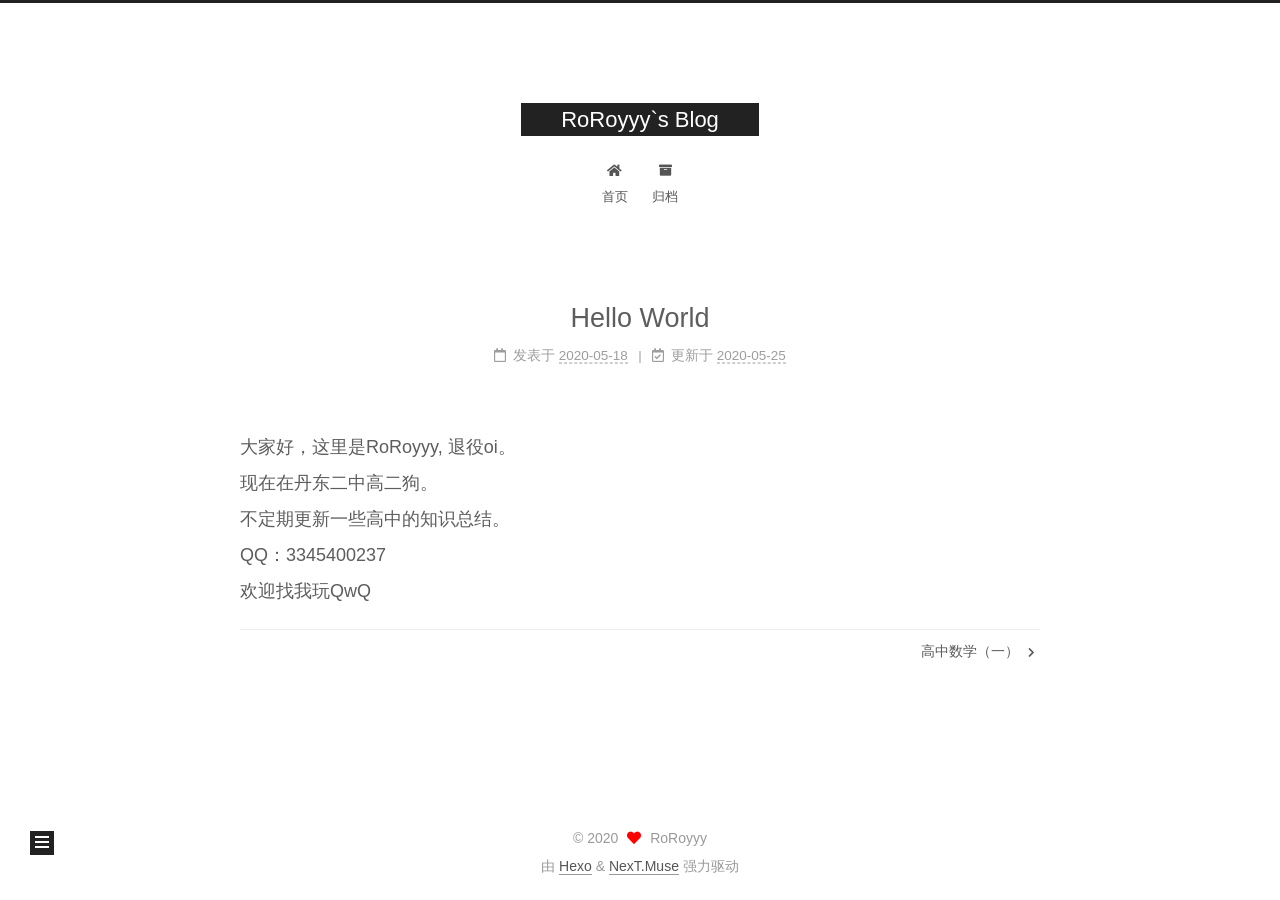
<file: 2020/05/18/hello-world/index.html>
<!DOCTYPE html>
<html lang="zh-Hans">
<head>
  <meta charset="UTF-8">
<meta name="viewport" content="width=device-width, initial-scale=1, maximum-scale=2">
<meta name="theme-color" content="#222">
<meta name="generator" content="Hexo 4.2.1">
  <link rel="apple-touch-icon" sizes="180x180" href="/images/apple-touch-icon-next.png">
  <link rel="icon" type="image/png" sizes="32x32" href="/images/favicon-32x32-next.png">
  <link rel="icon" type="image/png" sizes="16x16" href="/images/favicon-16x16-next.png">
  <link rel="mask-icon" href="/images/logo.svg" color="#222">

<link rel="stylesheet" href="/css/main.css">


<link rel="stylesheet" href="/lib/font-awesome/css/all.min.css">

<script id="hexo-configurations">
    var NexT = window.NexT || {};
    var CONFIG = {"hostname":"yoursite.com","root":"/","scheme":"Muse","version":"7.8.0","exturl":false,"sidebar":{"position":"left","display":"post","padding":18,"offset":12,"onmobile":false},"copycode":{"enable":false,"show_result":false,"style":null},"back2top":{"enable":true,"sidebar":false,"scrollpercent":false},"bookmark":{"enable":false,"color":"#222","save":"auto"},"fancybox":false,"mediumzoom":false,"lazyload":false,"pangu":false,"comments":{"style":"tabs","active":null,"storage":true,"lazyload":false,"nav":null},"algolia":{"hits":{"per_page":10},"labels":{"input_placeholder":"Search for Posts","hits_empty":"We didn't find any results for the search: ${query}","hits_stats":"${hits} results found in ${time} ms"}},"localsearch":{"enable":false,"trigger":"auto","top_n_per_article":1,"unescape":false,"preload":false},"motion":{"enable":true,"async":false,"transition":{"post_block":"fadeIn","post_header":"slideDownIn","post_body":"slideDownIn","coll_header":"slideLeftIn","sidebar":"slideUpIn"}}};
  </script>

  <meta name="description" content="大家好，这里是RoRoyyy, 退役oi。现在在丹东二中高二狗。不定期更新一些高中的知识总结。QQ：3345400237欢迎找我玩QwQ">
<meta property="og:type" content="article">
<meta property="og:title" content="Hello World">
<meta property="og:url" content="http://yoursite.com/2020/05/18/hello-world/index.html">
<meta property="og:site_name" content="RoRoyyy&#96;s Blog">
<meta property="og:description" content="大家好，这里是RoRoyyy, 退役oi。现在在丹东二中高二狗。不定期更新一些高中的知识总结。QQ：3345400237欢迎找我玩QwQ">
<meta property="article:published_time" content="2020-05-18T01:36:36.033Z">
<meta property="article:modified_time" content="2020-05-25T06:07:27.863Z">
<meta property="article:author" content="RoRoyyy">
<meta name="twitter:card" content="summary">

<link rel="canonical" href="http://yoursite.com/2020/05/18/hello-world/">


<script id="page-configurations">
  // https://hexo.io/docs/variables.html
  CONFIG.page = {
    sidebar: "",
    isHome : false,
    isPost : true,
    lang   : 'zh-Hans'
  };
</script>

  <title>Hello World | RoRoyyy`s Blog</title>
  






  <noscript>
  <style>
  .use-motion .brand,
  .use-motion .menu-item,
  .sidebar-inner,
  .use-motion .post-block,
  .use-motion .pagination,
  .use-motion .comments,
  .use-motion .post-header,
  .use-motion .post-body,
  .use-motion .collection-header { opacity: initial; }

  .use-motion .site-title,
  .use-motion .site-subtitle {
    opacity: initial;
    top: initial;
  }

  .use-motion .logo-line-before i { left: initial; }
  .use-motion .logo-line-after i { right: initial; }
  </style>
</noscript>

</head>

<body itemscope itemtype="http://schema.org/WebPage">
  <div class="container use-motion">
    <div class="headband"></div>

    <header class="header" itemscope itemtype="http://schema.org/WPHeader">
      <div class="header-inner"><div class="site-brand-container">
  <div class="site-nav-toggle">
    <div class="toggle" aria-label="切换导航栏">
      <span class="toggle-line toggle-line-first"></span>
      <span class="toggle-line toggle-line-middle"></span>
      <span class="toggle-line toggle-line-last"></span>
    </div>
  </div>

  <div class="site-meta">

    <a href="/" class="brand" rel="start">
      <span class="logo-line-before"><i></i></span>
      <h1 class="site-title">RoRoyyy`s Blog</h1>
      <span class="logo-line-after"><i></i></span>
    </a>
  </div>

  <div class="site-nav-right">
    <div class="toggle popup-trigger">
    </div>
  </div>
</div>




<nav class="site-nav">
  <ul id="menu" class="main-menu menu">
        <li class="menu-item menu-item-home">

    <a href="/" rel="section"><i class="fa fa-home fa-fw"></i>首页</a>

  </li>
        <li class="menu-item menu-item-archives">

    <a href="/archives/" rel="section"><i class="fa fa-archive fa-fw"></i>归档</a>

  </li>
  </ul>
</nav>




</div>
    </header>

    
  <div class="back-to-top">
    <i class="fa fa-arrow-up"></i>
    <span>0%</span>
  </div>


    <main class="main">
      <div class="main-inner">
        <div class="content-wrap">
          

          <div class="content post posts-expand">
            

    
  
  
  <article itemscope itemtype="http://schema.org/Article" class="post-block" lang="zh-Hans">
    <link itemprop="mainEntityOfPage" href="http://yoursite.com/2020/05/18/hello-world/">

    <span hidden itemprop="author" itemscope itemtype="http://schema.org/Person">
      <meta itemprop="image" content="/images/avatar.gif">
      <meta itemprop="name" content="RoRoyyy">
      <meta itemprop="description" content="RoRoyyy`s Blog">
    </span>

    <span hidden itemprop="publisher" itemscope itemtype="http://schema.org/Organization">
      <meta itemprop="name" content="RoRoyyy`s Blog">
    </span>
      <header class="post-header">
        <h1 class="post-title" itemprop="name headline">
          Hello World
        </h1>

        <div class="post-meta">
            <span class="post-meta-item">
              <span class="post-meta-item-icon">
                <i class="far fa-calendar"></i>
              </span>
              <span class="post-meta-item-text">发表于</span>

              <time title="创建时间：2020-05-18 09:36:36" itemprop="dateCreated datePublished" datetime="2020-05-18T09:36:36+08:00">2020-05-18</time>
            </span>
              <span class="post-meta-item">
                <span class="post-meta-item-icon">
                  <i class="far fa-calendar-check"></i>
                </span>
                <span class="post-meta-item-text">更新于</span>
                <time title="修改时间：2020-05-25 14:07:27" itemprop="dateModified" datetime="2020-05-25T14:07:27+08:00">2020-05-25</time>
              </span>

          

        </div>
      </header>

    
    
    
    <div class="post-body" itemprop="articleBody">

      
        <p>大家好，这里是RoRoyyy, 退役oi。<br>现在在丹东二中高二狗。<br>不定期更新一些高中的知识总结。<br>QQ：3345400237<br>欢迎找我玩QwQ</p>

    </div>

    
    
    

      <footer class="post-footer">

        


        
    <div class="post-nav">
      <div class="post-nav-item"></div>
      <div class="post-nav-item">
    <a href="/2020/05/25/%E9%AB%98%E4%B8%AD%E6%95%B0%E5%AD%A6%EF%BC%88%E4%B8%80%EF%BC%89/" rel="next" title="高中数学（一）">
      高中数学（一） <i class="fa fa-chevron-right"></i>
    </a></div>
    </div>
      </footer>
    
  </article>
  
  
  



          </div>
          

<script>
  window.addEventListener('tabs:register', () => {
    let { activeClass } = CONFIG.comments;
    if (CONFIG.comments.storage) {
      activeClass = localStorage.getItem('comments_active') || activeClass;
    }
    if (activeClass) {
      let activeTab = document.querySelector(`a[href="#comment-${activeClass}"]`);
      if (activeTab) {
        activeTab.click();
      }
    }
  });
  if (CONFIG.comments.storage) {
    window.addEventListener('tabs:click', event => {
      if (!event.target.matches('.tabs-comment .tab-content .tab-pane')) return;
      let commentClass = event.target.classList[1];
      localStorage.setItem('comments_active', commentClass);
    });
  }
</script>

        </div>
          
  
  <div class="toggle sidebar-toggle">
    <span class="toggle-line toggle-line-first"></span>
    <span class="toggle-line toggle-line-middle"></span>
    <span class="toggle-line toggle-line-last"></span>
  </div>

  <aside class="sidebar">
    <div class="sidebar-inner">

      <ul class="sidebar-nav motion-element">
        <li class="sidebar-nav-toc">
          文章目录
        </li>
        <li class="sidebar-nav-overview">
          站点概览
        </li>
      </ul>

      <!--noindex-->
      <div class="post-toc-wrap sidebar-panel">
      </div>
      <!--/noindex-->

      <div class="site-overview-wrap sidebar-panel">
        <div class="site-author motion-element" itemprop="author" itemscope itemtype="http://schema.org/Person">
  <p class="site-author-name" itemprop="name">RoRoyyy</p>
  <div class="site-description" itemprop="description">RoRoyyy`s Blog</div>
</div>
<div class="site-state-wrap motion-element">
  <nav class="site-state">
      <div class="site-state-item site-state-posts">
          <a href="/archives/">
        
          <span class="site-state-item-count">2</span>
          <span class="site-state-item-name">日志</span>
        </a>
      </div>
  </nav>
</div>



      </div>

    </div>
  </aside>
  <div id="sidebar-dimmer"></div>


      </div>
    </main>

    <footer class="footer">
      <div class="footer-inner">
        

        

<div class="copyright">
  
  &copy; 
  <span itemprop="copyrightYear">2020</span>
  <span class="with-love">
    <i class="fa fa-heart"></i>
  </span>
  <span class="author" itemprop="copyrightHolder">RoRoyyy</span>
</div>
  <div class="powered-by">由 <a href="https://hexo.io/" class="theme-link" rel="noopener" target="_blank">Hexo</a> & <a href="https://muse.theme-next.org/" class="theme-link" rel="noopener" target="_blank">NexT.Muse</a> 强力驱动
  </div>

        








      </div>
    </footer>
  </div>

  
  <script src="/lib/anime.min.js"></script>
  <script src="/lib/velocity/velocity.min.js"></script>
  <script src="/lib/velocity/velocity.ui.min.js"></script>

<script src="/js/utils.js"></script>

<script src="/js/motion.js"></script>


<script src="/js/schemes/muse.js"></script>


<script src="/js/next-boot.js"></script>




  















  

  

</body>
</html>
</file>
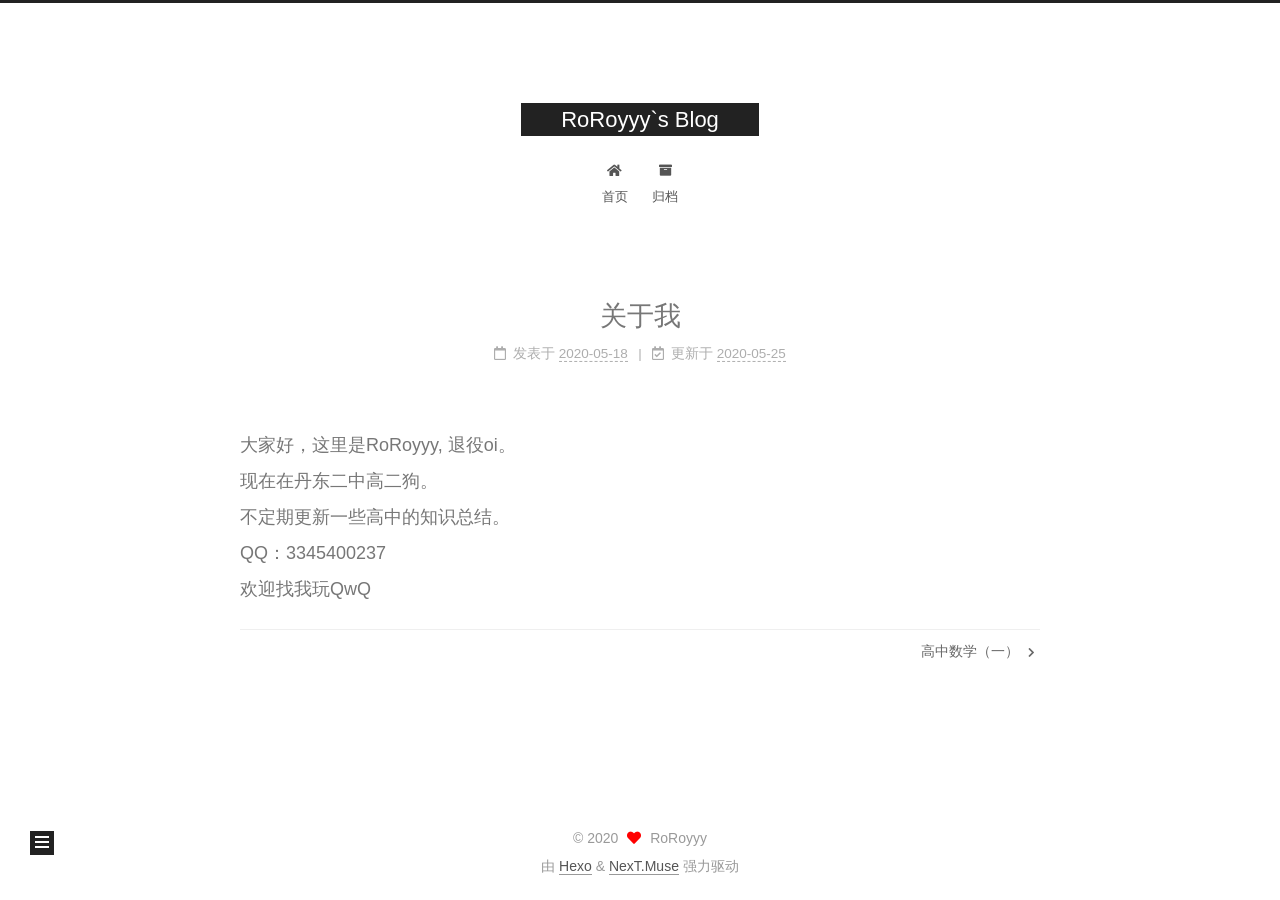
<file: 2020/05/18/关于RoRoyyy/index.html>
<!DOCTYPE html>
<html lang="zh-Hans">
<head>
  <meta charset="UTF-8">
<meta name="viewport" content="width=device-width, initial-scale=1, maximum-scale=2">
<meta name="theme-color" content="#222">
<meta name="generator" content="Hexo 4.2.1">
  <link rel="apple-touch-icon" sizes="180x180" href="/images/apple-touch-icon-next.png">
  <link rel="icon" type="image/png" sizes="32x32" href="/images/favicon-32x32-next.png">
  <link rel="icon" type="image/png" sizes="16x16" href="/images/favicon-16x16-next.png">
  <link rel="mask-icon" href="/images/logo.svg" color="#222">

<link rel="stylesheet" href="/css/main.css">


<link rel="stylesheet" href="/lib/font-awesome/css/all.min.css">

<script id="hexo-configurations">
    var NexT = window.NexT || {};
    var CONFIG = {"hostname":"yoursite.com","root":"/","scheme":"Muse","version":"7.8.0","exturl":false,"sidebar":{"position":"left","display":"post","padding":18,"offset":12,"onmobile":false},"copycode":{"enable":false,"show_result":false,"style":null},"back2top":{"enable":true,"sidebar":false,"scrollpercent":false},"bookmark":{"enable":false,"color":"#222","save":"auto"},"fancybox":false,"mediumzoom":false,"lazyload":false,"pangu":false,"comments":{"style":"tabs","active":null,"storage":true,"lazyload":false,"nav":null},"algolia":{"hits":{"per_page":10},"labels":{"input_placeholder":"Search for Posts","hits_empty":"We didn't find any results for the search: ${query}","hits_stats":"${hits} results found in ${time} ms"}},"localsearch":{"enable":false,"trigger":"auto","top_n_per_article":1,"unescape":false,"preload":false},"motion":{"enable":true,"async":false,"transition":{"post_block":"fadeIn","post_header":"slideDownIn","post_body":"slideDownIn","coll_header":"slideLeftIn","sidebar":"slideUpIn"}}};
  </script>

  <meta name="description" content="大家好，这里是RoRoyyy, 退役oi。现在在丹东二中高二狗。不定期更新一些高中的知识总结。QQ：3345400237欢迎找我玩QwQ">
<meta property="og:type" content="article">
<meta property="og:title" content="关于我">
<meta property="og:url" content="http://yoursite.com/2020/05/18/%E5%85%B3%E4%BA%8ERoRoyyy/index.html">
<meta property="og:site_name" content="RoRoyyy&#96;s Blog">
<meta property="og:description" content="大家好，这里是RoRoyyy, 退役oi。现在在丹东二中高二狗。不定期更新一些高中的知识总结。QQ：3345400237欢迎找我玩QwQ">
<meta property="article:published_time" content="2020-05-18T01:36:36.033Z">
<meta property="article:modified_time" content="2020-05-25T11:30:51.023Z">
<meta property="article:author" content="RoRoyyy">
<meta name="twitter:card" content="summary">

<link rel="canonical" href="http://yoursite.com/2020/05/18/%E5%85%B3%E4%BA%8ERoRoyyy/">


<script id="page-configurations">
  // https://hexo.io/docs/variables.html
  CONFIG.page = {
    sidebar: "",
    isHome : false,
    isPost : true,
    lang   : 'zh-Hans'
  };
</script>

  <title>关于我 | RoRoyyy`s Blog</title>
  






  <noscript>
  <style>
  .use-motion .brand,
  .use-motion .menu-item,
  .sidebar-inner,
  .use-motion .post-block,
  .use-motion .pagination,
  .use-motion .comments,
  .use-motion .post-header,
  .use-motion .post-body,
  .use-motion .collection-header { opacity: initial; }

  .use-motion .site-title,
  .use-motion .site-subtitle {
    opacity: initial;
    top: initial;
  }

  .use-motion .logo-line-before i { left: initial; }
  .use-motion .logo-line-after i { right: initial; }
  </style>
</noscript>

</head>

<body itemscope itemtype="http://schema.org/WebPage">
  <div class="container use-motion">
    <div class="headband"></div>

    <header class="header" itemscope itemtype="http://schema.org/WPHeader">
      <div class="header-inner"><div class="site-brand-container">
  <div class="site-nav-toggle">
    <div class="toggle" aria-label="切换导航栏">
      <span class="toggle-line toggle-line-first"></span>
      <span class="toggle-line toggle-line-middle"></span>
      <span class="toggle-line toggle-line-last"></span>
    </div>
  </div>

  <div class="site-meta">

    <a href="/" class="brand" rel="start">
      <span class="logo-line-before"><i></i></span>
      <h1 class="site-title">RoRoyyy`s Blog</h1>
      <span class="logo-line-after"><i></i></span>
    </a>
  </div>

  <div class="site-nav-right">
    <div class="toggle popup-trigger">
    </div>
  </div>
</div>




<nav class="site-nav">
  <ul id="menu" class="main-menu menu">
        <li class="menu-item menu-item-home">

    <a href="/" rel="section"><i class="fa fa-home fa-fw"></i>首页</a>

  </li>
        <li class="menu-item menu-item-archives">

    <a href="/archives/" rel="section"><i class="fa fa-archive fa-fw"></i>归档</a>

  </li>
  </ul>
</nav>




</div>
    </header>

    
  <div class="back-to-top">
    <i class="fa fa-arrow-up"></i>
    <span>0%</span>
  </div>


    <main class="main">
      <div class="main-inner">
        <div class="content-wrap">
          

          <div class="content post posts-expand">
            

    
  
  
  <article itemscope itemtype="http://schema.org/Article" class="post-block" lang="zh-Hans">
    <link itemprop="mainEntityOfPage" href="http://yoursite.com/2020/05/18/%E5%85%B3%E4%BA%8ERoRoyyy/">

    <span hidden itemprop="author" itemscope itemtype="http://schema.org/Person">
      <meta itemprop="image" content="/images/avatar.gif">
      <meta itemprop="name" content="RoRoyyy">
      <meta itemprop="description" content="RoRoyyy`s Blog">
    </span>

    <span hidden itemprop="publisher" itemscope itemtype="http://schema.org/Organization">
      <meta itemprop="name" content="RoRoyyy`s Blog">
    </span>
      <header class="post-header">
        <h1 class="post-title" itemprop="name headline">
          关于我
        </h1>

        <div class="post-meta">
            <span class="post-meta-item">
              <span class="post-meta-item-icon">
                <i class="far fa-calendar"></i>
              </span>
              <span class="post-meta-item-text">发表于</span>

              <time title="创建时间：2020-05-18 09:36:36" itemprop="dateCreated datePublished" datetime="2020-05-18T09:36:36+08:00">2020-05-18</time>
            </span>
              <span class="post-meta-item">
                <span class="post-meta-item-icon">
                  <i class="far fa-calendar-check"></i>
                </span>
                <span class="post-meta-item-text">更新于</span>
                <time title="修改时间：2020-05-25 19:30:51" itemprop="dateModified" datetime="2020-05-25T19:30:51+08:00">2020-05-25</time>
              </span>

          

        </div>
      </header>

    
    
    
    <div class="post-body" itemprop="articleBody">

      
        <p>大家好，这里是RoRoyyy, 退役oi。<br>现在在丹东二中高二狗。<br>不定期更新一些高中的知识总结。<br>QQ：3345400237<br>欢迎找我玩QwQ</p>

    </div>

    
    
    

      <footer class="post-footer">

        


        
    <div class="post-nav">
      <div class="post-nav-item"></div>
      <div class="post-nav-item">
    <a href="/2020/05/25/%E9%AB%98%E4%B8%AD%E6%95%B0%E5%AD%A6%EF%BC%88%E4%B8%80%EF%BC%89/" rel="next" title="高中数学（一）">
      高中数学（一） <i class="fa fa-chevron-right"></i>
    </a></div>
    </div>
      </footer>
    
  </article>
  
  
  



          </div>
          

<script>
  window.addEventListener('tabs:register', () => {
    let { activeClass } = CONFIG.comments;
    if (CONFIG.comments.storage) {
      activeClass = localStorage.getItem('comments_active') || activeClass;
    }
    if (activeClass) {
      let activeTab = document.querySelector(`a[href="#comment-${activeClass}"]`);
      if (activeTab) {
        activeTab.click();
      }
    }
  });
  if (CONFIG.comments.storage) {
    window.addEventListener('tabs:click', event => {
      if (!event.target.matches('.tabs-comment .tab-content .tab-pane')) return;
      let commentClass = event.target.classList[1];
      localStorage.setItem('comments_active', commentClass);
    });
  }
</script>

        </div>
          
  
  <div class="toggle sidebar-toggle">
    <span class="toggle-line toggle-line-first"></span>
    <span class="toggle-line toggle-line-middle"></span>
    <span class="toggle-line toggle-line-last"></span>
  </div>

  <aside class="sidebar">
    <div class="sidebar-inner">

      <ul class="sidebar-nav motion-element">
        <li class="sidebar-nav-toc">
          文章目录
        </li>
        <li class="sidebar-nav-overview">
          站点概览
        </li>
      </ul>

      <!--noindex-->
      <div class="post-toc-wrap sidebar-panel">
      </div>
      <!--/noindex-->

      <div class="site-overview-wrap sidebar-panel">
        <div class="site-author motion-element" itemprop="author" itemscope itemtype="http://schema.org/Person">
  <p class="site-author-name" itemprop="name">RoRoyyy</p>
  <div class="site-description" itemprop="description">RoRoyyy`s Blog</div>
</div>
<div class="site-state-wrap motion-element">
  <nav class="site-state">
      <div class="site-state-item site-state-posts">
          <a href="/archives/">
        
          <span class="site-state-item-count">2</span>
          <span class="site-state-item-name">日志</span>
        </a>
      </div>
      <div class="site-state-item site-state-tags">
        <span class="site-state-item-count">1</span>
        <span class="site-state-item-name">标签</span>
      </div>
  </nav>
</div>



      </div>

    </div>
  </aside>
  <div id="sidebar-dimmer"></div>


      </div>
    </main>

    <footer class="footer">
      <div class="footer-inner">
        

        

<div class="copyright">
  
  &copy; 
  <span itemprop="copyrightYear">2020</span>
  <span class="with-love">
    <i class="fa fa-heart"></i>
  </span>
  <span class="author" itemprop="copyrightHolder">RoRoyyy</span>
</div>
  <div class="powered-by">由 <a href="https://hexo.io/" class="theme-link" rel="noopener" target="_blank">Hexo</a> & <a href="https://muse.theme-next.org/" class="theme-link" rel="noopener" target="_blank">NexT.Muse</a> 强力驱动
  </div>

        








      </div>
    </footer>
  </div>

  
  <script src="/lib/anime.min.js"></script>
  <script src="/lib/velocity/velocity.min.js"></script>
  <script src="/lib/velocity/velocity.ui.min.js"></script>

<script src="/js/utils.js"></script>

<script src="/js/motion.js"></script>


<script src="/js/schemes/muse.js"></script>


<script src="/js/next-boot.js"></script>




  















  

  

</body>
</html>
</file>
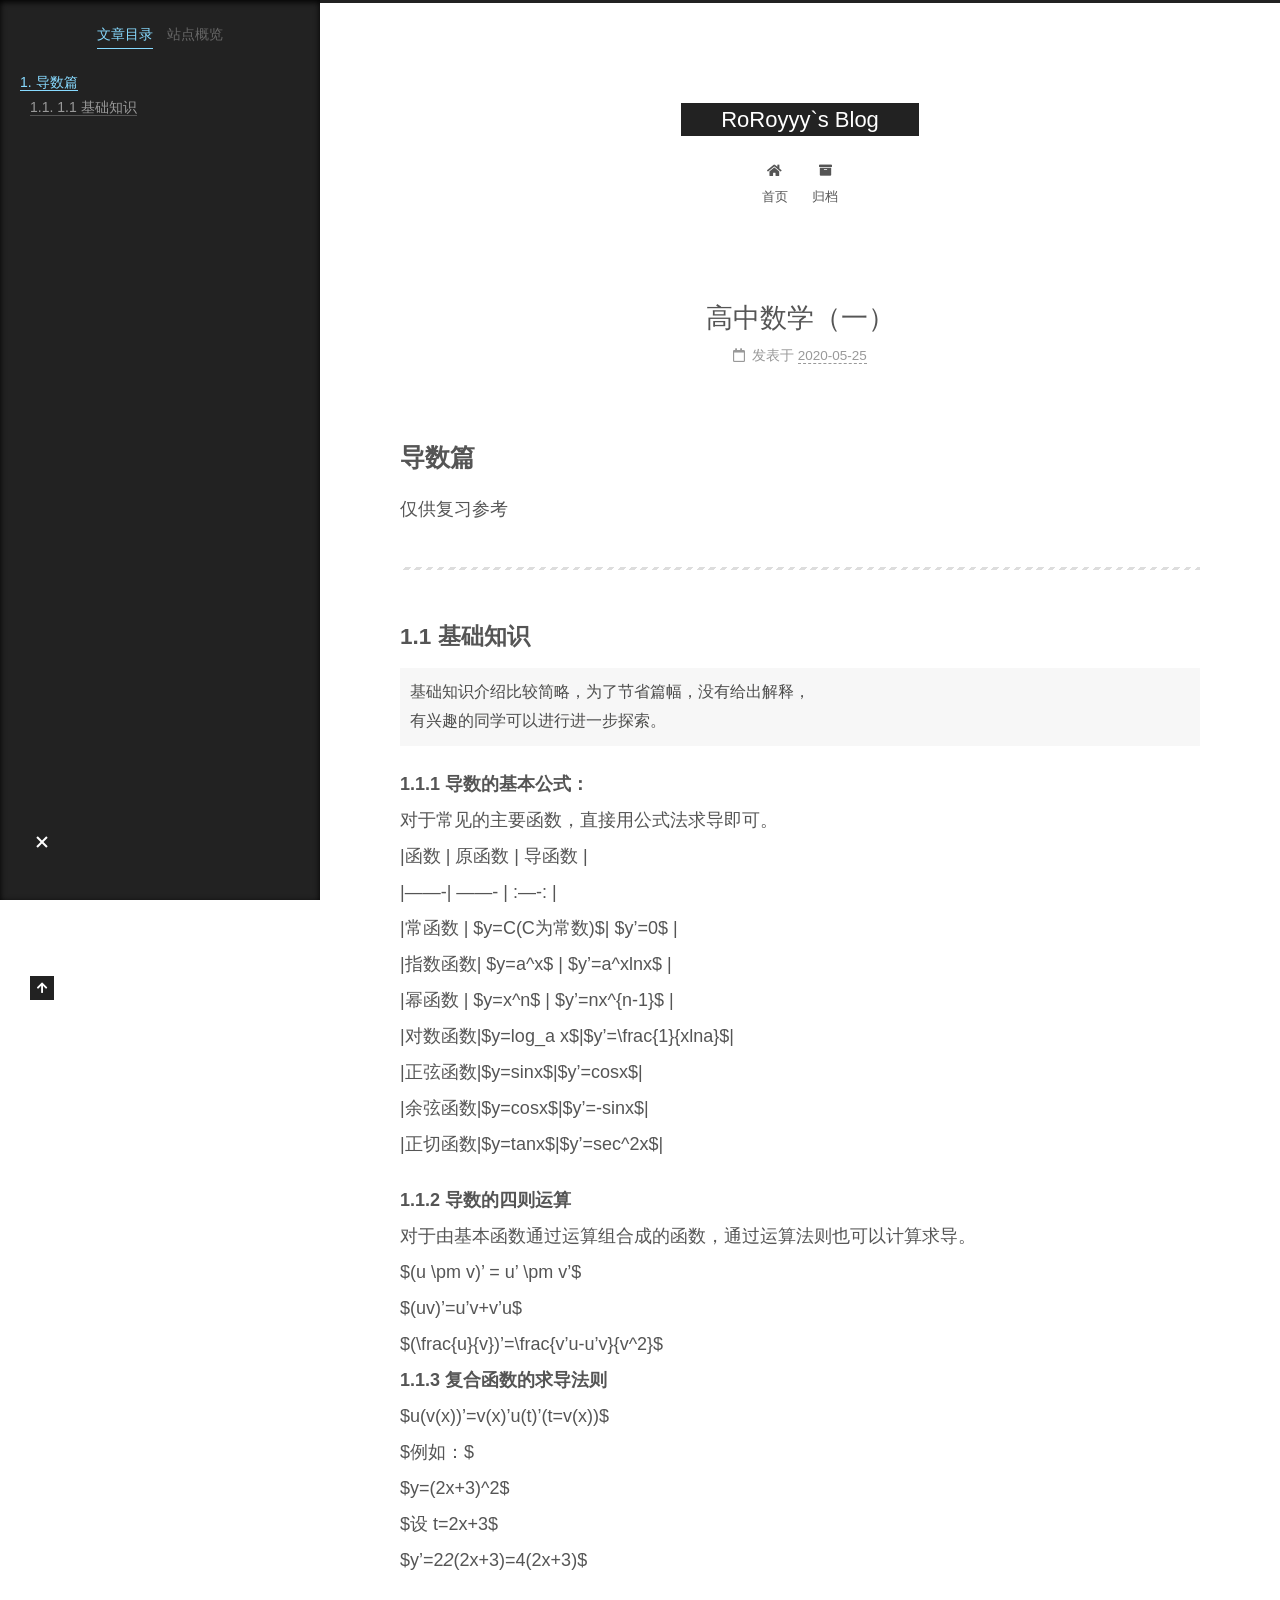
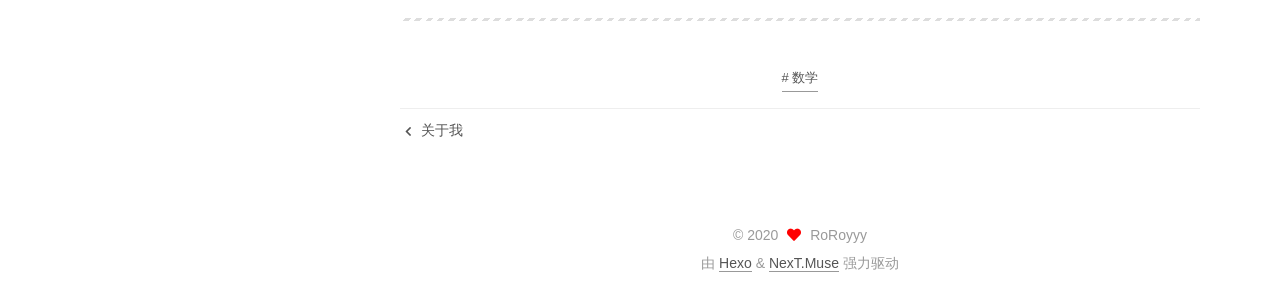
<file: 2020/05/25/高中数学（一）/index.html>
<!DOCTYPE html>
<html lang="zh-Hans">
<head>
  <meta charset="UTF-8">
<meta name="viewport" content="width=device-width, initial-scale=1, maximum-scale=2">
<meta name="theme-color" content="#222">
<meta name="generator" content="Hexo 4.2.1">
  <link rel="apple-touch-icon" sizes="180x180" href="/images/apple-touch-icon-next.png">
  <link rel="icon" type="image/png" sizes="32x32" href="/images/favicon-32x32-next.png">
  <link rel="icon" type="image/png" sizes="16x16" href="/images/favicon-16x16-next.png">
  <link rel="mask-icon" href="/images/logo.svg" color="#222">

<link rel="stylesheet" href="/css/main.css">


<link rel="stylesheet" href="/lib/font-awesome/css/all.min.css">

<script id="hexo-configurations">
    var NexT = window.NexT || {};
    var CONFIG = {"hostname":"yoursite.com","root":"/","scheme":"Muse","version":"7.8.0","exturl":false,"sidebar":{"position":"left","display":"post","padding":18,"offset":12,"onmobile":false},"copycode":{"enable":false,"show_result":false,"style":null},"back2top":{"enable":true,"sidebar":false,"scrollpercent":false},"bookmark":{"enable":false,"color":"#222","save":"auto"},"fancybox":false,"mediumzoom":false,"lazyload":false,"pangu":false,"comments":{"style":"tabs","active":null,"storage":true,"lazyload":false,"nav":null},"algolia":{"hits":{"per_page":10},"labels":{"input_placeholder":"Search for Posts","hits_empty":"We didn't find any results for the search: ${query}","hits_stats":"${hits} results found in ${time} ms"}},"localsearch":{"enable":false,"trigger":"auto","top_n_per_article":1,"unescape":false,"preload":false},"motion":{"enable":true,"async":false,"transition":{"post_block":"fadeIn","post_header":"slideDownIn","post_body":"slideDownIn","coll_header":"slideLeftIn","sidebar":"slideUpIn"}}};
  </script>

  <meta name="description" content="导数篇仅供复习参考  1.1 基础知识基础知识介绍比较简略，为了节省篇幅，没有给出解释， 有兴趣的同学可以进行进一步探索。1.1.1 导数的基本公式：对于常见的主要函数，直接用公式法求导即可。|函数   |   原函数   |  导函数  ||——-| ——-   | :—-: ||常函数  | $y&#x3D;C(C为常数)$|   $y’&#x3D;0$    ||指数函数| $y&#x3D;a^x$     |   $y">
<meta property="og:type" content="article">
<meta property="og:title" content="高中数学（一）">
<meta property="og:url" content="http://yoursite.com/2020/05/25/%E9%AB%98%E4%B8%AD%E6%95%B0%E5%AD%A6%EF%BC%88%E4%B8%80%EF%BC%89/index.html">
<meta property="og:site_name" content="RoRoyyy&#96;s Blog">
<meta property="og:description" content="导数篇仅供复习参考  1.1 基础知识基础知识介绍比较简略，为了节省篇幅，没有给出解释， 有兴趣的同学可以进行进一步探索。1.1.1 导数的基本公式：对于常见的主要函数，直接用公式法求导即可。|函数   |   原函数   |  导函数  ||——-| ——-   | :—-: ||常函数  | $y&#x3D;C(C为常数)$|   $y’&#x3D;0$    ||指数函数| $y&#x3D;a^x$     |   $y">
<meta property="article:published_time" content="2020-05-25T05:56:35.000Z">
<meta property="article:modified_time" content="2020-05-25T12:18:09.521Z">
<meta property="article:author" content="RoRoyyy">
<meta property="article:tag" content="数学">
<meta name="twitter:card" content="summary">

<link rel="canonical" href="http://yoursite.com/2020/05/25/%E9%AB%98%E4%B8%AD%E6%95%B0%E5%AD%A6%EF%BC%88%E4%B8%80%EF%BC%89/">


<script id="page-configurations">
  // https://hexo.io/docs/variables.html
  CONFIG.page = {
    sidebar: "",
    isHome : false,
    isPost : true,
    lang   : 'zh-Hans'
  };
</script>

  <title>高中数学（一） | RoRoyyy`s Blog</title>
  






  <noscript>
  <style>
  .use-motion .brand,
  .use-motion .menu-item,
  .sidebar-inner,
  .use-motion .post-block,
  .use-motion .pagination,
  .use-motion .comments,
  .use-motion .post-header,
  .use-motion .post-body,
  .use-motion .collection-header { opacity: initial; }

  .use-motion .site-title,
  .use-motion .site-subtitle {
    opacity: initial;
    top: initial;
  }

  .use-motion .logo-line-before i { left: initial; }
  .use-motion .logo-line-after i { right: initial; }
  </style>
</noscript>

</head>

<body itemscope itemtype="http://schema.org/WebPage">
  <div class="container use-motion">
    <div class="headband"></div>

    <header class="header" itemscope itemtype="http://schema.org/WPHeader">
      <div class="header-inner"><div class="site-brand-container">
  <div class="site-nav-toggle">
    <div class="toggle" aria-label="切换导航栏">
      <span class="toggle-line toggle-line-first"></span>
      <span class="toggle-line toggle-line-middle"></span>
      <span class="toggle-line toggle-line-last"></span>
    </div>
  </div>

  <div class="site-meta">

    <a href="/" class="brand" rel="start">
      <span class="logo-line-before"><i></i></span>
      <h1 class="site-title">RoRoyyy`s Blog</h1>
      <span class="logo-line-after"><i></i></span>
    </a>
  </div>

  <div class="site-nav-right">
    <div class="toggle popup-trigger">
    </div>
  </div>
</div>




<nav class="site-nav">
  <ul id="menu" class="main-menu menu">
        <li class="menu-item menu-item-home">

    <a href="/" rel="section"><i class="fa fa-home fa-fw"></i>首页</a>

  </li>
        <li class="menu-item menu-item-archives">

    <a href="/archives/" rel="section"><i class="fa fa-archive fa-fw"></i>归档</a>

  </li>
  </ul>
</nav>




</div>
    </header>

    
  <div class="back-to-top">
    <i class="fa fa-arrow-up"></i>
    <span>0%</span>
  </div>


    <main class="main">
      <div class="main-inner">
        <div class="content-wrap">
          

          <div class="content post posts-expand">
            

    
  
  
  <article itemscope itemtype="http://schema.org/Article" class="post-block" lang="zh-Hans">
    <link itemprop="mainEntityOfPage" href="http://yoursite.com/2020/05/25/%E9%AB%98%E4%B8%AD%E6%95%B0%E5%AD%A6%EF%BC%88%E4%B8%80%EF%BC%89/">

    <span hidden itemprop="author" itemscope itemtype="http://schema.org/Person">
      <meta itemprop="image" content="/images/avatar.gif">
      <meta itemprop="name" content="RoRoyyy">
      <meta itemprop="description" content="RoRoyyy`s Blog">
    </span>

    <span hidden itemprop="publisher" itemscope itemtype="http://schema.org/Organization">
      <meta itemprop="name" content="RoRoyyy`s Blog">
    </span>
      <header class="post-header">
        <h1 class="post-title" itemprop="name headline">
          高中数学（一）
        </h1>

        <div class="post-meta">
            <span class="post-meta-item">
              <span class="post-meta-item-icon">
                <i class="far fa-calendar"></i>
              </span>
              <span class="post-meta-item-text">发表于</span>
              

              <time title="创建时间：2020-05-25 13:56:35 / 修改时间：20:18:09" itemprop="dateCreated datePublished" datetime="2020-05-25T13:56:35+08:00">2020-05-25</time>
            </span>

          

        </div>
      </header>

    
    
    
    <div class="post-body" itemprop="articleBody">

      
        <h2 id="导数篇"><a href="#导数篇" class="headerlink" title="导数篇"></a>导数篇</h2><p>仅供复习参考</p>
<hr>
<h3 id="1-1-基础知识"><a href="#1-1-基础知识" class="headerlink" title="1.1 基础知识"></a>1.1 基础知识</h3><pre><code>基础知识介绍比较简略，为了节省篇幅，没有给出解释，
有兴趣的同学可以进行进一步探索。</code></pre><p><strong>1.1.1 导数的基本公式：</strong><br>对于常见的主要函数，直接用公式法求导即可。<br>|函数   |   原函数   |  导函数  |<br>|——-| ——-   | :—-: |<br>|常函数  | $y=C(C为常数)$|   $y’=0$    |<br>|指数函数| $y=a^x$     |   $y’=a^xlnx$    |<br>|幂函数  | $y=x^n$     |   $y’=nx^{n-1}$    |<br>|对数函数|$y=log_a x$|$y’=\frac{1}{xlna}$|<br>|正弦函数|$y=sinx$|$y’=cosx$|<br>|余弦函数|$y=cosx$|$y’=-sinx$|<br>|正切函数|$y=tanx$|$y’=sec^2x$|</p>
<p><strong>1.1.2 导数的四则运算</strong><br>对于由基本函数通过运算组合成的函数，通过运算法则也可以计算求导。<br>$(u \pm v)’ = u’ \pm v’$<br>$(uv)’=u’v+v’u$<br>$(\frac{u}{v})’=\frac{v’u-u’v}{v^2}$<br><strong>1.1.3 复合函数的求导法则</strong><br>$u(v(x))’=v(x)’u(t)’(t=v(x))$<br>$例如：$<br>$y=(2x+3)^2$<br>$设 t=2x+3$<br>$y’=2<em>2</em>(2x+3)=4(2x+3)$</p>
<hr>

    </div>

    
    
    

      <footer class="post-footer">
          <div class="post-tags">
              <a href="/tags/%E6%95%B0%E5%AD%A6/" rel="tag"># 数学</a>
          </div>

        


        
    <div class="post-nav">
      <div class="post-nav-item">
    <a href="/2020/05/18/%E5%85%B3%E4%BA%8ERoRoyyy/" rel="prev" title="关于我">
      <i class="fa fa-chevron-left"></i> 关于我
    </a></div>
      <div class="post-nav-item"></div>
    </div>
      </footer>
    
  </article>
  
  
  



          </div>
          

<script>
  window.addEventListener('tabs:register', () => {
    let { activeClass } = CONFIG.comments;
    if (CONFIG.comments.storage) {
      activeClass = localStorage.getItem('comments_active') || activeClass;
    }
    if (activeClass) {
      let activeTab = document.querySelector(`a[href="#comment-${activeClass}"]`);
      if (activeTab) {
        activeTab.click();
      }
    }
  });
  if (CONFIG.comments.storage) {
    window.addEventListener('tabs:click', event => {
      if (!event.target.matches('.tabs-comment .tab-content .tab-pane')) return;
      let commentClass = event.target.classList[1];
      localStorage.setItem('comments_active', commentClass);
    });
  }
</script>

        </div>
          
  
  <div class="toggle sidebar-toggle">
    <span class="toggle-line toggle-line-first"></span>
    <span class="toggle-line toggle-line-middle"></span>
    <span class="toggle-line toggle-line-last"></span>
  </div>

  <aside class="sidebar">
    <div class="sidebar-inner">

      <ul class="sidebar-nav motion-element">
        <li class="sidebar-nav-toc">
          文章目录
        </li>
        <li class="sidebar-nav-overview">
          站点概览
        </li>
      </ul>

      <!--noindex-->
      <div class="post-toc-wrap sidebar-panel">
          <div class="post-toc motion-element"><ol class="nav"><li class="nav-item nav-level-2"><a class="nav-link" href="#导数篇"><span class="nav-number">1.</span> <span class="nav-text">导数篇</span></a><ol class="nav-child"><li class="nav-item nav-level-3"><a class="nav-link" href="#1-1-基础知识"><span class="nav-number">1.1.</span> <span class="nav-text">1.1 基础知识</span></a></li></ol></li></ol></div>
      </div>
      <!--/noindex-->

      <div class="site-overview-wrap sidebar-panel">
        <div class="site-author motion-element" itemprop="author" itemscope itemtype="http://schema.org/Person">
  <p class="site-author-name" itemprop="name">RoRoyyy</p>
  <div class="site-description" itemprop="description">RoRoyyy`s Blog</div>
</div>
<div class="site-state-wrap motion-element">
  <nav class="site-state">
      <div class="site-state-item site-state-posts">
          <a href="/archives/">
        
          <span class="site-state-item-count">2</span>
          <span class="site-state-item-name">日志</span>
        </a>
      </div>
      <div class="site-state-item site-state-tags">
        <span class="site-state-item-count">1</span>
        <span class="site-state-item-name">标签</span>
      </div>
  </nav>
</div>



      </div>

    </div>
  </aside>
  <div id="sidebar-dimmer"></div>


      </div>
    </main>

    <footer class="footer">
      <div class="footer-inner">
        

        

<div class="copyright">
  
  &copy; 
  <span itemprop="copyrightYear">2020</span>
  <span class="with-love">
    <i class="fa fa-heart"></i>
  </span>
  <span class="author" itemprop="copyrightHolder">RoRoyyy</span>
</div>
  <div class="powered-by">由 <a href="https://hexo.io/" class="theme-link" rel="noopener" target="_blank">Hexo</a> & <a href="https://muse.theme-next.org/" class="theme-link" rel="noopener" target="_blank">NexT.Muse</a> 强力驱动
  </div>

        








      </div>
    </footer>
  </div>

  
  <script src="/lib/anime.min.js"></script>
  <script src="/lib/velocity/velocity.min.js"></script>
  <script src="/lib/velocity/velocity.ui.min.js"></script>

<script src="/js/utils.js"></script>

<script src="/js/motion.js"></script>


<script src="/js/schemes/muse.js"></script>


<script src="/js/next-boot.js"></script>




  















  

  

</body>
</html>
</file>
<file: main.0cf68a.css>
.clearfix:after,.clearfix:before{content:"";display:table}.clearfix:after{clear:both}.left-col.show{box-shadow:0 0 6px 0 rgba(0,0,0,.75)}.mid-col,.mid-col.show .article,.tools-col,.tools-col .tools-section .search-tag.tagcloud .article-tag-list,.tools-col .tools-section .search-ul .search-tag span:hover,.tools-col .tools-section .search-ul .search-time span:hover,.tools-col .tools-section .search-ul .search-title:hover,.tools-col .tools-section .search-wrap .icon{transition:all .2s ease-in;-ms-transition:all .2s ease-in}@-webkit-keyframes leftIn{0%,60%,75%,90%,to{-webkit-animation-timing-function:cubic-bezier(.215,.61,.355,1);animation-timing-function:cubic-bezier(.215,.61,.355,1)}0%{-webkit-transform:translateZ(0);transform:translateZ(0)}60%{-webkit-transform:translate3d(358px,0,0);transform:translate3d(358px,0,0)}75%{-webkit-transform:translate3d(323px,0,0);transform:translate3d(323px,0,0)}90%{-webkit-transform:translate3d(338px,0,0);transform:translate3d(338px,0,0)}to{-webkit-transform:translate3d(333px,0,0);transform:translate3d(333px,0,0)}}@keyframes leftIn{0%,60%,75%,90%,to{-webkit-animation-timing-function:cubic-bezier(.215,.61,.355,1);animation-timing-function:cubic-bezier(.215,.61,.355,1)}0%{-webkit-transform:translateZ(0);transform:translateZ(0)}60%{-webkit-transform:translate3d(358px,0,0);transform:translate3d(358px,0,0)}75%{-webkit-transform:translate3d(323px,0,0);transform:translate3d(323px,0,0)}90%{-webkit-transform:translate3d(338px,0,0);transform:translate3d(338px,0,0)}to{-webkit-transform:translate3d(333px,0,0);transform:translate3d(333px,0,0)}}.mid-col.show{-webkit-animation-duration:.8s;animation-duration:.8s;-webkit-animation-fill-mode:both;animation-fill-mode:both;-webkit-animation-name:leftIn;animation-name:leftIn}@-webkit-keyframes leftOut{0%,60%,75%,90%,to{-webkit-animation-timing-function:cubic-bezier(.215,.61,.355,1);animation-timing-function:cubic-bezier(.215,.61,.355,1)}0%{-webkit-transform:translate3d(333px,0,0);transform:translate3d(333px,0,0)}60%{-webkit-transform:translate3d(-25px,0,0);transform:translate3d(-25px,0,0)}75%{-webkit-transform:translate3d(10px,0,0);transform:translate3d(10px,0,0)}90%{-webkit-transform:translate3d(-5px,0,0);transform:translate3d(-5px,0,0)}to{-webkit-transform:translateZ(0);transform:translateZ(0)}}@keyframes leftOut{0%,60%,75%,90%,to{-webkit-animation-timing-function:cubic-bezier(.215,.61,.355,1);animation-timing-function:cubic-bezier(.215,.61,.355,1)}0%{-webkit-transform:translate3d(333px,0,0);transform:translate3d(333px,0,0)}60%{-webkit-transform:translate3d(-25px,0,0);transform:translate3d(-25px,0,0)}75%{-webkit-transform:translate3d(10px,0,0);transform:translate3d(10px,0,0)}90%{-webkit-transform:translate3d(-5px,0,0);transform:translate3d(-5px,0,0)}to{-webkit-transform:translateZ(0);transform:translateZ(0)}}.mid-col.hide{-webkit-animation-duration:.8s;animation-duration:.8s;-webkit-animation-name:leftOut;animation-name:leftOut}@-webkit-keyframes smallLeftIn{0%,60%,75%,90%,to{-webkit-animation-timing-function:cubic-bezier(.215,.61,.355,1);animation-timing-function:cubic-bezier(.215,.61,.355,1)}0%{-webkit-transform:translateZ(0);transform:translateZ(0)}60%{-webkit-transform:translate3d(325px,0,0);transform:translate3d(325px,0,0)}75%{-webkit-transform:translate3d(290px,0,0);transform:translate3d(290px,0,0)}90%{-webkit-transform:translate3d(305px,0,0);transform:translate3d(305px,0,0)}to{-webkit-transform:translate3d(300px,0,0);transform:translate3d(300px,0,0)}}@keyframes smallLeftIn{0%,60%,75%,90%,to{-webkit-animation-timing-function:cubic-bezier(.215,.61,.355,1);animation-timing-function:cubic-bezier(.215,.61,.355,1)}0%{-webkit-transform:translateZ(0);transform:translateZ(0)}60%{-webkit-transform:translate3d(325px,0,0);transform:translate3d(325px,0,0)}75%{-webkit-transform:translate3d(290px,0,0);transform:translate3d(290px,0,0)}90%{-webkit-transform:translate3d(305px,0,0);transform:translate3d(305px,0,0)}to{-webkit-transform:translate3d(300px,0,0);transform:translate3d(300px,0,0)}}.tools-col.show{-webkit-animation-duration:.8s;animation-duration:.8s;-webkit-animation-fill-mode:both;animation-fill-mode:both;-webkit-animation-name:smallLeftIn;animation-name:smallLeftIn}@-webkit-keyframes smallleftOut{0%,60%,75%,90%,to{-webkit-animation-timing-function:cubic-bezier(.215,.61,.355,1);animation-timing-function:cubic-bezier(.215,.61,.355,1)}0%{-webkit-transform:translate3d(333px,0,0);transform:translate3d(333px,0,0)}60%{-webkit-transform:translate3d(-25px,0,0);transform:translate3d(-25px,0,0)}75%{-webkit-transform:translate3d(10px,0,0);transform:translate3d(10px,0,0)}90%{-webkit-transform:translate3d(-5px,0,0);transform:translate3d(-5px,0,0)}to{-webkit-transform:translateZ(0);transform:translateZ(0)}}@keyframes smallleftOut{0%,60%,75%,90%,to{-webkit-animation-timing-function:cubic-bezier(.215,.61,.355,1);animation-timing-function:cubic-bezier(.215,.61,.355,1)}0%{-webkit-transform:translate3d(333px,0,0);transform:translate3d(333px,0,0)}60%{-webkit-transform:translate3d(-25px,0,0);transform:translate3d(-25px,0,0)}75%{-webkit-transform:translate3d(10px,0,0);transform:translate3d(10px,0,0)}90%{-webkit-transform:translate3d(-5px,0,0);transform:translate3d(-5px,0,0)}to{-webkit-transform:translateZ(0);transform:translateZ(0)}}.tools-col.hide{-webkit-animation-duration:.8s;animation-duration:.8s;-webkit-animation-fill-mode:both;animation-fill-mode:both;-webkit-animation-name:smallleftOut;animation-name:smallleftOut}html{-ms-text-size-adjust:100%;-webkit-text-size-adjust:100%;-webkit-tap-highlight-color:transparent;height:100%}body{margin:0;font-size:14px;font-family:Helvetica Neue,Helvetica,STHeiTi,Arial,sans-serif;line-height:1.5;color:#333;background-color:#fff;min-height:100%}article,aside,details,figcaption,figure,footer,header,hgroup,main,menu,nav,section,summary{display:block}audio,canvas,progress,video{display:inline-block}audio:not([controls]){display:none;height:0}progress{vertical-align:baseline}[hidden],template{display:none}a{background:transparent;text-decoration:none;color:#08c}a:active{outline:0}abbr[title]{border-bottom:1px dotted}b,strong{font-weight:700}dfn{font-style:italic}mark{background:#ff0;color:#000}small{font-size:80%}sub,sup{font-size:75%;line-height:0;position:relative;vertical-align:baseline}sup{top:-.5em}sub{bottom:-.25em}img{border:0;vertical-align:middle;max-width:100%}svg:not(:root){overflow:hidden}pre{overflow:auto;white-space:pre;white-space:pre-wrap;word-wrap:break-word}code,kbd,pre,samp{font-family:monospace,monospace;font-size:1em}button,input,optgroup,select,textarea{color:inherit;font:inherit;margin:0;vertical-align:middle}button,input,select{overflow:visible}button,select{text-transform:none}button,html input[type=button],input[type=reset],input[type=submit]{-webkit-appearance:button;cursor:pointer}[disabled]{cursor:default}button::-moz-focus-inner,input::-moz-focus-inner{border:0;padding:0}input{line-height:normal}input[type=checkbox],input[type=radio]{box-sizing:border-box;padding:0}input[type=number]::-webkit-inner-spin-button,input[type=number]::-webkit-outer-spin-button{height:auto}input[type=search]{-webkit-appearance:textfield;box-sizing:border-box}input[type=search]::-webkit-search-cancel-button,input[type=search]::-webkit-search-decoration{-webkit-appearance:none}fieldset{border:1px solid silver;margin:0 2px;padding:.35em .625em .75em}legend{border:0;padding:0}textarea{overflow:auto;resize:vertical;vertical-align:top}optgroup{font-weight:700}button,input,select,textarea{outline:0}input,textarea{-webkit-user-modify:read-write-plaintext-only}input::-ms-clear,input::-ms-reveal{display:none}input::-moz-placeholder,textarea::-moz-placeholder{color:#999}input:-ms-input-placeholder,textarea:-ms-input-placeholder{color:#999}input::-webkit-input-placeholder,textarea::-webkit-input-placeholder{color:#999}.placeholder{color:#999}table{border-collapse:collapse;border-spacing:0}td,th{padding:0}blockquote,figure,form,h1,h2,h3,h4,h5,h6,p{margin:0}dd,dl,li,ol,ul{margin:0;padding:0}ol,ul{list-style:none outside none}h1,h2,h3{line-height:2;font-weight:400}h1{font-size:18px}h2{font-size:16px}h3{font-size:14px}i{font-style:normal}*{box-sizing:border-box}@font-face{font-family:iconfont;src:url(./fonts/iconfont.b322fa.eot);src:url(./fonts/iconfont.b322fa.eot#iefix) format("embedded-opentype"),url(./fonts/iconfont.8c627f.woff) format("woff"),url(./fonts/iconfont.16acc2.ttf) format("truetype"),url(./fonts/iconfont.45d7ee.svg#iconfont) format("svg")}[class*=" icon-"],[class^=icon-]{font-family:iconfont!important;speak:none;font-size:16px;font-style:normal;font-weight:400;font-variant:normal;text-transform:none;line-height:1;-webkit-font-smoothing:antialiased;-moz-osx-font-smoothing:grayscale}.icon-twitter:before{content:"\E600"}.icon-facebook:before{content:"\E601"}.icon-clock:before{content:"\E602"}.icon-mail:before{content:"\E609"}.icon-link:before{content:"\E6AB"}.icon-search:before{content:"\E65B"}.icon-smile:before{content:"\E64A"}.icon-roundrightfill:before{content:"\E65A"}.icon-list:before{content:"\E682"}.icon-book:before{content:"\E6FE"}.icon-home:before{content:"\E6BB"}.icon-share:before{content:"\E618"}.icon-back:before{content:"\E625"}.icon-qq:before{content:"\E62D"}.icon-weibo:before{content:"\E619"}.icon-segmentfault:before{content:"\E603"}.icon-sort:before{content:"\E700"}.icon-jianshu:before{content:"\E613"}.icon-circle-left:before{content:"\E71F"}.icon-circle-right:before{content:"\E720"}.icon-loading:before{content:"\E614"}.icon-acfun:before{content:"\E604"}.icon-close:before{content:"\E60C"}.icon-tumblr:before{content:"\E6B0"}.icon-calendar:before{content:"\E667"}.icon-rss:before{content:"\E877"}.icon-price-tags:before{content:"\E6F9"}.icon-quo-left:before{content:"\E7F5"}.icon-quo-right:before{content:"\E7F6"}.icon-back1:before{content:"\E64E"}.icon-github:before{content:"\E735"}.icon-film:before{content:"\E7B7"}.icon-weixin:before{content:"\E61F"}.icon-qzone:before{content:"\E680"}.icon-category:before{content:"\E605"}.icon-douban:before{content:"\E64C"}.icon-roundleftfill:before{content:"\E799"}.icon-tuding:before{content:"\E651"}.icon-zhihu:before{content:"\E61B"}.icon-linkedin:before{content:"\E6D4"}.icon-google:before{content:"\E635"}.icon-plane:before{content:"\E62F"}.icon-bilibili:before{content:"\E622"}.icon-psn:before{content:"\E6C7"}body,button,input,select,textarea{color:#1a1a1a;font-family:lucida grande,lucida sans unicode,lucida,helvetica,Hiragino Sans GB,Microsoft YaHei,WenQuanYi Micro Hei,sans-serif;font-size:16px;font-size:1rem;line-height:1.75}body{overflow-y:hidden;background:#eaeaea}#container,body,html{height:100%;overflow-x:hidden;overflow-y:auto}#mobile-nav{display:none}#container{position:relative;min-height:100%}#container .anm-canvas{display:none}#container.show .anm-canvas{display:block;position:fixed}.body-wrap{margin-bottom:80px}.mid-col{position:absolute;right:0;min-height:100%;background:#eaeaea;left:300px;width:auto}.mid-col.show{background:none;opacity:.9}.mid-col.show .article{background:hsla(0,0%,100%,.3)}.left-col{background:#fff;width:300px;position:fixed;opacity:1;transition:all .2s ease-in;height:100%;z-index:999}.left-col .overlay{width:100%;height:180px;position:absolute}.left-col .intrude-less{width:76%;text-align:center;margin:112px auto 0}.left-col #header{width:100%;height:300px;position:relative;border-bottom:1px solid color-border}.left-col #header a{color:#696969}.left-col #header a:hover{color:#b0a0aa}.left-col #header .header-subtitle{text-align:center;color:#999;font-size:14px;line-height:25px;overflow:hidden;text-overflow:ellipsis;display:-webkit-box;-webkit-line-clamp:2;-webkit-box-orient:vertical}.left-col #header .header-menu{font-weight:300;line-height:31px;text-transform:uppercase;float:none;min-height:150px;margin-left:-12px;text-align:center;display:-webkit-box;-webkit-box-orient:horizontal;-webkit-box-pack:center;-webkit-box-align:center}.left-col #header .header-menu li{cursor:default}.left-col #header .header-menu li a{font-size:14px;min-width:300px}.left-col #header .header-smart-menu{font-size:12px;margin-bottom:20px}.left-col #header .header-smart-menu a:after{content:"/"}.left-col #header .header-smart-menu a:last-child:after{content:""}.left-col #header .profilepic{display:block;border:5px solid #fff;border-radius:300px;width:128px;height:128px;margin:0 auto;position:relative;overflow:hidden;background:#88acdb;-webkit-transition:all .2s ease-in;display:-webkit-box;-webkit-box-orient:horizontal;-webkit-box-pack:center;-webkit-box-align:center;text-align:center}.left-col #header .profilepic img{border-radius:300px;opacity:1;-webkit-transition:all .2s ease-in}.left-col #header .profilepic img.show{width:100%;height:100%;opacity:1}.left-col #header .header-author{text-align:center;margin:.67em 0;font-family:Roboto,serif;font-size:30px;transition:.3s}::-webkit-scrollbar{width:10px;height:10px}::-webkit-scrollbar-button{width:0;height:0}::-webkit-scrollbar-button:end:decrement,::-webkit-scrollbar-button:start:increment{display:none}::-webkit-scrollbar-corner{display:block}::-webkit-scrollbar-thumb{border-radius:8px;background-color:rgba(0,0,0,.2)}::-webkit-scrollbar-thumb:hover{border-radius:8px;background-color:rgba(0,0,0,.5)}::-webkit-scrollbar-thumb,::-webkit-scrollbar-track{border-right:1px solid transparent;border-left:1px solid transparent}::-webkit-scrollbar-track:hover{background-color:rgba(0,0,0,.15)}::-webkit-scrollbar-button:start{width:10px;height:10px;background:url(./img/scrollbar_arrow.png) no-repeat 0 0}::-webkit-scrollbar-button:start:hover{background:url(./img/scrollbar_arrow.png) no-repeat -15px 0}::-webkit-scrollbar-button:start:active{background:url(./img/scrollbar_arrow.png) no-repeat -30px 0}::-webkit-scrollbar-button:end{width:10px;height:10px;background:url(./img/scrollbar_arrow.png) no-repeat 0 -18px}::-webkit-scrollbar-button:end:hover{background:url(./img/scrollbar_arrow.png) no-repeat -15px -18px}::-webkit-scrollbar-button:end:active{background:url(./img/scrollbar_arrow.png) no-repeat -30px -18px}.article-entry .highlight,.article-entry pre{background:#272822;margin:10px 0;padding:10px;overflow:auto;color:#fff;font-size:.9em;line-height:22.400000000000002px}.article-entry .gist .gist-file .gist-data .line-numbers,.article-entry .highlight .gutter pre,.article-entry .highlight .gutter pre .line{color:#666}.article-entry code,.article-entry pre{font-family:Source Code Pro,Consolas,Monaco,Menlo,monospace}.article-entry code{background:#eee;padding:0 .3em;border:none}.article-entry pre code{background:none;text-shadow:none;padding:0;color:#fff}.article-entry .highlight{border-radius:4px}.article-entry .highlight pre{border:none;margin:0;padding:0}.article-entry .highlight table{margin:0;width:auto}.article-entry .highlight td{border:none;padding:0}.article-entry .highlight figcaption{color:highlight-comment;line-height:1em;margin-bottom:1em}.article-entry .highlight figcaption:after,.article-entry .highlight figcaption:before{content:"";display:table}.article-entry .highlight figcaption:after{clear:both}.article-entry .highlight figcaption a{float:right}.article-entry .highlight .gutter pre{text-align:right;padding-right:20px}.article-entry .highlight .gutter pre .line{text-shadow:none}.article-entry .highlight .line{color:#fff;min-height:19px}.article-entry .gist{margin:0 -20px;border-style:solid;border-color:#ddd;border-width:1px 0;background:#272822;padding:15px 20px 15px 0}.article-entry .gist .gist-file{border:none;font-family:Source Code Pro,Consolas,Monaco,Menlo,monospace;margin:0}.article-entry .gist .gist-file .gist-data{background:none;border:none}.article-entry .gist .gist-file .gist-data .line-numbers{background:none;border:none;padding:0 20px 0 0}.article-entry .gist .gist-file .gist-data .line-data{padding:0!important}.article-entry .gist .gist-file .highlight{margin:0;padding:0;border:none}.article-entry .gist .gist-file .gist-meta{background:#272822;color:highlight-comment;font:.85em Helvetica Neue,Helvetica,Arial,sans-serif;text-shadow:0 0;padding:0;margin-top:1em;margin-left:20px}.article-entry .gist .gist-file .gist-meta a{color:#258fb8;font-weight:400}.article-entry .gist .gist-file .gist-meta a:hover{text-decoration:underline}pre .comment{color:#75715e}pre .class .params,pre .function .keyword,pre .keyword{color:#66d9ef}pre .css .value,pre .doctype,pre .function,pre .params,pre .tag{color:#fff}pre .at_rule,pre .at_rule .keyword,pre .css~* .tag,pre .preprocessor,pre .preprocessor .keyword,pre .title{color:#f92672}pre .attribute,pre .built_in,pre .class,pre .css~* .class,pre .function .title{color:#a6e22e}pre .string,pre .value{color:#e6db74}pre .number{color:#7163d7}pre .css~* .id,pre .id{color:#fd971f}#header .tagcloud a{color:#fff}.tagcloud a{display:inline-block;text-decoration:none;font-weight:400;font-size:10px;color:#fff;height:18px;line-height:18px;float:left;padding:0 5px 0 10px;position:relative;border-radius:0 5px 5px 0;margin:5px 9px 5px 8px;font-family:Menlo,Monaco,Andale Mono,lucida console,Courier New,monospace}.tagcloud a:hover{opacity:.8}.tagcloud a:before{content:" ";width:0;height:0;position:absolute;top:0;left:-18px;border:9px solid transparent}.tagcloud a:after{content:" ";width:4px;height:4px;background-color:#fff;border-radius:4px;box-shadow:0 0 0 1px rgba(0,0,0,.3);position:absolute;top:7px;left:2px}.tagcloud a.color1{background:#ff945c}.tagcloud a.color1:before{border-right-color:#ff945c}.tagcloud a.color2{background:#cc8167}.tagcloud a.color2:before{border-right-color:#cc8167}.tagcloud a.color3{background:#ba8f6c}.tagcloud a.color3:before{border-right-color:#ba8f6c}.tagcloud a.color4{background:#94635c}.tagcloud a.color4:before{border-right-color:#94635c}.tagcloud a.color5{background:#7b5d5f}.tagcloud a.color5:before{border-right-color:#7b5d5f}.article-tag-list .article-tag-list-item{float:left}.article-pop-out .icon-tuding{color:#999;float:left;margin-right:10px;margin-top:6px}.article-category,.article-category .article-tag-list,.article-tag,.article-tag .article-tag-list{float:left}.article-category .icon,.article-tag .icon{color:#999;float:left;margin-right:10px;margin-top:6px}.article-pop-out{float:left}.archive-article-date{color:#999;margin-right:7.6923%;float:right}.archive-article-date .icon{margin:5px 5px 5px 0}.glass{background-color:rgba(54,70,93,.9);z-index:998;transition:opacity .15s;width:100%;height:100%;display:none}.glass,.tagcloud-ctn{left:0;opacity:1;bottom:0;position:fixed;right:0;top:0}.tagcloud-ctn{z-index:90120;background-size:100% 100%}.tagcloud-ctn .tagcloud-global{position:fixed;top:50%;left:50%;margin-top:-115px;margin-left:-315px;width:630px}.tagcloud-ctn .tagcloud-global a{width:80px;height:80px;border-radius:50%;background:#f2992e;color:#fff;display:block;float:left;line-height:80px;text-align:center}.tagcloud-ctn .tagcloud-global .tab-post-types .tab-post-type:first-child .post-type-icon{background:#f2992e}.tagcloud-ctn .tagcloud-global .tab-post-types .tab-post-type:nth-child(2) .post-type-icon{background:#56bc8a}.tagcloud-ctn .tagcloud-global .tab-post-types .tab-post-type:nth-child(3) .post-type-icon{background:#4aa8d8}.tagcloud-ctn .tagcloud-global .tab-post-types .tab-post-type:nth-child(4) .post-type-icon{background:#a77dc2}.tagcloud-ctn .tagcloud-global .tab-post-types .tab-post-type:nth-child(5) .post-type-icon{background:#dd765d}#header .header-nav{width:100%;position:absolute;transition:-webkit-transform .3s ease-in;transition:transform .3s ease-in;transition:transform .3s ease-in,-webkit-transform .3s ease-in}#header .header-nav .social{margin-top:10px;text-align:center;display:-webkit-box;display:-ms-flexbox;display:flex;-ms-flex-wrap:wrap;flex-wrap:wrap;-webkit-box-pack:center;-ms-flex-pack:center;justify-content:center}#header .header-nav .social a{border-radius:50%;display:-moz-inline-stack;display:inline-block;vertical-align:middle;*vertical-align:auto;zoom:1;*display:inline;margin:0 8px 15px;transition:.3s;text-align:center;color:#fff;opacity:.7;width:28px;height:28px;line-height:26px}#header .header-nav .social a:hover{opacity:1}#header .header-nav .social a.weibo{background:#aaf;border:1px solid #aaf}#header .header-nav .social a.weibo:hover{border:1px solid #aaf}#header .header-nav .social a.segmentfault{background:#009a61;border:1px solid #009a61}#header .header-nav .social a.segmentfault:hover{border:1px solid #009a61}#header .header-nav .social a.rss{background:#ef7522;border:1px solid #ef7522}#header .header-nav .social a.rss:hover{border:1px solid #cf5d0f}#header .header-nav .social a.github{background:#afb6ca;border:1px solid #afb6ca}#header .header-nav .social a.github:hover{border:1px solid #909ab6}#header .header-nav .social a.facebook{background:#3b5998;border:1px solid #3b5998}#header .header-nav .social a.facebook:hover{border:1px solid #2d4373}#header .header-nav .social a.google{background:#c83d20;border:1px solid #c83d20}#header .header-nav .social a.google:hover{border:1px solid #9c3019}#header .header-nav .social a.twitter{background:#55cff8;border:1px solid #55cff8}#header .header-nav .social a.twitter:hover{border:1px solid #24c1f6}#header .header-nav .social a.linkedin{background:#005a87;border:1px solid #005a87}#header .header-nav .social a.linkedin:hover{border:1px solid #006b98}#header .header-nav .social a.acfun{background:#fd4c5d;border:1px solid #fd4c5d}#header .header-nav .social a.acfun:hover{border:1px solid #fd4c5d}#header .header-nav .social a.bilibili{background:#e15280;border:1px solid #e15280}#header .header-nav .social a.bilibili:hover{border:1px solid #e15280}#header .header-nav .social a.zhihu{background:#0078d8;border:1px solid #0078d8}#header .header-nav .social a.zhihu:hover{border:1px solid #0078d8}#header .header-nav .social a.douban{background:#06c611;border:1px solid #06c611}#header .header-nav .social a.douban:hover{border:1px solid #06c611}#header .header-nav .social a.mail{background:#005a87;border:1px solid #005a87}#header .header-nav .social a.mail:hover{border:1px solid #006b98}#header .header-nav .social a.jianshu{background:#ff5722;border:1px solid #ff5722}#header .header-nav .social a.jianshu:hover{border:1px solid #ff5722}#header .header-nav .social a.weixin{background:#4caf50;border:1px solid #4caf50}#header .header-nav .social a.weixin:hover{border:1px solid #4caf50}#header .header-nav .social a.qq{background:#34baad;border:1px solid #34baad}#header .header-nav .social a.qq:hover{border:1px solid #34baad}#header .header-nav .social a.psn{background:#086ef6;border:1px solid #086ef6}#header .header-nav .social a.psn:hover{border:1px solid #086ef6}#page-nav{text-align:center;margin-top:30px}#page-nav .page-number{width:20px;height:25px;background:#4d4d4d;display:inline-block;color:#fff;line-height:25px;font-size:12px;margin:0 5px 30px;border-radius:2px}#page-nav .page-number:hover{background:#5e5e5e}#page-nav .current{background:#88acdb;cursor:default}#page-nav .current:hover{background:#88acdb}#page-nav .extend{color:#4d4d4d;margin:0 27px;opacity:1}#page-nav .extend:hover{color:#5e5e5e}#page-nav:hover .extend{opacity:1}.archives-wrap{position:relative;margin:0 30px;padding-right:60px;border-bottom:1px solid #eee;background:#fff}.archives-wrap:first-child{margin-top:30px}.archives-wrap:last-child{margin-bottom:80px}.archives-wrap .archive-year-wrap{line-height:35px;width:200px;position:absolute;padding-top:15px;font-size:1.8em;z-index:1}.archives-wrap .archive-year-wrap a{color:#666;font-weight:700;padding-left:48px}.archives{position:relative}.archives .article-info{border:none}.archives .archive-article{margin-left:200px;padding:20px 0;border-bottom:1px solid #eee;border-top:1px solid #fff;position:relative}.archives .archive-article:first-child{border-top:none}.archives .archive-article:last-child{border-bottom:none}.archives .archive-article-title{font-size:16px;color:#333;transition:color .3s}.archives .archive-article-title:hover{color:#657b83}.archives .archive-article-title span{display:block;color:#a8a8a8;font-size:12px;line-height:14px;height:7px;padding-left:2px}.archives .archive-article-title span:before{display:inline-block;content:"\201C";font-family:serif;font-size:30px;float:left;margin:4px 4px 0 -12px;color:#c8c8c8}.archive-article-inner .icon-clock{margin-right:5px}.archive-article-inner .archive-article-header{position:relative;min-height:36px}.archive-article-inner .article-meta{position:relative;float:right;margin-top:-10px;color:#555;background:none;text-align:right;width:auto}.archive-article-inner .article-meta .article-date time{color:#aaa}.archive-article-inner .article-meta .archive-article-date,.archive-article-inner .article-meta .article-tag-list{margin-right:30px;display:-moz-inline-stack;display:inline-block;vertical-align:middle;zoom:1;color:#666;font-size:14px}.archive-article-inner .article-meta .archive-article-date{cursor:default;font-size:12px;margin-bottom:5px;margin-top:-10px;margin-right:0}.archive-article-inner .article-meta .article-category:before{float:left;margin-top:1px;left:15px}.archive-article-inner .article-meta .article-category .article-category-link{width:auto;max-width:83px;padding-left:10px}.archive-article-inner .article-meta .article-tag-list{margin-top:0}.archive-article-inner .article-meta .article-tag-list:before{left:15px}.archive-article-inner .article-meta .article-tag-list .article-tag-list-item{display:inline-block;width:auto;max-width:83px;padding-left:8px;font-size:12px}.tools-col{width:300px;height:100%;position:fixed;left:0;top:0;z-index:0;padding:0;opacity:0;-webkit-overflow-scrolling:touch;overflow-scrolling:touch}.tools-col.show{opacity:1}.tools-col.hide{z-index:0}.tools-col .tools-nav{display:none}.tools-col .tools-section,.tools-col .tools-wrap{height:100%;color:#e5e5e5;width:360px;overflow:hidden;overflow-y:auto}.tools-col .tools-section ::-webkit-scrollbar,.tools-col .tools-wrap ::-webkit-scrollbar{display:none}.tools-col .tools-section .search-wrap{width:310px;margin:20px 20px 10px;position:relative}.tools-col .tools-section .search-wrap .search-ipt{width:310px;color:#fff;background:none;border:none;border-bottom:2px solid #fff;font-family:Roboto,serif}.tools-col .tools-section .search-wrap .icon{position:absolute;right:0;top:7px;color:#fff;cursor:pointer}.tools-col .tools-section .search-wrap .icon:hover{-webkit-transform:scale(1.2);transform:scale(1.2)}.tools-col .tools-section .search-wrap ::-webkit-input-placeholder{color:#ededed}.tools-col .tools-section .search-tag.tagcloud{text-align:center;position:relative}.tools-col .tools-section .search-tag.tagcloud .search-tag-wording{font-size:12px;float:right;margin:4px 75px 0 0}.tools-col .tools-section .search-tag.tagcloud .search-switch{width:40px;height:25px;display:block}.tools-col .tools-section .search-tag.tagcloud .search-switch input{width:40px;height:14px;position:absolute;top:0;right:30px;z-index:2;border:0;background:0 0;-webkit-appearance:none;outline:0}.tools-col .tools-section .search-tag.tagcloud .search-switch input:before{content:"";width:40px;height:14px;border:1px solid #bdcabc;background-color:#fdfdfd;border-radius:20px;cursor:pointer;display:inline-block;position:relative;vertical-align:middle;box-sizing:content-box;box-shadow:inset 0 0 0 0 #dfdfdf;transition:border .4s,box-shadow .4s;background-clip:content-box}.tools-col .tools-section .search-tag.tagcloud .search-switch input:checked:before{border-color:#64bd63;box-shadow:inset 0 0 0 .16rem #64bd63;background-color:#64bd63;transition:border .4s,box-shadow .4s,background-color 1.2s}.tools-col .tools-section .search-tag.tagcloud .search-switch input:checked:after{left:27px;background:#fff}.tools-col .tools-section .search-tag.tagcloud .search-switch input:after{content:"";width:14px;height:14px;position:absolute;top:16px;left:2px;-webkit-transform:translateY(-50%);border-radius:100%;background-color:#91c0f1;box-shadow:0 1px 1px rgba(0,0,0,.4);transition:left .2s;cursor:pointer}.tools-col .tools-section .search-tag.tagcloud .article-tag-list{display:none;margin:15px 10px 0;padding:10px;background:hsla(0,0%,100%,.2)}.tools-col .tools-section .search-tag.tagcloud .article-tag-list.show{display:block}.tools-col .tools-section .search-tag.tagcloud .a{float:none}.tools-col .tools-section .search-ul{margin-top:10px;color:rgba(77,77,77,.75);-webkit-overflow-scrolling:touch;overflow-scrolling:touch;overflow-y:auto}.tools-col .tools-section .search-ul .search-li{padding:10px 20px;border-bottom:1px dotted #dcdcdc}.tools-col .tools-section .search-ul .search-li:hover{background:hsla(0,0%,100%,.2)}.tools-col .tools-section .search-ul .search-title{overflow:hidden;white-space:nowrap;text-overflow:ellipsis;display:block;color:#fffff8;text-shadow:1px 1px rgba(77,77,77,.25)}.tools-col .tools-section .search-ul .search-title .icon{margin-right:10px;color:#fffdd8}.tools-col .tools-section .search-ul .search-title:hover{color:#fff}.tools-col .tools-section .search-ul .search-tag,.tools-col .tools-section .search-ul .search-time{font-size:12px;color:#fffdd8;margin-right:10px}.tools-col .tools-section .search-ul .search-tag .icon,.tools-col .tools-section .search-ul .search-time .icon{margin-right:0}.tools-col .tools-section .search-ul .search-tag span,.tools-col .tools-section .search-ul .search-time span{cursor:pointer}.tools-col .tools-section .search-ul .search-tag span:hover,.tools-col .tools-section .search-ul .search-time span:hover{color:#fff}.tools-col .tools-section .search-ul .search-time{float:left}.tools-col .tools-section .search-ul .search-tag span{margin-right:5px}.tools-col .tools-section-friends{padding-top:30px}.tools-col .aboutme-wrap{display:-webkit-box;display:-ms-flexbox;display:flex;-webkit-box-align:center;-ms-flex-align:center;align-items:center;-webkit-box-pack:center;-ms-flex-pack:center;justify-content:center;width:100%;height:100%;color:#fffdd8;text-shadow:1px 1px rgba(77,77,77,.45)}.body-wrap>article{position:relative}@-webkit-keyframes cd-bounce-1{0%{opacity:0;-webkit-transform:scale(1)}60%{opacity:1;-webkit-transform:scale(1.01)}to{-webkit-transform:scale(1)}}@keyframes cd-bounce-1{0%{opacity:0;-webkit-transform:scale(1);transform:scale(1)}60%{opacity:1;-webkit-transform:scale(1.01);transform:scale(1.01)}to{-webkit-transform:scale(1);transform:scale(1)}}.article{margin:30px;position:relative;border:1px solid #ddd;border-top:1px solid #fff;border-bottom:1px solid #fff;background:#fff;transition:all .2s ease-in}.article img{max-width:100%}.article-inner h1.article-title,.article-title{color:#696969;margin-left:0;font-weight:300;line-height:35px;margin-bottom:20px;font-size:26px;transition:color .3s}.article-header{border-left:5px solid #4d4d4d;padding:30px 0 15px 25px;padding-left:7.6923%}.article-meta{width:150px;font-size:14;text-align:right;position:absolute;right:0;top:23px;text-align:center;z-index:1}.article-meta time{color:#aaa}.article-meta time .icon-clock{margin-right:8px;font-size:16px}.article-more-link{margin-top:0;text-align:left;float:right}.article-more-link a{background:#4d4d4d;color:#fff;font-size:12px;padding:5px 8px;line-height:16px;border-radius:2px;transition:background .3s}.article-more-link a:hover{background:#3c3c3c}.article-more-link a.hidden{visibility:hidden}.article-info.info-on-right{margin:10px 0 0;float:right}.article-info-index.article-info{padding-top:20px;margin:30px 7.6923% 0;min-height:72px;border-top:1px solid #ddd}.article-info-post.article-info{padding:0;border:none;margin:-30px 0 20px 7.6923%}.article-inner p{margin:0 0 1.75em}.article-inner{border-color:#d1d1d1}.article-inner h1{font-size:28px;font-size:1.75rem;line-height:1.25;margin-top:2em;margin-bottom:1em}.article-inner h2{font-size:23px;font-size:1.4375rem;line-height:1.2173913043;margin-top:2.4347826087em;margin-bottom:1.2173913043em}.article-inner h3{font-size:19px;font-size:1.1875rem;line-height:1.1052631579;margin-top:2.9473684211em;margin-bottom:1.4736842105em}.article-inner h4,.article-inner h5,.article-inner h6{font-size:16px;font-size:1rem;line-height:1.3125;margin-top:3.5em;margin-bottom:1.75em}.article-inner h4{letter-spacing:.140625em;text-transform:uppercase}.article-inner h6{font-style:italic}.article-inner h1,.article-inner h2,.article-inner h3,.article-inner h4,.article-inner h5,.article-inner h6{font-weight:900}.article-inner h1:first-child,.article-inner h2:first-child,.article-inner h3:first-child,.article-inner h4:first-child,.article-inner h5:first-child,.article-inner h6:first-child{margin-top:0}.article-inner h1:first-child{margin-bottom:10px;display:inline}.article-entry{line-height:1.8em;padding-right:7.6923%;padding-left:7.6923%}.article-entry p{margin-top:10px}.article-entry li code,.article-entry p code{padding:1px 3px;margin:0 3px;background:#ddd;border:1px solid #ccc;font-family:Menlo,Monaco,Andale Mono,lucida console,Courier New,monospace;word-wrap:break-word;font-size:14px}.article-entry blockquote{background:#ddd;border-left:5px solid #ccc;padding:15px 20px;margin-top:10px;border-left:5px solid #657b83;background:#f6f6f6}.article-entry blockquote p{margin-top:0;margin-bottom:0}.article-entry em{font-style:italic}.article-entry ul li:before{content:"";width:6px;height:6px;border:1px solid #999;border-radius:10px;background:#aaa;display:inline-block;margin-right:10px;float:left;margin-top:10px}.article-entry ol{counter-reset:item}.article-entry ol li:before{counter-increment:item;content:counter(item) ".";margin-right:10px}.article-entry ol,.article-entry ul{font-size:14px;margin:10px 0}.article-entry li ol,.article-entry li ul{margin-left:30px}.article-entry li ol li:before,.article-entry li ul li:before{content:"";background:#dedede}.article-entry h1{margin-top:30px}.article-entry h2,.article-entry h3,.article-entry h4,.article-entry h5,.article-entry h6{margin-top:20px;font-weight:700;color:#574c4c;padding-bottom:5px;border-bottom:1px solid #ddd}.article-entry video{max-width:100%}.article-entry strong{font-weight:700}.article-entry .caption{display:block;font-size:.8em;color:#aaa}.article-entry hr{height:0;margin-top:20px;margin-bottom:20px;border-left:0;border-right:0;border-top:1px solid #ddd;border-bottom:1px solid #fff}.article-entry pre{line-height:1.5;margin-top:10px;padding:5px 15px;overflow-x:auto;color:#657b83;border:1px solid #ccc;text-shadow:0 1px #444;font-family:Menlo,Monaco,Andale Mono,lucida console,Courier New,monospace}.article-entry pre code{font-size:14px}.article-entry table{width:100%;border:1px solid #dedede;margin:15px 0;border-collapse:collapse}.article-entry table td,.article-entry table tr{height:35px}.article-entry table thead tr{background:#f8f8f8}.article-entry table tbody tr:hover{background:#efefef}.article-entry table td,.article-entry table th{border:1px solid #dedede;padding:0 10px}.article-entry figure table{border:none;width:auto;margin:0}.article-entry figure table tbody tr:hover{background:none}#article-nav{margin:0 0 20px;padding:0 32px 10px;min-height:30px}#article-nav .article-nav-link-wrap{font-size:14px}#article-nav .article-nav-link-wrap .article-nav-title{display:inline-block;font-size:16px;transition:color .3s}#article-nav .article-nav-link-wrap:hover .article-nav-title,#article-nav .article-nav-link-wrap:hover i{color:#4d4d4d}#article-nav #article-nav-older{float:right}#disqus_thread,#gitment-ctn,#SOHUCS,.cloud-tie-wrapper,.duoshuo{padding:0 30px!important;min-height:20px}#SOHUCS #SOHU_MAIN .module-cmt-list .block-cont-gw{border-bottom:1px dashed #c8c8c8!important}.share-wrap{min-height:20px}.share-btn{float:right;position:relative}.share-icons{display:-webkit-box;display:-ms-flexbox;display:flex;-webkit-box-pack:center;-ms-flex-pack:center;justify-content:center;-webkit-box-align:center;-ms-flex-align:center;align-items:center;-ms-flex-wrap:wrap;flex-wrap:wrap}.share-icons a{border:1px solid #fff;border-radius:50%;display:-moz-inline-stack;display:inline-block;vertical-align:middle;zoom:1;margin:10px;transition:.3s;text-align:center;color:#fff;opacity:.7;width:28px;height:28px;line-height:26px;text-shadow:1px 1px 1px #509eb7}.share-icons a:active{color:#fff}.share-icons a:hover{-webkit-transform:scale(1.2);transform:scale(1.2)}.share-icons a.share-outer{border:none;color:#fff;background:#4d4d4d;text-shadow:none}.page-modal{position:fixed;top:24%;left:50%;z-index:1001;padding:20px;text-align:center;color:#727272;background:#fff;border-radius:4px;box-shadow:0 2px 5px 0 rgba(0,0,0,.16),0 2px 10px 0 rgba(0,0,0,.12);opacity:0;-webkit-transform:translate(-50%,-200%);transform:translate(-50%,-200%)}.page-modal p{margin-bottom:10px}.page-modal.ready{visibility:hidden;display:block;-webkit-transform:translate(-50%,-100%);transform:translate(-50%,-100%);transition:.3s}.page-modal.in{visibility:visible;opacity:1;-webkit-transform:translate(-50%);transform:translate(-50%)}.page-modal .close{position:absolute;right:15px;top:15px;color:rgba(0,0,0,.2);font-size:16px;line-height:20px}.page-modal .close:active,.page-modal .close:hover{color:rgba(0,0,0,.4)}.mask{visibility:hidden;position:fixed;top:0;left:0;bottom:0;z-index:1000;width:100%;height:100%;background:#000;opacity:0;filter:alpha(opacity=0);pointer-events:none;transition:.3s ease-in-out}.mask.in{visibility:visible;pointer-events:auto;opacity:.3}.page-reward{margin:60px 0;text-align:center}.page-reward .page-reward-btn{position:relative;display:inline-block;width:56px;height:56px;line-height:56px;font-size:20px;color:#fff;background:#f44336;border-radius:50%;box-shadow:0 2px 5px 0 rgba(0,0,0,.16),0 2px 10px 0 rgba(0,0,0,.12);transition:.4s ease-in-out}.page-reward .page-reward-btn:active,.page-reward .page-reward-btn:hover{box-shadow:0 6px 12px rgba(0,0,0,.2),0 4px 15px rgba(0,0,0,.2)}.page-reward .page-reward-btn .tooltip-item{display:block;width:56px;height:56px}.page-reward .reward-box{display:-webkit-box;display:-ms-flexbox;display:flex;-ms-flex-pack:distribute;justify-content:space-around}.page-reward .reward-p{color:#fff;font-weight:700;text-shadow:1px 1px 1px #45b9e0}.page-reward .reward-p .icon{margin:0 10px;color:#ddd}.page-reward .reward-type{font-size:16px;display:block;color:#4d4d4d;margin:20px 0 0}.page-reward .reward-img{width:130px;height:130px;border:6px solid #fff;border-radius:3px}.wrap-side-operation{position:fixed;right:40px;bottom:50px;z-index:999;font-size:14px}.wrap-side-operation .icon-plane{color:#fff;text-shadow:1px 1px 1px #509eb7;opacity:.7;font-size:52px;line-height:40px;width:40px;text-align:center;display:block}.mod-side-operation{width:40px;text-align:center}.jump-container:hover .icon-back{background:rgba(36,193,246,.9)}.jump-container,.toc-container{position:relative;cursor:pointer;width:40px;height:40px;opacity:.8}.jump-plan-container{position:absolute;top:-11px;left:-4px;width:50px;height:61px;overflow:hidden}.jump-plan-container .jump-plane{display:block;position:absolute;width:42px;height:66px;-webkit-transform:translateY(68px);transform:translateY(68px);left:-2px}.mod-side-operation__jump-to-top .icon-back{transition:.3s;color:#fff;background:#ccc;-webkit-transform:rotate(90deg);transform:rotate(90deg);font-size:32px;line-height:40px;width:40px;text-align:center;display:block}.mod-side-operation__jump-to-top .icon-back:hover{background:#24c1f6;color:#24c1f6}.toc-container.tooltip-left{background:#ccc;margin-top:10px;transition:.3s}.toc-container.tooltip-left:hover{background:rgba(36,193,246,.9)}.toc-container.tooltip-left .icon-font{font-size:22px;line-height:40px;color:#fff}.toc-container.tooltip-left .tooltip{width:40px;height:40px;top:0;left:0}.toc-container.tooltip-left .tooltip-east .tooltip-content{min-height:100px;text-align:left;padding:5px 0 5px 20px;right:4.7em;min-width:200px;width:auto;font-size:14px;text-shadow:1px 1px 1px #398199;bottom:-10px;-webkit-transform-origin:100% 100%;transform-origin:100% 100%;-webkit-transform:translate3d(0,-10px,0) rotate3d(1,1,1,-30deg);transform:translate3d(0,-10px,0) rotate3d(1,1,1,-30deg)}.toc-container.tooltip-left .tooltip-east .tooltip-content a{color:#fff}.toc-container.tooltip-left .tooltip-east .tooltip-content:after{top:auto;bottom:23px}.toc-container.tooltip-left .tooltip-east .tooltip-content .toc-article{max-height:500px;overflow-x:hidden;overflow-y:auto}.toc-container.tooltip-left .tooltip-east .tooltip-content .toc-article li ol,.toc-container.tooltip-left .tooltip-east .tooltip-content .toc-article li ul{margin-left:30px}.toc-container.tooltip-left .tooltip-east .tooltip-content .toc-article li{white-space:nowrap}.toc-container.tooltip-left .tooltip:hover .tooltip-content{bottom:-10px;-webkit-transform:translate(0);transform:translate(0)}.tooltip-left .tooltip{position:absolute;z-index:999;cursor:pointer;width:28px;height:28px;top:-10px;right:10px}.tooltip-left .tooltip:hover a.share-outer{background:#24c1f6}@-webkit-keyframes pulse{0%{-webkit-transform:scale3d(.5,.5,1)}to{-webkit-transform:scaleX(1)}}@keyframes pulse{0%{-webkit-transform:scale3d(.5,.5,1);transform:scale3d(.5,.5,1)}to{-webkit-transform:scaleX(1);transform:scaleX(1)}}.tooltip-left .tooltip-content{position:absolute;background:rgba(36,193,246,.9);z-index:9999;width:200px;bottom:50%;margin-bottom:-10px;border-radius:20px;font-size:1.1em;text-align:center;color:#fff;opacity:0;cursor:default;pointer-events:none;-webkit-font-smoothing:antialiased;transition:opacity .3s,-webkit-transform .3s;transition:opacity .3s,transform .3s;transition:opacity .3s,transform .3s,-webkit-transform .3s}.tooltip-left .tooltip-west .tooltip-content{left:3.5em;-webkit-transform-origin:-2em 50%;transform-origin:-2em 50%;-webkit-transform:translate3d(0,50%,0) rotate3d(1,1,1,30deg);transform:translate3d(0,50%,0) rotate3d(1,1,1,30deg)}.tooltip-left .tooltip-east .tooltip-content{right:3.5em;-webkit-transform-origin:calc(100% + 2em) 50%;transform-origin:calc(100% + 2em) 50%;-webkit-transform:translate3d(0,50%,0) rotate3d(1,1,1,-30deg);transform:translate3d(0,50%,0) rotate3d(1,1,1,-30deg)}.tooltip-left .tooltip:hover .tooltip-content{opacity:1;-webkit-transform:translate3d(0,50%,0) rotate3d(0,0,0,0);transform:translate3d(0,50%,0) rotate3d(0,0,0,0);pointer-events:auto}.tooltip-left .tooltip-content:after,.tooltip-left .tooltip-content:before{content:"";position:absolute}.tooltip-left .tooltip-content:before{height:100%;width:3em}.tooltip-left .tooltip-content:after{width:2em;height:2em;top:50%;margin:-1em 0 0;background:url(./fonts/tooltip.4004ff.svg) no-repeat 50%;background-size:100%}.tooltip-left .tooltip-west .tooltip-content:after,.tooltip-left .tooltip-west .tooltip-content:before{right:99%}.tooltip-left .tooltip-east .tooltip-content:after,.tooltip-left .tooltip-east .tooltip-content:before{left:99%}.tooltip-left .tooltip-east .tooltip-content:after{-webkit-transform:scaleX(-1);transform:scaleX(-1)}.tooltip-top .tooltip{display:inline;position:relative;z-index:999}.tooltip-top .tooltip:after{content:"";position:absolute;width:100%;height:20px;bottom:100%;left:50%;pointer-events:none;-webkit-transform:translateX(-50%);transform:translateX(-50%)}.tooltip-top .tooltip:hover:after{pointer-events:auto}.tooltip-top .tooltip-content{position:absolute;z-index:9999;width:370px;left:50%;bottom:100%;font-size:20px;line-height:1.4;text-align:center;font-weight:400;color:#4d4d4d;background:transparent;opacity:0;margin:0 0 -10px -185px;cursor:default;pointer-events:none;font-family:Satisfy,cursive;-webkit-font-smoothing:antialiased;transition:opacity .3s .3s;padding-bottom:80px}.tooltip-top .tooltip:hover .tooltip-content{opacity:1;pointer-events:auto;transition-delay:0s}.tooltip-top .tooltip-content span{display:block}.tooltip-top .tooltip-text{border-bottom:10px solid #4d4d4d;overflow:hidden;-webkit-transform:scaleX(0);transform:scaleX(0);transition:-webkit-transform .3s .3s;transition:transform .3s .3s;transition:transform .3s .3s,-webkit-transform .3s .3s}.tooltip-top .tooltip:hover .tooltip-text{transition-delay:0s;-webkit-transform:scaleX(1);transform:scaleX(1)}.tooltip-top .tooltip-inner{background:rgba(36,193,246,.9);padding:40px;-webkit-transform:translate3d(0,100%,0);transform:translate3d(0,100%,0);webkit-transition:-webkit-transform .3s;transition:-webkit-transform .3s;transition:transform .3s;transition:transform .3s,-webkit-transform .3s}.tooltip-top .tooltip:hover .tooltip-inner{transition-delay:.3s;-webkit-transform:translateZ(0);transform:translateZ(0)}.tooltip-top .tooltip-content:after{content:"";left:50%;border:solid transparent;height:0;width:0;position:absolute;pointer-events:none;border-color:transparent;border-top-color:#4d4d4d;border-width:10px;margin-left:-10px}#footer{font-size:12px;font-family:Menlo,Monaco,Andale Mono,lucida console,Courier New,monospace;text-shadow:0 1px #fff;position:absolute;bottom:30px;opacity:.6;width:100%;text-align:center}#footer .outer{padding:0 30px}.footer-left{float:left}.footer-right{float:right}@media screen and (max-width:800px){#container,body,html{height:auto;overflow-x:hidden;overflow-y:auto}#mobile-nav{display:block}.body-wrap{margin-bottom:0}.left-col{display:none}.mid-col{left:0}#header .header-nav,.mid-col{position:relative}.wrap-side-operation{display:none}.cloud-tie-wrapper{padding:0;min-height:20px}.tools-col{left:-300px;width:300px}.tools-col .tools-wrap{padding-top:48px}.tools-col .tools-section,.tools-col .tools-wrap{width:300px}.tools-col .tools-section .search-wrap,.tools-col .tools-wrap .search-wrap{width:280px}.tools-col .tools-section .search-tag.tagcloud,.tools-col .tools-wrap .search-tag.tagcloud{margin-right:-30px}.tools-col .tools-section .search-ul .search-li,.tools-col .tools-wrap .search-ul .search-li{padding:5px 20px}.tools-col.show .header-menu.tools-nav{display:block}#container .header-author.fixed{position:fixed;top:-29px;width:100%;color:#ddd}.mobile-mask{width:100%;height:100%;position:fixed;top:0;left:0;background:rgba(0,0,0,.85);z-index:999}.btnctn{position:fixed;width:50px;height:50px;top:-5px;z-index:4}.btnctn .slider-trigger{position:absolute;z-index:101;width:42px;height:42px;text-align:center;line-height:50px}.btnctn .slider-trigger.back{top:0;left:0}.btnctn .slider-trigger.list{bottom:0;left:0}.btnctn .slider-trigger:hover{background:#444}.btnctn .slider-trigger .icon{font-size:24px;color:#fff}.article-header{border-left:none;padding:0;border-bottom:1px dotted #ddd}.article-header h1{margin-bottom:10px}.article-header .archive-article-date{float:none}.header-subtitle .icon{margin:0 10px;color:#d0d0d0}.article-info-index.article-info{min-height:40px;padding-top:10px;margin:0;border-top:1px solid #ddd}.article-info-post.article-info{margin:0;padding-top:10px;border:none}#viewer-box .viewer-box-l{font-size:14px}.article-nav-link-wrap{margin:5px 0;display:block;clear:both}.article-nav-link-wrap .icon-circle-right{float:left;margin:6px 4px 0 0}.article{padding:10px;margin:10px 0;border:0;font-size:16px;color:#555}.article .article-more-link{margin:0}.article .article-entry{padding:10px 0 30px}.article .article-inner h1.article-title,.article .article-title{font-size:18px;font-weight:300;display:block;margin:0}.article .article-meta{width:auto;height:30px;margin-top:-5px;position:ralative}.article .article-meta .article-date{font-size:12px;border-radius:0;color:#666;background:none;height:auto;padding:0;margin:0;width:100%;text-align:left;margin-left:10px}.article .article-meta .article-date time{width:auto;float:right;margin-right:10px}.article .article-meta .article-tag-list{margin-top:7px;position:absolute;right:10px;top:0}.article .article-meta .article-tag-list:before{float:left;margin-top:1px;left:0}.article .article-meta .article-tag-list .article-tag-list-item{float:left;padding-left:0;width:auto;max-width:83px}.article .article-meta .article-category{margin-top:7px;position:absolute;right:10px;top:-30px}.article .article-meta .article-category:before{float:left;margin-top:1px;left:15px}.article .article-meta .article-category .article-category-link{max-width:83px;width:auto;padding-left:10px}.article #article-nav-older{float:none;display:block}.share{padding:3px 10px}#disqus_thread,.duoshuo{padding:0 13px}#article-nav{margin:0;padding:5px 10px 10px}#article-nav #article-nav-older{float:none}#article-nav .article-nav-link-wrap .article-nav-title{font-size:16px}#page-nav .extend{opacity:1}.instagram .open-ins{left:2px;top:-30px;color:#aaa}.info-on-right{float:none}.archives-wrap{margin:10px 10px 0;padding:10px}.archives-wrap .archive-article-title{font-size:16px}.archives-wrap .archive-year-wrap{position:relative;padding:0}.archives-wrap .archive-year-wrap a{padding:0}.archives-wrap .article-meta .archive-article-date{font-size:12px;margin-right:10px;margin-top:-5px}.archives-wrap .article-meta .article-tag-list-link{font-size:12px}.archives .archive-article{padding:10px 0;margin-left:0}#footer{position:relative;bottom:0}#footer .footer-left{float:none;margin-bottom:10px}#footer .footer-right{float:none}#mobile-nav .header-author{margin:0;position:relative;z-index:2;color:#424242}#mobile-nav .overlay{height:110px;position:absolute;width:100%;z-index:2;background:#4d4d4d}#mobile-nav #header{padding:10px 0 0}#mobile-nav #header .profilepic{display:block;position:relative;z-index:100}.header-menu{height:auto;margin:10px 0 20px}.header-menu.tools-nav{display:none;position:fixed;left:0;width:100%;z-index:9999}.header-menu.tools-nav ul{margin-right:28px}.header-menu.tools-nav li,.header-menu.tools-nav ul{border-color:#fff}.header-menu.tools-nav li a,.header-menu.tools-nav ul a{color:#fff}.header-menu.tools-nav li a.active,.header-menu.tools-nav ul a.active{background:#81b5cc}.header-menu ul{text-align:center;cursor:default;display:-webkit-box;display:-ms-flexbox;display:flex;margin:0 auto;-webkit-box-align:center;-ms-flex-align:center;align-items:center;-ms-flex-pack:distribute;justify-content:space-around;position:relative;z-index:1;border:1px solid #a0a0a0;border-radius:3px}.header-menu li{border-left:1px solid #a0a0a0}.header-menu li:first-child{border-left:0}.header-menu li:last-child{border-right:0}.header-menu li a{font-size:14px;overflow:hidden;text-overflow:ellipsis;white-space:nowrap;display:block;color:#a0a0a0}.header-menu li a.active{color:#eaeaea;background:#a0a0a0}.profilepic{display:block;border:5px solid #fff;border-radius:300px;width:128px;height:128px;margin:0 auto;position:relative;overflow:hidden;background:#88acdb;-webkit-transition:all .2s ease-in;display:-webkit-box;-webkit-box-orient:horizontal;-webkit-box-pack:center;-webkit-box-align:center;text-align:center}.header-author{text-align:center;margin:.67em 0;font-family:Roboto,serif;font-size:30px;transition:.3s}.header-subtitle{text-align:center;color:#999;font-size:14px;line-height:25px;overflow:hidden;text-overflow:ellipsis;display:-webkit-box;-webkit-line-clamp:2;-webkit-box-orient:vertical;padding:0 24px}}/*! PhotoSwipe Default UI CSS by Dmitry Semenov | photoswipe.com | MIT license */.pswp__button{width:44px;height:44px;position:relative;background:none;cursor:pointer;overflow:visible;-webkit-appearance:none;display:block;border:0;padding:0;margin:0;float:right;opacity:.75;transition:opacity .2s;box-shadow:none}.pswp__button:focus,.pswp__button:hover{opacity:1}.pswp__button:active{outline:none;opacity:.9}.pswp__button::-moz-focus-inner{padding:0;border:0}.pswp__ui--over-close .pswp__button--close{opacity:1}.pswp__button,.pswp__button--arrow--left:before,.pswp__button--arrow--right:before{background:url(./img/default-skin.png) 0 0 no-repeat;background-size:264px 88px;width:44px;height:44px}@media (-webkit-min-device-pixel-ratio:1.1),(-webkit-min-device-pixel-ratio:1.09375),(min-resolution:1.1dppx),(min-resolution:105dpi){.pswp--svg .pswp__button,.pswp--svg .pswp__button--arrow--left:before,.pswp--svg .pswp__button--arrow--right:before{background-image:url(./fonts/default-skin.b257fa.svg)}.pswp--svg .pswp__button--arrow--left,.pswp--svg .pswp__button--arrow--right{background:none}}.pswp__button--close{background-position:0 -44px}.pswp__button--share{background-position:-44px -44px}.pswp__button--fs{display:none}.pswp--supports-fs .pswp__button--fs{display:block}.pswp--fs .pswp__button--fs{background-position:-44px 0}.pswp__button--zoom{display:none;background-position:-88px 0}.pswp--zoom-allowed .pswp__button--zoom{display:block}.pswp--zoomed-in .pswp__button--zoom{background-position:-132px 0}.pswp--touch .pswp__button--arrow--left,.pswp--touch .pswp__button--arrow--right{visibility:hidden}.pswp__button--arrow--left,.pswp__button--arrow--right{background:none;top:50%;margin-top:-50px;width:70px;height:100px;position:absolute}.pswp__button--arrow--left{left:0}.pswp__button--arrow--right{right:0}.pswp__button--arrow--left:before,.pswp__button--arrow--right:before{content:"";top:35px;background-color:rgba(0,0,0,.3);height:30px;width:32px;position:absolute}.pswp__button--arrow--left:before{left:6px;background-position:-138px -44px}.pswp__button--arrow--right:before{right:6px;background-position:-94px -44px}.pswp__counter,.pswp__share-modal{-webkit-user-select:none;-moz-user-select:none;-ms-user-select:none;user-select:none}.pswp__share-modal{display:block;background:rgba(0,0,0,.5);width:100%;height:100%;top:0;left:0;padding:10px;position:absolute;z-index:1600;opacity:0;transition:opacity .25s ease-out;-webkit-backface-visibility:hidden;will-change:opacity}.pswp__share-modal--hidden{display:none}.pswp__share-tooltip{z-index:1620;position:absolute;background:#fff;top:56px;border-radius:2px;display:block;width:auto;right:44px;box-shadow:0 2px 5px rgba(0,0,0,.25);-webkit-transform:translateY(6px);transform:translateY(6px);transition:-webkit-transform .25s;transition:transform .25s;transition:transform .25s,-webkit-transform .25s;-webkit-backface-visibility:hidden;will-change:transform}.pswp__share-tooltip a{display:block;padding:8px 12px;font-size:14px;line-height:18px}.pswp__share-tooltip a,.pswp__share-tooltip a:hover{color:#000;text-decoration:none}.pswp__share-tooltip a:first-child{border-radius:2px 2px 0 0}.pswp__share-tooltip a:last-child{border-radius:0 0 2px 2px}.pswp__share-modal--fade-in{opacity:1}.pswp__share-modal--fade-in .pswp__share-tooltip{-webkit-transform:translateY(0);transform:translateY(0)}.pswp--touch .pswp__share-tooltip a{padding:16px 12px}a.pswp__share--facebook:before{content:"";display:block;width:0;height:0;position:absolute;top:-12px;right:15px;border:6px solid transparent;border-bottom-color:#fff;-webkit-pointer-events:none;-moz-pointer-events:none;pointer-events:none}a.pswp__share--facebook:hover{background:#3e5c9a;color:#fff}a.pswp__share--facebook:hover:before{border-bottom-color:#3e5c9a}a.pswp__share--twitter:hover{background:#55acee;color:#fff}a.pswp__share--pinterest:hover{background:#ccc;color:#ce272d}a.pswp__share--download:hover{background:#ddd}.pswp__counter{position:absolute;left:0;top:0;height:44px;font-size:13px;line-height:44px;color:#fff;opacity:.75;padding:0 10px}.pswp__caption{position:absolute;left:0;bottom:0;width:100%;min-height:44px}.pswp__caption small{font-size:11px;color:#bbb}.pswp__caption__center{text-align:left;max-width:420px;margin:0 auto;font-size:13px;padding:10px;line-height:20px;color:#ccc}.pswp__caption--empty{display:none}.pswp__caption--fake{visibility:hidden}.pswp__preloader{width:44px;height:44px;position:absolute;top:0;left:50%;margin-left:-22px;opacity:0;transition:opacity .25s ease-out;will-change:opacity;direction:ltr}.pswp__preloader__icn{width:20px;height:20px;margin:12px}.pswp__preloader--active{opacity:1}.pswp__preloader--active .pswp__preloader__icn{background:url(./img/preloader.gif) 0 0 no-repeat}.pswp--css_animation .pswp__preloader--active{opacity:1}.pswp--css_animation .pswp__preloader--active .pswp__preloader__icn{-webkit-animation:clockwise .5s linear infinite;animation:clockwise .5s linear infinite}.pswp--css_animation .pswp__preloader--active .pswp__preloader__donut{-webkit-animation:donut-rotate 1s cubic-bezier(.4,0,.22,1) infinite;animation:donut-rotate 1s cubic-bezier(.4,0,.22,1) infinite}.pswp--css_animation .pswp__preloader__icn{background:none;opacity:.75;width:14px;height:14px;position:absolute;left:15px;top:15px;margin:0}.pswp--css_animation .pswp__preloader__cut{position:relative;width:7px;height:14px;overflow:hidden}.pswp--css_animation .pswp__preloader__donut{box-sizing:border-box;width:14px;height:14px;border:2px solid #fff;border-radius:50%;border-left-color:transparent;border-bottom-color:transparent;position:absolute;top:0;left:0;background:none;margin:0}@media screen and (max-width:1024px){.pswp__preloader{position:relative;left:auto;top:auto;margin:0;float:right}}@-webkit-keyframes clockwise{0%{-webkit-transform:rotate(0deg);transform:rotate(0deg)}to{-webkit-transform:rotate(1turn);transform:rotate(1turn)}}@keyframes clockwise{0%{-webkit-transform:rotate(0deg);transform:rotate(0deg)}to{-webkit-transform:rotate(1turn);transform:rotate(1turn)}}@-webkit-keyframes donut-rotate{0%{-webkit-transform:rotate(0);transform:rotate(0)}50%{-webkit-transform:rotate(-140deg);transform:rotate(-140deg)}to{-webkit-transform:rotate(0);transform:rotate(0)}}@keyframes donut-rotate{0%{-webkit-transform:rotate(0);transform:rotate(0)}50%{-webkit-transform:rotate(-140deg);transform:rotate(-140deg)}to{-webkit-transform:rotate(0);transform:rotate(0)}}.pswp__ui{-webkit-font-smoothing:auto;visibility:visible;opacity:1;z-index:1550}.pswp__top-bar{position:absolute;left:0;top:0;height:44px;width:100%}.pswp--has_mouse .pswp__button--arrow--left,.pswp--has_mouse .pswp__button--arrow--right,.pswp__caption,.pswp__top-bar{-webkit-backface-visibility:hidden;will-change:opacity;transition:opacity 333ms cubic-bezier(.4,0,.22,1)}.pswp--has_mouse .pswp__button--arrow--left,.pswp--has_mouse .pswp__button--arrow--right{visibility:visible}.pswp__caption,.pswp__top-bar{background-color:rgba(0,0,0,.5)}.pswp__ui--fit .pswp__caption,.pswp__ui--fit .pswp__top-bar{background-color:rgba(0,0,0,.3)}.pswp__ui--idle .pswp__button--arrow--left,.pswp__ui--idle .pswp__button--arrow--right,.pswp__ui--idle .pswp__top-bar{opacity:0}.pswp__ui--hidden .pswp__button--arrow--left,.pswp__ui--hidden .pswp__button--arrow--right,.pswp__ui--hidden .pswp__caption,.pswp__ui--hidden .pswp__top-bar{opacity:.001}.pswp__ui--one-slide .pswp__button--arrow--left,.pswp__ui--one-slide .pswp__button--arrow--right,.pswp__ui--one-slide .pswp__counter{display:none}.pswp__element--disabled{display:none!important}.pswp--minimal--dark .pswp__top-bar{background:none}/*! PhotoSwipe main CSS by Dmitry Semenov | photoswipe.com | MIT license */.pswp{display:none;position:absolute;width:100%;height:100%;left:0;top:0;overflow:hidden;-ms-touch-action:none;touch-action:none;z-index:1500;-webkit-text-size-adjust:100%;-webkit-backface-visibility:hidden;outline:none}.pswp *{box-sizing:border-box}.pswp img{max-width:none}.pswp--animate_opacity{opacity:.001;will-change:opacity;transition:opacity 333ms cubic-bezier(.4,0,.22,1)}.pswp--open{display:block}.pswp--zoom-allowed .pswp__img{cursor:zoom-in}.pswp--zoomed-in .pswp__img{cursor:-webkit-grab;cursor:grab}.pswp--dragging .pswp__img{cursor:-webkit-grabbing;cursor:grabbing}.pswp__bg{background:#000;opacity:0;-webkit-transform:translateZ(0);transform:translateZ(0);-webkit-backface-visibility:hidden}.pswp__bg,.pswp__scroll-wrap{position:absolute;left:0;top:0;width:100%;height:100%}.pswp__scroll-wrap{overflow:hidden}.pswp__container,.pswp__zoom-wrap{-ms-touch-action:none;touch-action:none;position:absolute;left:0;right:0;top:0;bottom:0}.pswp__container,.pswp__img{-webkit-user-select:none;-moz-user-select:none;-ms-user-select:none;user-select:none;-webkit-tap-highlight-color:transparent;-webkit-touch-callout:none}.pswp__zoom-wrap{position:absolute;width:100%;-webkit-transform-origin:left top;transform-origin:left top;transition:-webkit-transform 333ms cubic-bezier(.4,0,.22,1);transition:transform 333ms cubic-bezier(.4,0,.22,1);transition:transform 333ms cubic-bezier(.4,0,.22,1),-webkit-transform 333ms cubic-bezier(.4,0,.22,1)}.pswp__bg{will-change:opacity;transition:opacity 333ms cubic-bezier(.4,0,.22,1)}.pswp--animated-in .pswp__bg,.pswp--animated-in .pswp__zoom-wrap{transition:none}.pswp__container,.pswp__zoom-wrap{-webkit-backface-visibility:hidden}.pswp__item{right:0;bottom:0;overflow:hidden}.pswp__img,.pswp__item{position:absolute;left:0;top:0}.pswp__img{width:auto;height:auto}.pswp__img--placeholder{-webkit-backface-visibility:hidden}.pswp__img--placeholder--blank{background:#222}.pswp--ie .pswp__img{width:100%!important;height:auto!important;left:0;top:0}.pswp__error-msg{position:absolute;left:0;top:50%;width:100%;text-align:center;font-size:14px;line-height:16px;margin-top:-8px;color:#ccc}.pswp__error-msg a{color:#ccc;text-decoration:underline}
</file>
<file: css/main.css>
:root {
  --body-bg-color: #fff;
  --content-bg-color: #fff;
  --card-bg-color: #f5f5f5;
  --text-color: #555;
  --blockquote-color: #666;
  --link-color: #555;
  --link-hover-color: #222;
  --brand-color: #fff;
  --brand-hover-color: #fff;
  --table-row-odd-bg-color: #f9f9f9;
  --table-row-hover-bg-color: #f5f5f5;
  --menu-item-bg-color: #f5f5f5;
  --btn-default-bg: #222;
  --btn-default-color: #fff;
  --btn-default-border-color: #222;
  --btn-default-hover-bg: #fff;
  --btn-default-hover-color: #222;
  --btn-default-hover-border-color: #222;
}
html {
  line-height: 1.15; /* 1 */
  -webkit-text-size-adjust: 100%; /* 2 */
}
body {
  margin: 0;
}
main {
  display: block;
}
h1 {
  font-size: 2em;
  margin: 0.67em 0;
}
hr {
  box-sizing: content-box; /* 1 */
  height: 0; /* 1 */
  overflow: visible; /* 2 */
}
pre {
  font-family: monospace, monospace; /* 1 */
  font-size: 1em; /* 2 */
}
a {
  background: transparent;
}
abbr[title] {
  border-bottom: none; /* 1 */
  text-decoration: underline; /* 2 */
  text-decoration: underline dotted; /* 2 */
}
b,
strong {
  font-weight: bolder;
}
code,
kbd,
samp {
  font-family: monospace, monospace; /* 1 */
  font-size: 1em; /* 2 */
}
small {
  font-size: 80%;
}
sub,
sup {
  font-size: 75%;
  line-height: 0;
  position: relative;
  vertical-align: baseline;
}
sub {
  bottom: -0.25em;
}
sup {
  top: -0.5em;
}
img {
  border-style: none;
}
button,
input,
optgroup,
select,
textarea {
  font-family: inherit; /* 1 */
  font-size: 100%; /* 1 */
  line-height: 1.15; /* 1 */
  margin: 0; /* 2 */
}
button,
input {
/* 1 */
  overflow: visible;
}
button,
select {
/* 1 */
  text-transform: none;
}
button,
[type='button'],
[type='reset'],
[type='submit'] {
  -webkit-appearance: button;
}
button::-moz-focus-inner,
[type='button']::-moz-focus-inner,
[type='reset']::-moz-focus-inner,
[type='submit']::-moz-focus-inner {
  border-style: none;
  padding: 0;
}
button:-moz-focusring,
[type='button']:-moz-focusring,
[type='reset']:-moz-focusring,
[type='submit']:-moz-focusring {
  outline: 1px dotted ButtonText;
}
fieldset {
  padding: 0.35em 0.75em 0.625em;
}
legend {
  box-sizing: border-box; /* 1 */
  color: inherit; /* 2 */
  display: table; /* 1 */
  max-width: 100%; /* 1 */
  padding: 0; /* 3 */
  white-space: normal; /* 1 */
}
progress {
  vertical-align: baseline;
}
textarea {
  overflow: auto;
}
[type='checkbox'],
[type='radio'] {
  box-sizing: border-box; /* 1 */
  padding: 0; /* 2 */
}
[type='number']::-webkit-inner-spin-button,
[type='number']::-webkit-outer-spin-button {
  height: auto;
}
[type='search'] {
  outline-offset: -2px; /* 2 */
  -webkit-appearance: textfield; /* 1 */
}
[type='search']::-webkit-search-decoration {
  -webkit-appearance: none;
}
::-webkit-file-upload-button {
  font: inherit; /* 2 */
  -webkit-appearance: button; /* 1 */
}
details {
  display: block;
}
summary {
  display: list-item;
}
template {
  display: none;
}
[hidden] {
  display: none;
}
::selection {
  background: #262a30;
  color: #eee;
}
html,
body {
  height: 100%;
}
body {
  background: var(--body-bg-color);
  color: var(--text-color);
  font-family: 'Lato', "PingFang SC", "Microsoft YaHei", sans-serif;
  font-size: 1em;
  line-height: 2;
}
@media (max-width: 991px) {
  body {
    padding-left: 0 !important;
    padding-right: 0 !important;
  }
}
h1,
h2,
h3,
h4,
h5,
h6 {
  font-family: 'Lato', "PingFang SC", "Microsoft YaHei", sans-serif;
  font-weight: bold;
  line-height: 1.5;
  margin: 20px 0 15px;
}
h1 {
  font-size: 1.5em;
}
h2 {
  font-size: 1.375em;
}
h3 {
  font-size: 1.25em;
}
h4 {
  font-size: 1.125em;
}
h5 {
  font-size: 1em;
}
h6 {
  font-size: 0.875em;
}
p {
  margin: 0 0 20px 0;
}
a,
span.exturl {
  border-bottom: 1px solid #999;
  color: var(--link-color);
  outline: 0;
  text-decoration: none;
  overflow-wrap: break-word;
  word-wrap: break-word;
  cursor: pointer;
}
a:hover,
span.exturl:hover {
  border-bottom-color: var(--link-hover-color);
  color: var(--link-hover-color);
}
iframe,
img,
video {
  display: block;
  margin-left: auto;
  margin-right: auto;
  max-width: 100%;
}
hr {
  background-image: repeating-linear-gradient(-45deg, #ddd, #ddd 4px, transparent 4px, transparent 8px);
  border: 0;
  height: 3px;
  margin: 40px 0;
}
blockquote {
  border-left: 4px solid #ddd;
  color: var(--blockquote-color);
  margin: 0;
  padding: 0 15px;
}
blockquote cite::before {
  content: '-';
  padding: 0 5px;
}
dt {
  font-weight: bold;
}
dd {
  margin: 0;
  padding: 0;
}
kbd {
  background-color: #f5f5f5;
  background-image: linear-gradient(#eee, #fff, #eee);
  border: 1px solid #ccc;
  border-radius: 0.2em;
  box-shadow: 0.1em 0.1em 0.2em rgba(0,0,0,0.1);
  color: #555;
  font-family: inherit;
  padding: 0.1em 0.3em;
  white-space: nowrap;
}
.table-container {
  overflow: auto;
}
table {
  border-collapse: collapse;
  border-spacing: 0;
  font-size: 0.875em;
  margin: 0 0 20px 0;
  width: 100%;
}
tbody tr:nth-of-type(odd) {
  background: var(--table-row-odd-bg-color);
}
tbody tr:hover {
  background: var(--table-row-hover-bg-color);
}
caption,
th,
td {
  font-weight: normal;
  padding: 8px;
  vertical-align: middle;
}
th,
td {
  border: 1px solid #ddd;
  border-bottom: 3px solid #ddd;
}
th {
  font-weight: 700;
  padding-bottom: 10px;
}
td {
  border-bottom-width: 1px;
}
.btn {
  background: var(--btn-default-bg);
  border: 2px solid var(--btn-default-border-color);
  border-radius: 0;
  color: var(--btn-default-color);
  display: inline-block;
  font-size: 0.875em;
  line-height: 2;
  padding: 0 20px;
  text-decoration: none;
  transition-property: background-color;
  transition-delay: 0s;
  transition-duration: 0.2s;
  transition-timing-function: ease-in-out;
}
.btn:hover {
  background: var(--btn-default-hover-bg);
  border-color: var(--btn-default-hover-border-color);
  color: var(--btn-default-hover-color);
}
.btn + .btn {
  margin: 0 0 8px 8px;
}
.btn .fa-fw {
  text-align: left;
  width: 1.285714285714286em;
}
.toggle {
  line-height: 0;
}
.toggle .toggle-line {
  background: #fff;
  display: inline-block;
  height: 2px;
  left: 0;
  position: relative;
  top: 0;
  transition: all 0.4s;
  vertical-align: top;
  width: 100%;
}
.toggle .toggle-line:not(:first-child) {
  margin-top: 3px;
}
.toggle.toggle-arrow .toggle-line-first {
  left: 50%;
  top: 2px;
  transform: rotate(45deg);
  width: 50%;
}
.toggle.toggle-arrow .toggle-line-middle {
  left: 2px;
  width: 90%;
}
.toggle.toggle-arrow .toggle-line-last {
  left: 50%;
  top: -2px;
  transform: rotate(-45deg);
  width: 50%;
}
.toggle.toggle-close .toggle-line-first {
  transform: rotate(-45deg);
  top: 5px;
}
.toggle.toggle-close .toggle-line-middle {
  opacity: 0;
}
.toggle.toggle-close .toggle-line-last {
  transform: rotate(45deg);
  top: -5px;
}
.highlight,
pre {
  background: #f7f7f7;
  color: #4d4d4c;
  line-height: 1.6;
  margin: 0 auto 20px;
}
pre,
code {
  font-family: consolas, Menlo, monospace, "PingFang SC", "Microsoft YaHei";
}
code {
  background: #eee;
  border-radius: 3px;
  color: #555;
  padding: 2px 4px;
  overflow-wrap: break-word;
  word-wrap: break-word;
}
.highlight *::selection {
  background: #d6d6d6;
}
.highlight pre {
  border: 0;
  margin: 0;
  padding: 10px 0;
}
.highlight table {
  border: 0;
  margin: 0;
  width: auto;
}
.highlight td {
  border: 0;
  padding: 0;
}
.highlight figcaption {
  background: #eff2f3;
  color: #4d4d4c;
  display: flex;
  font-size: 0.875em;
  justify-content: space-between;
  line-height: 1.2;
  padding: 0.5em;
}
.highlight figcaption a {
  color: #4d4d4c;
}
.highlight figcaption a:hover {
  border-bottom-color: #4d4d4c;
}
.highlight .gutter {
  -moz-user-select: none;
  -ms-user-select: none;
  -webkit-user-select: none;
  user-select: none;
}
.highlight .gutter pre {
  background: #eff2f3;
  color: #869194;
  padding-left: 10px;
  padding-right: 10px;
  text-align: right;
}
.highlight .code pre {
  background: #f7f7f7;
  padding-left: 10px;
  width: 100%;
}
.gist table {
  width: auto;
}
.gist table td {
  border: 0;
}
pre {
  overflow: auto;
  padding: 10px;
}
pre code {
  background: none;
  color: #4d4d4c;
  font-size: 0.875em;
  padding: 0;
  text-shadow: none;
}
pre .deletion {
  background: #fdd;
}
pre .addition {
  background: #dfd;
}
pre .meta {
  color: #eab700;
  -moz-user-select: none;
  -ms-user-select: none;
  -webkit-user-select: none;
  user-select: none;
}
pre .comment {
  color: #8e908c;
}
pre .variable,
pre .attribute,
pre .tag,
pre .name,
pre .regexp,
pre .ruby .constant,
pre .xml .tag .title,
pre .xml .pi,
pre .xml .doctype,
pre .html .doctype,
pre .css .id,
pre .css .class,
pre .css .pseudo {
  color: #c82829;
}
pre .number,
pre .preprocessor,
pre .built_in,
pre .builtin-name,
pre .literal,
pre .params,
pre .constant,
pre .command {
  color: #f5871f;
}
pre .ruby .class .title,
pre .css .rules .attribute,
pre .string,
pre .symbol,
pre .value,
pre .inheritance,
pre .header,
pre .ruby .symbol,
pre .xml .cdata,
pre .special,
pre .formula {
  color: #718c00;
}
pre .title,
pre .css .hexcolor {
  color: #3e999f;
}
pre .function,
pre .python .decorator,
pre .python .title,
pre .ruby .function .title,
pre .ruby .title .keyword,
pre .perl .sub,
pre .javascript .title,
pre .coffeescript .title {
  color: #4271ae;
}
pre .keyword,
pre .javascript .function {
  color: #8959a8;
}
.blockquote-center {
  border-left: none;
  margin: 40px 0;
  padding: 0;
  position: relative;
  text-align: center;
}
.blockquote-center .fa {
  display: block;
  opacity: 0.6;
  position: absolute;
  width: 100%;
}
.blockquote-center .fa-quote-left {
  border-top: 1px solid #ccc;
  text-align: left;
  top: -20px;
}
.blockquote-center .fa-quote-right {
  border-bottom: 1px solid #ccc;
  text-align: right;
  bottom: -20px;
}
.blockquote-center p,
.blockquote-center div {
  text-align: center;
}
.post-body .group-picture img {
  margin: 0 auto;
  padding: 0 3px;
}
.group-picture-row {
  margin-bottom: 6px;
  overflow: hidden;
}
.group-picture-column {
  float: left;
  margin-bottom: 10px;
}
.post-body .label {
  color: #555;
  display: inline;
  padding: 0 2px;
}
.post-body .label.default {
  background: #f0f0f0;
}
.post-body .label.primary {
  background: #efe6f7;
}
.post-body .label.info {
  background: #e5f2f8;
}
.post-body .label.success {
  background: #e7f4e9;
}
.post-body .label.warning {
  background: #fcf6e1;
}
.post-body .label.danger {
  background: #fae8eb;
}
.post-body .tabs {
  margin-bottom: 20px;
}
.post-body .tabs,
.tabs-comment {
  display: block;
  padding-top: 10px;
  position: relative;
}
.post-body .tabs ul.nav-tabs,
.tabs-comment ul.nav-tabs {
  display: flex;
  flex-wrap: wrap;
  margin: 0;
  margin-bottom: -1px;
  padding: 0;
}
@media (max-width: 413px) {
  .post-body .tabs ul.nav-tabs,
  .tabs-comment ul.nav-tabs {
    display: block;
    margin-bottom: 5px;
  }
}
.post-body .tabs ul.nav-tabs li.tab,
.tabs-comment ul.nav-tabs li.tab {
  border-bottom: 1px solid #ddd;
  border-left: 1px solid transparent;
  border-right: 1px solid transparent;
  border-top: 3px solid transparent;
  flex-grow: 1;
  list-style-type: none;
  border-radius: 0 0 0 0;
}
@media (max-width: 413px) {
  .post-body .tabs ul.nav-tabs li.tab,
  .tabs-comment ul.nav-tabs li.tab {
    border-bottom: 1px solid transparent;
    border-left: 3px solid transparent;
    border-right: 1px solid transparent;
    border-top: 1px solid transparent;
  }
}
@media (max-width: 413px) {
  .post-body .tabs ul.nav-tabs li.tab,
  .tabs-comment ul.nav-tabs li.tab {
    border-radius: 0;
  }
}
.post-body .tabs ul.nav-tabs li.tab a,
.tabs-comment ul.nav-tabs li.tab a {
  border-bottom: initial;
  display: block;
  line-height: 1.8;
  outline: 0;
  padding: 0.25em 0.75em;
  text-align: center;
  transition-delay: 0s;
  transition-duration: 0.2s;
  transition-timing-function: ease-out;
}
.post-body .tabs ul.nav-tabs li.tab a i,
.tabs-comment ul.nav-tabs li.tab a i {
  width: 1.285714285714286em;
}
.post-body .tabs ul.nav-tabs li.tab.active,
.tabs-comment ul.nav-tabs li.tab.active {
  border-bottom: 1px solid transparent;
  border-left: 1px solid #ddd;
  border-right: 1px solid #ddd;
  border-top: 3px solid #fc6423;
}
@media (max-width: 413px) {
  .post-body .tabs ul.nav-tabs li.tab.active,
  .tabs-comment ul.nav-tabs li.tab.active {
    border-bottom: 1px solid #ddd;
    border-left: 3px solid #fc6423;
    border-right: 1px solid #ddd;
    border-top: 1px solid #ddd;
  }
}
.post-body .tabs ul.nav-tabs li.tab.active a,
.tabs-comment ul.nav-tabs li.tab.active a {
  color: var(--link-color);
  cursor: default;
}
.post-body .tabs .tab-content .tab-pane,
.tabs-comment .tab-content .tab-pane {
  border: 1px solid #ddd;
  border-top: 0;
  padding: 20px 20px 0 20px;
  border-radius: 0;
}
.post-body .tabs .tab-content .tab-pane:not(.active),
.tabs-comment .tab-content .tab-pane:not(.active) {
  display: none;
}
.post-body .tabs .tab-content .tab-pane.active,
.tabs-comment .tab-content .tab-pane.active {
  display: block;
}
.post-body .tabs .tab-content .tab-pane.active:nth-of-type(1),
.tabs-comment .tab-content .tab-pane.active:nth-of-type(1) {
  border-radius: 0 0 0 0;
}
@media (max-width: 413px) {
  .post-body .tabs .tab-content .tab-pane.active:nth-of-type(1),
  .tabs-comment .tab-content .tab-pane.active:nth-of-type(1) {
    border-radius: 0;
  }
}
.post-body .note {
  border-radius: 3px;
  margin-bottom: 20px;
  padding: 1em;
  position: relative;
  border: 1px solid #eee;
  border-left-width: 5px;
}
.post-body .note h2,
.post-body .note h3,
.post-body .note h4,
.post-body .note h5,
.post-body .note h6 {
  margin-top: 0;
  border-bottom: initial;
  margin-bottom: 0;
  padding-top: 0;
}
.post-body .note p:first-child,
.post-body .note ul:first-child,
.post-body .note ol:first-child,
.post-body .note table:first-child,
.post-body .note pre:first-child,
.post-body .note blockquote:first-child,
.post-body .note img:first-child {
  margin-top: 0;
}
.post-body .note p:last-child,
.post-body .note ul:last-child,
.post-body .note ol:last-child,
.post-body .note table:last-child,
.post-body .note pre:last-child,
.post-body .note blockquote:last-child,
.post-body .note img:last-child {
  margin-bottom: 0;
}
.post-body .note.default {
  border-left-color: #777;
}
.post-body .note.default h2,
.post-body .note.default h3,
.post-body .note.default h4,
.post-body .note.default h5,
.post-body .note.default h6 {
  color: #777;
}
.post-body .note.primary {
  border-left-color: #6f42c1;
}
.post-body .note.primary h2,
.post-body .note.primary h3,
.post-body .note.primary h4,
.post-body .note.primary h5,
.post-body .note.primary h6 {
  color: #6f42c1;
}
.post-body .note.info {
  border-left-color: #428bca;
}
.post-body .note.info h2,
.post-body .note.info h3,
.post-body .note.info h4,
.post-body .note.info h5,
.post-body .note.info h6 {
  color: #428bca;
}
.post-body .note.success {
  border-left-color: #5cb85c;
}
.post-body .note.success h2,
.post-body .note.success h3,
.post-body .note.success h4,
.post-body .note.success h5,
.post-body .note.success h6 {
  color: #5cb85c;
}
.post-body .note.warning {
  border-left-color: #f0ad4e;
}
.post-body .note.warning h2,
.post-body .note.warning h3,
.post-body .note.warning h4,
.post-body .note.warning h5,
.post-body .note.warning h6 {
  color: #f0ad4e;
}
.post-body .note.danger {
  border-left-color: #d9534f;
}
.post-body .note.danger h2,
.post-body .note.danger h3,
.post-body .note.danger h4,
.post-body .note.danger h5,
.post-body .note.danger h6 {
  color: #d9534f;
}
.pagination .prev,
.pagination .next,
.pagination .page-number,
.pagination .space {
  display: inline-block;
  margin: 0 10px;
  padding: 0 11px;
  position: relative;
  top: -1px;
}
@media (max-width: 767px) {
  .pagination .prev,
  .pagination .next,
  .pagination .page-number,
  .pagination .space {
    margin: 0 5px;
  }
}
.pagination {
  border-top: 1px solid #eee;
  margin: 120px 0 0;
  text-align: center;
}
.pagination .prev,
.pagination .next,
.pagination .page-number {
  border-bottom: 0;
  border-top: 1px solid #eee;
  transition-property: border-color;
  transition-delay: 0s;
  transition-duration: 0.2s;
  transition-timing-function: ease-in-out;
}
.pagination .prev:hover,
.pagination .next:hover,
.pagination .page-number:hover {
  border-top-color: #222;
}
.pagination .space {
  margin: 0;
  padding: 0;
}
.pagination .prev {
  margin-left: 0;
}
.pagination .next {
  margin-right: 0;
}
.pagination .page-number.current {
  background: #ccc;
  border-top-color: #ccc;
  color: #fff;
}
@media (max-width: 767px) {
  .pagination {
    border-top: none;
  }
  .pagination .prev,
  .pagination .next,
  .pagination .page-number {
    border-bottom: 1px solid #eee;
    border-top: 0;
    margin-bottom: 10px;
    padding: 0 10px;
  }
  .pagination .prev:hover,
  .pagination .next:hover,
  .pagination .page-number:hover {
    border-bottom-color: #222;
  }
}
.comments {
  margin-top: 60px;
  overflow: hidden;
}
.comment-button-group {
  display: flex;
  flex-wrap: wrap-reverse;
  justify-content: center;
  margin: 1em 0;
}
.comment-button-group .comment-button {
  margin: 0.1em 0.2em;
}
.comment-button-group .comment-button.active {
  background: var(--btn-default-hover-bg);
  border-color: var(--btn-default-hover-border-color);
  color: var(--btn-default-hover-color);
}
.comment-position {
  display: none;
}
.comment-position.active {
  display: block;
}
.tabs-comment {
  background: var(--content-bg-color);
  margin-top: 4em;
  padding-top: 0;
}
.tabs-comment .comments {
  border: 0;
  box-shadow: none;
  margin-top: 0;
  padding-top: 0;
}
.container {
  min-height: 100%;
  position: relative;
}
.main-inner {
  margin: 0 auto;
  width: 700px;
}
@media (min-width: 1200px) {
  .main-inner {
    width: 800px;
  }
}
@media (min-width: 1600px) {
  .main-inner {
    width: 900px;
  }
}
@media (max-width: 767px) {
  .content-wrap {
    padding: 0 20px;
  }
}
.header {
  background: transparent;
}
.header-inner {
  margin: 0 auto;
  width: 700px;
}
@media (min-width: 1200px) {
  .header-inner {
    width: 800px;
  }
}
@media (min-width: 1600px) {
  .header-inner {
    width: 900px;
  }
}
.site-brand-container {
  display: flex;
  flex-shrink: 0;
  padding: 0 10px;
}
.headband {
  background: #222;
  height: 3px;
}
.site-meta {
  flex-grow: 1;
  text-align: center;
}
@media (max-width: 767px) {
  .site-meta {
    text-align: center;
  }
}
.brand {
  border-bottom: none;
  color: var(--brand-color);
  display: inline-block;
  line-height: 1.375em;
  padding: 0 40px;
  position: relative;
}
.brand:hover {
  color: var(--brand-hover-color);
}
.site-title {
  font-family: 'Lato', "PingFang SC", "Microsoft YaHei", sans-serif;
  font-size: 1.375em;
  font-weight: normal;
  margin: 0;
}
.site-subtitle {
  color: #999;
  font-size: 0.8125em;
  margin: 10px 0;
}
.use-motion .brand {
  opacity: 0;
}
.use-motion .site-title,
.use-motion .site-subtitle,
.use-motion .custom-logo-image {
  opacity: 0;
  position: relative;
  top: -10px;
}
.site-nav-toggle,
.site-nav-right {
  display: none;
}
@media (max-width: 767px) {
  .site-nav-toggle,
  .site-nav-right {
    display: flex;
    flex-direction: column;
    justify-content: center;
  }
}
.site-nav-toggle .toggle,
.site-nav-right .toggle {
  color: var(--text-color);
  padding: 10px;
  width: 22px;
}
.site-nav-toggle .toggle .toggle-line,
.site-nav-right .toggle .toggle-line {
  background: var(--text-color);
  border-radius: 1px;
}
.site-nav {
  display: block;
}
@media (max-width: 767px) {
  .site-nav {
    clear: both;
    display: none;
  }
}
.site-nav.site-nav-on {
  display: block;
}
.menu {
  margin-top: 20px;
  padding-left: 0;
  text-align: center;
}
.menu-item {
  display: inline-block;
  list-style: none;
  margin: 0 10px;
}
@media (max-width: 767px) {
  .menu-item {
    display: block;
    margin-top: 10px;
  }
  .menu-item.menu-item-search {
    display: none;
  }
}
.menu-item a,
.menu-item span.exturl {
  border-bottom: 0;
  display: block;
  font-size: 0.8125em;
  transition-property: border-color;
  transition-delay: 0s;
  transition-duration: 0.2s;
  transition-timing-function: ease-in-out;
}
@media (hover: none) {
  .menu-item a:hover,
  .menu-item span.exturl:hover {
    border-bottom-color: transparent !important;
  }
}
.menu-item .fa,
.menu-item .fab,
.menu-item .far,
.menu-item .fas {
  margin-right: 8px;
}
.menu-item .badge {
  display: inline-block;
  font-weight: bold;
  line-height: 1;
  margin-left: 0.35em;
  margin-top: 0.35em;
  text-align: center;
  white-space: nowrap;
}
@media (max-width: 767px) {
  .menu-item .badge {
    float: right;
    margin-left: 0;
  }
}
.menu-item-active a,
.menu .menu-item a:hover,
.menu .menu-item span.exturl:hover {
  background: var(--menu-item-bg-color);
}
.use-motion .menu-item {
  opacity: 0;
}
.sidebar {
  background: #222;
  bottom: 0;
  box-shadow: inset 0 2px 6px #000;
  position: fixed;
  top: 0;
}
@media (max-width: 991px) {
  .sidebar {
    display: none;
  }
}
.sidebar-inner {
  color: #999;
  padding: 18px 10px;
  text-align: center;
}
.cc-license {
  margin-top: 10px;
  text-align: center;
}
.cc-license .cc-opacity {
  border-bottom: none;
  opacity: 0.7;
}
.cc-license .cc-opacity:hover {
  opacity: 0.9;
}
.cc-license img {
  display: inline-block;
}
.site-author-image {
  border: 2px solid #333;
  display: block;
  margin: 0 auto;
  max-width: 96px;
  padding: 2px;
}
.site-author-name {
  color: #f5f5f5;
  font-weight: normal;
  margin: 5px 0 0;
  text-align: center;
}
.site-description {
  color: #999;
  font-size: 1em;
  margin-top: 5px;
  text-align: center;
}
.links-of-author {
  margin-top: 15px;
}
.links-of-author a,
.links-of-author span.exturl {
  border-bottom-color: #555;
  display: inline-block;
  font-size: 0.8125em;
  margin-bottom: 10px;
  margin-right: 10px;
  vertical-align: middle;
}
.links-of-author a::before,
.links-of-author span.exturl::before {
  background: #f1ff50;
  border-radius: 50%;
  content: ' ';
  display: inline-block;
  height: 4px;
  margin-right: 3px;
  vertical-align: middle;
  width: 4px;
}
.sidebar-button {
  margin-top: 15px;
}
.sidebar-button a {
  border: 1px solid #fc6423;
  border-radius: 4px;
  color: #fc6423;
  display: inline-block;
  padding: 0 15px;
}
.sidebar-button a .fa,
.sidebar-button a .fab,
.sidebar-button a .far,
.sidebar-button a .fas {
  margin-right: 5px;
}
.sidebar-button a:hover {
  background: #fc6423;
  border: 1px solid #fc6423;
  color: #fff;
}
.sidebar-button a:hover .fa,
.sidebar-button a:hover .fab,
.sidebar-button a:hover .far,
.sidebar-button a:hover .fas {
  color: #fff;
}
.links-of-blogroll {
  font-size: 0.8125em;
  margin-top: 10px;
}
.links-of-blogroll-title {
  font-size: 0.875em;
  font-weight: 600;
  margin-top: 0;
}
.links-of-blogroll-list {
  list-style: none;
  margin: 0;
  padding: 0;
}
#sidebar-dimmer {
  display: none;
}
@media (max-width: 767px) {
  #sidebar-dimmer {
    background: #000;
    display: block;
    height: 100%;
    left: 100%;
    opacity: 0;
    position: fixed;
    top: 0;
    width: 100%;
    z-index: 1100;
  }
  .sidebar-active + #sidebar-dimmer {
    opacity: 0.7;
    transform: translateX(-100%);
    transition: opacity 0.5s;
  }
}
.sidebar-nav {
  margin: 0;
  padding-bottom: 20px;
  padding-left: 0;
}
.sidebar-nav li {
  border-bottom: 1px solid transparent;
  color: #666;
  cursor: pointer;
  display: inline-block;
  font-size: 0.875em;
}
.sidebar-nav li.sidebar-nav-overview {
  margin-left: 10px;
}
.sidebar-nav li:hover {
  color: #f5f5f5;
}
.sidebar-nav .sidebar-nav-active {
  border-bottom-color: #87daff;
  color: #87daff;
}
.sidebar-nav .sidebar-nav-active:hover {
  color: #87daff;
}
.sidebar-panel {
  display: none;
  overflow-x: hidden;
  overflow-y: auto;
}
.sidebar-panel-active {
  display: block;
}
.sidebar-toggle {
  background: #222;
  bottom: 45px;
  cursor: pointer;
  height: 14px;
  left: 30px;
  padding: 5px;
  position: fixed;
  width: 14px;
  z-index: 1300;
}
@media (max-width: 991px) {
  .sidebar-toggle {
    left: 20px;
    opacity: 0.8;
    display: none;
  }
}
.sidebar-toggle:hover .toggle-line {
  background: #87daff;
}
.post-toc {
  font-size: 0.875em;
}
.post-toc ol {
  list-style: none;
  margin: 0;
  padding: 0 2px 5px 10px;
  text-align: left;
}
.post-toc ol > ol {
  padding-left: 0;
}
.post-toc ol a {
  transition-property: all;
  transition-delay: 0s;
  transition-duration: 0.2s;
  transition-timing-function: ease-in-out;
}
.post-toc .nav-item {
  line-height: 1.8;
  overflow: hidden;
  text-overflow: ellipsis;
  white-space: nowrap;
}
.post-toc .nav .nav-child {
  display: none;
}
.post-toc .nav .active > .nav-child {
  display: block;
}
.post-toc .nav .active-current > .nav-child {
  display: block;
}
.post-toc .nav .active-current > .nav-child > .nav-item {
  display: block;
}
.post-toc .nav .active > a {
  border-bottom-color: #87daff;
  color: #87daff;
}
.post-toc .nav .active-current > a {
  color: #87daff;
}
.post-toc .nav .active-current > a:hover {
  color: #87daff;
}
.site-state {
  display: flex;
  justify-content: center;
  line-height: 1.4;
  margin-top: 10px;
  overflow: hidden;
  text-align: center;
  white-space: nowrap;
}
.site-state-item {
  padding: 0 15px;
}
.site-state-item:not(:first-child) {
  border-left: 1px solid #333;
}
.site-state-item a {
  border-bottom: none;
}
.site-state-item-count {
  display: block;
  font-size: 1.25em;
  font-weight: 600;
  text-align: center;
}
.site-state-item-name {
  color: inherit;
  font-size: 0.875em;
}
.footer {
  color: #999;
  font-size: 0.875em;
  padding: 20px 0;
}
.footer.footer-fixed {
  bottom: 0;
  left: 0;
  position: absolute;
  right: 0;
}
.footer-inner {
  box-sizing: border-box;
  margin: 0 auto;
  text-align: center;
  width: 700px;
}
@media (min-width: 1200px) {
  .footer-inner {
    width: 800px;
  }
}
@media (min-width: 1600px) {
  .footer-inner {
    width: 900px;
  }
}
.languages {
  display: inline-block;
  font-size: 1.125em;
  position: relative;
}
.languages .lang-select-label span {
  margin: 0 0.5em;
}
.languages .lang-select {
  height: 100%;
  left: 0;
  opacity: 0;
  position: absolute;
  top: 0;
  width: 100%;
}
.with-love {
  color: #ff0000;
  display: inline-block;
  margin: 0 5px;
}
.powered-by,
.theme-info {
  display: inline-block;
}
@-moz-keyframes iconAnimate {
  0%, 100% {
    transform: scale(1);
  }
  10%, 30% {
    transform: scale(0.9);
  }
  20%, 40%, 60%, 80% {
    transform: scale(1.1);
  }
  50%, 70% {
    transform: scale(1.1);
  }
}
@-webkit-keyframes iconAnimate {
  0%, 100% {
    transform: scale(1);
  }
  10%, 30% {
    transform: scale(0.9);
  }
  20%, 40%, 60%, 80% {
    transform: scale(1.1);
  }
  50%, 70% {
    transform: scale(1.1);
  }
}
@-o-keyframes iconAnimate {
  0%, 100% {
    transform: scale(1);
  }
  10%, 30% {
    transform: scale(0.9);
  }
  20%, 40%, 60%, 80% {
    transform: scale(1.1);
  }
  50%, 70% {
    transform: scale(1.1);
  }
}
@keyframes iconAnimate {
  0%, 100% {
    transform: scale(1);
  }
  10%, 30% {
    transform: scale(0.9);
  }
  20%, 40%, 60%, 80% {
    transform: scale(1.1);
  }
  50%, 70% {
    transform: scale(1.1);
  }
}
.back-to-top {
  font-size: 12px;
  text-align: center;
  transition-delay: 0s;
  transition-duration: 0.2s;
  transition-timing-function: ease-in-out;
}
.back-to-top {
  background: #222;
  bottom: -100px;
  box-sizing: border-box;
  color: #fff;
  cursor: pointer;
  left: 30px;
  opacity: 1;
  padding: 0 6px;
  position: fixed;
  transition-property: bottom;
  z-index: 1300;
  width: 24px;
}
.back-to-top span {
  display: none;
}
.back-to-top:hover {
  color: #87daff;
}
.back-to-top.back-to-top-on {
  bottom: 19px;
}
@media (max-width: 991px) {
  .back-to-top {
    left: 20px;
    opacity: 0.8;
  }
}
.post-body {
  font-family: 'Lato', "PingFang SC", "Microsoft YaHei", sans-serif;
  overflow-wrap: break-word;
  word-wrap: break-word;
}
@media (min-width: 1200px) {
  .post-body {
    font-size: 1.125em;
  }
}
.post-body .exturl .fa {
  font-size: 0.875em;
  margin-left: 4px;
}
.post-body .image-caption,
.post-body .figure .caption {
  color: #999;
  font-size: 0.875em;
  font-weight: bold;
  line-height: 1;
  margin: -20px auto 15px;
  text-align: center;
}
.post-sticky-flag {
  display: inline-block;
  transform: rotate(30deg);
}
.post-button {
  margin-top: 40px;
  text-align: center;
}
.use-motion .post-block,
.use-motion .pagination,
.use-motion .comments {
  opacity: 0;
}
.use-motion .post-header {
  opacity: 0;
}
.use-motion .post-body {
  opacity: 0;
}
.use-motion .collection-header {
  opacity: 0;
}
.posts-collapse {
  margin-left: 35px;
  position: relative;
}
@media (max-width: 767px) {
  .posts-collapse {
    margin-left: 0px;
    margin-right: 0px;
  }
}
.posts-collapse .collection-title {
  font-size: 1.125em;
  position: relative;
}
.posts-collapse .collection-title::before {
  background: #999;
  border: 1px solid #fff;
  border-radius: 50%;
  content: ' ';
  height: 10px;
  left: 0;
  margin-left: -6px;
  margin-top: -4px;
  position: absolute;
  top: 50%;
  width: 10px;
}
.posts-collapse .collection-year {
  font-size: 1.5em;
  font-weight: bold;
  margin: 60px 0;
  position: relative;
}
.posts-collapse .collection-year::before {
  background: #bbb;
  border-radius: 50%;
  content: ' ';
  height: 8px;
  left: 0;
  margin-left: -4px;
  margin-top: -4px;
  position: absolute;
  top: 50%;
  width: 8px;
}
.posts-collapse .collection-header {
  display: block;
  margin: 0 0 0 20px;
}
.posts-collapse .collection-header small {
  color: #bbb;
  margin-left: 5px;
}
.posts-collapse .post-header {
  border-bottom: 1px dashed #ccc;
  margin: 30px 0;
  padding-left: 15px;
  position: relative;
  transition-property: border;
  transition-delay: 0s;
  transition-duration: 0.2s;
  transition-timing-function: ease-in-out;
}
.posts-collapse .post-header::before {
  background: #bbb;
  border: 1px solid #fff;
  border-radius: 50%;
  content: ' ';
  height: 6px;
  left: 0;
  margin-left: -4px;
  position: absolute;
  top: 0.75em;
  transition-property: background;
  width: 6px;
  transition-delay: 0s;
  transition-duration: 0.2s;
  transition-timing-function: ease-in-out;
}
.posts-collapse .post-header:hover {
  border-bottom-color: #666;
}
.posts-collapse .post-header:hover::before {
  background: #222;
}
.posts-collapse .post-meta {
  display: inline;
  font-size: 0.75em;
  margin-right: 10px;
}
.posts-collapse .post-title {
  display: inline;
}
.posts-collapse .post-title a,
.posts-collapse .post-title span.exturl {
  border-bottom: none;
  color: var(--link-color);
}
.posts-collapse .post-title .fa-external-link-alt {
  font-size: 0.875em;
  margin-left: 5px;
}
.posts-collapse::before {
  background: #f5f5f5;
  content: ' ';
  height: 100%;
  left: 0;
  margin-left: -2px;
  position: absolute;
  top: 1.25em;
  width: 4px;
}
.post-eof {
  background: #ccc;
  height: 1px;
  margin: 80px auto 60px;
  text-align: center;
  width: 8%;
}
.post-block:last-of-type .post-eof {
  display: none;
}
.content {
  padding-top: 40px;
}
@media (min-width: 992px) {
  .post-body {
    text-align: justify;
  }
}
@media (max-width: 991px) {
  .post-body {
    text-align: justify;
  }
}
.post-body h1,
.post-body h2,
.post-body h3,
.post-body h4,
.post-body h5,
.post-body h6 {
  padding-top: 10px;
}
.post-body h1 .header-anchor,
.post-body h2 .header-anchor,
.post-body h3 .header-anchor,
.post-body h4 .header-anchor,
.post-body h5 .header-anchor,
.post-body h6 .header-anchor {
  border-bottom-style: none;
  color: #ccc;
  float: right;
  margin-left: 10px;
  visibility: hidden;
}
.post-body h1 .header-anchor:hover,
.post-body h2 .header-anchor:hover,
.post-body h3 .header-anchor:hover,
.post-body h4 .header-anchor:hover,
.post-body h5 .header-anchor:hover,
.post-body h6 .header-anchor:hover {
  color: inherit;
}
.post-body h1:hover .header-anchor,
.post-body h2:hover .header-anchor,
.post-body h3:hover .header-anchor,
.post-body h4:hover .header-anchor,
.post-body h5:hover .header-anchor,
.post-body h6:hover .header-anchor {
  visibility: visible;
}
.post-body iframe,
.post-body img,
.post-body video {
  margin-bottom: 20px;
}
.post-body .video-container {
  height: 0;
  margin-bottom: 20px;
  overflow: hidden;
  padding-top: 75%;
  position: relative;
  width: 100%;
}
.post-body .video-container iframe,
.post-body .video-container object,
.post-body .video-container embed {
  height: 100%;
  left: 0;
  margin: 0;
  position: absolute;
  top: 0;
  width: 100%;
}
.post-gallery {
  align-items: center;
  display: grid;
  grid-gap: 10px;
  grid-template-columns: 1fr 1fr 1fr;
  margin-bottom: 20px;
}
@media (max-width: 767px) {
  .post-gallery {
    grid-template-columns: 1fr 1fr;
  }
}
.post-gallery a {
  border: 0;
}
.post-gallery img {
  margin: 0;
}
.posts-expand .post-header {
  font-size: 1.125em;
}
.posts-expand .post-title {
  font-size: 1.5em;
  font-weight: normal;
  margin: initial;
  text-align: center;
  overflow-wrap: break-word;
  word-wrap: break-word;
}
.posts-expand .post-title-link {
  border-bottom: none;
  color: var(--link-color);
  display: inline-block;
  position: relative;
  vertical-align: top;
}
.posts-expand .post-title-link::before {
  background: var(--link-color);
  bottom: 0;
  content: '';
  height: 2px;
  left: 0;
  position: absolute;
  transform: scaleX(0);
  visibility: hidden;
  width: 100%;
  transition-delay: 0s;
  transition-duration: 0.2s;
  transition-timing-function: ease-in-out;
}
.posts-expand .post-title-link:hover::before {
  transform: scaleX(1);
  visibility: visible;
}
.posts-expand .post-title-link .fa-external-link-alt {
  font-size: 0.875em;
  margin-left: 5px;
}
.posts-expand .post-meta {
  color: #999;
  font-family: 'Lato', "PingFang SC", "Microsoft YaHei", sans-serif;
  font-size: 0.75em;
  margin: 3px 0 60px 0;
  text-align: center;
}
.posts-expand .post-meta .post-description {
  font-size: 0.875em;
  margin-top: 2px;
}
.posts-expand .post-meta time {
  border-bottom: 1px dashed #999;
  cursor: pointer;
}
.post-meta .post-meta-item + .post-meta-item::before {
  content: '|';
  margin: 0 0.5em;
}
.post-meta-divider {
  margin: 0 0.5em;
}
.post-meta-item-icon {
  margin-right: 3px;
}
@media (max-width: 991px) {
  .post-meta-item-icon {
    display: inline-block;
  }
}
@media (max-width: 991px) {
  .post-meta-item-text {
    display: none;
  }
}
.post-nav {
  border-top: 1px solid #eee;
  display: flex;
  justify-content: space-between;
  margin-top: 15px;
  padding: 10px 5px 0;
}
.post-nav-item {
  flex: 1;
}
.post-nav-item a {
  border-bottom: none;
  display: block;
  font-size: 0.875em;
  line-height: 1.6;
  position: relative;
}
.post-nav-item a:active {
  top: 2px;
}
.post-nav-item .fa {
  font-size: 0.75em;
}
.post-nav-item:first-child {
  margin-right: 15px;
}
.post-nav-item:first-child .fa {
  margin-right: 5px;
}
.post-nav-item:last-child {
  margin-left: 15px;
  text-align: right;
}
.post-nav-item:last-child .fa {
  margin-left: 5px;
}
.rtl.post-body p,
.rtl.post-body a,
.rtl.post-body h1,
.rtl.post-body h2,
.rtl.post-body h3,
.rtl.post-body h4,
.rtl.post-body h5,
.rtl.post-body h6,
.rtl.post-body li,
.rtl.post-body ul,
.rtl.post-body ol {
  direction: rtl;
  font-family: UKIJ Ekran;
}
.rtl.post-title {
  font-family: UKIJ Ekran;
}
.post-tags {
  margin-top: 40px;
  text-align: center;
}
.post-tags a {
  display: inline-block;
  font-size: 0.8125em;
}
.post-tags a:not(:last-child) {
  margin-right: 10px;
}
.post-widgets {
  border-top: 1px solid #eee;
  margin-top: 15px;
  text-align: center;
}
.wp_rating {
  height: 20px;
  line-height: 20px;
  margin-top: 10px;
  padding-top: 6px;
  text-align: center;
}
.social-like {
  display: flex;
  font-size: 0.875em;
  justify-content: center;
  text-align: center;
}
.reward-container {
  margin: 20px auto;
  padding: 10px 0;
  text-align: center;
  width: 90%;
}
.reward-container button {
  background: transparent;
  border: 1px solid #fc6423;
  border-radius: 0;
  color: #fc6423;
  cursor: pointer;
  line-height: 2;
  outline: 0;
  padding: 0 15px;
  vertical-align: text-top;
}
.reward-container button:hover {
  background: #fc6423;
  border: 1px solid transparent;
  color: #fa9366;
}
#qr {
  padding-top: 20px;
}
#qr a {
  border: 0;
}
#qr img {
  display: inline-block;
  margin: 0.8em 2em 0 2em;
  max-width: 100%;
  width: 180px;
}
#qr p {
  text-align: center;
}
.category-all-page .category-all-title {
  text-align: center;
}
.category-all-page .category-all {
  margin-top: 20px;
}
.category-all-page .category-list {
  list-style: none;
  margin: 0;
  padding: 0;
}
.category-all-page .category-list-item {
  margin: 5px 10px;
}
.category-all-page .category-list-count {
  color: #bbb;
}
.category-all-page .category-list-count::before {
  content: ' (';
  display: inline;
}
.category-all-page .category-list-count::after {
  content: ') ';
  display: inline;
}
.category-all-page .category-list-child {
  padding-left: 10px;
}
.event-list {
  padding: 0;
}
.event-list hr {
  background: #222;
  margin: 20px 0 45px 0;
}
.event-list hr::after {
  background: #222;
  color: #fff;
  content: 'NOW';
  display: inline-block;
  font-weight: bold;
  padding: 0 5px;
  text-align: right;
}
.event-list .event {
  background: #222;
  margin: 20px 0;
  min-height: 40px;
  padding: 15px 0 15px 10px;
}
.event-list .event .event-summary {
  color: #fff;
  margin: 0;
  padding-bottom: 3px;
}
.event-list .event .event-summary::before {
  animation: dot-flash 1s alternate infinite ease-in-out;
  color: #fff;
  content: '\f111';
  display: inline-block;
  font-size: 10px;
  margin-right: 25px;
  vertical-align: middle;
  font-family: 'Font Awesome 5 Free';
  font-weight: 900;
}
.event-list .event .event-relative-time {
  color: #bbb;
  display: inline-block;
  font-size: 12px;
  font-weight: normal;
  padding-left: 12px;
}
.event-list .event .event-details {
  color: #fff;
  display: block;
  line-height: 18px;
  margin-left: 56px;
  padding-bottom: 6px;
  padding-top: 3px;
  text-indent: -24px;
}
.event-list .event .event-details::before {
  color: #fff;
  display: inline-block;
  margin-right: 9px;
  text-align: center;
  text-indent: 0;
  width: 14px;
  font-family: 'Font Awesome 5 Free';
  font-weight: 900;
}
.event-list .event .event-details.event-location::before {
  content: '\f041';
}
.event-list .event .event-details.event-duration::before {
  content: '\f017';
}
.event-list .event-past {
  background: #f5f5f5;
}
.event-list .event-past .event-summary,
.event-list .event-past .event-details {
  color: #bbb;
  opacity: 0.9;
}
.event-list .event-past .event-summary::before,
.event-list .event-past .event-details::before {
  animation: none;
  color: #bbb;
}
@-moz-keyframes dot-flash {
  from {
    opacity: 1;
    transform: scale(1);
  }
  to {
    opacity: 0;
    transform: scale(0.8);
  }
}
@-webkit-keyframes dot-flash {
  from {
    opacity: 1;
    transform: scale(1);
  }
  to {
    opacity: 0;
    transform: scale(0.8);
  }
}
@-o-keyframes dot-flash {
  from {
    opacity: 1;
    transform: scale(1);
  }
  to {
    opacity: 0;
    transform: scale(0.8);
  }
}
@keyframes dot-flash {
  from {
    opacity: 1;
    transform: scale(1);
  }
  to {
    opacity: 0;
    transform: scale(0.8);
  }
}
ul.breadcrumb {
  font-size: 0.75em;
  list-style: none;
  margin: 1em 0;
  padding: 0 2em;
  text-align: center;
}
ul.breadcrumb li {
  display: inline;
}
ul.breadcrumb li + li::before {
  content: '/\00a0';
  font-weight: normal;
  padding: 0.5em;
}
ul.breadcrumb li + li:last-child {
  font-weight: bold;
}
.tag-cloud {
  text-align: center;
}
.tag-cloud a {
  display: inline-block;
  margin: 10px;
}
.tag-cloud a:hover {
  color: var(--link-hover-color) !important;
}
@media (max-width: 767px) {
  .header-inner,
  .main-inner,
  .footer-inner {
    width: auto;
  }
}
.header-inner {
  padding-top: 100px;
}
@media (max-width: 767px) {
  .header-inner {
    padding-top: 50px;
  }
}
.main-inner {
  padding-bottom: 60px;
}
.content {
  padding-top: 70px;
}
@media (max-width: 767px) {
  .content {
    padding-top: 35px;
  }
}
embed {
  display: block;
  margin: 0 auto 25px auto;
}
.custom-logo .site-meta-headline {
  text-align: center;
}
.custom-logo .site-title {
  color: #222;
  margin: 10px auto 0;
}
.custom-logo .site-title a {
  border: 0;
}
.custom-logo-image {
  background: #fff;
  margin: 0 auto;
  max-width: 150px;
  padding: 5px;
}
.brand {
  background: var(--btn-default-bg);
}
@media (max-width: 767px) {
  .site-nav {
    border-bottom: 1px solid #ddd;
    border-top: 1px solid #ddd;
    left: 0;
    margin: 0;
    padding: 0;
    width: 100%;
  }
}
@media (max-width: 767px) {
  .menu {
    text-align: left;
  }
}
.menu-item-active a,
.menu .menu-item a:hover,
.menu .menu-item span.exturl:hover {
  background: transparent;
  border-bottom: 1px solid var(--link-hover-color) !important;
}
@media (max-width: 767px) {
  .menu-item-active a,
  .menu .menu-item a:hover,
  .menu .menu-item span.exturl:hover {
    border-bottom: 1px dotted #ddd !important;
  }
}
@media (max-width: 767px) {
  .menu .menu-item {
    margin: 0 10px;
  }
}
.menu .menu-item a,
.menu .menu-item span.exturl {
  border-bottom: 1px solid transparent;
}
@media (max-width: 767px) {
  .menu .menu-item a,
  .menu .menu-item span.exturl {
    padding: 5px 10px;
  }
}
@media (min-width: 768px) {
  .menu .menu-item .fa,
  .menu .menu-item .fab,
  .menu .menu-item .far,
  .menu .menu-item .fas {
    display: block;
    line-height: 2;
    margin-right: 0;
    width: 100%;
  }
}
.menu .menu-item .badge {
  background: #eee;
  padding: 1px 4px;
}
.sub-menu {
  margin: 10px 0;
}
.sub-menu .menu-item {
  display: inline-block;
}
.sidebar {
  left: -320px;
}
.sidebar.sidebar-active {
  left: 0;
}
.sidebar {
  width: 320px;
  z-index: 1200;
  transition-delay: 0s;
  transition-duration: 0.2s;
  transition-timing-function: ease-out;
}
.sidebar a,
.sidebar span.exturl {
  border-bottom-color: #555;
  color: #999;
}
.sidebar a:hover,
.sidebar span.exturl:hover {
  border-bottom-color: #eee;
  color: #eee;
}
.links-of-blogroll-item {
  padding: 2px 10px;
}
.links-of-blogroll-item a,
.links-of-blogroll-item span.exturl {
  box-sizing: border-box;
  display: inline-block;
  max-width: 280px;
  overflow: hidden;
  text-overflow: ellipsis;
  white-space: nowrap;
}
</file>
